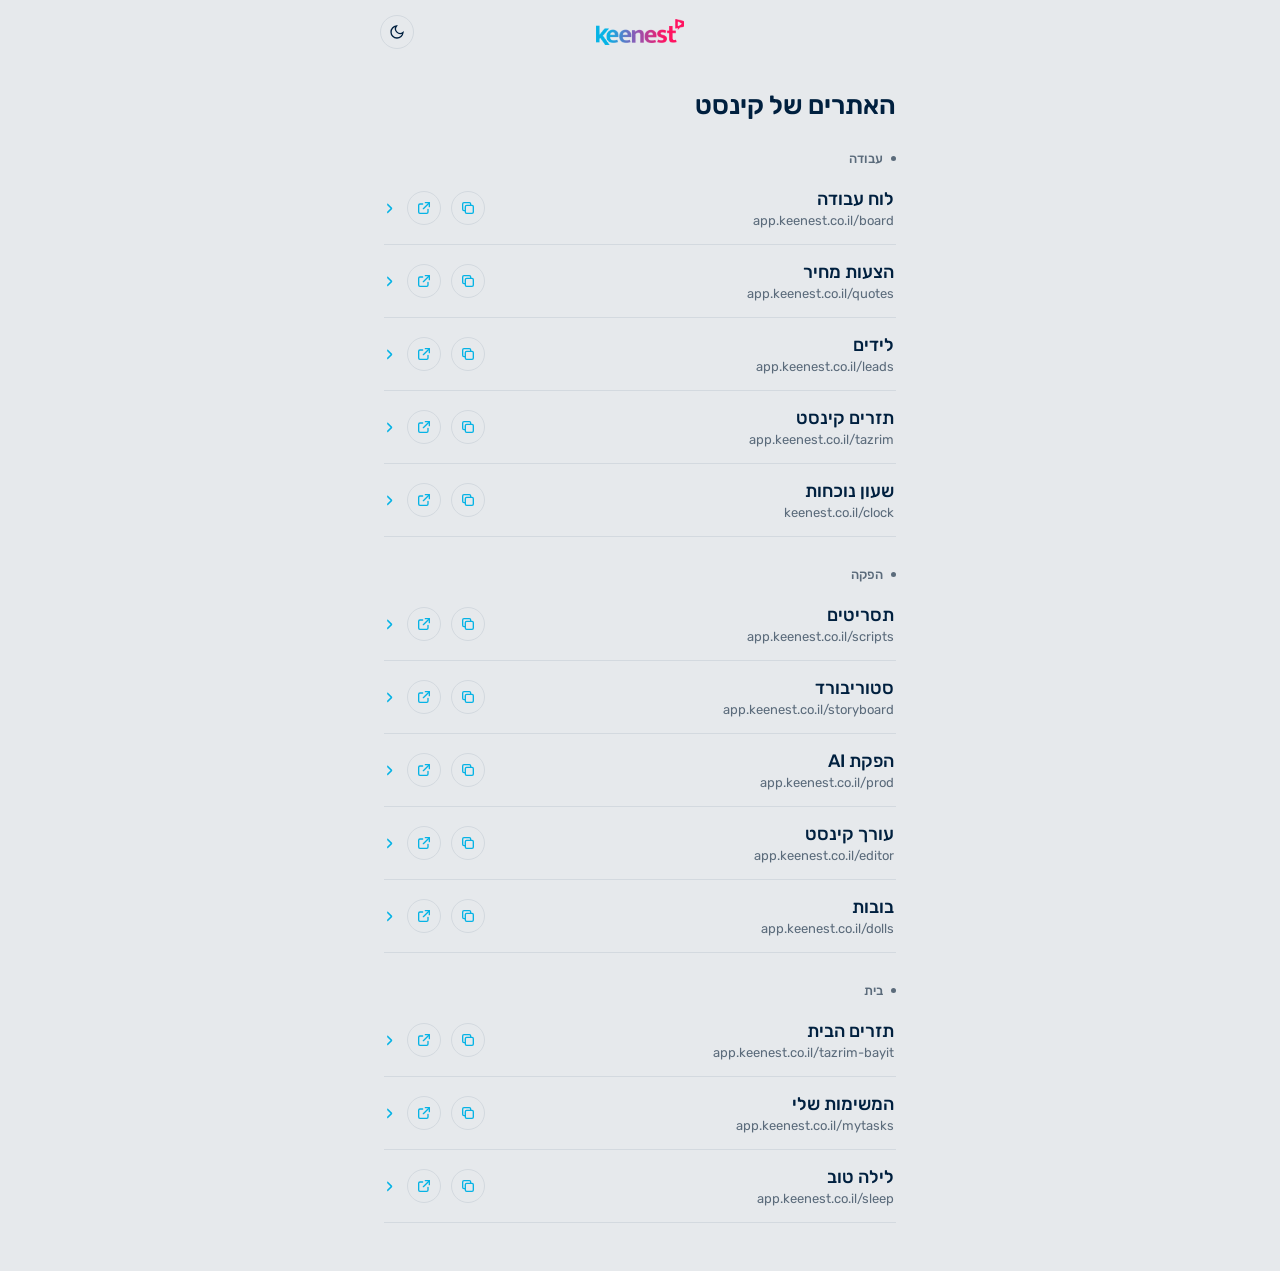
<file: index.html>
<!doctype html><html lang="he" dir="rtl"><head><meta charset="utf-8">
<meta name="viewport" content="width=device-width,initial-scale=1,maximum-scale=1,user-scalable=no,viewport-fit=cover">
<title>Keenest · האתרים</title>
<meta name="apple-mobile-web-app-capable" content="yes"><meta name="mobile-web-app-capable" content="yes">
<meta name="apple-mobile-web-app-title" content="Keenest"><link rel="apple-touch-icon" href="/shared/logo.png">
<link rel="preconnect" href="https://fonts.googleapis.com"><link rel="stylesheet" href="https://fonts.googleapis.com/css2?family=Rubik:wght@400;500;600&display=swap">
<style>
:root{--bg:#E6E9EC;--ink:#00203F;--sub:#5b6b7b;--line:#d3d9df;--blue:#06B3E5;--pink:#FA1664}
[data-theme=dark]{--bg:#0b1622;--ink:#E6E9EC;--sub:#8798a8;--line:#1e3042}
@media (prefers-color-scheme:dark){:root:not([data-theme=light]){--bg:#0b1622;--ink:#E6E9EC;--sub:#8798a8;--line:#1e3042}}
*{box-sizing:border-box;-webkit-tap-highlight-color:transparent}
html{touch-action:manipulation}
body{margin:0;background:var(--bg);color:var(--ink);font-family:Rubik,system-ui,sans-serif;min-height:100vh;padding:env(safe-area-inset-top) 0 40px}
.top{display:flex;align-items:center;justify-content:center;position:relative;height:64px;max-width:560px;margin:0 auto}
.top img{height:26px}
html[data-dark] .top img{filter:brightness(0) invert(1)}
.tg{position:absolute;left:20px;width:34px;height:34px;border-radius:50%;border:1px solid var(--line);background:none;color:var(--ink);display:flex;align-items:center;justify-content:center;cursor:pointer}
main{max-width:560px;margin:0 auto;padding:8px 24px}
h1{font-size:26px;font-weight:600;margin:18px 0 28px}
h2{font-size:13px;font-weight:500;color:var(--sub);margin:30px 0 6px;display:flex;align-items:center;gap:8px}
h2:before{content:"";width:5px;height:5px;border-radius:50%;background:var(--sub)}
a.row,div.row{display:flex;align-items:center;justify-content:space-between;padding:16px 2px;border-bottom:1px solid var(--line);color:inherit;text-decoration:none;transition:background .25s ease}
a.row:active{background:rgba(6,179,229,.08)}
.nm{font-size:18px;font-weight:500}
.ad{font-size:13px;color:var(--sub);margin-top:3px;direction:ltr;text-align:right}
.go{color:var(--blue);font-size:20px}
.soon{font-size:12px;color:var(--sub);border:1px solid var(--line);border-radius:999px;padding:3px 10px}
div.row .nm{color:var(--sub)}
.ic{display:flex;align-items:center;gap:10px}.ic .go{margin-right:4px}
.cp{width:34px;height:34px;border-radius:50%;border:1px solid var(--line);background:none;color:var(--blue);display:flex;align-items:center;justify-content:center;cursor:pointer;padding:0;transition:background .25s ease}
.cp:active{background:rgba(6,179,229,.12)}
.toast{position:fixed;left:50%;bottom:calc(24px + env(safe-area-inset-bottom));transform:translate(-50%,12px);opacity:0;background:#FFF3B8;color:#4a3d00;border-radius:999px;padding:8px 18px;font-size:14px;white-space:nowrap;pointer-events:none;transition:opacity .35s ease,transform .35s ease}
.toast.in{opacity:1;transform:translate(-50%,0)}
</style></head><body>
<header class="top"><button class="tg" id="tg" aria-label="מצב תצוגה"></button><img src="/shared/logo.png" alt="Keenest"></header>
<main><h1>האתרים של קינסט</h1><div id="list"></div></main>
<script>
/* The list of sites. live:true = already on app.keenest.co.il */
const SITES=[
 {g:"עבודה",items:[
  {n:"לוח עבודה",u:"board/",live:true},
  {n:"הצעות מחיר",u:"quotes/",live:true},
  {n:"לידים",u:"leads/",live:true},
  {n:"תזרים קינסט",u:"tazrim/",live:true},
  {n:"שעון נוכחות",u:"https://keenest.co.il/clock/",live:true}]},
 {g:"הפקה",items:[
  {n:"תסריטים",u:"scripts/",live:true},
  {n:"סטוריבורד",u:"storyboard/",live:true},
  {n:"הפקת AI",u:"prod/",live:true},
  {n:"עורך קינסט",u:"editor/",live:true},
  {n:"בובות",u:"dolls/",live:true}]},
 {g:"בית",items:[
  {n:"תזרים הבית",u:"tazrim-bayit/",live:true},
  {n:"המשימות שלי",u:"mytasks/",live:true},
  {n:"לילה טוב",u:"sleep/",live:true}]}
];
const full=u=>u.startsWith("http")?u:"https://app.keenest.co.il/"+u;
const show=u=>full(u).replace(/^https:\/\//,"").replace(/\/$/,"");
/* app.keenest.co.il/team: the same page for the team, without the personal sites */
const TEAM=/^\/team\/?$/.test(location.pathname);
document.getElementById("list").innerHTML=SITES.filter(s=>!(TEAM&&s.g==="בית")).map(s=>`<h2>${s.g}</h2>`+s.items.map(i=>i.live
 ?`<a class="row" href="${full(i.u)}"><div><div class="nm">${i.n}</div><div class="ad">${show(i.u)}</div></div><span class="ic"><button class="cp cpy" data-cp="${full(i.u)}" aria-label="העתקת קישור"><svg width="16" height="16" viewBox="0 0 24 24" fill="none" stroke="currentColor" stroke-width="2" stroke-linecap="round" stroke-linejoin="round"><rect x="8" y="8" width="12" height="12" rx="2"/><path d="M16 8V6a2 2 0 0 0-2-2H6a2 2 0 0 0-2 2v8a2 2 0 0 0 2 2h2"/></svg></button><button class="cp" data-cp="${full(i.u)}" aria-label="פתיחה בכרום"><svg width="16" height="16" viewBox="0 0 24 24" fill="none" stroke="currentColor" stroke-width="2" stroke-linecap="round" stroke-linejoin="round"><path d="M14 4h6v6"/><path d="M20 4l-9 9"/><path d="M18 14v4a2 2 0 0 1-2 2H6a2 2 0 0 1-2-2V8a2 2 0 0 1 2-2h4"/></svg></button><span class="go">‹</span></span></a>`
 :`<div class="row"><div><div class="nm">${i.n}</div><div class="ad">${show(i.u)}</div></div><span class="soon">בקרוב</span></div>`).join("")).join("");
/* copy a site's link (the button sits inside the row, so it must not open the site) */
const toastEl=document.createElement("div");toastEl.className="toast";document.body.appendChild(toastEl);let toastT;
function toast(t){toastEl.textContent=t;toastEl.classList.add("in");clearTimeout(toastT);toastT=setTimeout(()=>toastEl.classList.remove("in"),1800)}
async function copyText(t){try{await navigator.clipboard.writeText(t);return true}catch(e){const a=document.createElement("textarea");a.value=t;a.setAttribute("readonly","");a.style.position="fixed";a.style.opacity="0";document.body.appendChild(a);a.select();let ok=false;try{ok=document.execCommand("copy")}catch(_){}a.remove();return ok}}
document.getElementById("list").addEventListener("click",e=>{const b=e.target.closest(".cp");if(!b)return;e.preventDefault();e.stopPropagation();const u=b.dataset.cp;
  if(b.classList.contains("cpy")){copyText(u).then(ok=>toast(ok?"הקישור הועתק":"לא הצלחתי להעתיק"));return}
  /* open in Chrome (iPhone: googlechromes://). If Chrome didn't take over, copy the link instead */
  let left=false;const gone=()=>{left=true};document.addEventListener("visibilitychange",gone,{once:true});addEventListener("pagehide",gone,{once:true});
  location.href=u.replace(/^https:\/\//,"googlechromes://");
  setTimeout(async()=>{if(left||document.hidden)return;toast(await copyText(u)?"כרום לא נפתח · הקישור הועתק":"כרום לא נפתח")},1200)});
/* light / dark: follows the phone, with a manual switch */
const root=document.documentElement,moon='<svg width="16" height="16" viewBox="0 0 24 24" fill="none" stroke="currentColor" stroke-width="2"><path d="M21 12.8A9 9 0 1 1 11.2 3a7 7 0 0 0 9.8 9.8z"/></svg>',sun='<svg width="16" height="16" viewBox="0 0 24 24" fill="none" stroke="currentColor" stroke-width="2"><circle cx="12" cy="12" r="4"/><path d="M12 2v2M12 20v2M4.9 4.9l1.4 1.4M17.7 17.7l1.4 1.4M2 12h2M20 12h2M4.9 19.1l1.4-1.4M17.7 6.3l1.4-1.4"/></svg>';
function isDark(){const t=root.getAttribute("data-theme");return t?t==="dark":matchMedia("(prefers-color-scheme:dark)").matches}
function paint(){const d=isDark();root.toggleAttribute("data-dark",d);document.getElementById("tg").innerHTML=d?sun:moon}
try{const t=localStorage.getItem("keenest.theme");if(t)root.setAttribute("data-theme",t)}catch(e){}
document.getElementById("tg").onclick=()=>{const n=isDark()?"light":"dark";root.setAttribute("data-theme",n);try{localStorage.setItem("keenest.theme",n)}catch(e){}paint()};
matchMedia("(prefers-color-scheme:dark)").addEventListener("change",paint);paint();
/* no pinch / double-tap zoom */
["gesturestart","gesturechange"].forEach(t=>document.addEventListener(t,e=>e.preventDefault(),{passive:false}));
let lt=0;document.addEventListener("touchend",e=>{const n=Date.now();if(n-lt<300)e.preventDefault();lt=n},{passive:false});
</script></body></html>
</file>
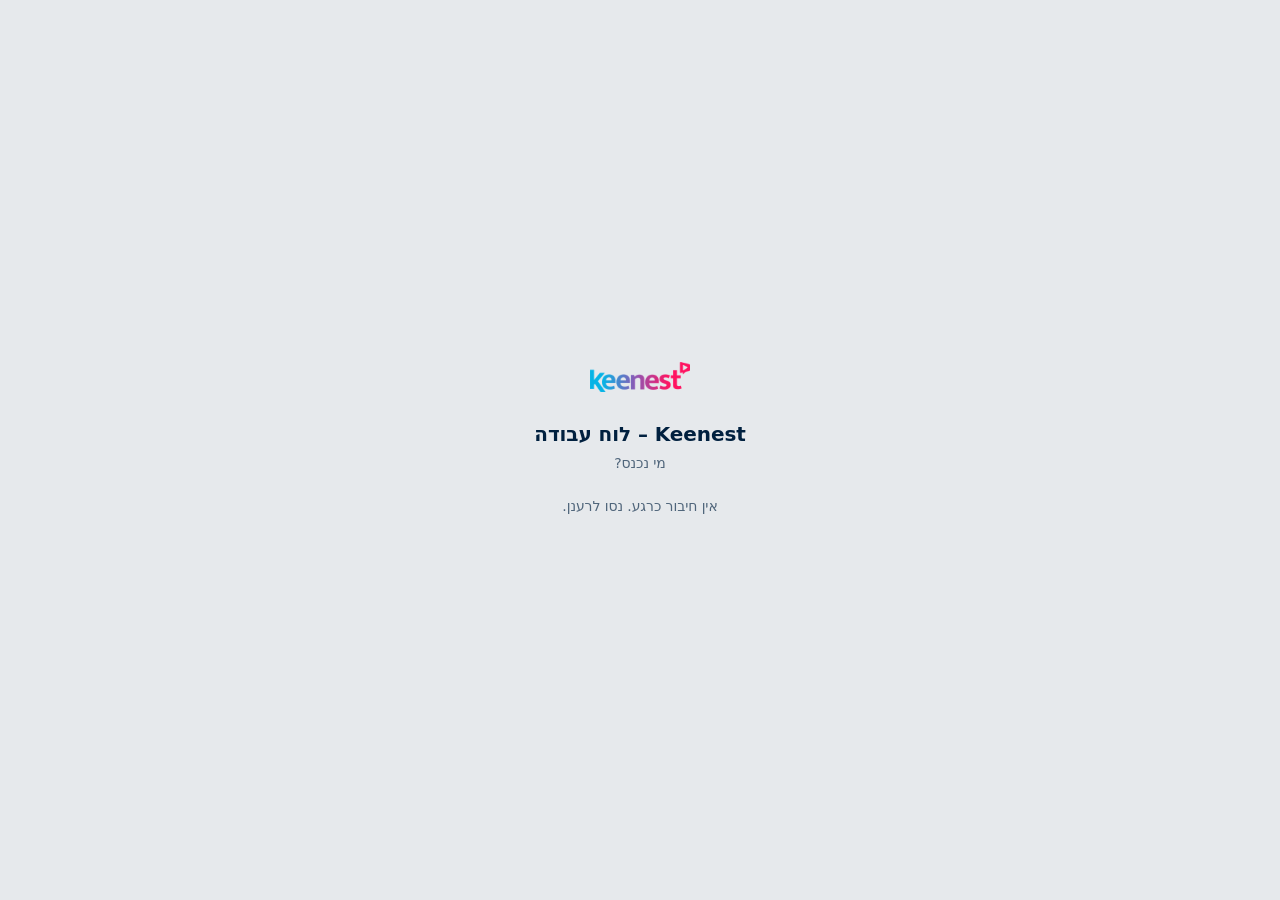
<file: board/index.html>
<!doctype html><html><head><meta charset=utf8><meta name=viewport content="width=device-width,initial-scale=1,maximum-scale=1,user-scalable=no,viewport-fit=cover"><style>:root{color-scheme:light;box-sizing:border-box;padding-top:env(safe-area-inset-top,0px);padding-bottom:env(safe-area-inset-bottom,0px)}html{scroll-padding-top:env(safe-area-inset-top,0px)}body{margin:0;padding:0;font:14px -apple-system,BlinkMacSystemFont,sans-serif;background:#fff;color:#000}img{max-width:100%}[hidden]:not([hidden=until-found i]){display:none!important}</style><title>Keenest – לוח עבודה</title><link rel="manifest" href="manifest.webmanifest?v=2"><meta name="apple-mobile-web-app-capable" content="yes"><meta name="mobile-web-app-capable" content="yes"><meta name="apple-mobile-web-app-status-bar-style" content="black-translucent"><meta name="apple-mobile-web-app-title" content="Keenest – לוח עבודה"><link rel="apple-touch-icon" sizes="180x180" href="icons/apple-180.png?v=1"><link rel="icon" type="image/png" href="icons/icon-192.png?v=1"></head><body><div class="kxsb" aria-hidden="true"></div><div class="kxwash" aria-hidden="true"></div><style id="kx-nav">
html body .nav *,html body .nav *::before,html body .nav *::after,html body nav.tabs *,html body nav.tabs *::before,html body nav.tabs *::after,#navpill,.navpill,.pill{box-shadow:none!important;filter:none!important}
html body .nav,html body nav.tabs{box-shadow:none!important}
.navfade::after{display:none!important}
/* compact bottom nav sized to its buttons + progressive blur behind it (Nov 2026) */
html body .nav,html body nav.tabs{--n:3;left:0!important;right:0!important;width:min(calc(100% - 28px),calc(var(--n) * 92px + 10px))!important;max-width:none!important;margin-inline:auto!important}
html body .nav:has(>button:nth-of-type(4)),html body nav.tabs:has(>button:nth-of-type(4)){--n:4}
html body .nav:has(>button:nth-of-type(5)),html body nav.tabs:has(>button:nth-of-type(5)){--n:5}
html body .nav:not(:has(>button:nth-of-type(3))),html body nav.tabs:not(:has(>button:nth-of-type(3))){--n:2}
html body .nav button,html body nav.tabs button{flex:1 1 0!important;min-width:0!important;width:auto!important}
.navfade{position:fixed;left:0;right:0;bottom:0;height:calc(150px + env(safe-area-inset-bottom,0px));pointer-events:none;z-index:5}
.navfade i{position:absolute;inset:0}
.navfade i:nth-child(1){-webkit-backdrop-filter:blur(1px);backdrop-filter:blur(1px);-webkit-mask:linear-gradient(to bottom,transparent 0%,#000 30%);mask:linear-gradient(to bottom,transparent 0%,#000 30%)}
.navfade i:nth-child(2){-webkit-backdrop-filter:blur(3px);backdrop-filter:blur(3px);-webkit-mask:linear-gradient(to bottom,transparent 25%,#000 55%);mask:linear-gradient(to bottom,transparent 25%,#000 55%)}
.navfade i:nth-child(3){-webkit-backdrop-filter:blur(7px);backdrop-filter:blur(7px);-webkit-mask:linear-gradient(to bottom,transparent 50%,#000 80%);mask:linear-gradient(to bottom,transparent 50%,#000 80%)}
.navfade i:nth-child(4){-webkit-backdrop-filter:blur(14px);backdrop-filter:blur(14px);-webkit-mask:linear-gradient(to bottom,transparent 70%,#000 100%);mask:linear-gradient(to bottom,transparent 70%,#000 100%)}
.navfade::after{content:"";position:absolute;inset:0;background:linear-gradient(to bottom,transparent 30%,color-mix(in srgb,var(--bg,#F8F7F4) 55%,transparent))}
body.innav .navfade,body.nonav .navfade{display:none}
html body nav.tabs{left:auto!important;right:calc(14px + env(safe-area-inset-right,0px))!important;margin:0!important}</style><div class="navfade" aria-hidden="true"><i></i><i></i><i></i><i></i></div>

<meta name="claude:viewport-fit-sides" content="cover">
<link rel="preconnect" href="https://fonts.googleapis.com">
<link rel="stylesheet" href="https://fonts.googleapis.com/css2?family=Heebo:wght@400;500;600;700;800&display=swap">
<style>
/* Layout: sticky top bar with tabs, single working column (max 980px), bottom-sheet editor on phones / centered panel on desktop. */
:root{
  --bg:#f3f4f2; --surface:#ffffff; --sunk:#e8ebe8; --line:#d5dad6;
  --ink:#16201c; --muted:#5d6a64; --accent:#06B3E5; --accent-ink:#04222c; --accent-text:#0784ad;--brand2:#FA1664;--brand2-ink:#ffffff;
  --rec:#d2352b; --amber:#b7791f; --ok:#2f7d4f; --info:#2d5fa0;
  --rec-bg:#fbe7e5; --amber-bg:#fbf0dc; --ok-bg:#e2f2e7; --info-bg:#e3ecf7; --neutral-bg:#eceeec;
  --f-display:"Secular One","Assistant",system-ui,sans-serif;
  --f-body:"Assistant",system-ui,-apple-system,"Segoe UI",Arial,sans-serif;
  --f-data:"IBM Plex Mono",ui-monospace,Menlo,monospace;
  --r:10px;
}
@media (prefers-color-scheme:dark){:root:not([data-theme="light"]){
  --bg:#101614; --surface:#18201d; --sunk:#0c110f; --line:#2a3531; --ink:#e7eeea; --muted:#93a39c;
  --accent:#06B3E5; --accent-ink:#04222c; --accent-text:#3cc8f2;--brand2:#FA1664;--brand2-ink:#ffffff; --rec:#ff6b5f; --amber:#e3a94b; --ok:#6fcb93; --info:#79a7e6;
  --rec-bg:#3a1c19; --amber-bg:#36291a; --ok-bg:#183223; --info-bg:#1a2738; --neutral-bg:#222b28; color-scheme:dark}}
:root[data-theme="dark"]{
  --bg:#101614; --surface:#18201d; --sunk:#0c110f; --line:#2a3531; --ink:#e7eeea; --muted:#93a39c;
  --accent:#06B3E5; --accent-ink:#04222c; --accent-text:#3cc8f2;--brand2:#FA1664;--brand2-ink:#ffffff; --rec:#ff6b5f; --amber:#e3a94b; --ok:#6fcb93; --info:#79a7e6;
  --rec-bg:#3a1c19; --amber-bg:#36291a; --ok-bg:#183223; --info-bg:#1a2738; --neutral-bg:#222b28; color-scheme:dark}
html,body{background:var(--bg);color:var(--ink)}
body{font-family:var(--f-body);font-size:16px;line-height:1.45;direction:rtl}
body::before{content:"";position:fixed;inset:0 0 auto;height:env(safe-area-inset-top,0px);z-index:10;background:var(--surface)}
*{box-sizing:border-box}
button,input,select,textarea{font:inherit;color:inherit}
:focus-visible{outline:2px solid var(--accent);outline-offset:2px}
.wrap{max-width:980px;margin:0 auto;padding-left:max(16px,env(safe-area-inset-left,0px));padding-right:max(16px,env(safe-area-inset-right,0px))}
header.top{position:sticky;top:env(safe-area-inset-top,0px);z-index:5;background:var(--surface);border-bottom:1px solid var(--line)}
.bar{display:flex;align-items:center;gap:12px;padding-block:12px 6px;flex-wrap:wrap}
.brand{font-family:var(--f-display);font-size:22px;letter-spacing:.01em;display:flex;align-items:center;gap:8px}
.tally{width:10px;height:10px;border-radius:50%;background:var(--rec);box-shadow:0 0 0 3px var(--rec-bg)}
.spacer{flex:1}
.who{display:flex;align-items:center;gap:6px;color:var(--muted);font-size:14px}
.who select{background:var(--sunk);border:1px solid var(--line);border-radius:8px;padding:4px 8px}
nav.tabs{display:flex;gap:4px;overflow-x:auto;scrollbar-width:none}
nav.tabs button{background:none;border:0;padding:10px 12px;font-weight:600;color:var(--muted);border-bottom:3px solid transparent;cursor:pointer;white-space:nowrap}
nav.tabs button[aria-selected="true"]{color:var(--ink);border-bottom-color:var(--accent)}
main{padding-block:18px 16px;display:flex;flex-direction:column;gap:22px}
h2{font-family:var(--f-display);font-weight:400;font-size:20px;margin:0;text-wrap:balance}
.sec{display:flex;flex-direction:column;gap:10px}
.sec-h{display:flex;align-items:baseline;gap:10px;flex-wrap:wrap}
.sec-h .count{color:var(--muted);font-family:var(--f-data);font-size:13px}
.tools{display:flex;gap:8px;flex-wrap:wrap;align-items:center}
.tools input[type=search],.tools select{background:var(--surface);border:1px solid var(--line);border-radius:8px;padding:7px 10px;min-width:0}
.tools input[type=search]{flex:1 1 180px}
.chip{border:1px solid var(--line);background:var(--surface);border-radius:999px;padding:5px 12px;font-size:14px;cursor:pointer}
.chip[aria-pressed="true"]{background:var(--accent);color:var(--accent-ink);border-color:var(--accent)}
.btn{border:0;border-radius:8px;padding:9px 14px;font-weight:700;cursor:pointer;background:var(--brand2);color:var(--brand2-ink)}
.btn.ghost{background:var(--sunk);color:var(--ink)}
.btn.danger{background:var(--rec-bg);color:var(--rec)}
.list{background:var(--surface);border:1px solid var(--line);border-radius:var(--r);overflow:hidden}
.row{display:flex;gap:10px;align-items:flex-start;padding:11px 14px;border-top:1px solid var(--line);cursor:pointer}
.row:first-child{border-top:0}
.row:hover{background:var(--sunk)}
.row .main{flex:1;min-width:0}
.row .t{font-weight:600}
.row .sub{color:var(--muted);font-size:14px;display:flex;gap:8px;flex-wrap:wrap;margin-top:2px}
.row.done .t{color:var(--muted);text-decoration:line-through}
.check{flex:none;width:24px;height:24px;border-radius:7px;border:2px solid var(--line);background:var(--surface);cursor:pointer;display:grid;place-items:center;margin-top:1px;padding:0}
.check[data-s="בתהליך"]{border-color:var(--info);background:var(--info-bg)}
.check[data-s="בתהליך"]::after{content:"";width:8px;height:8px;border-radius:50%;background:var(--info)}
.check[data-s="הושלם"]{border-color:var(--ok);background:var(--ok)}
.check[data-s="הושלם"]::after{content:"✓";color:var(--surface);font-weight:700;font-size:14px;line-height:1}
.pill{display:inline-flex;align-items:center;gap:5px;border-radius:999px;padding:1px 9px;font-size:13px;font-weight:600;white-space:nowrap;background:var(--neutral-bg);color:var(--muted)}
.pill.doing{background:var(--info-bg);color:var(--info)}
.pill.done{background:var(--ok-bg);color:var(--ok)}
.pill.client{background:var(--rec-bg);color:var(--rec)}
.pill.us{background:var(--amber-bg);color:var(--amber)}
.pill.today{background:var(--accent);color:var(--accent-ink)}
.pill.late{background:var(--rec-bg);color:var(--rec)}
.date{font-family:var(--f-data);font-size:13px;direction:ltr;unicode-bidi:isolate}
.date.late{color:var(--rec)}
.num{font-family:var(--f-data);font-variant-numeric:tabular-nums;direction:ltr;unicode-bidi:isolate}
.owners{display:inline-flex;gap:3px}
.av{width:22px;height:22px;border-radius:50%;display:inline-grid;place-items:center;font-size:11px;font-weight:700;color:#fff}
.av.r{background:#8b3a8f}.av.z{background:#2f7d4f}.av.a{background:#6b7480}
.kpis{display:grid;grid-template-columns:repeat(auto-fit,minmax(150px,1fr));gap:10px}
.kpi{background:var(--surface);border:1px solid var(--line);border-radius:var(--r);padding:12px 14px}
.kpi .l{color:var(--muted);font-size:13px;letter-spacing:.02em}
.kpi .v{font-family:var(--f-data);font-size:22px;margin-top:2px;direction:ltr;text-align:right}
.kpi.alert .v{color:var(--rec)}
.grid2{display:grid;grid-template-columns:1fr 1fr;gap:22px}
@media (max-width:760px){.grid2{grid-template-columns:1fr}}
.empty{padding:22px;color:var(--muted);text-align:center;background:var(--surface);border:1px dashed var(--line);border-radius:var(--r)}
.tbl-wrap{overflow-x:auto;background:var(--surface);border:1px solid var(--line);border-radius:var(--r)}
table{border-collapse:collapse;width:100%;font-size:15px}
th,td{padding:9px 12px;text-align:right;border-top:1px solid var(--line);white-space:nowrap}
th{font-weight:600;color:var(--muted);font-size:13px;border-top:0;background:var(--sunk);position:sticky;top:0}
tbody tr{cursor:pointer}
tbody tr:hover{background:var(--sunk)}
tfoot td{font-weight:700;background:var(--sunk)}
td.name{white-space:normal;min-width:160px}
.fab{position:fixed;left:calc(18px + env(safe-area-inset-left,0px));bottom:calc(18px + env(safe-area-inset-bottom,0px));z-index:6;border-radius:999px;padding:13px 20px;box-shadow:0 6px 20px rgb(0 0 0 / .18)}
.banner{background:var(--amber-bg);color:var(--amber);border-radius:var(--r);padding:10px 14px;font-weight:600}
/* editor sheet */
.scrim{position:fixed;inset:0;background:rgb(0 0 0 / .4);z-index:20;display:flex;align-items:flex-end;justify-content:center}
.sheet{background:var(--surface);width:100%;max-width:640px;max-height:92vh;overflow:auto;border-radius:16px 16px 0 0;padding:18px max(18px,env(safe-area-inset-right,0px)) calc(18px + env(safe-area-inset-bottom,0px)) max(18px,env(safe-area-inset-left,0px));display:flex;flex-direction:column;gap:14px}
@media (min-width:700px){.scrim{align-items:center}.sheet{border-radius:16px}}
.sheet h3{margin:0;font-family:var(--f-display);font-weight:400;font-size:20px}
.form{display:grid;grid-template-columns:1fr 1fr;gap:12px}
.form .full{grid-column:1/-1}
@media (max-width:480px){.form{grid-template-columns:1fr}}
.fld{display:flex;flex-direction:column;gap:4px;min-width:0}
.fld label,.fld .lbl{font-size:13px;color:var(--muted);font-weight:600}
.fld input,.fld select,.fld textarea{background:var(--bg);border:1px solid var(--line);border-radius:8px;padding:8px 10px;width:100%}
.fld textarea{min-height:70px;resize:vertical}
.fld .opts{display:flex;gap:6px;flex-wrap:wrap}
.fin-box{grid-column:1/-1;border:1px solid var(--line);border-radius:var(--r);padding:12px;display:grid;grid-template-columns:1fr 1fr;gap:12px;background:var(--sunk)}
.fin-box .cap{grid-column:1/-1;font-weight:700;font-size:14px;display:flex;justify-content:space-between}
@media (max-width:480px){.fin-box{grid-template-columns:1fr}}
.actions{display:flex;gap:8px;flex-wrap:wrap}
.actions .spacer{flex:1}
.mini{font-size:14px}
.mini .row{padding:8px 10px}
.toast .undo{margin-inline-start:12px;background:none;border:0;color:var(--bg);font-weight:700;text-decoration:underline;cursor:pointer;padding:0}
.group{background:var(--surface);border:1px solid var(--line);border-radius:14px;overflow:hidden}
.group .row{border-top:1px solid var(--line)}
.ghead{display:flex;justify-content:space-between;align-items:baseline;width:100%;background:var(--sunk);border:0;padding:11px 14px;font-weight:700;font-size:16px;cursor:pointer;text-align:right}
.ghead:not([data-project]){cursor:default}
.gcount{font-weight:500;font-size:13px;color:var(--muted);font-family:var(--f-data)}
h2.h3{font-size:17px}
.fold{display:flex;justify-content:space-between;align-items:center;width:100%;background:none;border:1px dashed var(--line);border-radius:var(--r);padding:10px 14px;color:var(--muted);font-weight:600;cursor:pointer}
.seg{display:grid;grid-template-columns:1fr 1fr;background:var(--sunk);border-radius:10px;padding:3px;max-width:360px}
.seg button{border:0;background:transparent;border-radius:8px;padding:8px;font-weight:600;color:var(--muted);cursor:pointer}
.seg button[aria-selected="true"]{background:var(--surface);color:var(--ink);font-weight:700}
.hint{color:var(--muted);font-size:13px}
.sumwrap{display:flex;justify-content:center;padding-top:18px}.sumwrap .sumbtn{margin:0}
.fsels{margin-inline-start:auto;display:inline-flex;gap:6px;align-self:center}
.fsel{appearance:none;-webkit-appearance:none;border:1px solid var(--line);background:var(--surface) url("data:image/svg+xml,%3Csvg xmlns='http://www.w3.org/2000/svg' width='10' height='6'%3E%3Cpath d='M1 1l4 4 4-4' fill='none' stroke='%235d6a64' stroke-width='1.6'/%3E%3C/svg%3E") no-repeat left 9px center;border-radius:8px;padding:5px 10px 5px 26px;font-size:14px;font-weight:600;color:var(--ink);cursor:pointer;max-width:150px}
.onlyus{align-self:flex-start;display:inline-flex;align-items:center;gap:8px;border:0;background:none;padding:2px 0;font-size:15px;font-weight:600;color:var(--ink);cursor:pointer}
.onlyus .hint{font-weight:400}
.onlyus .sw{flex:none;width:36px;height:22px;border-radius:999px;background:var(--line);position:relative;transition:background .15s}
.onlyus .sw::after{content:"";position:absolute;top:3px;right:3px;width:16px;height:16px;border-radius:50%;background:#fff;box-shadow:0 1px 2px rgb(0 0 0 / .25);transition:right .15s}
.onlyus[aria-checked="true"] .sw{background:var(--accent)}.onlyus[aria-checked="true"] .sw::after{right:17px}
.stsel{flex:none;border:1px solid var(--line);border-radius:999px;padding:4px 8px;font-size:13px;font-weight:600;background:var(--neutral-bg);color:var(--muted);cursor:pointer;max-width:120px}
.stsel.doing{background:var(--info-bg);color:var(--info);border-color:transparent}
.stsel.done{background:var(--ok-bg);color:var(--ok);border-color:transparent}
.row{align-items:center}
.mtag{flex:none;font-size:13px;color:var(--muted);white-space:nowrap}
.mtag.ok{color:var(--ok);font-weight:600}
.amt{display:flex;flex-direction:column;align-items:flex-end;flex:none}
.amt .of{font-size:12px;color:var(--muted)}
.trow{padding:7px 12px;gap:8px}
.trow .t{line-height:1.3}
.trow .sub{margin-top:0;font-size:13px}
.ctrls{display:flex;gap:6px;flex:none;align-items:center}
.stsel.client{background:var(--rec-bg);color:var(--rec);border-color:transparent}
.stsel.us{background:var(--amber-bg);color:var(--amber);border-color:transparent}
.ghead{padding:8px 12px}
.group .row{padding-block:7px}
.tline{display:flex;align-items:center;gap:10px}
.tline .t{flex:1;min-width:0;white-space:nowrap;overflow:hidden;text-overflow:ellipsis}
.tline .tpr{font-weight:400;color:var(--muted);font-size:14px}
.tline .stsel{padding:3px 8px;font-size:12.5px}
.tline{gap:6px}
.tline .owners{flex:none}
@media (max-width:480px){.tline .stsel{max-width:96px;font-size:12px;padding:3px 4px}.tline .av{width:20px;height:20px;font-size:10px}}
.trow .sub{align-items:center;margin-top:3px}
.trow .sub .grow{flex:1}
.trow .sub .stsel{padding:2px 8px;font-size:12px}
.trow .av{width:20px;height:20px;font-size:10px}
.nbar{display:flex;align-items:center;justify-content:space-between;gap:10px;flex-wrap:wrap;background:var(--sunk);border-radius:var(--r);padding:8px 12px;font-size:14px;color:var(--muted)}
.nbar.ok{color:var(--ok)}
.nbar.warn{background:var(--amber-bg);color:var(--amber);font-weight:600}
.nbar .btn{padding:5px 12px;font-size:13px}
html.lock,html.lock body{overflow:hidden;overscroll-behavior:none}
.scrim{overscroll-behavior:contain}
.sheet{overflow-x:hidden;overscroll-behavior:contain;touch-action:pan-y}
.sheet *{max-width:100%}
.fld input,.fld select,.fld textarea{font-size:16px}
.brand img{display:block;height:30px;width:auto;margin-inline-start:auto}
.brand{flex:1}
.btitle{font-family:var(--f-display);font-size:22px;white-space:nowrap}
.bar .spacer{display:none}
.tfoot{display:flex;justify-content:center;padding-block:4px 92px}
.themelink{border:0;background:none;color:var(--muted);font-size:13px;cursor:pointer;padding:6px 10px;text-decoration:underline;text-underline-offset:3px}
.themebtn{flex:none;border:1px solid var(--line);background:var(--sunk);border-radius:999px;width:34px;height:34px;font-size:16px;line-height:1;cursor:pointer;display:grid;place-items:center;padding:0}

.remrow{display:flex;gap:8px}.remrow input{flex:1;min-width:0}.remrow .btn{flex:none;padding:6px 12px}
.bell{flex:none;display:inline-flex;align-items:center;gap:3px;font-size:12px;color:var(--muted);opacity:.55;white-space:nowrap;background:none;border:0;padding:4px;cursor:pointer;border-radius:8px}.bell:hover{background:var(--sunk);opacity:1}.bell.on{color:var(--info);opacity:1;font-weight:600}
a.av.wa,a.wachip{text-decoration:none;color:#fff}a.wachip{color:inherit}
.av.wa{border:0;padding:0;cursor:pointer;font-family:inherit}.av.wa:hover{box-shadow:0 0 0 2px #25D366}
.wachip{display:inline-flex;align-items:center;gap:5px}
a.btn{text-decoration:none;display:inline-flex;align-items:center;gap:6px}
.wabtn{opacity:1;padding:0}.wabtn svg{width:24px!important;height:24px!important;vertical-align:middle!important}
@media (max-width:480px){.wabtn svg{width:22px!important;height:22px!important}}
.wamenu{display:flex;flex-direction:column;gap:6px}
.wam{display:flex;align-items:center;gap:10px;width:100%;background:var(--sunk);border:0;border-radius:10px;padding:10px 12px;font-weight:600;text-decoration:none;color:var(--ink);cursor:pointer;text-align:right}
.wam .hint{margin-inline-start:auto;font-weight:400}
.wam .av{width:28px;height:28px;font-size:13px}.grpav{background:#25D366;font-size:14px!important}
.age{flex:none;font-size:12px;color:var(--muted);white-space:nowrap;font-family:var(--f-data)}.age.old{color:var(--rec);font-weight:700}
.sumbar{background:var(--ok-bg);color:var(--ok);font-weight:700}.sumbar .btn{padding:7px 14px;font-size:14px}
.sumline{display:flex;justify-content:flex-start}.sumline .btn{padding:6px 12px;font-size:13px}
.sumbtn{margin-inline-start:auto;display:inline-flex;align-items:center;gap:6px;border-radius:999px;padding:6px 14px 6px 12px;font-size:14px;font-weight:700;text-decoration:none;background:#25D3661f;color:#1a9e4b;border:1px solid #25D36666;position:relative}
.sumbtn svg{width:18px!important;height:18px!important}
.sumbtn:hover{background:#25D36633}
.sumbtn.due{background:#25D366;color:#fff;border-color:#25D366;box-shadow:0 2px 10px #25D36655}
.sumbtn.due svg path{fill:#fff}
.sumbtn.due::after{content:"";position:absolute;top:-2px;left:-2px;width:10px;height:10px;border-radius:50%;background:var(--rec);border:2px solid var(--bg)}
@media (prefers-color-scheme:dark){:root:not([data-theme="light"]) .sumbtn:not(.due){color:#4fdc85}}
.toast{display:flex;align-items:center;position:fixed;bottom:calc(80px + env(safe-area-inset-bottom,0px));right:50%;transform:translateX(50%);background:var(--ink);color:var(--bg);padding:8px 16px;border-radius:999px;z-index:30;font-weight:600}
@media (prefers-reduced-motion:no-preference){.sheet{animation:up .18s ease-out}@keyframes up{from{transform:translateY(16px);opacity:.6}}}
</style>
<style>
/* ===== Keenest glass (iOS-style), light/dark follows the device setting ===== */
:root{
  --f-display:-apple-system,BlinkMacSystemFont,"SF Pro Display","SF Hebrew","Heebo",system-ui,sans-serif;
  --f-body:-apple-system,BlinkMacSystemFont,"SF Pro Text","SF Hebrew","Heebo",system-ui,sans-serif;
  --f-data:-apple-system,BlinkMacSystemFont,"SF Pro Text","SF Hebrew","Heebo",system-ui,sans-serif;
  --bg:#F1F4F8; --surface:#FFFFFF; --sunk:rgb(15 30 60 / .05); --line:rgb(15 30 60 / .09);
  --ink:#0B1220; --muted:#5C6678; --ink3:#97A0AF; --accent:#06B3E5; --accent-ink:#04222C; --accent-text:#0784AD;
  --rec:#E0243B; --amber:#A85F00; --ok:#1E7A3F; --info:#0784AD;
  --rec-bg:rgb(250 22 100 / .1); --amber-bg:rgb(255 159 10 / .14); --ok-bg:rgb(48 194 90 / .13); --info-bg:rgb(6 179 229 / .12); --neutral-bg:rgb(15 30 60 / .05);
  --glass:rgb(255 255 255 / .58); --glass2:rgb(255 255 255 / .8); --chip:rgb(255 255 255 / .72); --field:rgb(255 255 255 / .85);
  --edge:inset 0 0 0 .5px rgb(255 255 255 / .95),inset 0 1px 0 rgb(255 255 255 / .95);
  --lift:0 10px 30px rgb(15 30 60 / .08); --blur:blur(26px) saturate(180%);
  --tabon:rgb(255 255 255 / .96); --sel-bg:#0B1220; --sel-fg:#FFFFFF; --sheet:rgb(250 251 253 / .9); --scrim:rgb(225 232 240 / .35);
  --glow:radial-gradient(70% 34% at 95% 0%,rgb(6 179 229 / .24),transparent 70%),radial-gradient(60% 30% at 0% 30%,rgb(124 92 255 / .14),transparent 70%),radial-gradient(60% 30% at 100% 64%,rgb(250 22 100 / .09),transparent 70%),radial-gradient(70% 34% at 10% 100%,rgb(6 179 229 / .14),transparent 70%);
  --r:22px;
}
@media (prefers-color-scheme:dark){:root:not([data-theme="light"]){
  --bg:#05070C; --surface:#151922; --sunk:rgb(255 255 255 / .07); --line:rgb(255 255 255 / .09);
  --ink:#F3F6FB; --muted:#A6AFBF; --ink3:#6F7889; --accent-text:#5AD2F7;
  --rec:#FF5A6E; --amber:#FFB340; --ok:#5BE38F; --info:#5AD2F7;
  --rec-bg:rgb(250 22 100 / .2); --amber-bg:rgb(255 159 10 / .18); --ok-bg:rgb(48 194 90 / .18); --info-bg:rgb(6 179 229 / .18); --neutral-bg:rgb(255 255 255 / .07);
  --glass:rgb(255 255 255 / .06); --glass2:rgb(255 255 255 / .07); --chip:rgb(255 255 255 / .08); --field:rgb(255 255 255 / .07);
  --edge:inset 0 0 0 .5px rgb(255 255 255 / .12),inset 0 1px 0 rgb(255 255 255 / .08);
  --lift:0 14px 34px rgb(0 0 0 / .4);
  --tabon:rgb(255 255 255 / .14); --sel-bg:#FFFFFF; --sel-fg:#0B1220; --sheet:rgb(18 21 29 / .92); --scrim:rgb(0 0 0 / .5);
  --glow:radial-gradient(70% 30% at 95% 0%,rgb(6 179 229 / .28),transparent 70%),radial-gradient(60% 28% at 0% 30%,rgb(124 92 255 / .22),transparent 70%),radial-gradient(60% 28% at 100% 66%,rgb(250 22 100 / .14),transparent 70%);
  color-scheme:dark}}
html,body{background:var(--bg);color:var(--ink)}
body{font-family:var(--f-body);-webkit-font-smoothing:antialiased;letter-spacing:-.005em}
.glow{position:fixed;inset:0;z-index:-1;background:var(--glow);pointer-events:none}
body::before{background:var(--bg)}
.num,.date,.kpi .v,.gcount,.sec-h .count,.age{font-variant-numeric:tabular-nums}
svg.i{display:block;flex:none;fill:none;stroke:currentColor;stroke-width:1.6;stroke-linecap:round;stroke-linejoin:round}

/* header */
header.top{background:transparent;border:0}
header.top .wrap{display:flex;flex-direction:column;gap:8px;padding-block:10px 4px}
.bar{padding:8px 10px 8px 16px;gap:10px;border-radius:999px;flex-wrap:nowrap;background:var(--glass);-webkit-backdrop-filter:var(--blur);backdrop-filter:var(--blur);box-shadow:var(--edge),var(--lift)}
.brand{gap:10px}
.btitle{font-family:var(--f-display);font-size:17px;font-weight:600;letter-spacing:-.015em}
.brand img{height:20px}
.me{flex:none;width:30px;height:30px!important;font-size:12px!important}
nav.tabs{display:flex;gap:0;padding:4px;border-radius:999px;background:var(--glass);-webkit-backdrop-filter:var(--blur);backdrop-filter:var(--blur);box-shadow:var(--edge),var(--lift)}
nav.tabs button{flex:1 1 0;min-width:0;height:38px;padding:0 8px;border:0;border-radius:999px;display:flex;align-items:center;justify-content:center;gap:5px;font-size:13.5px;font-weight:500;color:var(--muted)}
nav.tabs button svg.i{width:16px;height:16px}
nav.tabs button[aria-selected="true"]{background:var(--tabon);color:var(--accent-text);font-weight:600;box-shadow:0 2px 12px rgb(6 179 229 / .22),inset 0 0 0 .5px rgb(6 179 229 / .2)}

/* sections */
main{padding-block:18px 16px;gap:26px}
h2{font-family:var(--f-display);font-weight:600;letter-spacing:-.02em}
.sec{gap:14px}
.sec-h{align-items:center;gap:8px;padding:0 4px}
.hgroup{display:flex;flex-direction:column}
.sec-h h2{font-size:30px;line-height:1.05;letter-spacing:-.025em}
.sec-h h2.h3,h2.h3{font-size:20px;letter-spacing:-.015em}
.hdate{font-size:13px;color:var(--muted);margin-top:2px}
.sec-h .count{font-family:var(--f-body);font-size:12px;font-weight:500;color:var(--muted);height:24px;padding:0 9px;border-radius:999px;display:inline-flex;align-items:center;background:var(--chip);box-shadow:var(--edge)}
.fsel{height:32px;border:0;border-radius:999px;background-color:var(--chip);box-shadow:var(--edge);font-size:13px;font-weight:500;padding:0 12px 0 26px}
.tools input[type=search],.tools select{height:40px;border:0;border-radius:999px;padding:0 16px;background:var(--chip);box-shadow:var(--edge)}

/* groups and lists */
.group,.list,.tbl-wrap{border:0;border-radius:var(--r);overflow:hidden;background:var(--glass);-webkit-backdrop-filter:var(--blur);backdrop-filter:var(--blur);box-shadow:var(--edge),var(--lift)}
.group{position:relative;background:linear-gradient(180deg,var(--wash,transparent) 0%,var(--glass) 55%);box-shadow:var(--edge),0 16px 34px -14px var(--cs,rgb(15 30 60 / .18))}
@media (prefers-color-scheme:dark){:root:not([data-theme="light"]) .group{background:linear-gradient(180deg,var(--washd,transparent) 0%,rgb(255 255 255 / .04) 55%)}}
.ghead{display:flex;align-items:center;justify-content:flex-start;gap:11px;width:100%;background:none;border:0;padding:14px 14px 8px;color:var(--ink);font-weight:400;text-align:right}
.tile{flex:none;width:36px;height:36px;border-radius:11px;display:grid;place-items:center;color:#fff;font-size:16px;font-weight:600;background:linear-gradient(145deg,var(--c1),var(--c2));box-shadow:inset 0 1px 0 rgb(255 255 255 / .35),0 4px 12px var(--cs)}
.tile svg.i{width:18px;height:18px;stroke-width:1.8}
.gtx{flex:1;min-width:0;display:flex;flex-direction:column}
.gname{font-size:16px;font-weight:600;letter-spacing:-.01em;color:var(--c3);white-space:nowrap;overflow:hidden;text-overflow:ellipsis}
@media (prefers-color-scheme:dark){:root:not([data-theme="light"]) .gname{color:var(--c4)}}
.gsub{font-size:12px;color:var(--muted)}
.ring{flex:none;position:relative;width:34px;height:34px}
.ring svg{display:block;width:34px;height:34px;transform:rotate(-90deg) scaleY(-1)}
.ring .trk{stroke:var(--sunk);stroke-width:3.2;fill:none}
.ring .val{stroke:var(--c1);stroke-width:3.2;fill:none;stroke-linecap:round}
.ring b{position:absolute;inset:0;display:grid;place-items:center;font-size:10px;font-weight:600;color:var(--muted);direction:ltr}
.row,.group .row,.list .row{position:relative;border-top:0;padding:11px 14px}
.row + .row::before{content:"";position:absolute;top:0;right:14px;left:14px;height:.5px;background:var(--line)}
.ghead + .row::before{display:none}
.row:hover{background:var(--sunk)}
.row .t{font-weight:500;font-size:15px;letter-spacing:-.01em}
.row .sub{color:var(--muted);font-size:13px}
.row.done .t{color:var(--ink3);text-decoration:line-through;text-decoration-color:var(--line)}
.group .row.trow,.list .row.trow,.row.trow{align-items:flex-start;gap:10px;padding:11px 14px}
.trow .main{display:flex;flex-direction:column;gap:7px}
.trow .t{line-height:1.3;overflow:hidden;display:-webkit-box;-webkit-box-orient:vertical;-webkit-line-clamp:2}
.trow .tpr{display:block;font-size:12px;font-weight:400;color:var(--ink3)}
.meta{display:flex;align-items:center;gap:6px;flex-wrap:wrap}
.av,.trow .av{width:24px;height:24px;font-size:11px;font-weight:600;box-shadow:0 0 0 1.5px rgb(255 255 255 / .9)}
@media (prefers-color-scheme:dark){:root:not([data-theme="light"]) .av{box-shadow:0 0 0 1.5px rgb(255 255 255 / .18)}}
.av.r{background:linear-gradient(135deg,#A57BFF,#6C3BEA)}.av.z{background:linear-gradient(135deg,#4CC98A,#1F8A55)}.av.a{background:linear-gradient(135deg,#A9B1BE,#6E7787)}
.bell{width:26px;height:26px;padding:0;justify-content:center;border-radius:50%;opacity:1;color:var(--ink3);background:var(--sunk)}
.bell svg{width:15px;height:15px}
.bell:hover{background:var(--line)}
.bell.on{width:auto;padding:0 10px 0 8px;border-radius:999px;color:var(--accent-text);background:var(--info-bg);font-weight:600}
.wabtn svg,.wabtn svg{width:15px!important;height:15px!important}
@media (max-width:480px){.wabtn svg{width:15px!important;height:15px!important}}
select.stsel,select.stsel.doing,select.stsel.done,select.stsel.client,select.stsel.us{
  -webkit-appearance:none;appearance:none;flex:none;height:28px;max-width:140px;border:0;border-radius:999px;padding:0 22px 0 24px;
  font-size:12.5px;font-weight:500;color:var(--ink);background-color:var(--chip);box-shadow:inset 0 0 0 .5px var(--line);
  background-image:radial-gradient(circle,var(--dot,#A3ABB8) 0 3.5px,transparent 4px),url("data:image/svg+xml,%3Csvg xmlns='http://www.w3.org/2000/svg' width='10' height='6'%3E%3Cpath d='M1 1l4 4 4-4' fill='none' stroke='%2397A0AF' stroke-width='1.5' stroke-linecap='round'/%3E%3C/svg%3E");
  background-repeat:no-repeat;background-size:9px 9px,10px 6px;background-position:right 9px center,left 9px center}
select.stsel.us{--dot:#FF9F0A}select.stsel.client{--dot:#FA1664}select.stsel.done{--dot:#30C25A}select.stsel.doing{--dot:#06B3E5}
@media (max-width:480px){select.stsel{max-width:118px}}

/* buttons, chips, misc */
.btn{height:42px;padding:0 18px;border-radius:999px;font-weight:600;font-size:15px;display:inline-flex;align-items:center;justify-content:center;gap:6px;color:#fff;background:linear-gradient(145deg,#2CC6F2,#0784AD);box-shadow:inset 0 1px 0 rgb(255 255 255 / .35),0 4px 14px rgb(6 179 229 / .3)}
.btn.ghost{color:var(--ink);background:var(--sunk);box-shadow:none}
.btn.danger{color:var(--rec);background:var(--rec-bg);box-shadow:none}
.chip{border:0;height:34px;padding:0 14px;border-radius:999px;display:inline-flex;align-items:center;gap:6px;background:var(--sunk);color:var(--ink)}
.chip[aria-pressed="true"]{background:var(--sel-bg);color:var(--sel-fg);border:0}
.kpi{border:0;border-radius:var(--r);background:var(--glass);-webkit-backdrop-filter:var(--blur);backdrop-filter:var(--blur);box-shadow:var(--edge),var(--lift);padding:14px 16px}
.kpi .l{font-size:13px;color:var(--muted);letter-spacing:0}
.kpi .v{font-family:var(--f-display);font-size:26px;font-weight:600;letter-spacing:-.02em}
.empty{border:0;border-radius:var(--r);background:var(--glass);box-shadow:var(--edge);color:var(--muted)}
.fold{border:0;border-radius:999px;height:44px;background:var(--glass);box-shadow:var(--edge);color:var(--muted);font-weight:500}
.seg{background:var(--sunk);border-radius:999px;padding:3px}
.seg button{border-radius:999px;font-weight:500;height:36px;padding:0 10px}
.seg button[aria-selected="true"]{background:var(--tabon);color:var(--ink);font-weight:600;box-shadow:0 2px 8px rgb(15 30 60 / .1)}
.nbar{border-radius:16px;background:var(--glass);box-shadow:var(--edge)}
.nbar.warn,.banner{background:var(--amber-bg);color:var(--amber);border-radius:16px;box-shadow:none}
th{background:var(--sunk);font-weight:500}
th,td{border-top:.5px solid var(--line)}
.sumwrap{padding-top:6px}
.sumbtn,.sumbtn:hover{height:42px;padding:0 6px 0 16px;gap:8px;border:0;border-radius:999px;font-weight:500;color:var(--ok);background:var(--glass);-webkit-backdrop-filter:var(--blur);backdrop-filter:var(--blur);box-shadow:var(--edge),var(--lift)}
.sumbtn svg{width:30px!important;height:30px!important;padding:7px;border-radius:50%;background:linear-gradient(145deg,#3EE07A,#1FA855);order:-1}
.sumbtn svg path{fill:#fff}
.sumbtn{flex-direction:row}
.sumbtn.due{color:#fff;background:linear-gradient(145deg,#3EE07A,#1FA855);box-shadow:0 6px 18px rgb(37 211 102 / .4)}
.sumbtn.due svg{background:rgb(255 255 255 / .22)}
.wam{border-radius:14px;background:var(--sunk);font-weight:500}
.fab{left:calc(16px + env(safe-area-inset-left,0px));bottom:calc(22px + env(safe-area-inset-bottom,0px));height:52px;padding:0 20px 0 7px;gap:10px;border-radius:999px;font-size:16px;font-weight:600;color:var(--ink);background:var(--glass2);-webkit-backdrop-filter:var(--blur);backdrop-filter:var(--blur);box-shadow:var(--edge),0 14px 34px rgb(15 30 60 / .2)}
@media (prefers-color-scheme:dark){:root:not([data-theme="light"]) .fab{background:rgb(40 46 60 / .62);box-shadow:var(--edge),0 14px 34px rgb(0 0 0 / .5)}}
.fab .plus{width:38px;height:38px;border-radius:50%;display:grid;place-items:center;color:#fff;background:linear-gradient(145deg,#2CC6F2,#0784AD);box-shadow:inset 0 1px 0 rgb(255 255 255 / .4),0 4px 14px rgb(6 179 229 / .5)}
.fab .plus svg.i{width:18px;height:18px;stroke-width:2.2}
.toast{background:rgb(20 24 32 / .86);color:#fff;-webkit-backdrop-filter:blur(20px);backdrop-filter:blur(20px);font-weight:500;padding:10px 18px}
.toast .undo{color:#5AD2F7}
body .toast{background:#FFF0A6!important;color:#00203F!important;font-weight:600;font-size:13.5px;line-height:1.35;border-radius:999px;min-height:38px;padding:8px 18px;width:max-content;max-width:calc(100vw - 32px);box-shadow:0 10px 28px rgb(0 10 25 / .22);-webkit-backdrop-filter:none;backdrop-filter:none;display:flex;align-items:center;justify-content:center;gap:12px;text-align:center;white-space:normal;box-sizing:border-box}
body .toast .undo,body .toast button,body .toast a{font-weight:800;color:#B4570A;text-decoration:none;background:none;border:0;padding:0;margin:0;margin-inline-start:auto;order:2;white-space:nowrap;cursor:pointer;font-size:inherit}

/* sheet */
.scrim{background:var(--scrim);-webkit-backdrop-filter:blur(6px);backdrop-filter:blur(6px)}
.sheet{background:var(--sheet);-webkit-backdrop-filter:blur(30px) saturate(180%);backdrop-filter:blur(30px) saturate(180%);border-radius:30px 30px 0 0;box-shadow:inset 0 .5px 0 rgb(255 255 255 / .6),0 -10px 40px rgb(15 30 60 / .14);padding-top:26px;position:relative}
.sheet::before{content:"";position:absolute;top:8px;right:50%;transform:translateX(50%);width:36px;height:5px;border-radius:3px;background:var(--line)}
@media (min-width:700px){.sheet{border-radius:28px}.sheet::before{display:none}}
.sheet h3{font-family:var(--f-display);font-weight:600;font-size:20px;letter-spacing:-.015em}
.sheet .sec-h h2{font-size:18px}
.fld label,.fld .lbl{font-size:13px;color:var(--muted);font-weight:500;padding-inline:4px}
.fld input,.fld select,.fld textarea{border:0;border-radius:14px;background:var(--field);box-shadow:inset 0 0 0 .5px var(--line);padding:0 14px;min-height:46px}
.fld textarea{padding:12px 14px}
.fld input:focus,.fld select:focus,.fld textarea:focus{outline:none;box-shadow:inset 0 0 0 1.5px var(--accent)}
.fin-box{border:0;border-radius:18px;background:var(--glass2);box-shadow:var(--edge)}
.actions{align-items:center}
.mini .list{box-shadow:var(--edge)}
[hidden]{display:none!important}
</style>

<style>
/* ===== v3: tabs in a floating bottom bar, plain top header, team names on top, no project letter tile ===== */
header.top{position:static}
header.top .wrap{padding-block:12px 0;gap:12px}
.bar{background:none;box-shadow:none;-webkit-backdrop-filter:none;backdrop-filter:none;padding:4px 2px}
.bar .me{display:none!important}
.btitle{font-size:20px;font-weight:700;letter-spacing:-.02em}
.who{display:flex;gap:6px;flex-wrap:wrap;color:inherit;font-size:inherit}
.who[hidden]{display:none}
.who button{height:36px;padding:0 14px 0 6px;border:0;border-radius:999px;display:inline-flex;align-items:center;gap:7px;font-size:14px;font-weight:500;color:var(--ink);background:var(--chip);box-shadow:var(--edge);cursor:pointer}
.who button.all{padding:0 14px}
.who button .av{width:26px;height:26px;font-size:11px;box-shadow:none}
.who button[aria-pressed="true"]{background:var(--sel-bg);color:var(--sel-fg);box-shadow:0 4px 14px rgb(15 30 60 / .18)}
nav.tabs{position:fixed;z-index:7;bottom:calc(14px + env(safe-area-inset-bottom,0px));right:calc(14px + env(safe-area-inset-right,0px));left:calc(14px + 64px + 10px + env(safe-area-inset-left,0px));max-width:560px;margin-inline-start:auto;height:64px;padding:5px;gap:2px;background:var(--glass2);box-shadow:var(--edge),0 12px 34px rgb(15 30 60 / .16)}
nav.tabs button{flex-direction:column;gap:3px;height:54px;font-size:11px;font-weight:500;padding:0 4px}
nav.tabs button svg.i{width:22px;height:22px}
nav.tabs button[aria-selected="true"]{box-shadow:inset 0 0 0 .5px var(--line)}
@media (prefers-color-scheme:dark){:root:not([data-theme="light"]) nav.tabs{background:rgb(36 40 52 / .72);box-shadow:var(--edge),0 12px 34px rgb(0 0 0 / .5)}}
.fab{width:64px;height:64px;padding:0;justify-content:center;font-size:0;gap:0;bottom:calc(14px + env(safe-area-inset-bottom,0px));left:calc(14px + env(safe-area-inset-left,0px))}
.fab .plus{width:50px;height:50px}
.fab .plus svg.i{width:22px;height:22px}
.tfoot{padding-block:4px 110px}
.ghead .tile{display:none}
.ghead{padding:14px 16px 8px}
</style>

<style>
/* explicit dark theme (when the app forces dark) mirrors the system dark rules */
:root[data-theme="dark"]{
  --bg:#05070C; --surface:#151922; --sunk:rgb(255 255 255 / .07); --line:rgb(255 255 255 / .09);
  --ink:#F3F6FB; --muted:#A6AFBF; --ink3:#6F7889; --accent-text:#5AD2F7;
  --rec:#FF5A6E; --amber:#FFB340; --ok:#5BE38F; --info:#5AD2F7;
  --rec-bg:rgb(250 22 100 / .2); --amber-bg:rgb(255 159 10 / .18); --ok-bg:rgb(48 194 90 / .18); --info-bg:rgb(6 179 229 / .18); --neutral-bg:rgb(255 255 255 / .07);
  --glass:rgb(255 255 255 / .06); --glass2:rgb(255 255 255 / .07); --chip:rgb(255 255 255 / .08); --field:rgb(255 255 255 / .07);
  --edge:inset 0 0 0 .5px rgb(255 255 255 / .12),inset 0 1px 0 rgb(255 255 255 / .08);
  --lift:0 14px 34px rgb(0 0 0 / .4);
  --tabon:rgb(255 255 255 / .14); --sel-bg:#FFFFFF; --sel-fg:#0B1220; --sheet:rgb(18 21 29 / .92); --scrim:rgb(0 0 0 / .5);
  --glow:radial-gradient(70% 30% at 95% 0%,rgb(6 179 229 / .28),transparent 70%),radial-gradient(60% 28% at 0% 30%,rgb(124 92 255 / .22),transparent 70%),radial-gradient(60% 28% at 100% 66%,rgb(250 22 100 / .14),transparent 70%);
  color-scheme:dark}
:root[data-theme="dark"] .group{background:linear-gradient(180deg,var(--washd,transparent) 0%,rgb(255 255 255 / .04) 55%)}
:root[data-theme="dark"] .gname{color:var(--c4)}
:root[data-theme="dark"] .av{box-shadow:0 0 0 1.5px rgb(255 255 255 / .18)}
:root[data-theme="dark"] .fab{background:rgb(40 46 60 / .62);box-shadow:var(--edge),0 14px 34px rgb(0 0 0 / .5)}
:root[data-theme="dark"] nav.tabs{background:rgb(36 40 52 / .72);box-shadow:var(--edge),0 12px 34px rgb(0 0 0 / .5)}
</style>

<style>
.toprow{display:flex;align-items:center;gap:8px}
.toprow[hidden],.toprow .themebtn[hidden]{display:none}
.toprow .who{flex:1;min-width:0;flex-wrap:nowrap;gap:6px;overflow-x:auto;scrollbar-width:none;padding:3px 2px;margin:-3px -2px}
.toprow .who::-webkit-scrollbar{display:none}
.toprow .who button{flex:none;height:34px;padding:0;padding-inline-start:5px;padding-inline-end:13px;gap:7px;font-size:13.5px;line-height:1}
.toprow .who button.all{padding-inline:14px}
.toprow .who button .av{width:24px;height:24px}
.toprow .themebtn{flex:none;margin-inline-start:auto;width:38px;height:38px;padding:0;border:0;border-radius:50%;display:grid;place-items:center;color:var(--ink);background:var(--chip);box-shadow:var(--edge),0 4px 14px rgb(15 30 60 / .08);cursor:pointer}
.toprow .themebtn svg{width:18px;height:18px;display:block;fill:none;stroke:currentColor;stroke-width:1.6;stroke-linecap:round;stroke-linejoin:round}
</style>

<style>
/* clear glass: very transparent groups, no colored glow under them, project tint only at the top, stronger backdrop */
.glow{background:radial-gradient(70% 34% at 95% 0%,rgb(6 179 229 / .62),transparent 70%),radial-gradient(60% 30% at 0% 30%,rgb(124 92 255 / .36),transparent 70%),radial-gradient(60% 30% at 100% 64%,rgb(250 22 100 / .23),transparent 70%),radial-gradient(70% 34% at 10% 100%,rgb(6 179 229 / .36),transparent 70%)}
.group,.list{background:linear-gradient(180deg,var(--wash,transparent) 0%,rgb(255 255 255 / .1) 45%);box-shadow:inset 0 0 0 .5px rgb(255 255 255 / .9),inset 0 1px 0 rgb(255 255 255 / .9),0 10px 30px rgb(15 30 60 / .07);-webkit-backdrop-filter:blur(40px) saturate(180%);backdrop-filter:blur(40px) saturate(180%)}
@media (prefers-color-scheme:dark){:root:not([data-theme="light"]) .group,:root:not([data-theme="light"]) .list{background:linear-gradient(180deg,var(--washd,transparent) 0%,rgb(255 255 255 / .015) 45%);box-shadow:inset 0 0 0 .5px rgb(255 255 255 / .12),inset 0 1px 0 rgb(255 255 255 / .1),0 14px 34px rgb(0 0 0 / .35)}}
:root[data-theme="dark"] .group,:root[data-theme="dark"] .list{background:linear-gradient(180deg,var(--washd,transparent) 0%,rgb(255 255 255 / .015) 45%);box-shadow:inset 0 0 0 .5px rgb(255 255 255 / .12),inset 0 1px 0 rgb(255 255 255 / .1),0 14px 34px rgb(0 0 0 / .35)}
</style>

<style>
/* backdrop glow: its own composited layer, so iPhone paints it whole instead of in cut-off tiles */
.glow{z-index:0;inset:auto;top:0;right:0;left:0;height:100vh;height:100lvh;transform:translate3d(0,0,0);will-change:transform;-webkit-backface-visibility:hidden;backface-visibility:hidden;
  background:radial-gradient(circle at 100% 0%,rgb(6 179 229 / .5),transparent 55%),radial-gradient(circle at 0% 32%,rgb(124 92 255 / .3),transparent 50%),radial-gradient(circle at 100% 66%,rgb(250 22 100 / .2),transparent 50%),radial-gradient(circle at 5% 100%,rgb(6 179 229 / .3),transparent 55%)}
main#view,footer.tfoot{position:relative;z-index:1}
header.top{position:relative;z-index:5}
.brand img{height:28px}
.gst{font-weight:600;color:var(--c3)}
:root[data-theme="dark"] .gst{color:var(--c4)}
@media (prefers-color-scheme:dark){:root:not([data-theme="light"]) .gst{color:var(--c4)}}
.glow{display:none}
</style>

<style>
.m-hero{border-radius:26px;padding:18px 18px 16px;display:flex;flex-direction:column;gap:2px;color:#fff;background:radial-gradient(120% 140% at 0% 0%,rgb(255 255 255 / .25),transparent 55%),linear-gradient(135deg,#2CC6F2,#0784AD);box-shadow:0 14px 34px -14px rgb(6 179 229 / .6)}
.m-hero.out{background:radial-gradient(120% 140% at 0% 0%,rgb(255 255 255 / .22),transparent 55%),linear-gradient(135deg,#FF6B9C,#C8104F);box-shadow:0 14px 34px -14px rgb(250 22 100 / .5)}
.m-hero .l{font-size:13px;opacity:.88}.m-hero .v{font-size:38px;font-weight:700;letter-spacing:-.03em;line-height:1.1;direction:ltr;text-align:right;font-variant-numeric:tabular-nums}.m-hero .s{font-size:13px;opacity:.9;margin-top:2px}
.m-row .main{display:flex;flex-direction:column;gap:8px}
.m-top{display:flex;align-items:baseline;gap:8px}.m-top .t{flex:1;min-width:0}
.m-amt{font-weight:600;font-size:15px}
.m-bar{height:6px;border-radius:999px;background:var(--sunk);overflow:hidden;display:flex}.m-bar i{display:block;border-radius:999px;background:linear-gradient(90deg,#2CC6F2,#0784AD)}
.m-sub{display:flex;justify-content:space-between;align-items:center;gap:8px;font-size:12px;color:var(--muted)}
.m-doc{font-size:11.5px;font-weight:600;height:22px;padding:0 9px;border-radius:999px;display:inline-flex;align-items:center;white-space:nowrap}
.m-doc.need{background:rgb(255 159 10 / .16);color:var(--amber)}.m-doc.sent{background:rgb(6 179 229 / .14);color:var(--accent-text)}.m-doc.paid{background:rgb(48 194 90 / .15);color:var(--ok)}.m-doc.none{background:var(--sunk);color:var(--muted)}
.m-state{display:flex;flex-direction:column;gap:10px}
body:has(#fab[hidden]) nav.tabs{left:calc(14px + env(safe-area-inset-left,0px))}
.m-big{display:flex;align-items:baseline;gap:8px;padding:0 4px}.m-big b{font-size:40px;font-weight:700;letter-spacing:-.03em;line-height:1}.m-big span{font-size:15px;color:var(--muted)}
</style>

<style>
/* projects list */
.pj-row{align-items:center!important;gap:10px!important}
.pj-row .t{flex:1;min-width:0;font-size:15.5px}
.pj-amt{flex:none;width:84px;text-align:left;font-size:14.5px;font-weight:600;white-space:nowrap}
.pj-row select.stsel{flex:none;width:112px;max-width:112px}
/* compact centered popups */
.scrim{align-items:center!important;justify-content:center;padding:16px;background:rgb(15 20 30 / .3)}
.sheet{width:100%;max-width:380px;max-height:84vh;border-radius:26px!important;padding:18px 16px 16px!important;gap:12px!important;box-shadow:0 30px 70px rgb(15 30 60 / .3),inset 0 .5px 0 rgb(255 255 255 / .5)!important}
.sheet::before{display:none!important}
.sheet>*{flex-shrink:0}
.sheet h3{font-size:16px!important;text-align:center}
.sheet .form{display:flex;flex-direction:column;gap:0;border-radius:16px;background:var(--field);box-shadow:inset 0 0 0 .5px var(--line);overflow:hidden}
.sheet .form .fld{flex-direction:row;align-items:center;gap:10px;min-height:44px;padding:0 14px;position:relative}
.sheet .form .fld + .fld::before{content:"";position:absolute;top:0;right:14px;left:0;height:.5px;background:var(--line)}
.sheet .form .fld label,.sheet .form .fld .lbl{flex:none;width:76px;font-size:13.5px;font-weight:400;color:var(--muted);padding:0}
.sheet .form .fld input,.sheet .form .fld select,.sheet .form .fld textarea{flex:1;min-width:0;min-height:42px;border:0;border-radius:0;background:none;box-shadow:none;padding:0;text-align:left;font-size:15px;color:var(--ink)}
.sheet .form .fld:first-child label{display:none}
.sheet .form .fld:first-child input{text-align:right;font-size:16px;font-weight:600}
.sheet .form .fld .opts{justify-content:flex-end;flex:1;padding-block:7px}
.sheet .form .fld textarea{min-height:42px;padding-top:11px;text-align:right}
.sheet .form .remrow{flex:1}
.sheet .fin-box{grid-column:auto;margin:0;border-radius:0;background:none;box-shadow:none;padding:0;display:flex;flex-direction:column;gap:0;border-top:6px solid var(--sunk)}
.sheet .fin-box .cap{padding:10px 14px 4px;font-size:12.5px;font-weight:500;color:var(--muted)}
.sheet .fin-box .fld{border-top:.5px solid var(--line)}
.sheet > .fld input,.sheet > .fld textarea{border:0;border-radius:14px;background:var(--field);box-shadow:inset 0 0 0 .5px var(--line);font-size:16px;padding:0 14px;min-height:46px}
.sheet > .fld textarea{padding:12px 14px}
.sheet .actions{gap:8px}.sheet .actions .btn{height:40px;font-size:14.5px;padding:0 18px}
.sheet .chip{height:32px;font-size:13.5px}
.sheet .opts.own{justify-content:center;gap:8px}.sheet .opts.own .chip{height:40px;padding:0 14px 0 6px}.sheet .opts.own .av{width:28px;height:28px;box-shadow:none}
.pick{display:flex;flex-direction:column;border-radius:16px;background:var(--field);box-shadow:inset 0 0 0 .5px var(--line);overflow:hidden;max-height:56vh;overflow-y:auto}
.pick button{display:flex;align-items:center;gap:8px;min-height:46px;padding:0 16px;border:0;background:none;font:inherit;font-size:15px;color:var(--ink);text-align:right;position:relative;cursor:pointer}
.pick button + button::before{content:"";position:absolute;top:0;right:16px;left:0;height:.5px;background:var(--line)}
.pick button span{flex:1}.pick button svg.i{width:18px;height:18px;color:var(--accent-text);stroke-width:2.2}
.pick button[aria-pressed="true"]{font-weight:600}
/* row menu */
.cx-scrim{position:fixed;inset:0;z-index:30;background:rgb(15 20 30 / .25);-webkit-backdrop-filter:blur(14px);backdrop-filter:blur(14px)}
.cx{position:fixed;z-index:31;right:max(16px,env(safe-area-inset-right,0px));left:max(16px,env(safe-area-inset-left,0px));max-width:560px;margin-inline:auto;display:flex;flex-direction:column;gap:10px}
@media (prefers-reduced-motion:no-preference){.cx{animation:cxin .16s ease-out}@keyframes cxin{from{transform:scale(.97);opacity:.5}}}
.cx-card{border-radius:18px;background:var(--surface);box-shadow:0 20px 50px rgb(15 30 60 / .25);overflow:hidden;pointer-events:auto}
.cx-card .row{pointer-events:none}
.cx-menu{align-self:flex-start;width:min(260px,100%);border-radius:16px;background:var(--sheet);-webkit-backdrop-filter:blur(30px) saturate(180%);backdrop-filter:blur(30px) saturate(180%);box-shadow:0 20px 50px rgb(15 30 60 / .28),inset 0 .5px 0 rgb(255 255 255 / .4);overflow:hidden}
.cx-menu button{width:100%;height:46px;border:0;background:none;display:flex;align-items:center;gap:10px;padding:0 14px;font:inherit;font-size:15px;color:var(--ink);position:relative;cursor:pointer;text-align:right}
.cx-menu button:active{background:var(--sunk)}
.cx-menu button+button::before{content:"";position:absolute;top:0;right:0;left:0;height:.5px;background:var(--line)}
.cx-menu button svg.i{width:18px;height:18px;color:var(--muted)}
.cx-menu button .v{margin-inline-start:auto;color:var(--muted);font-size:13px;max-width:110px;white-space:nowrap;overflow:hidden;text-overflow:ellipsis}
.cx-menu button .v.dot{width:7px;height:7px;border-radius:50%;background:var(--accent);min-width:0}
.cx-menu button.del,.cx-menu button.del svg.i{color:var(--rec)}
.cx-menu .sep{height:6px;background:var(--line)}
</style>

<style>
/* ===== Keenest palette: blue #06B3E5 · Core Navy #00203F · Soft Gray #E6E9EC · Graphite #2F2F2F · fuchsia #FA1664 ===== */
:root{
  --k-blue:#06B3E5;--k-navy:#00203F;--k-gray:#E6E9EC;--k-graphite:#2F2F2F;--k-pink:#FA1664;
  --bg:#E6E9EC;--surface:#FFFFFF;--ink:#00203F;--muted:#4D5E73;--ink3:#8592A3;
  --line:rgb(0 32 63 / .11);--sunk:rgb(0 32 63 / .06);
  --accent:#06B3E5;--accent-ink:#00203F;--accent-text:#0480AB;
  --rec:#D80F55;--rec-bg:rgb(250 22 100 / .12);--info:#0480AB;--info-bg:rgb(6 179 229 / .14);
  --glass:rgb(255 255 255 / .66);--glass2:rgb(255 255 255 / .9);--chip:#FFFFFF;--field:#FFFFFF;
  --sel-bg:#00203F;--sel-fg:#FFFFFF;--tabon:#00203F;--tabon-fg:#FFFFFF;--tabon-ic:#06B3E5;
  --sheet:rgb(246 247 249 / .95);
  --btn-bg:#06B3E5;--btn-fg:#00203F;
}
@media (prefers-color-scheme:dark){:root:not([data-theme="light"]){
  --bg:#2F2F2F;--surface:#3A3A3A;--ink:#E6E9EC;--muted:#A9B1BC;--ink3:#7E8792;
  --line:rgb(230 233 236 / .11);--sunk:rgb(230 233 236 / .07);
  --accent-text:#06B3E5;--rec:#FF4D8A;--rec-bg:rgb(250 22 100 / .2);--info:#06B3E5;--info-bg:rgb(6 179 229 / .18);
  --glass:rgb(255 255 255 / .06);--glass2:rgb(70 70 70 / .82);--chip:rgb(255 255 255 / .08);--field:rgb(255 255 255 / .07);
  --sel-bg:#06B3E5;--sel-fg:#00203F;--tabon:#06B3E5;--tabon-fg:#00203F;--tabon-ic:#00203F;
  --sheet:rgb(52 52 52 / .95);color-scheme:dark}}
:root[data-theme="dark"]{
  --bg:#2F2F2F;--surface:#3A3A3A;--ink:#E6E9EC;--muted:#A9B1BC;--ink3:#7E8792;
  --line:rgb(230 233 236 / .11);--sunk:rgb(230 233 236 / .07);
  --accent-text:#06B3E5;--rec:#FF4D8A;--rec-bg:rgb(250 22 100 / .2);--info:#06B3E5;--info-bg:rgb(6 179 229 / .18);
  --glass:rgb(255 255 255 / .06);--glass2:rgb(70 70 70 / .82);--chip:rgb(255 255 255 / .08);--field:rgb(255 255 255 / .07);
  --sel-bg:#06B3E5;--sel-fg:#00203F;--tabon:#06B3E5;--tabon-fg:#00203F;--tabon-ic:#00203F;
  --sheet:rgb(52 52 52 / .95);color-scheme:dark}
html,body{background:var(--bg)}
body::before{background:var(--bg)}
/* bottom bar: selected tab as a solid pill */
nav.tabs button[aria-selected="true"]{background:var(--tabon)!important;color:var(--tabon-fg)!important;box-shadow:0 6px 16px rgb(0 32 63 / .25)!important}
nav.tabs button[aria-selected="true"] svg.i{color:var(--tabon-ic)}
/* buttons */
.btn{background:var(--btn-bg);color:var(--btn-fg);box-shadow:0 6px 16px rgb(6 179 229 / .35)}
.btn.ghost{background:var(--sunk);color:var(--ink);box-shadow:none}
.btn.danger{background:var(--rec-bg);color:var(--rec);box-shadow:none}
.fab .plus{background:var(--k-blue);color:var(--k-navy);box-shadow:0 6px 18px rgb(6 179 229 / .5)}
/* status dots */
select.stsel.us{--dot:#06B3E5}select.stsel.doing{--dot:#06B3E5}select.stsel.client{--dot:#FA1664}
.m-hero{background:radial-gradient(120% 140% at 0% 0%,rgb(255 255 255 / .22),transparent 55%),linear-gradient(135deg,#06B3E5 0%,#00203F 100%);box-shadow:0 14px 34px -14px rgb(0 32 63 / .55)}
.m-hero.out{background:radial-gradient(120% 140% at 0% 0%,rgb(255 255 255 / .2),transparent 55%),linear-gradient(135deg,#FA1664 0%,#00203F 100%);box-shadow:0 14px 34px -14px rgb(250 22 100 / .45)}
.m-bar i{background:#06B3E5}
.m-doc.need{background:rgb(250 22 100 / .12);color:var(--rec)}
.bell.on{background:rgb(6 179 229 / .16);color:var(--accent-text)}
.gname{font-weight:700}
.seg button[aria-selected="true"]{background:var(--sel-bg)!important;color:var(--sel-fg)!important}
</style>

<style>
/* ===== home: logo bar, search, greeting, four counts, summary card, white project cards with a fuchsia band behind ===== */
.pwash{position:absolute;top:0;right:0;left:0;height:420px;z-index:0;pointer-events:none;background:radial-gradient(70% 60% at 85% 8%,rgb(6 179 229 / .22),transparent 70%),radial-gradient(50% 45% at 8% 38%,rgb(250 22 100 / .10),transparent 70%)}
header.top .wrap{gap:10px;padding-block:12px 0}
.hbar{display:flex;justify-content:space-between;align-items:center}
.hbar .hlogo{display:block;height:28px;width:auto}
.rbtn{flex:none;position:relative;width:44px;height:44px;border:0;padding:0;border-radius:50%;display:grid;place-items:center;background:var(--surface);color:var(--ink);box-shadow:0 4px 14px rgb(0 32 63 / .08);cursor:pointer}
.rbtn svg{display:block;width:20px;height:20px;fill:none;stroke:currentColor;stroke-width:1.7;stroke-linecap:round;stroke-linejoin:round}
.rbtn.has::after{content:"";position:absolute;top:9px;left:10px;width:8px;height:8px;border-radius:50%;background:#FA1664;box-shadow:0 0 0 2px var(--surface)}
.home{display:flex;flex-direction:column;gap:14px}
main{gap:14px}
.hsearch{display:flex;align-items:center;gap:10px;height:48px;padding:0 16px;border-radius:999px;background:var(--surface);color:var(--ink3);box-shadow:0 4px 14px rgb(0 32 63 / .05);cursor:text}
.hsearch svg.i{width:19px;height:19px}
.hsearch input{flex:1;min-width:0;height:100%;border:0;background:none;outline:none;font-size:16px;color:var(--ink);-webkit-appearance:none;appearance:none}
.hsearch input::placeholder{color:var(--ink3)}
.hello{text-align:center;margin-top:2px}
.hello small{display:block;font-size:13px;line-height:1.3;color:var(--muted);margin-bottom:-3px}
.hello b{display:block;font-size:27px;font-weight:400;line-height:1.15;letter-spacing:-.02em;color:var(--ink)}
.cells{display:grid;grid-auto-flow:column;grid-auto-columns:minmax(0,1fr)}
.cell{position:relative;border:0;background:none;padding:4px 0;border-radius:0;display:flex;flex-direction:column;align-items:center;gap:1px;color:var(--ink);cursor:pointer;font:inherit;-webkit-tap-highlight-color:transparent}
.cell+.cell::before{content:"";position:absolute;right:0;top:6px;bottom:6px;width:1px;background:var(--line)}
.cell b{font-size:22px;font-weight:800;line-height:1.1;letter-spacing:-.02em}
.cell span{display:inline-flex;align-items:center;gap:4px;font-size:11.5px;color:var(--muted);white-space:nowrap}
.cell .dot{width:6px;height:6px;border-radius:50%;flex:none}
.cell[aria-pressed="true"] b{color:#06B3E5}.cell[aria-pressed="true"] span{color:var(--ink);font-weight:600}
.scard{position:relative;overflow:hidden;border-radius:22px;padding:14px 16px;display:flex;align-items:center;gap:12px;color:#00203F;background:linear-gradient(135deg,#D9F3FC,#BEE9F8)}
.scard .tx{flex:1;min-width:0}
.scard b{display:block;font-size:17px;font-weight:600;line-height:1.2}
.scard p{margin:2px 0 10px;font-size:12.5px;color:#4D5E73}
.scard .sbtn{display:inline-flex;align-items:center;gap:8px;height:34px;padding:0 14px;border:0;border-radius:999px;background:#00203F;color:#fff;font:inherit;font-size:13.5px;font-weight:500;text-decoration:none;cursor:pointer}
.scard .sbtn svg.i{width:15px;height:15px}
.scard.due .sbtn::after{content:"";width:8px;height:8px;border-radius:50%;background:#FA1664}
.scard .art{flex:none;width:118px;height:92px;margin:-6px -6px -14px 0}
.scard .art .pp{fill:#fff}.scard .art .ln{fill:#E6E9EC}.scard .art .bb{fill:#00203F}.scard .art .bt{stroke:#fff}
.wrow{display:flex;gap:6px;flex-wrap:nowrap;overflow-x:auto;scrollbar-width:none;padding:3px 2px;margin:-3px -2px}
.wrow::-webkit-scrollbar{display:none}
.wrow button{flex:none;height:34px;padding:0;padding-inline-start:5px;padding-inline-end:12px;gap:6px;font-size:13px;box-shadow:0 4px 14px rgb(0 32 63 / .06);background:var(--surface)}
.wrow button.all{padding-inline:14px}
.wrow button .av{width:24px;height:24px}
.sh{display:flex;justify-content:space-between;align-items:baseline;padding:0 2px;margin-top:4px}
.sh h3{margin:0;font-size:17px;font-weight:700;letter-spacing:-.01em}
.sh span{font-size:13px;color:var(--muted)}
.sh .clr{border:0;background:none;padding:0;font:inherit;font-size:13px;font-weight:600;color:var(--accent-text);cursor:pointer}
/* project cards */
.group.pg{position:relative;overflow:visible!important;border-radius:20px;margin-top:6px;background:var(--surface)!important;-webkit-backdrop-filter:none!important;backdrop-filter:none!important;box-shadow:0 4px 14px rgb(0 32 63 / .06)!important}
.group.pg .gband{display:none}
.group.pg{margin-top:30px!important}
.group.pg .ghead{position:absolute;top:-30px;right:0;left:0;padding:0 4px!important;width:auto;background:none!important}
.group.pg .gname::before,.sx b::before{content:"";display:inline-block;width:4px;height:15px;border-radius:2px;background:#FA1664;margin-inline-end:8px;vertical-align:-2px}
.group.pg.np .gname::before,.sx.np b::before{background:#A3ABB8}
.group.pg>.row:nth-child(3){border-radius:20px 20px 0 0}
.group.pg .ghead+.row::before{display:none}

.group.pg .gtx{flex-direction:row;align-items:baseline;gap:8px}
.group.pg .gname{flex:none;max-width:62%;font-size:15.5px;font-weight:700;color:var(--ink)!important}
.group.pg .gsub{white-space:nowrap;overflow:hidden;text-overflow:ellipsis}
.group.pg .gst{color:#FA1664!important}
.group.pg>.row:last-child{border-radius:0 0 20px 20px}
/* one-line edit rows */
.row.trow.c,.group .row.trow.c,.list .row.trow.c{align-items:center;gap:10px;padding:9px 14px}
.trow.c .ow{flex:none;display:flex}
.trow.c .ow .owners{gap:0}.trow.c .ow .av+.av{margin-inline-start:-7px}
.trow.c .av{width:24px;height:24px;font-size:11px}
.trow.c .av.nobody{background:var(--sunk);box-shadow:none}
.trow.c .t{flex:1;min-width:0;display:block;font-size:14.5px;line-height:1.3;white-space:nowrap;overflow:hidden;text-overflow:ellipsis;-webkit-line-clamp:unset}
.trow.c .tpr{display:inline;margin-inline-start:6px;font-size:12px;color:var(--ink3)}
.trow.c .rb{flex:none;color:#06B3E5;display:flex}.trow.c .rb svg.i{width:15px;height:15px}
.cx-menu button svg:not(.i){width:18px;height:18px;flex:none}
/* bottom bar in the 3.7 colors */
nav.tabs{background:#FFFFFF!important;box-shadow:0 12px 30px rgb(0 32 63 / .14)!important}
@media (prefers-color-scheme:dark){:root:not([data-theme="light"]) .scard{color:#F2F4F7;background:linear-gradient(135deg,#0B3A5C,#08304F)}}
:root[data-theme="dark"] .scard{color:#F2F4F7;background:linear-gradient(135deg,#0B3A5C,#08304F)}
@media (prefers-color-scheme:dark){:root:not([data-theme="light"]) .scard p{color:#B4BCC7}}
:root[data-theme="dark"] .scard p{color:#B4BCC7}
@media (prefers-color-scheme:dark){:root:not([data-theme="light"]) .scard .sbtn{background:#06B3E5;color:#00203F}}
:root[data-theme="dark"] .scard .sbtn{background:#06B3E5;color:#00203F}
@media (prefers-color-scheme:dark){:root:not([data-theme="light"]) .scard .art .pp{fill:#173F60}}
:root[data-theme="dark"] .scard .art .pp{fill:#173F60}
@media (prefers-color-scheme:dark){:root:not([data-theme="light"]) .scard .art .ln{fill:rgb(255 255 255 / .16)}}
:root[data-theme="dark"] .scard .art .ln{fill:rgb(255 255 255 / .16)}
@media (prefers-color-scheme:dark){:root:not([data-theme="light"]) .scard .art .bb{fill:#06B3E5}}
:root[data-theme="dark"] .scard .art .bb{fill:#06B3E5}
@media (prefers-color-scheme:dark){:root:not([data-theme="light"]) .scard .art .bt{stroke:#00203F}}
:root[data-theme="dark"] .scard .art .bt{stroke:#00203F}
@media (prefers-color-scheme:dark){:root:not([data-theme="light"]) nav.tabs{background:#3A3A3A!important;box-shadow:0 12px 30px rgb(0 0 0 / .5)!important}}
:root[data-theme="dark"] nav.tabs{background:#3A3A3A!important;box-shadow:0 12px 30px rgb(0 0 0 / .5)!important}
@media (prefers-color-scheme:dark){:root:not([data-theme="light"]) .pwash{background:radial-gradient(70% 60% at 85% 8%,rgb(6 179 229 / .26),transparent 70%),radial-gradient(50% 45% at 8% 38%,rgb(250 22 100 / .14),transparent 70%)}}
:root[data-theme="dark"] .pwash{background:radial-gradient(70% 60% at 85% 8%,rgb(6 179 229 / .26),transparent 70%),radial-gradient(50% 45% at 8% 38%,rgb(250 22 100 / .14),transparent 70%)}
@media (prefers-color-scheme:dark){:root:not([data-theme="light"]) .rbtn,.hsearch,.wrow button:not([aria-pressed="true"]){box-shadow:none}}
:root[data-theme="dark"] .rbtn,.hsearch,.wrow button:not([aria-pressed="true"]){box-shadow:none}
</style>

<style>
/* ===== other tabs in the home look ===== */
.msec{display:flex;flex-direction:column;gap:8px}
main#view>.msec+.msec,main#view>.sec{margin-top:6px}
.sx{display:flex;align-items:baseline;gap:8px;padding:0 4px}
.sx b{font-size:15.5px;font-weight:700;color:var(--ink);letter-spacing:-.01em}
.sx span{font-size:12px;color:var(--muted)}
.sx .clr{margin-inline-start:auto;border:0;background:none;padding:0;font:inherit;font-size:13px;font-weight:600;color:var(--accent-text);cursor:pointer}
.list,.tbl-wrap{background:var(--surface)!important;-webkit-backdrop-filter:none!important;backdrop-filter:none!important;border-radius:20px!important;box-shadow:0 4px 14px rgb(0 32 63 / .06)!important}
.empty{background:var(--surface)!important;box-shadow:0 4px 14px rgb(0 32 63 / .05)!important;border-radius:20px!important}
.fold{background:var(--surface)!important;box-shadow:0 4px 14px rgb(0 32 63 / .05)!important;color:var(--ink)!important;font-weight:600!important;height:46px!important;border-radius:16px!important;padding:0 16px!important}
.home .seg{display:grid;grid-template-columns:1fr 1fr;gap:0;max-width:none;width:100%;padding:4px;border-radius:999px;background:var(--surface);box-shadow:0 4px 14px rgb(0 32 63 / .06)}
.home .seg button{height:38px;padding:0;border-radius:999px;background:none;box-shadow:none;color:var(--muted);font-weight:500}
.home .seg button[aria-selected="true"]{color:var(--sel-fg)}
.m-hero{color:#00203F!important;background:linear-gradient(135deg,#D9F3FC,#BEE9F8)!important;box-shadow:none!important;border-radius:22px!important;text-align:center;align-items:center}
.m-hero .v{text-align:center!important;font-weight:800!important}.m-hero .l,.m-hero .s{opacity:1!important;color:#4D5E73!important}
.m-hero.out{background:linear-gradient(135deg,#FDE3EC,#FBCFDE)!important}
.m-bar i{background:#06B3E5!important}
@media (prefers-color-scheme:dark){:root:not([data-theme="light"]) .m-hero{color:#F2F4F7!important;background:linear-gradient(135deg,#0D3D62,#0A2E4B)!important}}
:root[data-theme="dark"] .m-hero{color:#F2F4F7!important;background:linear-gradient(135deg,#0D3D62,#0A2E4B)!important}
@media (prefers-color-scheme:dark){:root:not([data-theme="light"]) .m-hero.out{background:linear-gradient(135deg,#4A1430,#33101F)!important}}
:root[data-theme="dark"] .m-hero.out{background:linear-gradient(135deg,#4A1430,#33101F)!important}
@media (prefers-color-scheme:dark){:root:not([data-theme="light"]) .m-hero .l,:root:not([data-theme="light"]) .m-hero .s{color:#B4BCC7!important}}
:root[data-theme="dark"] .m-hero .l,:root[data-theme="dark"] .m-hero .s{color:#B4BCC7!important}
@media (prefers-color-scheme:dark){:root:not([data-theme="light"]) .list,.tbl-wrap,.empty,.fold,.home .seg button:not([aria-selected="true"]){box-shadow:none!important}}
:root[data-theme="dark"] .list,.tbl-wrap,.empty,.fold,.home .seg button:not([aria-selected="true"]){box-shadow:none!important}
</style>
<style>
.pj2 .main{display:flex;flex-direction:column;gap:8px;min-width:0}
.pj2 .m-top{align-items:center}.pj2 .m-top .t{font-size:15px}
.pj2 .m-sub select.stsel{margin-inline-start:auto;height:26px;font-size:12px;max-width:100px;padding:0 20px 0 22px}.pj2 .m-sub{gap:6px}.pj2 .m-sub .paid{font-size:11.5px}
.pj2 .m-sub .paid{white-space:nowrap;overflow:hidden;text-overflow:ellipsis;direction:ltr}
.m-hero .hp{display:flex;gap:6px;justify-content:center;margin-top:8px}
.hpill{display:inline-flex;align-items:center;gap:6px;height:30px;padding:0 12px;border:0;border-radius:999px;background:rgb(255 255 255 / .75);color:#00203F;font:inherit;font-size:12.5px;font-weight:600;cursor:pointer}
.hpill .dot{width:7px;height:7px;border-radius:50%}
.hpill[aria-pressed="true"]{background:#00203F;color:#fff}
@media (prefers-color-scheme:dark){:root:not([data-theme="light"]) .hpill{background:rgb(255 255 255 / .12);color:#F2F4F7}:root:not([data-theme="light"]) .hpill[aria-pressed="true"]{background:#06B3E5;color:#00203F}}
:root[data-theme="dark"] .hpill{background:rgb(255 255 255 / .12);color:#F2F4F7}:root[data-theme="dark"] .hpill[aria-pressed="true"]{background:#06B3E5;color:#00203F}
</style>
<style>
.pj2 .m-top{align-items:center;gap:10px}.pj2 .m-top .t{flex:1;min-width:0;white-space:nowrap;overflow:hidden;text-overflow:ellipsis;line-height:26px}
.pj2 .m-top select.stsel{flex:none;height:26px;font-size:12px;max-width:120px;padding:0 20px 0 22px}
.pj2 .m-lead{display:inline-flex;align-items:center;gap:8px;min-width:0}.pj2 .m-lead .m-amt{font-size:14px;font-weight:600;color:var(--ink);white-space:nowrap}
.m-hero{position:relative;overflow:hidden}

.nchip{position:absolute;top:10px;left:10px;display:inline-flex;align-items:center;gap:5px;height:24px;padding:0 9px;border:0;border-radius:999px;background:rgb(255 255 255 / .7);color:#4D5E73;font:inherit;font-size:11px;font-weight:500;cursor:pointer}
.nchip svg,.nfoot svg{width:12px;height:12px;fill:none;stroke:currentColor;stroke-width:2;stroke-linecap:round}
.nchip i,.nfoot i{width:6px;height:6px;border-radius:50%;background:#2E9E62}
.nchip.err i,.nfoot.err i{background:#FA1664}.nchip.load i,.nfoot.load i{background:#FFB340}.nchip.off i,.nfoot.off i{background:#A3ABB8}
.nfoot{display:flex;justify-content:center;align-items:center;gap:6px;font-size:12px;color:var(--muted);padding:6px 0 0}
.nfoot button{border:0;background:none;padding:0;font:inherit;font-size:12px;font-weight:600;color:var(--accent-text);cursor:pointer}
.nbtn::after{content:"";position:absolute;top:9px;left:10px;width:8px;height:8px;border-radius:50%;background:#2E9E62;box-shadow:0 0 0 2px var(--surface)}
.nbtn.err::after{background:#FA1664}.nbtn.load::after{background:#FFB340}.nbtn.off::after{background:#A3ABB8}
.hbar{position:relative}#nBtn{position:absolute;left:0;top:0}
@media (prefers-color-scheme:dark){:root:not([data-theme="light"]) .m-hero{background:linear-gradient(135deg,#0D3D62,#0A2E4B)!important}}
:root[data-theme="dark"] .m-hero{background:linear-gradient(135deg,#0D3D62,#0A2E4B)!important}
@media (prefers-color-scheme:dark){:root:not([data-theme="light"]) .m-hero.out{background:linear-gradient(135deg,#4A1430,#33101F)!important}}
:root[data-theme="dark"] .m-hero.out{background:linear-gradient(135deg,#4A1430,#33101F)!important}
@media (prefers-color-scheme:dark){:root:not([data-theme="light"]) .nchip{background:rgb(255 255 255 / .12);color:#B4BCC7}}
:root[data-theme="dark"] .nchip{background:rgb(255 255 255 / .12);color:#B4BCC7}
</style>
<style>
.m-hero{display:grid!important;grid-template-columns:1fr auto;grid-template-areas:"l art" "v art" "s art";align-items:center;text-align:right!important;padding:16px 18px!important;column-gap:8px}
.m-hero .l{grid-area:l}.m-hero .v{grid-area:v;text-align:right!important;font-size:34px!important}.m-hero .s,.m-hero .hp{grid-area:s}
.m-hero .hp{justify-content:flex-start!important;margin-top:8px;grid-column:1;grid-row:3;flex-wrap:nowrap}.m-hero .hpill{white-space:nowrap;height:28px;padding:0 9px;font-size:11.5px;gap:5px}
.m-hero .hart{grid-area:art;grid-row:1/4;width:118px;height:auto;margin:-6px -6px -14px 0;pointer-events:none;align-self:end}
.m-hero .nchip{position:absolute}
.m-hero .cs{fill:#06B3E5}.m-hero .ct{fill:#8FE0F8;stroke:#06B3E5;stroke-width:1.5}.m-hero .cs2{fill:#00203F}.m-hero .ct2{fill:#2C4F75;stroke:#00203F;stroke-width:1.5}.m-hero .sh{fill:#00203F}
.m-hero .pp{fill:#fff}.m-hero .ln{fill:#E6E9EC}.m-hero .b1{fill:#06B3E5}.m-hero .bb{fill:#00203F}.m-hero .bt{stroke:#fff}

@media (prefers-color-scheme:dark){:root:not([data-theme="light"]) .m-hero .pp{fill:#5A2440}}
:root[data-theme="dark"] .m-hero .pp{fill:#5A2440}
@media (prefers-color-scheme:dark){:root:not([data-theme="light"]) .m-hero .ln{fill:rgb(255 255 255 / .2)}}
:root[data-theme="dark"] .m-hero .ln{fill:rgb(255 255 255 / .2)}
@media (prefers-color-scheme:dark){:root:not([data-theme="light"]) .m-hero .bx{fill:#06B3E5}}
:root[data-theme="dark"] .m-hero .bx{fill:#06B3E5}
@media (prefers-color-scheme:dark){:root:not([data-theme="light"]) .m-hero .bxl{stroke:#0480AB}}
:root[data-theme="dark"] .m-hero .bxl{stroke:#0480AB}
@media (prefers-color-scheme:dark){:root:not([data-theme="light"]) .m-hero .cs2{fill:#5B7A99}}
:root[data-theme="dark"] .m-hero .cs2{fill:#5B7A99}
@media (prefers-color-scheme:dark){:root:not([data-theme="light"]) .m-hero .ct2{fill:#8AA5BF;stroke:#5B7A99}}
:root[data-theme="dark"] .m-hero .ct2{fill:#8AA5BF;stroke:#5B7A99}
</style>
<style>
@media (prefers-color-scheme:dark){:root:not([data-theme="light"]) .m-hero .pp{fill:#174566}}
:root[data-theme="dark"] .m-hero .pp{fill:#174566}
@media (prefers-color-scheme:dark){:root:not([data-theme="light"]) .m-hero.out .pp{fill:#5A2440}}
:root[data-theme="dark"] .m-hero.out .pp{fill:#5A2440}
@media (prefers-color-scheme:dark){:root:not([data-theme="light"]) .m-hero .ln{fill:rgb(255 255 255 / .16)}}
:root[data-theme="dark"] .m-hero .ln{fill:rgb(255 255 255 / .16)}
@media (prefers-color-scheme:dark){:root:not([data-theme="light"]) .m-hero .bb{fill:#06B3E5}}
:root[data-theme="dark"] .m-hero .bb{fill:#06B3E5}
@media (prefers-color-scheme:dark){:root:not([data-theme="light"]) .m-hero .bt{stroke:#00203F}}
:root[data-theme="dark"] .m-hero .bt{stroke:#00203F}

/* + button: exactly the bar's height, no glow ring */
.fab,#fab{width:64px!important;height:64px!important;padding:0!important;background:#06B3E5!important;box-shadow:0 12px 30px rgb(0 32 63 / .14)!important;-webkit-backdrop-filter:none!important;backdrop-filter:none!important}
.fab .plus{width:100%!important;height:100%!important;background:none!important;box-shadow:none!important;color:#00203F}
@media (prefers-color-scheme:dark){:root:not([data-theme="light"]) .fab,#fab{box-shadow:0 12px 30px rgb(0 0 0 / .5)!important}}
:root[data-theme="dark"] .fab,#fab{box-shadow:0 12px 30px rgb(0 0 0 / .5)!important}
</style>
<style>
/* no grey flash when tapping a row */
*{-webkit-tap-highlight-color:transparent}
.row:hover,.row:active,.group .row:hover,.list .row:hover,.pick button:active,.cx-menu button:active{background:none!important}
</style>
<style>
.list.sepb{background:none!important;box-shadow:none!important;border-radius:0!important;display:flex;flex-direction:column;gap:10px;overflow:visible!important}
.list.sepb>.row{background:var(--surface);border-radius:18px;box-shadow:0 4px 14px rgb(0 32 63 / .06)}
.list.sepb>.row+.row::before{display:none}
@media (prefers-color-scheme:dark){:root:not([data-theme="light"]) .list.sepb>.row{box-shadow:none}}
:root[data-theme="dark"] .list.sepb>.row{box-shadow:none}
</style>
<style>
/* ===== iOS-style motion ===== */
nav.tabs button{position:relative;z-index:1;background:transparent!important;box-shadow:none!important;transition:color .25s cubic-bezier(.2,.8,.2,1)}
nav.tabs .tabpill{position:absolute;z-index:0;top:5px;bottom:5px;left:0;width:0;border-radius:999px;background:var(--tabon);box-shadow:0 6px 16px rgb(0 32 63 / .25);transition:transform .42s cubic-bezier(.25,1,.5,1),width .42s cubic-bezier(.25,1,.5,1);will-change:transform}
@media (prefers-reduced-motion:no-preference){
  @keyframes kv-l{from{opacity:0;transform:translateX(-22px)}}
  @keyframes kv-r{from{opacity:0;transform:translateX(22px)}}
  @keyframes kv-up{from{opacity:0;transform:translateY(10px)}}
  @keyframes kv-f{from{opacity:.35;transform:translateY(4px)}}
  #view.a-tl>*{animation:kv-l .34s cubic-bezier(.2,.8,.2,1) both}
  #view.a-tr>*{animation:kv-r .34s cubic-bezier(.2,.8,.2,1) both}
  #view.a-load>*{animation:kv-up .5s cubic-bezier(.2,.8,.2,1) both}
  #view.a-flt>*:not(.home){animation:kv-f .26s cubic-bezier(.2,.8,.2,1) both}
  .cell,.wrow button,.seg button,.rbtn,.sbtn,.hpill,.fab,nav.tabs button,.row,.cx-menu button,.pick button,.btn,.chip,.fold,.group.pg .ghead{transition:transform .2s cubic-bezier(.2,.8,.2,1),background-color .2s,color .2s}
  .cell:active,.wrow button:active,.seg button:active,.rbtn:active,.sbtn:active,.hpill:active,.btn:active,.chip:active,.fold:active,nav.tabs button:active{transform:scale(.94)}
  .fab:active{transform:scale(.9)}
  .row:active{transform:scale(.985)}
  @keyframes pop{from{opacity:0;transform:scale(.92)}}
  @keyframes fadein{from{opacity:0}}
  .scrim{animation:fadein .22s ease-out}
  .sheet{animation:pop .32s cubic-bezier(.25,1,.5,1)!important}
  .cx-scrim{animation:fadein .2s ease-out}
  .cx{animation:none!important}
  .cx-card{animation:pop .28s cubic-bezier(.25,1,.5,1)}
  .cx-menu{transform-origin:top right;animation:pop .34s cubic-bezier(.25,1,.5,1) .03s both}
  @keyframes tin{from{opacity:0;transform:translateX(50%) translateY(16px) scale(.96)}}
  .toast{animation:tin .34s cubic-bezier(.25,1,.5,1)}
  .cell b{transition:color .25s}
}
</style>
<style>
/* light: warm white */
:root{--bg:#F8F7F4}
html,body,body::before{background:var(--bg)}
</style>
<style>
/* dark: near-black with a touch of navy */
@media (prefers-color-scheme:dark){:root:not([data-theme="light"]){--bg:#03080F;--surface:#131C27;--sunk:rgb(255 255 255 / .08);--line:rgb(255 255 255 / .1);--chip:#131C27;--field:rgb(255 255 255 / .08);--sheet:rgb(19 28 39 / .96);--ink:#F2F5F8;--muted:#A2ABB6;--ink3:#6F7A87;--glass2:rgb(19 28 39 / .9)}}
:root[data-theme="dark"]{--bg:#03080F;--surface:#131C27;--sunk:rgb(255 255 255 / .08);--line:rgb(255 255 255 / .1);--chip:#131C27;--field:rgb(255 255 255 / .08);--sheet:rgb(19 28 39 / .96);--ink:#F2F5F8;--muted:#A2ABB6;--ink3:#6F7A87;--glass2:rgb(19 28 39 / .9)}
@media (prefers-color-scheme:dark){:root:not([data-theme="light"]) body,:root:not([data-theme="light"]) body::before,:root:not([data-theme="light"]){background:#03080F}}
:root[data-theme="dark"] body,:root[data-theme="dark"] body::before,:root[data-theme="dark"]{background:#03080F}
@media (prefers-color-scheme:dark){:root:not([data-theme="light"]) nav.tabs{background:#131C27!important}}
:root[data-theme="dark"] nav.tabs{background:#131C27!important}
@media (prefers-color-scheme:dark){:root:not([data-theme="light"]) .scard{background:linear-gradient(135deg,#0D3D62,#0A2E4B)}}
:root[data-theme="dark"] .scard{background:linear-gradient(135deg,#0D3D62,#0A2E4B)}
@media (prefers-color-scheme:dark){:root:not([data-theme="light"]) .scard .art .pp{fill:#174566}}
:root[data-theme="dark"] .scard .art .pp{fill:#174566}
@media (prefers-color-scheme:dark){:root:not([data-theme="light"]) .pwash{background:radial-gradient(70% 60% at 85% 8%,rgb(6 179 229 / .24),transparent 70%),radial-gradient(50% 45% at 8% 38%,rgb(250 22 100 / .13),transparent 70%)}}
:root[data-theme="dark"] .pwash{background:radial-gradient(70% 60% at 85% 8%,rgb(6 179 229 / .24),transparent 70%),radial-gradient(50% 45% at 8% 38%,rgb(250 22 100 / .13),transparent 70%)}
</style>
<div class="glow" aria-hidden="true"></div><div class="pwash" aria-hidden="true"></div>
<header class="top">
  <div class="wrap">
    <div class="hbar hb2"><img class="mark" src="[data-uri]" alt="Keenest"><div><div class="kxt">לוח עבודה</div><div class="kxs" id="kxGreet"></div></div><div class="hbl"><button type="button" class="rbtn" id="remBtn" aria-label="התזכורות שלי"><svg viewBox="0 0 24 24" aria-hidden="true"><path d="M6.5 9.5a5.5 5.5 0 0 1 11 0c0 5.5 2 7 2 7h-15s2-1.5 2-7M10.3 20a1.9 1.9 0 0 0 3.4 0"/></svg></button><button type="button" class="rbtn nbtn" id="nBtn" data-nsync hidden></button><button type="button" class="rbtn" id="themeBtn" onclick="toggleTheme()" aria-label="מעבר למצב כהה"></button></div></div>
    <div class="toprow" hidden><div class="who" id="whoSeg" role="group" aria-label="של מי" hidden></div></div>
    <nav class="tabs" id="tabs" role="tablist"></nav>
  </div>
</header>
<main class="wrap" id="view"><div class="empty">טוען נתונים…</div></main>
<footer class="wrap tfoot"></footer>
<button class="btn fab" id="fab" hidden>+ משימה</button>
<div id="sheetHost"></div>

<script>
(()=>{const K="keenest.theme";const root=document.documentElement;
const SUN='<svg viewBox="0 0 24 24" aria-hidden="true"><circle cx="12" cy="12" r="4"/><path d="M12 2.5v2M12 19.5v2M4.6 4.6l1.4 1.4M18 18l1.4 1.4M2.5 12h2M19.5 12h2M4.6 19.4L6 18M18 6l1.4-1.4"/></svg>';
const MOON='<svg viewBox="0 0 24 24" aria-hidden="true"><path d="M20 14.5A8 8 0 0 1 9.5 4a8 8 0 1 0 10.5 10.5z"/></svg>';
const mq=matchMedia("(prefers-color-scheme: dark)");
const eff=()=>root.getAttribute("data-theme")||(mq.matches?"dark":"light");
const upd=()=>{const b=document.getElementById("themeBtn");if(!b)return;const d=eff()==="dark";b.innerHTML=d?SUN:MOON;b.setAttribute("aria-label",d?"מעבר למצב בהיר":"מעבר למצב כהה");b.title=d?"מצב בהיר":"מצב כהה"};
try{const v=localStorage.getItem(K);if(v==="dark"||v==="light")root.setAttribute("data-theme",v)}catch(e){}
window.toggleTheme=()=>{const n=eff()==="dark"?"light":"dark";root.setAttribute("data-theme",n);try{localStorage.setItem(K,n)}catch(e){}upd()};
if(document.readyState==="loading")document.addEventListener("DOMContentLoaded",upd);else setTimeout(upd,0);
mq.addEventListener?.("change",upd);})();
</script>
<script>
/* block pinch / double-tap zoom */
(()=>{const stop=e=>{e.preventDefault()};["gesturestart","gesturechange","gestureend"].forEach(t=>document.addEventListener(t,stop,{passive:false}));
document.addEventListener("touchmove",e=>{if(e.touches&&e.touches.length>1)e.preventDefault()},{passive:false});
let last=0;document.addEventListener("touchend",e=>{const now=Date.now();if(now-last<300&&!e.target.closest("input,textarea,select"))e.preventDefault();last=now},{passive:false});})();
</script>
<script type="text/keenest-app">
const PEOPLE=["רן סופר","צפריר אלבז","עדי אברהם"];
const AV={"רן סופר":["ר","r"],"צפריר אלבז":["צ","z"],"עדי אברהם":["ע","a"]};
const T_ST=["לא התחלתי","בתהליך","הושלם"];
const P_ST=["לא התחיל","בתהליך","הושלם"];
const PAY=["צריך לבקש מקדמה","צריך להוציא דרישה","יצאה דרישת תשלום","צריך להוציא חשבונית","יצאה חשבונית מס","פרוייקט סגור"];
const CREDIT=["","מיידי","שוטף 30","שוטף 45","שוטף 60","שוטף 75","שוטף 90"];
const S={people:{},projects:{},tasks:{},fin:{},suppliers:{},loaded:{p:false,t:false},admin:false,canWrite:true,db:null,tab:"tasks",
  f:{tWho:"",pQ:"",mtab:"in"},open:{}};
const $=s=>document.querySelector(s);
const esc=v=>String(v??"").replace(/[&<>"']/g,c=>({"&":"&amp;","<":"&lt;",">":"&gt;",'"':"&quot;","'":"&#39;"}[c]));
const ls={get(k,d){try{const v=localStorage.getItem(k);return v==null?d:v}catch(e){return d}},set(k,v){try{localStorage.setItem(k,v)}catch(e){}}};
const today=()=>{const d=new Date();return d.getFullYear()+"-"+String(d.getMonth()+1).padStart(2,"0")+"-"+String(d.getDate()).padStart(2,"0")};
const fmtD=s=>{if(!s)return"";const[y,m,d]=s.slice(0,10).split("-");return d+"/"+m+(y!==String(new Date().getFullYear())?"/"+y.slice(2):"")};
const money=n=>(n==null||n==="")?"—":"₪"+Math.round(+n).toLocaleString("he-IL");
const toast=(m,undo)=>{document.querySelectorAll(".toast").forEach(x=>x.remove());const t=document.createElement("div");t.className="toast";t.textContent=m;if(undo){const b=document.createElement("button");b.textContent="ביטול";b.className="undo";b.onclick=()=>{t.remove();undo()};t.appendChild(b)}document.body.appendChild(t);setTimeout(()=>t.remove(),undo?6000:1800)};

/* ---------- tabs ---------- */
function tabs(){const list=[["tasks","עריכות"]];if(S.admin)list.push(["mtasks","משימות"]);list.push(["projects","פרויקטים"]);return list}
let pillAt=null;
function renderTabs(){const nav=$("#tabs");nav.innerHTML=`<span class="tabpill" aria-hidden="true"></span>`+tabs().map(([k,l])=>`<button role="tab" data-tab="${k}" aria-selected="${S.tab===k}">${ICONS[k]||""}<span>${l}</span></button>`).join("");placePill()}
function placePill(){const nav=$("#tabs"),pill=nav&&nav.querySelector(".tabpill"),on=nav&&nav.querySelector('[aria-selected="true"]');if(!pill||!on)return;
  const to={l:on.offsetLeft,w:on.offsetWidth};if(!to.w)return;
  if(pillAt&&!matchMedia("(prefers-reduced-motion: reduce)").matches){pill.style.transition="none";pill.style.transform=`translateX(${pillAt.l}px)`;pill.style.width=pillAt.w+"px";void pill.offsetWidth;pill.style.transition=""}
  pill.style.transform=`translateX(${to.l}px)`;pill.style.width=to.w+"px";pillAt=to}
addEventListener("resize",()=>{pillAt=null;placePill()});
/* the tab bar changes width when the + button shows or hides: keep the pill on its tab */
if(window.ResizeObserver)new ResizeObserver(()=>{pillAt=null;placePill()}).observe($("#tabs"));$("#tabs").addEventListener("transitionend",e=>{if(e.target.id==="tabs"){pillAt=null;placePill()}});
$("#tabs").addEventListener("click",e=>{const b=e.target.closest("[data-tab]");if(!b)return;S.projView=null;S.tab=b.dataset.tab;ls.set("kinst.tab",S.tab);try{history.replaceState(null,"","#"+S.tab)}catch(_){}renderTabs();render()});


/* ---------- glass helpers ---------- */
const IC=p=>`<svg class="i" viewBox="0 0 24 24" aria-hidden="true">${p}</svg>`;
const ICONS={
  tasks:IC('<rect x="3" y="5" width="18" height="14" rx="3.5"/><path d="M10.2 9.3v5.4l4.6-2.7z" fill="currentColor" stroke="none"/>'),
  mtasks:IC('<rect x="3.5" y="3.5" width="17" height="17" rx="5"/><path d="M8.2 12.2l2.6 2.6 5-5.4"/>'),
  projects:IC('<path d="M3.5 7.5a2 2 0 0 1 2-2h4l2 2.2h7a2 2 0 0 1 2 2V17a2 2 0 0 1-2 2h-13a2 2 0 0 1-2-2z"/>'),
  money:IC('<path d="M4 7.5A2.5 2.5 0 0 1 6.5 5h10A2.5 2.5 0 0 1 19 7.5V8"/><rect x="3.5" y="8" width="17" height="11" rx="3"/><circle cx="16" cy="13.5" r="1.2" fill="currentColor" stroke="none"/>'),
  bell:IC('<path d="M6.5 9.5a5.5 5.5 0 0 1 11 0c0 5.5 2 7 2 7h-15s2-1.5 2-7M10.3 20a1.9 1.9 0 0 0 3.4 0"/>'),
  plus:IC('<path d="M12 5v14M5 12h14"/>'),
  tray:IC('<path d="M4 13.5l2.2-7A2 2 0 0 1 8.1 5h7.8a2 2 0 0 1 1.9 1.5l2.2 7V17a2 2 0 0 1-2 2H6a2 2 0 0 1-2-2z"/><path d="M4 13.5h4.5l1 2h5l1-2H20"/>')
};
const PAL=[["#2CC6F2","#0784AD","#066F92","#6BDBFA","6 179 229"],["#9C7BFF","#5B36E0","#4B2BC2","#B9A2FF","124 92 255"],["#FF5C93","#D1105A","#B00D4B","#FF8FB6","250 22 100"],["#FFB340","#E07800","#9A5300","#FFC870","255 159 10"],["#4CD07A","#1F9A50","#1E7A3F","#7BE6A4","48 194 90"],["#5B8CFF","#2F5BE0","#2747B8","#9DB8FF","70 120 255"],["#3FD3C3","#0E9C8C","#0B7A6E","#7EE8DC","20 180 165"]];
const PAL_NONE=["#B3BAC6","#7C8596","#4D5668","#C3CAD6","120 130 150"];
const COLOR_MODE="C";
const openOf=k=>Object.values(S.tasks).filter(t=>!isM(t.id)&&t.status!=="הושלם"&&(t.projectIds||[]).includes(k));
const pstate=k=>{if(!k||k==="_none")return ["",PAL_NONE];const ts=openOf(k);
  if(COLOR_MODE==="A"){if(ts.some(t=>comboOf(t)==="אצלנו"))return ["אצלנו",PAL[0]];if(ts.some(t=>comboOf(t)==="אצל הלקוח"))return ["מחכים ללקוח",PAL[2]];return ["עוד לא התחלנו",PAL_NONE]}
  if(COLOR_MODE==="B"){const d=ts.map(t=>(t.due||"").slice(0,10)).filter(Boolean).sort()[0];if(!d)return ["בלי תאריך",PAL_NONE];const td=today();
    const w=new Date();w.setDate(w.getDate()+7);const wk=w.getFullYear()+"-"+String(w.getMonth()+1).padStart(2,"0")+"-"+String(w.getDate()).padStart(2,"0");
    if(d<td)return ["באיחור",PAL[2]];if(d<=wk)return ["השבוע",PAL[3]];return ["בהמשך",PAL[0]]}
  const st=(S.projects[k]||{}).status;return st==="בתהליך"?["בעבודה",PAL[0]]:st==="הושלם"?["הושלם",PAL[4]]:["עוד לא התחיל",PAL_NONE]};
const pcol=k=>pstate(k)[1];
const pvars=k=>{const c=pcol(k);return `--c1:${c[0]};--c2:${c[1]};--c3:${c[2]};--c4:${c[3]};--cs:rgb(${c[4]} / .42);--wash:rgb(${c[4]} / .24);--washd:rgb(${c[4]} / .2)`};
const ringSvg=(d,t)=>{if(!t)return "";const c=2*Math.PI*14.5,v=d/t;return `<span class="ring" title="${d} מתוך ${t} הושלמו"><svg viewBox="0 0 34 34" aria-hidden="true"><circle class="trk" cx="17" cy="17" r="14.5"/><circle class="val" cx="17" cy="17" r="14.5" stroke-dasharray="${(c*v).toFixed(1)} ${c.toFixed(1)}"/></svg><b>${d}/${t}</b></span>`};
const plural=(n,one,many)=>n===1?one:n+" "+many;
const heDate=()=>{try{return new Date().toLocaleDateString("he-IL",{weekday:"long",day:"numeric",month:"long"})}catch(_){return ""}};
/* ---------- helpers ---------- */
const pname=id=>S.projects[id]?.name||"";
const isLate=t=>t.due&&t.status!=="הושלם"&&t.due.slice(0,10)<today();
const stPill=(s)=>`<span class="pill ${s==="בתהליך"?"doing":s==="הושלם"?"done":""}">${esc(s||"—")}</span>`;
const waOwners=t=>(t.owners&&t.owners.length)?`<span class="owners">${t.owners.map(p=>AV[p]?(u=>u?`<a class="av ${AV[p][1]} wa" href="${esc(u)}" target="_blank" rel="noopener" data-walink title="וואטסאפ ל${esc(p.split(" ")[0])}">${AV[p][0]}</a>`:`<button type="button" class="av ${AV[p][1]} wa" data-wa="${esc(t.id)}" data-wp="${esc(p)}" aria-label="להוסיף מספר וואטסאפ ל${esc(p.split(" ")[0])}">${AV[p][0]}</button>`)(waUrl(t.id,p)):"").join("")}</span>`:"";
const owners=arr=>(arr&&arr.length)?`<span class="owners">${arr.map(p=>AV[p]?`<span class="av ${AV[p][1]}" title="${esc(p)}">${AV[p][0]}</span>`:"").join("")}</span>`:"";
const fin=pid=>S.fin[pid]||{};
const remaining=pid=>{const f=fin(pid);if(f.budget==null)return null;return (+f.budget||0)-(+f.paid||0)};
function sortTasks(a,b){const ad=a.due||"9999",bd=b.due||"9999";return ad<bd?-1:ad>bd?1:(a.createdAt||"")<(b.createdAt||"")?1:-1}
const doneToday=x=>{const d=x.completedAt||x.doneAt;if(!d)return false;const dt=new Date(d);return dt.getFullYear()+"-"+String(dt.getMonth()+1).padStart(2,"0")+"-"+String(dt.getDate()).padStart(2,"0")===today()};
const stCls=s=>s==="בתהליך"?"doing":s==="הושלם"?"done":"";
const statusSel=(attr,id,opts,v)=>`<select class="stsel ${stCls(v)}" ${attr}="${id}" aria-label="סטטוס" ${S.canWrite?"":"disabled"}>${opts.map(o=>`<option ${o===v?"selected":""}>${o}</option>`).join("")}</select>`;
const openTasksOf=pid=>Object.values(S.tasks).filter(t=>!isM(t.id)&&t.status!=="הושלם"&&(t.projectIds||[]).includes(pid));
const allTasksOf=pid=>Object.values(S.tasks).filter(t=>!isM(t.id)&&(t.projectIds||[]).includes(pid));
function taskRow(t,showProject){
  const pr=showProject?(t.projectIds||[]).map(pname).filter(Boolean).join(" · "):"";
  const ra=(myRem(t)||{}).at||"";
  const _r=`<div class="row trow c ${t.status==="הושלם"?"done":""}" data-task="${t.id}"><span class="ow">${owners(t.owners)||'<span class="av nobody"></span>'}</span>${S.openTask===t.id&&S.editName===t.id?`<textarea class="xname" data-xname="${t.id}" rows="1" aria-label="שם">${esc(t.title||"")}</textarea>`:`<span class="t${S.openTask===t.id?" full":""}" title="${esc(t.title||"")}">${esc(t.title||"ללא שם")}${pr?`<span class="tpr">${esc(pr)}</span>`:""}</span>`}${S.openTask===t.id&&S.editName!==t.id&&S.canWrite?`<button type="button" class="xpen" data-xpen="${t.id}" aria-label="עריכת השם"><svg viewBox="0 0 24 24" fill="none" stroke="currentColor" stroke-width="1.9" stroke-linecap="round" stroke-linejoin="round"><path d="M4 20h4L19 9l-4-4L4 16z"/></svg></button>`:""}${ra?`<span class="rb" title="תזכורת ${esc(fmtRem(ra))}">${ICONS.bell}</span>`:""}${comboSel(t)}</div>`;return S.openTask===t.id?`<div class="xwrap">${_r}${taskPanel(t)}</div>`:_r}
function taskPanel(t){const M=isM(t.id);const id=t.id;const me=meName();const list=M?PEOPLE_M:PEOPLE;
  const cur=(t.projectIds||[])[0]||"";const ps=Object.values(S.projects).filter(p=>p.status!=="הושלם"||p.id===cur).sort((a,b)=>(a.name||"").localeCompare(b.name||"","he"));
  const g=grpLink();const ppl=(t.owners||[]).filter(p=>AV[p]&&p!==me);
  const grp=g?`<a class="xwa" href="${esc(g)}" target="_blank" rel="noopener" data-grp="${esc(id)}">${WA_ICON}<span>קבוצה</span></a>`:`<button type="button" class="xwa" data-grpset="${esc(id)}">${WA_ICON}<span>קבוצה</span></button>`;
  const pw=ppl.map(p=>{const u=waUrl(id,p),f=esc(p.split(" ")[0]);return u?`<a class="xwa" href="${esc(u)}" target="_blank" rel="noopener">${WA_ICON}<span>${f}</span></a>`:`<button type="button" class="xwa" data-wa="${esc(id)}" data-wp="${esc(p)}">${WA_ICON}<span>${f}</span></button>`}).join("");
  const ra=(myRem(t)||{}).at||"";
  return `<div class="xpn" data-xp="${id}">
    <div class="xown">${list.map(p=>`<button type="button" data-xown="${esc(p)}" aria-pressed="${(t.owners||[]).includes(p)}"><span class="av ${AV[p][1]}">${AV[p][0]}</span>${esc(p.split(" ")[0])}</button>`).join("")}</div>
    ${M?"":`<select class="xproj" data-xproj="${id}" aria-label="פרויקט"><option value="">ללא פרויקט</option>${ps.map(p=>`<option value="${p.id}" ${p.id===cur?"selected":""}>${esc(p.name)}</option>`).join("")}</select>`}
    <textarea class="xnotes" data-xnotes="${id}" rows="1" placeholder="הערה…" aria-label="הערות">${esc(t.notes||"")}</textarea>
    <div class="xbar"><span class="xwas">${S.admin?grp+pw:""}</span><button type="button" class="xic ${ra?"on":""}" data-cx="rem" aria-label="תזכורת">${ICONS.bell}${ra?`<span>${esc(fmtRem(ra))}</span>`:""}</button><button type="button" class="xic del" data-cx="del" aria-label="מחיקה">${MI.del}<span></span></button></div></div>`}
const ageDays=t=>{if(isM(t.id)||comboOf(t)!=="אצל הלקוח")return null;const d=t.clientSince||t.updatedAt||t.createdAt;if(!d)return null;
  const a=new Date(d),n=new Date();a.setHours(0,0,0,0);n.setHours(0,0,0,0);return Math.max(0,Math.round((n-a)/864e5))};
const ageTag=t=>{const d=ageDays(t);if(d==null)return "";return `<span class="age ${d>=3?"old":""}" title="אצל הלקוח ${d} ימים">${d===0?"היום":d===1?"יום":d+" ימים"}</span>`};
const COMBO=["לא התחלנו","אצלנו","אצל הלקוח","הושלם"];
const M_ST=["לא בוצע","בטיפול","בוצע"];const PEOPLE_M=["רן סופר","צפריר אלבז"];
const mOf=t=>t.status==="הושלם"?"בוצע":t.status==="בתהליך"?"בטיפול":"לא בוצע";
const comboOf=t=>isM(t.id)?mOf(t):t.status==="הושלם"?"הושלם":t.status==="בתהליך"?(t.waitingOn==="לקוח"?"אצל הלקוח":"אצלנו"):"לא התחלנו";
const comboCls={"לא התחלנו":"","אצלנו":"us","אצל הלקוח":"client","הושלם":"done","בתהליך":"doing","לא בוצע":"","בטיפול":"doing","בוצע":"done"};
const STG_IN=["אופליין","תיקונים","אונליין"];
const stageOf=t=>t.status==="הושלם"?"נמסר":t.status==="בתהליך"?(t.waitingOn==="לקוח"?"אצל הלקוח":(STG_IN.includes(t.stage)?t.stage:"אצלנו")):"לא התחלנו";
const stageOpts=t=>{const a=["לא התחלנו","אופליין","אצל הלקוח","תיקונים","אונליין","נמסר"];if(stageOf(t)==="אצלנו")a.splice(1,0,"אצלנו");return a};
const stageCls=v=>v==="נמסר"?"done":v==="אצל הלקוח"?"client":v==="לא התחלנו"?"":"us";
const stageSel=t=>{const v=stageOf(t);return `<select class="stsel ${stageCls(v)}" data-tstage="${t.id}" aria-label="שלב" ${S.canWrite?"":"disabled"}>${stageOpts(t).map(o=>`<option ${o===v?"selected":""}>${o}</option>`).join("")}</select>`};
const stagePatch=(t,v)=>v==="לא התחלנו"?{status:"לא התחלתי"}:v==="נמסר"?{status:"הושלם"}:v==="אצל הלקוח"?{status:"בתהליך",waitingOn:"לקוח"}:v==="אצלנו"?{status:"בתהליך",waitingOn:"קינסט"}:{status:"בתהליך",waitingOn:"קינסט",stage:v};
const comboSel=t=>{if(!isM(t.id))return stageSel(t);const v=comboOf(t);return `<select class="stsel ${comboCls[v]}" data-tcombo="${t.id}" aria-label="מצב המשימה" ${S.canWrite?"":"disabled"}>${(isM(t.id)?M_ST:COMBO).map(o=>`<option ${o===v?"selected":""}>${o}</option>`).join("")}</select>`};
const waitSel=t=>{const v=t.waitingOn||"";const cls=v==="לקוח"?"client":v==="קינסט"?"us":"";
  return `<select class="stsel ${cls}" data-twait="${t.id}" aria-label="למי מחכים" ${S.canWrite?"":"disabled"}>${[["","—"],["קינסט","אצלנו"],["לקוח","מחכים ללקוח"]].map(([val,l])=>`<option value="${val}" ${val===v?"selected":""}>${l}</option>`).join("")}</select>`};
function listSep(rows,msg){return rows.length?`<div class="list sepb">${rows.join("")}</div>`:`<div class="empty">${msg}</div>`}
function listOrEmpty(rows,msg){return rows.length?`<div class="list">${rows.join("")}</div>`:`<div class="empty">${msg}</div>`}
function fold(key,label,count,inner){const open=!!S.open[key];
  return `<div class="sec"><button class="fold" data-fold="${key}" aria-expanded="${open}"><span>${label} · ${count}</span><span class="chev">${open?"▴":"▾"}</span></button>${open?inner:""}</div>`}
const moneyRow=(attr,id,title,sub,amt,red,of)=>`<div class="row" ${attr}="${id}"><div class="main"><div class="t">${esc(title)}</div>${sub?`<div class="sub">${sub}</div>`:""}</div><div class="amt"><span class="num" ${red?'style="color:var(--rec)"':""}>${money(amt)}</span>${of?`<span class="of">מתוך ${money(of)}</span>`:""}</div></div>`;

/* ---------- משימות: מקובץ לפי פרויקט ---------- */
const greet=()=>{const h=new Date().getHours();return h>=5&&h<12?"בוקר טוב":h>=12&&h<15?"צהריים טובים":h>=15&&h<18?"אחר צהריים טובים":h>=18&&h<22?"ערב טוב":"לילה טוב"};
const SUM_ART='<svg class="art" viewBox="0 0 118 92" aria-hidden="true"><g transform="rotate(-8 50 50)"><rect class="pp" x="22" y="14" width="62" height="74" rx="10" opacity=".55"/></g><rect class="pp" x="30" y="8" width="62" height="78" rx="10"/><circle cx="42" cy="24" r="4" fill="#06B3E5"/><rect class="ln" x="50" y="21" width="32" height="6" rx="3"/><circle cx="42" cy="40" r="4" fill="#06B3E5"/><rect class="ln" x="50" y="37" width="24" height="6" rx="3"/><circle cx="42" cy="56" r="4" fill="#FA1664"/><rect class="ln" x="50" y="53" width="28" height="6" rx="3"/><circle cx="42" cy="72" r="4" fill="#A3ABB8"/><rect class="ln" x="50" y="69" width="20" height="6" rx="3"/><path class="bb" d="M84 46h22a10 10 0 0 1 10 10v8a10 10 0 0 1-10 10h-12l-8 7v-7a10 10 0 0 1-10-10v-8a10 10 0 0 1 10-10z"/><path class="bt" d="M90 60l4 4 8-8" fill="none" stroke-width="2.4" stroke-linecap="round" stroke-linejoin="round"/><path d="M14 18l2 5 5 2-5 2-2 5-2-5-5-2 5-2z" fill="#FFBE4D"/><circle cx="104" cy="30" r="3" fill="#06B3E5"/></svg>';
const ARR_L='<svg class="i" viewBox="0 0 24 24" aria-hidden="true"><path d="M19 12H5M11 6l-6 6 6 6"/></svg>';
const SEARCH_I='<svg class="i" viewBox="0 0 24 24" aria-hidden="true"><circle cx="11" cy="11" r="6.5"/><path d="M16 16l4 4"/></svg>';
function sumCard(){const g=grpLink();const n=new Date();const due=!!g&&(n.getHours()*60+n.getMinutes())>=570&&(S.people.g||{}).lastSummary!==today()&&n.getDay()<5;
  const act=g?`<a class="sbtn" href="${esc(g)}" target="_blank" rel="noopener" data-sum>לשלוח${ARR_L}</a>`:`<button type="button" class="sbtn" data-grpset="">לחבר את הקבוצה</button>`;
  return `<div class="scard ${due?"due":""}"><div class="tx"><b>סיכום בוקר לקבוצה</b><p>כל העריכות הפתוחות, בוואטסאפ</p>${act}</div>${SUM_ART}</div>`}
const SORT_I='<svg class="i" viewBox="0 0 24 24" aria-hidden="true"><path d="M4 7h16M7 12h10M10 17h4"/></svg>';
const CHK_I='<svg class="i" viewBox="0 0 24 24" aria-hidden="true"><path d="M5 12.5l4.5 4.5L19 7.5"/></svg>';
const SORTS={t:{project:["פרויקט"],owner:["אחראי"],status:["מצב"],due:["תאריך יעד"]},m:{state:["מצב"],owner:["אחראי"],date:["תאריך"]},
  pa:{pay:["תשלום"],state:["מצב"],name:["שם"],date:["תאריך"]},p:{state:["מצב"],name:["שם"],date:["תאריך"]}};
const SORT_KEY={t:"tSort",m:"mSort",pa:"pSort",p:"pSort"};
const sortBtn=(k,cur)=>`<button type="button" class="sortb" data-sortm="${k}">לפי ${SORTS[k][cur][0]}${SORT_I}</button>`;
function altGroups(arr,mode,kind){
  if(mode==="due"||mode==="date"){const a=[...arr].sort(mode==="due"?sortTasks:(x,y)=>(y.createdAt||"").localeCompare(x.createdAt||""));return `<div class="list">${a.map(t=>taskRow(t,true)).join("")}</div>`}
  const g={};const order=[];
  const put=(k,t)=>{if(!g[k]){g[k]=[];order.push(k)}g[k].push(t)};
  if(mode==="owner")arr.forEach(t=>{const o=(t.owners&&t.owners.length?t.owners:["_"]);o.forEach(p=>put(p,t))});
  else arr.forEach(t=>put(comboOf(t),t));
  let keys=order;
  if(mode==="owner"){const P=kind==="m"?PEOPLE_M:PEOPLE;keys=[...P.filter(p=>g[p]),...order.filter(k=>!P.includes(k)&&k!=="_"),...(g["_"]?["_"]:[])]}
  else{const O=kind==="m"?M_ST:COMBO;keys=O.filter(k=>g[k])}
  return keys.map(k=>{const items=g[k].sort(sortTasks);const nm=k==="_"?"ללא אחראי":mode==="owner"?k.split(" ")[0]:k;
    return `<div class="group pg ${k==="_"?"np":""}"><i class="gband" aria-hidden="true"></i><div class="ghead"><span class="gtx"><span class="gname">${esc(nm)}</span></span></div>${items.map(t=>taskRow(t,true)).join("")}</div>`}).join("")}
function sortMenu(btn){const k=btn.dataset.sortm;const key=SORT_KEY[k];const cur=S.f[key]&&SORTS[k][S.f[key]]?S.f[key]:Object.keys(SORTS[k])[0];
  document.querySelectorAll(".srt-scrim,.srt-menu").forEach(x=>x.remove());
  const sc=document.createElement("div");sc.className="srt-scrim";const m=document.createElement("div");m.className="srt-menu";m.setAttribute("role","menu");
  m.innerHTML='<div class="mhd">מיון</div>'+Object.entries(SORTS[k]).map(([v,[l]])=>`<button type="button" data-sortv="${v}" class="${v===cur?"on":""}"><span class="ck">${v===cur?CHK_I:""}</span>לפי ${l==="תאריך יעד"?l:l}</button>`).join("");
  const r=btn.getBoundingClientRect();m.style.top=(r.bottom+8)+"px";m.style.left=Math.max(16,r.left)+"px";
  document.body.append(sc,m);const close=()=>{sc.remove();m.remove()};sc.onclick=close;
  m.onclick=e=>{const b=e.target.closest("[data-sortv]");if(!b)return;S.f[key]=b.dataset.sortv;ls.set("kinst."+key,S.f[key]);close();render()}}
document.addEventListener("click",e=>{const b=e.target.closest("[data-sortm]");if(b){e.preventDefault();e.stopPropagation();sortMenu(b)}},true);
function vHome(){
  const who=PEOPLE.includes(S.f.tWho)?S.f.tWho:"";const q=(S.f.tQ||"").trim().toLowerCase();
  const hit=t=>!q||(t.title||"").toLowerCase().includes(q)||(t.projectIds||[]).some(p=>pname(p).toLowerCase().includes(q));
  const mine=t=>!who||(t.owners||[]).includes(who);
  let arr=Object.values(S.tasks).filter(t=>t.status!=="הושלם"&&!isM(t.id)&&mine(t)&&hit(t));
  const closed=Object.values(S.tasks).filter(t=>t.status==="הושלם"&&!isM(t.id)&&doneToday(t)&&mine(t)&&hit(t));
  const by=v=>arr.filter(t=>comboOf(t)===v);
  const C=[["us","אצלנו","#06B3E5",by("אצלנו").length],["client","אצל הלקוח","#FA1664",by("אצל הלקוח").length],["none","לא התחלנו","#A3ABB8",by("לא התחלנו").length],["done","נסגרו היום","#2E9E62",closed.length]];
  const tst=["us","client","none","done"].includes(S.f.tSt)?S.f.tSt:"";
  const lab={us:"אצלנו",client:"אצל הלקוח",none:"לא התחלנו"}[tst];if(lab)arr=arr.filter(t=>comboOf(t)===lab);
  const me=meName();const nm=me?me.split(" ")[0]:"";
  const groups={};arr.forEach(t=>{const k=(t.projectIds||[])[0]||"_none";(groups[k]=groups[k]||[]).push(t)});
  const keys=Object.keys(groups).map(k=>({k,items:groups[k].sort(sortTasks)})).sort((a,b)=>{const ad=a.items[0].due||"9999",bd=b.items[0].due||"9999";return ad<bd?-1:ad>bd?1:0});
  const tso=SORTS.t[S.f.tSort]?S.f.tSort:"project";
  const empty=`<div class="empty">${q?"לא נמצאו עריכות לחיפוש הזה.":`אין עריכות ${tst==="us"?"אצלנו":tst==="client"?"אצל הלקוח":tst==="none"?"שעוד לא התחלנו":"פתוחות"}${who?" ל"+esc(who.split(" ")[0]):""}.`}</div>`;
  const body=tst==="done"?(closed.length?`<div class="list">${closed.map(t=>taskRow(t,true)).join("")}</div>`:`<div class="empty">עוד לא נסגרו עריכות היום.</div>`)
    :tso!=="project"&&arr.length?altGroups(arr,tso,"t")
    :keys.length?keys.map(({k,items})=>{const isNone=k==="_none";const total=isNone?0:allTasksOf(k).length;const done=isNone?0:total-openTasksOf(k).length;
      const pn=isNone?"ללא פרויקט":pname(k)||"פרויקט שנמחק";const openN=isNone?items.length:total-done;
      return `<div class="group pg ${isNone?"np":""}"><i class="gband" aria-hidden="true"></i><button class="ghead" ${isNone?"":`data-project="${k}"`}><span class="gtx"><span class="gname">${esc(pn)}</span></span></button>
        ${items.map(t=>taskRow(t,false)).join("")}${!isNone&&S.canWrite?`<button type="button" class="vadd" data-vadd="${k}">${ICONS.plus}סרטון</button>`:""}</div>`}).join(""):empty;
  return `<div class="home">
    <label class="hsearch">${SEARCH_I}<input type="search" id="tQ" placeholder="חיפוש עריכה או פרויקט" value="${esc(S.f.tQ||"")}" autocomplete="off"></label>
    <div class="cells">${C.map(([k,l,c,n])=>`<button type="button" class="cell" data-tst="${k}" aria-pressed="${tst===k}"><b>${n}</b><span><i class="dot" style="background:${c}"></i>${l}</span></button>`).join("")}</div>
    ${S.admin?sumCard():""}
    <div class="wseg" role="group" aria-label="של מי"><button type="button" class="all" data-whoset="" aria-pressed="${!who}">כולם</button>${PEOPLE.map(p=>`<button type="button" data-whoset="${esc(p)}" aria-pressed="${who===p}">${esc(p.split(" ")[0])}</button>`).join("")}</div>
    <div class="sh"><h3>${tst==="done"?"נסגרו היום":"העריכות"}</h3>${tst?`<button type="button" class="clr" data-tst="">הצגת הכל</button>`:""}${tst==="done"?"":sortBtn("t",tso)}</div>
  </div>${body}`}
const cellsHtml=(C,cur,attr)=>`<div class="cells">${C.map(([k,l,c,n])=>`<button type="button" class="cell" ${attr}="${k}" aria-pressed="${cur===k}"><b>${n}</b><span>${c?`<i class="dot" style="background:${c}"></i>`:""}${l}</span></button>`).join("")}</div>`;
const ptitle=(t)=>`<div class="hello"><b>${t}</b></div>`;
const sx=(t,n,np)=>`<div class="sx ${np?"np":""}"><b>${t}</b>${n!=null&&n!==""?`<span>${n}</span>`:""}</div>`;
function vM(){
  const who=PEOPLE_M.includes(S.f.tWho)?S.f.tWho:"";const mine=t=>!who||(t.owners||[]).includes(who);
  const mq=(S.f.mQ||"").trim().toLowerCase();const hitm=t=>!mq||(t.title||"").toLowerCase().includes(mq);
  const open=Object.values(S.tasks).filter(t=>isM(t.id)&&t.status!=="הושלם"&&mine(t)&&hitm(t));
  const doing=open.filter(t=>t.status==="בתהליך"),todo=open.filter(t=>t.status!=="בתהליך");
  const closed=Object.values(S.tasks).filter(t=>isM(t.id)&&t.status==="הושלם"&&doneToday(t)&&mine(t)&&hitm(t));
  const f=["doing","todo","done"].includes(S.f.mSt)?S.f.mSt:"";
  const byNew=(a,b)=>(b.createdAt||"").localeCompare(a.createdAt||"");
  const sec=(t,a,np)=>a.length?`<div class="msec">${sx(t,a.length,np)}<div class="list">${a.sort(byNew).map(x=>taskRow(x,false)).join("")}</div></div>`:"";
  const mso=SORTS.m[S.f.mSort]?S.f.mSort:"state";const pool=f==="doing"?doing:f==="todo"?todo:open;
  const body=f!=="done"&&mso!=="state"&&pool.length?altGroups(pool,mso,"m"):f==="done"?(sec("נסגרו היום",closed)||`<div class="empty">עוד לא נסגרו משימות היום.</div>`)
    :(f!=="todo"?sec("בטיפול",doing):"")+(f!=="doing"?sec("עוד לא בוצעו",todo,1):"")||`<div class="empty">אין משימות פתוחות${who?" ל"+esc(who.split(" ")[0]):""}.</div>`;
  return `<div class="home"><label class="hsearch">${SEARCH_I}<input type="search" id="mQ" placeholder="חיפוש משימה" value="${esc(S.f.mQ||"")}" autocomplete="off"></label>${cellsHtml([["doing","בטיפול","#06B3E5",doing.length],["todo","עוד לא בוצעו","#A3ABB8",todo.length],["done","נסגרו היום","#2E9E62",closed.length]],f,"data-mst")}
    <div class="wseg" role="group" aria-label="של מי"><button type="button" class="all" data-whoset="" aria-pressed="${!who}">כולם</button>${PEOPLE_M.map(p=>`<button type="button" data-whoset="${esc(p)}" aria-pressed="${who===p}">${esc(p.split(" ")[0])}</button>`).join("")}</div>
    <div class="sh"><h3>${f==="done"?"נסגרו היום":"המשימות"}</h3>${f?`<button type="button" class="clr" data-mst="${f}">הצגת הכל</button>`:""}${f==="done"?"":sortBtn("m",mso)}</div></div>${body}`}
function vTasks(kind){
  if(kind!=="m")return vHome();return vM();
  const M=kind==="m";let who=S.f.tWho;if(M&&who&&!PEOPLE_M.includes(who))who="";
  let arr=Object.values(S.tasks).filter(t=>t.status!=="הושלם"&&isM(t.id)===M);
  if(who)arr=arr.filter(t=>(t.owners||[]).includes(who));
  const atUs=t=>comboOf(t)!=="אצל הלקוח";const tst=M?"":(["us","client"].includes(S.f.tSt)?S.f.tSt:"");const nUs=arr.filter(atUs).length,nCl=arr.length-nUs;
  if(tst==="us")arr=arr.filter(atUs);else if(tst==="client")arr=arr.filter(t=>!atUs(t));
  const groups={};
  arr.forEach(t=>{const k=(t.projectIds||[])[0]||"_none";(groups[k]=groups[k]||[]).push(t)});
  const keys=Object.keys(groups).map(k=>({k,items:groups[k].sort(sortTasks)}))
    .sort((a,b)=>{const ad=a.items[0].due||"9999",bd=b.items[0].due||"9999";return ad<bd?-1:ad>bd?1:0});
  const fsel=(attr,lab,opts,v)=>`<select class="fsel ${v?"on":""}" ${attr} aria-label="${lab}">${opts.map(([ov,ol])=>`<option value="${esc(ov)}" ${ov===v?"selected":""}>${esc(ol)}</option>`).join("")}</select>`;
  const chips=(M?"":fsel("data-fst","איפה",[["","הכל · "+(nUs+nCl)],["us","אצלנו · "+nUs],["client","אצל הלקוח · "+nCl]],tst));
  const byNew=(a,b)=>(b.createdAt||"").localeCompare(a.createdAt||"");const mSec=(lab,a)=>a.length?`<div class="m-state"><div class="m-big"><b>${a.length}</b><span>${lab}</span></div><div class="list">${a.sort(byNew).map(t=>taskRow(t,false)).join("")}</div></div>`:"";
  const body=M?(arr.length?mSec("בטיפול",arr.filter(t=>t.status==="בתהליך"))+mSec("עוד לא בוצעו",arr.filter(t=>t.status!=="בתהליך")):`<div class="empty">אין משימות פתוחות.</div>`):keys.length?keys.map(({k,items})=>{
    const isNone=k==="_none";const total=isNone?0:allTasksOf(k).length;const done=isNone?0:total-openTasksOf(k).length;
    const nm=isNone?"ללא פרויקט":pname(k)||"פרויקט שנמחק";const openN=isNone?items.length:total-done;
    return `<div class="group" style="${pvars(k)}"><button class="ghead" ${isNone?"":`data-project="${k}"`}><span class="tile">${isNone?ICONS.tray:esc(Array.from(nm.trim())[0]||"•")}</span><span class="gtx"><span class="gname">${esc(nm)}</span><span class="gsub">${(x=>x?`<b class="gst">${x}</b> · `:"")(pstate(k)[0])}${plural(openN,"פתוחה אחת","פתוחות")}${done?" · "+plural(done,"נסגרה אחת","נסגרו"):""}</span></span></button>
      ${items.map(t=>taskRow(t,false)).join("")}</div>`}).join("")
    :`<div class="empty">אין ${M?"משימות":"עריכות"} פתוחות${tst==="us"?" אצלנו":tst==="client"?" אצל הלקוח":""}${who?" ל"+esc(who.split(" ")[0]):""}.</div>`;
  const noun=M?"משימות":"עריכות";
  return `<div class="sec"><div class="sec-h"><span class="hgroup"><h2>${noun}</h2><span class="hdate">${heDate()}</span></span><span class="fsels">${chips}</span></div>${body}${M||!S.admin?"":(x=>x?`<div class="sumwrap">${x}</div>`:"")(sumBtn())}</div>${closedToday(who,M)}`}
function closedToday(who,M){let d=Object.values(S.tasks).filter(t=>t.status==="הושלם"&&doneToday(t)&&isM(t.id)===!!M);if(who)d=d.filter(t=>(t.owners||[]).includes(who));
  if(!d.length)return "";return `<div class="sec"><div class="sec-h"><h2 class="h3">נסגרו היום</h2><span class="count">${d.length} · ייעלמו בחצות</span></div><div class="list">${d.map(t=>taskRow(t,true)).join("")}</div></div>`}

/* ---------- פרויקטים: רשימה פשוטה ---------- */
function vProjects(){
  const out=S.admin&&S.f.mtab==="out";
  const seg=S.admin?`<div class="seg" role="tablist"><button data-mtab="in" aria-selected="${!out}">פרויקטים</button><button data-mtab="out" aria-selected="${out}">ספקים</button></div>`:"";
  if(out){const A=Object.values(S.suppliers);const sf=["un","pd"].includes(S.f.sSt)?S.f.sSt:"";
    return `<div class="home"><label class="hsearch">${SEARCH_I}<input type="search" id="sQ" placeholder="חיפוש ספק" value="${esc(S.f.sQ||"")}" autocomplete="off"></label>${seg}${cellsHtml([["un","לא שולם","#FA1664",A.filter(x=>!x.paid).length],["pd","שולם","#2E9E62",A.filter(x=>x.paid).length]],sf,"data-sst")}</div>`+vOut()}
  const q=(S.f.pQ||"").toLowerCase();
  let arr=Object.values(S.projects).filter(p=>!kHide.has(p.id));if(q)arr=arr.filter(p=>(p.name||"").toLowerCase().includes(q));
  arr.sort((a,b)=>(b.createdAt||"").localeCompare(a.createdAt||""));
  const pst=p=>fin(p.id).payStatus||"";const rem=p=>remaining(p.id)||0;
  const closedM=p=>pst(p)==="פרוייקט סגור"||(fin(p.id).budget!=null&&rem(p)<=0);
  const row=p=>{const f=fin(p.id);const b=+f.budget||0,pd=+f.paid||0;const st=pst(p);
    if(!S.admin||f.budget==null||f.budget==="")return `<div class="row pj2" data-project="${p.id}"><div class="main"><div class="m-top"><span class="t">${esc(p.name)}</span>${statusSel("data-pstatus",p.id,P_ST,p.status)}</div></div></div>`;
    const paidAll=closedM(p);const pct=b?Math.max(0,Math.min(100,Math.round(pd/b*100))):0;
    const cls=paidAll?"paid":NEED_DOC.includes(st)?"need":SENT.includes(st)?"sent":"none";const lab=paidAll?"שולם":(docLabel(st)||"אין סטטוס תשלום");
    return `<div class="row pj2" data-project="${p.id}"><div class="main"><div class="m-top"><span class="t">${esc(p.name)}</span>${statusSel("data-pstatus",p.id,P_ST,p.status)}</div>
      <div class="m-bar"><i style="width:${pct}%"></i></div>
      <div class="m-sub"><span class="m-lead"><span class="num m-amt">${money(paidAll?b:rem(p))}</span><span class="m-doc ${cls}">${esc(lab)}</span></span><span class="paid">${paidAll?"שולם במלואו":money(pd)+" / "+money(b)}</span></div></div></div>`};
  const G=[["בתהליך","בעבודה","#06B3E5"],["לא התחיל","עוד לא התחיל","#A3ABB8"],["הושלם","הושלם","#2E9E62"]];
  const by=st=>arr.filter(p=>(p.status||"לא התחיל")===st);
  const hasB=p=>fin(p.id).budget!=null&&fin(p.id).budget!=="";
  const PSN=[["dem","להוציא דרישה","צריך להוציא דרישה"],["sd","יצאה דרישה","יצאה דרישת תשלום"],["inv","להוציא חשבונית","צריך להוציא חשבונית"],["si","יצאה חשבונית","יצאה חשבונית מס"],["adv","לבקש מקדמה","צריך לבקש מקדמה"]];
  const M=S.admin?[...PSN.map(([k,l,s])=>[k,l,"",arr.filter(p=>!closedM(p)&&pst(p)===s)]),["none","בלי סטטוס תשלום","",arr.filter(p=>!closedM(p)&&!NEED_DOC.includes(pst(p))&&!SENT.includes(pst(p)))],["paid","שולם","",arr.filter(p=>closedM(p)&&(hasB(p)||pst(p)==="פרוייקט סגור"))]]:[];
  const f=(S.admin?M.map(x=>x[0]):["בתהליך","לא התחיל","הושלם"]).includes(S.f.pSt)?S.f.pSt:"";
  const list=a=>`<div class="list sepb">${a.map(row).join("")}</div>`;
  const sec=([st,l],np)=>{const a=by(st);if(!a.length)return "";
    return st==="הושלם"&&!f&&!q?`<div class="msec">${fold("pdone","הושלמו",a.length,list(a))}</div>`:`<div class="msec">${sx(l,a.length,np)}${list(a)}</div>`};
  const mm=M.find(x=>x[0]===f);
  const msec=([k,l,c,a])=>!a.length?"":k==="paid"&&!f&&!q?`<div class="msec">${fold("ppaid","שולם",a.length,list(a))}</div>`:`<div class="msec">${sx(l,a.length,k==="none")}${list(a)}</div>`;
  const pso=SORTS[S.admin?"pa":"p"][S.f.pSort]?S.f.pSort:(S.admin?"pay":"state");
  const fl=f?(S.admin?(M.find(x=>x[0]===f)||[,,,[]])[3]:by(f)):arr;
  const body=!arr.length?`<div class="empty">${q?"לא נמצא פרויקט בשם הזה.":"אין עדיין פרויקטים."}</div>`
    :pso==="name"||pso==="date"?(fl.length?list([...fl].sort(pso==="name"?(x,y)=>(x.name||"").localeCompare(y.name||"","he"):(x,y)=>(y.createdAt||"").localeCompare(x.createdAt||""))):`<div class="empty">אין פרויקטים כאן.</div>`)
    :S.admin&&pso==="state"?(f?(fl.length?list(fl):`<div class="empty">אין פרויקטים כאן.</div>`):G.map((g,i)=>sec(g,i>0)).join(""))
    :S.admin?(mm?(mm[3].length?msec(mm):`<div class="empty">אין פרויקטים כאן.</div>`):M.map(msec).join(""))
    :f?sec(G.find(g=>g[0]===f),f!=="בתהליך"):G.map((g,i)=>sec(g,i>0)).join("");
  const open=Object.values(S.projects).filter(p=>!closedM(p)).reduce((t,p)=>t+Math.max(0,rem(p)),0);
  const hero=S.admin?`<div class="m-hero"><svg class="hart" viewBox="0 0 118 92" aria-hidden="true"><g transform="rotate(-8 50 50)"><rect class="pp" x="22" y="14" width="62" height="74" rx="10" opacity=".55"/></g><rect class="pp" x="30" y="8" width="62" height="78" rx="10"/><rect x="40" y="52" width="9" height="20" rx="3" class="b1"/><rect x="54" y="40" width="9" height="32" rx="3" class="b1"/><rect x="68" y="26" width="9" height="46" rx="3" fill="#FA1664"/><rect class="ln" x="40" y="16" width="22" height="5" rx="2.5"/><circle cx="90" cy="68" r="15" class="bb"/><path class="bt" d="M84 75V62h5a3 3 0 0 1 3 3v5M96 61v13h-5a3 3 0 0 1-3-3v-5" fill="none" stroke-width="2.2" stroke-linecap="round" stroke-linejoin="round"/><path d="M14 18l2 5 5 2-5 2-2 5-2-5-5-2 5-2z" fill="#FFBE4D"/><circle cx="104" cy="30" r="3" fill="#06B3E5"/></svg>${NV===3?nChip():""}<span class="l">פתוח לגבייה</span><span class="v">${money(open)}</span><span class="s">${(n=>n?plural(n,"פרויקט אחד פתוח לגבייה","פרויקטים פתוחים לגבייה"):"אין כסף פתוח לגבייה")(Object.values(S.projects).filter(p=>!closedM(p)&&rem(p)>0).length)}</span></div>`:"";
  return `<div class="home"><label class="hsearch">${SEARCH_I}<input type="search" id="pQ" placeholder="חיפוש פרויקט" value="${esc(S.f.pQ)}" autocomplete="off"></label>
    ${seg}${S.admin?cellsHtml(M.filter(x=>["dem","sd","inv"].includes(x[0])).map(([k,l,c,a])=>[k,l,c,a.length]),f,"data-pst"):cellsHtml(G.map(([st,l,c])=>[st,l,c,by(st).length]),f,"data-pst")}${hero}
    <div class="sh"><h3>הפרויקטים</h3>${f?`<button type="button" class="clr" data-pst="${f}">הצגת הכל</button>`:""}${sortBtn(S.admin?"pa":"p",pso)}</div></div>${body}${NV===2?nFoot():""}`}

/* ---------- כסף: הכנסות / הוצאות ---------- */
const NEED_DOC=["צריך לבקש מקדמה","צריך להוציא דרישה","צריך להוציא חשבונית"];
const SENT=["יצאה דרישת תשלום","יצאה חשבונית מס"];
const docLabel=s=>({"צריך לבקש מקדמה":"לבקש מקדמה","צריך להוציא דרישה":"להוציא דרישה","צריך להוציא חשבונית":"להוציא חשבונית","יצאה דרישת תשלום":"יצאה דרישה","יצאה חשבונית מס":"יצאה חשבונית"}[s]||s);
function vMoney(){
  if(!S.admin)return `<div class="empty">אין הרשאה לעמוד הזה.</div>`;
  const seg=`<div class="seg" role="tablist"><button data-mtab="in" aria-selected="${S.f.mtab!=="out"}">הכנסות</button><button data-mtab="out" aria-selected="${S.f.mtab==="out"}">הוצאות</button></div>`;
  return `<div class="home">${ptitle("כסף")}${seg}</div>`+(S.f.mtab==="out"?vOut():vIn())}
function vIn(){
  const ps=Object.values(S.projects);
  const st=p=>fin(p.id).payStatus||"";const rem=p=>remaining(p.id)||0;
  const closed=p=>st(p)==="פרוייקט סגור"||(fin(p.id).budget!=null&&rem(p)<=0);
  const need=ps.filter(p=>!closed(p)&&NEED_DOC.includes(st(p))).sort((a,b)=>rem(b)-rem(a));
  const sent=ps.filter(p=>!closed(p)&&SENT.includes(st(p))).sort((a,b)=>rem(b)-rem(a));
  const none=ps.filter(p=>!closed(p)&&!st(p)&&rem(p)>0).sort((a,b)=>rem(b)-rem(a));
  const done=ps.filter(closed);
  const open=[...need,...sent,...none].reduce((s,p)=>s+rem(p),0);
  const r=p=>mRow(p,st(p),rem(p));
  return `<div class="m-hero"><span class="l">פתוח לגבייה</span><span class="v">${money(open)}</span><span class="s">${(n=>n?plural(n,"פרויקט אחד פתוח לגבייה","פרויקטים פתוחים לגבייה"):"אין כסף פתוח לגבייה")([...need,...sent,...none].length)}</span></div>
  <div class="sec">${sx("צריך להוציא דרישה או חשבונית",need.length)}${listOrEmpty(need.map(r),"אין מסמכים להוציא.")}</div>
  <div class="sec">${sx("יצאה דרישה או חשבונית",sent.length)}${listOrEmpty(sent.map(r),"אין.")}</div>
  ${none.length?`<div class="sec">${sx("בלי סטטוס תשלום",none.length,1)}${listOrEmpty(none.map(r),"")}</div>`:""}
  ${fold("indone","שולם ונסגר",done.length,listOrEmpty(done.map(p=>mRow(p,"__paid",0)),"אין."))}`}
function mRow(p,st,rem){const f=fin(p.id);const b=+f.budget||0,pd=+f.paid||0;const pct=b?Math.max(0,Math.min(100,Math.round(pd/b*100))):0;
  const cls=st==="__paid"?"paid":NEED_DOC.includes(st)?"need":SENT.includes(st)?"sent":"none";const lab=st==="__paid"?"שולם":(docLabel(st)||"אין סטטוס תשלום");
  return `<div class="row m-row" data-project="${p.id}"><div class="main"><div class="m-top"><span class="t">${esc(p.name)}</span><span class="num m-amt">${money(st==="__paid"?b:rem)}</span></div>${b?`<div class="m-bar"><i style="width:${pct}%"></i></div>`:""}<div class="m-sub"><span class="m-doc ${cls}">${esc(lab)}</span>${b?`<span>שולם ${money(pd)} מתוך ${money(b)}</span>`:""}</div></div></div>`}
function vOut(){
  const sq=(S.f.sQ||"").trim().toLowerCase();
  const all=Object.values(S.suppliers).filter(x=>!sq||(x.name||"").toLowerCase().includes(sq)||pname(x.projectId).toLowerCase().includes(sq)).sort((a,b)=>(b.createdAt||"").localeCompare(a.createdAt||""));
  const unpaid=all.filter(x=>!x.paid),paid=all.filter(x=>x.paid);const sf=["un","pd"].includes(S.f.sSt)?S.f.sSt:"";
  const sum=unpaid.reduce((s,x)=>s+(+x.amount||0),0);
  const row=x=>`<div class="row" data-supplier="${x.id}"><button class="check" data-paid="${x.id}" data-s="${x.paid?"הושלם":""}" aria-label="${x.paid?"שולם":"סמן כשולם"}"></button>
    <div class="main"><div class="t">${esc(x.name)}</div><div class="sub">${esc(pname(x.projectId))}${x.notes?" · "+esc(x.notes):""}</div></div><span class="num">${money(x.amount)}</span></div>`;
  return `<div class="m-hero out"><svg class="hart" viewBox="0 0 118 92" aria-hidden="true"><g transform="rotate(-8 50 50)"><rect class="pp" x="22" y="14" width="62" height="74" rx="10" opacity=".55"/></g><path class="pp" d="M30 18a10 10 0 0 1 10-10h42a10 10 0 0 1 10 10v68l-6.2-4-6.2 4-6.2-4-6.2 4-6.2-4-6.2 4-6.2-4-6.2 4-6.2-4L30 86z"/><rect class="ln" x="40" y="20" width="30" height="5" rx="2.5"/><rect class="ln" x="40" y="32" width="40" height="5" rx="2.5"/><rect class="ln" x="40" y="44" width="34" height="5" rx="2.5"/><rect x="40" y="60" width="40" height="7" rx="3.5" fill="#FA1664"/><circle cx="90" cy="68" r="15" class="bb"/><path class="bt" d="M83 64.5l7-3.5 7 3.5v7.5l-7 3.5-7-3.5zM83 64.5l7 3.5 7-3.5M90 68v7.5" fill="none" stroke-width="2" stroke-linejoin="round"/><path d="M14 18l2 5 5 2-5 2-2 5-2-5-5-2 5-2z" fill="#06B3E5"/><circle cx="104" cy="30" r="3" fill="#FA1664"/></svg>${NV===3?nChip():""}<span class="l">חייבים לספקים</span><span class="v">${money(sum)}</span><span class="s">${unpaid.length?(unpaid.length===1?"ספק אחד לא שולם":unpaid.length+" ספקים לא שולמו"):"כל הספקים שולמו"}</span></div>
  ${sf!=="pd"?`<div class="sec"><div class="sx"><b>לא שולם</b><span>${unpaid.length}</span><button type="button" class="clr" id="newSupplier">+ ספק</button></div>
    ${listSep(unpaid.map(row),sq?"לא נמצא ספק.":"כל הספקים שולמו.")}</div>`:""}
  ${sf==="pd"?`<div class="sec">${sx("שולם",paid.length)}${listSep(paid.map(row),"אין.")}</div>`:sf===""?fold("outdone","שולם",paid.length,listSep(paid.map(row),"אין.")):""}${NV===2?nFoot():""}`}

function animView(kind,dir){if(matchMedia("(prefers-reduced-motion: reduce)").matches)return;const v=$("#view");
  v.classList.remove("a-tl","a-tr","a-flt","a-load");void v.offsetWidth;
  if(kind==="load")[...v.children].forEach((c,i)=>c.style.animationDelay=Math.min(i,8)*45+"ms");
  v.classList.add(kind==="tab"?(dir>0?"a-tl":"a-tr"):kind==="load"?"a-load":"a-flt");
  clearTimeout(v._at);v._at=setTimeout(()=>{v.classList.remove("a-tl","a-tr","a-flt","a-load");[...v.children].forEach(c=>c.style.animationDelay="")},700)}
let raf=0;function render(){cancelAnimationFrame(raf);raf=requestAnimationFrame(()=>{draw();maybeAskMe()})}
const meName=()=>{const l=ls.get("kinst.me","");if(PEOPLE.includes(l))return l;return S.uid?PEOPLE.find(p=>(S.people[pk(p)]||{}).uid===S.uid)||"":""};
const NAME_KEYS={"רן סופר":["ran","רן","sofer","סופר"],"צפריר אלבז":["tzafrir","tsafrir","zafrir","צפריר","elbaz","אלבז"],"עדי אברהם":["adi","עדי","avraham","abraham","אברהם"]};
function guessMe(){const w=String(S.myName||"").toLowerCase().split(/[\s.\-_]+/).filter(Boolean);if(!w.length)return "";
  const hits=PEOPLE.filter(p=>NAME_KEYS[p].some(k=>w.includes(k)));return hits.length===1?hits[0]:""}
function maybeAskMe(){if(S.askedMe||!S.loaded.pp||!S.loaded.t||!S.canWrite||meName()||$("#sheetHost").innerHTML)return;S.askedMe=true;
  const g=guessMe();if(g){ls.set("kinst.me",g);if(S.uid)write("people/"+pk(g),{...strip(S.people[pk(g)]||{}),uid:S.uid});return}
  openSheet(`<h3>מי אתה?</h3><div class="wamenu">${PEOPLE.map(p=>`<button type="button" class="wam" data-iam="${esc(p)}"><span class="av ${AV[p][1]}">${AV[p][0]}</span><span>${esc(p)}</span></button>`).join("")}</div>`,el=>{
    el.querySelectorAll("[data-iam]").forEach(b=>b.onclick=async()=>{const p=b.dataset.iam,k=pk(p);
      ls.set("kinst.me",p);if(S.uid)await write("people/"+k,{...strip(S.people[k]||{}),uid:S.uid});closeSheet();toast("שלום "+p.split(" ")[0])})})}
function draw(){
  if(S.tab==="money"){S.tab="projects";}
  if(!tabs().some(t=>t[0]===S.tab))S.tab="tasks";
  const v=$("#view");
  if(!S.db){v.innerHTML=`<div class="empty">צריך להיות מחוברים לחשבון Claude כדי לראות ולעדכן את הלוח.</div>`;return}
  if(S.loadErr){v.innerHTML=`<div class="loaderr">לא הצלחתי לטעון את הלוח.<br>בדקו את החיבור ופתחו את הדף מחדש.</div>`;$("#fab").hidden=true;S._shown=false;return}
  if(!S.loaded.p||!S.loaded.t){v.innerHTML=`<div class="empty">טוען נתונים…</div>`;S._shown=false;return}
  const focusId=document.activeElement?.id;const pos=document.activeElement?.selectionStart;
  const ro=S.canWrite?"":`<div class="banner">יש לך הרשאת צפייה בלבד בלוח הזה.</div>`;
  if(S.projView&&!S.projects[S.projView])S.projView=null;
  document.body.classList.toggle("inproj",!!S.projView);
  v.innerHTML=ro+(S.projView?vProjectPage(S.projView):({tasks:()=>vTasks("e"),mtasks:()=>vTasks("m"),projects:vProjects,money:vMoney}[S.tab])());
  {const idx=k=>tabs().findIndex(t=>t[0]===k);let kind=null,dir=0;
    if(!S._shown){S._shown=true;kind="load"}else if(S._lastTab&&S._lastTab!==S.tab){kind="tab";dir=idx(S.tab)-idx(S._lastTab)}else if(S._anim)kind="flt";
    S._anim=null;S._lastTab=S.tab;if(kind)animView(kind,dir)}
  if(focusId){const el=document.getElementById(focusId);if(el){el.focus({preventScroll:true});try{el.setSelectionRange(pos,pos)}catch(_){}}}
  $("#fab").hidden=!S.canWrite;{const fl=S.tab==="mtasks"?"משימה חדשה":S.tab==="projects"&&S.admin?(S.f.mtab==="out"?"ספק חדש":"פרויקט חדש"):"עריכה חדשה";$("#fab").innerHTML=`<span class="plus">${ICONS.plus}</span>`;$("#fab").setAttribute("aria-label",fl);$("#fab").title=fl}
  renderWho();reconcileProjects();
  nHead();{const nb=$("#nBtn");if(nb&&!nb.innerHTML)nb.innerHTML=N_ICON}
  {const rb=$("#remBtn");if(rb)rb.classList.toggle("has",Object.values(S.tasks).some(t=>t.status!=="הושלם"&&myRem(t)))}
  {const me=meName(),ma=$("#meAv");if(ma){ma.hidden=!me;if(me){ma.textContent=AV[me][0];ma.className="me av "+AV[me][1]}}}
  requestAnimationFrame(()=>fitTA($("#view")));
}


function renderWho(){const el=$("#whoSeg");if(!el)return;const on=false;el.hidden=true;
  {const first=S.tab===tabs()[0][0];{const tb=$("#themeBtn"),rb=$("#remBtn");if(tb)tb.style.visibility=first?"":"hidden";if(rb)rb.style.visibility=first||S.tab==="mtasks"?"":"hidden"};el.parentElement.hidden=!on}
  if(!on)return;
  const M=S.tab==="mtasks";const list=M?PEOPLE_M:PEOPLE;const who=list.includes(S.f.tWho)?S.f.tWho:"";
  el.innerHTML=`<button type="button" class="all" data-whoset="" aria-pressed="${!who}">כולם</button>`+list.map(p=>`<button type="button" data-whoset="${esc(p)}" aria-pressed="${who===p}"><span class="av ${AV[p][1]}">${AV[p][0]}</span>${esc(p.split(" ")[0])}</button>`).join("")}
document.getElementById("whoSeg")?.addEventListener("click",e=>{const b=e.target.closest("[data-whoset]");if(!b)return;S.f.tWho=b.dataset.whoset;ls.set("kinst.who",S.f.tWho);render()});

/* ---------- project status follows its tasks ---------- */
const autoPS=pid=>{const ts=Object.values(S.tasks).filter(t=>!isM(t.id)&&(t.projectIds||[]).includes(pid));if(!ts.length)return null;
  if(ts.every(t=>t.status==="הושלם"))return "הושלם";if(ts.some(t=>t.status==="בתהליך"||t.status==="הושלם"))return "בתהליך";return "לא התחיל"};
const psBusy=new Set();
async function syncProj(pid){const p=S.projects[pid];if(!p||psBusy.has(pid))return;const n=autoPS(pid);if(!n||p.status===n)return;
  psBusy.add(pid);const np={...p,status:n,doneAt:n==="הושלם"?(p.doneAt||new Date().toISOString()):null,updatedAt:new Date().toISOString()};
  S.projects[pid]={id:pid,...strip(np)};
  try{if(await write("projects/"+pid,strip(np))&&notionReady()&&isNid(pid))await nUpdate(pid,{"סטטוס":n}).catch(()=>{})}finally{psBusy.delete(pid)}
  render()}
let recT=0;function reconcileProjects(){if(!S.admin||!S.canWrite||!S.db||!S.loaded.p||!S.loaded.t)return;clearTimeout(recT);recT=setTimeout(()=>Object.keys(S.projects).forEach(syncProj),500)}

/* ---------- task menu (tap a row) ---------- */
const MI={
  name:IC('<path d="M4 20h4L19 9l-4-4L4 16z"/>'),
  proj:IC('<path d="M3.5 7.5a2 2 0 0 1 2-2h4l2 2.2h7a2 2 0 0 1 2 2V17a2 2 0 0 1-2 2h-13a2 2 0 0 1-2-2z"/>'),
  own:IC('<circle cx="12" cy="8" r="3.5"/><path d="M5 20a7 7 0 0 1 14 0"/>'),
  notes:IC('<rect x="5" y="4" width="14" height="16" rx="2.5"/><path d="M9 9h6M9 13h6M9 17h3"/>'),
  more:IC('<circle cx="6" cy="12" r="1.3" fill="currentColor" stroke="none"/><circle cx="12" cy="12" r="1.3" fill="currentColor" stroke="none"/><circle cx="18" cy="12" r="1.3" fill="currentColor" stroke="none"/>'),
  del:IC('<path d="M5 7h14M10 7V5h4v2M7 7l.8 11.2A2 2 0 0 0 9.8 20h4.4a2 2 0 0 0 2-1.8L17 7"/>')};
function taskMenu(id,rowEl){const t=S.tasks[id];if(!t)return;if(!S.canWrite){editTask(id);return}
  const M=isM(id);const host=$("#sheetHost");
  const r=rowEl.getBoundingClientRect();const menuH=((M?5:6)+1+(S.admin?1:0))*46+16;const ra=(myRem(t)||{}).at||"";
  let top=r.top;const room=innerHeight-24-menuH-r.height-10;if(top>room)top=Math.max(16,room);
  const ownNames=(t.owners||[]).map(p=>p.split(" ")[0]).join(", ")||"אין";
  host.innerHTML=`<div class="cx-scrim" id="cxs"></div><div class="cx" style="top:${Math.round(top)}px" role="dialog" aria-modal="true" aria-label="פעולות למשימה">
    <div class="cx-card">${rowEl.outerHTML}</div>
    <div class="cx-menu" role="menu">
      <button type="button" role="menuitem" data-cx="name">${MI.name}<span>שינוי שם</span></button>
      ${M?"":`<button type="button" role="menuitem" data-cx="proj">${MI.proj}<span>פרויקט</span><span class="v">${esc(pname((t.projectIds||[])[0])||"ללא")}</span></button>`}
      <button type="button" role="menuitem" data-cx="own">${MI.own}<span>אחראי</span><span class="v">${esc(ownNames)}</span></button>
      <button type="button" role="menuitem" data-cx="notes">${MI.notes}<span>הערות</span>${t.notes?`<span class="v dot"></span>`:""}</button>
      <button type="button" role="menuitem" data-cx="rem">${ICONS.bell}<span>תזכורת</span>${ra?`<span class="v">${esc(fmtRem(ra))}</span>`:""}</button>
      ${S.admin?`<button type="button" role="menuitem" data-cx="wa">${WA_ICON}<span>לשאול מה הסטטוס</span></button>`:""}
      <button type="button" role="menuitem" data-cx="more">${MI.more}<span>כל הפרטים</span></button>
      <div class="sep"></div>
      <button type="button" role="menuitem" class="del" data-cx="del">${MI.del}<span>מחיקה</span></button>
    </div></div>`;
  document.documentElement.classList.add("lock");document.addEventListener("keydown",escKey);
  $("#cxs").onclick=closeSheet;host.querySelector(".cx-card").onclick=closeSheet;
  host.querySelectorAll("[data-cx]").forEach(b=>b.onclick=async()=>{const k=b.dataset.cx;
    if(k==="del"){if(!b.dataset.arm){b.dataset.arm=1;b.querySelector("span").textContent="ללחוץ שוב למחיקה";return}
      closeSheet();await calRemove(t);if(await del(tpath(id)))toast("נמחק");return}
    closeSheet();({name:()=>fieldName(id),proj:()=>fieldProj(id),own:()=>fieldOwn(id),notes:()=>fieldNotes(id),rem:()=>remindSheet(id),wa:()=>waMenu(id),more:()=>editTask(id)})[k]()})}
async function saveTask(id,patch,msg){const t=S.tasks[id];if(!t)return false;const data={...strip(t),...patch,updatedAt:new Date().toISOString()};
  S.tasks[id]={id,...data};render();const ok=await write(tpath(id),data);if(ok)toast(msg||"נשמר");return ok}
function fieldName(id){const t=S.tasks[id];
  openSheet(`<h3>שינוי שם</h3><div class="fld"><input id="f_name" value="${esc(t.title)}" aria-label="שם"></div><div class="actions"><button class="btn" id="f_ok">שמירה</button><button class="btn ghost" id="f_x">ביטול</button></div>`,el=>{
    const i=el.querySelector("#f_name");setTimeout(()=>{i.focus();i.select()},50);el.querySelector("#f_x").onclick=closeSheet;
    const go=async()=>{const v=i.value.trim();if(!v){i.focus();return}closeSheet();if(v!==t.title)await saveTask(id,{title:v})};
    el.querySelector("#f_ok").onclick=go;i.addEventListener("keydown",e=>{if(e.key==="Enter")go()})})}
function fieldProj(id){const t=S.tasks[id];const cur=(t.projectIds||[])[0]||"";
  const ps=Object.values(S.projects).filter(p=>p.status!=="הושלם"||p.id===cur).sort((a,b)=>(a.name||"").localeCompare(b.name||"","he"));
  openSheet(`<h3>פרויקט</h3><div class="pick">${[{id:"",name:"ללא פרויקט"},...ps].map(p=>`<button type="button" data-pid="${p.id}" aria-pressed="${p.id===cur}"><span>${esc(p.name)}</span>${p.id===cur?IC('<path d="M5 12.5l4.5 4.5L19 7.5"/>'):""}</button>`).join("")}</div>`,el=>{
    el.querySelectorAll("[data-pid]").forEach(b=>b.onclick=async()=>{const pid=b.dataset.pid;closeSheet();if(pid===cur)return;const keep=(t.projectIds||[]).slice(1).filter(x=>x!==pid);
      await saveTask(id,{projectIds:pid?[pid,...keep]:keep},"הועבר ל"+(pid?pname(pid):"ללא פרויקט"))})})}
function fieldOwn(id){const t=S.tasks[id];const list=isM(id)?PEOPLE_M:PEOPLE;
  openSheet(`<h3>אחראי</h3><div class="opts own">${list.map(p=>`<button type="button" class="chip" data-own="${esc(p)}" aria-pressed="${(t.owners||[]).includes(p)}"><span class="av ${AV[p][1]}">${AV[p][0]}</span>${esc(p.split(" ")[0])}</button>`).join("")}</div><div class="actions"><button class="btn" id="f_ok">שמירה</button><button class="btn ghost" id="f_x">ביטול</button></div>`,el=>{
    el.querySelectorAll("[data-own]").forEach(b=>b.onclick=()=>b.setAttribute("aria-pressed",b.getAttribute("aria-pressed")!=="true"));
    el.querySelector("#f_x").onclick=closeSheet;
    el.querySelector("#f_ok").onclick=async()=>{const o=[...el.querySelectorAll("[data-own][aria-pressed=true]")].map(b=>b.dataset.own);closeSheet();await saveTask(id,{owners:o})}})}
function fieldNotes(id){const t=S.tasks[id];
  openSheet(`<h3>הערות</h3><div class="fld"><textarea id="f_notes" rows="4" aria-label="הערות">${esc(t.notes||"")}</textarea></div><div class="actions"><button class="btn" id="f_ok">שמירה</button><button class="btn ghost" id="f_x">ביטול</button></div>`,el=>{
    const i=el.querySelector("#f_notes");setTimeout(()=>i.focus(),50);el.querySelector("#f_x").onclick=closeSheet;
    el.querySelector("#f_ok").onclick=async()=>{const v=i.value;closeSheet();if(v!==(t.notes||""))await saveTask(id,{notes:v})}})}
/* ---------- interactions ---------- */
/* open task: any tap outside it only closes it */
document.addEventListener("click",e=>{if(!S.openTask)return;const t=e.target;
  if(t.closest(".xpn")||t.closest(`[data-task="${CSS.escape(S.openTask)}"]`)||t.closest("#sheetHost")||t.closest(".srt-menu,.srt-scrim,.toast"))return;
  e.preventDefault();e.stopPropagation();S.openTask=null;S.editName=null;render()},true);
$("#view").addEventListener("keydown",e=>{if(e.target.matches("textarea.xname")&&e.key==="Enter"){e.preventDefault();e.target.blur()}});
$("#view").addEventListener("input",e=>{if(e.target.matches(".xnotes,textarea.xname,.pgnotes")){e.target.style.height="auto";e.target.style.height=e.target.scrollHeight+"px"}if(e.target.id==="pQ"){S.f.pQ=e.target.value;render()}if(e.target.id==="tQ"){S.f.tQ=e.target.value;render()}if(e.target.id==="mQ"){S.f.mQ=e.target.value;render()}if(e.target.id==="sQ"){S.f.sQ=e.target.value;render()}});
$("#remBtn").addEventListener("click",remList);$("#nBtn").addEventListener("click",()=>notionSync());
function remList(){const list=Object.values(S.tasks).map(t=>({t,r:myRem(t)})).filter(x=>x.r&&x.r.at&&x.t.status!=="הושלם").sort((a,b)=>a.r.at.localeCompare(b.r.at));
  openSheet(`<div class="rhd"><span class="rbi">${ICONS.bell}</span><div class="rm"><b>התזכורות שלי</b><small>${list.length?plural(list.length,"תזכורת אחת","תזכורות"):"אין תזכורות קרובות"}</small></div><button type="button" class="rxx" id="rl_x" aria-label="סגירה"><svg viewBox="0 0 24 24" fill="none" stroke="currentColor" stroke-width="2" stroke-linecap="round"><path d="M6 6l12 12M18 6L6 18"/></svg></button></div>${list.length?`<div class="rlist">${list.map(({t,r})=>`<button type="button" data-rem="${esc(t.id)}"><span class="rt">${esc(t.title||"ללא שם")}</span><span class="rw">${esc(fmtRem(r.at))}</span></button>`).join("")}</div>`:""}`,el=>{
    el.classList.add("rsheet");el.querySelector("#rl_x").onclick=closeSheet;el.querySelectorAll("[data-rem]").forEach(b=>b.onclick=()=>remindSheet(b.dataset.rem))})}
$("#view").addEventListener("click",e=>{
  if(e.target.closest("select"))return;
  const ts=e.target.closest("[data-tst]");if(ts){const v=ts.dataset.tst;S.f.tSt=S.f.tSt===v?"":v;ls.set("kinst.tst",S.f.tSt);S._anim=1;render();return}
  const ss=e.target.closest("[data-sst]");if(ss){const v=ss.dataset.sst;S.f.sSt=S.f.sSt===v?"":v;S._anim=1;render();return}
  const ms=e.target.closest("[data-mst]");if(ms){const v=ms.dataset.mst;S.f.mSt=S.f.mSt===v?"":v;S._anim=1;render();return}
  const ps=e.target.closest("[data-pst]");if(ps){const v=ps.dataset.pst;S.f.pSt=S.f.pSt===v?"":v;S._anim=1;render();return}
  const ws=e.target.closest("[data-whoset]");if(ws){S.f.tWho=ws.dataset.whoset;ls.set("kinst.who",S.f.tWho);S._anim=1;render();return}
  const w=e.target.closest("[data-who]");if(w){S.f.tWho=w.dataset.who;ls.set("kinst.who",w.dataset.who);render();return}
  const fo=e.target.closest("[data-fold]");if(fo){S.open[fo.dataset.fold]=!S.open[fo.dataset.fold];render();return}
  const mt=e.target.closest("[data-mtab]");if(mt){S.f.mtab=mt.dataset.mtab;S._anim=1;render();return}
  const pd=e.target.closest("[data-paid]");if(pd){e.stopPropagation();togglePaid(pd.dataset.paid);return}
  if(e.target.closest("#newProject")){editProject(null);return}
  if(e.target.closest("[data-nsync]")){notionSync();return}
  if(e.target.closest("#newSupplier")){editSupplier(null,"");return}
  if(e.target.closest("[data-walink]"))return;
  const wm=e.target.closest("[data-wamenu]");if(wm){e.stopPropagation();waMenu(wm.dataset.wamenu);return}
  const wa=e.target.closest("[data-wa]");if(wa){e.stopPropagation();waAsk(wa.dataset.wa,wa.dataset.wp);return}
  const rb=e.target.closest("[data-remind]");if(rb){e.stopPropagation();remindSheet(rb.dataset.remind);return}
  const cx=e.target.closest(".xpn [data-cx]");if(cx){const id=cx.closest(".xpn").dataset.xp;const t=S.tasks[id];if(!t)return;const k=cx.dataset.cx;
    if(k==="del"){if(!cx.dataset.arm){cx.dataset.arm=1;cx.classList.add("armed");cx.querySelector("span").textContent="למחוק?";return}
      S.openTask=null;(async()=>{await calRemove(t);if(await del(tpath(id)))toast("נמחק")})();return}
    ({name:()=>fieldName(id),proj:()=>fieldProj(id),own:()=>fieldOwn(id),notes:()=>fieldNotes(id),rem:()=>remindSheet(id),wa:()=>waMenu(id),more:()=>editTask(id)})[k]();return}
  const xo=e.target.closest("[data-xown]");if(xo){const id=xo.closest(".xpn").dataset.xp;const t=S.tasks[id];if(!t)return;const p=xo.dataset.xown;const o=new Set(t.owners||[]);o.has(p)?o.delete(p):o.add(p);saveTask(id,{owners:[...o]});return}
  if(e.target.closest(".xpn"))return;
  const xpn=e.target.closest("[data-xpen]");if(xpn){e.stopPropagation();S.editName=xpn.dataset.xpen;render();setTimeout(()=>{const ta=document.querySelector(`[data-xname="${CSS.escape(S.editName||"")}"]`);if(ta){ta.style.height="auto";ta.style.height=ta.scrollHeight+"px";ta.focus();const n=ta.value.length;ta.setSelectionRange(n,n)}},30);return}
  if(e.target.closest("textarea.xname"))return;
  const t=e.target.closest("[data-task]");if(t){if(!S.canWrite){editTask(t.dataset.task);return}S.openTask=S.openTask===t.dataset.task?null:t.dataset.task;render();return}
  const p=e.target.closest("[data-project]");if(p){editProject(p.dataset.project);return}
  const s=e.target.closest("[data-supplier]");if(s){editSupplier(s.dataset.supplier);return}
});
$("#view").addEventListener("change",e=>{
  const xn=e.target.closest("[data-xname]");if(xn){const v=xn.value.trim();const t=S.tasks[xn.dataset.xname];S.editName=null;if(t&&v&&v!==t.title)saveTask(t.id,{title:v});else render();return}
  const xp=e.target.closest("[data-xproj]");if(xp){const t=S.tasks[xp.dataset.xproj];if(!t)return;const pid=xp.value;const keep=(t.projectIds||[]).slice(1).filter(x=>x!==pid);saveTask(t.id,{projectIds:pid?[pid,...keep]:keep},"הועבר ל"+(pid?pname(pid):"ללא פרויקט"));return}
  const xt=e.target.closest("[data-xnotes]");if(xt){const t=S.tasks[xt.dataset.xnotes];if(t&&xt.value!==(t.notes||""))saveTask(t.id,{notes:xt.value});return}const fw=e.target.closest("[data-fwho]");if(fw){S.f.tWho=fw.value;ls.set("kinst.who",fw.value);render();return}
  const fs=e.target.closest("[data-fst]");if(fs){S.f.tSt=fs.value;ls.set("kinst.tst",fs.value);render();return}
const sg=e.target.closest("[data-tstage]");if(sg){setTaskStage(sg.dataset.tstage,sg.value);return}const cb=e.target.closest("[data-tcombo]");if(cb){setTaskCombo(cb.dataset.tcombo,cb.value);return}const w=e.target.closest("[data-twait]");if(w){setTaskWait(w.dataset.twait,w.value);return}const a=e.target.closest("[data-tstatus]");if(a){setTaskStatus(a.dataset.tstatus,a.value);return}const b=e.target.closest("[data-pstatus]");if(b)setProjectStatus(b.dataset.pstatus,b.value)});
$("#fab").addEventListener("click",()=>{if(S.tab==="projects"&&S.admin&&S.f.mtab==="out"){editSupplier(null,"");return}if(S.tab==="projects"&&S.admin)editProject(null);else editTask(null,null,S.tab==="mtasks"?"m":"e")});

async function write(path,data){
  try{await S.db.doc(path).set(data);return true}
  catch(err){if(err&&err.code==="invalid_argument"){S.canWrite=false;render();toast("אין הרשאה לשמור")}else if(err&&err.code==="quota_exceeded")toast("המאגר מלא – צריך למחוק פריטים ישנים");else toast("השמירה נכשלה, נסו שוב");return false}}
async function del(path){try{await S.db.doc(path).delete();return true}catch(err){toast("המחיקה נכשלה");return false}}
const strip=o=>{const c={...o};delete c.id;delete c._col;return c};
const tpath=k=>String(k).startsWith("m:")?"mtasks/"+String(k).slice(2):"tasks/"+k;
const isM=k=>String(k).startsWith("m:");
async function setTaskStatus(id,n){if(!S.canWrite)return;const t=S.tasks[id];if(!t||t.status===n)return;
  const nt={...t,status:n,completedAt:n==="הושלם"?new Date().toISOString():null,updatedAt:new Date().toISOString()};
  S.tasks[id]={id,...strip(nt)};render();
  if(await write(tpath(id),strip(nt)))
    toast("״"+(t.title||"משימה")+"״ → "+n,async()=>{S.tasks[id]={...t};render();await write(tpath(id),strip({...t,updatedAt:new Date().toISOString()}))})}
async function setTaskCombo(id,v){if(!S.canWrite)return;const t=S.tasks[id];if(!t||comboOf(t)===v)return;
  const patch=v==="לא התחלנו"||v==="לא בוצע"?{status:"לא התחלתי"}:v==="בטיפול"?{status:"בתהליך"}:v==="אצלנו"?{status:"בתהליך",waitingOn:"קינסט"}:v==="אצל הלקוח"?{status:"בתהליך",waitingOn:"לקוח"}:{status:"הושלם"};
  const nt={...t,...patch,completedAt:patch.status==="הושלם"?new Date().toISOString():null,updatedAt:new Date().toISOString()};if(v==="אצל הלקוח")nt.clientSince=new Date().toISOString();
  S.tasks[id]={id,...strip(nt)};render();
  if(await write(tpath(id),strip(nt)))
    toast("״"+(t.title||"משימה")+"״ → "+v,async()=>{S.tasks[id]={...t};render();await write(tpath(id),strip({...t,updatedAt:new Date().toISOString()}))})}
async function setTaskStage(id,v){if(!S.canWrite)return;const t=S.tasks[id];if(!t||stageOf(t)===v)return;
  const nt={...t,...stagePatch(t,v),updatedAt:new Date().toISOString()};nt.completedAt=nt.status==="הושלם"?(t.status==="הושלם"?t.completedAt:new Date().toISOString()):null;
  if(v==="אצל הלקוח"&&stageOf(t)!=="אצל הלקוח")nt.clientSince=new Date().toISOString();
  S.tasks[id]={id,...strip(nt)};render();
  if(await write(tpath(id),strip(nt)))toast("״"+(t.title||"סרטון")+"״ → "+v,async()=>{S.tasks[id]={...t};render();await write(tpath(id),strip({...t,updatedAt:new Date().toISOString()}))})}
async function addEdit(pid,title,open){if(!S.canWrite||!S.db||!pid)return null;const key=S.db.collection("tasks").doc().id;const now=new Date().toISOString();
  const prev=allTasksOf(pid).sort((a,b)=>(b.createdAt||"").localeCompare(a.createdAt||""))[0];
  const data={title,status:"לא התחלתי",projectIds:[pid],owners:prev&&prev.owners?[...prev.owners]:[],notes:"",waitingOn:"",createdAt:now,updatedAt:now};
  S.tasks[key]={id:key,...data};if(open){S.openTask=key;S.editName=key}render();return (await write("tasks/"+key,data))?key:null}
function addVideo(pid){addEdit(pid,"סרטון "+(allTasksOf(pid).length+1),true).then(k=>{if(k)setTimeout(()=>{const ta=document.querySelector(`[data-xname="${CSS.escape(k)}"]`);if(ta){ta.style.height="auto";ta.style.height=ta.scrollHeight+"px";ta.focus();ta.select()}},60)})}
document.addEventListener("click",e=>{const b=e.target.closest("[data-vadd]");if(!b)return;e.preventDefault();e.stopPropagation();addVideo(b.dataset.vadd)},true);
async function setTaskWait(id,v){if(!S.canWrite)return;const t=S.tasks[id];if(!t)return;
  const nt={...t,waitingOn:v,updatedAt:new Date().toISOString()};S.tasks[id]={id,...strip(nt)};render();await write(tpath(id),strip(nt))}
async function setProjectStatus(id,n){if(!S.canWrite)return;const p=S.projects[id];if(!p||p.status===n)return;
  const np={...p,status:n,doneAt:n==="הושלם"?new Date().toISOString():null,updatedAt:new Date().toISOString()};
  S.projects[id]={id,...strip(np)};render();
  if(await write("projects/"+id,strip(np))){
    if(S.admin&&notionReady()&&isNid(id))nUpdate(id,{"סטטוס":n}).catch(e=>toast(nErr(e)));
    toast("״"+(p.name||"פרויקט")+"״ → "+n,async()=>{S.projects[id]={...p};render();await write("projects/"+id,strip({...p,updatedAt:new Date().toISOString()}));if(S.admin&&notionReady()&&isNid(id))nUpdate(id,{"סטטוס":p.status}).catch(()=>{})})}}

async function togglePaid(id){if(!S.canWrite)return;const x=S.suppliers[id];if(!x)return;const n=!x.paid;
  if(!notionReady()){toast("כדי לעדכן ספק צריך חיבור לנושן");return}
  S.suppliers[id]={...x,paid:n};render();
  try{if(isNid(id))await nUpdate(id,{"שולם":n?"__YES__":"__NO__"})}catch(e){S.suppliers[id]={...x};render();toast(nErr(e));return}
  if(await write("suppliers/"+id,strip({...x,paid:n,updatedAt:new Date().toISOString()})))
    toast("״"+x.name+"״ → "+(n?"שולם":"לא שולם"),async()=>{S.suppliers[id]={...x};render();try{if(isNid(id))await nUpdate(id,{"שולם":x.paid?"__YES__":"__NO__"})}catch(e){toast(nErr(e));return}await write("suppliers/"+id,strip({...x,updatedAt:new Date().toISOString()}))})}

/* ---------- editor sheet ---------- */
function fitTA(root){(root||document).querySelectorAll("textarea").forEach(t=>{if(t.offsetParent!==null&&t.scrollHeight>t.clientHeight+1){t.style.height="auto";t.style.height=t.scrollHeight+"px"}})}
function openSheet(html,onMount){
  const host=$("#sheetHost");host.innerHTML=`<div class="scrim" id="scrim"><div class="sheet" role="dialog" aria-modal="true">${html}</div></div>`;
  const sc=$("#scrim");sc.addEventListener("click",e=>{if(e.target===sc)closeSheet()});
  document.documentElement.classList.add("lock");
  sc.querySelectorAll(".form .fld:first-child").forEach(f=>{const l=f.querySelector("label"),i=f.querySelector("input,textarea");if(l&&i&&!i.placeholder)i.placeholder=l.textContent.trim()});document.addEventListener("keydown",escKey);onMount&&onMount(sc);requestAnimationFrame(()=>fitTA(sc));sc.addEventListener("input",e=>{if(e.target.matches("textarea"))fitTA(e.target.parentNode)});
  if(matchMedia("(pointer:fine)").matches){const first=sc.querySelector("input,select,textarea");first&&first.focus({preventScroll:true})}}
function escKey(e){if(e.key==="Escape")closeSheet()}
function closeSheet(){document.documentElement.classList.remove("lock");$("#sheetHost").innerHTML="";document.removeEventListener("keydown",escKey)}
const opt=(arr,v)=>arr.map(o=>`<option value="${esc(o)}" ${o===(v||"")?"selected":""}>${esc(o||"—")}</option>`).join("");
const projOpts=sel=>`<option value="">— ללא —</option>`+Object.values(S.projects).filter(p=>p.status!=="הושלם"||p.id===sel).sort((a,b)=>(a.name||"").localeCompare(b.name||"","he")).map(p=>`<option value="${p.id}" ${p.id===sel?"selected":""}>${esc(p.name)}</option>`).join("");
function deleteBtn(onYes){return el=>{const b=el.querySelector("#delBtn");if(!b)return;b.addEventListener("click",async()=>{if(b.dataset.arm){await onYes();closeSheet()}else{b.dataset.arm=1;b.textContent="ללחוץ שוב למחיקה"}})}}
const dis=()=>S.canWrite?"":"disabled";

function editTask(id,presetProject,kind){
  const M=id?isM(id):kind==="m";const noun=M?"משימה":"עריכה";
  const t=id?S.tasks[id]:{title:"",status:"לא התחלתי",projectIds:presetProject?[presetProject]:[],owners:(x=>x?[x]:[])(meName()||S.f.tWho),notes:"",waitingOn:""};
  if(!t)return;
  openSheet(`<h3>${id?noun:noun+" חדשה"}</h3>
  <form class="form" id="f">
    <div class="fld full"><label for="t_title">${noun}</label><input id="t_title" required value="${esc(t.title)}" ${dis()}></div>
    <div class="fld ${M?"full":""}"><label for="t_combo">מצב</label><select id="t_combo" ${dis()}>${M?opt(M_ST,mOf(t)):opt(stageOpts(t),stageOf(t))}</select></div>
    ${M?"":`<div class="fld"><label for="t_proj">פרויקט</label><select id="t_proj" ${dis()}>${projOpts((t.projectIds||[])[0])}</select></div>`}
    <div class="fld full"><span class="lbl">אחראי</span><div class="opts">${(M?PEOPLE_M:PEOPLE).map((p,i)=>`<button type="button" class="chip" id="t_own${i}" data-own="${esc(p)}" aria-pressed="${(t.owners||[]).includes(p)}" ${dis()}>${esc(p.split(" ")[0])}</button>`).join("")}</div></div>
    ${id&&S.admin?`<div class="fld full"><span class="lbl">לשאול מה הסטטוס</span><div class="opts">${grpChip(id)}${(t.owners||[]).map(p=>(u=>u?`<a class="chip wachip" href="${esc(u)}" target="_blank" rel="noopener">${WA_ICON} ${esc(p.split(" ")[0])}</a>`:`<button type="button" class="chip wachip" data-wa="${esc(id)}" data-wp="${esc(p)}">${WA_ICON} ${esc(p.split(" ")[0])}</button>`)(waUrl(id,p))).join("")}</div></div>`:""}
    <div class="fld full remf"><label for="t_rem">תזכורת</label><div class="remq"><div class="rq" id="t_remq"><button type="button" data-rq="h3" ${dis()}>בעוד 3 שעות</button><button type="button" data-rq="tom" ${dis()}>מחר 10:00</button><button type="button" data-rq="other" ${dis()}>תאריך אחר</button></div><input id="t_rem" type="datetime-local" value="${esc((myRem(t)||{}).at||"")}" ${(myRem(t)||{}).at?"":"hidden"} ${dis()}></div></div>
    <div class="fld full"><label for="t_notes">הערות</label><textarea id="t_notes" rows="2" ${dis()}>${esc(t.notes)}</textarea></div>
  </form>
  <div class="actions">${S.canWrite?`<button class="btn" id="save">שמירה</button>`:""}<button class="btn ghost" id="cancel">סגירה</button><div class="spacer"></div>${id&&S.canWrite?`<button class="btn danger" id="delBtn">מחיקה</button>`:""}</div>`,
  el=>{
    el.querySelectorAll("[data-own]").forEach(b=>b.addEventListener("click",()=>b.setAttribute("aria-pressed",b.getAttribute("aria-pressed")!=="true")));
    el.querySelector("#cancel").onclick=closeSheet;
    {const q=el.querySelector("#t_remq"),at=el.querySelector("#t_rem");if(q&&at){const p=x=>String(x).padStart(2,"0"),loc=d=>`${d.getFullYear()}-${p(d.getMonth()+1)}-${p(d.getDate())}T${p(d.getHours())}:${p(d.getMinutes())}`;
      let mode=at.value?"other":"";const paint=()=>{q.querySelectorAll("[data-rq]").forEach(b=>b.classList.toggle("on",b.dataset.rq===mode));at.hidden=mode!=="other"};paint();
      q.querySelectorAll("[data-rq]").forEach(b=>b.onclick=()=>{const m=b.dataset.rq;if(mode===m){mode="";at.value=""}else{mode=m;const d=new Date();
        if(m==="h3"){d.setHours(d.getHours()+3);d.setMinutes(Math.ceil(d.getMinutes()/15)*15,0,0);at.value=loc(d)}
        else if(m==="tom"){d.setDate(d.getDate()+1);d.setHours(10,0,0,0);at.value=loc(d)}
        else{if(!at.value){d.setDate(d.getDate()+1);d.setHours(10,0,0,0);at.value=loc(d)}}}paint();if(mode==="other")at.focus()})}}
    deleteBtn(async()=>{await calRemove(t);await del(tpath(id))})(el);
    const sv=el.querySelector("#save");sv&&sv.addEventListener("click",async()=>{
      const title=el.querySelector("#t_title").value.trim();if(!title){el.querySelector("#t_title").focus();return}
      const pid=M?"":el.querySelector("#t_proj").value;const keep=M?[]:(t.projectIds||[]).slice(1);
      const v=el.querySelector("#t_combo").value;
      const st=!M?stagePatch(t,v):v==="לא התחלנו"||v==="לא בוצע"?{status:"לא התחלתי"}:v==="בטיפול"?{status:"בתהליך"}:v==="אצלנו"?{status:"בתהליך",waitingOn:"קינסט"}:v==="אצל הלקוח"?{status:"בתהליך",waitingOn:"לקוח"}:{status:"הושלם"};
      const data={...strip(t),title,...st,projectIds:pid?[pid,...keep.filter(x=>x!==pid)]:keep,owners:[...el.querySelectorAll("[data-own][aria-pressed=true]")].map(b=>b.dataset.own),
        notes:el.querySelector("#t_notes").value,updatedAt:new Date().toISOString()};
      if(!id)data.createdAt=new Date().toISOString();
      if(v==="אצל הלקוח"&&comboOf(t)!=="אצל הלקוח")data.clientSince=new Date().toISOString();
      if(data.status!==t.status)data.completedAt=data.status==="הושלם"?new Date().toISOString():null;
      const key=id||(M?"m:":"")+S.db.collection("tasks").doc().id;
      sv.disabled=true;
      let calMsg="";
      const om=myRem(t)||{},na=el.querySelector("#t_rem").value||"";
      if(na!==(om.at||"")||(na&&data.title!==t.title)){let ev=om.event||null;
        try{ev=await calSync(om,na,data)}catch(e){calMsg=calErr(e)}setMyRem(data,na,ev)}
      if(await write(tpath(key),data)){closeSheet();toast(calMsg?"נשמר, אבל "+calMsg:na&&na!==(om.at||"")?"נשמר ונוסף ליומן":"נשמר")}else sv.disabled=false});
  })}

function editProject(id){if(id&&S.projects[id]){S.projView=id;S.ptab="tasks";S.openTask=null;render();scrollTo(0,0);return}
  const p=id?S.projects[id]:{name:"",status:"לא התחיל",endDate:"",notes:""};if(!p)return;
  const f=id?fin(id):{};
  const tasks=id?Object.values(S.tasks).filter(t=>(t.projectIds||[]).includes(id)).sort((a,b)=>(a.status==="הושלם")-(b.status==="הושלם")||sortTasks(a,b)):[];
  const sups=id&&S.admin?Object.values(S.suppliers).filter(x=>x.projectId===id):[];
  const supSum=sups.reduce((s,x)=>s+(+x.amount||0),0);
  const finEdit=S.admin&&S.canWrite?"":"disabled";
  openSheet(`<h3>${id?esc(p.name):"פרויקט חדש"}</h3>
  <form class="form" id="f">
    <div class="fld full"><label for="p_name">שם הפרויקט</label><input id="p_name" value="${esc(p.name)}" ${S.admin?dis():"disabled"}></div>
    <div class="fld full"><label for="p_status">סטטוס</label><select id="p_status" ${dis()}>${opt(P_ST,p.status)}</select></div>
    <div class="fld full"><label for="p_notes">הערות</label><textarea id="p_notes" ${dis()}>${esc(p.notes)}</textarea></div>
    ${S.admin?`<div class="fin-box"><div class="cap"><span>כספים</span>${id&&f.budget!=null?`<span class="num">נשאר ${money(remaining(id))}</span>`:""}</div>
      <div class="fld"><label for="f_budget">תקציב (ללא מע״מ)</label><input id="f_budget" type="number" inputmode="decimal" value="${esc(f.budget??"")}" ${finEdit}></div>
      <div class="fld"><label for="f_paid">כמה שולם</label><input id="f_paid" type="number" inputmode="decimal" value="${esc(f.paid??"")}" ${finEdit}></div>
      <div class="fld"><label for="f_pay">סטטוס תשלום</label><select id="f_pay" ${finEdit}>${opt(["",...PAY],f.payStatus)}</select></div>
      <div class="fld"><label for="f_credit">קרדיט</label><select id="f_credit" ${finEdit}>${opt(CREDIT,f.credit)}</select></div>
      <div class="fld full"><label for="f_notes">הערות כספיות</label><input id="f_notes" value="${esc(f.notes||"")}" ${finEdit}></div></div>`:""}
  </form>
  <div class="actions">${S.canWrite?`<button class="btn" id="save">שמירה</button>`:""}<button class="btn ghost" id="cancel">סגירה</button><div class="spacer"></div>${id&&S.canWrite?`<button class="btn danger" id="delBtn">מחיקת פרויקט</button>`:""}</div>
  ${id?`<div class="sec"><div class="sec-h"><h2>משימות בפרויקט</h2><span class="count">${tasks.length}</span><div class="spacer"></div>${S.canWrite?`<button class="btn ghost" id="addTask">+ משימה</button>`:""}</div>
    <div class="mini">${listOrEmpty(tasks.map(taskRow),"אין עדיין משימות.")}</div></div>`:""}
  ${id&&S.admin?`<div class="sec"><div class="sec-h"><h2>ספקים</h2><span class="count num">${money(supSum)}</span><div class="spacer"></div>${S.canWrite?`<button class="btn ghost" id="addSup">+ ספק</button>`:""}</div>
    <div class="mini">${listOrEmpty(sups.map(x=>`<div class="row" data-sup="${x.id}"><div class="main"><div class="t">${esc(x.name)}</div><div class="sub">${esc(x.notes||"")}</div></div><span class="num">${money(x.amount)}</span>${x.paid?`<span class="pill done">שולם</span>`:`<span class="pill client">לא שולם</span>`}</div>`),"אין ספקים.")}</div></div>`:""}`,
  el=>{
    el.querySelector("#cancel").onclick=closeSheet;
    deleteBtn(async()=>{if(S.admin&&isNid(id)){if(!notionReady()){toast("כדי למחוק פרויקט צריך חיבור לנושן");return}try{await nTrash(id)}catch(e){toast(nErr(e));return}}await del("projects/"+id);if(S.admin)await del("fin/"+id)})(el);
    el.querySelector("#addTask")?.addEventListener("click",()=>editTask(null,id));
    el.querySelector("#addSup")?.addEventListener("click",()=>editSupplier(null,id));
    el.querySelectorAll("[data-task]").forEach(r=>r.addEventListener("click",e=>{if(e.target.closest("select"))return;editTask(r.dataset.task)}));
    el.querySelectorAll("[data-tstatus]").forEach(sel=>sel.addEventListener("change",()=>setTaskStatus(sel.dataset.tstatus,sel.value).then(()=>editProject(id))));
    el.querySelectorAll("[data-tcombo]").forEach(sel=>sel.addEventListener("change",()=>setTaskCombo(sel.dataset.tcombo,sel.value).then(()=>editProject(id))));
    el.querySelectorAll("[data-twait]").forEach(sel=>sel.addEventListener("change",()=>setTaskWait(sel.dataset.twait,sel.value).then(()=>editProject(id))));
    el.querySelectorAll("[data-sup]").forEach(r=>r.addEventListener("click",()=>editSupplier(r.dataset.sup)));
    const sv=el.querySelector("#save");sv&&sv.addEventListener("click",async()=>{
      const name=el.querySelector("#p_name").value.trim();if(!name){el.querySelector("#p_name").focus();return}
      let nid=id||S.db.collection("projects").doc().id;
      const data={...strip(p),name,status:el.querySelector("#p_status").value,endDate:p.endDate||"",notes:el.querySelector("#p_notes").value,updatedAt:new Date().toISOString()};
      if(!id)data.createdAt=new Date().toISOString();
      if(data.status!==p.status)data.doneAt=data.status==="הושלם"?new Date().toISOString():null;
      sv.disabled=true;let fd=null;
      if(S.admin){const num=v=>v===""?null:+v;
        fd={budget:num(el.querySelector("#f_budget").value),paid:num(el.querySelector("#f_paid").value),payStatus:el.querySelector("#f_pay").value,credit:el.querySelector("#f_credit").value,notes:el.querySelector("#f_notes").value};
        if(!notionReady()){toast("כדי לשמור פרויקט צריך חיבור לנושן. בדקו את ההודעה בלשונית כסף.");sv.disabled=false;return}
        try{const oldId=nid;nid=await saveProjectNotion(nid,data,fd);if(id&&oldId!==nid){await write("projects/"+nid,data);await write("fin/"+nid,fd);await rekeyProject(oldId,nid);closeSheet();toast("נשמר");return}}
        catch(e){toast(nErr(e));sv.disabled=false;return}}
      let ok=await write("projects/"+nid,data);
      if(ok&&fd&&!same(finOf(fin(nid)),finOf(fd)))ok=await write("fin/"+nid,finOf(fd));
      if(ok){closeSheet();if(!id&&!allTasksOf(nid).length&&await addEdit(nid,"סרטון 1"))toast("נשמר · נפתחה עריכה");else toast("נשמר")}else sv.disabled=false});
  })}

/* ---------- project page (full screen, tabs: tasks · money · suppliers) ---------- */
const PB_BACK='<svg class="i" viewBox="0 0 24 24" aria-hidden="true"><path d="M9 5l7 7-7 7"/></svg>';
const PB_PLUS='<svg class="i" viewBox="0 0 24 24" aria-hidden="true"><path d="M12 5v14M5 12h14"/></svg>';
function vProjectPage(id){const p=S.projects[id];const f=fin(id);const A=S.admin;const W=S.canWrite;
  const tasks=Object.values(S.tasks).filter(t=>(t.projectIds||[]).includes(id)).sort((a,b)=>(a.status==="הושלם")-(b.status==="הושלם")||sortTasks(a,b));
  const sups=A?Object.values(S.suppliers).filter(x=>x.projectId===id):[];const supSum=sups.reduce((s,x)=>s+(+x.amount||0),0);
  const tab=A&&["money","sup"].includes(S.ptab)?S.ptab:"tasks";
  const rem=remaining(id);const b=+f.budget||0,pd=+f.paid||0;const pct=b?Math.max(0,Math.min(100,Math.round(pd/b*100))):0;
  let body="";
  if(tab==="tasks")body=`${tasks.length?`<div class="list">${tasks.map(t=>taskRow(t,false)).join("")}</div>`:`<div class="empty">אין עדיין משימות בפרויקט.</div>`}${W?`<button type="button" class="pgadd" data-pgadd="task">${PB_PLUS}משימה</button>`:""}`;
  else if(tab==="money")body=`<div class="m-hero pgh"><span class="l">נשאר לגבות</span><span class="v">${money(f.budget==null?null:Math.max(0,rem||0))}</span><span class="s">${f.budget==null?"עוד לא הוזן תקציב":`מתוך ${money(b)} · שולם ${money(pd)}`}</span><div class="m-bar"><i style="width:${pct}%"></i></div></div>
    <div class="pgf">
      <label><span>תקציב (ללא מע״מ)</span><input type="number" inputmode="decimal" data-pgfin="budget" value="${esc(f.budget??"")}" ${W?"":"disabled"}></label>
      <label><span>כמה שולם</span><input type="number" inputmode="decimal" data-pgfin="paid" value="${esc(f.paid??"")}" ${W?"":"disabled"}></label>
      <label class="full"><span>סטטוס תשלום</span><select data-pgfin="payStatus" ${W?"":"disabled"}>${opt(["",...PAY],f.payStatus)}</select></label>
      <label><span>קרדיט</span><select data-pgfin="credit" ${W?"":"disabled"}>${opt(CREDIT,f.credit)}</select></label>
      <label><span>הערות כספיות</span><input data-pgfin="notes" value="${esc(f.notes||"")}" ${W?"":"disabled"}></label></div>`;
  else body=`${sups.length?`<div class="list">${sups.map(x=>`<div class="row" data-supplier="${x.id}"><div class="main"><div class="t">${esc(x.name)}</div>${x.notes?`<div class="sub">${esc(x.notes)}</div>`:""}</div><span class="num pgamt">${money(x.amount)}</span><span class="pill ${x.paid?"done":"client"}">${x.paid?"שולם":"לא שולם"}</span></div>`).join("")}</div>`:`<div class="empty">אין ספקים בפרויקט.</div>`}${W?`<button type="button" class="pgadd" data-pgadd="sup">${PB_PLUS}ספק</button>`:""}`;
  return `<div class="pg">
    <div class="pgbar"><button type="button" class="rbtn" data-pgback aria-label="חזרה">${PB_BACK}</button><span class="pgttl">פרויקט</span>${W?`<button type="button" class="rbtn pgdel" data-pgdel aria-label="מחיקת פרויקט">${MI.del}</button>`:"<span></span>"}</div>
    <input class="pgname" data-pgname value="${esc(p.name||"")}" ${A&&W?"":"disabled"} aria-label="שם הפרויקט">
    <div class="pgtags"><select class="stsel ${stCls(p.status)}" data-pgstatus aria-label="מצב" ${W?"":"disabled"}>${P_ST.map(o=>`<option ${o===(p.status||"לא התחיל")?"selected":""}>${o}</option>`).join("")}</select>${A&&f.payStatus?`<span class="m-doc ${NEED_DOC.includes(f.payStatus)?"need":SENT.includes(f.payStatus)?"sent":"none"}">${esc(docLabel(f.payStatus))}</span>`:""}</div>
    ${A?`<div class="seg pgseg" role="tablist"><button data-ptab="tasks" aria-selected="${tab==="tasks"}">משימות · ${tasks.length}</button><button data-ptab="money" aria-selected="${tab==="money"}">כסף</button><button data-ptab="sup" aria-selected="${tab==="sup"}">ספקים${sups.length?" · "+sups.length:""}</button></div>`:""}
    ${body}
    <div class="sh pgnh"><h3>הערות</h3></div><textarea class="xnotes pgnotes" data-pgnotes rows="1" placeholder="לכתוב הערה…" ${W?"":"disabled"}>${esc(p.notes||"")}</textarea></div>`}
async function pgSave(id,patch){const p=S.projects[id];if(!p)return;const data={...strip(p),...patch,updatedAt:new Date().toISOString()};
  if(patch.status&&patch.status!==p.status)data.doneAt=patch.status==="הושלם"?new Date().toISOString():null;
  if(S.admin&&isNid(id)&&("name" in patch||"status" in patch)){if(!notionReady()){toast("כדי לשמור צריך חיבור לנושן");render();return}try{await nUpdate(id,projProps(data,null))}catch(e){toast(nErr(e));render();return}}
  S.projects[id]={id,...data};if(await write("projects/"+id,data))toast("נשמר");render()}
async function pgFin(id,key,val){const cur=finOf(fin(id));const num=v=>v===""?null:+v;const fd={...cur,[key]:["budget","paid"].includes(key)?num(val):val};if(same(cur,fd))return;
  if(isNid(id)){if(!notionReady()){toast("כדי לשמור כסף צריך חיבור לנושן");render();return}try{await nUpdate(id,projProps(S.projects[id],fd))}catch(e){toast(nErr(e));render();return}}
  S.fin[id]=fd;if(await write("fin/"+id,fd))toast("נשמר");render()}
$("#view").addEventListener("click",e=>{if(!S.projView)return;const id=S.projView;
  if(e.target.closest("[data-pgback]")){e.stopPropagation();S.projView=null;S.openTask=null;render();scrollTo(0,0);return}
  const pt=e.target.closest("[data-ptab]");if(pt){e.stopPropagation();S.ptab=pt.dataset.ptab;S.openTask=null;render();return}
  const ad=e.target.closest("[data-pgadd]");if(ad){e.stopPropagation();ad.dataset.pgadd==="task"?editTask(null,id):editSupplier(null,id);return}
  const dl=e.target.closest("[data-pgdel]");if(dl){e.stopPropagation();if(!dl.dataset.arm){dl.dataset.arm=1;dl.classList.add("armed");toast("ללחוץ שוב כדי למחוק את הפרויקט");setTimeout(()=>{if(dl.isConnected){delete dl.dataset.arm;dl.classList.remove("armed")}},3000);return}
    (async()=>{if(S.admin&&isNid(id)){if(!notionReady()){toast("כדי למחוק פרויקט צריך חיבור לנושן");return}try{await nTrash(id)}catch(err){toast(nErr(err));return}}await del("projects/"+id);if(S.admin)await del("fin/"+id);S.projView=null;render();toast("הפרויקט נמחק")})();return}},true);
$("#view").addEventListener("change",e=>{if(!S.projView)return;const id=S.projView;const t=e.target;
  if(t.matches("[data-pgname]")){const v=t.value.trim();if(v&&v!==S.projects[id].name)pgSave(id,{name:v});return}
  if(t.matches("[data-pgstatus]")){pgSave(id,{status:t.value});return}
  if(t.matches("[data-pgnotes]")){if(t.value!==(S.projects[id].notes||""))pgSave(id,{notes:t.value});return}
  if(t.matches("[data-pgfin]")){pgFin(id,t.dataset.pgfin,t.value);return}});
function editSupplier(id,presetProject){
  if(!S.admin)return;
  const x=id?S.suppliers[id]:{name:"",projectId:presetProject||"",amount:"",paid:false,notes:""};if(!x)return;
  openSheet(`<h3>${id?"עריכת ספק":"ספק חדש"}</h3>
  <form class="form" id="f">
    <div class="fld full"><label for="s_name">שם הספק</label><input id="s_name" value="${esc(x.name)}" ${dis()}></div>
    <div class="fld full"><label for="s_proj">פרויקט</label><select id="s_proj" ${dis()}>${projOpts(x.projectId)}</select></div>
    <div class="fld"><label for="s_amt">סכום</label><input id="s_amt" type="number" inputmode="decimal" value="${esc(x.amount??"")}" ${dis()}></div>
    <div class="fld"><span class="lbl">תשלום</span><div class="opts"><button type="button" class="chip" id="s_paid" aria-pressed="${!!x.paid}" ${dis()}>שולם</button></div></div>
    <div class="fld full"><label for="s_notes">הערות</label><input id="s_notes" value="${esc(x.notes||"")}" ${dis()}></div>
  </form>
  <div class="actions">${S.canWrite?`<button class="btn" id="save">שמירה</button>`:""}<button class="btn ghost" id="cancel">סגירה</button><div class="spacer"></div>${id&&S.canWrite?`<button class="btn danger" id="delBtn">מחיקה</button>`:""}</div>`,
  el=>{
    el.querySelector("#s_paid").addEventListener("click",e=>{const b=e.currentTarget;b.setAttribute("aria-pressed",b.getAttribute("aria-pressed")!=="true")});
    el.querySelector("#cancel").onclick=closeSheet;deleteBtn(async()=>{if(isNid(id)){if(!notionReady()){toast("כדי למחוק ספק צריך חיבור לנושן");return}try{await nTrash(id)}catch(e){toast(nErr(e));return}}await del("suppliers/"+id)})(el);
    const sv=el.querySelector("#save");sv&&sv.addEventListener("click",async()=>{
      const name=el.querySelector("#s_name").value.trim();if(!name){el.querySelector("#s_name").focus();return}
      const a=el.querySelector("#s_amt").value;
      const data={...strip(x),name,projectId:el.querySelector("#s_proj").value,amount:a===""?null:+a,paid:el.querySelector("#s_paid").getAttribute("aria-pressed")==="true",notes:el.querySelector("#s_notes").value,updatedAt:new Date().toISOString()};
      if(!id)data.createdAt=new Date().toISOString();
      if(!notionReady()){toast("כדי לשמור ספק צריך חיבור לנושן. בדקו את ההודעה בלשונית כסף.");return}
      sv.disabled=true;let nid;
      try{nid=await saveSupplierNotion(id||"",data)}catch(e){toast(nErr(e));sv.disabled=false;return}
      if(await write("suppliers/"+nid,data)){if(id&&id!==nid)await del("suppliers/"+id);closeSheet();toast("נשמר")}else sv.disabled=false});
  })}

/* ---------- Notion: כסף, ספקים ופרויקטים חיים מול נושן ---------- */
const NOTION="Notion";
const N_PROJ_DS="30028b36-67ff-807f-bfe0-000ba9c922ed",N_SUP_DS="31c28b36-67ff-8003-b83e-000b05440f31";
const N_PROJ="collection://"+N_PROJ_DS,N_SUP="collection://"+N_SUP_DS;
const NT={q:"notion-query-data-sources",u:"notion-update-page",c:"notion-create-pages",d:"notion-delete-pages"};
const PCOLS=`url, createdTime, "שם הפרויקט", "סטטוס", "סטטוס תשלום", "תקציב (ללא מע״מ)", "כמה שולם", "date:סיום הפרויקט:start", "הערות", "קרדיט"`;
const SCOLS=`url, createdTime, "שם הספק", "פרויקטים", "תקציב", "שולם", "הערות"`;
S.notion={state:"idle",msg:"",at:0};
const isNid=x=>/^[0-9a-f]{32}$/.test(String(x||""));
const pageId=u=>{const m=String(u||"").replace(/-/g,"").match(/[0-9a-f]{32}/g);return m?m[m.length-1]:null};
const jarr=v=>{if(Array.isArray(v))return v;try{const a=JSON.parse(v||"[]");return Array.isArray(a)?a:[]}catch(_){return []}};
const nnum=v=>v===""||v==null||isNaN(+v)?null:+v;
const notionReady=()=>!!S.mcp&&S.notion.state==="ok";
function nErr(e){const c=e&&e.code;
  if(c==="server_not_connected")return "נושן לא מחובר לחשבון ה-Claude שלך. מחברים בהגדרות של Claude, תחת Connectors.";
  if(c==="needs_reauth")return "החיבור לנושן פג. צריך לחבר אותו מחדש בהגדרות של Claude, תחת Connectors.";
  if(c==="not_in_manifest"||c==="approval_required"||c==="consent_required")return "האתר צריך את האישור שלך כדי לגשת לנושן.";
  if(c==="selection_required")return "יש יותר מחיבור נושן אחד. צריך לבחור אחד בחלון שקופץ.";
  if(c==="blocked_by_policy")return "הארגון חוסם את הגישה לנושן מהאתר.";
  if(c==="server_unavailable")return "נושן לא עונה כרגע. נסו שוב בעוד רגע.";
  return "לא הצלחתי לדבר עם נושן. נסו שוב בעוד רגע."}
async function nCall(tool,input){const r=await S.mcp.callTool(NOTION,tool,input,{cache:false});let p=r&&r.payload;
  if(typeof p==="string"){try{p=JSON.parse(p)}catch(_){}}return p}
async function nQuery(url,cols){const p=await nCall(NT.q,{data:{data_source_urls:[url],query:`SELECT ${cols} FROM "${url}" LIMIT 1000`}});
  const rows=p&&(p.results||(p.data&&p.data.results));if(!Array.isArray(rows))throw {code:"bad_shape",message:"תשובה לא צפויה"};return {rows,more:!!(p.has_more)}}
const nUpdate=(id,props)=>nCall(NT.u,{page_id:id,command:"update_properties",properties:props,allow_async:false});
const creditIn=v=>{const c=jarr(v)[0]||"";return c.startsWith("מיידי")?"מיידי":c};
const creditOut=c=>c?[c==="מיידי"?"מיידיֿ":c]:[];
function mapNP(r){return {id:pageId(r.url),name:r["שם הפרויקט"]||"",status:r["סטטוס"]||"לא התחיל",payStatus:r["סטטוס תשלום"]||"",budget:nnum(r["תקציב (ללא מע״מ)"]),paid:nnum(r["כמה שולם"]),
  endDate:String(r["date:סיום הפרויקט:start"]||"").slice(0,10),notes:r["הערות"]||"",credit:creditIn(r["קרדיט"]),createdAt:String(r.createdTime||"").replace(" ","T")}}
function mapNS(r){return {id:pageId(r.url),name:r["שם הספק"]||"",projectId:pageId(jarr(r["פרויקטים"])[0])||"",amount:nnum(r["תקציב"]),paid:r["שולם"]==="__YES__",notes:r["הערות"]||"",createdAt:String(r.createdTime||"").replace(" ","T")}}
const finOf=f=>({budget:nnum(f.budget),paid:nnum(f.paid),payStatus:f.payStatus||"",credit:f.credit||"",notes:f.notes||""});
const supOf=x=>({name:x.name||"",projectId:x.projectId||"",amount:nnum(x.amount),paid:!!x.paid,notes:x.notes||""});
const same=(a,b)=>JSON.stringify(a)===JSON.stringify(b);
function projProps(d,f){const p={"שם הפרויקט":d.name,"סטטוס":d.status||"לא התחיל"};
  if(d.endDate){p["date:סיום הפרויקט:start"]=d.endDate;p["date:סיום הפרויקט:is_datetime"]=0}else p["date:סיום הפרויקט:start"]=null;
  if(f){p["תקציב (ללא מע״מ)"]=f.budget;p["כמה שולם"]=f.paid;p["סטטוס תשלום"]=f.payStatus||null;p["הערות"]=f.notes||"";p["קרדיט"]=creditOut(f.credit)}
  return p}
const supProps=x=>({"שם הספק":x.name,"פרויקטים":isNid(x.projectId)?[x.projectId]:[],"תקציב":x.amount,"שולם":x.paid?"__YES__":"__NO__","הערות":x.notes||""});
/* יוצר דף בנושן ומחזיר את המזהה החדש */
async function nCreate(ds,props,titleKey,url,cols,extra){
  const known=new Set([...Object.keys(S.projects),...Object.keys(S.suppliers),N_PROJ_DS.replace(/-/g,""),N_SUP_DS.replace(/-/g,""),...(extra||[])]);
  const res=await nCall(NT.c,{parent:{type:"data_source_id",data_source_id:ds},pages:[{properties:props}],allow_async:false});
  const ids=[...new Set((JSON.stringify(res||"").match(/[0-9a-f]{8}-?[0-9a-f]{4}-?[0-9a-f]{4}-?[0-9a-f]{4}-?[0-9a-f]{12}/g)||[]).map(x=>x.replace(/-/g,"")))].filter(x=>!known.has(x));
  if(ids.length===1)return ids[0];
  const {rows}=await nQuery(url,cols);
  const c=rows.map(r=>({id:pageId(r.url),t:r[titleKey],at:String(r.createdTime||"")})).filter(r=>r.id&&!known.has(r.id)&&r.t===props[titleKey]).sort((a,b)=>b.at.localeCompare(a.at));
  if(!c.length)throw {code:"bad_shape",message:"הדף נוצר אבל לא מצאתי אותו"};return c[0].id}
/* מעביר פרויקט שנוצר באתר למזהה של נושן */
async function rekeyProject(oldId,newId){
  for(const t of Object.values(S.tasks)){if((t.projectIds||[]).includes(oldId))await write(tpath(t.id),strip({...t,projectIds:t.projectIds.map(x=>x===oldId?newId:x)}))}
  for(const x of Object.values(S.suppliers)){if(x.projectId===oldId){await write("suppliers/"+x.id,strip({...x,projectId:newId}));if(isNid(x.id))await nUpdate(x.id,{"פרויקטים":[newId]})}}
  await del("projects/"+oldId);await del("fin/"+oldId)}
async function saveProjectNotion(pid,data,fd){
  if(isNid(pid)){await nUpdate(pid,projProps(data,fd));return pid}
  return await nCreate(N_PROJ_DS,projProps(data,fd),"שם הפרויקט",N_PROJ,PCOLS)}
async function saveSupplierNotion(sid,x){
  if(isNid(sid)){await nUpdate(sid,supProps(x));return sid}
  return await nCreate(N_SUP_DS,supProps(x),"שם הספק",N_SUP,SCOLS)}
/* ---------- גיבוי עריכות ומשימות לנושן (חד-כיווני: מהאתר לנושן) ---------- */
const N_T_DS="30028b36-67ff-800c-ad56-000b5448e7b3",N_MT_DS="ae515538-aa15-4d78-a0fe-9c761727bf13";
const nUrl=id=>"https://www.notion.so/"+id;
function taskProps(t,M){const p={"המשימה":t.title||"ללא שם","סטטוס":["לא התחלתי","בתהליך","הושלם"].includes(t.status)?t.status:"לא התחלתי",
    "אחראי":(t.owners||[]).filter(x=>PEOPLE.includes(x)),"הערות":t.notes||""};
  if(t.due){p["date:תאריך יעד:start"]=String(t.due).slice(0,10);p["date:תאריך יעד:is_datetime"]=0}else p["date:תאריך יעד:start"]=null;
  if(!M){p["למי מחכים"]=t.status==="בתהליך"&&["קינסט","לקוח"].includes(t.waitingOn)?t.waitingOn:null;p["היום"]=t.today?"__YES__":"__NO__";
    p["פרויקטים"]=(t.projectIds||[]).filter(isNid).map(nUrl)}
  return p}
let bkT=null,bkRun=false,bkAgain=false;
function scheduleBackup(){if(!S.admin||!S.canWrite)return;clearTimeout(bkT);bkT=setTimeout(backupTasks,2500)}
async function backupTasks(){if(!S.admin||!notionReady()||!S.loaded.t||!S.loaded.m||!S.loaded.y)return;if(bkRun){bkAgain=true;return}bkRun=true;
  const allN=()=>Object.values(S.tasks).map(t=>t.nid).filter(Boolean);
  try{
    for(const t of Object.values(S.tasks)){const M=isM(t.id);const props=taskProps(t,M);const sig=JSON.stringify(props);
      let nid=t.nid||(!M&&isNid(t.id)?t.id:"");if(nid&&t.nsig===sig&&t.nid)continue;
      const mk=()=>nCreate(M?N_MT_DS:N_T_DS,props,"המשימה","collection://"+(M?N_MT_DS:N_T_DS),`url, createdTime, "המשימה"`,[...allN(),N_T_DS.replace(/-/g,""),N_MT_DS.replace(/-/g,"")]);
      try{if(nid){try{await nUpdate(nid,props)}catch(e){if(e&&["server_not_connected","needs_reauth","approval_required","consent_required","not_in_manifest","blocked_by_policy"].includes(e.code))throw e;nid=await mk()}}else nid=await mk()}
      catch(e){if(e&&e.code&&e.code!=="bad_shape")throw e;console.warn("backup task",t.id,e);continue}
      const cur=S.tasks[t.id];if(!cur)continue;cur.nid=nid;cur.nsig=sig;await write(tpath(t.id),{...strip(cur),nid,nsig:sig})}
    const live=new Set(allN());const prev=((S.sync||{}).ntasks||{}).nids||[];
    for(const n of prev){if(!live.has(n)){try{await nTrash(n)}catch(_){}}}
    if(JSON.stringify([...live].sort())!==JSON.stringify([...prev].sort()))await write("sync/ntasks",{nids:[...live],at:new Date().toISOString()});
  }catch(e){console.warn("backup",e)}
  bkRun=false;if(bkAgain){bkAgain=false;scheduleBackup()}}
const nTrash=id=>isNid(id)?nCall(NT.d,{page_ids:[id],user_confirmed:true}):Promise.resolve();

/* קורא מנושן ומעדכן את האתר */
async function notionSync(){
  if(!S.admin||!S.mcp||S.notion.state==="loading")return;
  S.notion={...S.notion,state:"loading"};render();
  try{
    const [pq,sq]=await Promise.all([nQuery(N_PROJ,PCOLS),nQuery(N_SUP,SCOLS)]);
    const NP={},NS={};pq.rows.forEach(r=>{const x=mapNP(r);if(x.id)NP[x.id]=x});sq.rows.forEach(r=>{const x=mapNS(r);if(x.id)NS[x.id]=x});
    if(!S.canWrite){S.notion={state:"ok",msg:"",at:Date.now()};render();return}
    // פרויקטים
    for(const x of Object.values(NP)){const p=S.projects[x.id];
      if(!p){await write("projects/"+x.id,{name:x.name,status:x.status,endDate:x.endDate,notes:"",createdAt:x.createdAt||new Date().toISOString()});
        if((x.createdAt||"")>="2026-11-15T19:00"&&!allTasksOf(x.id).length)await addEdit(x.id,"סרטון 1")}
      else{if(p.name!==x.name||(p.endDate||"")!==x.endDate)await write("projects/"+x.id,strip({...p,name:x.name,endDate:x.endDate}));
        if(p.status&&p.status!==x.status)await nUpdate(x.id,{"סטטוס":p.status})}
      const nf=finOf(x);if(!same(finOf(S.fin[x.id]||{}),nf))await write("fin/"+x.id,nf)}
    for(const p of Object.values(S.projects)){if(NP[p.id])continue;
      if(isNid(p.id)){if(!pq.more){await del("projects/"+p.id);await del("fin/"+p.id)}}
      else{const nid=await saveProjectNotion(p.id,p,finOf(S.fin[p.id]||{}));await write("projects/"+nid,strip(p));await write("fin/"+nid,finOf(S.fin[p.id]||{}));await rekeyProject(p.id,nid)}}
    // ספקים
    for(const x of Object.values(NS)){const s=S.suppliers[x.id];
      if(!s||!same(supOf(s),supOf(x)))await write("suppliers/"+x.id,{...(s?strip(s):{}),...supOf(x),createdAt:(s&&s.createdAt)||x.createdAt})}
    for(const s of Object.values(S.suppliers)){if(NS[s.id])continue;
      if(isNid(s.id)){if(!sq.more)await del("suppliers/"+s.id)}
      else{const nid=await saveSupplierNotion(s.id,s);await write("suppliers/"+nid,strip(s));await del("suppliers/"+s.id)}}
    // משימות שנפתחו מהפעמון באתרים האחרים (תסריטים, הצעות…) – נכנסות ל"משימות"
    try{const mrec=(r,n,nid)=>{const who=PEOPLE.find(p=>n.includes(p));return {title:r["המשימה"]||r.title||"תזכורת",status:"לא התחלתי",owners:who?[who]:[],notes:"",due:String(r["date:תאריך יעד:start"]||r.due||"").slice(0,10),createdAt:String(r.createdTime||r.createdAt||"").replace(" ","T")||new Date().toISOString(),...(nid?{nid}:{})}};
      // שתיים שכבר נכנסו בטעות לעריכות – עוברות למשימות
      for(const t of Object.values(S.tasks)){if(isM(t.id)||!String(t.notes||"").startsWith("נוצר מאתר"))continue;
        const k=String(t.id);if(await write("mtasks/"+k,{...mrec(t,String(t.notes)),status:t.status||"לא התחלתי",owners:t.owners||[]}))await del("tasks/"+k)}
      for(const t of Object.values(S.tasks)){if(isM(t.id)&&String(t.notes||"").startsWith("נוצר מאתר"))await write(tpath(t.id),strip({...t,notes:""}))}
      const known=new Set(Object.values(S.tasks).flatMap(t=>[t.nid,String(t.id).replace(/^m:/,"")]).filter(Boolean));
      for(const ds of [N_MT_DS,N_T_DS]){const tu="collection://"+ds;
        const tp=await nCall(NT.q,{data:{data_source_urls:[tu],query:`SELECT url, createdTime, "המשימה", "הערות", "date:תאריך יעד:start" FROM "${tu}" WHERE "הערות" LIKE 'נוצר מאתר%' ORDER BY createdTime DESC LIMIT 100`}});
        const rows=(tp&&(tp.results||(tp.data&&tp.data.results)))||[];
        for(const r of rows){const id=pageId(r.url);if(!id||known.has(id))continue;known.add(id);
          const legacy=ds===N_T_DS;if(await write("mtasks/"+id,mrec(r,String(r["הערות"]||""),legacy?null:id))&&legacy){try{await nTrash(id)}catch(_){}}}}
    }catch(e){console.warn("bell tasks",e)}
    S.notion={state:"ok",msg:"",at:Date.now()};scheduleBackup();
  }catch(e){S.notion={state:"error",msg:nErr(e),code:e&&e.code,at:S.notion.at}}
  render()}
const NV=1;
const nTime=()=>{const d=new Date(S.notion.at||Date.now());return String(d.getHours()).padStart(2,"0")+":"+String(d.getMinutes()).padStart(2,"0")};
const nState=()=>!S.mcp?"off":S.notion.state==="loading"?"load":S.notion.state==="error"?"err":S.notion.state==="ok"?"ok":"off";
const N_ICON='<svg viewBox="0 0 24 24" aria-hidden="true"><path d="M5 4.5h9.5L19 9v10.5H5z"/><path d="M8.5 15.5v-7l5 7v-7"/></svg>';
const R_ICON='<svg viewBox="0 0 24 24" aria-hidden="true"><path d="M19 12a7 7 0 1 1-2.05-4.95M19 4.5V9h-4.5"/></svg>';
function nLabel(){const st=nState();return st==="ok"?"נושן · "+nTime():st==="load"?"מתעדכן מנושן…":st==="err"?(S.notion.msg||"בעיה בחיבור לנושן"):"נושן לא זמין כאן"}
function nChip(){if(!S.admin)return "";const st=nState();return `<button type="button" class="nchip ${st}" data-nsync title="${esc(nLabel())}"><i></i><span>${st==="ok"?"נושן "+nTime():st==="load"?"מתעדכן…":st==="err"?"נושן · לנסות שוב":"נושן לא זמין"}</span>${st==="ok"||st==="err"?R_ICON:""}</button>`}
function nFoot(){if(!S.admin)return "";const st=nState();return `<div class="nfoot ${st}"><i></i><span>${esc(nLabel())}</span>${st==="ok"||st==="err"?`<button type="button" data-nsync>${st==="err"?"לנסות שוב":"רענון"}</button>`:""}</div>`}
function nHead(){const b=$("#nBtn");if(!b)return;const on=S.admin&&S.tab==="projects"&&NV===1;b.hidden=!on;if(!on)return;const st=nState();b.className="rbtn nbtn "+st;b.title=nLabel();b.setAttribute("aria-label",nLabel()+" – רענון")}
function notionBar(){if(!S.admin)return "";
  if(!S.mcp)return `<div class="nbar warn">החיבור לנושן לא זמין כאן. הסכומים מוצגים לפי העדכון האחרון, ואי אפשר לשמור שינויים בכסף.</div>`;
  const n=S.notion;
  if(n.state==="loading")return `<div class="nbar">מתעדכן מנושן…</div>`;
  if(n.state==="error")return `<div class="nbar warn"><span>${esc(n.msg)}</span><button class="btn ghost" data-nsync>${["not_in_manifest","approval_required","consent_required"].includes(n.code)?"אישור גישה לנושן":"לנסות שוב"}</button></div>`;
  if(n.state==="ok"){const d=new Date(n.at);return `<div class="nbar ok"><span>מחובר לנושן · עודכן ${String(d.getHours()).padStart(2,"0")}:${String(d.getMinutes()).padStart(2,"0")}</span><button class="btn ghost" data-nsync>רענון</button></div>`}
  return ""}
function maybeNotion(){if(S.admin&&S.mcp&&!S.notionStarted&&S.loaded.p&&S.loaded.t&&S.loaded.f&&S.loaded.s){S.notionStarted=true;notionSync()}}
document.addEventListener("visibilitychange",()=>{if(document.visibilityState==="visible"&&S.notion.state==="ok"&&Date.now()-S.notion.at>120000)notionSync()});

/* ---------- תזכורות ביומן Google ---------- */
const GCAL="Google Calendar";
const fmtRem=v=>{if(!v)return "";const [d,tm]=v.split("T");const [y,m,dd]=d.split("-");return dd+"/"+m+" "+(tm||"").slice(0,5)};
const addMin=(v,n)=>{const [d,tm]=v.split("T");const [y,m,dd]=d.split("-").map(Number);const [h,mi]=(tm||"09:00").split(":").map(Number);const dt=new Date(y,m-1,dd,h,mi+n);
  const p=x=>String(x).padStart(2,"0");return `${dt.getFullYear()}-${p(dt.getMonth()+1)}-${p(dt.getDate())}T${p(dt.getHours())}:${p(dt.getMinutes())}:00`};
function findId(o){if(!o||typeof o!=="object")return null;if(typeof o.id==="string"&&o.id.length>5)return o.id;if(typeof o.eventId==="string")return o.eventId;
  for(const v of Object.values(o)){const r=findId(v);if(r)return r}return null}
function calErr(e){const c=e&&e.code;
  if(c==="server_not_connected")return "התזכורת לא נוספה ליומן: צריך לחבר את יומן Google בהגדרות של Claude, תחת Connectors.";
  if(c==="needs_reauth")return "התזכורת לא נוספה ליומן: צריך לחבר מחדש את יומן Google.";
  if(c==="not_in_manifest"||c==="approval_required"||c==="consent_required")return "התזכורת לא נוספה ליומן: צריך לאשר לאתר גישה ליומן.";
  if(c==="no_mcp")return "התזכורת לא נוספה ליומן: החיבור ליומן לא זמין כאן.";
  return "התזכורת לא נוספה ליומן."}
const myRemKey=()=>{const m=meName();return m?pk(m):(S.uid||"me")};
const remPast=a=>{const d=new Date(a);return !isNaN(d)&&d.getTime()<Date.now()};
setInterval(()=>{const a=document.activeElement;if(!document.hidden&&!$("#sheetHost").innerHTML&&!(a&&/INPUT|TEXTAREA|SELECT/.test(a.tagName)))render()},60000);
function myRem(t){const r=(t.rems||{})[myRemKey()];if(r)return remPast(r.at)?null:r;
  if(t.remindAt&&!remPast(t.remindAt)&&(!t.remindEvent||t.remindEvent.by===S.uid))return {at:t.remindAt,event:t.remindEvent||null,legacy:1};return null}
function setMyRem(data,at,event){const k=myRemKey();data.rems={...(data.rems||{})};
  if(at)data.rems[k]={at,event:event||null};else delete data.rems[k];
  if(data.remindAt&&(!data.remindEvent||data.remindEvent.by===S.uid)){delete data.remindAt;delete data.remindEvent}}
async function calSync(om,at,data){
  if(!S.mcp)throw {code:"no_mcp"};
  const ev=om&&om.event,mine=!!(ev&&ev.id);data={...data,remindAt:at};
  const proj=(data.projectIds||[]).map(pname).filter(Boolean).join(" · ");
  const summary="⏰ "+data.title+(proj?" · "+proj:"");
  if(!data.remindAt){if(mine)await S.mcp.callTool(GCAL,"delete_event",{eventId:ev.id,notificationLevel:"NONE"},{cache:false});return null}
  const body={summary,startTime:addMin(data.remindAt,0),endTime:addMin(data.remindAt,15),description:"נוצר מלוח העבודה של Keenest",
    useDefaultReminders:false,overrideReminders:[{method:"popup",minutes:0}],availability:"AVAILABILITY_FREE",notificationLevel:"NONE"};
  if(mine){await S.mcp.callTool(GCAL,"update_event",{eventId:ev.id,...body},{cache:false});return ev}
  const r=await S.mcp.callTool(GCAL,"create_event",body,{cache:false});
  let p=r&&r.payload;if(typeof p==="string"){try{p=JSON.parse(p)}catch(_){}}
  const idv=findId(p)||findId(r&&r.structuredContent);return idv?{id:idv,by:S.uid}:null}
/* ---------- וואטסאפ: שאלה על סטטוס ---------- */
const WA_ICON='<svg viewBox="0 0 24 24" width="15" height="15" aria-hidden="true" style="vertical-align:-2px"><path fill="#25D366" d="M12 2a10 10 0 0 0-8.6 15.1L2 22l5-1.3A10 10 0 1 0 12 2Zm5.3 14.1c-.2.6-1.3 1.2-1.8 1.2-.5.1-1 .2-3.3-.7-2.8-1.1-4.5-3.9-4.7-4.1-.1-.2-1.1-1.5-1.1-2.9s.7-2 1-2.3c.2-.3.5-.3.7-.3h.5c.2 0 .4 0 .6.5l.8 2c.1.2.1.4 0 .5l-.3.5-.4.4c-.1.1-.3.3-.1.6.2.3.7 1.2 1.5 1.9 1 .9 1.9 1.2 2.2 1.3.3.1.4.1.6-.1l.8-1c.2-.3.4-.2.6-.1l1.9.9c.3.1.5.2.5.3.1.2.1.8-.1 1.4Z"/></svg>';
const pk=p=>(AV[p]||["","x"])[1];
const waNum=v=>{let d=String(v||"").replace(/\D/g,"");if(d.startsWith("00"))d=d.slice(2);if(d.startsWith("0"))d="972"+d.slice(1);return d.length>=11?d:""};
function waUrl(id,person){const t=S.tasks[id]||{};const ph=waNum((S.people[pk(person)]||{}).phone);if(!ph)return "";
  const proj=(t.projectIds||[]).map(pname).filter(Boolean).join(", ");
  const msg=`היי ${person.split(" ")[0]}, מה הסטטוס של ${proj?proj+" – ":""}${t.title||"המשימה"}?`;
  return `https://wa.me/${ph}?text=${encodeURIComponent(msg)}`}
const grpLink=()=>{const l=String((S.people.g||{}).link||"").trim();return /^https:\/\/chat\.whatsapp\.com\/\w+/.test(l)?l:""};
const waMsg=id=>{const t=S.tasks[id]||{};const proj=(t.projectIds||[]).map(pname).filter(Boolean).join(", ");return `מה הסטטוס של ${proj?proj+" – ":""}${t.title||"המשימה"}?`};
const grpChip=id=>grpLink()?`<a class="chip wachip" href="${esc(grpLink())}" target="_blank" rel="noopener" data-grp="${esc(id)}">${WA_ICON} קבוצה</a>`:`<button type="button" class="chip wachip" data-grpset="${esc(id)}">${WA_ICON} קבוצה</button>`;
function copyText(txt){try{const ta=document.createElement("textarea");ta.value=txt;ta.setAttribute("readonly","");ta.style.cssText="position:fixed;opacity:0;top:0";document.body.appendChild(ta);ta.select();ta.setSelectionRange(0,txt.length);const ok=document.execCommand("copy");ta.remove();if(ok)return true}catch(_){}
  try{navigator.clipboard.writeText(txt);return true}catch(_){return false}}
document.addEventListener("click",e=>{const sm=e.target.closest("[data-sum]");if(sm){const ok=copyText(buildSummary());toast(ok?"הסיכום הועתק – מדביקים בקבוצה":"לא הצלחתי להעתיק");
    if(ok&&S.canWrite)write("people/g",{...strip(S.people.g||{}),lastSummary:today(),lastSummaryAt:new Date().toISOString()});return}
  const g=e.target.closest("[data-grp]");if(g){const ok=copyText(waMsg(g.dataset.grp));toast(ok?"ההודעה הועתקה – מדביקים בקבוצה":"לא הצלחתי להעתיק את ההודעה");return}
  const sw=e.target.closest("#sheetHost [data-wa]");if(sw){e.stopPropagation();waAsk(sw.dataset.wa,sw.dataset.wp);return}
  const gs=e.target.closest("[data-grpset]");if(gs){e.stopPropagation();groupSheet(gs.dataset.grpset)}},true);
function groupSheet(id){
  openSheet(`<h3>קבוצת הוואטסאפ</h3><div class="hint">מדביקים פעם אחת את קישור ההזמנה של הקבוצה (בוואטסאפ: פרטי הקבוצה ← הזמנה באמצעות קישור ← העתקה). ההודעה תועתק אוטומטית ותצטרך רק להדביק אותה בקבוצה.</div>
    <div class="fld"><input id="gl" type="url" inputmode="url" placeholder="https://chat.whatsapp.com/..." value="${esc((S.people.g||{}).link||"")}"></div>
    <div class="actions" id="glAct"><button class="btn" id="gl_save">שמירה</button><div class="spacer"></div><button class="btn ghost" id="gl_x">ביטול</button></div>`,el=>{
    el.querySelector("#gl_x").onclick=closeSheet;
    el.querySelector("#gl_save").onclick=async()=>{const v=el.querySelector("#gl").value.trim();S.people.g={link:v};if(!grpLink()){S.people.g={};toast("זה לא נראה כמו קישור לקבוצה");return}
      if(!await write("people/g",{link:v}))return;
      el.querySelector("#glAct").innerHTML=`<a class="btn" href="${esc(v)}" target="_blank" rel="noopener" data-grp="${esc(id)}" id="gl_go">${WA_ICON} פתיחת הקבוצה</a><div class="spacer"></div><button class="btn ghost" id="gl_x2">סגירה</button>`;
      el.querySelector("#gl_x2").onclick=closeSheet;el.querySelector("#gl_go").addEventListener("click",()=>setTimeout(closeSheet,300))}})}
/* ---------- סיכום בוקר לקבוצה ---------- */
const dkey=d=>{const x=new Date(d);return x.getFullYear()+"-"+String(x.getMonth()+1).padStart(2,"0")+"-"+String(x.getDate()).padStart(2,"0")};
function buildSummary(){
  const E=Object.values(S.tasks).filter(t=>!isM(t.id));const lbl=t=>{const p=(t.projectIds||[]).map(pname).filter(Boolean)[0];return (p?p+" – ":"")+(t.title||"")};
  const days=["ראשון","שני","שלישי","רביעי","חמישי","שישי","שבת"];const n=new Date();
  let m=`📋 סטטוס קינסט – יום ${days[n.getDay()]} ${n.getDate()}/${n.getMonth()+1}\n`;
  const cl=E.filter(t=>comboOf(t)==="אצל הלקוח").sort((a,b)=>(ageDays(b)||0)-(ageDays(a)||0));
  if(cl.length)m+=`\n🔴 אצל הלקוח:\n`+cl.map(t=>"• "+lbl(t)).join("\n")+"\n";
  const us=E.filter(t=>comboOf(t)==="אצלנו"),ns=E.filter(t=>comboOf(t)==="לא התחלנו");
  const byP=arr=>{const o={};arr.forEach(t=>{const ow=(t.owners&&t.owners.length?t.owners:["ללא אחראי"]);ow.forEach(p=>(o[p]=o[p]||[]).push(lbl(t)))});
    return Object.entries(o).map(([p,l])=>`${p.split(" ")[0]}: ${l.join(" · ")}`).join("\n")};
  if(us.length)m+=`\n🟡 אצלנו:\n${byP(us)}\n`;
  if(ns.length)m+=`\n⚪ עוד לא התחלנו:\n${byP(ns)}\n`;
  const since=(S.people.g||{}).lastSummaryAt||new Date(Date.now()-864e5).toISOString();
  const dn=E.filter(t=>t.status==="הושלם"&&(t.completedAt||t.doneAt)&&(t.completedAt||t.doneAt)>since);
  if(dn.length)m+=`\n✅ נסגרו מאז הסיכום הקודם:\n`+dn.map(t=>"• "+lbl(t)).join("\n")+"\n";
  if(!cl.length&&!us.length&&!ns.length)m+="\nאין עריכות פתוחות 🎉\n";
  return m.trim()}
function sumBtn(){const g=grpLink();if(!g)return "";const n=new Date();const due=(n.getHours()*60+n.getMinutes())>=570&&(S.people.g||{}).lastSummary!==today()&&n.getDay()<5;
  return `<a class="sumbtn ${due?"due":""}" href="${esc(g)}" target="_blank" rel="noopener" data-sum title="${due?"סיכום הבוקר עוד לא נשלח":"שליחת סיכום לקבוצה"}">${WA_ICON}<span>לשלוח סיכום לקבוצה</span></a>`}
function waMenu(id){const t=S.tasks[id];if(!t)return;const me=meName();
  const ppl=(t.owners||[]).filter(p=>AV[p]&&p!==me);
  const item=p=>{const u=waUrl(id,p),f=esc(p.split(" ")[0]),av=`<span class="av ${AV[p][1]}">${AV[p][0]}</span>`;
    return u?`<a class="wam" href="${esc(u)}" target="_blank" rel="noopener" data-wclose>${av}<span>${f}</span></a>`:`<button type="button" class="wam" data-wa="${esc(id)}" data-wp="${esc(p)}">${av}<span>${f}</span><span class="hint">להוסיף מספר</span></button>`};
  const g=grpLink();
  openSheet(`<h3>${WA_ICON} מה הסטטוס?</h3><div class="hint">${esc(waMsg(id))}</div>
    <div class="wamenu">${g?`<a class="wam grp" href="${esc(g)}" target="_blank" rel="noopener" data-grp="${esc(id)}" data-wclose><span class="av grpav">👥</span><span>הקבוצה</span><span class="hint">ההודעה תועתק</span></a>`:`<button type="button" class="wam grp" data-grpset="${esc(id)}"><span class="av grpav">👥</span><span>הקבוצה</span><span class="hint">להוסיף קישור</span></button>`}
    ${ppl.map(item).join("")}</div>`,el=>{el.querySelectorAll("[data-wclose]").forEach(a=>a.addEventListener("click",()=>setTimeout(closeSheet,300)))})}
function waAsk(id,person){const u=waUrl(id,person);if(u){const w=window.open(u,"_blank","noopener");if(!w)location.href=u;return}
  phoneSheet(id,person)}
function phoneSheet(id,person){const first=person.split(" ")[0];
  openSheet(`<h3>המספר של ${esc(first)}</h3><div class="hint">צריך להכניס פעם אחת. אחר כך לחיצה על העיגול של ${esc(first)} תפתח וואטסאפ עם שאלה על הסטטוס.</div>
    <div class="fld"><input id="ph" type="tel" inputmode="tel" placeholder="050-0000000" value="${esc((S.people[pk(person)]||{}).phone||"")}"></div>
    <div class="actions" id="phAct"><button class="btn" id="ph_save">שמירה</button><div class="spacer"></div><button class="btn ghost" id="ph_x">ביטול</button></div>`,el=>{
    el.querySelector("#ph_x").onclick=closeSheet;
    el.querySelector("#ph_save").onclick=async()=>{const v=el.querySelector("#ph").value.trim();if(!waNum(v)){toast("המספר לא נראה תקין");return}
      if(!await write("people/"+pk(person),{...strip(S.people[pk(person)]||{}),phone:v}))return;S.people[pk(person)]={...(S.people[pk(person)]||{}),phone:v};
      el.querySelector("#phAct").innerHTML=`<a class="btn" href="${esc(waUrl(id,person))}" target="_blank" rel="noopener" id="ph_go">${WA_ICON} פתיחת וואטסאפ</a><div class="spacer"></div><button class="btn ghost" id="ph_x2">סגירה</button>`;
      el.querySelector("#ph_x2").onclick=closeSheet;el.querySelector("#ph_go").addEventListener("click",()=>setTimeout(closeSheet,300))}})}
function remindSheet(id){const t=S.tasks[id];if(!t)return;const p=x=>String(x).padStart(2,"0");const loc=d=>`${d.getFullYear()}-${p(d.getMonth()+1)}-${p(d.getDate())}T${p(d.getHours())}:${p(d.getMinutes())}`;
  const in3=()=>{const d=new Date();d.setHours(d.getHours()+3);d.setMinutes(Math.ceil(d.getMinutes()/15)*15,0,0);return loc(d)};
  const tom=()=>{const d=new Date();d.setDate(d.getDate()+1);d.setHours(10,0,0,0);return loc(d)};
  const mr=myRem(t)||{};let mode=mr.at?"other":"tom";
  openSheet(`<div class="rhd"><span class="rbi">${ICONS.bell}</span><div class="rm"><b>תזכורת</b><small>${esc(t.title||"")}</small></div><button type="button" class="rxx" id="r_x" aria-label="סגירה"><svg viewBox="0 0 24 24" fill="none" stroke="currentColor" stroke-width="2" stroke-linecap="round"><path d="M6 6l12 12M18 6L6 18"/></svg></button></div>
    <div class="rq"><button type="button" data-rq="h3">בעוד 3 שעות</button><button type="button" data-rq="tom">מחר 10:00</button><button type="button" data-rq="other">תאריך אחר</button></div>
    <input class="rat" id="r_at" type="datetime-local" value="${esc(mr.at||tom())}" aria-label="מתי">
    <button class="rgo" id="r_save">${mr.at?"עדכון התזכורת":"להזכיר לי"}</button>${mr.at?`<button type="button" class="rdel" id="r_del">מחיקת התזכורת</button>`:""}`,el=>{
    el.classList.add("rsheet");const at=el.querySelector("#r_at");
    const paint=()=>{el.querySelectorAll("[data-rq]").forEach(b=>b.classList.toggle("on",b.dataset.rq===mode));at.hidden=mode!=="other"};paint();
    el.querySelectorAll("[data-rq]").forEach(b=>b.onclick=()=>{mode=b.dataset.rq;paint();if(mode==="other")at.focus()});
    el.querySelector("#r_x")?.addEventListener("click",closeSheet);
    const go=async v=>{el.querySelectorAll("button").forEach(b=>b.disabled=true);const data={...strip(t)};let msg="",ev=null;
      try{ev=await calSync(mr,v,data)}catch(e){msg=calErr(e);if(v){el.querySelectorAll("button").forEach(b=>b.disabled=false);toast(msg);return}}
      setMyRem(data,v,ev);
      if(await write(tpath(id),data)){closeSheet();toast(msg||(v?"נוסף ליומן":"התזכורת נמחקה"))}else el.querySelectorAll("button").forEach(b=>b.disabled=false)};
    el.querySelector("#r_save").onclick=()=>{const v=mode==="h3"?in3():mode==="tom"?tom():at.value;if(!v)return;if(new Date(v).getTime()<Date.now()){toast("הזמן שבחרת כבר עבר");return}go(v)};
    el.querySelector("#r_del")?.addEventListener("click",()=>go(""))})}
async function calRemove(t){const ev=t&&(myRem(t)||{}).event;if(!ev||!ev.id||!S.mcp)return;
  try{await S.mcp.callTool(GCAL,"delete_event",{eventId:ev.id,notificationLevel:"NONE"},{cache:false})}catch(_){}}

/* ---------- boot ---------- */
(function(){const h=(location.hash||"").slice(1);S.tab=h||ls.get("kinst.tab","tasks");S.f.tWho=ls.get("kinst.who","");S.f.tSt=ls.get("kinst.tst","");S.f.tSort=ls.get("kinst.tSort","");S.f.mSort=ls.get("kinst.mSort","");S.f.pSort=ls.get("kinst.pSort","")})();
renderTabs();draw();
function sub(col,key,flag){
  S.db.collection(col).onSnapshot(snap=>{const m={};snap.docs.forEach(d=>{if(d.exists)m[d.id]={id:d.id,...d.data()}});S[key]=m;if(flag)S.loaded[flag]=true;render();maybeNotion()},
    err=>{if(flag)S.loaded[flag]=true;if(!S.loadErr&&"ptfs".includes(flag||"-")){S.loadErr=true;toast("בעיה בטעינת הנתונים")}render()})}
S._tk={"":{},"m:":{}};
function subTasks(col,pre,flag){
  S.db.collection(col).onSnapshot(snap=>{const m={};snap.docs.forEach(d=>{if(d.exists)m[pre+d.id]={...d.data(),id:pre+d.id}});S._tk[pre]=m;S.tasks={...S._tk[""],...S._tk["m:"]};S.loaded[flag]=true;render();maybeNotion();scheduleBackup()},
    err=>{S.loaded[flag]=true;if(!S.loadErr){S.loadErr=true;toast("בעיה בטעינת הנתונים")}render()})}
(async()=>{
  if(!window.claude){render();return}
  const [db,user]=await Promise.all([claude.use("db"),claude.use("user")]);
  S.db=db;
  if(user){S.uid=await user.id();try{S.myName=((await user.me())||{}).name||""}catch(_){S.myName=""}S.admin=await user.canEdit();const w=await user.can("data.write");if(w===false)S.canWrite=false}
  renderTabs();
  if(!db){render();return}
  sub("projects","projects","p");sub("people","people","pp");subTasks("tasks","",'t');
  if(S.admin){subTasks("mtasks","m:","m");sub("fin","fin","f");sub("suppliers","suppliers","s");sub("sync","sync","y");maybeNotion()}
  if(S.mcp===undefined){try{S.mcp=await claude.use("mcp")}catch(_){S.mcp=null}maybeNotion()}
  render();
})();
</script>

<style>/* + סרטון at the bottom of each edit group */
.vadd{position:relative;display:flex;align-items:center;gap:6px;width:100%;border:0;background:none;padding:10px 14px 12px;font:inherit;font-size:14px;font-weight:600;color:var(--accent-text);cursor:pointer;text-align:right;border-radius:0 0 20px 20px}
.vadd::before{content:"";position:absolute;top:0;right:14px;left:14px;height:.5px;background:var(--line)}
.vadd svg.i{width:16px;height:16px;stroke-width:2}
</style>
<style>/* small dot before section headings; number row without dots */
.group.pg .gname::before,.sx b::before{width:7px!important;height:7px!important;border-radius:50%!important;vertical-align:2px!important;margin-inline-end:8px}
.cell .dot{display:none!important}
.who button[aria-pressed="true"],.wrow button[aria-pressed="true"]{box-shadow:none!important}.who button .av,.wrow button .av{box-shadow:none!important}
select.stsel,select.stsel.doing,select.stsel.done,select.stsel.client,select.stsel.us{--dot:transparent!important;padding-right:12px!important}
</style>
<style>/* sort control (מיון), identical to the quotes and scripts sites */
.sh{align-items:center}
.sh .sortb{margin-inline-start:auto;display:inline-flex;align-items:center;gap:6px;border:0;background:none;padding:4px 2px;font:inherit;font-size:13px;font-weight:700;color:var(--accent-text);cursor:pointer}
.sh .clr+.sortb{margin-inline-start:12px}.sh .clr{margin-inline-start:auto}
.sh .sortb svg.i{width:17px;height:17px}
.srt-scrim{position:fixed;inset:0;z-index:40}
.srt-menu{position:fixed;z-index:41;width:210px;background:var(--sheet);-webkit-backdrop-filter:blur(30px) saturate(180%);backdrop-filter:blur(30px) saturate(180%);border-radius:18px;box-shadow:0 20px 50px rgb(15 30 60 / .25);overflow:hidden;transform-origin:top left}
@media (prefers-reduced-motion:no-preference){.srt-menu{animation:srtin .2s cubic-bezier(.25,1,.5,1)}@keyframes srtin{from{opacity:0;transform:scale(.92)}}}
.srt-menu .mhd{font-size:11.5px;color:var(--ink3);font-weight:700;padding:10px 14px 6px}
.srt-menu button{display:flex;align-items:center;gap:10px;width:100%;padding:12px 14px;border:0;border-top:.5px solid var(--line);background:none;font:inherit;font-size:14.5px;font-weight:600;color:var(--ink);text-align:right;cursor:pointer}
.srt-menu button.on{color:var(--accent-text)}
.srt-menu .ck{width:18px;display:grid;place-items:center}.srt-menu .ck svg.i{width:16px;height:16px;stroke-width:2.2}
</style>
<style>/* task opens in place: edit everything inside, no second popup */
.row.trow[data-task]{cursor:pointer}
.xwrap{margin:4px 6px;border-radius:18px;background:var(--surface);box-shadow:inset 0 0 0 1.5px var(--accent);overflow:hidden;position:relative}
.xwrap .row::before,.xwrap + .row::before{display:none}
.xwrap .row.trow{background:none}
.xpn{padding:2px 12px 12px;display:flex;flex-direction:column;gap:8px}
.xname,.xproj,.xnotes{width:100%;border:0;border-radius:14px;background:var(--sunk);padding:0 12px;min-height:44px;font:inherit;font-size:16px;color:var(--ink);outline:none}
.xname{font-weight:700}.xname:focus,.xproj:focus,.xnotes:focus{box-shadow:inset 0 0 0 1.5px var(--accent)}
.xproj{-webkit-appearance:none;appearance:none;font-weight:600;background-image:url("data:image/svg+xml,%3Csvg xmlns='http://www.w3.org/2000/svg' width='10' height='6'%3E%3Cpath d='M1 1l4 4 4-4' fill='none' stroke='%2397A0AF' stroke-width='1.5' stroke-linecap='round'/%3E%3C/svg%3E");background-repeat:no-repeat;background-position:left 14px center}
.xnotes{padding:11px 12px;resize:none;line-height:1.45;overflow:hidden}
.xown{display:flex;gap:6px;flex-wrap:wrap}
.xown button{height:34px;padding:0;padding-inline-start:5px;padding-inline-end:13px;line-height:1;border:0;border-radius:999px;display:inline-flex;align-items:center;gap:6px;font:inherit;font-size:13.5px;font-weight:500;color:var(--ink);background:var(--sunk);cursor:pointer}
.xown button .av{width:24px;height:24px;box-shadow:none}
.xown button[aria-pressed="true"]{background:var(--sel-bg);color:var(--sel-fg)}
.xbar{display:flex;align-items:center;gap:6px}.xwas{flex:1;min-width:0;display:flex;gap:6px;overflow-x:auto;scrollbar-width:none}.xwas::-webkit-scrollbar{display:none}.xwa{flex:none}.xic{flex:none}
.xwa{height:36px;padding:0 11px;border:0;border-radius:999px;display:inline-flex;align-items:center;gap:6px;font:inherit;font-size:13.5px;font-weight:600;color:#1a9e4b;background:rgb(37 211 102 / .14);text-decoration:none;cursor:pointer}
.xwa svg{width:16px!important;height:16px!important}
.xic{height:36px;min-width:36px;padding:0 9px;border:0;border-radius:999px;display:inline-flex;align-items:center;justify-content:center;gap:5px;background:var(--sunk);color:var(--ink);font:inherit;font-size:12.5px;font-weight:600;cursor:pointer}
.xic svg,.xic svg.i{width:17px!important;height:17px!important}
.xic span:empty{display:none}.xic.del{width:36px;padding:0}.xic.del.armed{width:auto}
.xic.on{background:rgb(6 179 229 / .14);color:var(--accent-text)}
.xic.del{color:var(--rec)}.xic.del svg.i{color:var(--rec)}.xic.del.armed{background:var(--rec);color:#fff;padding:0 12px}.xic.del.armed svg.i{color:#fff}
</style>
<style>/* project page */
.pg{display:flex;flex-direction:column;gap:12px}
.pgbar{display:grid;grid-template-columns:44px 1fr 44px;align-items:center}.pgttl{text-align:center;font-weight:700;font-size:16px}
.pgbar .rbtn{width:44px;height:44px;border-radius:50%;border:0;display:grid;place-items:center;background:var(--chip);box-shadow:var(--edge);color:var(--ink);cursor:pointer}
.pgbar .rbtn svg.i{width:20px;height:20px}.pgdel{color:var(--rec)!important}.pgdel.armed{background:var(--rec)!important;color:#fff!important}
.pgname{border:1px solid transparent;background:none;border-radius:10px;padding:2px 6px;margin:0 -6px;font:inherit;font-size:24px;font-weight:800;letter-spacing:-.02em;color:var(--ink);outline:none;width:calc(100% + 12px)}
.pgname:focus{background:var(--surface);border-color:var(--accent)}.pgname:disabled{opacity:1}
.pgtags{display:flex;gap:6px;align-items:center;flex-wrap:wrap}
.pgseg{max-width:none;display:flex}.pgseg button{flex:1}
.pgadd{align-self:stretch;height:46px;border:0;border-radius:16px;background:var(--surface);box-shadow:inset 0 0 0 .5px var(--line);display:flex;align-items:center;justify-content:center;gap:6px;font:inherit;font-size:14px;font-weight:700;color:var(--accent-text);cursor:pointer}
.pgadd svg.i{width:17px;height:17px}
.pgh .m-bar{background:rgb(255 255 255 / .3);margin-top:8px}.pgh .m-bar i{background:#fff}
.pgf{background:var(--surface);border-radius:18px;box-shadow:inset 0 0 0 .5px var(--line);display:grid;grid-template-columns:1fr 1fr;gap:10px;padding:12px}
.pgf label{display:flex;flex-direction:column;gap:4px;min-width:0}.pgf label.full{grid-column:1/-1}
.pgf label span{font-size:12px;color:var(--muted);font-weight:600}
.pgf input,.pgf select{width:100%;min-width:0;height:44px;border:0;border-radius:12px;background:var(--sunk);padding:0 12px;font:inherit;font-size:16px;color:var(--ink);outline:none}
.pgf input:focus,.pgf select:focus{box-shadow:inset 0 0 0 1.5px var(--accent)}
.pgamt{font-weight:600;margin-inline:8px}
.pgnh{margin-top:6px}.pgnotes{min-height:52px}
body.inproj header.top{display:none!important}body.inproj main{padding-top:14px}body.inproj #fab{display:none!important}body.inproj nav.tabs{left:calc(14px + env(safe-area-inset-left,0px))}
</style>
<style>/* reminder popup — option B */
.rlist{border-radius:16px;background:var(--sunk);overflow:hidden}
.rlist button{width:100%;display:flex;align-items:center;gap:10px;min-height:48px;padding:0 14px;border:0;background:none;font:inherit;color:var(--ink);text-align:start;position:relative;cursor:pointer}
.rlist button+button::before{content:"";position:absolute;top:0;right:14px;left:14px;height:1px;background:var(--line)}
.rlist .rt{flex:1;min-width:0;font-size:15px;font-weight:600;white-space:nowrap;overflow:hidden;text-overflow:ellipsis}
.rlist .rw{flex:none;font-size:13px;font-weight:700;color:var(--accent-text,#0590B8)}
.rempty{text-align:center;font-size:13.5px;color:var(--muted);padding:6px 0 4px}
.rsheet .sheet{gap:12px!important;box-shadow:0 24px 60px rgb(0 10 25 / .28)!important;background:var(--surface)!important;-webkit-backdrop-filter:none!important;backdrop-filter:none!important;border:0!important}
.rhd{display:flex;align-items:center;gap:10px}
.rbi{width:40px;height:40px;border-radius:13px;background:rgb(6 179 229 / .14);color:#0590B8;display:grid;place-items:center;flex:none}
.rbi svg{width:21px;height:21px}
.rm{flex:1;min-width:0}.rm b{display:block;font-size:16px;font-weight:800;color:var(--ink)}
.rm small{display:block;font-size:12.5px;color:var(--muted);white-space:nowrap;overflow:hidden;text-overflow:ellipsis}
.rxx{width:34px;height:34px;border-radius:50%;border:0;background:var(--sunk);color:var(--ink);display:grid;place-items:center;flex:none;cursor:pointer}
.rxx svg{width:16px;height:16px}
.rq{display:flex;gap:6px}.rq button{flex:1;height:38px;border:0;border-radius:999px;background:var(--sunk);font:inherit;font-size:13px;font-weight:600;color:var(--ink);white-space:nowrap;cursor:pointer}
.rq button.on{background:var(--sel-bg);color:var(--sel-fg)}
.rat{width:100%;height:46px;border:0;border-radius:14px;background:var(--sunk);padding:0 12px;font:inherit;font-size:16px;font-weight:600;color:var(--ink);text-align:center;-webkit-appearance:none;appearance:none;outline:none}
.rgo{width:100%;height:46px;border:0;border-radius:999px;background:var(--sel-bg);color:var(--sel-fg);font:inherit;font-size:15px;font-weight:700;cursor:pointer}
.rdel{background:none;border:0;font:inherit;font-size:13.5px;font-weight:600;color:var(--rec);cursor:pointer;padding:2px;align-self:center}
html.dark .rbi,[data-theme="dark"] .rbi{color:#06B3E5}
@media (prefers-color-scheme:dark){:root:not([data-theme="light"]) .rbi{color:#06B3E5;background:rgb(6 179 229 / .16)}}
</style>
<style>/* open task: full name + pencil, slim notes */
.row.trow .t.full{white-space:normal;overflow:visible;text-overflow:clip;display:block;-webkit-line-clamp:unset}
.xwrap .row.trow{align-items:center!important}
.xpen{width:28px;height:28px;margin-block:-2px;border-radius:50%;border:0;background:var(--sunk);color:var(--ink);display:grid;place-items:center;flex:none;cursor:pointer}
.xpen svg{width:15px;height:15px}
.row.trow textarea.xname{flex:1;min-width:0;min-height:0;height:auto;border:0;border-radius:8px;background:var(--sunk);padding:0 6px;margin:0 -6px;font:inherit;font-size:15px;font-weight:500;letter-spacing:-.01em;line-height:1.35;color:var(--ink);resize:none;overflow:hidden;outline:none;box-shadow:inset 0 0 0 1.5px var(--accent)}
.xpn .xnotes{min-height:40px;padding:9px 12px;font-size:15px}
</style>
<style>.group.pg{gap:0!important}</style>
<style>/* who filter — segmented (option A) */
.wseg{display:flex;background:var(--sunk);border-radius:999px;padding:3px;margin:2px 0 6px}
.wseg button{flex:1;min-width:0;height:34px;border:0;border-radius:999px;background:none;font:inherit;font-size:14px;font-weight:600;color:var(--muted);cursor:pointer;transition:background-color .2s,color .2s}
.wseg button[aria-pressed="true"]{background:var(--surface);color:var(--ink);box-shadow:0 2px 8px rgb(0 10 25 / .12)}
@media (prefers-color-scheme:dark){:root:not([data-theme="light"]) .wseg button[aria-pressed="true"]{background:rgb(255 255 255 / .16)}}
:root[data-theme="dark"] .wseg button[aria-pressed="true"]{background:rgb(255 255 255 / .16)}
/* open task — more compact */
.xpn{gap:7px!important;padding:0 12px 10px!important}
.xown button{height:32px!important;font-size:13px!important}.xown button .av{width:22px!important;height:22px!important}
.xpn .xproj,.xpn .xnotes{min-height:38px!important;height:38px;border-radius:12px!important;font-size:14px!important;font-weight:500!important}
.xpn .xproj{padding:0 12px!important;background-position:left 12px center!important}
.xpn .xnotes{padding:9px 12px!important;line-height:20px!important;height:auto}
.xbar .xwa,.xbar .xic{height:34px!important}.xbar .xic{width:34px!important}
</style>
<style>/* open task: no inset — the blue frame sits on the card edge, nothing moves */
.xwrap{margin:0!important;border-radius:20px!important}
.list>.xwrap,.group>.xwrap{border-radius:20px!important}
</style>

<style>/* bottom bar: stretches smoothly when the + comes and goes */
@media (prefers-reduced-motion:no-preference){
  nav.tabs{transition:left .45s var(--ios-move,cubic-bezier(.25,1,.5,1))}
  #fab{transition:opacity .3s ease,transform .45s var(--ios-move,cubic-bezier(.25,1,.5,1))}
}
body.inproj #fab{display:flex!important;opacity:0;transform:scale(.6)!important;pointer-events:none}
</style>
<style>
/* ===== Keenest dialog language (all popups look like the reminder popup) ===== */
.kd-hd{display:flex;align-items:center;gap:10px;margin:0}
.kd-hd .kd-t{flex:1;min-width:0;text-align:start}
.kd-hd .kd-t>h3{margin:0!important;text-align:start!important;font-size:17px!important;font-weight:800!important;line-height:1.25;display:flex;align-items:center;gap:8px}
.kd-hd .kd-t>.sub,.kd-hd .kd-t>small{display:block;margin:2px 0 0!important;text-align:start!important;font-size:12.5px;opacity:.7}
.kd-x{width:34px;height:34px;border-radius:50%;border:0;display:grid;place-items:center;flex:none;cursor:pointer;background:rgb(127 140 160 / .16);color:inherit;padding:0}
.kd-x svg{width:16px;height:16px}
/* solid card, no glass, no white top line */
.kd .sheet,.pop.kd{background:var(--surface,var(--pop,var(--card)))!important;-webkit-backdrop-filter:none!important;backdrop-filter:none!important;border:0!important;box-shadow:0 24px 60px rgb(0 10 25 / .28)!important}
.kd .sheet::before{display:none!important}
/* buttons: one wide primary; delete as a small red link when there is a primary; otherwise a red pill */
.kd .actions,.pop.kd .btns{display:flex!important;flex-direction:column!important;align-items:stretch!important;gap:8px!important}
.kd .actions .spacer{display:none!important}
.kd .actions .btn:not(.ghost):not(.danger),.pop.kd .btns .bp{width:100%;height:46px;border-radius:999px;font-weight:700;font-size:15px;justify-content:center;order:-1}
.kd .actions .btn:not(.ghost):not(.danger){background:var(--sel-bg)!important;color:var(--sel-fg)!important;border:0!important}
.kd .actions .btn.ghost,.pop.kd .btns .bs{width:100%;height:44px;border-radius:999px;justify-content:center}
.kd .actions.kd-hasp .btn.danger,.pop.kd .btns.kd-hasp :is(.bred,.bs.red){align-self:center;width:auto!important;height:auto!important;background:none!important;box-shadow:none!important;border:0!important;padding:4px 10px!important;font-size:13.5px;font-weight:600}
.kd .actions:not(.kd-hasp) .btn.danger,.pop.kd .btns:not(.kd-hasp) :is(.bred,.bs.red){width:100%;height:46px;border-radius:999px;justify-content:center;font-weight:700}
.kd .form{box-shadow:none!important}
.kd [hidden]{display:none!important}
.kd .actions>*,.pop.kd .btns>*{flex:none!important}
.kd .form input[type=datetime-local],.kd .form input[type=date]{-webkit-appearance:none;appearance:none;min-width:0;max-width:100%;width:100%;box-sizing:border-box}
.kd .form{background:var(--sunk,rgb(127 140 160 / .1))!important}
.kd .form input[type=datetime-local],.kd .form input[type=date]{padding-left:10px!important}
</style>
<script type="text/keenest-app">
/* ===== keep the scroll position when the page re-renders (pressing a button must not jump the page) ===== */
(function(){["render","draw"].forEach(n=>{const f=window[n];if(typeof f!=="function"||f.__ks)return;
  const w=function(){const v=document.getElementById("view");const y=window.scrollY;if(v)v.style.minHeight=v.offsetHeight+"px";
    try{return f.apply(this,arguments)}finally{if(v)v.style.minHeight="";if(Math.abs(window.scrollY-y)>1)window.scrollTo(0,Math.max(0,Math.min(y,document.documentElement.scrollHeight-innerHeight)))}};
  w.__ks=1;window[n]=w})})();
</script>
<script type="text/keenest-app">
/* ===== Keenest dialog language — header with title + X, one wide primary button ===== */
(function(){
  const X='<svg viewBox="0 0 24 24" fill="none" stroke="currentColor" stroke-width="2" stroke-linecap="round"><path d="M6 6l12 12M18 6L6 18"/></svg>';
  const CLOSE=/^\s*(ביטול|סגירה)\s*$/;
  function polish(box,root,close){
    if(!box||box.dataset.kd)return;box.dataset.kd=1;
    if(box.querySelector(".rhd,.bhd")){root.classList.add("kd");return}           // already in the new language
    const h=[...box.children].find(c=>c.tagName==="H3");
    root.classList.add("kd");
    const bar=box.querySelector(".actions,.btns");
    const cancel=bar&&[...bar.querySelectorAll("button")].find(b=>CLOSE.test(b.textContent)&&!b.classList.contains("bp"));
    if(bar){if(bar.querySelector(".bp,.btn:not(.ghost):not(.danger)"))bar.classList.add("kd-hasp")}
    if(h){const hd=document.createElement("div");hd.className="kd-hd";const t=document.createElement("div");t.className="kd-t";
      h.replaceWith(hd);t.appendChild(h);const sub=hd.nextElementSibling;if(sub&&sub.matches("p.sub"))t.appendChild(sub);
      const x=document.createElement("button");x.type="button";x.className="kd-x";x.setAttribute("aria-label","סגירה");x.innerHTML=X;
      x.onclick=()=>cancel?cancel.click():close();hd.append(t,x);
      if(cancel){cancel.hidden=true;if(bar&&![...bar.children].some(c=>!c.hidden&&!c.matches(".spacer")))bar.hidden=true}}
  }
  const wrapFn=(name,after)=>{const f=window[name];if(typeof f!=="function"||f.__kd)return;const w=function(){const r=f.apply(this,arguments);try{after(r)}catch(_){}return r};w.__kd=1;window[name]=w};
  wrapFn("openSheet",()=>{const sc=document.querySelector("#sheetHost .scrim");if(sc)polish(sc.querySelector(".sheet"),sc,()=>window.closeSheet())});
  wrapFn("pop",p=>{const el=p&&p.nodeType?p:document.querySelector("#layer .pop");if(el)polish(el,el,()=>window.closePop())});
})();
</script>
<style>
/* ===== iOS motion layer (shared by all Keenest sites) — per Apple motion principles =====
   critically damped everywhere (no bounce, no overshoot); unhurried; press feedback on touch-down;
   exits mirror entrances; only transform + opacity animate; no fractional centering transforms
   (they make text jump a pixel when an animation ends); selected tabs keep the same font weight. */
:root{--ios-move:cubic-bezier(.22,1,.36,1);--ios-in:cubic-bezier(.4,0,1,1)}
@supports (animation-timing-function:linear(0,1)){:root{
  --ios-move:linear(0,.109,.309,.501,.656,.77,.849,.903,.938,.961,.976,.985,.991,.994,1)}}
html,body{overflow-x:clip}
#view,main{overflow-x:clip}
/* center popups and toasts without translate(-50%) */
.pop{left:0!important;right:0!important;top:0!important;bottom:0!important;margin:auto!important;height:fit-content!important;transform:none!important}
.toast{left:0!important;right:0!important;margin-inline:auto!important;width:max-content;max-width:calc(100vw - 32px);transform:none!important}
.pop,.sheet{will-change:transform,opacity}
/* same weight selected / not selected, so labels never shift */
:is(.wseg,.seg,.dseg,nav.tabs,nav.nav)>:is(button,a){font-weight:600!important}
@media (prefers-reduced-motion:no-preference){
  /* press: sinks on touch-down, settles back slowly, no bounce */
  :where(button,a,.chip,.cell,label.bwr){transition:transform .45s var(--ios-move)}
  :where(button,a,.chip,.cell,label.bwr):active{transform:scale(.97);transition:transform .12s ease-out}
  /* rows: no shrink and no fade (both make text shift by a pixel) — just a soft highlight behind them */
  .row:active,.qc:active,.li:active,.cc1:active,div[data-open]:active{transform:none!important;opacity:1!important}
  :where(.row,div[data-open],.qc,.li,.cc1):not(:has(:is(button,select,input,textarea,a,label):active)):active{background-color:rgb(127 140 160 / .12)!important}
  /* one press depth everywhere (older rules pressed some buttons deeper) */
  :is(button,.cell,.chip,.btn,.rbtn,.sbtn,.hpill,.fold,.pchip,.wc,.go,.go2,.bp,.bs,.pen,.who,.imp,.ai,.ch2,.bsm2):active{transform:scale(.97)!important}
  /* segmented controls and tab bars don't shrink — their pill slides */
  :is(.wseg,.seg,.dseg,nav.tabs,nav.nav)>:is(button,a),:is(.wseg,.seg,.dseg,nav.tabs,nav.nav)>:is(button,a):active{transform:none!important;transition:color .25s!important}
  /* popups: grow in, shrink out the same way */
  .scrim{animation:iosFade .35s ease both}
  .sheet,.cx-card,.pop{animation:iosPopIn .45s var(--ios-move) both!important}
  .ios-ghost{pointer-events:none}
  .ios-ghost .scrim,.ios-ghost .cx-scrim{animation:iosFadeOut .26s ease forwards!important}
  .ios-ghost .sheet,.ios-ghost .cx-card,.ios-ghost .pop{animation:iosPopOut .24s var(--ios-in) forwards!important}
  .ios-ghost .menu,.ios-ghost .srt-menu,.ios-ghost .cx-menu{animation:iosMenuOut .2s var(--ios-in) forwards!important}
  .srt-menu,.menu{transform-origin:top left;animation:iosMenu .38s var(--ios-move) both!important}
  .cx-menu{animation:iosMenu .38s var(--ios-move) both!important}
  .toast{animation:iosToast .45s var(--ios-move) both!important}
  /* open task unfolds under its row */
  .xwrap.ios-open .xpn{animation:iosReveal .42s var(--ios-move) both}
  /* content changes: calm cross-fade with a small drift */
  #view.a-tl>*{animation:iosSlideL .42s var(--ios-move) both!important}
  #view.a-tr>*{animation:iosSlideR .42s var(--ios-move) both!important}
  #view.a-load>*{animation:iosRise .5s var(--ios-move) both!important}
  /* filter change: no fade on the list (a fading layer re-snaps text by a pixel) — rows glide instead */
  #view.a-flt>*{animation:none!important}
  #view.ios-push>*,main.v-in{animation:iosSlideL .45s var(--ios-move) both!important}
  #view.ios-back>*{animation:iosSlideR .45s var(--ios-move) both!important}
  .ios-thumb{position:absolute;z-index:0;pointer-events:none;will-change:transform,width}
  .ios-flip{position:relative;z-index:1;transition:none!important}
  .ios-flip.ios-flip-on{background:transparent!important;box-shadow:none!important}
}
@media (prefers-reduced-motion:reduce){
  .scrim,.sheet,.pop,.menu,.srt-menu,.toast,main.v-in{animation:iosFade .2s ease both!important}
}
@keyframes iosFade{from{opacity:0}}
@keyframes iosFadeOut{to{opacity:0}}
@keyframes iosFadeQ{from{opacity:.55}}
@keyframes iosPopIn{from{opacity:0;transform:scale(.96)}to{opacity:1;transform:none}}
@keyframes iosPopOut{to{opacity:0;transform:scale(.96)}}
@keyframes iosMenu{from{opacity:0;transform:scale(.92)}to{opacity:1;transform:none}}
@keyframes iosMenuOut{to{opacity:0;transform:scale(.92)}}
@keyframes iosToast{from{opacity:0;transform:translateY(12px)}to{opacity:1;transform:none}}
@keyframes iosReveal{from{clip-path:inset(0 0 100% 0)}to{clip-path:inset(0 0 0 0)}} /* unfolds downward; clip-path is painted, not layered, so text never re-snaps */
@keyframes iosSlideL{from{opacity:0;transform:translateX(-10px)}to{opacity:1;transform:none}}
@keyframes iosSlideR{from{opacity:0;transform:translateX(10px)}to{opacity:1;transform:none}}
@keyframes iosRise{from{opacity:0;transform:translateY(8px)}to{opacity:1;transform:none}}
</style>
<script type="text/keenest-app">
/* ===== iOS motion layer (shared by all Keenest sites) ===== */
(function(){
  const RM=matchMedia("(prefers-reduced-motion: reduce)");
  document.addEventListener("touchstart",()=>{},{passive:true}); // :active on iPhone
  // popups leave with a short shrink instead of vanishing
  const ghost=sel=>{if(RM.matches)return;const h=document.querySelector(sel);if(!h||!h.children.length)return;
    const g=document.createElement("div");g.className="ios-ghost";g.setAttribute("aria-hidden","true");
    [...h.children].forEach(c=>g.appendChild(c.cloneNode(true)));document.body.appendChild(g);setTimeout(()=>g.remove(),300)};
  const wrap=(name,sel)=>{const f=window[name];if(typeof f!=="function"||f.__ios)return;const w=function(){ghost(sel);return f.apply(this,arguments)};w.__ios=1;window[name]=w};
  wrap("closePop","#layer");wrap("closeSheet","#sheetHost");
  // sliding selection pill — measured from layout (unaffected by transforms), re-targets from its live spot
  const SEG=".wseg,.seg,.dseg,nav.tabs,nav.nav";
  const ACT='[aria-pressed="true"],[aria-selected="true"],[aria-current="page"],.on,.active';
  const EASE=getComputedStyle(document.documentElement).getPropertyValue("--ios-move").trim()||"cubic-bezier(.25,1,.5,1)";
  const last=new Map();
  const box=el=>({x:el.offsetLeft,y:el.offsetTop,w:el.offsetWidth,h:el.offsetHeight});
  function flip(){
    const seen={};
    document.querySelectorAll(SEG).forEach(c=>{
      const base=c.className.replace(/\s*ios-\S+/g,"");const k=base+"#"+(seen[base]=(seen[base]||0)+1);
      const btns=[...c.children].filter(x=>x.matches("button,a"));const a=btns.find(b=>b.matches(ACT));
      if(!a){last.delete(k);return}
      if(getComputedStyle(c).position==="static")c.style.position="relative";
      const now={i:btns.indexOf(a),...box(a)};const p=last.get(k);last.set(k,now);
      if(RM.matches||!p||p.i===now.i)return;
      let from=p;const run=c.querySelector(".ios-thumb");
      if(run){const r=run.getBoundingClientRect(),cr=c.getBoundingClientRect();from={x:r.left-cr.left-c.clientLeft,y:r.top-cr.top-c.clientTop,w:r.width,h:r.height};run.remove()}
      const cs=getComputedStyle(a);if(cs.backgroundColor==="rgba(0, 0, 0, 0)"&&cs.boxShadow==="none")return;
      const t=document.createElement("span");t.className="ios-thumb";
      Object.assign(t.style,{left:now.x+"px",top:now.y+"px",width:now.w+"px",height:now.h+"px",background:cs.backgroundColor,borderRadius:cs.borderRadius,boxShadow:cs.boxShadow});
      btns.forEach(b=>b.classList.add("ios-flip"));a.classList.add("ios-flip-on");c.insertBefore(t,c.firstChild);
      const an=t.animate([{transform:`translate(${from.x-now.x}px,${from.y-now.y}px)`,width:from.w+"px"},{transform:"translate(0,0)",width:now.w+"px"}],{duration:460,easing:EASE});
      an.onfinish=()=>{if(!t.isConnected)return;t.remove();btns.forEach(b=>b.classList.remove("ios-flip","ios-flip-on"))};
    });
  }

  // rows glide to their new place when the list changes (filter, open/close, sort) instead of jumping
  let rowPos=new Map();
  function glide(){
    const v=document.getElementById("view");const busy=v&&/\b(a-tl|a-tr|a-load|ios-push|ios-back)\b/.test(v.className);
    const rows=document.querySelectorAll(".row.trow[data-task],.xwrap,[data-open]");const next=new Map();
    rows.forEach(r=>{const k=r.matches(".xwrap")?"x:"+(r.querySelector("[data-task]")?.dataset.task||""):(r.dataset.task||r.dataset.open);if(!k)return;
      let cur=0;const ga=r.getAnimations().filter(a=>a.id==="glide");
      if(ga.length){cur=parseFloat(getComputedStyle(r).top)||0;ga.forEach(a=>a.cancel())}
      let top=0;for(let e=r;e;e=e.offsetParent)top+=e.offsetTop;next.set(k,top); // layout position — ignores every transform, incl. parents mid-animation
      if(busy||RM.matches||r.closest(".xwrap")&&!r.matches(".xwrap"))return;
      const old=rowPos.get(k);if(old===undefined&&!ga.length)return;
      const d=(ga.length?top+cur:old)-top;                                   // start from where it is on screen now
      if(Math.abs(d)<1||Math.abs(d)>600)return;
      if(getComputedStyle(r).position==="static")r.style.position="relative";
      // animate "top", not transform: no compositing layer, so text never re-snaps by a pixel when it lands
      const an=r.animate([{top:`${d}px`},{top:"0px"}],{duration:420,easing:EASE});an.id="glide";
    });
    rowPos=next;
  }

  // scrollable segment rows (e.g. many drafts): keep the scroll position across re-renders,
  // then glide just enough to bring the selected item fully into view
  const segScroll=new Map();
  document.addEventListener("scroll",e=>{const c=e.target;if(c&&c.matches&&c.matches(SEG))segScroll.set(c.className.replace(/\s*ios-\S+/g,""),c.scrollLeft)},true);
  function keepSeg(){
    document.querySelectorAll(SEG).forEach(c=>{if(c.scrollWidth<=c.clientWidth+1)return;
      const k=c.className.replace(/\s*ios-\S+/g,"");
      if(!c.__kept){c.__kept=1;if(segScroll.has(k))c.scrollLeft=segScroll.get(k)}
      const a=[...c.children].find(b=>b.matches&&b.matches(ACT));if(!a)return;
      const cr=c.getBoundingClientRect(),ar=a.getBoundingClientRect();let d=0;
      if(ar.left<cr.left+8)d=ar.left-cr.left-8;else if(ar.right>cr.right-8)d=ar.right-cr.right+8;
      if(Math.abs(d)>1)c.scrollBy({left:d,behavior:RM.matches?"auto":"smooth"});
    });
  }
  // open task unfolds; project page pushes in / back
  let openId=null,page;
  function marks(){
    const xw=document.querySelector(".xwrap");const id=xw&&xw.querySelector("[data-task]")?.dataset.task||null;
    if(xw&&id!==openId&&!RM.matches){xw.classList.add("ios-open");setTimeout(()=>xw.classList.remove("ios-open"),500)}openId=id;
    const S_=(typeof S!=="undefined"&&S&&typeof S==="object")?S:null;if(S_){const pv=S_.projView||null;
      if(page!==undefined&&pv!==page&&!RM.matches){const v=document.getElementById("view");if(v){const c=pv?"ios-push":"ios-back";v.classList.remove("ios-push","ios-back");void v.offsetWidth;v.classList.add(c);setTimeout(()=>v.classList.remove(c),520)}}page=pv}
  }
  const run=()=>{try{keepSeg();marks();flip();glide()}catch(_){}};
  // runs right after the DOM changes and before the browser paints, so nothing flashes in its new place first
  new MutationObserver(run).observe(document.body,{childList:true,subtree:true,attributes:true,attributeFilter:["aria-pressed","aria-selected","aria-current"]});
  run();
})();

/* ---------- kSwipe: swipe a row right = delete button, left = duplicate button (option ב) ---------- */
(function(){
const css=`.ksw-w{position:relative;overflow:hidden}
.ksw-w>.ksw-row{position:relative;z-index:1;background:var(--ksw-bg,var(--bg))!important;will-change:transform;margin:0!important;border-top:0!important;border-bottom:0!important;transform-origin:center}
.ksw-a{position:absolute;top:0;bottom:0;display:flex;visibility:hidden}
.ksw-a.kd{left:0}.ksw-a.ku{right:0}
.ksw-a button{width:96px;height:100%;border:0;color:#fff;font:inherit;font-weight:700;font-size:14px;display:flex;flex-direction:column;align-items:center;justify-content:center;gap:4px;padding:0;cursor:pointer}
.ksw-a button svg{width:22px;height:22px}
.ksw-a.kd button{background:#D80F55}
.toast.ksw-t{display:flex;align-items:center;gap:14px}.toast.ksw-t button{border:0;background:none;font:inherit;font-weight:700;color:#0780A6;padding:0;cursor:pointer}.ksw-a.ku button{background:#06B3E5;color:#00203F}`;
const st=document.createElement("style");st.textContent=css;document.head.appendChild(st);
const IC={del:'<svg viewBox="0 0 24 24" fill="none" stroke="currentColor" stroke-width="1.8" stroke-linecap="round" stroke-linejoin="round"><path d="M4 7h16M10 11v6M14 11v6M6 7l1 12a2 2 0 0 0 2 2h6a2 2 0 0 0 2-2l1-12M9 7V4h6v3"/></svg>',
 dup:'<svg viewBox="0 0 24 24" fill="none" stroke="currentColor" stroke-width="1.8" stroke-linecap="round" stroke-linejoin="round"><rect x="8" y="8" width="12" height="12" rx="2.5"/><path d="M16 8V6a2 2 0 0 0-2-2H6a2 2 0 0 0-2 2v8a2 2 0 0 0 2 2h2"/></svg>'};
const BW=96,E="cubic-bezier(.25,.1,.25,1)";
let cur=null; // {w,row,x}
function close(anim=true){if(!cur)return;const c=cur;cur=null;c.row.style.transition=anim?`transform .3s ${E}`:"none";c.row.style.transform="";
  setTimeout(()=>unwrap(c),anim?310:0)}
function unwrap(c){if(!c.w.isConnected)return;if(c.row.parentNode===c.w){c.row.classList.remove("ksw-row");c.row.style.transform="";c.row.style.transition="";c.w.replaceWith(c.row)}}
function wrap(row,o){const w=document.createElement("div");w.className="ksw-w";
  const cs=getComputedStyle(row);w.style.marginTop=cs.marginTop;w.style.marginBottom=cs.marginBottom;w.style.marginInline=cs.marginLeft+" "+cs.marginRight;w.style.borderTop=cs.borderTopWidth+" "+cs.borderTopStyle+" "+cs.borderTopColor;w.style.borderBottom=cs.borderBottomWidth+" "+cs.borderBottomStyle+" "+cs.borderBottomColor;
  row.parentNode.insertBefore(w,row);
  const mk=k=>{const a=document.createElement("div");a.className="ksw-a "+(k==="del"?"kd":"ku");const b=document.createElement("button");b.type="button";b.textContent=k==="del"?"מחיקה":"שכפול";
    b.addEventListener("click",e=>{e.stopPropagation();const id=o.id(row);close(false);(k==="del"?o.onDel:o.onDup)(id,row)});a.appendChild(b);return a};
  if(o.onDel)w.appendChild(mk("del"));if(o.onDup)w.appendChild(mk("dup"));w.appendChild(row);row.classList.add("ksw-row");return w}
window.kSwipe=function(sel,o){
  const ts=document.createElement("style");ts.textContent=sel+"{touch-action:pan-y}";document.head.appendChild(ts);
  o.id=o.id||(r=>r.dataset.id);
  let x0,y0,row=null,lock=null,dx=0,base=0,moved=false;
  const set=(c,x,anim)=>{c.row.style.transition=anim?`transform .3s ${E}`:"none";c.row.style.transform=`translateX(${x}px)`;
    const d=c.w.querySelector(".ksw-a.kd"),u=c.w.querySelector(".ksw-a.ku");if(d)d.style.visibility=x>0?"visible":"hidden";if(u)u.style.visibility=x<0?"visible":"hidden";c.x=x};
  document.addEventListener("pointerdown",e=>{
    moved=false;
    if(e.pointerType==="mouse"&&e.button!==0)return;
    const r=e.target.closest(sel);
    if(cur&&(!r||r!==cur.row)&&!e.target.closest(".ksw-a")){close();}
    if(!r||(o.when&&!o.when(r)))return;
    if(e.target.closest("input,textarea,select,[contenteditable]"))return;
    row=r;x0=e.clientX;y0=e.clientY;lock=null;moved=false;base=cur&&cur.row===r?cur.x:0;},true);
  document.addEventListener("pointermove",e=>{if(!row)return;const mx=e.clientX-x0,my=e.clientY-y0;
    if(lock===null&&(Math.abs(mx)>10||Math.abs(my)>10)){lock=Math.abs(mx)>Math.abs(my)*1.2?"x":"y";
      if(lock==="x"&&!(cur&&cur.row===row)){if(cur)close(false);cur={w:wrap(row,o),row,x:0}}}
    if(lock!=="x")return;moved=true;e.preventDefault();
    if(!o.onDup&&base+mx<0||!o.onDel&&base+mx>0){dx=0}else dx=base+mx;
    const lim=BW*1.25;if(Math.abs(dx)>lim)dx=Math.sign(dx)*(lim+(Math.abs(dx)-lim)*.25);set(cur,dx)},{passive:false});
  const end=()=>{if(moved)setTimeout(()=>moved=false,60);if(!row)return;const r=row;row=null;if(lock!=="x"||!cur||cur.row!==r)return;
    const x=Math.abs(dx)>BW*.5?Math.sign(dx)*BW:0;set(cur,x,true);if(!x)close();dx=0};
  document.addEventListener("pointerup",end,true);document.addEventListener("pointercancel",end,true);
  document.addEventListener("click",e=>{if(moved&&e.target.closest(sel)){e.stopPropagation();e.preventDefault();moved=false}
    else if(cur&&e.target.closest(".ksw-row")===cur.row){e.stopPropagation();e.preventDefault();close()}},true);
  document.addEventListener("touchmove",e=>{if(lock==="x")e.preventDefault()},{passive:false});
};
window.kHide=new Set();
window.kUndo=function(msg,onUndo,onCommit,ms=5000){document.querySelectorAll(".toast").forEach(x=>x.remove());
  const t=document.createElement("div");t.className="toast ksw-t";t.setAttribute("role","status");
  const sp=document.createElement("span");sp.textContent=msg;const b=document.createElement("button");b.type="button";b.textContent="ביטול";
  t.append(sp,b);document.body.appendChild(t);let done=false;
  const fin=u=>{if(done)return;done=true;clearTimeout(tm);t.remove();window.removeEventListener("pagehide",ph);u?onUndo&&onUndo():onCommit&&onCommit()};
  const ph=()=>fin(false);window.addEventListener("pagehide",ph);
  b.onclick=e=>{e.stopPropagation();fin(true)};const tm=setTimeout(()=>fin(false),ms)};
window.kSwipeClose=()=>close(false);
})();

/* ---------- swipe on project rows ---------- */
async function swipeDupProject(id){const p=S.projects[id];if(!p)return;
  const data={...strip(p),name:(p.name||"פרויקט")+" (עותק)",createdAt:new Date().toISOString(),updatedAt:new Date().toISOString(),doneAt:null};delete data.id;
  const f=fin(id);const fd={...finOf(f),paid:null,payStatus:f.budget!=null&&f.budget!==""?"להוציא דרישה":"",credit:""};
  let nid=S.db.collection("projects").doc().id;
  if(S.admin&&notionReady()){try{nid=await saveProjectNotion(nid,data,fd)}catch(e){toast(nErr(e));return}}
  if(await write("projects/"+nid,data)){if(S.admin)await write("fin/"+nid,finOf(fd));render();toast("שוכפל")}}
function swipeDelProject(id){const p=S.projects[id];if(!p)return;
  if(isNid(id)&&!notionReady()){toast("כדי למחוק פרויקט צריך חיבור לנושן");return}
  openSheet(`<h2 class="h3">למחוק את ״${esc(p.name||"פרויקט")}״?</h2>${isNid(id)?`<p class="hint" style="margin:6px 0 16px">הפרויקט יימחק גם מנושן.</p>`:`<div style="height:12px"></div>`}<div class="actions"><button class="btn danger" id="kdOk">מחיקה</button><button class="btn ghost" id="kdX">ביטול</button></div>`,sc=>{
    sc.querySelector("#kdX").onclick=closeSheet;sc.querySelector("#kdOk").onclick=()=>{closeSheet();swipeDelNow(id)}})}
function swipeDelNow(id){const p=S.projects[id];if(!p)return;
  kHide.add(id);render();
  toast(`״${p.name||"פרויקט"}״ נמחק`,()=>{clearTimeout(t);kHide.delete(id);render()});
  const t=setTimeout(async()=>{
    if(isNid(id)){try{await nTrash(id)}catch(e){kHide.delete(id);render();toast(nErr(e));return}}
    await del("projects/"+id);await del("fin/"+id);kHide.delete(id);render()},5000)}
kSwipe(".row.pj2[data-project]",{id:r=>r.dataset.project,when:()=>S.admin&&S.canWrite,onDel:swipeDelProject,onDup:swipeDupProject});
</script>
<style>/* open layout: lists sit on the page background with hairlines; summary cards, search and controls stay boxed (chosen Nov 2026) */
:root{--hl:rgb(127 140 160 / .24)}
.list,.plist,.vlist{background:none!important;box-shadow:none!important;border:0!important;border-radius:0!important;overflow:visible!important;-webkit-backdrop-filter:none!important;backdrop-filter:none!important}
.row+.row{border-top-color:var(--hl)!important}
.list>.row{padding-inline:2px!important}
html body .group.pg{background:none!important;box-shadow:none!important;border:0!important;border-radius:0!important;padding-inline:0!important;-webkit-backdrop-filter:none!important;backdrop-filter:none!important}
html body .group.pg::before,html body .group.pg::after{display:none!important}
.qc,.row.pj2{background:none!important;box-shadow:none!important;border:0!important;border-radius:0!important;padding-inline:2px!important;padding-block:13px!important;-webkit-backdrop-filter:none!important;backdrop-filter:none!important}
.qc+.qc,.row.pj2+.row.pj2{margin-top:-14px!important;border-top:1px solid var(--hl)!important}
.swipe{background:none!important;box-shadow:none!important;border-radius:0!important}
.swipe+.swipe{border-top:1px solid var(--hl)}
.prow{background:var(--bg)!important;box-shadow:none!important;border-radius:0!important;padding-inline:2px!important}
.xbar .xic.del.armed{width:auto!important;padding:0 12px!important}
.loaderr{padding:28px 8px;text-align:center;color:var(--muted);font-size:15px;line-height:1.5}
.list.sepb>.row:not(.pj2){background:none!important;box-shadow:none!important;border-radius:0!important;padding-inline:2px!important;padding-block:13px!important}
.list.sepb>.row:not(.pj2)+.row:not(.pj2){margin-top:-10px!important;border-top:1px solid var(--hl)!important}
.remq{flex:1;min-width:0;display:flex;flex-direction:column;gap:8px}
.remq .rq button{padding:0 6px;font-size:13px;height:36px;min-width:0}
.sheet .form .fld.remf{flex-direction:column;align-items:stretch;gap:8px}
.sheet .form .fld.remf>label{width:auto}
.remq input{width:100%}

/* QA 2026-11: spacing / alignment */
.group.pg>.row.trow,.group.pg>.ksw-w>.row.trow{padding-inline:2px}
.group.pg>.row+.row::before,.list>.row+.row::before{right:0;left:0}
.sx{padding-inline:2px}
.group.pg .ghead{padding:0 2px!important}
.sheet .form .fld.remf{padding-block:11px 12px}
.sheet .form .fld label,.sheet .form .fld .lbl{width:auto;min-width:76px;white-space:nowrap}
select.stsel{padding-left:26px!important}
.sheet .form .fld:has(>textarea){align-items:flex-start}
.sheet .form .fld:has(>textarea)>label{padding-top:13px}
.toast.ksw-t button{color:#B4570A;font-weight:800}
</style>

<script type="application/json" id="keenest-manifest">{"mcp": [{"server": "Notion", "tools": ["notion-query-data-sources", "notion-update-page", "notion-create-pages", "notion-delete-pages"]}, {"server": "Google Calendar", "tools": ["create_event", "update_event", "delete_event"]}]}</script><script>window.KEENEST_APP="board";</script><script src="../shared/supabase.js"></script><script src="../shared/bridge.js?v=8"></script><style id="kx-look">
.hb2{margin-top:11px!important}
header.top{top:auto!important}
html body nav.tabs{background:rgb(255 255 255 / .62)!important;-webkit-backdrop-filter:blur(18px) saturate(1.6)!important;backdrop-filter:blur(18px) saturate(1.6)!important;border:1px solid rgb(255 255 255 / .7)!important}
:root[data-theme="dark"] html body nav.tabs,:root[data-theme="dark"] body nav.tabs{background:rgb(51 73 106 / .62)!important;border-color:rgb(255 255 255 / .08)!important}
@media (prefers-color-scheme:dark){:root:not([data-theme="light"]) body nav.tabs{background:rgb(51 73 106 / .62)!important;border-color:rgb(255 255 255 / .08)!important}}
nav.tabs button{color:#8592A3!important}
:root[data-theme="dark"] nav.tabs button{color:#A3B1C2!important}
@media (prefers-color-scheme:dark){:root:not([data-theme="light"]) nav.tabs button{color:#A3B1C2!important}}
html:root body nav.tabs button[aria-selected="true"],html:root[data-theme] body nav.tabs button[aria-selected="true"]{color:var(--tabon-fg)!important}
html:root body nav.tabs button[aria-selected="true"] svg.i,html:root[data-theme] body nav.tabs button[aria-selected="true"] svg.i{color:var(--tabon-ic)!important}
.kxsb{position:fixed;left:0;right:0;top:-160px;height:160px;background:var(--bg);z-index:60;pointer-events:none}
html body::before{background:var(--bg)!important;-webkit-backdrop-filter:none!important;backdrop-filter:none!important}
.wash,.kxwash{-webkit-mask-image:linear-gradient(to bottom,transparent env(safe-area-inset-top,0px),#000 calc(env(safe-area-inset-top,0px) + 170px))!important;mask-image:linear-gradient(to bottom,transparent env(safe-area-inset-top,0px),#000 calc(env(safe-area-inset-top,0px) + 170px))!important}
.topfade{position:fixed;left:0;right:0;top:0;height:calc(env(safe-area-inset-top,0px) + 26px);pointer-events:none;z-index:18;opacity:0;transition:opacity .3s}
.topfade{display:none!important}
.topfade i{position:absolute;inset:0}
.topfade i:nth-child(1){-webkit-backdrop-filter:blur(2px);backdrop-filter:blur(2px);-webkit-mask:linear-gradient(to top,transparent 0%,#000 45%);mask:linear-gradient(to top,transparent 0%,#000 45%)}
.topfade i:nth-child(2){-webkit-backdrop-filter:blur(6px);backdrop-filter:blur(6px);-webkit-mask:linear-gradient(to top,transparent 30%,#000 70%);mask:linear-gradient(to top,transparent 30%,#000 70%)}
.topfade i:nth-child(3){-webkit-backdrop-filter:blur(14px);backdrop-filter:blur(14px);-webkit-mask:linear-gradient(to top,transparent 55%,#000 90%);mask:linear-gradient(to top,transparent 55%,#000 90%)}
html body{background:transparent!important}
.kxwash{position:fixed;inset:0;pointer-events:none;z-index:-1;overflow:hidden;background:radial-gradient(60% 34% at 10% 6%,var(--kg3),transparent 70%)}
.kxwash::before,.kxwash::after{content:"";position:absolute;border-radius:50%;filter:blur(48px)}
.kxwash::before{width:95%;height:42%;top:-12%;right:-30%;background:radial-gradient(circle,var(--kg1),transparent 66%)}
.kxwash::after{width:90%;height:42%;top:16%;left:-40%;background:radial-gradient(circle,var(--kg2),transparent 66%)}
:root{--kg1:rgb(6 179 229 / .20);--kg2:rgb(250 22 100 / .11);--kg3:rgb(255 190 77 / .26)}
:root[data-theme="dark"]{--kg1:rgb(6 179 229 / .26);--kg2:rgb(250 22 100 / .12);--kg3:rgb(255 255 255 / .05)}
@media (prefers-color-scheme:dark){:root:not([data-theme="light"]){--kg1:rgb(6 179 229 / .26);--kg2:rgb(250 22 100 / .12);--kg3:rgb(255 255 255 / .05)}}

/* Keenest look (Nov 2026) */
:root{--glow:radial-gradient(70% 34% at 95% 0%,rgb(6 179 229 / .22),transparent 70%),radial-gradient(60% 30% at 0% 32%,rgb(250 22 100 / .10),transparent 70%),radial-gradient(60% 30% at 10% 4%,rgb(255 190 77 / .22),transparent 70%)}
@media (prefers-color-scheme:dark){:root:not([data-theme="light"]){--bg:#233552;--surface:#33496A;--sunk:rgb(255 255 255 / .1);--line:rgb(255 255 255 / .14);--chip:#33496A;--field:rgb(255 255 255 / .12);--sheet:rgb(51 73 106 / .96);--muted:#C9D2DD;--ink3:#A3B1C2;--glass:rgb(51 73 106 / .6);--glass2:rgb(51 73 106 / .82);--glow:radial-gradient(70% 34% at 95% 0%,rgb(6 179 229 / .26),transparent 70%),radial-gradient(60% 30% at 0% 32%,rgb(250 22 100 / .12),transparent 70%),radial-gradient(60% 30% at 10% 4%,rgb(255 255 255 / .05),transparent 70%)}:root:not([data-theme="light"]) body,:root:not([data-theme="light"]) body::before,:root:not([data-theme="light"]){background:#233552}}
:root[data-theme="dark"]{--bg:#233552;--surface:#33496A;--sunk:rgb(255 255 255 / .1);--line:rgb(255 255 255 / .14);--chip:#33496A;--field:rgb(255 255 255 / .12);--sheet:rgb(51 73 106 / .96);--muted:#C9D2DD;--ink3:#A3B1C2;--glass:rgb(51 73 106 / .6);--glass2:rgb(51 73 106 / .82);--glow:radial-gradient(70% 34% at 95% 0%,rgb(6 179 229 / .26),transparent 70%),radial-gradient(60% 30% at 0% 32%,rgb(250 22 100 / .12),transparent 70%),radial-gradient(60% 30% at 10% 4%,rgb(255 255 255 / .05),transparent 70%)}
:root[data-theme="dark"] body,:root[data-theme="dark"] body::before,:root[data-theme="dark"]{background:#233552}
.pwash{display:none!important}
.hb2{display:flex;align-items:center;gap:10px;min-height:44px}
.hb2 .hbl{margin-inline-start:auto;display:flex;gap:8px;align-items:center}
.hb2 .mark{height:40px;width:auto;display:block;flex:none}
.hb2 .kxt{font-size:21px;font-weight:700;letter-spacing:-.2px;line-height:1.15;color:var(--ink)}
.hb2 .kxs{font-size:12.5px;font-weight:500}
.hb2 .kxs{color:var(--muted)}
</style><script>(()=>{var MARK="[data-uri]";
function greet(){const h=new Date().getHours();const g=h>=5&&h<12?"בוקר טוב":h>=12&&h<17?"צהריים טובים":h>=17&&h<22?"ערב טוב":"לילה טוב";const nm=String((typeof S!=="undefined"&&S.myName)||window.__kxName||"").trim().split(/\s+/)[0];return nm?g+", "+nm:g}
const set=()=>{const e=document.getElementById("kxGreet");if(e)e.textContent=greet()};set();(async()=>{try{for(let i=0;i<50&&typeof claude==="undefined";i++)await new Promise(r=>setTimeout(r,100));const u=await claude.use("user");const me=u&&u.me?await u.me():null;if(me&&me.name){window.__kxName=me.name;set()}}catch(_){}})();let n=0;const iv=setInterval(()=>{set();if(++n>20)clearInterval(iv)},1000);setInterval(set,600000)})();</script><script>(()=>{const f=()=>document.documentElement.classList.toggle("kx-scrolled",(window.scrollY||document.scrollingElement.scrollTop||0)>4);addEventListener("scroll",f,{passive:true});document.addEventListener("scroll",f,{passive:true,capture:true});f()})();</script><!-- kx-ver --><style>.kxver{position:fixed;left:50%;bottom:calc(96px + env(safe-area-inset-bottom,0px));transform:translate(-50%,8px);max-width:calc(100% - 40px);width:max-content;padding:9px 16px;border-radius:999px;background:#FFF4CF;color:#5A4300;font:500 13px -apple-system,BlinkMacSystemFont,sans-serif;direction:rtl;text-align:center;z-index:9999;opacity:0;pointer-events:none;transition:opacity .3s,transform .3s cubic-bezier(.25,1,.5,1)}.kxver.on{opacity:1;transform:translate(-50%,0)}.hb2 .mark{cursor:pointer}</style><script>window.KX_VER="40";(()=>{const fmt=v=>String(v);let el,t;const show=s=>{if(!el){el=document.createElement("div");el.className="kxver";document.body.appendChild(el)}el.textContent=s;requestAnimationFrame(()=>el.classList.add("on"));clearTimeout(t);t=setTimeout(()=>el.classList.remove("on"),3500)};document.addEventListener("click",async e=>{if(!e.target.closest(".hb2 .mark"))return;const mine="גרסה "+fmt(window.KX_VER);show(mine);try{const r=await fetch(location.pathname+"?v="+Date.now(),{cache:"no-store"});const tx=await r.text();const m=tx.match(/window\.KX_VER="([^"]+)"/);if(m&&m[1]!==window.KX_VER)show(mine+" · יש חדשה יותר ("+fmt(m[1])+") – סגור ופתח מחדש");else if(m)show(mine+" · מעודכנת")}catch(_){}},true)})();</script><style id="kx-honey">
html:root body :is(.fab,#fab,.newq,.scard .sbtn,.fchips button.on),html:root body :is(.fab,#fab,.newq) *,html:root body :is(.fab,#fab)::before,html:root body :is(.fab,#fab)::after{box-shadow:none!important;filter:none!important;text-shadow:none!important}
/* honey = the main action; no honey inside the blue cards */
html:root,html:root[data-theme]{--hx:transparent!important}
html:root body :is(.newq,button#fab.fab,.fab,.scard .sbtn,.fchips button.on){background:#FFBE4D!important;color:#00203F!important}
html:root body :is(.newq,.fab,.scard .sbtn) :is(svg,.plus){color:#00203F!important}
</style></body></html>
</file>
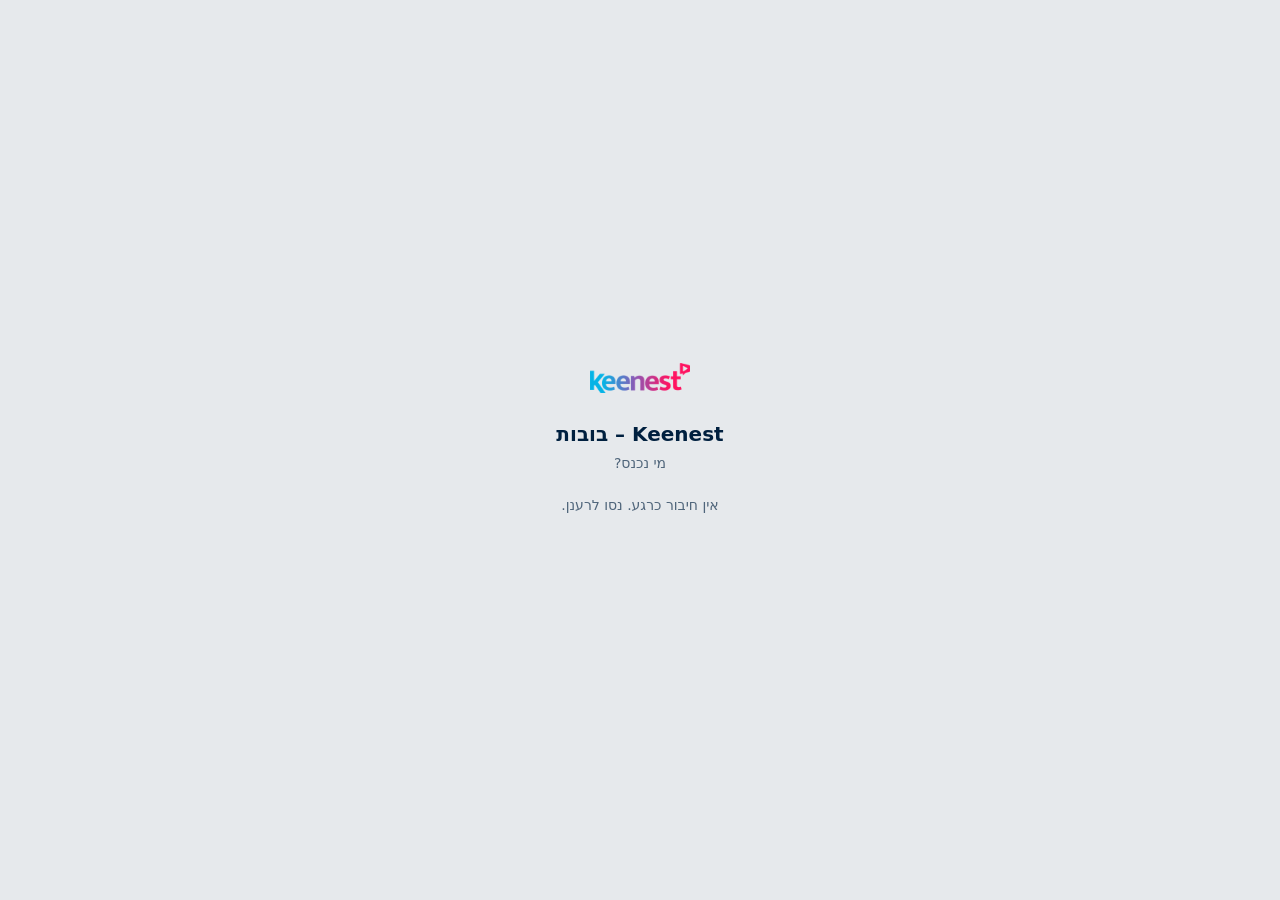
<file: dolls/index.html>
<!doctype html><html lang="he" dir="rtl"><head><meta charset="utf-8">
<meta name="viewport" content="width=device-width,initial-scale=1,maximum-scale=1,user-scalable=no,viewport-fit=cover">
<title>Keenest – בובות</title><link rel="manifest" href="manifest.webmanifest?v=2"><meta name="apple-mobile-web-app-capable" content="yes"><meta name="mobile-web-app-capable" content="yes"><meta name="apple-mobile-web-app-status-bar-style" content="default"><meta name="apple-mobile-web-app-title" content="Keenest – בובות"><link rel="apple-touch-icon" href="../shared/logo.png">
<style>
:root{
  --bg:#F8F7F4;--card:#FFFFFF;--sub:#F2F1EC;--ink:#00203F;--ink2:#4D5E73;--ink3:#8592A3;
  --line:rgb(0 32 63 / .11);--blue:#06B3E5;--navy:#00203F;--fuchsia:#FA1664;
  --on:#00203F;--onfg:#FFFFFF;--chip:rgb(0 32 63 / .06);
  --g1:rgb(6 179 229 / .20);--g2:rgb(250 22 100 / .11);--g3:rgb(255 190 77 / .26);
  --f:-apple-system,BlinkMacSystemFont,"SF Pro Text","SF Hebrew","Heebo",system-ui,sans-serif;
  --ease:cubic-bezier(.32,.72,0,1);
}
:root[data-theme="dark"]{--bg:#233552;--card:#33496A;--sub:#2A3E5B;--ink:#F2F5F8;--ink2:#C9D2DD;--ink3:#A3B1C2;--line:rgb(255 255 255 / .14);--on:#06B3E5;--onfg:#00203F;--chip:rgb(255 255 255 / .08);--g1:rgb(6 179 229 / .26);--g2:rgb(250 22 100 / .12);--g3:rgb(255 255 255 / .07)}
@media (prefers-color-scheme:dark){:root:not([data-theme="light"]){--bg:#233552;--card:#33496A;--sub:#2A3E5B;--ink:#F2F5F8;--ink2:#C9D2DD;--ink3:#A3B1C2;--line:rgb(255 255 255 / .14);--on:#06B3E5;--onfg:#00203F;--chip:rgb(255 255 255 / .08);--g1:rgb(6 179 229 / .26);--g2:rgb(250 22 100 / .12);--g3:rgb(255 255 255 / .07)}}
*{box-sizing:border-box;-webkit-tap-highlight-color:transparent}
html{touch-action:manipulation}
body{margin:0;background:var(--bg);color:var(--ink);font:14px/1.45 var(--f);min-height:100vh;padding:env(safe-area-inset-top) 0 calc(60px + env(safe-area-inset-bottom))}
.wash{position:fixed;inset:0;pointer-events:none;z-index:-1;overflow:hidden;background:radial-gradient(60% 34% at 10% 6%,var(--g3),transparent 70%)}
.wash::before,.wash::after{content:"";position:absolute;border-radius:50%;filter:blur(48px)}
.wash::before{width:95%;height:42%;top:-12%;right:-30%;background:radial-gradient(circle,var(--g1),transparent 66%)}
.wash::after{width:90%;height:42%;top:16%;left:-40%;background:radial-gradient(circle,var(--g2),transparent 66%)}
main{max-width:640px;margin:0 auto;padding:12px 20px}
.hb{display:flex;align-items:center;gap:10px;min-height:44px;margin-top:16px}
.hb .mark{height:40px;width:auto;flex:none}
.hb .tt{font-size:19px;font-weight:700;line-height:1.15}
.hb .st{font-size:12px;color:var(--ink2);font-weight:500}
.rbtn{margin-inline-start:auto;width:36px;height:36px;border-radius:50%;border:1px solid var(--line);background:none;color:var(--ink);display:flex;align-items:center;justify-content:center;cursor:pointer}
.rbtn svg{width:18px;height:18px;fill:none;stroke:currentColor;stroke-width:1.8;stroke-linecap:round;stroke-linejoin:round}
h2{font-size:12.5px;font-weight:600;color:var(--ink2);margin:26px 0 10px;display:flex;align-items:center;gap:8px}
h2::before{content:"";width:5px;height:5px;border-radius:50%;background:var(--ink3)}
.photos{display:flex;gap:10px;flex-wrap:wrap}
.ph{position:relative;width:96px;height:120px;border-radius:16px;overflow:hidden;background:var(--sub)}
.ph img{width:100%;height:100%;object-fit:cover;display:block}
.ph .x{position:absolute;top:6px;left:6px;width:24px;height:24px;border-radius:50%;border:0;background:rgb(0 0 0 / .5);color:#fff;font-size:13px;line-height:24px;cursor:pointer;padding:0}
.ph .up{position:absolute;inset:auto 0 0 0;font-size:11px;text-align:center;padding:4px;background:rgb(0 0 0 / .45);color:#fff}
.ph .up.err{background:var(--fuchsia)}
.add{width:96px;height:120px;border-radius:16px;border:1.5px dashed var(--line);background:none;color:var(--blue);display:flex;flex-direction:column;align-items:center;justify-content:center;gap:4px;font:500 13px var(--f);cursor:pointer;transition:background .3s var(--ease)}
.add:active{background:rgb(6 179 229 / .08)}
.add b{font-size:26px;font-weight:300;line-height:1}
.seg{position:relative;display:flex;background:var(--chip);border-radius:999px;padding:3px;width:max-content;max-width:100%}
.seg button{position:relative;z-index:1;border:0;background:none;font:500 14px var(--f);color:var(--ink2);padding:7px 16px;border-radius:999px;cursor:pointer;transition:color .35s var(--ease)}
.seg button.on{color:var(--onfg)}
.seg .pill{position:absolute;top:3px;bottom:3px;border-radius:999px;background:var(--on);transition:left .4s var(--ease),width .4s var(--ease),opacity .3s}
.note{font-size:12px;color:var(--ink3);margin-top:7px;min-height:17px}
.row{display:flex;gap:10px;align-items:center;flex-wrap:wrap}
select{appearance:none;-webkit-appearance:none;font:500 14px var(--f);color:var(--ink);background:var(--chip) url("data:image/svg+xml,%3Csvg xmlns='http://www.w3.org/2000/svg' viewBox='0 0 24 24' fill='none' stroke='%238592A3' stroke-width='2'%3E%3Cpath d='M6 9l6 6 6-6'/%3E%3C/svg%3E") no-repeat left 10px center/14px;border:0;border-radius:999px;padding:8px 14px 8px 32px;cursor:pointer}
.go{margin-top:22px;width:100%;height:48px;border:0;border-radius:999px;background:var(--blue);color:#fff;font:600 16px var(--f);cursor:pointer;transition:opacity .3s,transform .3s var(--ease)}
.go:disabled{opacity:.45;cursor:default}
.go:active:not(:disabled){transform:scale(.98)}
details{margin-top:14px}
summary{cursor:pointer;color:var(--blue);font-size:13px;list-style:none}
summary::-webkit-details-marker{display:none}
pre{white-space:pre-wrap;direction:ltr;text-align:left;font:12px/1.5 ui-monospace,Menlo,monospace;background:var(--sub);color:var(--ink2);border-radius:14px;padding:14px;margin:10px 0 0;max-height:340px;overflow:auto}
.base{display:flex;align-items:center;gap:10px;margin-top:12px;font-size:12px;color:var(--ink3)}
.base img{width:64px;height:36px;object-fit:cover;border-radius:8px;background:var(--sub)}
.runs{margin-top:4px}
.sw{position:relative;overflow:hidden;border-bottom:1px solid var(--line)}
.sw .acts{position:absolute;inset:0;display:flex;justify-content:space-between;align-items:center;padding:0 10px}
.sw .acts button{width:84px;height:40px;border:0;border-radius:999px;color:#fff;font:600 14px var(--f);cursor:pointer}
.sw .del{background:var(--fuchsia)}.sw .dup{background:var(--blue)}
.run{position:relative;background:var(--bg);padding:16px 0;transition:transform .4s var(--ease)}
.run.drag{transition:none}
.rh{display:flex;align-items:center;gap:10px}
.rh .th{display:flex}
.rh .th img{width:34px;height:34px;border-radius:50%;object-fit:cover;border:2px solid var(--bg);margin-inline-start:-10px;background:var(--sub)}
.rh .th img:first-child{margin-inline-start:0}
.rh .t{font-weight:600;font-size:15px}
.rh .m{font-size:12px;color:var(--ink3)}
.rh .more{margin-inline-start:auto}
.res{display:grid;grid-template-columns:1fr;gap:10px;margin-top:12px}
@media (min-width:560px){.res{grid-template-columns:1fr 1fr}}
.res .cell{aspect-ratio:16/9;border-radius:14px;overflow:hidden;background:var(--sub);position:relative;cursor:zoom-in}
.res img{width:100%;height:100%;object-fit:cover;display:block;opacity:0;transition:opacity .5s}
.res img.ok{opacity:1}
.res .wait{position:absolute;inset:0;display:flex;align-items:center;justify-content:center;font-size:13px;color:var(--ink3)}
.res .wait.bad{color:var(--fuchsia)}
.shim{background:linear-gradient(100deg,var(--sub) 30%,var(--card) 50%,var(--sub) 70%);background-size:300% 100%;animation:sh 1.6s linear infinite}
@keyframes sh{from{background-position:100% 0}to{background-position:-100% 0}}
.empty{color:var(--ink3);font-size:13px;padding:8px 0}
.view{position:fixed;inset:0;z-index:50;background:rgb(0 0 0 / .88);display:flex;flex-direction:column;align-items:center;justify-content:center;padding:20px;opacity:0;transition:opacity .35s var(--ease)}
.view.in{opacity:1}
.view img{max-width:100%;max-height:78vh;border-radius:12px;transform:scale(.96);transition:transform .4s var(--ease)}
.view.in img{transform:none}
.view .vb{display:flex;gap:10px;margin-top:16px}
.view a,.view button{border:0;border-radius:999px;padding:9px 18px;font:600 14px var(--f);background:#fff;color:#00203F;text-decoration:none;cursor:pointer}
.toast{position:fixed;left:50%;bottom:calc(22px + env(safe-area-inset-bottom));transform:translate(-50%,12px);opacity:0;background:#FFF3B8;color:#4a3d00;border-radius:999px;padding:8px 18px;font-size:14px;max-width:calc(100% - 40px);display:flex;gap:12px;align-items:center;transition:opacity .35s var(--ease),transform .35s var(--ease);z-index:60;pointer-events:none}
.toast.in{opacity:1;transform:translate(-50%,0);pointer-events:auto}
.toast button{border:0;background:none;color:#0480AB;font:600 14px var(--f);cursor:pointer;padding:0}
.dlg{position:fixed;inset:0;z-index:70;background:rgb(0 20 40 / .35);display:flex;align-items:center;justify-content:center;padding:24px;opacity:0;transition:opacity .3s}
.dlg.in{opacity:1}
.dlg .bx{background:var(--card);border-radius:22px;padding:22px;width:100%;max-width:320px;text-align:center;transform:scale(.94);transition:transform .35s var(--ease)}
.dlg.in .bx{transform:none}
.dlg p{margin:0 0 18px;font-size:15px}
.dlg .bb{display:flex;gap:10px}
.dlg .bb button{flex:1;height:42px;border:0;border-radius:999px;font:600 15px var(--f);cursor:pointer;background:var(--chip);color:var(--ink)}
.dlg .bb .red{background:var(--fuchsia);color:#fff}
</style></head><body>
<div class="wash"></div>
<main>
  <div class="hb"><img class="mark" id="mark" alt=""><div><div class="tt">בובות</div><div class="st" id="greet"></div></div><button class="rbtn" id="themeBtn" aria-label="מצב תצוגה"></button></div>

  <h2>תמונות של האדם</h2>
  <div class="photos" id="photos"></div>
  <input type="file" id="file" accept="image/*" multiple hidden>

  <h2>מי זה</h2>
  <div class="seg" id="who"></div>
  <div class="note" id="whoNote"></div>

  <h2>מודל</h2>
  <div class="row">
    <select id="model"></select>
    <select id="count"><option value="1">תמונה אחת</option><option value="2" selected>2 תמונות</option><option value="3">3 תמונות</option><option value="4">4 תמונות</option></select>
  </div>
  <div class="base"><img id="baseImg" alt=""><span>גוף הבסיס (תמונה 1) מצורף אוטומטית</span></div>

  <button class="go" id="go" disabled>ליצור דף דמות</button>
  <details id="pdet"><summary>הפרומפט שיישלח</summary><pre id="prompt"></pre></details>

  <h2>דמויות</h2>
  <div class="runs" id="runs"><div class="empty">טוען…</div></div>
</main>
<div class="toast" id="toast"></div>

<script type="text/keenest-app">
const MARK="[data-uri]";
/* ================= the prompt — word for word as Ran wrote it ================= */
const TEMPLATE=`ROLES OF THE IMAGES:
- Image 1 = BASE BODY. The only source for body shape: big head relative to the body, long thin visible neck, narrow shoulders, slim torso, limb length, height and stance. Match its silhouette.
- Images 2, 3 = real photos of the PERSON, the same man from different angles. They are the only source for his head shape, face, eyes, nose, mouth, eyebrows, glasses, hair, skin tone and age. Combine them to understand his true head and face shape. Copy only what is visible; add nothing. Ignore phone interfaces, backgrounds and text. Keep his real age.

STYLE - a Pixar / Disney 3D animated feature film style with a big eyes, Every feature keeps HIS OWN real shape from the photos; the style only simplifies its surface:
- Skin: very smooth, one color, with no pores or wrinkles, on his own face shape.
- Hair: his own hair shape and hairline from the photos, sculpted as bold solid clumps with a sharp hairline.
- Eyebrows: his own eyebrow shape, made thick, solid and uniform.
- Eyes: his own eye shape, enlarged and lively.
.- Crisp clean edges between every part.

LAYOUT 16:9: full-body front view, full-body back view, face close-up. Both full bodies at the same scale on the same ground line. Plain seamless mid-grey backdrop, soft even neutral light.`;

/* the silver base body (faceless mannequin) — Higgsfield job */
const BASE_JOB="f4ec335f-cde3-42db-8e00-87dba1453fb2";
const BASE_URL="https://d8j0ntlcm91z4.cloudfront.net/user_35kE6Lk0NU2Z0dO1p09MV8THQ6E/hf_20261120_063254_f4ec335f-cde3-42db-8e00-87dba1453fb2.png";
const MODELS=[
  {id:"nano_banana_2_1",n:"Nano Banana 2.1",p:{resolution:"2k"}},
  {id:"gpt_image_2_6",n:"GPT Image 2.6",p:{quality:"high"}},
  {id:"kling_image_4_0",n:"Kling 4.0",p:{resolution:"2k"},at:true},
  {id:"seedream_v5_pro",n:"Seedream 5.0 Pro",p:{resolution:"2k"}}
];
const WHO=[["man","גבר"],["woman","אישה"],["boy","ילד"],["girl","ילדה"]];

/* Only the small words change: man → woman/boy/girl, his → her, and the photo numbers. Nothing else. */
function adapt(who,n,atRefs){
  let t=TEMPLATE;
  const nums=Array.from({length:n},(_,i)=>i+2);
  if(n===1){
    t=t.replace("- Images 2, 3 = real photos of the PERSON, the same man from different angles. They are the only source","- Image 2 = a real photo of the PERSON, the man. It is the only source")
       .replace("Combine them to understand","Use it to understand");
  }else if(n!==2){
    t=t.replace("Images 2, 3",`Images ${nums.join(", ")}`);
  }
  if(who!=="man")t=t.replace(/\bman\b/g,who);
  if(who==="woman"||who==="girl")t=t.replace(/\bhis\b/g,"her").replace(/\bHIS\b/g,"HER");
  if(atRefs){ /* Kling reads its references as @image_N */
    t=t.replace(/\bImages ((?:\d+, )*\d+)/g,(m,l)=>l.split(", ").map(x=>"@image_"+x).join(", ")).replace(/\bImage (\d+)/g,"@image_$1");
  }
  return t;
}

/* ================= helpers ================= */
const $=s=>document.querySelector(s);
const esc=s=>String(s==null?"":s).replace(/[&<>"]/g,c=>({"&":"&amp;","<":"&lt;",">":"&gt;",'"':"&quot;"}[c]));
const uid=()=>Math.random().toString(36).slice(2,10)+Date.now().toString(36);
const sleep=ms=>new Promise(r=>setTimeout(r,ms));
const UUID=/[0-9a-f]{8}-[0-9a-f]{4}-[0-9a-f]{4}-[0-9a-f]{4}-[0-9a-f]{12}/gi;
const txtOf=r=>{if(!r)return "";const p=r.payload;const c=(r.content||[]).filter(x=>x&&x.type==="text").map(x=>x.text).join("\n");return (typeof p==="string"?p:JSON.stringify(p||""))+"\n"+c};
let toastT=null;
function toast(msg,undo){const t=$("#toast");t.innerHTML=`<span>${esc(msg)}</span>`+(undo?`<button>ביטול</button>`:"");t.classList.add("in");
  if(undo)t.querySelector("button").onclick=()=>{t.classList.remove("in");undo()};clearTimeout(toastT);toastT=setTimeout(()=>t.classList.remove("in"),undo?5000:3200)}
function confirmBox(msg,yes){return new Promise(res=>{const d=document.createElement("div");d.className="dlg";d.innerHTML=`<div class="bx"><p>${esc(msg)}</p><div class="bb"><button class="no">ביטול</button><button class="red">${esc(yes)}</button></div></div>`;
  document.body.appendChild(d);requestAnimationFrame(()=>d.classList.add("in"));const close=v=>{d.classList.remove("in");setTimeout(()=>d.remove(),300);res(v)};
  d.querySelector(".no").onclick=()=>close(false);d.querySelector(".red").onclick=()=>close(true);d.onclick=e=>{if(e.target===d)close(false)}})}

/* theme: follows the phone, plus a manual toggle */
const I={moon:'<svg viewBox="0 0 24 24"><path d="M20 14.5A8 8 0 0 1 9.5 4 8 8 0 1 0 20 14.5z"/></svg>',sun:'<svg viewBox="0 0 24 24"><circle cx="12" cy="12" r="4"/><path d="M12 2v2M12 20v2M4.9 4.9l1.4 1.4M17.7 17.7l1.4 1.4M2 12h2M20 12h2M4.9 19.1l1.4-1.4M17.7 6.3l1.4-1.4"/></svg>',more:'<svg viewBox="0 0 24 24"><circle cx="5" cy="12" r="1.3"/><circle cx="12" cy="12" r="1.3"/><circle cx="19" cy="12" r="1.3"/></svg>'};
const eff=()=>document.documentElement.getAttribute("data-theme")||(matchMedia("(prefers-color-scheme: dark)").matches?"dark":"light");
$("#themeBtn").innerHTML=eff()==="dark"?I.sun:I.moon;
$("#themeBtn").onclick=()=>{document.documentElement.setAttribute("data-theme",eff()==="dark"?"light":"dark");$("#themeBtn").innerHTML=eff()==="dark"?I.sun:I.moon};
$("#mark").src=MARK;$("#baseImg").src=BASE_URL;

/* ================= state ================= */
const S={photos:[],who:null,whoAuto:false,detecting:false,runs:[],busy:false};
let DB=null,MCP=null,SAMPLE=null;
const hf=async(tool,input)=>{if(!MCP)MCP=await claude.use("mcp");return MCP.callTool("Higgsfield",tool,input)};

/* ---- who segmented control ---- */
function renderWho(){const w=$("#who");w.innerHTML=WHO.map(([k,l])=>`<button data-w="${k}" class="${S.who===k?"on":""}">${l}</button>`).join("")+'<span class="pill"></span>';
  w.querySelectorAll("button").forEach(b=>b.onclick=()=>{S.who=b.dataset.w;S.whoAuto=false;renderWho();renderPrompt()});movePill();
  $("#whoNote").textContent=S.detecting?"מזהה מהתמונה…":S.who&&S.whoAuto?"זוהה אוטומטית מהתמונה":""}
function movePill(){const w=$("#who"),p=w.querySelector(".pill"),on=w.querySelector("button.on");if(!on){p.style.opacity=0;return}p.style.opacity=1;p.style.left=on.offsetLeft+"px";p.style.width=on.offsetWidth+"px"}

/* ---- model select ---- */
$("#model").innerHTML=MODELS.map(m=>`<option value="${m.id}">${m.n}</option>`).join("");
try{const sv=localStorage.getItem("dolls.model");if(sv&&MODELS.some(m=>m.id===sv))$("#model").value=sv;const sc=localStorage.getItem("dolls.count");if(sc)$("#count").value=sc}catch(e){}
$("#model").onchange=()=>{try{localStorage.setItem("dolls.model",$("#model").value)}catch(e){}renderPrompt()};
$("#count").onchange=()=>{try{localStorage.setItem("dolls.count",$("#count").value)}catch(e){}};
const modelOf=()=>MODELS.find(m=>m.id===$("#model").value)||MODELS[0];

/* ---- photos ---- */
function renderPhotos(){const box=$("#photos");
  box.innerHTML=S.photos.map((p,i)=>`<div class="ph"><img src="${p.prev}" alt=""><button class="x" data-i="${i}" aria-label="הסרה">✕</button>${p.state==="up"?'<div class="up">עולה…</div>':p.state==="err"?'<div class="up err">לא עלתה</div>':""}</div>`).join("")+
    (S.photos.length<3?`<button class="add" id="addBtn"><b>+</b>${S.photos.length?"עוד תמונה":"תמונה"}</button>`:"");
  box.querySelectorAll(".x").forEach(b=>b.onclick=()=>{S.photos.splice(+b.dataset.i,1);if(!S.photos.length){S.who=null;S.whoAuto=false}renderAll()});
  const a=$("#addBtn");if(a)a.onclick=()=>$("#file").click()}
$("#file").onchange=async e=>{const files=[...e.target.files].slice(0,3-S.photos.length);e.target.value="";
  const first=!S.photos.length;
  for(const f of files){const blob=await shrink(f,1600,.86);const p={id:uid(),prev:URL.createObjectURL(blob),blob,state:"up"};S.photos.push(p);upload(p)}
  renderAll();if(first||!S.who)detect()};
async function shrink(file,max,q){try{const bm=await createImageBitmap(file);const k=Math.min(1,max/Math.max(bm.width,bm.height));const c=document.createElement("canvas");c.width=Math.round(bm.width*k);c.height=Math.round(bm.height*k);
  const g=c.getContext("2d");g.fillStyle="#fff";g.fillRect(0,0,c.width,c.height);g.drawImage(bm,0,0,c.width,c.height);return await new Promise(r=>c.toBlob(r,"image/jpeg",q))}catch(e){return file}}
/* photo → our storage (public link) → Higgsfield imports it → media_id */
async function upload(p){try{const A=await claude.use("assets");const a=await A.upload(p.blob,{type:"image/jpeg"});p.url=a.url;
    const r=await hf("media_import_url",{url:a.url,type:"image"});const m=(txtOf(r).match(UUID)||[]);if(!m.length)throw new Error("no media id");p.media=m[0];p.state="ok"}
  catch(e){console.error(e);p.state="err";toast(e&&e.code==="worker_offline"?e.message:"תמונה לא עלתה ל-Higgsfield. מסירים ומוסיפים שוב")}
  renderAll()}

/* ---- who is it: Claude looks at the photo ---- */
async function detect(){const p=S.photos[0];if(!p)return;S.detecting=true;renderWho();
  try{if(!SAMPLE)SAMPLE=await claude.use("sample");
    const r=await SAMPLE.json('Look at the photo of the person. Is this a man, a woman, a boy or a girl? (boy/girl = a child or teenager under about 16.) Reply with JSON only: {"who":"man"} — one of man, woman, boy, girl.',{images:[p.blob],modelTier:"quick"});
    const w=String((r&&r.who)||"").toLowerCase();if(WHO.some(x=>x[0]===w)&&(!S.who||S.whoAuto)){S.who=w;S.whoAuto=true}}
  catch(e){console.error(e);toast("לא הצלחתי לזהות לבד. בוחרים למעלה")}
  S.detecting=false;renderWho();renderPrompt()}

function renderPrompt(){const n=Math.max(1,S.photos.length||2);$("#prompt").textContent=adapt(S.who||"man",n,!!modelOf().at);
  const ready=S.photos.length&&S.photos.every(p=>p.state==="ok")&&S.who&&!S.busy;$("#go").disabled=!ready;
  $("#go").textContent=S.busy?"שולח…":S.photos.some(p=>p.state==="up")?"מחכה שהתמונות יעלו…":"ליצור דף דמות"}
function renderAll(){renderPhotos();renderWho();renderPrompt()}

/* ================= generate ================= */
$("#go").onclick=()=>generate({photos:S.photos.map(p=>({url:p.url,media:p.media})),who:S.who,model:modelOf().id,count:+$("#count").value});
async function generate(spec){
  const m=MODELS.find(x=>x.id===spec.model)||MODELS[0];const n=spec.photos.length;
  const prompt=adapt(spec.who,n,!!m.at);
  const params=Object.assign({model:m.id,prompt,aspect_ratio:"16:9",count:spec.count,use_unlim:false,
    medias:[{role:"image_references",value:BASE_JOB}].concat(spec.photos.map(p=>({role:"image_references",value:p.media})))},m.p);
  S.busy=true;renderPrompt();
  try{const r=await hf("generate_image",{params,context:"Doll character sheet from a person's photos for a 3D-printed figure."});
    const t=txtOf(r);const known=new Set([BASE_JOB,...spec.photos.map(p=>p.media)].map(x=>x.toLowerCase()));
    let jobs=[...t.matchAll(/^\s*-\s*([0-9a-f-]{36})/gmi)].map(x=>x[1]);if(!jobs.length)jobs=(t.match(UUID)||[]);
    jobs=[...new Set(jobs.map(x=>x.toLowerCase()))].filter(x=>!known.has(x));
    if(!jobs.length)throw new Error(/insufficient|credit/i.test(t)?"אין מספיק קרדיטים ב-Higgsfield":"Higgsfield לא קיבל את הבקשה");
    const run={id:uid(),at:Date.now(),who:spec.who,model:m.id,count:spec.count,photos:spec.photos,prompt,jobs:jobs.map(j=>({job:j,state:"wait"}))};
    await DB.collection("runs").doc(run.id).set(run);toast("נשלח ל-Higgsfield");
    poll(run.id)}
  catch(e){console.error(e);toast(e&&e.code==="worker_offline"?e.message:(e&&e.message&&e.message.length<80?e.message:"לא הצלחתי לשלוח ל-Higgsfield. נסו שוב"))}
  S.busy=false;renderPrompt()}

/* jobs_wait answers as text: find each job's status and image link */
function parseJobs(t,ids){const out={};const low=t;
  ids.forEach(id=>{const i=low.toLowerCase().indexOf(id);if(i<0)return;let seg=low.slice(i,i+900);
    const next=seg.slice(36).search(UUID);if(next>=0)seg=seg.slice(0,36+next);
    const st=(seg.match(/\b(completed|in_progress|queued|pending|failed|nsfw|error|cancel\w*|ip_detected)\b/i)||[])[1]||"";
    const url=(seg.match(/https:\/\/[^\s",]+\.(?:png|jpe?g|webp)/i)||[])[0]||"";out[id]={st:st.toLowerCase(),url}});return out}
const polling={};
async function poll(id){if(polling[id])return;polling[id]=true;
  try{for(let round=0;round<120;round++){const run=S.runs.find(r=>r.id===id)||(await DB.collection("runs").doc(id).get()).data();if(!run)break;
      const pend=run.jobs.filter(j=>j.state==="wait");if(!pend.length)break;
      let r;try{r=await hf("jobs_wait",{jobs:pend.map((j,i)=>({index:i,job_id:j.job})),timeout_seconds:15})}catch(e){if(e&&e.code==="worker_offline")break;await sleep(5000);continue}
      const got=parseJobs(txtOf(r),pend.map(j=>j.job));let ch=false;
      run.jobs.forEach(j=>{const g=got[j.job];if(!g||j.state!=="wait")return;
        if(g.st==="completed"&&g.url){j.state="done";j.url=g.url;ch=true}
        else if(/fail|nsfw|error|cancel|ip_detected/.test(g.st)){j.state="fail";j.why=g.st==="nsfw"?"נחסם בפילטר של Higgsfield":"Higgsfield לא הצליח";ch=true}});
      if(ch)await DB.collection("runs").doc(id).set(run);
      await sleep(2500)}}
  finally{delete polling[id]}}

/* ================= list of runs ================= */
const fmt=t=>{const d=new Date(t);return d.toLocaleDateString("he-IL",{day:"numeric",month:"numeric"})+" · "+d.toLocaleTimeString("he-IL",{hour:"2-digit",minute:"2-digit"})};
const whoName=w=>(WHO.find(x=>x[0]===w)||[,""])[1];
function renderRuns(){const box=$("#runs");
  if(!S.runs.length){box.innerHTML='<div class="empty">עוד אין דמויות. מעלים תמונה ומתחילים.</div>';return}
  box.innerHTML=S.runs.map(r=>{const m=MODELS.find(x=>x.id===r.model);
    return `<div class="sw" data-id="${r.id}"><div class="acts"><button class="dup" data-dup="${r.id}">שכפול</button><button class="del" data-del="${r.id}">מחיקה</button></div>
    <div class="run"><div class="rh"><span class="th">${(r.photos||[]).map(p=>`<img src="${esc(p.url)}" alt="">`).join("")}</span>
      <div><div class="t">${esc(whoName(r.who))}</div><div class="m">${esc(m?m.n:r.model)} · ${fmt(r.at)}</div></div></div>
      <div class="res">${r.jobs.map(j=>j.state==="done"?`<div class="cell" data-v="${esc(j.url)}"><img src="${esc(j.url)}" alt="" onload="this.classList.add('ok')"></div>`:
        j.state==="fail"?`<div class="cell"><div class="wait bad">${esc(j.why||"נכשל")}</div></div>`:`<div class="cell shim"><div class="wait">יוצר…</div></div>`).join("")}</div></div></div>`}).join("");
  box.querySelectorAll(".cell[data-v]").forEach(c=>c.onclick=()=>view(c.dataset.v));
  box.querySelectorAll("[data-del]").forEach(b=>b.onclick=()=>delRun(b.dataset.del));
  box.querySelectorAll("[data-dup]").forEach(b=>b.onclick=()=>dupRun(b.dataset.dup));
  box.querySelectorAll(".sw").forEach(swipe)}
/* swipe right = delete, swipe left = duplicate (reveals a button to tap) */
function swipe(sw){const el=sw.querySelector(".run");let x0=null,y0=0,dx=0,lock=null;
  const set=v=>{el.style.transform=v?`translateX(${v}px)`:""};
  el.addEventListener("pointerdown",e=>{if(e.target.closest(".cell"))return;x0=e.clientX;y0=e.clientY;dx=0;lock=null});
  el.addEventListener("pointermove",e=>{if(x0==null)return;const mx=e.clientX-x0,my=e.clientY-y0;if(lock==null&&(Math.abs(mx)>8||Math.abs(my)>8))lock=Math.abs(mx)>Math.abs(my);if(!lock)return;
    el.classList.add("drag");dx=Math.max(-110,Math.min(110,mx+(sw.dataset.open?+sw.dataset.open:0)));set(dx)});
  const end=()=>{if(x0==null)return;x0=null;el.classList.remove("drag");if(!lock)return;
    document.querySelectorAll(".sw[data-open]").forEach(o=>{if(o!==sw){delete o.dataset.open;o.querySelector(".run").style.transform=""}});
    if(dx>60){sw.dataset.open=104;set(104)}else if(dx<-60){sw.dataset.open=-104;set(-104)}else{delete sw.dataset.open;set(0)}};
  el.addEventListener("pointerup",end);el.addEventListener("pointercancel",end)}
async function delRun(id){const r=S.runs.find(x=>x.id===id);if(!r)return;if(!(await confirmBox("למחוק את הדמות הזאת?","מחיקה")))return;
  await DB.collection("runs").doc(id).delete();toast("נמחק",async()=>{await DB.collection("runs").doc(id).set(r)})}
function dupRun(id){const r=S.runs.find(x=>x.id===id);if(!r)return;
  if(r.photos.some(p=>!p.media)){toast("חסרות תמונות בדמות הזאת");return}
  document.querySelectorAll(".sw[data-open]").forEach(o=>{delete o.dataset.open;o.querySelector(".run").style.transform=""});
  generate({photos:r.photos,who:r.who,model:r.model,count:r.count||2})}
function view(url){const v=document.createElement("div");v.className="view";v.innerHTML=`<img src="${esc(url)}" alt=""><div class="vb"><a href="${esc(url)}" target="_blank" rel="noopener">פתיחה בגודל מלא</a><button>סגירה</button></div>`;
  document.body.appendChild(v);requestAnimationFrame(()=>v.classList.add("in"));const close=()=>{v.classList.remove("in");setTimeout(()=>v.remove(),350)};v.querySelector("button").onclick=close;v.onclick=e=>{if(e.target===v)close()}}

/* ================= start ================= */
(async()=>{
  try{const me=await (await claude.use("user")).me();const h=new Date().getHours();const g=h>=5&&h<12?"בוקר טוב":h>=12&&h<17?"צהריים טובים":h>=17&&h<22?"ערב טוב":"לילה טוב";
    const nm=String((me&&me.name)||"").trim().split(/\s+/)[0];$("#greet").textContent=nm?g+", "+nm:g}catch(e){}
  renderAll();
  DB=await claude.use("db");
  DB.collection("runs").onSnapshot(s=>{S.runs=s.docs.map(d=>d.data()).filter(Boolean).sort((a,b)=>b.at-a.at);renderRuns();
    S.runs.forEach(r=>{if(r.jobs.some(j=>j.state==="wait")&&Date.now()-r.at<3*3600*1000)poll(r.id)})});
  addEventListener("resize",movePill);
})();
</script>
<script type="application/json" id="keenest-manifest">{"mcp": [{"server": "Higgsfield", "tools": ["media_import_url", "generate_image", "jobs_wait"]}]}</script><script>window.KEENEST_APP="dolls";</script><script src="../shared/supabase.js"></script><script src="../shared/bridge.js?v=8"></script></body></html>
</file>
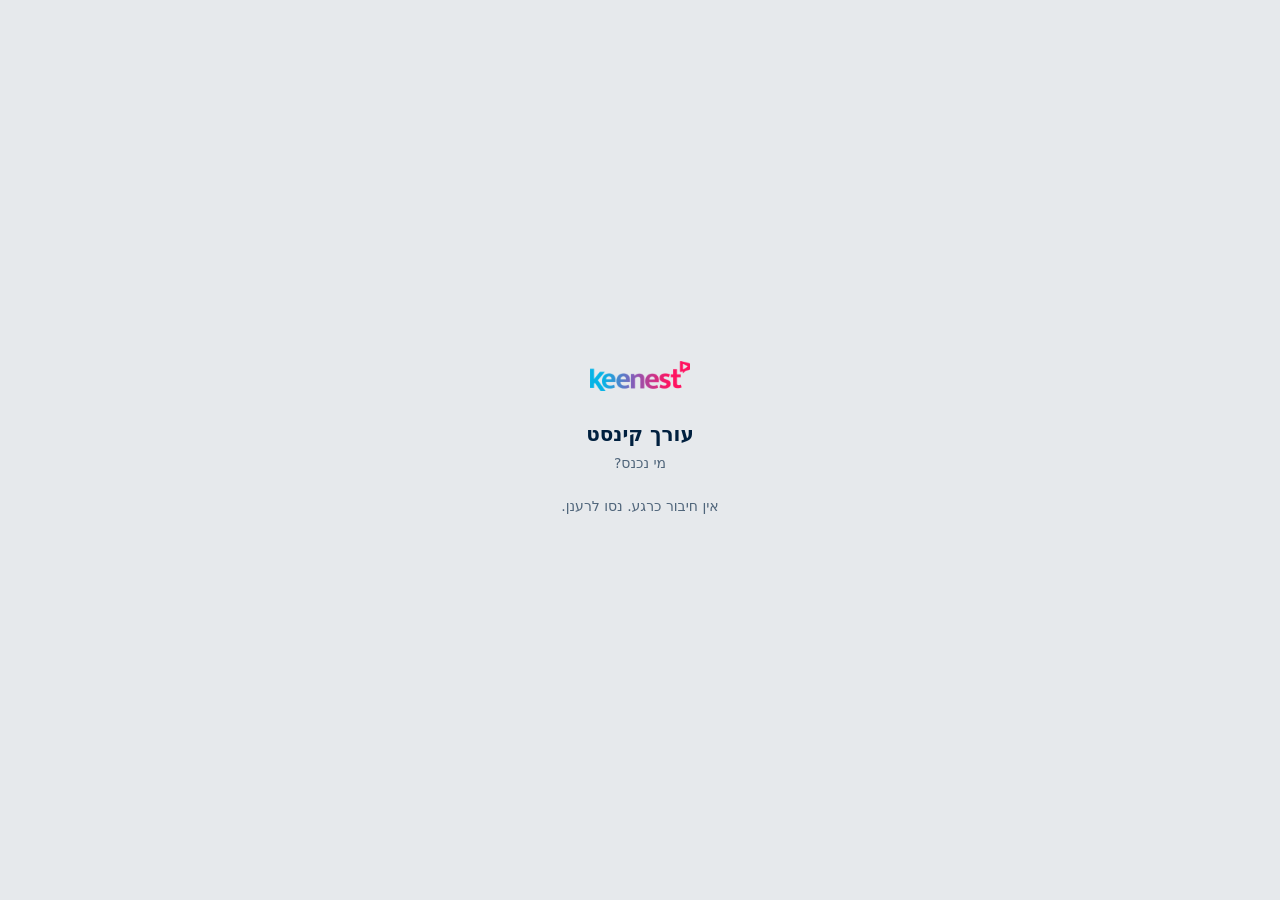
<file: editor/index.html>
<!DOCTYPE html>
<html lang="he" dir="rtl"><head><meta charset="utf-8">
<meta name="viewport" content="width=device-width,initial-scale=1,maximum-scale=1,minimum-scale=1,user-scalable=no,viewport-fit=cover">
<title>עורך קינסט</title><link rel="manifest" href="manifest.webmanifest?v=2"><meta name="apple-mobile-web-app-capable" content="yes"><meta name="mobile-web-app-capable" content="yes"><meta name="apple-mobile-web-app-status-bar-style" content="default"><meta name="apple-mobile-web-app-title" content="עורך קינסט"><link rel="apple-touch-icon" sizes="180x180" href="icons/apple-180.png?v=1"><link rel="icon" type="image/png" href="icons/icon-192.png?v=1">
<style>:root{--bg:#F8F7F4;--ink:#00203F;--ink2:#4D5E73;--ink3:#8592A3;--trk:#E6E9EC;--sf:#FFFFFF;--line:rgb(0 32 63 / .1);
  --cy:#06B3E5;--fx:#FA1664;--navy:#00203F;--onnavy:#FFFFFF;--sh:0 2px 10px rgb(0 32 63 / .08);--toast:#FFF4C2;--toastink:#3B3000;
  --surface:#FFFFFF;--sel-bg:#00203F;--sel-fg:#FFFFFF;--red:#E5484D;
  --f:-apple-system,BlinkMacSystemFont,"SF Pro Text","SF Hebrew","Heebo",system-ui,sans-serif}
@media (prefers-color-scheme:dark){:root:not([data-theme="light"]){--bg:#03080F;--ink:#F2F5F8;--ink2:#A2ABB6;--ink3:#6F7A87;--trk:#18222F;--sf:#111B27;--line:rgb(255 255 255 / .1);--navy:#F2F5F8;--onnavy:#00203F;--sh:0 2px 10px rgb(0 0 0 / .4);--surface:#111B27;--sel-bg:#F2F5F8;--sel-fg:#00203F;color-scheme:dark}}
:root[data-theme="dark"]{--bg:#03080F;--ink:#F2F5F8;--ink2:#A2ABB6;--ink3:#6F7A87;--trk:#18222F;--sf:#111B27;--line:rgb(255 255 255 / .1);--navy:#F2F5F8;--onnavy:#00203F;--sh:0 2px 10px rgb(0 0 0 / .4);--surface:#111B27;--sel-bg:#F2F5F8;--sel-fg:#00203F;color-scheme:dark}
*{box-sizing:border-box;-webkit-tap-highlight-color:transparent}
html,body{margin:0;background:var(--bg);color:var(--ink);-webkit-text-size-adjust:100%;touch-action:manipulation}
body{font-family:var(--f);font-size:15px;line-height:1.5;-webkit-font-smoothing:antialiased;direction:rtl;
  padding:env(safe-area-inset-top,0px) env(safe-area-inset-right,0px) env(safe-area-inset-bottom,0px) env(safe-area-inset-left,0px)}
body::before{content:"";position:fixed;inset:0 0 auto;height:env(safe-area-inset-top,0px);z-index:30;background:var(--bg)}
button{font:inherit;color:inherit;border:0;background:none;padding:0;cursor:pointer}
input,textarea,select{font:inherit;color:var(--ink)}
svg{flex:none}
.app{max-width:560px;margin:0 auto;padding:0 18px 40px}
.tb{display:flex;align-items:center;justify-content:space-between;padding:14px 0 10px;position:sticky;top:env(safe-area-inset-top,0px);background:var(--bg);z-index:20}
.rb{width:44px;height:44px;border-radius:50%;background:var(--sf);box-shadow:var(--sh);display:grid;place-items:center;color:var(--ink);flex:none}
.rb svg{width:20px;height:20px}
.rb.ghost{visibility:hidden}
.logo{font-weight:800;font-size:24px;letter-spacing:-.03em;background:linear-gradient(90deg,#06B3E5 0%,#6A4FD8 55%,#FA1664 100%);-webkit-background-clip:text;background-clip:text;color:transparent;direction:ltr}
.av{width:44px;height:44px;border-radius:50%;background:linear-gradient(140deg,#06B3E5,#00203F);color:#fff;display:grid;place-items:center;font-weight:700;font-size:17px;box-shadow:var(--sh);flex:none}
.ttl{font-weight:700;font-size:16px;white-space:nowrap;overflow:hidden;text-overflow:ellipsis;max-width:60%;text-align:center}
#view{display:flex;flex-direction:column;gap:14px;padding-top:4px}
.hd{font-size:16px;font-weight:700;display:flex;align-items:center;gap:8px;margin:0}
.hd::before{content:"";width:6px;height:6px;border-radius:50%;background:var(--fx);flex:none}
.sec{display:flex;justify-content:space-between;align-items:center;gap:10px;margin-top:6px}
.sort{color:var(--cy);font-size:14px;font-weight:600;display:flex;align-items:center;gap:6px;position:relative}
.sort svg{width:16px;height:16px}
.btn{height:50px;border-radius:16px;background:var(--navy);color:var(--onnavy);display:flex;align-items:center;justify-content:center;gap:8px;font-weight:700;font-size:16px;width:100%}
.btn svg{width:19px;height:19px}
.btn[disabled]{opacity:.45}
.btn2{height:44px;border-radius:999px;background:var(--sf);box-shadow:var(--sh);display:flex;align-items:center;justify-content:center;gap:7px;font-weight:600;font-size:14px;padding-inline:16px;color:var(--ink)}
.btn2 svg{width:17px;height:17px}
.two{display:grid;grid-template-columns:1fr 1fr;gap:10px}
.search{height:44px;border-radius:999px;background:var(--sf);box-shadow:var(--sh);display:flex;align-items:center;gap:8px;padding-inline:16px;color:var(--ink3)}
.search svg{width:18px;height:18px}
.search input{border:0;background:none;outline:none;flex:1;min-width:0;font-size:15px}
.t1{font-weight:650;font-size:15px;white-space:nowrap;overflow:hidden;text-overflow:ellipsis}
.t2{font-size:13px;color:var(--ink2);white-space:nowrap;overflow:hidden;text-overflow:ellipsis}
.wrapt{white-space:normal}
.muted{color:var(--ink2)}
.title{font-size:24px;font-weight:800;letter-spacing:-.02em;line-height:1.25;margin:0}
.hr{height:1px;background:var(--line)}
.empty{color:var(--ink2);text-align:center;padding:28px 10px;font-size:14.5px}

/* editor status */
.mac{display:flex;align-items:center;gap:10px}
.mac .dot{width:9px;height:9px;border-radius:50%;background:var(--ink3);flex:none}
.mac.on .dot{background:var(--cy);animation:pl 2.2s cubic-bezier(.22,1,.36,1) infinite}
@keyframes pl{0%{box-shadow:0 0 0 0 rgb(6 179 229 / .45)}70%{box-shadow:0 0 0 8px rgb(6 179 229 / 0)}100%{box-shadow:0 0 0 0 rgb(6 179 229 / 0)}}
.bar{height:4px;border-radius:4px;background:var(--trk);overflow:hidden}
.bar i{display:block;height:100%;border-radius:4px;background:var(--navy);transition:width .6s cubic-bezier(.22,1,.36,1)}

/* rows */
.list{display:flex;flex-direction:column}
.sw{position:relative;overflow:hidden;border-radius:12px}
.sw .act{position:absolute;top:0;bottom:0;display:flex;align-items:center;padding-inline:6px}
.sw .act.l{left:0}.sw .act.r{right:0}
.sw .act button{height:44px;padding-inline:16px;border-radius:999px;color:#fff;font-weight:700;font-size:14px;min-width:84px}
.sw .act .del{background:var(--red)}
.sw .act .dup{background:var(--cy)}
.it{display:flex;align-items:center;gap:12px;min-width:0;padding-block:9px;background:var(--bg);position:relative;width:100%;text-align:start}
.it .tx{flex:1;min-width:0}
.th{width:76px;height:46px;border-radius:10px;flex:none;position:relative;overflow:hidden;background-size:cover;background-position:center}
.th .d{position:absolute;bottom:3px;left:4px;font-size:10.5px;font-weight:600;color:#fff;background:rgb(0 0 0 / .45);border-radius:5px;padding:0 4px;direction:ltr}
.ring{width:30px;height:30px;flex:none}
.tag{font-size:12.5px;font-weight:650;white-space:nowrap;flex:none}
.tag.good{color:var(--cy)}.tag.maybe,.tag.weak{color:var(--ink3)}.tag.cover,.tag.warn{color:var(--fx)}

/* segmented */
.seg{display:grid;grid-auto-flow:column;grid-auto-columns:1fr;background:var(--trk);border-radius:999px;padding:3px;position:relative}
.seg>button{text-align:center;font-size:14px;font-weight:600;color:var(--ink2);height:38px;border-radius:999px;position:relative;z-index:1}
.seg>button[aria-pressed="true"]{color:var(--ink);background:var(--sf);box-shadow:0 2px 8px rgb(0 32 63 / .12)}
.filters{display:flex;gap:18px;font-size:14px;color:var(--ink3);font-weight:600;white-space:nowrap;overflow-x:auto;scrollbar-width:none}
.filters::-webkit-scrollbar{display:none}
.filters button[aria-pressed="true"]{color:var(--ink)}

/* new project form */
.fld{display:flex;justify-content:space-between;align-items:center;gap:12px;min-height:50px;border-bottom:1px solid var(--line)}
.fld .k{color:var(--ink2);font-size:14.5px;flex:none}
.fld input{border:0;background:none;outline:none;text-align:left;font-weight:600;font-size:15px;flex:1;min-width:0;direction:rtl;text-align:end}
.chips{display:flex;gap:8px;flex-wrap:wrap}
.chip{font-size:13.5px;font-weight:600;padding:8px 14px;border-radius:999px;background:var(--trk);color:var(--ink)}
.chip[aria-pressed="true"]{background:var(--navy);color:var(--onnavy)}
.src{display:flex;align-items:center;gap:12px;padding-block:7px;width:100%;text-align:start}
.src .ic{width:44px;height:44px;border-radius:12px;background:var(--trk);display:grid;place-items:center;flex:none;color:var(--ink)}
.src .ic svg{width:21px;height:21px}
.src[aria-pressed="true"] .ic{background:var(--navy);color:var(--onnavy)}
.src .ck{width:24px;height:24px;border-radius:50%;border:1.6px solid var(--ink3);flex:none;display:grid;place-items:center;color:#fff}
.src[aria-pressed="true"] .ck{border-color:var(--cy);background:var(--cy)}
.src .ck svg{width:14px;height:14px}
.ta{border:0;outline:none;width:100%;min-height:96px;border-radius:16px;background:var(--sf);box-shadow:var(--sh);padding:12px 14px;font-size:15px;line-height:1.55;resize:vertical}
.lbl{font-size:13px;color:var(--ink2);font-weight:600}

/* materials */
.ask{display:flex;align-items:center;gap:9px;font-size:14.5px;font-weight:600;width:100%;text-align:start;padding-block:4px}
.ask .n{min-width:22px;height:22px;border-radius:999px;background:var(--fx);color:#fff;font-size:12px;font-weight:800;display:grid;place-items:center;padding-inline:6px}
.ask .go2{margin-right:auto;color:var(--cy);font-size:13.5px}
.scn{display:flex;flex-direction:column;gap:8px;padding-block:12px;border-bottom:1px solid var(--line);width:100%;text-align:start;background:var(--bg)}
.scn:last-child{border-bottom:0}
.scn .top2{display:flex;justify-content:space-between;align-items:baseline;gap:8px}
.scn .nm{font-weight:700;font-size:15.5px}
.scn .ct{font-size:13px;color:var(--ink2);white-space:nowrap}
.scn .ct b{color:var(--cy);font-weight:700}
.fs{display:grid;grid-template-columns:repeat(5,1fr);gap:4px}
.fs div{aspect-ratio:16/10;border-radius:6px;position:relative;background-size:cover;background-position:center}
.fs div.x{opacity:.35}
.fs div.p::after{content:attr(data-n);position:absolute;inset:0;display:grid;place-items:center;color:#fff;font-size:12px;font-weight:700;background:rgb(0 32 63 / .55);border-radius:6px}

/* player & clip */
.player{border-radius:16px;aspect-ratio:16/9;position:relative;overflow:hidden;background-size:cover;background-position:center;flex:none}
.player video{width:100%;height:100%;display:block;background:#000;object-fit:contain}
.player .pl{position:absolute;inset:0;margin:auto;width:52px;height:52px;border-radius:50%;background:rgb(255 255 255 / .9);display:grid;place-items:center;color:#00203F}
.player .pl svg{width:22px;height:22px;margin-right:-2px}
.player .tc{position:absolute;bottom:8px;right:10px;font-size:12px;font-weight:600;color:#fff;direction:ltr}
.strip{display:grid;grid-template-columns:repeat(4,1fr);gap:5px}
.strip div{aspect-ratio:16/10;border-radius:7px;background-size:cover;background-position:center}
.checks{display:grid;grid-template-columns:1fr 1fr;gap:9px 14px;font-size:14px}
.checks div{display:flex;align-items:center;gap:7px}
.checks svg{width:16px;height:16px}
.checks .ok svg{color:var(--cy)}
.checks .bad{color:var(--fx)}
.why{font-size:14px;color:var(--ink2);line-height:1.55}
.why b{color:var(--ink);font-weight:650}

/* transcript */
.mini-head{display:flex;align-items:center;gap:12px}
.mini-head .th{width:66px;height:40px}
.wave{height:46px;display:flex;align-items:center;gap:2px;direction:ltr}
.wave i{flex:1;border-radius:2px;background:var(--ink3);opacity:.45}
.wave i.on{background:var(--cy);opacity:1}
.lgd{display:flex;gap:16px;font-size:12.5px;color:var(--ink2)}
.lgd span{display:flex;align-items:center;gap:6px}
.lgd i{width:11px;height:6px;border-radius:2px;display:block}
.tr{font-size:15px;line-height:1.75}
.tr button{display:inline;text-align:start;font-size:15px;line-height:1.75;border-radius:4px}
.s-in{color:var(--ink)}
.s-out{color:var(--ink3);text-decoration:line-through;text-decoration-color:rgb(133 146 163 / .55)}
.s-hl{background:linear-gradient(transparent 58%,rgb(250 22 100 / .2) 58%)}
.clipblk{display:flex;flex-direction:column;gap:10px;padding-bottom:16px;border-bottom:1px solid var(--line)}
.clipblk:last-child{border-bottom:0}
.dock{position:sticky;bottom:calc(env(safe-area-inset-bottom,0px) + 12px);display:flex;align-items:center;justify-content:space-between;padding:6px 6px 6px 16px;padding-inline-start:16px;border-radius:999px;background:var(--sf);box-shadow:0 6px 24px rgb(0 32 63 / .14);font-size:14px;z-index:5}
.dock .go{height:40px;border-radius:999px;background:var(--navy);color:var(--onnavy);font-weight:700;display:flex;align-items:center;padding-inline:16px;gap:6px}
.dock .go svg{width:15px;height:15px}

/* cut / notes / export */
.cut{display:flex;gap:12px;align-items:center;padding-block:6px}
.cut .n{width:20px;color:var(--ink3);font-weight:700;font-size:13px;flex:none;text-align:center}
.cut .th{width:60px;height:36px;border-radius:8px}
.cut .tx{flex:1;min-width:0}
.tm{color:var(--ink3);font-size:12.5px;direction:ltr;font-variant-numeric:tabular-nums;unicode-bidi:isolate}
.note{display:flex;gap:12px;font-size:14.5px;align-items:baseline;padding-block:5px}
.note .tm{color:var(--cy);font-weight:650;font-size:14px;flex:none;min-width:34px}
.note .x{flex:1}
.note.done .x{color:var(--ink3);text-decoration:line-through}
.inp{height:46px;border-radius:999px;background:var(--sf);box-shadow:var(--sh);display:flex;align-items:center;padding-inline:16px 6px;gap:8px}
.inp .tmb{color:var(--cy);font-weight:650;font-size:14px;direction:ltr;flex:none}
.inp input{border:0;background:none;outline:none;flex:1;min-width:0;font-size:15px}
.inp .send{width:34px;height:34px;border-radius:50%;background:var(--navy);color:var(--onnavy);display:grid;place-items:center;flex:none}
.inp .send svg{width:16px;height:16px}
.vers{display:flex;gap:8px;overflow-x:auto;scrollbar-width:none}
.vers::-webkit-scrollbar{display:none}
.exp{display:flex;align-items:center;gap:12px;padding-block:12px;border-bottom:1px solid var(--line);width:100%;text-align:start;background:var(--bg)}
.exp>svg{width:23px;height:23px}
.exp .tx{flex:1;min-width:0}
.exp .st{font-size:13px;font-weight:650;color:var(--cy);white-space:nowrap}
.exp .st.w{color:var(--ink3)}

/* popups */
#layer .scrim{position:fixed;inset:0;background:rgb(0 10 25 / .38);z-index:50}
.pop{position:fixed;z-index:51;width:min(440px,calc(100vw - 28px));max-height:calc(100vh - 60px);overflow:auto;border-radius:24px;background:var(--surface);padding:18px;display:flex;flex-direction:column;gap:14px;box-shadow:0 24px 60px rgb(0 10 25 / .28)}
.pop h3{margin:0;font-size:17px;font-weight:800}
.pop .btns{display:flex;flex-direction:column;gap:8px}
.bp{height:46px;border-radius:999px;background:var(--sel-bg);color:var(--sel-fg);font-weight:700;font-size:15px}
.bs{height:44px;border-radius:999px;background:var(--trk);font-weight:600}
.bred{height:46px;border-radius:999px;background:var(--red);color:#fff;font-weight:700;font-size:15px}
.bred.link{background:none;color:var(--red);height:auto;padding:4px 10px;font-size:14px;align-self:center}
.qopt{display:flex;flex-wrap:wrap;gap:8px}
.q{display:flex;flex-direction:column;gap:8px;padding-bottom:14px;border-bottom:1px solid var(--line)}
.q:last-child{border-bottom:0;padding-bottom:0}
.srt-menu{position:absolute;top:calc(100% + 6px);left:0;z-index:40;background:var(--surface);border-radius:16px;box-shadow:0 12px 36px rgb(0 10 25 / .2);padding:6px;min-width:150px;display:flex;flex-direction:column}
.srt-menu button{height:42px;padding-inline:14px;text-align:start;border-radius:10px;font-weight:600;font-size:14.5px;color:var(--ink)}
.srt-menu button[aria-pressed="true"]{color:var(--cy)}
.toast{position:fixed;bottom:calc(env(safe-area-inset-bottom,0px) + 20px);z-index:60;background:var(--toast);color:var(--toastink);border-radius:999px;padding:10px 18px;font-size:14.5px;font-weight:600;display:flex;align-items:center;gap:16px;box-shadow:0 8px 24px rgb(0 10 25 / .18);white-space:nowrap}
.toast button{color:#0A6E92;font-weight:800}
.note-off{font-size:13px;color:var(--ink2);text-align:center}

.cut .tm{text-align:right}

.lenin{display:flex;align-items:center;gap:10px;height:46px;border-radius:999px;background:var(--sf);box-shadow:var(--sh);padding-inline:16px}
.lenin input{border:0;background:none;outline:none;font-size:18px;font-weight:700;width:70px;direction:ltr;text-align:right}
.lenin span{color:var(--ink3);font-size:13px}
.ref{display:flex;align-items:center;gap:6px;border-bottom:1px solid var(--line);background:var(--bg)}
.ref:last-child{border-bottom:0}
.refb{display:flex;align-items:center;gap:12px;flex:1;min-width:0;padding-block:10px;text-align:start}
.ref .ic,.nref .ic{width:42px;height:42px;border-radius:12px;background:var(--trk);display:grid;place-items:center;flex:none;color:var(--ink)}
.ref .ic svg{width:21px;height:21px}
.ref .tx{flex:1;min-width:0}
.ref .take{font-size:12.5px;color:var(--cy);font-weight:650;white-space:nowrap}
.rx{width:32px;height:32px;display:grid;place-items:center;color:var(--ink3);flex:none}
.rx svg{width:15px;height:15px}
.srcs{display:grid;grid-template-columns:1fr 1fr;gap:10px}
.srcs button{display:flex;flex-direction:column;align-items:flex-start;gap:6px;padding:12px 14px;border-radius:16px;background:var(--trk);font-size:14px}
.srcs button svg{width:22px;height:22px}
.srcs button[aria-pressed="true"]{background:var(--navy);color:var(--onnavy)}
.field{height:46px;border-radius:14px;background:var(--trk);display:flex;align-items:center;padding-inline:14px;gap:10px}
.field input{border:0;background:none;outline:none;flex:1;min-width:0;font-size:15px}
.field.tmf input{flex:0 0 70px;direction:ltr;text-align:right;font-weight:700}
.field.tmf span{color:var(--ink3);font-size:13px}
.filepick{cursor:pointer;color:var(--cy);font-weight:650}
.filepick input{display:none}
.inp .att{width:32px;height:32px;border-radius:50%;display:grid;place-items:center;color:var(--ink2);flex:none;margin-inline-start:-8px}
.inp .att svg{width:19px;height:19px}
.nref{display:flex;align-items:center;gap:8px;font-size:13px;color:var(--ink2);margin-top:4px;text-align:start}
.nref .ic{width:26px;height:26px;border-radius:7px}
.nref .ic svg{width:15px;height:15px}
.nref.on{background:var(--sf);box-shadow:var(--sh);border-radius:999px;padding:5px 12px 5px 6px}
.nref.on .x{flex:1;color:var(--ink);font-weight:600}
.nref.on button{width:26px;height:26px;display:grid;place-items:center;color:var(--ink3)}
.nref.on button svg{width:14px;height:14px}
.seg>button{font-size:13.5px}

/* iOS: no zoom on focus */
input,textarea,select,.search input,.inp input,.field input,.fld input,.ta{font-size:16px!important}
.lenin input,.field.tmf input{font-size:18px!important}
*{touch-action:manipulation}

.fld input{text-align:right!important;direction:rtl;font-weight:600}
.fld input::placeholder{color:var(--ink2);font-weight:400}
.bsum{display:flex;flex-direction:column;gap:10px}
.pts{margin:0;padding-inline-start:18px;display:flex;flex-direction:column;gap:5px;font-size:15px;line-height:1.5}
.qs{display:flex;flex-direction:column;gap:4px;font-size:14px;color:var(--fx)}
.okd{display:flex;align-items:center;gap:5px;color:var(--cy);font-size:13.5px;font-weight:650}
.okd svg{width:15px;height:15px}
.inp{height:46px}.inp .send{width:34px;height:34px}

.qlist{display:flex;flex-direction:column;gap:12px}
.qa{display:flex;flex-direction:column;gap:6px}
.qa .qt{font-size:14.5px;color:var(--fx);font-weight:600}
.inp input{border:0;background:none;outline:none;flex:1;min-width:0}

.rw{font-size:11.5px;font-weight:650;color:var(--cy);margin-inline-start:4px}

.s-sug{text-decoration:underline dashed var(--fx);text-decoration-thickness:1.5px;text-underline-offset:5px}
.lgd i.dsh{background:none;border-bottom:2px dashed var(--fx);border-radius:0;height:4px}
.opts{display:flex;flex-direction:column;gap:8px}
.opt{display:flex;align-items:center;gap:12px;min-height:48px;padding:10px 16px;border-radius:16px;background:var(--trk);color:var(--ink);font-size:15px;text-align:start;transition:background .3s cubic-bezier(.22,1,.36,1),color .3s cubic-bezier(.22,1,.36,1)}
.opt i{width:12px;height:12px;border-radius:50%;flex:none}
.opt b{font-weight:650}
.opt span{font-size:12.5px;color:var(--ink2);margin-inline-start:auto}
.opt[aria-pressed="true"]{background:var(--sel-bg);color:var(--sel-fg)}
.opt[aria-pressed="true"] span{color:var(--sel-fg);opacity:.7}
.cut{-webkit-user-select:none;user-select:none;-webkit-touch-callout:none;border-radius:14px;transition:box-shadow .25s,background .25s,transform .25s cubic-bezier(.22,1,.36,1)}
.cut .grip{width:22px;height:22px;color:var(--ink3);flex:none;display:grid;place-items:center}
.cut .grip svg{width:18px;height:18px}
.cut.lift{background:var(--sf);box-shadow:0 10px 30px rgb(0 32 63 / .18);transform:scale(1.02);position:relative;z-index:3}
.stage{display:grid;grid-template-columns:1fr 1fr;gap:4px;padding:3px;border-radius:18px;background:var(--trk)}
.stage button{padding:8px 12px;border-radius:15px;display:flex;flex-direction:column;align-items:flex-start;gap:1px;color:var(--ink);text-align:start}
.stage button b{font-size:14px;font-weight:700}
.stage button span{font-size:11.5px;color:var(--ink2)}
.stage button[aria-pressed="true"]{background:var(--sf);box-shadow:0 2px 8px rgb(0 32 63 / .12)}
.stage button.lk{color:var(--ink3)}
.stage button.lk span{color:var(--ink3)}
.lockbar{display:flex;align-items:center;gap:10px;min-height:48px;padding:6px 6px 6px 14px;padding-inline-start:14px;border-radius:16px;background:rgb(6 179 229 / .1);font-size:13.5px}
.lockbar svg{width:18px;height:18px;color:var(--cy);flex:none}
.lockbar span{flex:1}
.lockbar button{height:36px;border-radius:999px;padding-inline:14px;background:var(--sf);font-weight:650;font-size:13px;color:var(--ink)}
.lyr{display:flex;align-items:center;gap:12px;padding-block:9px;border-bottom:1px solid var(--line);font-size:14.5px}
.lyr:last-child{border-bottom:0}
.lyr b{flex:1;font-weight:600}
.lyr span{font-size:12.5px;color:var(--ink2)}

.cut{cursor:pointer}
.cut.playing{background:rgb(6 179 229 / .1)}
.cut.playing .n{color:var(--cy)}

.take{position:relative;border-radius:16px;overflow:hidden;background:#000;aspect-ratio:16/9;flex:none}
.take video{width:100%;height:100%;display:block;object-fit:contain}
.take .again{position:absolute;inset-inline-start:10px;bottom:10px;width:40px;height:40px;border-radius:50%;background:rgb(0 0 0 / .55);color:#fff;display:grid;place-items:center}
.take .again svg{width:18px;height:18px}

.bstat{display:flex;flex-direction:column;gap:6px;font-size:14px}
.bs1{display:flex;align-items:center;gap:10px;justify-content:space-between}
.bstat .bar{height:6px;border-radius:999px;background:var(--trk);overflow:hidden}
.bstat .bar i{display:block;height:100%;background:var(--cy);border-radius:999px;transition:width .6s cubic-bezier(.22,1,.36,1)}
.bstat .muted{font-size:12.5px}
</style><link rel="stylesheet" href="online-styles.css"></head><body><div class="kxwash" aria-hidden="true"></div>
<div class="app"><header class="tb" id="tb"></header><main id="view"></main></div>
<div id="layer"></div><div id="toast"></div>
<script type="text/keenest-app">/* ===== Keenest editor — control panel. Data lives in the artifact db; the Mac editor reads `requests` and writes everything else. ===== */
var IC={
 moon:'<svg viewBox="0 0 24 24" fill="none" stroke="currentColor" stroke-width="1.8" stroke-linecap="round" stroke-linejoin="round"><path d="M20 14.5A8 8 0 0 1 9.5 4a8 8 0 1 0 10.5 10.5z"/></svg>',
 sun:'<svg viewBox="0 0 24 24" fill="none" stroke="currentColor" stroke-width="1.8" stroke-linecap="round"><circle cx="12" cy="12" r="4"/><path d="M12 2v2M12 20v2M4.9 4.9l1.4 1.4M17.7 17.7l1.4 1.4M2 12h2M20 12h2M4.9 19.1l1.4-1.4M17.7 6.3l1.4-1.4"/></svg>',
 back:'<svg viewBox="0 0 24 24" fill="none" stroke="currentColor" stroke-width="2" stroke-linecap="round" stroke-linejoin="round"><path d="M9 6l6 6-6 6"/></svg>',
 more:'<svg viewBox="0 0 24 24" fill="currentColor"><circle cx="5" cy="12" r="1.8"/><circle cx="12" cy="12" r="1.8"/><circle cx="19" cy="12" r="1.8"/></svg>',
 plus:'<svg viewBox="0 0 24 24" fill="none" stroke="currentColor" stroke-width="2" stroke-linecap="round"><path d="M12 5v14M5 12h14"/></svg>',
 sort:'<svg viewBox="0 0 24 24" fill="none" stroke="currentColor" stroke-width="2" stroke-linecap="round"><path d="M4 7h16M7 12h10M10 17h4"/></svg>',
 srch:'<svg viewBox="0 0 24 24" fill="none" stroke="currentColor" stroke-width="2" stroke-linecap="round"><circle cx="11" cy="11" r="6.5"/><path d="M20 20l-4-4"/></svg>',
 play:'<svg viewBox="0 0 24 24" fill="currentColor"><path d="M7 4.5v15l13-7.5z"/></svg>',
 send:'<svg viewBox="0 0 24 24" fill="none" stroke="currentColor" stroke-width="2.2" stroke-linecap="round" stroke-linejoin="round"><path d="M12 19V5M6 11l6-6 6 6"/></svg>',
 pr:'<svg viewBox="0 0 24 24" fill="none" stroke="currentColor" stroke-width="1.8" stroke-linejoin="round"><rect x="3" y="4" width="18" height="16" rx="3"/><path d="M8 15V9h2.5a1.8 1.8 0 0 1 0 3.6H8M14 15v-4m0 1.2c.6-1 1.5-1.4 2.5-1.2"/></svg>',
 share:'<svg viewBox="0 0 24 24" fill="none" stroke="currentColor" stroke-width="1.8" stroke-linecap="round" stroke-linejoin="round"><path d="M12 15V4M7.5 8.5L12 4l4.5 4.5M5 13v5a2 2 0 0 0 2 2h10a2 2 0 0 0 2-2v-5"/></svg>',
 sd:'<svg viewBox="0 0 24 24" fill="none" stroke="currentColor" stroke-width="1.8" stroke-linejoin="round"><path d="M8 3h9a2 2 0 0 1 2 2v14a2 2 0 0 1-2 2H7a2 2 0 0 1-2-2V7z"/><path d="M10 3v4M13 3v4M16 3v4"/></svg>',
 fold:'<svg viewBox="0 0 24 24" fill="none" stroke="currentColor" stroke-width="1.8" stroke-linejoin="round"><path d="M3 7a2 2 0 0 1 2-2h4l2 2h8a2 2 0 0 1 2 2v8a2 2 0 0 1-2 2H5a2 2 0 0 1-2-2z"/></svg>',
 drv:'<svg viewBox="0 0 24 24" fill="none" stroke="currentColor" stroke-width="1.8" stroke-linejoin="round"><path d="M8.5 4h7l6 10.5-3.5 6h-12L2.5 14.5z"/><path d="M8.5 4l6 10.5H21.5M15.5 4L9.5 14.5 6 20.5M2.5 14.5h12"/></svg>',
 chk:'<svg viewBox="0 0 24 24" fill="none" stroke="currentColor" stroke-width="2.4" stroke-linecap="round" stroke-linejoin="round"><path d="M5 12.5l4.5 4.5L19 7.5"/></svg>',
 x:'<svg viewBox="0 0 24 24" fill="none" stroke="currentColor" stroke-width="2.2" stroke-linecap="round"><path d="M6 6l12 12M18 6L6 18"/></svg>',
 film:'<svg viewBox="0 0 24 24" fill="none" stroke="currentColor" stroke-width="1.8" stroke-linejoin="round"><rect x="3" y="5" width="18" height="14" rx="2.5"/><path d="M10 9.5v5l4-2.5z" fill="currentColor"/></svg>',
 phone:'<svg viewBox="0 0 24 24" fill="none" stroke="currentColor" stroke-width="1.8" stroke-linejoin="round"><rect x="7" y="2.5" width="10" height="19" rx="2.5"/><path d="M11 18.5h2" stroke-linecap="round"/></svg>',
 cc:'<svg viewBox="0 0 24 24" fill="none" stroke="currentColor" stroke-width="1.8" stroke-linejoin="round"><rect x="3" y="5" width="18" height="14" rx="2.5"/><path d="M10.5 10.2a2.2 2.2 0 1 0 0 3.6M16.5 10.2a2.2 2.2 0 1 0 0 3.6" stroke-linecap="round"/></svg>',
 yt:'<svg viewBox="0 0 24 24" fill="none" stroke="currentColor" stroke-width="1.8" stroke-linejoin="round"><rect x="2.5" y="5.5" width="19" height="13" rx="4"/><path d="M10 9.3v5.4l4.6-2.7z" fill="currentColor"/></svg>',
 link:'<svg viewBox="0 0 24 24" fill="none" stroke="currentColor" stroke-width="1.8" stroke-linecap="round"><path d="M10 14a4 4 0 0 0 5.7 0l3-3a4 4 0 0 0-5.7-5.7l-1 1"/><path d="M14 10a4 4 0 0 0-5.7 0l-3 3a4 4 0 0 0 5.7 5.7l1-1"/></svg>',
 clip:'<svg viewBox="0 0 24 24" fill="none" stroke="currentColor" stroke-width="1.8" stroke-linecap="round"><path d="M20 11.5l-7.8 7.8a5 5 0 0 1-7.1-7.1l8.2-8.2a3.3 3.3 0 0 1 4.7 4.7l-8.2 8.2a1.7 1.7 0 0 1-2.4-2.4l7.4-7.4"/></svg>',
 lock:'<svg viewBox="0 0 24 24" fill="none" stroke="currentColor" stroke-width="1.9" stroke-linecap="round"><rect x="5" y="10.5" width="14" height="10" rx="2.5"/><path d="M8.5 10.5V8a3.5 3.5 0 0 1 7 0v2.5"/></svg>',
 grip:'<svg viewBox="0 0 24 24" fill="currentColor"><circle cx="9" cy="6" r="1.6"/><circle cx="15" cy="6" r="1.6"/><circle cx="9" cy="12" r="1.6"/><circle cx="15" cy="12" r="1.6"/><circle cx="9" cy="18" r="1.6"/><circle cx="15" cy="18" r="1.6"/></svg>',
 spark:'<svg viewBox="0 0 24 24" fill="none" stroke="currentColor" stroke-width="1.8" stroke-linejoin="round"><path d="M12 3l1.8 5.2L19 10l-5.2 1.8L12 17l-1.8-5.2L5 10l5.2-1.8z"/></svg>'
};
var GR=['linear-gradient(135deg,#3E5D78,#8FB3C7)','linear-gradient(135deg,#2B2F36,#6B7480)','linear-gradient(135deg,#7A5B3E,#D9B48C)','linear-gradient(135deg,#1F3C55,#4E7C9E)','linear-gradient(135deg,#505A3C,#A7B183)','linear-gradient(135deg,#593A4A,#C08AA0)','linear-gradient(135deg,#1A2433,#3A5068)'];
var GRADE={good:'טוב',cover:'לכסות',maybe:'אפשר',weak:'חלש'};
var ST={waiting:'ממתין לחומרים',ingest:'מעתיק חומרים',transcribing:'מתמלל',analyzing:'מנתח תמונה',building:'בונה רף',ready:'רף מוכן',notes:'ממתין להערות',sent:'נשלח'};

var S={route:'home',projView:null,pid:null,tab:'mat',mode:'scene',group:null,flt:'all',sort:'date',q:'',ver:null,
  projects:[],status:null,loaded:false,offline:false,P:{},nf:{len:'1',ratio:['16:9'],src:['card']}};
var db=null,subs=[];

function esc(s){return String(s==null?'':s).replace(/[&<>"']/g,function(c){return{'&':'&amp;','<':'&lt;','>':'&gt;','"':'&quot;',"'":'&#39;'}[c]})}
var MARK="[data-uri]";
function greet(){const h=new Date().getHours();const g=h>=5&&h<12?"בוקר טוב":h>=12&&h<17?"צהריים טובים":h>=17&&h<22?"ערב טוב":"לילה טוב";const nm=String((typeof S!=="undefined"&&S.myName)||window.__kxName||"").trim().split(/\s+/)[0];return nm?g+", "+nm:g}
(async function(){try{for(var i=0;i<50&&typeof claude==="undefined";i++)await new Promise(function(r){setTimeout(r,100)});var u=await claude.use("user");var me=u&&u.me?await u.me():null;if(me&&me.name){window.__kxName=me.name;try{render()}catch(_){}}}catch(_){}})();
function hsh(s){s=String(s||'');var h=0;for(var i=0;i<s.length;i++)h=(h*31+s.charCodeAt(i))|0;return Math.abs(h)}
function bg(v,key,f){if(v&&typeof v==='object'&&v.u){var q=f==null?1:f;return 'background-image:url(&quot;'+esc(v.u)+'&quot;);background-size:400% '+(v.n*100)+'%;background-position:'+(q*100/3)+'% '+(v.n>1?v.r*100/(v.n-1):0)+'%'}if(typeof v==='string'&&/^(https?:|data:|blob:|\/)/.test(v))return 'background-image:url(&quot;'+esc(v)+'&quot;)';
  var i=typeof v==='number'?v:hsh(key||v);return 'background-image:'+GR[i%GR.length]}
function fmt(sec){if(sec==null||isNaN(sec))return '';sec=Math.round(sec);var m=Math.floor(sec/60),s=sec%60;return m+':'+(s<10?'0':'')+s}
function ago(t){if(!t)return '';var d=(Date.now()-new Date(t).getTime())/60000;if(d<1)return 'עכשיו';if(d<60)return 'לפני '+Math.round(d)+' דק׳';
  if(d<1440){var h=Math.round(d/60);return h===1?'לפני שעה':h===2?'לפני שעתיים':'לפני '+h+' שעות'}
  return new Date(t).toLocaleDateString('he-IL',{day:'numeric',month:'short'})}
function $(s,r){return (r||document).querySelector(s)}
function proj(){return S.projects.find(function(p){return p.id===S.pid})||null}

/* ---------- theme ---------- */
function isDark(){var t=document.documentElement.dataset.theme;return t?t==='dark':matchMedia('(prefers-color-scheme:dark)').matches}
try{var _t=localStorage.getItem('ke-theme');if(_t)document.documentElement.dataset.theme=_t}catch(e){}
function toggleTheme(){document.documentElement.dataset.theme=isDark()?'light':'dark';try{localStorage.setItem('ke-theme',document.documentElement.dataset.theme)}catch(e){}render()}

/* ---------- popups / toast ---------- */
function pop(html){var l=$('#layer');l.innerHTML='<div class="scrim" onclick="closePop()"></div><div class="pop" role="dialog">'+html+'</div>';return $('#layer .pop')}
function closePop(){$('#layer').innerHTML=''}
var tT;function toast(msg,undo){var t=$('#toast');clearTimeout(tT);t.innerHTML='';var d=document.createElement('div');d.className='toast';
  d.innerHTML='<span>'+esc(msg)+'</span>'+(undo?'<button>ביטול</button>':'');if(undo)d.querySelector('button').onclick=function(){undo();t.innerHTML=''};
  t.appendChild(d);tT=setTimeout(function(){t.innerHTML=''},5000)}
function closeMenus(){document.querySelectorAll('.srt-menu').forEach(function(m){m.remove()})}
document.addEventListener('click',function(e){if(!e.target.closest('.srt-menu,.sort,[data-more]'))closeMenus()});

/* ---------- data ---------- */
function err(e){if(e&&e.code==='quota_exceeded')toast('המאגר מלא, צריך למחוק פרויקטים ישנים');else toast('לא נשמר, נסה שוב')}
function W(path,data,mode){if(!db)return Promise.reject();var r=db.doc(path);return (mode==='set'?r.set(data):r.update(data)).catch(function(e){err(e);throw e})}
function req(kind,payload){if(!db)return Promise.resolve(null);var pid=S.pid||null;return db.collection('requests').add({kind:kind,projectId:pid,payload:payload||{},state:'pending',createdAt:new Date().toISOString()}).then(function(r){if(r&&WAKE.indexOf(kind)>=0)wake(kind,r.id,pid);return r}).catch(function(e){err(e);return null})}
/* wake the editor on the Mac right away (runs the scheduled worker now, with the viewer's own connector) */
var TRIG='trig_012RkQH5axMAQGkvLP1Nz1vQ',WAKE=['rebuild','build_cut','export','new_project','material_path','brief_approved','online'];
async function wake(kind,id,pid){if(pid)W('projects/'+pid,{wokeAt:new Date().toISOString()}).catch(function(){});return;var mcp=null;try{mcp=await claude.use('mcp')}catch(_){}if(!mcp)return;
  try{await mcp.callTool('Claude Code Remote','fire_trigger',{trigger_id:TRIG,text:'New request from the site: '+kind+' (requests/'+id+', project '+(pid||'-')+'). Handle it now, then anything else pending.'});
    if(pid)W('projects/'+pid,{wokeAt:new Date().toISOString()}).catch(function(){})}
  catch(e){var c=e&&e.code;
    if(c==='server_not_connected')toast('לא נמצא החיבור Claude Code Remote · העורך יתחיל בבדיקה הבאה');
    else if(c==='needs_reauth')toast('צריך לחבר מחדש את Claude Code Remote בהגדרות');
    else if(c==='approval_required'||c==='not_in_manifest'||c==='consent_required')toast('לא אושר להעיר את העורך · הוא יתחיל בבדיקה הבאה');
    else toast('לא הצלחתי להעיר את העורך עכשיו · הוא יתחיל בבדיקה הבאה')}}

function subscribeHome(){
  var t=setTimeout(function(){if(!S.loaded){S.offline=true;render()}},10000);
  db.collection('projects').onSnapshot(function(s){clearTimeout(t);S.loaded=true;S.offline=false;
    S.projects=s.docs.map(function(d){var o=Object.assign({},d.data());o.id=d.id;return o});render()},function(){clearTimeout(t);S.loaded=true;S.offline=true;render()});
  db.collection('imports').onSnapshot(function(q){q.docs.forEach(function(d){var x=d.data();if(x&&x.state==='pending'&&!importing[d.id])runImport(d.id,x)})},function(){});
  db.doc('editor/status').onSnapshot(function(d){S.status=d.exists?d.data():null;render()},function(){});
}
var importing={};
async function runImport(id,x){importing[id]=1;var ref=db.doc('imports/'+id);
  try{var l=await ref.acquire({holder:'tab-'+Math.random().toString(36).slice(2),ttlMs:120000});if(!l.acquired)return;
    var cur=(await ref.get()).data();if(!cur||cur.state!=='pending')return;
    var ops=await (await fetch(x.url)).json();
    for(var i=0;i<ops.length;i++){var o=ops[i],r=db.doc(o.path);if(o.op==='delete')await r.delete();else if(o.op==='update')await r.update(o.data);else await r.set(o.data)}
    for(var j=0;j<(x.deletes||[]).length;j++)await db.doc(x.deletes[j]).delete();
    await ref.update({state:'done',doneAt:new Date().toISOString(),count:ops.length})}catch(e){importing[id]=0}}
function subscribeProject(pid){
  subs.forEach(function(u){u()});subs=[];S.P={clips:[],sentences:[],versions:[],notes:[],exports:[],questions:[],refs:[],previews:[],_l:{}};
  ['clips','sentences','versions','notes','exports','questions','refs','previews'].forEach(function(c){
    subs.push(db.collection('projects/'+pid+'/'+c).onSnapshot(function(s){
      S.P[c]=s.docs.map(function(d){var o=Object.assign({},d.data());o.id=d.id;return o});S.P._l[c]=1;render()},function(){S.P._l[c]=1;render()}));
  });
}

/* ---------- nav ---------- */
function go(route,o){closeMenus();Object.assign(S,o||{});S.route=route;
  S.projView=route==='home'?null:route==='new'?'new':route==='group'?S.pid+'/g/'+S.group:route==='clip'?S.pid+'/c':S.pid;
  if(route==='project'&&o&&o.pid){subscribeProject(o.pid)}
  render();window.scrollTo(0,0)}
function back(){if(S.route==='group')go('project');else if(S.route==='project'||S.route==='new'){subs.forEach(function(u){u()});subs=[];go('home',{pid:null})}else go('home')}

/* ---------- top bar ---------- */
function topbar(){
  if(S.route==='home')return '<div class="hb2" style="width:100%"><img class="mark" src="'+MARK+'" alt="Keenest"><div><div class="kxt">עורך קינסט</div><div class="kxs">'+esc(greet())+'</div></div><div class="hbl"><button class="rb" onclick="toggleTheme()" aria-label="בהיר או כהה">'+(isDark()?IC.sun:IC.moon)+'</button></div></div>';
  var t=S.route==='new'?'פרויקט חדש':S.route==='group'?'חומרים':onStage(proj())?(OTABS.find(function(x){return x[0]===(S.otab||'style')})||['',''])[1]:(TABS.find(function(x){return x[0]===S.tab})||['',''])[1];
  var more=S.route==='project'?'<button class="rb" data-more onclick="projMenu(this)" aria-label="עוד">'+IC.more+'</button>':'<span class="rb ghost"></span>';
  return '<button class="rb" onclick="back()" aria-label="חזרה">'+IC.back+'</button><span class="ttl">'+t+'</span>'+more;
}

/* ---------- status line ---------- */
function statusLine(){
  var s=S.status;if(!s)return '<div class="mac"><span class="dot"></span><div style="flex:1;min-width:0"><div class="t1" style="font-size:14.5px">העורך עוד לא מחובר</div><div class="t2">ברגע שהמק יתחבר, יופיע כאן מה הוא עושה</div></div></div>';
  var stale=s.updatedAt&&(Date.now()-new Date(s.updatedAt).getTime())>15*60000;
  var on=s.state==='working'&&!stale;
  var l1=stale?'המק לא עונה':s.state==='working'?('העורך עובד'+(s.project?' · '+esc(s.project):'')):'העורך פנוי';
  var l2=stale?'עדכון אחרון '+ago(s.updatedAt):esc(s.label||(s.queue&&s.queue.length?'בתור: '+s.queue.join(', '):'מחכה לעבודה הבאה'));
  return '<div class="mac'+(on?' on':'')+'"><span class="dot"></span><div style="flex:1;min-width:0"><div class="t1" style="font-size:14.5px">'+l1+'</div><div class="t2">'+l2+'</div></div></div>'+
    (on&&s.pct!=null?'<div class="bar"><i style="width:'+Math.max(2,Math.min(100,s.pct))+'%"></i></div>':'');
}
function ring(p){var st=p.status,pct=p.pct;
  if(st==='ready'||st==='notes'||st==='sent')return '<svg class="ring" viewBox="0 0 36 36"><circle cx="18" cy="18" r="14" fill="none" stroke="var(--cy)" stroke-width="3.5"/><path d="M12.5 18.5l3.6 3.4 7.4-7.4" fill="none" stroke="var(--cy)" stroke-width="2.4" stroke-linecap="round" stroke-linejoin="round"/></svg>';
  var a=Math.max(0,Math.min(100,pct||0))*0.88;
  return '<svg class="ring" viewBox="0 0 36 36"><circle cx="18" cy="18" r="14" fill="none" stroke="var(--trk)" stroke-width="3.5"/>'+(a?'<circle cx="18" cy="18" r="14" fill="none" stroke="var(--cy)" stroke-width="3.5" stroke-linecap="round" stroke-dasharray="'+a+' 88" transform="rotate(-90 18 18)"/>':'')+'</svg>'}

/* ---------- 1 · home ---------- */
var SORTS={date:'לפי תאריך',name:'לפי שם',client:'לפי לקוח'};
function vHome(){
  var h=statusLine()+'<button class="btn" onclick="go(\'new\')">'+IC.plus+'פרויקט חדש</button>'+
    '<div class="sec"><h2 class="hd">פרויקטים</h2><button class="sort" onclick="sortMenu(this)">'+SORTS[S.sort]+IC.sort+'</button></div>'+
    '<label class="search">'+IC.srch+'<input id="q" value="'+esc(S.q)+'" placeholder="חיפוש פרויקט או לקוח" autocomplete="off"></label>';
  if(!db)return h+'<div class="empty">'+(S.dbTried?'אין חיבור למאגר. צריך להיות מחובר לחשבון כדי לראות את הפרויקטים.':'מתחבר…')+'</div>';
  if(!S.loaded)return h+'<div class="empty">טוען…</div>';
  var q=S.q.trim(),L=S.projects.filter(function(p){return !p._hidden&&(!q||(p.name+' '+(p.client||'')).indexOf(q)>-1)});
  L.sort(function(a,b){return S.sort==='name'?String(a.name).localeCompare(b.name,'he'):S.sort==='client'?String(a.client||'').localeCompare(b.client||'','he'):String(b.createdAt||'').localeCompare(a.createdAt||'')});
  if(S.offline)h+='<div class="note-off">אין חיבור לנתונים כרגע, ייתכן שזה לא מעודכן</div>';
  if(!L.length)return h+'<div class="empty">'+(q?'לא נמצאו פרויקטים':'עוד אין פרויקטים')+'</div>';
  return h+'<div class="list">'+L.map(function(p){
    return '<div class="sw" data-open="'+esc(p.id)+'"><div class="act l"><button class="del" onclick="askDel(\''+esc(p.id)+'\')">מחיקה</button></div><div class="act r"><button class="dup" onclick="dupProj(\''+esc(p.id)+'\')">שכפול</button></div>'+
      '<button class="it" data-sw onclick="openProj(\''+esc(p.id)+'\')"><div class="th" style="'+bg(p.thumb,p.id)+'"></div><div class="tx"><div class="t1">'+esc(p.name)+'</div><div class="t2">'+esc([p.client,p.statusText||ST[p.status]||''].filter(Boolean).join(' · '))+'</div></div>'+ring(p)+'</button></div>'}).join('')+'</div>';
}
function sortMenu(b){closeMenus();var m=document.createElement('div');m.className='srt-menu';
  m.innerHTML=Object.keys(SORTS).map(function(k){return '<button aria-pressed="'+(S.sort===k)+'" onclick="S.sort=\''+k+'\';closeMenus();render()">'+SORTS[k].replace('לפי ','')+'</button>'}).join('');b.appendChild(m)}
function openProj(id){if(swiped)return;go('project',{pid:id,tab:'mat',group:null,ver:null,flt:'all',stage:null,otab:'style',cat:null,ordDirty:false,trDirty:false})}
function onStage(p){return !!(p&&p.offlineLocked)&&S.stage!=='off'}

/* swipe: right = delete, left = duplicate */
var swiped=false;
(function(){var sx,sy,row,dx,open=null;
  function close(r){if(!r)return;r.style.transition='transform .42s var(--ios-move)';r.style.transform='';}
  document.addEventListener('touchstart',function(e){var b=e.target.closest('[data-sw]');swiped=false;if(!b){if(open&&!e.target.closest('.act')){close(open);open=null}return}
    if(open&&open!==b){close(open);open=null}row=b;sx=e.touches[0].clientX;sy=e.touches[0].clientY;dx=null;row.style.transition='none'},{passive:true});
  document.addEventListener('touchmove',function(e){if(!row)return;var x=e.touches[0].clientX-sx,y=e.touches[0].clientY-sy;
    if(dx===null){if(Math.abs(x)<8&&Math.abs(y)<8)return;if(Math.abs(y)>Math.abs(x)){row=null;return}dx=0}
    dx=Math.max(-110,Math.min(110,x));swiped=true;row.style.transform='translateX('+dx+'px)'},{passive:true});
  document.addEventListener('touchend',function(){if(!row)return;var r=row;row=null;r.style.transition='transform .42s var(--ios-move)';
    if(dx>60){r.style.transform='translateX(100px)';open=r}else if(dx<-60){r.style.transform='translateX(-100px)';open=r}else{r.style.transform='';open=null}
    setTimeout(function(){swiped=false},60)});
})();
function askDel(id){var p=S.projects.find(function(x){return x.id===id});if(!p)return;
  pop('<h3>למחוק את הפרויקט?</h3><p class="sub">'+esc(p.name)+'</p><div class="btns"><button class="bred" onclick="delProj(\''+esc(id)+'\')">מחיקה</button><button class="bs" onclick="closePop()">ביטול</button></div>')}
function delProj(id){closePop();var p=S.projects.find(function(x){return x.id===id});if(!p)return;p._hidden=true;render();
  var done=false,t=setTimeout(function(){done=true;db.doc('projects/'+id).delete().catch(err);req('delete_project',{projectId:id})},5200);
  toast('הפרויקט נמחק',function(){if(done)return;clearTimeout(t);p._hidden=false;render()})}
function dupProj(id){var p=S.projects.find(function(x){return x.id===id});if(!p)return;var c=JSON.parse(JSON.stringify(p));delete c.id;delete c._hidden;
  c.name=p.name+' · עותק';c.createdAt=new Date().toISOString();db.collection('projects').add(c).then(function(r){req('duplicate_project',{from:id,to:r.id})}).catch(err);toast('הפרויקט שוכפל')}
function projMenu(b){closeMenus();var m=document.createElement('div');m.className='srt-menu';
  m.innerHTML='<button onclick="closeMenus();renameProj()">שינוי שם</button><button style="color:var(--red)" onclick="closeMenus();askDel(S.pid);">מחיקה</button>';b.style.position='relative';b.appendChild(m)}
function renameProj(){var p=proj();if(!p)return;pop('<h3>שינוי שם</h3><div class="search" style="background:var(--trk);box-shadow:none"><input id="rn" value="'+esc(p.name)+'"></div><div class="btns"><button class="bp" onclick="doRename()">שמירה</button></div>')}
function doRename(){var v=$('#rn').value.trim();closePop();if(v&&proj()&&v!==proj().name)W('projects/'+S.pid,{name:v})}

/* ---------- 2 · new project ---------- */
var LK=['0.5','1','2','custom'];var LENS={'0.5':'חצי דקה','1':'דקה','2':'2 דקות','custom':'אחר'};
function normTime(v){v=String(v||'').trim().replace(/[^0-9:]/g,'');if(!v)return '';if(v.indexOf(':')<0){var n=+v;return n>=60?Math.floor(n/60)+':'+String(n%60).padStart(2,'0'):'0:'+String(n).padStart(2,'0')}var a=v.split(':');return (+a[0]||0)+':'+String(+a[1]||0).padStart(2,'0')}
var SRCS={card:['sd','כרטיס במק','העורך מזהה את הכרטיסים שמחוברים'],drive:['drv','תיקייה בדרייב','הדרייב של קינסט'],mac:['fold','תיקייה במק','על ה-SSD או בשולחן העבודה']};
function vNew(){var n=S.nf;
  return '<div><div class="fld"><input id="nf-client" placeholder="לקוח" value="'+esc(n.client||'')+'" autocomplete="off"></div>'+
    '<div class="fld"><input id="nf-name" placeholder="שם הפרויקט" value="'+esc(n.name||'')+'" autocomplete="off"></div></div>'+
    '<div class="sec"><h2 class="hd">אורך</h2></div><div class="chips">'+LK.map(function(k){return '<button class="chip" aria-pressed="'+(n.len===k)+'" onclick="S.nf.len=\''+k+'\';keepNf();render()">'+LENS[k]+'</button>'}).join('')+'</div>'+
    (n.len==='custom'?'<label class="lenin"><input id="nf-lenc" inputmode="numeric" value="'+esc(n.lenc||'')+'" placeholder="0:00" onblur="this.value=normTime(this.value)"><span>דקות : שניות</span></label>':'')+
    '<div class="sec"><h2 class="hd">יחס</h2></div><div class="chips">'+['16:9','9:16','1:1'].map(function(k){return '<button class="chip" aria-pressed="'+(n.ratio.indexOf(k)>-1)+'" onclick="tgl(S.nf.ratio,\''+k+'\')">'+k+'</button>'}).join('')+'</div>'+
    '<div class="sec"><h2 class="hd">מאיפה החומר</h2></div><div>'+Object.keys(SRCS).map(function(k){var s=SRCS[k];
      return '<button class="src" aria-pressed="'+(n.src.indexOf(k)>-1)+'" onclick="tgl(S.nf.src,\''+k+'\')"><span class="ic">'+IC[s[0]]+'</span><span style="flex:1;min-width:0"><span class="t1" style="display:block">'+s[1]+'</span><span class="t2" style="display:block">'+s[2]+'</span></span><span class="ck">'+(n.src.indexOf(k)>-1?IC.chk:'')+'</span></button>'}).join('')+
    (n.src.indexOf('drive')>-1||n.src.indexOf('mac')>-1?'<div class="fld"><input id="nf-path" placeholder="שם התיקייה" value="'+esc(n.path||'')+'" autocomplete="off"></div>':'')+'</div>'+
    '<div class="sec"><h2 class="hd">בריף לעורך</h2></div><textarea class="ta" id="nf-brief">'+esc(n.brief||'')+'</textarea>'+
    '<button class="btn" style="margin-top:6px" onclick="createProj()">'+IC.spark+'התחל לעבוד</button>';
}
function keepNf(){['client','name','path','brief','lenc'].forEach(function(k){var e=$('#nf-'+k);if(e)S.nf[k]=e.value})}
function tgl(a,k){keepNf();var i=a.indexOf(k);if(i>-1){if(a.length>1)a.splice(i,1)}else a.push(k);render()}
function createProj(){keepNf();var n=S.nf;if(!n.name||!n.name.trim()){$('#nf-name').focus();toast('צריך שם לפרויקט');return}
  var now=new Date().toISOString();
  if(n.len==='custom'&&!normTime(n.lenc)){$('#nf-lenc').focus();toast('צריך אורך');return}
  var d={name:n.name.trim(),client:(n.client||'').trim(),length:n.len,lengthCustom:n.len==='custom'?normTime(n.lenc):'',ratio:n.ratio.slice(),sources:n.src.slice(),path:(n.path||'').trim(),brief:(n.brief||'').trim(),vtype:n.vtype||'',where:(n.where||[]).slice(),script:n.script||null,status:'waiting',pct:0,createdAt:now};
  db.collection('projects').add(d).then(function(r){req('new_project',Object.assign({projectId:r.id},d));S.nf={len:'1',ratio:['16:9'],src:['card']};
    go('project',{pid:r.id,tab:'brief',group:null});toast('נשלח לעורך')}).catch(err)}

/* ---------- project shell ---------- */
var TABS=[['brief','בריף'],['mat','חומרים'],['tr','תמלול'],['cut','רף'],['exp','ייצוא']];
function vProject(){var p=proj();if(!p)return '<div class="empty">'+(S.loaded?'הפרויקט לא נמצא':'טוען…')+'</div>';
  var meta=[p.client,p.clipsCount?p.clipsCount+' קליפים':'',p.sizeGB?p.sizeGB+'GB':'',p.duration||''].filter(Boolean).join(' · ');
  var h='<div><h1 class="title">'+esc(p.name)+'</h1><div class="t2">'+esc(meta||ST[p.status]||'')+'</div></div>'+
    stagePill(p);
  if(onStage(p))return h+'<div class="seg">'+OTABS.map(function(t){return '<button aria-pressed="'+((S.otab||'style')===t[0])+'" onclick="S.otab=\''+t[0]+'\';S.cat=null;render()">'+t[1]+'</button>'}).join('')+'</div>'+vOnline(p);
  h+='<div class="seg">'+TABS.map(function(t){return '<button aria-pressed="'+(S.tab===t[0])+'" onclick="S.tab=\''+t[0]+'\';render()">'+t[1]+'</button>'}).join('')+'</div>';
  return h+({brief:vBrief,mat:vMat,tr:vTr,cut:vCut,exp:vExp})[S.tab](p);
}
function waitMsg(p,what){var st=S.status,live=st&&st.updatedAt&&(Date.now()-new Date(st.updatedAt).getTime())<15*60000&&st.state==='working';
  return '<div class="empty">'+(p.status==='waiting'||!p.status?('הבקשה נשלחה לעורך ומחכה לו.'+(live?'':'<br>העורך במק עוד לא מתחיל לבד, הוא מתחיל כשמבקשים ממנו בצ\'אט.')):(p.statusText||ST[p.status]||'בעבודה')+'. '+what+' יופיעו כאן כשיהיו מוכנים.')+'</div>'}

/* ---------- brief + references ---------- */
var RK={link:['link','קישור'],file:['film','קובץ'],mac:['fold','תיקייה במק'],drive:['drv','תיקייה בדרייב']};
var TAKES=['קצב','מעברים','כותרות','מבנה','צבע','מוזיקה'];
function refIcon(r){return r.kind==='link'&&/youtu/.test(r.url||'')?IC.yt:IC[(RK[r.kind]||RK.link)[0]]}
var BTRIED={};
function vBrief(p){if(p.brief&&!p.briefSummary&&!BTRIED[p.id]&&!BS.busy){BTRIED[p.id]=1;setTimeout(summarizeBrief,50)}if(p.length&&!LENS[p.length]){p.lengthCustom=p.lengthCustom||(p.length==='long'?'':p.length+':00');p.length='custom'}var R=S.P.refs.slice().sort(function(a,b){return String(a.createdAt).localeCompare(String(b.createdAt))});
  return '<div class="sec"><h2 class="hd">אורך</h2></div><div class="chips">'+LK.map(function(k){return '<button class="chip" aria-pressed="'+(p.length===k)+'" onclick="setLen(\''+k+'\')">'+LENS[k]+'</button>'}).join('')+'</div>'+
    (p.length==='custom'?'<label class="lenin"><input id="b-lenc" inputmode="numeric" value="'+esc(p.lengthCustom||'')+'" placeholder="0:00" onchange="saveLenc(this)"><span>דקות : שניות</span></label>':'')+
    '<div class="sec"><h2 class="hd">יחס</h2></div><div class="chips">'+['16:9','9:16','1:1'].map(function(k){return '<button class="chip" aria-pressed="'+((p.ratio||[]).indexOf(k)>-1)+'" onclick="tglRatio(\''+k+'\')">'+k+'</button>'}).join('')+'</div>'+cvBlock(p)+
    '<div class="sec"><h2 class="hd">איפה החומר</h2></div>'+(!p.path&&(p.sources||[]).some(function(x){return x!=='card'})?'<div class="qs">העורך צריך לדעת איפה החומר</div>':'')+
    '<div class="fld"><input id="b-path" placeholder="שם התיקייה או הנתיב" value="'+esc(p.path||'')+'" autocomplete="off" onchange="savePath(this)"></div>'+
    '<div class="sec"><h2 class="hd">בריף</h2></div><textarea class="ta" id="b-brief" onchange="saveBrief(this)">'+esc(p.brief||'')+'</textarea>'+briefSummaryBlock(p)+
    '<div class="sec"><h2 class="hd">רפרנסים</h2><button class="sort" onclick="refPop(\'project\')">'+IC.plus+'רפרנס</button></div>'+
    (R.length?'<div class="list">'+R.map(function(r){return '<div class="ref" data-open="r-'+esc(r.id)+'"><button class="refb" onclick="openRef(\''+esc(r.id)+'\')"><span class="ic">'+refIcon(r)+'</span><span class="tx"><span class="t1" style="display:block">'+esc(r.title)+'</span><span class="t2" style="display:block">'+esc([RK[r.kind]?RK[r.kind][1]:'',r.sub].filter(Boolean).join(' · '))+'</span></span><span class="take">'+esc((r.take||[]).join(', '))+'</span></button><button class="rx" onclick="delRef(\''+esc(r.id)+'\')" aria-label="מחיקה">'+IC.x+'</button></div>'}).join('')+'</div>':'<div class="empty" style="padding:12px">עוד אין רפרנסים</div>')+
    (p.refSummary?'<div class="sec"><h2 class="hd">מה העורך לקח מהם</h2></div><div class="why">'+esc(p.refSummary)+'</div>':'');
}
function setLen(k){var p=proj();if(!p||p.length===k)return;p.length=k;render();W('projects/'+S.pid,{length:k}).catch(function(){})}
function saveLenc(el){var v=normTime(el.value);el.value=v;if(v)W('projects/'+S.pid,{lengthCustom:v}).catch(function(){})}
function tglRatio(k){var p=proj();if(!p)return;var a=(p.ratio||[]).slice(),i=a.indexOf(k);if(i>-1){if(a.length>1)a.splice(i,1)}else a.push(k);p.ratio=a;render();W('projects/'+S.pid,{ratio:a}).catch(function(){})}
function savePath(el){var v=el.value.trim(),p=proj();if(!p||v===(p.path||''))return;p.path=v;W('projects/'+S.pid,{path:v}).then(function(){req('material_path',{path:v})}).catch(function(){});render()}
function saveBrief(el){var v=el.value.trim(),p=proj();if(!p||v===(p.brief||''))return;p.brief=v;p.briefCorrections=[];
  W('projects/'+S.pid,{brief:v,briefApproved:false,briefCorrections:[]}).then(function(){req('brief_changed',{})}).catch(function(){});if(v)summarizeBrief()}
var BS={busy:false,ans:{},fixText:''};
function briefSummaryBlock(p){
  if(BS.busy)return '<div class="bsum"><div class="sec"><h2 class="hd">ככה הבנתי</h2></div><div class="why">'+(BS.busy==='send'?'מעדכן את הסיכום…':'מסכם…')+'</div></div>';
  var s=p.briefSummary;if(!s||!s.points||!s.points.length)return '';
  var h='<div class="bsum"><div class="sec"><h2 class="hd">ככה הבנתי</h2>'+(p.briefApproved?'<span class="okd">'+IC.chk+'אושר</span>':'')+'</div><ul class="pts">'+s.points.map(function(x){return '<li>'+esc(x)+'</li>'}).join('')+'</ul>';
  if(p.briefApproved)return h+'</div>';
  var Q=s.questions||[];
  if(Q.length)h+='<div class="sec"><h2 class="hd">שאלות</h2></div><div class="qlist">'+Q.map(function(x,i){return '<div class="qa"><div class="qt">'+esc(x)+'</div><div class="inp"><input id="qa-'+i+'" autocomplete="off" placeholder="תשובה" value="'+esc(BS.ans[i]||'')+'" oninput="BS.ans['+i+']=this.value"></div></div>'}).join('')+'</div>';
  h+='<div class="sec"><h2 class="hd">תיקונים</h2></div><div class="inp"><input id="b-fix" autocomplete="off" placeholder="מה לתקן בסיכום" value="'+esc(BS.fixText||'')+'" oninput="BS.fixText=this.value"></div>';
  h+='<button class="btn" onclick="sendBrief()">'+IC.send+'שליחה</button>';
  return h+'</div>'}
async function summarizeBrief(newCorr,approve){var p=proj();if(!p||BS.busy)return;var sm=null;try{sm=await claude.use('sample')}catch(_){}if(!sm){return}
  BS.busy=approve?'send':true;render();
  var corr=(p.briefCorrections||[]).concat(newCorr||[]);
  var prompt='אתה עוזר לעורך וידאו. הבמאי הכתיב בריף בדיבור, ולכן ייתכנו בו שגיאות תמלול, מילים חסרות או משפטים לא גמורים.\n'+
    'הפרויקט: '+(p.name||'')+(p.client?' · לקוח: '+p.client:'')+' · אורך: '+(p.length==='custom'?(p.lengthCustom||''):(LENS[p.length]||''))+' · יחס: '+(p.ratio||[]).join(', ')+'\n\n'+
    'הבריף כפי שהוכתב:\n<<<\n'+(p.brief||'')+'\n>>>\n\n'+
    (corr.length?'תשובות ותיקונים שהבמאי נתן, והם גוברים על הבריף:\n'+corr.map(function(c){return '- '+c}).join('\n')+'\n\n':'')+
    'סכם בעברית פשוטה, בנקודות קצרות, מה הבמאי מבקש מהעורך: קהל, טון וקצב, מה חייב להיכנס, מה להוציא, מבנה, וכל הנחיה אחרת. '+
    'תקן שגיאות תמלול כשהכוונה ברורה. אל תמציא דבר שלא נאמר. '+
    (approve?'הבמאי כבר ענה ואישר, אז אל תשאל שאלות נוספות: החזר רשימת שאלות ריקה.\n':'אם משהו לא ברור או סותר, אל תנחש: הוסף שאלה קצרה.\n')+
    'החזר JSON בלבד בצורה {"points":["..."],"questions":["..."]}. עד 10 נקודות, עד 3 שאלות, בלי הקדמה.';
  try{var r=await sm(prompt,{modelTier:'default',cache:false});var t=(r&&r.text)||'';var m=t.match(/\{[\s\S]*\}/);var j=JSON.parse(m?m[0]:t);
    var out={points:(j.points||[]).map(String).slice(0,10),questions:approve?[]:(j.questions||[]).map(String).slice(0,3),at:new Date().toISOString()};
    p.briefSummary=out;p.briefApproved=!!approve;p.briefCorrections=corr;
    await W('projects/'+S.pid,{briefSummary:out,briefApproved:!!approve,briefCorrections:corr});
    if(approve)req('brief_approved',{summary:out,next:'materials'})}
  catch(e){toast(e&&e.code==='rate_limited'?'רגע, נסה שוב עוד מעט':'לא הצלחתי לסכם')}
  BS.busy=false;render()}
function sendBrief(){var p=proj();if(!p||!p.briefSummary)return;var Q=p.briefSummary.questions||[],add=[];
  Q.forEach(function(q,i){var e=$('#qa-'+i),v=(e?e.value:BS.ans[i]||'').trim();if(v)add.push('שאלה: '+q+' · תשובה: '+v)});
  var f=$('#b-fix'),fv=(f?f.value:BS.fixText||'').trim();if(fv)add.push('תיקון: '+fv);
  BS.ans={};BS.fixText='';
  if(!add.length){p.briefApproved=true;render();W('projects/'+S.pid,{briefApproved:true}).then(function(){req('brief_approved',{summary:p.briefSummary,next:'materials'})}).catch(function(){});toast('הבריף אושר · העורך עובר לחומרים');return}
  summarizeBrief(add,true).then(function(){toast('הבריף אושר · העורך עובר לחומרים')})}
function openRef(id){var r=S.P.refs.find(function(x){return x.id===id});if(!r)return;if(r.url){var a=document.createElement('a');a.href=r.url;a.target='_blank';a.rel='noopener';document.body.appendChild(a);a.click();a.remove()}else toast(r.sub||r.title)}
function delRef(id){var r=S.P.refs.find(function(x){return x.id===id});if(!r)return;var copy=Object.assign({},r);delete copy.id;
  db.doc('projects/'+S.pid+'/refs/'+id).delete().catch(err);toast('הרפרנס נמחק',function(){db.doc('projects/'+S.pid+'/refs/'+id).set(copy).catch(err)})}
var RF={kind:'link',take:[],file:null,ctx:'project'};
function refPop(ctx){RF={kind:'link',take:[],file:null,ctx:ctx};
  pop('<h3>רפרנס חדש</h3><div class="srcs">'+Object.keys(RK).map(function(k){return '<button aria-pressed="'+(k==='link')+'" data-k="'+k+'" onclick="refKind(\''+k+'\')">'+IC[RK[k][0]]+'<b>'+RK[k][1]+'</b></button>'}).join('')+'</div>'+
    '<div class="rff" data-for="link"><div class="field"><input id="rf-url" inputmode="url" autocomplete="off" placeholder="קישור"></div></div>'+
    '<div class="rff" data-for="file" hidden><label class="field filepick"><input type="file" id="rf-file" accept="video/*,image/*,application/pdf" onchange="refFile(this)"><span id="rf-fname">בחירת קובץ</span></label></div>'+
    '<div class="rff" data-for="mac" hidden><div class="field"><input id="rf-mac" autocomplete="off" placeholder="שם התיקייה או הנתיב"></div></div>'+
    '<div class="rff" data-for="drive" hidden><div class="field"><input id="rf-drive" autocomplete="off" placeholder="שם התיקייה או קישור"></div></div>'+
    '<div class="field"><input id="rf-title" autocomplete="off" placeholder="שם הרפרנס"></div>'+
    (ctx==='note'?'<div class="field tmf"><input id="rf-at" inputmode="numeric" autocomplete="off" placeholder="0:00" onblur="this.value=normTime(this.value)"><span>מאיזה רגע ברפרנס</span></div>':'')+
    '<div class="lbl">מה לקחת ממנו</div><div class="chips">'+TAKES.map(function(t,i){return '<button class="chip" aria-pressed="false" onclick="tglTake(this,'+i+')">'+t+'</button>'}).join('')+'</div>'+
    '<div class="btns"><button class="bp" id="rf-go" onclick="addRef()">הוספה</button></div>')}
function refKind(k){RF.kind=k;document.querySelectorAll('#layer .srcs button').forEach(function(b){b.setAttribute('aria-pressed',String(b.dataset.k===k))});
  document.querySelectorAll('#layer .rff').forEach(function(f){f.hidden=f.dataset.for!==k})}
function tglTake(b,i){var t=TAKES[i],j=RF.take.indexOf(t);if(j>-1)RF.take.splice(j,1);else RF.take.push(t);b.setAttribute('aria-pressed',String(j<0))}
function refFile(el){var f=el.files&&el.files[0];RF.file=f||null;$('#rf-fname').textContent=f?f.name:'בחירת קובץ';var t=$('#rf-title');if(f&&t&&!t.value)t.value=f.name.replace(/\.[^.]+$/,'')}
async function addRef(){var k=RF.kind,v=function(id){var e=$('#'+id);return e?e.value.trim():''};var r={kind:k,take:RF.take.slice(),createdAt:new Date().toISOString()};
  if(k==='link'){var u=v('rf-url');if(!u){toast('צריך קישור');return}if(!/^https?:\/\//.test(u))u='https://'+u;r.url=u;try{r.sub=new URL(u).hostname.replace(/^www\./,'')}catch(_){r.sub=u}}
  else if(k==='mac'){r.path=v('rf-mac');if(!r.path){toast('צריך שם תיקייה');return}r.sub=r.path}
  else if(k==='drive'){var d=v('rf-drive');if(!d){toast('צריך שם תיקייה');return}if(/^https?:/.test(d))r.url=d;r.path=d;r.sub=/^https?:/.test(d)?'דרייב':d}
  else{if(!RF.file){toast('צריך לבחור קובץ');return}if(RF.file.size>20*1024*1024){toast('הקובץ גדול מדי, אפשר לשים אותו בתיקייה במק');return}
    var A=null;try{A=await claude.use('assets')}catch(_){}if(!A){toast('אין אפשרות להעלות מכאן');return}
    var go=$('#rf-go');if(go){go.disabled=true;go.textContent='מעלה…'}
    try{var up=await A.upload(RF.file);r.assetId=up.id;r.url='/_blob/'+up.id;r.sub=RF.file.name}catch(e){if(go){go.disabled=false;go.textContent='הוספה'}toast('ההעלאה נכשלה');return}}
  r.title=v('rf-title')||(k==='link'?r.sub:k==='file'?RF.file.name:r.path);
  if(RF.ctx==='note'){r.at=normTime(v('rf-at'));S.noteRef=r;closePop();render();var n=$('#nt');if(n)n.focus();return}
  db.collection('projects/'+S.pid+'/refs').add(r).then(function(){req('reference_added',r)}).catch(err);closePop();toast('הרפרנס נוסף')}

/* ---------- 3 · materials ---------- */
function groups(){var key=S.mode==='scene'?'scene':'type',m={},order=[];
  S.P.clips.forEach(function(c){var k=c[key]||'אחר';if(!m[k]){m[k]=[];order.push(k)}m[k].push(c)});
  order.sort(function(a,b){var oa=m[a][0][key+'Order'],ob=m[b][0][key+'Order'];return (oa==null?999:oa)-(ob==null?999:ob)});
  return order.map(function(k){return {name:k,clips:m[k]}})}
function frames(cs){var L=cs.slice().sort(function(a,b){return rank(a)-rank(b)}),shown=L.slice(0,5);
  return '<div class="fs">'+shown.map(function(c,i){var more=i===4&&L.length>5;return '<div class="'+(c.grade==='weak'?'x':'')+(more?' p':'')+'" '+(more?'data-n="+'+(L.length-4)+'"':'')+' style="'+bg(c.thumb,c.id)+'"></div>'}).join('')+'</div>'}
function rank(c){return {good:0,cover:1,maybe:2,weak:3}[c.grade]==null?2:{good:0,cover:1,maybe:2,weak:3}[c.grade]}
function openQs(){return S.P.questions.filter(function(q){return !q.answer})}
function vMat(p){if(!S.P.clips.length)return S.P._l.clips?(p.brief&&!p.briefApproved?'<div class="empty">העורך יתחיל לעבוד על החומרים אחרי שתאשר את הבריף.</div>':waitMsg(p,'החומרים')):'<div class="empty">טוען…</div>';
  var qs=openQs(),G=groups();S._G=G;
  return '<div class="seg"><button aria-pressed="'+(S.mode==='scene')+'" onclick="S.mode=\'scene\';render()">לפי סצנה</button><button aria-pressed="'+(S.mode==='type')+'" onclick="S.mode=\'type\';render()">לפי סוג חומר</button></div>'+
    (qs.length?'<button class="ask" onclick="showQs()"><span class="n">'+qs.length+'</span>'+(qs.length===1?'דבר אחד שהעורך רוצה שתבדוק':'דברים שהעורך רוצה שתבדוק')+'<span class="go2">לבדיקה</span></button>':'')+
    '<div class="list">'+G.map(function(g,gi){var good=g.clips.filter(function(c){return c.grade==='good'||c.grade==='cover'}).length,sub=g.clips[0][(S.mode==='scene'?'scene':'type')+'Note']||'';
      return '<button class="scn" data-open="g-'+esc(g.name)+'" onclick="openGroup('+gi+')"><span class="top2"><span class="nm">'+esc(g.name)+'</span><span class="ct"><b>'+good+' טובים</b> · '+g.clips.length+' קליפים</span></span>'+frames(g.clips)+(sub?'<span class="t2">'+esc(sub)+'</span>':'')+'</button>'}).join('')+'</div>'+(p.materialsApproved||S.P.versions.length?'':'<button class="btn" onclick="approveMat()">'+IC.spark+'החומרים מאושרים · בנה רף</button>');
}
var FL=[['all','הכל'],['good','טובים'],['maybe','אפשר'],['weak','חלשים']];
function openGroup(i){var g=S._G&&S._G[i];if(g)go('group',{group:g.name,flt:'all'})}
function approveMat(){var p=proj();if(!p)return;p.materialsApproved=true;render();W('projects/'+S.pid,{materialsApproved:true,status:'building',statusText:'בונה רף 1'}).then(function(){req('build_cut',{version:1})}).catch(function(){});toast('העורך בונה את הרף')}
function vGroup(){var key=S.mode==='scene'?'scene':'type',cs=S.P.clips.filter(function(c){return (c[key]||'אחר')===S.group});
  var cnt=function(f){return f==='all'?cs.length:cs.filter(function(c){return f==='good'?(c.grade==='good'||c.grade==='cover'):c.grade===f}).length};
  var L=cs.filter(function(c){return S.flt==='all'||(S.flt==='good'?(c.grade==='good'||c.grade==='cover'):c.grade===S.flt)}).sort(function(a,b){return rank(a)-rank(b)});
  var tot=cs.reduce(function(s,c){return s+(c.dur||0)},0);
  return '<div><h1 class="title">'+esc(S.group)+'</h1><div class="t2">'+cs.length+' קליפים · '+cnt('good')+' טובים'+(tot?' · '+fmt(tot)+' דקות':'')+'</div></div>'+
    '<div class="filters">'+FL.map(function(f){return '<button aria-pressed="'+(S.flt===f[0])+'" onclick="S.flt=\''+f[0]+'\';render()">'+f[1]+' '+cnt(f[0])+'</button>'}).join('')+'</div>'+
    '<div class="list">'+L.map(function(c){return '<button class="it" data-open="c-'+esc(c.id)+'" onclick="clipPop(\''+esc(c.id)+'\')"><div class="th" style="'+bg(c.thumb,c.id)+'">'+(c.dur?'<span class="d">'+fmt(c.dur)+'</span>':'')+'</div><div class="tx"><div class="t1">'+esc(c.title||c.name)+'</div><div class="t2">'+esc(c.desc||'')+'</div></div><span class="tag '+esc(c.grade)+'">'+(GRADE[c.grade]||'')+'</span></button>'}).join('')+'</div>';
}
var CHK={focus:'פוקוס',sound:'סאונד נקי',exposure:'חשיפה',stability:'יציבות'};
function clipPop(id){var c=S.P.clips.find(function(x){return x.id===id});if(!c)return;
  var spr=c.thumb&&typeof c.thumb==='object',fr=spr?[0,1,2,3]:(c.frames&&c.frames.length?c.frames:[0,1,2,3]).slice(0,4);
  var ck=c.checks||{};
  pop('<h3>'+esc(c.title||c.name)+'</h3><p class="sub">'+esc([c.name,c.dur?fmt(c.dur):''].filter(Boolean).join(' · '))+'</p>'+
    (c.preview?'<div class="player"><video src="'+esc(c.preview)+'" controls playsinline preload="metadata"></video></div>':'<div class="player" style="'+bg(c.thumb,c.id)+'"></div>')+
    '<div class="strip">'+fr.map(function(f,i){return '<div style="'+(spr?bg(c.thumb,null,i):bg(f,c.id+i))+'"></div>'}).join('')+'</div>'+
    (c.about?'<h2 class="hd">מה יש בו</h2><div class="why">'+esc(c.about)+'</div>':'')+
    (Object.keys(ck).length?'<h2 class="hd">בדיקות</h2><div class="checks">'+Object.keys(CHK).filter(function(k){return k in ck}).map(function(k){var v=ck[k],ok=v===true||(v&&v.ok);
      return '<div class="'+(ok?'ok':'bad')+'">'+(ok?IC.chk:IC.x)+CHK[k]+(!ok&&v&&v.note?' · '+esc(v.note):'')+'</div>'}).join('')+'</div>':'')+
    (c.verdict?'<h2 class="hd">ההחלטה</h2><div class="why">'+esc(c.verdict)+'</div>':'')+
    '<div class="seg">'+['good','cover','maybe','weak'].map(function(g){return '<button aria-pressed="'+(c.grade===g)+'" onclick="setGrade(\''+esc(c.id)+'\',\''+g+'\')">'+GRADE[g]+'</button>'}).join('')+'</div>');
}
function setGrade(id,g){var c=S.P.clips.find(function(x){return x.id===id});if(!c||c.grade===g)return;
  W('projects/'+S.pid+'/clips/'+id,{grade:g,gradeBy:'ran'}).then(function(){clipPop(id)});
  document.querySelectorAll('#layer .seg button').forEach(function(b){b.setAttribute('aria-pressed',String(b.textContent===GRADE[g]))})}
function showQs(){var qs=openQs();if(!qs.length){closePop();return}
  pop('<h3>העורך שואל</h3>'+qs.map(function(q){return '<div class="q"><div class="t1 wrapt">'+esc(q.title)+'</div>'+(q.text?'<div class="why">'+esc(q.text)+'</div>':'')+
    '<div class="qopt">'+(q.options||['כן','לא']).map(function(o,i){return '<button class="chip" onclick="answer(\''+esc(q.id)+'\','+i+')">'+esc(o)+'</button>'}).join('')+'</div></div>'}).join(''))}
function answer(qid,i){var q=S.P.questions.find(function(x){return x.id===qid});if(!q)return;var a=(q.options||['כן','לא'])[i];
  q.answer=a;W('projects/'+S.pid+'/questions/'+qid,{answer:a,answeredAt:new Date().toISOString()}).then(function(){req('answer',{questionId:qid,answer:a})});
  if(openQs().length)showQs();else{closePop();toast('התשובות נשלחו לעורך')}render()}

/* ---------- 4 · transcript ---------- */
function wave(id,sents){var n=46,out='',seed=hsh(id)%97;var tot=sents.reduce(function(s,x){return Math.max(s,(x.end||0))},0)||1;
  for(var i=0;i<n;i++){var h=20+Math.round(70*Math.abs(Math.sin(i*.7+seed)*Math.cos(i*.23+seed/9)));var t=i/n*tot;
    var on=sents.some(function(s){return s.inCut&&t>=(s.start||0)&&t<(s.end||0)});out+='<i class="'+(on?'on':'')+'" style="height:'+h+'%"></i>'}
  return '<div class="wave">'+out+'</div>'}
function vTr(p){var SS=S.P.sentences;if(!SS.length)return S.P._l.sentences?waitMsg(p,'התמלולים'):'<div class="empty">טוען…</div>';
  var by={},ord=[];SS.slice().sort(function(a,b){return (a.order||0)-(b.order||0)}).forEach(function(s){if(!by[s.clip]){by[s.clip]=[];ord.push(s.clip)}by[s.clip].push(s)});
  var inN=SS.filter(function(s){return s.inCut}).length;
  return '<div class="lgd"><span><i style="background:var(--cy)"></i>בפנים</span><span><i style="background:var(--fx)"></i>עם כיסוי</span>'+(cvMode()==='suggest'?'<span><i class="dsh"></i>העורך מציע לכסות</span>':'')+'</div>'+
    '<div class="list">'+ord.map(function(cid){var L=by[cid],c=S.P.clips.find(function(x){return x.id===cid||x.name===cid})||{};
      return '<div class="clipblk"><div class="mini-head"><div class="th" style="'+bg(c.thumb,cid)+'"></div><div style="flex:1;min-width:0"><div class="t1">'+esc(L[0].speaker||c.title||cid)+'</div><div class="t2">'+esc(c.name||cid)+(c.dur?' · <span dir="ltr">'+fmt(c.dur)+'</span>':'')+'</div></div>'+
        (c.id?'<button class="rb" style="width:40px;height:40px" onclick="clipPop(\''+esc(c.id)+'\')" aria-label="לצפות">'+IC.play+'</button>':'')+'</div>'+
        wave(cid,L)+'<div class="tr">'+L.map(function(s){var P=pieces(s),st=pst(s,P.length);return P.map(function(t,i){return trPiece(s,t,i,st[i])}).join('')}).join('')+'</div></div>'}).join('')+'</div>'+
    (function(){var q=pend(p);return q.tr?'<div class="dock"><span class="muted">'+q.text+' · יחכו לרף הבא</span><button class="go" onclick="S.tab=\'cut\';render();window.scrollTo(0,0)">לרף</button></div>':''})();
}
function stamp(s){s.editedAt=new Date().toISOString();return s.editedAt}
function pend(p){var v=curVer(),since=v&&v.createdAt||'';
  var tr=S.P.sentences.filter(function(s){return s.editedAt&&(!since||s.editedAt>since)}).length;
  var ord=!!(v&&p&&p.cutOrder&&p.cutOrder.version===v.n&&p.cutOrder.order.some(function(x,i){return x!==i}));
  var nt=v?S.P.notes.filter(function(x){return !x.layer&&(x.forVersion||0)===(v.n||0)&&!x.done}).length:0;
  var parts=[];if(tr)parts.push(tr===1?'שינוי אחד בתמלול':tr+' שינויים בתמלול');if(ord)parts.push('סדר חדש');if(nt)parts.push(nt===1?'הערה אחת':nt+' הערות');
  return {tr:tr,ord:ord,nt:nt,n:tr+(ord?1:0)+nt,text:parts.join(' · ')}}
function pieces(s){var m=String(s.text||'').match(/[^.,?!،]+[.,?!،]*/g)||[s.text||''];return m.map(function(x){return x.trim()}).filter(Boolean)}
function pstate(s,n){var a=Array.isArray(s.parts)&&s.parts.length===n?s.parts.slice():null;if(!a){a=[];for(var i=0;i<n;i++)a.push(!!s.inCut)}return a}
function tglPiece(id,i){var s=S.P.sentences.find(function(x){return x.id===id});if(!s)return;var n=pieces(s).length,a=pstate(s,n);a[i]=!a[i];
  s.parts=a;s.inCut=a.some(Boolean);S.trDirty=true;render();W('projects/'+S.pid+'/sentences/'+id,{parts:a,inCut:s.inCut,editedBy:'ran',editedAt:stamp(s)}).catch(function(){})}
function tglSent(id){var s=S.P.sentences.find(function(x){return x.id===id});if(!s)return;s.inCut=!s.inCut;S.trDirty=true;render();
  W('projects/'+S.pid+'/sentences/'+id,{inCut:s.inCut,editedBy:'ran',editedAt:stamp(s)}).catch(function(){})}

/* ---------- 5+6 · rough cut + notes ---------- */
function curVer(){var V=S.P.versions.slice().sort(function(a,b){return (b.n||0)-(a.n||0)});return V.find(function(v){return v.id===S.ver})||V[0]||null}
function vCut(p){var V=S.P.versions.slice().sort(function(a,b){return (b.n||0)-(a.n||0)});
  if(!V.length)return S.P._l.versions?(!p.materialsApproved?'<div class="empty">הרף ייבנה אחרי שתאשר את החומרים.</div>':waitMsg(p,'הרפים')):'<div class="empty">טוען…</div>';
  var v=curVer(),cuts=v.cuts||[],N=S.P.notes.filter(function(x){return !x.layer&&(x.forVersion||0)===(v.n||0)}).sort(function(a,b){return (a.t||0)-(b.t||0)});
  var h=(v.video?'<div class="player"><video id="vid" src="'+esc(v.video)+'" controls playsinline preload="metadata"'+(v.poster?' poster="'+esc(v.poster)+'"':'')+'></video></div>':
      '<div class="player" style="'+bg(v.poster||p.thumb,p.id)+'"><span class="tc">'+(v.dur?fmt(v.dur):'')+'</span></div>')+
    (V.length>1?'<div class="vers">'+V.map(function(x){return '<button class="chip" aria-pressed="'+(x.id===v.id)+'" onclick="S.ver=\''+esc(x.id)+'\';render()">רף '+esc(x.n)+'</button>'}).join('')+'</div>':'')+
    '<div class="sec"><h2 class="hd">רף '+esc(v.n)+'</h2><span class="t2">'+[v.dur?fmt(v.dur):'',cuts.length?cuts.length+' חיתוכים':'',ago(v.createdAt)].filter(Boolean).join(' · ')+'</span></div>'+
    (v.summary?'<div class="why">'+esc(v.summary)+'</div>':'')+
    '<div class="list cuts">'+cutOrder(v).map(function(ci,i){var c=cuts[ci]||{};return '<div class="cut'+(PC===ci?' playing':'')+'" data-i="'+ci+'" onclick="playCut('+ci+')"><span class="n">'+(i+1)+'</span><div class="th" style="'+bg(c.thumb,(c.clip||'')+i)+'"></div><div class="tx"><div class="t1" style="font-size:14.5px">'+esc(c.title)+'</div><div class="tm">'+fmt(c.start)+'–'+fmt(c.end)+'</div></div>'+(c.cover?'<span class="tag cover">כוסה</span>':'')+'<span class="grip">'+IC.grip+'</span></div>'}).join('')+'</div>'+

    '<div class="sec"><h2 class="hd">הערות לרף הבא</h2><span class="t2">'+(N.length||'')+'</span></div>'+
    '<div class="list">'+N.map(function(x){return '<div class="note'+(x.done?' done':'')+'" data-open="n-'+esc(x.id)+'"><span class="tm">'+(x.t!=null?fmt(x.t):'')+'</span><span class="x">'+esc(RAWV[x.id]&&x.raw?x.raw:x.text)+(x.raw?' <button class="rw" onclick="RAWV[\''+esc(x.id)+'\']=!RAWV[\''+esc(x.id)+'\'];render()">'+(RAWV[x.id]?'המקור':'נוסח מחדש')+'</button>':'')+(x.ref?'<button class="nref" onclick="openNoteRef(\''+esc(x.id)+'\')"><span class="ic">'+refIcon(x.ref)+'</span><span>'+esc(x.ref.title+(x.ref.at?' · מ-'+x.ref.at:''))+'</span></button>':'')+'</span><button class="tag maybe" onclick="delNote(\''+esc(x.id)+'\')" aria-label="מחיקה">'+'<svg viewBox="0 0 24 24" width="16" height="16" fill="none" stroke="currentColor" stroke-width="2" stroke-linecap="round"><path d="M6 6l12 12M18 6L6 18"/></svg></button></div>'}).join('')+'</div>'+
    (S.noteRef?'<div class="nref on"><span class="ic">'+refIcon(S.noteRef)+'</span><span class="x">'+esc(S.noteRef.title+(S.noteRef.at?' · מ-'+S.noteRef.at:''))+'</span><button onclick="S.noteRef=null;render()" aria-label="הסרה">'+IC.x+'</button></div>':'')+
    '<div class="inp"><button class="att" onclick="refPop(\'note\')" aria-label="רפרנס">'+IC.clip+'</button><span class="tmb" id="ntm"></span><input id="nt" placeholder="הערה חדשה" autocomplete="off" onfocus="markTime()" onkeydown="if(event.key===\'Enter\')addNote()"><button class="send" onclick="addNote()" aria-label="שליחה">'+IC.send+'</button></div>'+
    (p.offlineLocked?'<div class="lockbar">'+IC.lock+'<span>האופליין נעול על רף '+esc(p.offlineLocked.version)+'.</span><button onclick="askUnlock()">פתיחה</button></div>':
    (function(){var q=pend(p),busy=p.status==='building';return (busy?buildLine(p,(v.n||0)+1):q.n?'<div class="why">ייכנס לרף '+((v.n||0)+1)+': '+q.text+'.</div>':'')+
      '<button class="btn" onclick="rebuild()"'+(q.n&&!busy?'':' disabled')+'>'+IC.spark+'בנה רף '+((v.n||0)+1)+'</button>'})()+
    '<button class="btn2" onclick="askLock()">'+IC.lock+'נעל אופליין · עבור לאונליין</button>');
  return h;
}
var noteT=null,QN=['קצר יותר','קצב מהיר יותר','יותר אווירה','פחות דיבור'];
function markTime(){var vd=$('#vid');noteT=vd&&vd.currentTime>0?vd.currentTime:null;var e=$('#ntm');if(e)e.textContent=noteT!=null?fmt(noteT):''}
function addNote(txt){var v=curVer();if(!v)return;var inp=$('#nt'),t=txt||(inp&&inp.value.trim());if(!t)return;if(!txt)markTime();
  var nd={text:t,t:txt?null:noteT,forVersion:v.n||0,createdAt:new Date().toISOString()};if(S.noteRef&&!txt){nd.ref=S.noteRef;S.noteRef=null}
  db.collection('projects/'+S.pid+'/notes').add(nd).then(function(r){cleanNote(r.id,nd.text)}).catch(err);if(!txt)render();
  if(inp&&!txt)inp.value='';noteT=null}
function openNoteRef(id){var n=S.P.notes.find(function(x){return x.id===id});if(n&&n.ref&&n.ref.url){var a=document.createElement('a');a.href=n.ref.url;a.target='_blank';a.rel='noopener';document.body.appendChild(a);a.click();a.remove()}else if(n&&n.ref)toast(n.ref.sub||n.ref.title)}
async function cleanNote(id,raw){var sm=null;try{sm=await claude.use('sample')}catch(_){}if(!sm)return;
  try{var r=await sm('הבמאי הכתיב בדיבור הערה לעורך וידאו על רף. נסח אותה מחדש בעברית ברורה וקצרה, תקן שגיאות תמלול כשהכוונה ברורה, ואל תוסיף שום דבר שלא נאמר. החזר רק את ההערה המנוסחת, בלי הקדמה ובלי מרכאות.\n\nההערה:\n'+raw,{modelTier:'quick',cache:false});
    var t=String((r&&r.text)||'').trim().replace(/^["״']+|["״']+$/g,'');if(t&&t!==raw)await W('projects/'+S.pid+'/notes/'+id,{text:t,raw:raw})}catch(_){}}
var RAWV={};
function delNote(id){var n=S.P.notes.find(function(x){return x.id===id});if(!n)return;
  db.doc('projects/'+S.pid+'/notes/'+id).delete().catch(err);var copy=Object.assign({},n);delete copy.id;
  toast('ההערה נמחקה',function(){db.doc('projects/'+S.pid+'/notes/'+id).set(copy).catch(err)})}
function ago(iso){var m=Math.round((Date.now()-new Date(iso))/60000);return m<1?'עכשיו':m===1?'לפני דקה':m<60?'לפני '+m+' דק׳':'לפני '+Math.round(m/60)+' שע׳'}
function buildLine(p,n){var q=p.buildState!=='working',pct=Math.max(0,Math.min(100,p.pct||0)),left=p.eta?Math.max(1,Math.round((new Date(p.eta)-Date.now())/60000)):0;
  return '<div class="bstat"><div class="bs1"><b>'+(q?'רף '+n+' ממתין לעורך':esc(p.statusText||'העורך בונה רף '+n))+'</b><button class="rw" onclick="cancelBuild()">ביטול</button></div>'+
    (q?'<span class="muted">נשלח '+ago(p.queuedAt||p.updatedAt||new Date().toISOString())+(p.wokeAt&&p.queuedAt&&p.wokeAt>=p.queuedAt?' · העורך הוער, מתחיל עוד רגע':' · העורך עוד לא התחיל')+'</span>':
      '<div class="bar"><i style="width:'+pct+'%"></i></div><span class="muted">'+pct+'%'+(left?' · נשאר בערך '+left+' דק׳':'')+'</span>')+'</div>'}
setInterval(function(){if(S.route==='project'&&proj()&&proj().status==='building')render()},30000);
function cancelBuild(){var p=proj(),v=curVer();if(!p)return;var id=p.buildReq;p.status='ready';p.statusText=v?'רף '+v.n+' מוכן':'';render();
  W('projects/'+S.pid,{status:'ready',statusText:p.statusText,buildReq:null}).catch(function(){});
  if(id)W('requests/'+id,{state:'cancelled'}).catch(function(){});toast('הבנייה בוטלה · השינויים נשמרו')}
function rebuild(){var v=curVer(),pp=proj();if(pp&&pp.offlineLocked){toast('האופליין נעול');return}var pl={fromVersion:v?v.n:0};if(v&&pp&&pp.cutOrder&&pp.cutOrder.version===v.n)pl.order=pp.cutOrder.order;var pid=S.pid;req('rebuild',pl).then(function(r){if(r&&r.id)W('projects/'+pid,{buildReq:r.id}).catch(function(){})});S.trDirty=false;S.ordDirty=false;W('projects/'+S.pid,{status:'building',buildState:'queued',queuedAt:new Date().toISOString(),pct:0,eta:null,statusText:'רף '+((v?v.n:0)+1)+' ממתין לעורך'}).catch(function(){});
  toast('העורך בונה רף '+((v?v.n:0)+1));render()}

/* ---------- 7 · export ---------- */
var EXK=[['xml','pr','פרמייר · XML','נפתח כטיימליין על הקבצים המקוריים'],['client','film','וידאו ללקוח','1080p · עם סימן מים "טיוטה"'],['vertical','phone','גרסה לאינסטגרם','9:16'],['square','phone','גרסה ריבועית','1:1'],['srt','cc','כתוביות','SRT בעברית'],['srt_en','cc','כתוביות באנגלית','SRT מתורגם'],['cover','film','קאבר','16:9 ליוטיוב · 4:5 לאינסטגרם'],['drive','share','שליחה ללקוח בדרייב','תיקייה עם כל הקבצים וקישור'],['folder','drv','תיקייה בדרייב','']];
function vExp(p){var v=curVer();if(!v)return S.P._l.versions?waitMsg(p,'הקבצים לייצוא'):'<div class="empty">טוען…</div>';
  var E=S.P.exports.filter(function(e){return (e.version||0)===(v.n||0)||e.kind==='folder'});
  return '<div class="sec"><h2 class="hd">רף '+esc(v.n)+(v.dur?' · '+fmt(v.dur):'')+'</h2></div><div class="list">'+EXK.map(function(k){var e=E.find(function(x){return x.kind===k[0]})||{};
    var st=e.state==='ready'?(e.url?'פתח':'מוכן'):e.state==='working'?'בונה…':e.state==='requested'?'ביקשת':(k[0]==='folder'?'':'בקש');
    var sub=e.sub||(k[0]==='folder'?(p.driveFolder||'נפתחת כשהעורך מתחיל'):k[3]);
    return '<button class="exp" data-open="e-'+k[0]+'" onclick="expTap(\''+k[0]+'\')">'+IC[k[1]]+'<span class="tx"><span class="t1" style="display:block">'+k[2]+'</span><span class="t2" style="display:block">'+esc(sub)+'</span></span><span class="st'+(e.state==='ready'?'':' w')+'">'+st+'</span></button>'}).join('')+'</div>'+
    '<div class="two" style="margin-top:6px"><button class="btn2" onclick="expTap(\'client\',1)">'+IC.share+'שלח ללקוח</button><button class="btn2" onclick="expTap(\'xml\')">'+IC.pr+'XML לפרמייר</button></div>';
}
async function saveFile(url,kind,v,send){var D=null;try{D=await claude.use('downloads')}catch(_){}if(!D){toast('אין אפשרות לשמור קובץ מכאן');return}
  var p=proj(),ext=kind==='xml'?'.xml':kind==='srt'?'.srt':'.mp4',name=((p&&p.name)||'עריכה')+' - רף '+(v?v.n:1)+(kind==='xml'?'':kind==='vertical'?' (אנכי)':' (טיוטה)')+ext;
  toast('מכין את הקובץ…');
  try{var b=await (await fetch(url)).blob();await D.save({filename:name.replace(/[\/:*?"<>|]/g,'-'),data:b});toast(send?'הקובץ נשמר · אפשר לשלוח אותו ללקוח':'הקובץ נשמר')}
  catch(e){toast(e&&/declin|cancel|abort/i.test(String(e.code||e.message))?'השמירה בוטלה':'השמירה נכשלה')}}
function expTap(kind,send){var v=curVer();var e=S.P.exports.find(function(x){return x.kind===kind&&((x.version||0)===(v?v.n:0)||kind==='folder')});
  if(e&&e.url){saveFile(e.url,kind,v,send);return}
  if(kind==='folder'&&!e)return;
  if(e&&(e.state==='requested'||e.state==='working')){toast('העורך כבר עובד על זה');return}
  var id=kind+'-'+(v?v.n:0);db.doc('projects/'+S.pid+'/exports/'+id).set({kind:kind,version:v?v.n:0,state:'requested',requestedAt:new Date().toISOString()}).catch(err);
  req('export',{kind:kind,version:v?v.n:0,share:!!send});toast(send?'העורך מכין קישור ללקוח':'נשלח לעורך')}

/* ---------- render ---------- */
/* ---------- cover decisions (per clause) ---------- */
var CVM=[['suggest','העורך מציע, אני מאשר','ברירת מחדל'],['auto','העורך מכסה לבד','איפה שצריך'],['none','בלי כיסויים','רק כשאסמן']];
var PSO=[['in','בפנים','רואים את הדובר','var(--cy)'],['cv','בפנים עם כיסוי','שומעים, רואים אווירה','var(--fx)'],['out','בחוץ','לא נכנס לרף','var(--ink3)']];
function cvMode(){var p=proj();return (p&&p.coverMode)||'suggest'}
function pst(s,n){var b=pstate(s,n),d=Array.isArray(s.pst)&&s.pst.length===n?s.pst:[],m=cvMode(),out=[];
  for(var i=0;i<n;i++){var k=d[i];if(!k){k=!b[i]?'out':(s.cover&&m==='auto')?'cv':'in'}
    out.push({k:k,sug:!d[i]&&k==='in'&&!!s.cover&&m==='suggest'})}return out}
function trPiece(s,t,i,o){return '<button class="'+(o.k==='out'?'s-out':'s-in')+(o.k==='cv'?' s-hl':'')+(o.sug?' s-sug':'')+'" onclick="pieceOpts(\''+esc(s.id)+'\','+i+')">'+esc(t)+'</button> '}
var TK=null;
function takeRange(s,P,i){var c=(S.P.clips||[]).find(function(x){return x.id===s.clip}),px=c&&c.proxy;if(!px||!px.urls||s.start==null)return null;
  var tot=P.join('').length||1,before=P.slice(0,i).join('').length,len=P[i].length,d=(s.end||s.start)-s.start;
  var a=s.start+d*before/tot,b=s.start+d*(before+len)/tot;
  if(Array.isArray(s.pt)&&s.pt[i]){a=s.pt[i][0];b=s.pt[i][1]}
  var t0=Math.max(0,a-0.5),t1=b+1.2,k=Math.min(px.urls.length-1,Math.floor(t0/px.chunk)),base=k*px.chunk;
  return {url:px.urls[k],t0:t0-base,t1:Math.min(t1-base,px.chunk)}}
function playTake(){var v=$('#pv'),tk=TK;if(!v||!tk)return;var go=function(){try{v.currentTime=tk.t0}catch(_){}var p=v.play();if(p&&p.catch)p.catch(function(){})};
  v.ontimeupdate=function(){if(v.currentTime>=tk.t1)v.pause()};
  if(v.getAttribute('src')!==tk.url){v.src=tk.url;v.addEventListener('loadedmetadata',go,{once:true});v.load()}else go()}
function pieceOpts(id,i){var s=S.P.sentences.find(function(x){return x.id===id});if(!s)return;var P=pieces(s),o=pst(s,P.length)[i];
  var tk=takeRange(s,P,i);pop((tk?'<div class="take"><video id="pv" playsinline preload="auto"></video><button class="again" onclick="playTake()" aria-label="שוב">'+IC.play+'</button></div>':'')+'<h3>״'+esc(P[i])+'״</h3>'+(o.sug?'<p class="sub">העורך מציע לכסות'+(s.coverWhy?': '+esc(s.coverWhy):'')+'</p>':'')+
    '<div class="opts">'+PSO.map(function(x){return '<button class="opt" aria-pressed="'+(o.k===x[0]&&!o.sug)+'" onclick="setPiece(\''+esc(id)+'\','+i+',\''+x[0]+'\')"><i style="background:'+x[3]+'"></i><b>'+x[1]+'</b><span>'+x[2]+'</span></button>'}).join('')+'</div>');TK=tk;if(tk)playTake()}
function setPiece(id,i,k){closePop();var s=S.P.sentences.find(function(x){return x.id===id});if(!s)return;var n=pieces(s).length,cur=pst(s,n);
  var d=Array.isArray(s.pst)&&s.pst.length===n?s.pst.slice():cur.map(function(){return null});d[i]=k;
  var parts=cur.map(function(o,j){return (d[j]||o.k)!=='out'});s.pst=d;s.parts=parts;s.inCut=parts.some(Boolean);S.trDirty=true;render();
  W('projects/'+S.pid+'/sentences/'+id,{pst:d,parts:parts,inCut:s.inCut,editedBy:'ran',editedAt:stamp(s)}).catch(function(){})}
function setCvMode(k){var p=proj();if(!p||p.coverMode===k)return;p.coverMode=k;render();W('projects/'+S.pid,{coverMode:k}).catch(function(){})}
function cvBlock(p){var m=p.coverMode||'suggest';
  return '<div class="sec"><h2 class="hd">כיסויים</h2></div><div class="opts">'+CVM.map(function(x){return '<button class="opt" aria-pressed="'+(m===x[0])+'" onclick="setCvMode(\''+x[0]+'\')"><b>'+x[1]+'</b><span>'+x[2]+'</span></button>'}).join('')+'</div>'}

/* ---------- reorder cuts (long-press drag) ---------- */
function cutOrder(v){var p=proj(),o=p&&p.cutOrder,n=(v.cuts||[]).length;
  if(o&&o.version===v.n&&Array.isArray(o.order)&&o.order.length===n)return o.order.slice();var a=[];for(var i=0;i<n;i++)a.push(i);return a}
var DR=null,DRJ=0,PC=null;
function markPlaying(){[].forEach.call(document.querySelectorAll('.cut[data-i]'),function(r){r.classList.toggle('playing',+r.getAttribute('data-i')===PC)})}
function playCut(ci){if(Date.now()-DRJ<500)return;var vd=$('#vid'),v=curVer(),c=v&&(v.cuts||[])[ci];if(!c)return;
  if(!vd){toast('לרף הזה עוד אין וידאו');return}
  if(PC===ci&&!vd.paused){vd.pause();PC=null;markPlaying();return}
  PC=ci;markPlaying();var go=function(){try{vd.currentTime=c.start||0}catch(_){}var pr=vd.play();if(pr&&pr.catch)pr.catch(function(){})};
  vd.ontimeupdate=function(){if(PC===ci&&vd.currentTime>=(c.end||0)-0.05){vd.pause();PC=null;markPlaying()}};
  vd.onpause=function(){if(PC===ci&&vd.currentTime<(c.end||0)-0.1){PC=null;markPlaying()}};
  if(vd.readyState>=1)go();else{vd.addEventListener('loadedmetadata',go,{once:true});vd.load()}}
function drStart(e){var row=e.target.closest&&e.target.closest('.cut[data-i]');if(!row||DR)return;var pt=e.touches?e.touches[0]:e;
  DR={row:row,y0:pt.clientY,y:pt.clientY,on:false,t:setTimeout(function(){if(!DR)return;DR.on=true;row.classList.add('lift');try{navigator.vibrate&&navigator.vibrate(8)}catch(_){}},380)}}
function drMove(e){if(!DR)return;var pt=e.touches?e.touches[0]:e;DR.y=pt.clientY;
  if(!DR.on){if(Math.abs(DR.y-DR.y0)>8){clearTimeout(DR.t);DR=null}return}
  e.preventDefault();var row=DR.row,list=row.parentNode,sib=[].slice.call(list.children);
  var prev=row.previousElementSibling,next=row.nextElementSibling;
  if(prev&&DR.y<prev.getBoundingClientRect().top+prev.offsetHeight/2)list.insertBefore(row,prev);
  else if(next&&DR.y>next.getBoundingClientRect().top+next.offsetHeight/2)list.insertBefore(next,row);
  [].slice.call(list.children).forEach(function(r,j){var n=r.querySelector('.n');if(n)n.textContent=j+1})}
function drEnd(){if(!DR)return;clearTimeout(DR.t);var d=DR;DR=null;if(!d.on)return;DRJ=Date.now();d.row.classList.remove('lift');
  var v=curVer();if(!v)return;var base=cutOrder(v),ord=[].slice.call(d.row.parentNode.querySelectorAll('.cut[data-i]')).map(function(r){return +r.getAttribute('data-i')});
  if(ord.join()===base.join())return;var p=proj();p.cutOrder={version:v.n,order:ord};S.ordDirty=true;
  W('projects/'+S.pid,{cutOrder:p.cutOrder}).catch(function(){});render()}
document.addEventListener('touchstart',drStart,{passive:true});document.addEventListener('touchmove',drMove,{passive:false});
document.addEventListener('touchend',drEnd);document.addEventListener('touchcancel',drEnd);
document.addEventListener('mousedown',drStart);document.addEventListener('mousemove',drMove);document.addEventListener('mouseup',drEnd);

/* ---------- offline / online ---------- */
var OTABS=[['style','סגנון'],['subs','כתוביות'],['sound','סאונד'],['color','צבע'],['exp','ייצוא']];
var OL={sound:'אפקטים ומיקס',titles:'כותרות',music:'מוזיקה',color:'תיקון צבע'};
function stagePill(p){var L=p.offlineLocked,on=S.stage==='on'&&L;
  return '<div class="stage"><button aria-pressed="'+!on+'" onclick="setStage(\'off\')"><b>אופליין</b><span>'+(L?'רף '+esc(L.version)+' · נעול':'סיפור, סדר, חיתוכים')+'</span></button>'+
    '<button aria-pressed="'+!!on+'"'+(L?'':' class="lk"')+' onclick="setStage(\'on\')"><b>אונליין</b><span>'+(L?'גרסה '+esc((p.online&&p.online.n)||1):'נפתח אחרי נעילה')+'</span></button></div>'}
function setStage(k){var p=proj();if(k==='on'&&!(p&&p.offlineLocked)){toast('נועלים קודם את האופליין');return}if(S.stage===k)return;S.stage=k;render()}
function askLock(){var v=curVer();if(!v)return;pop('<h3>לנעול את האופליין על רף '+esc(v.n)+'?</h3><p class="sub">החיתוכים לא ישתנו באונליין. אפשר לפתוח שוב בכל רגע.</p><div class="btns"><button class="bp" onclick="doLock()">נעילה</button><button class="bs" onclick="closePop()">ביטול</button></div>')}
function doLock(){closePop();var v=curVer(),p=proj();if(!v||!p)return;p.offlineLocked={version:v.n,at:new Date().toISOString()};S.stage='on';S.otab='style';render();
  W('projects/'+S.pid,{offlineLocked:p.offlineLocked}).catch(function(){});req('online',{fromVersion:v.n});toast('האופליין ננעל על רף '+v.n)}
function askUnlock(){pop('<h3>לפתוח את האופליין?</h3><p class="sub">אחרי שינוי ברף, האונליין יתעדכן לפי הרף החדש.</p><div class="btns"><button class="bp" onclick="doUnlock()">פתיחה</button><button class="bs" onclick="closePop()">ביטול</button></div>')}
function doUnlock(){closePop();var p=proj();if(!p)return;p.offlineLocked=null;S.stage='off';S.tab='cut';render();W('projects/'+S.pid,{offlineLocked:null}).catch(function(){})}
function vOnline(p){var t=S.otab||'style';if(t==='exp')return vExp(p);if(t==='style')return vStyle(p);if(t==='subs')return vSubs(p);
  var o=p.online||{},L=p.offlineLocked,lv=S.P.versions.find(function(v){return v.n===L.version})||curVer()||{},vid=o.video||lv.video,items=((o.layers||{})[t])||[];
  var N=S.P.notes.filter(function(x){return x.layer===t}).sort(function(a,b){return String(a.createdAt).localeCompare(String(b.createdAt))});
  return (vid?'<div class="player"><video id="vid" src="'+esc(vid)+'" controls playsinline preload="metadata"></video></div>':'<div class="player" style="'+bg(lv.poster||p.thumb,p.id)+'"></div>')+
    '<div class="lockbar">'+IC.lock+'<span>החיתוכים נעולים על רף '+esc(L.version)+'.</span><button onclick="askUnlock()">פתח אופליין</button></div>'+
    (!o.video?'<div class="why">העורך עוד לא בנה אונליין. מה שתכתוב כאן יחכה לו.</div>':'')+
    '<div class="sec"><h2 class="hd">'+OL[t]+'</h2><span class="t2">'+(items.length||'')+'</span></div>'+
    (items.length?'<div class="list">'+items.map(function(x){return '<div class="lyr"><b>'+esc(x.title)+'</b><span dir="ltr">'+(x.start!=null?fmt(x.start)+(x.end!=null?'–'+fmt(x.end):''):esc(x.sub||''))+'</span></div>'}).join('')+'</div>':'')+
    (N.length?'<div class="list">'+N.map(function(x){return '<div class="note"><span class="x">'+esc(RAWV[x.id]&&x.raw?x.raw:x.text)+(x.raw?' <button class="rw" onclick="RAWV[\''+esc(x.id)+'\']=!RAWV[\''+esc(x.id)+'\'];render()">'+(RAWV[x.id]?'המקור':'נוסח מחדש')+'</button>':'')+'</span><button class="tag maybe" onclick="delNote(\''+esc(x.id)+'\')" aria-label="מחיקה">'+IC.x+'</button></div>'}).join('')+'</div>':'')+
    '<div class="inp"><input id="ont" placeholder="הערה על '+OL[t]+'" autocomplete="off" onkeydown="if(event.key===\'Enter\')addONote()"><button class="send" onclick="addONote()" aria-label="שליחה">'+IC.send+'</button></div>'}
function addONote(){var i=$('#ont'),t=i&&i.value.trim(),p=proj();if(!t||!p)return;var nd={text:t,layer:S.otab||'sound',forVersion:p.offlineLocked?p.offlineLocked.version:0,createdAt:new Date().toISOString()};
  i.value='';db.collection('projects/'+S.pid+'/notes').add(nd).then(function(r){cleanNote(r.id,t)}).catch(err)}

function render(){
  var focus=document.activeElement&&document.activeElement.id,sel=focus&&document.activeElement.selectionStart;
  if(S.route==='new')keepNf();
  $('#tb').innerHTML=topbar();
  var html=S.route==='home'?vHome():S.route==='new'?vNew():S.route==='group'?vGroup():vProject();
  var v=$('#view');if(v.__h!==html){v.innerHTML=html;v.__h=html}
  if(focus){var e=document.getElementById(focus);if(e){e.focus();try{e.setSelectionRange(sel,sel)}catch(_){}}}
  var q=$('#q');if(q&&!q.__b){q.__b=1;q.addEventListener('input',function(){S.q=q.value;render()})}
}
render();
(async function(){try{db=await claude.use('db')}catch(e){db=null}S.dbTried=true;if(db){subscribeHome();if(window.subscribeGlobal)subscribeGlobal()}render()})();
matchMedia('(prefers-color-scheme:dark)').addEventListener('change',render);
/* no pinch / double-tap zoom (iOS ignores user-scalable in some views) */
['gesturestart','gesturechange','gestureend'].forEach(function(t){document.addEventListener(t,function(e){e.preventDefault()},{passive:false})});
</script><script type="text/keenest-app">/* ---------- online · styles (Envato), client card, captions, run ---------- */
var STRIG='trig_01Wqb6uc6kPHQQgmaTVhQYVp';
var CATS=[['open','פתיח וסגיר','opener'],['lower','לואר ת׳רדס','lower thirds'],['titles','כותרות וטיפוגרפיה','kinetic typography'],['trans','מעברים','transitions'],
 ['music','מוזיקה','music'],['sfx','סאונד אפקטים','sound effects'],['frame','מסגרת קבועה','logo corner'],['info','אינפוגרפיקה','infographics'],['split','מסך מפוצל','split screen'],
 ['look','לוק וטקסטורה','film look'],['speed','ספיד ראמפ ופריז','freeze frame'],['cam','תנועת מצלמה','camera shake'],['hand','ציור יד וסטיקרים','hand drawn'],['chap','כרטיסי פרקים','chapter titles'],
 ['end','מסך סיום','end screen'],['device','הדמיות מכשירים וצ׳אט','phone mockup'],['photo','סטילס מונפשים','photo animation'],['map','מפות ומסלולים','map animation'],['viz','ויזואלייזר סאונד','audio visualizer'],['bg','רקעים וטקסטורות','backgrounds']];
var RUNS=[['clean','ניקוי קול'],['music','מוזיקה'],['sfx','סאונד אפקטים'],['mix','מיקס'],['gfx','גרפיקה'],['color','צבע']];
var G2={searches:[],bank:{},clients:{},gl:false};
function catName(k){var c=CATS.find(function(x){return x[0]===k});return c?c[1]:k}
function cid(p){return p&&p.client?'c'+hsh(p.client.trim()):null}
function ccard(p){var k=cid(p);return k?G2.clients[k]||null:null}
function subscribeGlobal(){if(G2.gl||!db)return;G2.gl=true;
  db.collection('styleSearches').orderBy('createdAt','desc').limit(80).onSnapshot(function(s){G2.searches=s.docs.map(function(d){var o=Object.assign({},d.data());o.id=d.id;return o});render()},function(){});
  db.collection('bank').onSnapshot(function(s){var o={};s.docs.forEach(function(d){o[d.id]=d.data()});G2.bank=o;render()},function(){});
  db.doc('config/captions').onSnapshot(function(d){G2.capDef=d.exists?d.data():null},function(){});
  db.collection('clients').onSnapshot(function(s){var o={};s.docs.forEach(function(d){o[d.id]=d.data()});G2.clients=o;render()},function(){});}
async function wakeStyles(id){return;var mcp=null;try{mcp=await claude.use('mcp')}catch(_){}if(!mcp)return;
  try{await mcp.callTool('Claude Code Remote','fire_trigger',{trigger_id:STRIG,text:'New style search on the editor site: styleSearches/'+id})}catch(e){}}
function card2(it,key){var inB=!!G2.bank[it.eid];
  return '<button class="sit" onclick="stylePop(\''+esc(key)+'\',\''+esc(it.eid)+'\')"><span class="sth">'+(it.preview?'<video src="'+esc(it.preview)+'" autoplay muted loop playsinline preload="metadata"></video>':'<span class="sph">'+esc(it.title)+'</span>')+(inB?'<span class="sin">'+IC.chk+'</span>':'')+'</span>'+
    '<span class="snm">'+esc(it.title)+'</span><span class="sds">'+esc(it.desc||it.author||'')+'</span></button>'}
function findItem(eid){var b=G2.bank[eid];if(b)return b;for(var i=0;i<G2.searches.length;i++){var it=(G2.searches[i].items||[]).find(function(x){return x.eid===eid});if(it)return it}
  var p=proj();if(p&&p.styles){for(var k in p.styles)if(p.styles[k]&&p.styles[k].eid===eid)return p.styles[k]}var R=p&&p.online&&p.online.reco;if(R){for(var j in R)if(R[j]&&R[j].eid===eid)return R[j]}return null}

function vStyle(p){if(S.cat)return vCat(p,S.cat);
  var cc=ccard(p),st=p.styles||{},reco=(p.online&&p.online.reco)||{},run=S.run||(S.run={steps:['clean','music','sfx','mix'],secs:15});
  var h='',o=p.online||{};
  if(o.video)h+='<div class="sec"><h2 class="hd">אונליין '+esc(o.n||1)+'</h2>'+(o.runAt?'<span class="t2">'+ago(o.runAt)+'</span>':'')+'</div><div class="player"><video src="'+esc(o.video)+'" controls playsinline preload="metadata"></video></div>'+
    (o.done&&o.done.length?'<div class="why">'+esc(o.done.join(' · '))+'</div>':'');
  if(o.paused)h+='<div class="lockbar">'+IC.play+'<span>העורך עצר אחרי '+esc(o.paused)+'. אפשר להקשיב ולהמשיך.</span><button onclick="contRun()">להמשיך</button></div>';
  if(p.client){var n=cc&&cc.styles?Object.keys(cc.styles).length:0;
    h+='<div class="sec"><h2 class="hd">כרטיס לקוח</h2></div><div class="ccard"><label class="clogo">'+(cc&&cc.logo?'<img src="'+esc(cc.logo)+'" alt="">':IC.plus)+'<input type="file" accept="image/*" onchange="upLogo(this)"></label>'+
      '<div class="tx"><div class="t1">'+esc(p.client)+'</div><div class="t2">'+(cc&&cc.logo?'לוגו שמור':'בלי לוגו')+' · '+(n?n+' סגנונות שמורים':'עוד אין סגנונות')+'</div></div>'+
      (n&&Object.keys(st).length<n?'<button class="go3" onclick="applyCard()">להחיל</button>':'')+'</div>'}
  h+='<div class="sec"><h2 class="hd">הרצה</h2></div><div class="chips">'+RUNS.map(function(r){return '<button class="chip" aria-pressed="'+(run.steps.indexOf(r[0])>-1)+'" onclick="tglRun(\''+r[0]+'\')">'+r[1]+'</button>'}).join('')+'</div>'+
    '<div class="sec"><h2 class="hd">עוצמה סופית</h2></div><div class="chips">'+LOUD.map(function(l){return '<button class="chip" aria-pressed="'+(curLoud(p)===l[0])+'" onclick="S.run.loud=\''+l[0]+'\';render()">'+l[1]+'</button>'}).join('')+'</div>'+
    '<div class="chips"><button class="chip" aria-pressed="'+!!run.pause+'" onclick="S.run.pause=!S.run.pause;render()">לעצור אחרי כל שלב להקשבה</button></div>'+
    '<div class="two"><div class="seg"><button aria-pressed="'+(run.secs===10)+'" onclick="S.run.secs=10;render()">טיוטה 10 שנ׳</button><button aria-pressed="'+(run.secs===15)+'" onclick="S.run.secs=15;render()">15 שנ׳</button></div>'+
    '<button class="btn2" onclick="runOnline(1)">'+IC.spark+'טיוטה קצרה</button></div><button class="btn" onclick="runOnline(0)"'+(run.steps.length?'':' disabled')+'>'+IC.spark+'הרצה מלאה</button>'+
    (p.online&&p.online.runText?'<div class="why">'+esc(p.online.runText)+'</div>':'');
  var rk=Object.keys(reco).filter(function(k){return !st[k]&&reco[k]&&reco[k].eid});
  h+='<div class="two"><button class="btn2" onclick="askReco()">'+IC.spark+(p.online&&p.online.recoState==='working'?'העורך בוחר…':'שהעורך יציע')+'</button>'+
    '<button class="btn2" onclick="acceptAll()"'+(rk.length?'':' disabled')+'>'+IC.chk+'לאשר '+(rk.length?rk.length+' הצעות':'הצעות')+'</button></div>'+
    (p.online&&p.online.recoText?'<div class="why">'+esc(p.online.recoText)+'</div>':'');
  h+='<div class="sec"><h2 class="hd">קטגוריות</h2><span class="t2">'+Object.keys(st).length+' נבחרו</span></div><div class="list">'+CATS.map(function(c){var s=st[c[0]],r=reco[c[0]];
    return '<button class="it crow" data-open="cat-'+c[0]+'" onclick="S.cat=\''+c[0]+'\';render();window.scrollTo(0,0)"><div class="tx"><div class="t1">'+c[1]+'</div><div class="t2">'+(s?'<b class="cyt">'+esc(s.title)+'</b>':r?'העורך מציע: '+esc(r.title):'לא נבחר')+'</div></div>'+(s&&s.preview?'<video class="cth" src="'+esc(s.preview)+'" autoplay muted loop playsinline preload="metadata"></video>':'')+'</button>'}).join('')+'</div>';
  return h}
function tglRun(k){var a=S.run.steps,i=a.indexOf(k);if(i>-1)a.splice(i,1);else a.push(k);render()}
function runOnline(short){var p=proj();if(!p)return;var r=S.run;if(!r.steps.length){toast('צריך לסמן לפחות שלב אחד');return}
  var pl={steps:r.steps.slice(),preview:short?r.secs:0,styles:p.styles||{},loud:curLoud(p),pause:!!r.pause};
  W('projects/'+S.pid,{online:{runText:(short?'טיוטה של '+r.secs+' שניות':'הרצה מלאה')+' ממתינה לעורך: '+r.steps.map(function(k){return (RUNS.find(function(x){return x[0]===k})||['',''])[1]}).join(', ')}}).catch(function(){});
  req('online_run',pl).then(function(r){if(r&&r.id&&typeof wake==='function')wake('online_run',r.id,S.pid)});toast(short?'העורך מכין טיוטה של '+r.secs+' שניות':'העורך מריץ את השלבים')}
async function upLogo(el){var f=el.files&&el.files[0],p=proj();if(!f||!p)return;var A=null;try{A=await claude.use('assets')}catch(_){}if(!A){toast('אין אפשרות להעלות מכאן');return}
  toast('מעלה את הלוגו…');try{var up=await A.upload(f);var k=cid(p),cur=G2.clients[k];var d={logo:'/_blob/'+up.id,name:p.client};
    if(cur)await db.doc('clients/'+k).update(d);else await db.doc('clients/'+k).set(Object.assign({styles:{},createdAt:new Date().toISOString()},d));toast('הלוגו נשמר בכרטיס')}catch(e){toast('ההעלאה נכשלה')}}
function applyCard(){var p=proj(),cc=ccard(p);if(!p||!cc||!cc.styles)return;var st=Object.assign({},cc.styles,p.styles||{});p.styles=st;render();
  W('projects/'+S.pid,{styles:st,captionStyle:Object.assign({},cc.captions||{},p.captionStyle||{})}).catch(function(){});toast('הסגנונות של הלקוח הוחלו')}

function vCat(p,key){var c=CATS.find(function(x){return x[0]===key})||[key,key,''],s=(p.styles||{})[key],r=((p.online&&p.online.reco)||{})[key];
  var pv=S.P.previews&&S.P.previews.find(function(x){return x.id===key});
  var srch=G2.searches.filter(function(x){return x.cat===key&&x.pid===S.pid})[0];
  var bank=Object.keys(G2.bank).map(function(k){return G2.bank[k]}).filter(function(b){return b.cat===key}).sort(function(a,b){return (b.addedAt||0)-(a.addedAt||0)});
  var h='<button class="bk" onclick="S.cat=null;render()">'+IC.back+'כל הקטגוריות</button><h1 class="title">'+c[1]+'</h1>';
  if(s)h+='<div class="sec"><h2 class="hd">נבחר לסרטון</h2></div>'+(s.preview?'<div class="player"><video src="'+esc(s.preview)+'" autoplay muted loop playsinline controls></video></div>':'')+
    '<div class="t1">'+esc(s.title)+'</div>'+(s.desc?'<div class="why">'+esc(s.desc)+'</div>':'')+
    (pv&&pv.video?'<div class="sec"><h2 class="hd">טיוטה מהחומר שלך</h2></div><div class="player"><video src="'+esc(pv.video)+'" controls playsinline preload="metadata"></video></div>':pv?'<div class="why">'+(pv.state==='working'?esc(pv.statusText||'העורך מכין טיוטה של '+(pv.secs||15)+' שניות'):pv.state==='failed'?esc(pv.error||'הטיוטה נכשלה'):'טיוטה של '+esc(pv.secs||15)+' שניות ממתינה לעורך')+'</div>':'')+
    '<div class="two"><button class="btn2" onclick="askPreview(\''+key+'\',10)">'+IC.play+'טיוטה 10 שנ׳</button><button class="btn2" onclick="askPreview(\''+key+'\',15)">'+IC.play+'טיוטה 15 שנ׳</button></div>'+
    (/^(music|sfx)$/.test(key)?(s.full?'<div class="why">הקובץ המלא הורד מאינבטו · נשמר במק</div>':s.fullState==='requested'?'<div class="why">ההורדה ממתינה לעורך · תגיע בקשת אישור לטלפון</div>':'<button class="btn2" onclick="askFull(\''+key+'\')">'+IC.share+'להוריד את הקובץ המלא מאינבטו</button>'):'');
  if(r&&!s)h+='<div class="sec"><h2 class="hd">העורך מציע</h2></div>'+(r.preview?'<div class="player"><video src="'+esc(r.preview)+'" autoplay muted loop playsinline controls></video></div>':'')+
    '<div class="t1" style="direction:ltr;text-align:right">'+esc(r.title)+'</div>'+(r.why?'<div class="why">'+esc(r.why)+'</div>':'')+
    (r.eid?'<div class="two"><button class="btn2" onclick="takeReco(\''+key+'\')">'+IC.chk+'לבחור</button><button class="btn2" onclick="takeReco(\''+key+'\',10)">'+IC.play+'לבחור וטיוטה 10 שנ׳</button></div>':'');
  h+='<div class="sec"><h2 class="hd">חיפוש באינבטו</h2></div><div class="inp"><input id="sq" autocomplete="off" placeholder="מה מחפשים ל'+esc(c[1])+'" onkeydown="if(event.key===\'Enter\')styleSearch(\''+key+'\')"><button class="send" onclick="styleSearch(\''+key+'\')" aria-label="חיפוש">'+IC.send+'</button></div>';
  if(srch){var work=srch.state!=='done'&&srch.state!=='failed';
    h+='<div class="t2">'+esc(srch.q)+' · '+esc(work?(srch.statusText||'ממתין למנוע'):srch.state==='failed'?(srch.error||'נכשל'):(srch.items||[]).length+' תוצאות')+'</div>'+
      (work?'<div class="bar"><i style="width:'+Math.max(4,Math.min(100,srch.pct||4))+'%"></i></div>':'')+
      '<div class="sgrid">'+(srch.items||[]).map(function(it){return card2(it,key)}).join('')+'</div>'}
  if(bank.length)h+='<div class="sec"><h2 class="hd">בבנק</h2><span class="t2">'+bank.length+'</span></div><div class="sgrid">'+bank.map(function(it){return card2(it,key)}).join('')+'</div>';
  return h}
function styleSearch(key){var e=$('#sq'),q=e&&e.value.trim();if(!q||!db)return;var c=CATS.find(function(x){return x[0]===key});var id='s'+Date.now();
  var d={q:q,cat:key,catName:c?c[1]:key,catHint:c?c[2]:'',kind:key==='music'?'music':key==='sfx'?'sound-effects':'video-templates',pid:S.pid,state:'pending',statusText:'ממתין למנוע',pct:2,createdAt:Date.now(),items:[]};
  e.value='';db.doc('styleSearches/'+id).set(d).then(function(){wakeStyles(id)}).catch(err);G2.searches.unshift(Object.assign({id:id},d));render()}
function stylePop(key,eid){var it=findItem(eid);if(!it)return;var b=G2.bank[eid],p=proj(),chosen=p&&p.styles&&p.styles[key]&&p.styles[key].eid===eid,isA=/^(music|sfx)$/.test(key);
  var el=pop('<h3 style="direction:ltr">'+esc(it.title)+'</h3><p class="sub">'+esc([it.author,it.len].filter(Boolean).join(' · '))+'</p>'+
    (it.preview?(isA&&!/\.mp4/.test(it.preview)?'<audio src="'+esc(it.preview)+'" controls style="width:100%"></audio>':'<div class="player"><video src="'+esc(it.preview)+'" autoplay muted loop playsinline controls></video></div>'):'')+
    (it.desc?'<div class="why">'+esc(it.desc)+'</div>':'')+(it.url?'<a class="sort" href="'+esc(it.url)+'" target="_blank" rel="noopener">לפתוח באינבטו</a>':'')+
    (b?'<h2 class="hd">ההערות שלך</h2>'+((b.notes||[]).map(function(n){return '<div class="note"><span class="x">'+esc(n.t)+'</span></div>'}).join(''))+'<div class="inp"><input id="bn" autocomplete="off" placeholder="הערה על הסגנון"><button class="send" onclick="bankNote(\''+esc(eid)+'\')" aria-label="הוספה">'+IC.send+'</button></div>':'')+
    '<div class="btns"><button class="bp" onclick="chooseStyle(\''+key+'\',\''+esc(eid)+'\')">'+(chosen?'נבחר לסרטון ✓':'לבחור לסרטון')+'</button>'+
    (b?'<button class="bred link" onclick="unbank(\''+esc(eid)+'\')">להוציא מהבנק</button>':'<button class="bs" onclick="tobank(\''+key+'\',\''+esc(eid)+'\')">לשמור בבנק</button>')+'</div>')}
function chooseStyle(key,eid){var it=findItem(eid),p=proj();if(!it||!p)return;closePop();var v={eid:it.eid,title:it.title,author:it.author||'',desc:it.desc||'',preview:it.preview||'',url:it.url||'',src:it.src||''};
  p.styles=Object.assign({},p.styles||{});p.styles[key]=v;render();var o={};o[key]=v;
  W('projects/'+S.pid,{styles:o}).catch(function(){});
  var k=cid(p);if(k){var cur=G2.clients[k];(cur?db.doc('clients/'+k).update({styles:o}):db.doc('clients/'+k).set({name:p.client,styles:o,createdAt:new Date().toISOString()})).catch(function(){})}
  toast('נבחר ל'+catName(key))}
function askPreview(key,secs){var p=proj(),s=p&&p.styles&&p.styles[key];if(!s)return;
  db.doc('projects/'+S.pid+'/previews/'+key).set({cat:key,eid:s.eid,secs:secs,state:'requested',requestedAt:new Date().toISOString()}).catch(err);
  req('style_preview',{cat:key,secs:secs,style:s}).then(function(r){if(r&&r.id&&typeof wake==='function')wake('style_preview',r.id,S.pid)});toast('העורך מכין טיוטה של '+secs+' שניות')}
function tobank(key,eid){var it=findItem(eid);if(!it)return;var d={eid:it.eid,cat:key,title:it.title||'',author:it.author||'',len:it.len||'',desc:it.desc||'',preview:it.preview||'',url:it.url||'',src:it.src||'',addedAt:Date.now(),notes:[]};
  G2.bank[eid]=d;db.doc('bank/'+eid).set(d).catch(err);stylePop(key,eid);toast('נשמר בבנק')}
function unbank(eid){var b=G2.bank[eid];if(!b)return;closePop();delete G2.bank[eid];render();db.doc('bank/'+eid).delete().catch(err);
  toast('הוצא מהבנק',function(){db.doc('bank/'+eid).set(b).catch(err)})}
function bankNote(eid){var e=$('#bn'),t=e&&e.value.trim(),b=G2.bank[eid];if(!t||!b)return;var n=(b.notes||[]).concat([{t:t,at:Date.now()}]);b.notes=n;
  db.doc('bank/'+eid).update({notes:n}).catch(err);stylePop(b.cat,eid)}

/* ---------- captions: live editor on a real frame ---------- */
var FONTS=['Heebo','Rubik','Assistant','Secular One','Varela Round','Suez One','Frank Ruhl Libre','Karantina','Amatic SC','Alef','Noto Sans Hebrew','IBM Plex Sans Hebrew','Bellefair','David Libre','Miriam Libre','Fredoka'];
var CAPDEF={font:'Heebo',size:5.2,weight:700,color:'#FFFFFF',stroke:0,strokeColor:'#000000',shadow:true,box:'none',boxColor:'#000000',y:82};
var SW=['#FFFFFF','#F4EA3D','#06B3E5','#FA1664','#00203F','#000000'];
var FW={'Heebo':'400;700;900','Rubik':'400;700;900','Assistant':'400;700;800','Noto Sans Hebrew':'400;700;900','IBM Plex Sans Hebrew':'400;700','Frank Ruhl Libre':'400;700;900','David Libre':'400;700','Miriam Libre':'400;700','Fredoka':'400;700','Amatic SC':'400;700','Karantina':'400;700','Alef':'400;700'};
function loadFonts(){if(document.getElementById('gf-he'))return;var l=document.createElement('link');l.id='gf-he';l.rel='stylesheet';
  l.href='https://fonts.googleapis.com/css2?'+FONTS.map(function(f){return 'family='+f.replace(/ /g,'+')+(FW[f]?':wght@'+FW[f]:'')}).join('&')+'&display=swap';
  document.head.appendChild(l)}
function capFmt(){return S.capf||'16:9'}
function capStyle(p){var f=capFmt();S.cap=S.cap||{};if(!S.cap[f]){var cc=ccard(p);S.cap[f]=Object.assign({},CAPDEF,f!=='16:9'?{size:4.2,y:70}:{},(G2.capDef&&G2.capDef[f])||{},(cc&&cc.captions&&cc.captions[f])||{},(p.captionStyle&&p.captionStyle[f])||{})}return S.cap[f]}
function capLine(){var L=S.P.sentences.filter(function(s){return s.inCut&&s.text&&s.text.length>18&&s.text.length<70});return (L[0]&&L[0].text)||'ככה ייראו הכתוביות על הסרטון שלך'}
function vSubs(p){loadFonts();var f=capFmt(),c=capStyle(p),L=p.offlineLocked,lv=S.P.versions.find(function(v){return v.n===(L&&L.version)})||curVer()||{},vid=lv.video;
  var ar=f==='16:9'?'16/9':f==='9:16'?'9/16':'1/1';
  return '<div class="seg">'+['16:9','9:16','1:1'].map(function(k){return '<button aria-pressed="'+(f===k)+'" onclick="S.capf=\''+k+'\';render()">'+k+'</button>'}).join('')+'</div>'+
    '<div class="capbox" id="capbox" style="aspect-ratio:'+ar+';'+bg(lv.poster||p.thumb,p.id)+'">'+(vid?'<video src="'+esc(vid)+'#t=4" muted playsinline preload="metadata"></video>':'')+'<div class="capt" id="capt"><span>'+esc(capLine())+'</span></div></div>'+
    '<div class="sec"><h2 class="hd">גופן</h2></div><div class="frow">'+FONTS.map(function(n){return '<button class="chip" style="font-family:\''+n+'\'" aria-pressed="'+(c.font===n)+'" onclick="capSet(\'font\',\''+n+'\',1)">'+n.split(' ')[0]+' אבג</button>'}).join('')+'</div>'+
    capSlider('גודל','size',2.5,10,0.1)+capSlider('גובה על המסך','y',8,94,1)+
    '<div class="sec"><h2 class="hd">עובי</h2></div><div class="chips">'+[[400,'רגיל'],[700,'בולט'],[900,'שחור']].map(function(w){return '<button class="chip" aria-pressed="'+(c.weight===w[0])+'" onclick="capSet(\'weight\','+w[0]+',1)">'+w[1]+'</button>'}).join('')+'</div>'+
    '<div class="sec"><h2 class="hd">צבע</h2></div>'+swatches('color',c.color)+
    '<div class="sec"><h2 class="hd">קו מתאר</h2></div><div class="chips">'+[[0,'בלי'],[1,'דק'],[2,'בינוני'],[3.5,'עבה']].map(function(w){return '<button class="chip" aria-pressed="'+(c.stroke===w[0])+'" onclick="capSet(\'stroke\','+w[0]+',1)">'+w[1]+'</button>'}).join('')+'</div>'+(c.stroke?swatches('strokeColor',c.strokeColor):'')+
    '<div class="sec"><h2 class="hd">צל ורקע</h2></div><div class="chips"><button class="chip" aria-pressed="'+!!c.shadow+'" onclick="capSet(\'shadow\','+(!c.shadow)+',1)">צל</button>'+
      [['none','בלי רקע'],['box','מסגרת'],['bar','פס']].map(function(b){return '<button class="chip" aria-pressed="'+(c.box===b[0])+'" onclick="capSet(\'box\',\''+b[0]+'\',1)">'+b[1]+'</button>'}).join('')+'</div>'+(c.box!=='none'?swatches('boxColor',c.boxColor):'')+
    '<div class="why">'+esc(capSummary(c))+'</div>'+
    '<button class="btn" onclick="saveCap()">'+IC.chk+'שמירה'+(p.client?' גם בכרטיס של '+esc(p.client):'')+'</button>'+
    '<button class="btn2" onclick="saveCapDefault()">שמירה כברירת מחדל לכל הפרויקטים</button>'}
function capSummary(c){return [c.font,'גודל '+(+c.size).toFixed(1)+'%','גובה '+Math.round(c.y)+'%',c.weight===900?'שחור':c.weight===700?'בולט':'רגיל',c.stroke?'קו מתאר':'',c.shadow?'צל':'',c.box==='box'?'מסגרת':c.box==='bar'?'פס':''].filter(Boolean).join(' · ')}
function saveCapDefault(){if(!db)return;var f=capFmt(),o={};o[f]=Object.assign({},S.cap[f]);G2.capDef=Object.assign({},G2.capDef||{},o);
  db.doc('config/captions').get().then(function(d){return d.exists?db.doc('config/captions').update(o):db.doc('config/captions').set(o)}).then(function(){toast('נשמר כברירת מחדל ל-'+f)}).catch(err)}
function capVal(k,v){return k==='size'?(+v).toFixed(1)+'% מגובה המסך':Math.round(v)+'% מלמעלה'}
function capSlider(lbl,k,a,b,st){var c=S.cap[capFmt()];return '<div class="sec"><h2 class="hd">'+lbl+'</h2><span class="t2 capv" id="cv-'+k+'">'+capVal(k,c[k])+'</span></div><input class="rng" type="range" min="'+a+'" max="'+b+'" step="'+st+'" value="'+c[k]+'" oninput="capSet(\''+k+'\',+this.value)">'}
function swatches(k,cur){return '<div class="chips">'+SW.map(function(col){return '<button class="sw2'+(cur===col?' on':'')+'" style="background:'+col+'" onclick="capSet(\''+k+'\',\''+col+'\',1)" aria-label="'+col+'"></button>'}).join('')+'</div>'}
function capSet(k,v,re){var c=S.cap[capFmt()];c[k]=v;var e=document.getElementById('cv-'+k);if(e)e.textContent=capVal(k,v);if(re)render();else applyCap()}
function applyCap(){var sm=document.querySelector('#view .why');var bx0=$('#capbox');if(bx0&&sm&&S.cap&&S.cap[capFmt()]&&sm.previousElementSibling&&sm.nextElementSibling&&sm.nextElementSibling.classList.contains('btn'))sm.textContent=capSummary(S.cap[capFmt()]);var box=$('#capbox'),t=$('#capt');if(!box||!t)return;var c=S.cap[capFmt()],H=box.clientHeight,sp=t.firstChild,px=H*c.size/100;
  t.style.top=c.y+'%';sp.style.fontFamily="'"+c.font+"',Heebo,sans-serif";sp.style.fontSize=px+'px';sp.style.fontWeight=c.weight;sp.style.color=c.color;
  sp.style.webkitTextStroke=c.stroke?(c.stroke*px/40)+'px '+c.strokeColor:'0';sp.style.paintOrder='stroke fill';
  sp.style.textShadow=c.shadow?'0 '+(px*.06)+'px '+(px*.18)+'px rgb(0 0 0 / .7)':'none';
  sp.style.background=c.box==='none'?'none':c.boxColor+(c.box==='box'?'D9':'B3');sp.style.padding=c.box==='none'?'0':(px*.12)+'px '+(px*.35)+'px';
  sp.style.borderRadius=c.box==='box'?(px*.18)+'px':'0';t.style.left=c.box==='bar'?'0':'6%';t.style.right=c.box==='bar'?'0':'6%';sp.style.display=c.box==='bar'?'block':'inline';
  sp.style.boxDecorationBreak='clone';sp.style.webkitBoxDecorationBreak='clone'}
function saveCap(){var p=proj();if(!p)return;var f=capFmt(),c=Object.assign({},S.cap[f]),o={};o[f]=c;p.captionStyle=Object.assign({},p.captionStyle||{},o);
  W('projects/'+S.pid,{captionStyle:o}).catch(function(){});
  var k=cid(p);if(k){var cur=G2.clients[k];(cur?db.doc('clients/'+k).update({captions:o}):db.doc('clients/'+k).set({name:p.client,styles:{},captions:o,createdAt:new Date().toISOString()})).catch(function(){})}
  toast('סגנון הכתוביות נשמר ל-'+f)}
new MutationObserver(function(){if($('#capt'))applyCap()}).observe(document.getElementById('view'),{childList:true});
window.addEventListener('resize',applyCap);
if(document.fonts&&document.fonts.addEventListener)document.fonts.addEventListener('loadingdone',applyCap);

/* ---------- editor's own style suggestions ---------- */
function recoItem(key){var p=proj(),r=p&&p.online&&p.online.reco&&p.online.reco[key];return r&&r.eid?r:null}
function setStyle(key,v){var p=proj();p.styles=Object.assign({},p.styles||{});p.styles[key]=v;var o={};o[key]=v;
  W('projects/'+S.pid,{styles:o}).catch(function(){});
  var k=cid(p);if(k){var cur=G2.clients[k];(cur?db.doc('clients/'+k).update({styles:o}):db.doc('clients/'+k).set({name:p.client,styles:o,createdAt:new Date().toISOString()})).catch(function(){})}}
function takeReco(key,secs){var r=recoItem(key);if(!r)return;setStyle(key,{eid:r.eid,title:r.title,author:r.author||'',desc:r.desc||'',preview:r.preview||'',url:r.url||'',src:r.src||''});render();
  if(secs)askPreview(key,secs);else toast('נבחר ל'+catName(key))}
function acceptAll(){var p=proj();if(!p)return;var R=(p.online&&p.online.reco)||{},n=0,st=p.styles||{};
  var o={};Object.keys(R).forEach(function(k){var r=R[k];if(r&&r.eid&&!st[k]){o[k]={eid:r.eid,title:r.title,author:r.author||'',desc:r.desc||'',preview:r.preview||'',url:r.url||'',src:r.src||''};n++}});
  if(!n)return;p.styles=Object.assign({},st,o);render();W('projects/'+S.pid,{styles:o}).catch(function(){});
  var k=cid(p);if(k){var cur=G2.clients[k];(cur?db.doc('clients/'+k).update({styles:o}):db.doc('clients/'+k).set({name:p.client,styles:o,createdAt:new Date().toISOString()})).catch(function(){})}
  toast(n+' הצעות אושרו')}
function askReco(){var p=proj();if(!p)return;if(p.online&&p.online.recoState==='working'){toast('העורך כבר בוחר');return}
  p.online=Object.assign({},p.online||{},{recoState:'working',recoText:'העורך צופה ברף ובוחר סגנונות'});render();
  W('projects/'+S.pid,{online:{recoState:'working',recoText:'העורך צופה ברף ובוחר סגנונות'}}).catch(function(){});
  req('recommend',{fromVersion:p.offlineLocked?p.offlineLocked.version:null}).then(function(r){if(r&&r.id&&typeof wake==='function')wake('recommend',r.id,S.pid)});
  toast('העורך צופה ברף ובוחר סגנונות')}

/* ---------- client notes (pasted from WhatsApp / mail, with timecodes) ---------- */
function clientNotes(){return (S.P.notes||[]).filter(function(x){return x.layer==='client'}).sort(function(a,b){return (a.t==null?1e9:a.t)-(b.t==null?1e9:b.t)})}
function clientNotesBlock(p){var N=clientNotes(),open=N.filter(function(x){return !x.done});
  return '<div class="sec"><h2 class="hd">הערות מהלקוח</h2><span class="t2">'+(open.length||'')+'</span></div>'+
    (N.length?'<div class="list">'+N.map(function(x){return '<div class="note'+(x.done?' done':'')+'" data-open="cn-'+esc(x.id)+'"><span class="tm">'+(x.t!=null?fmt(x.t):'')+'</span><span class="x">'+esc(x.text)+'</span><button class="tag maybe" onclick="delNote(\''+esc(x.id)+'\')" aria-label="מחיקה">'+IC.x+'</button></div>'}).join('')+'</div>':'')+
    '<textarea class="ta" id="cn-in" placeholder="ההודעה של הלקוח"></textarea>'+
    '<div class="two"><button class="btn2" onclick="parseClient()" id="cn-go">'+IC.spark+'לפרק להערות</button><button class="btn2" onclick="clientFix()"'+(open.length?'':' disabled')+'>'+IC.spark+'לתקן לפי ההערות</button></div>'}
function tsec(s){if(s==null||s==='')return null;var m=String(s).match(/(\d+):(\d{1,2})(?::(\d{1,2}))?/);if(!m)return isNaN(+s)?null:+s;return m[3]!=null?(+m[1])*3600+(+m[2])*60+(+m[3]):(+m[1])*60+(+m[2])}
async function parseClient(){var e=$('#cn-in'),raw=e&&e.value.trim(),v=curVer();if(!raw||!v)return;var b=$('#cn-go');if(b){b.disabled=true;b.textContent='מפרק…'}
  var sm=null;try{sm=await claude.use('sample')}catch(_){}var items=null;
  if(sm){try{var r=await sm('לקוח שלח הערות על סרטון (בוואטסאפ או במייל). פרק את ההודעה להערות נפרדות וברורות לעורך וידאו, בעברית קצרה. אם יש זמן בסרטון (כמו 0:12 או "בשנייה 40") שים אותו בשדה t בפורמט m:ss, אחרת null. אל תמציא הערות. החזר JSON בלבד: [{"t":"0:12","text":"..."}]\n\nההודעה:\n'+raw,{modelTier:'default',cache:false});
    var t=(r&&r.text)||'',m=t.match(/\[[\s\S]*\]/);items=JSON.parse(m?m[0]:t)}catch(_){items=null}}
  if(!items)items=raw.split(/\n+/).map(function(l){var m=l.match(/(\d+:\d{2})/);return {t:m?m[1]:null,text:l.replace(/(\d+:\d{2})/,'').trim()}}).filter(function(x){return x.text});
  var now=new Date().toISOString();for(var i=0;i<items.length;i++){var it=items[i];if(!it||!it.text)continue;
    await db.collection('projects/'+S.pid+'/notes').add({text:String(it.text),t:tsec(it.t),layer:'client',from:'client',raw:raw,forVersion:v.n||0,createdAt:now}).catch(err)}
  if(e)e.value='';toast(items.length+' הערות נוספו')}
function clientFix(){var v=curVer(),p=proj();if(!v||!p)return;var n=clientNotes().filter(function(x){return !x.done}).length;if(!n)return;
  req('client_fix',{version:v.n,online:!!p.offlineLocked}).then(function(r){if(r&&r.id&&typeof wake==='function')wake('client_fix',r.id,S.pid)});
  toast('העורך מתקן לפי '+n+' הערות')}
(function(){if(typeof vExp!=='function'||vExp.__cn)return;var f=vExp;window.vExp=function(p){var h=f(p);return curVer()?h+clientNotesBlock(p):h};window.vExp.__cn=1})();

function askFull(key){var p=proj(),s=p&&p.styles&&p.styles[key];if(!s)return;s.fullState='requested';render();var o={};o[key]={fullState:'requested'};
  W('projects/'+S.pid,{styles:o}).catch(function(){});
  req('envato_download',{cat:key,style:s}).then(function(r){if(r&&r.id&&typeof wake==='function')wake('envato_download',r.id,S.pid)});toast('העורך יוריד את הקובץ המלא')}

/* ---------- video type, where it will be shown, script ---------- */
var VTYPES=[['interview','ראיון'],['podcast','פודקאסט'],['brand','תדמית'],['reel','רילס'],['narrative','עלילתי']];
var WHERE=[['social','רשתות'],['youtube','יוטיוב'],['web','אתר'],['event','כנס / מסך'],['tv','טלוויזיה']];
function typeBlock(o,ctx){var vt=o.vtype||'',wh=o.where||[],sc=o.script;
  return '<div class="sec"><h2 class="hd">סוג הסרטון</h2></div><div class="chips">'+VTYPES.map(function(t){return '<button class="chip" aria-pressed="'+(vt===t[0])+'" onclick="setVT(\''+ctx+'\',\''+t[0]+'\')">'+t[1]+'</button>'}).join('')+'</div>'+
    '<div class="sec"><h2 class="hd">איפה יוצג</h2></div><div class="chips">'+WHERE.map(function(t){return '<button class="chip" aria-pressed="'+(wh.indexOf(t[0])>-1)+'" onclick="tglWhere(\''+ctx+'\',\''+t[0]+'\')">'+t[1]+'</button>'}).join('')+'</div>'+
    '<div class="sec"><h2 class="hd">תסריט</h2>'+(sc?'<button class="sort" onclick="rmScript(\''+ctx+'\')">'+IC.x+'</button>':'')+'</div>'+
    (vt==='narrative'&&!sc?'<div class="qs">חסר תסריט</div>':'')+
    (sc?'<div class="ref"><a class="refb" href="'+esc(sc.url)+'" target="_blank" rel="noopener"><span class="ic">'+IC.film+'</span><span class="tx"><span class="t1" style="display:block">'+esc(sc.name)+'</span></span></a></div>':
      '<label class="field filepick"><input type="file" accept=".pdf,.doc,.docx,.txt,.fdx,.rtf,application/pdf,text/plain" onchange="upScript(this,\''+ctx+'\')"><span>בחירת קובץ</span></label>')}
function tgtOf(ctx){return ctx==='nf'?S.nf:proj()}
function saveT(ctx,o){if(ctx==='nf'){if(typeof keepNf==='function')keepNf();Object.assign(S.nf,o);render();return}var p=proj();if(!p)return;Object.assign(p,o);render();W('projects/'+S.pid,o).catch(function(){})}
function setVT(ctx,k){var o=tgtOf(ctx);saveT(ctx,{vtype:o&&o.vtype===k?'':k})}
function tglWhere(ctx,k){var o=tgtOf(ctx),a=((o&&o.where)||[]).slice(),i=a.indexOf(k);if(i>-1)a.splice(i,1);else a.push(k);saveT(ctx,{where:a})}
function rmScript(ctx){saveT(ctx,{script:null})}
async function upScript(el,ctx){var f=el.files&&el.files[0];if(!f)return;if(f.size>20*1024*1024){toast('הקובץ גדול מדי');return}var A=null;try{A=await claude.use('assets')}catch(_){}if(!A){toast('אין אפשרות להעלות מכאן');return}
  toast('מעלה את התסריט…');try{var up=await A.upload(f);saveT(ctx,{script:{name:f.name,url:'/_blob/'+up.id,at:new Date().toISOString()}});if(ctx!=='nf')req('script_added',{});toast('התסריט נשמר')}catch(e){toast('ההעלאה נכשלה')}}
(function(){
  if(typeof vNew==='function'&&!vNew.__t){var f=vNew;window.vNew=function(){var h=f(),k='<div class="sec"><h2 class="hd">בריף לעורך</h2>',i=h.indexOf(k);return i>-1?h.slice(0,i)+typeBlock(S.nf,'nf')+h.slice(i):h};window.vNew.__t=1}
  if(typeof vBrief==='function'&&!vBrief.__t){var g=vBrief;window.vBrief=function(p){var h=g(p),k='<div class="sec"><h2 class="hd">בריף</h2>',i=h.indexOf(k);return i>-1?h.slice(0,i)+typeBlock(p,'p')+h.slice(i):h};window.vBrief.__t=1}
})();

/* loudness target per platform; default from where the video will be shown */
var LOUD=[['social','רשתות · ‎-14'],['youtube','יוטיוב · ‎-14'],['web','אתר · ‎-16'],['tv','טלוויזיה · ‎-23']];
function curLoud(p){if(S.run&&S.run.loud)return S.run.loud;var w=(p&&p.where)||[];return w.indexOf('tv')>-1?'tv':w.indexOf('youtube')>-1?'youtube':(w.indexOf('web')>-1||w.indexOf('event')>-1)&&w.indexOf('social')<0?'web':'social'}
function contRun(){var p=proj();if(!p)return;p.online=Object.assign({},p.online,{paused:null});render();W('projects/'+S.pid,{online:{paused:null}}).catch(function(){});
  req('online_continue',{}).then(function(r){if(r&&r.id&&typeof wake==='function')wake('online_continue',r.id,S.pid)});toast('העורך ממשיך')}

/* ---------- export: several formats at once + subtitle languages ---------- */
var FMTS=[['16:9','client'],['9:16','vertical'],['1:1','square']];
var LANGS=[['en','אנגלית'],['ar','ערבית'],['ru','רוסית'],['fr','צרפתית'],['es','ספרדית']];
function multiBlock(p){var v=curVer();if(!v)return '';S.mf=S.mf||((p.ratio&&p.ratio.length)?p.ratio.slice():['16:9']);S.ml=S.ml||[];
  var ex=(S.P.exports||[]).filter(function(e){return e.kind==='srt_tr'&&(e.version||0)===(v.n||0)});
  return '<div class="sec"><h2 class="hd">כמה פורמטים בבת אחת</h2></div><div class="chips">'+FMTS.map(function(f){return '<button class="chip" aria-pressed="'+(S.mf.indexOf(f[0])>-1)+'" onclick="tglArr(S.mf,\''+f[0]+'\')">'+f[0]+'</button>'}).join('')+'</div>'+
    '<button class="btn2" onclick="multiExp()"'+(S.mf.length?'':' disabled')+'>'+IC.share+'להוציא '+S.mf.length+' פורמטים</button>'+
    '<div class="sec"><h2 class="hd">כתוביות בשפות</h2></div><div class="chips">'+LANGS.map(function(l){var e=ex.find(function(x){return x.lang===l[0]})||(l[0]==='en'&&(S.P.exports||[]).find(function(x){return x.kind==='srt_en'&&(x.version||0)===(v.n||0)}));
      return '<button class="chip" aria-pressed="'+(S.ml.indexOf(l[0])>-1)+'" onclick="'+(e&&e.url?'expOpen(\''+esc(e.url)+'\',\''+l[0]+'\')':'tglArr(S.ml,\''+l[0]+'\')')+'">'+l[1]+(e?(e.state==='ready'?' ✓':' …'):'')+'</button>'}).join('')+'</div>'+
    (S.ml.length?'<button class="btn2" onclick="langExp()">'+IC.cc+'לתרגם ל-'+S.ml.length+' שפות</button>':'')}
function tglArr(a,k){var i=a.indexOf(k);if(i>-1)a.splice(i,1);else a.push(k);render()}
function multiExp(){var v=curVer();if(!v)return;var n=0;S.mf.forEach(function(f){var k=(FMTS.find(function(x){return x[0]===f})||[])[1];if(!k)return;
  var e=(S.P.exports||[]).find(function(x){return x.kind===k&&(x.version||0)===(v.n||0)});if(e&&(e.state==='ready'||e.state==='requested'||e.state==='working'))return;
  db.doc('projects/'+S.pid+'/exports/'+k+'-'+(v.n||0)).set({kind:k,version:v.n||0,state:'requested',requestedAt:new Date().toISOString()}).catch(err);n++});
  if(!n){toast('כל הפורמטים כבר קיימים או בעבודה');return}
  req('export',{kind:'multi',formats:S.mf.slice(),version:v.n||0});toast('העורך מוציא '+n+' פורמטים')}
function langExp(){var v=curVer();if(!v||!S.ml.length)return;S.ml.forEach(function(l){
  db.doc('projects/'+S.pid+'/exports/srt_'+l+'-'+(v.n||0)).set({kind:'srt_tr',lang:l,version:v.n||0,state:'requested',requestedAt:new Date().toISOString()}).catch(err)});
  req('export',{kind:'srt_tr',langs:S.ml.slice(),version:v.n||0});toast('העורך מתרגם');S.ml=[];render()}
function expOpen(url,lang){var v=curVer();if(typeof saveFile==='function')saveFile(url,'srt',v);else window.open(url)}
(function(){if(typeof vExp!=='function'||vExp.__mf)return;var f=vExp;window.vExp=function(p){var h=f(p);return curVer()?h+multiBlock(p):h};window.vExp.__mf=1})();
</script><script type="text/keenest-app">if(typeof db!=='undefined'&&db&&window.subscribeGlobal)subscribeGlobal();</script>
<style>/* ===== Keenest dialog language (all popups look like the reminder popup) ===== */
.kd-hd{display:flex;align-items:center;gap:10px;margin:0}
.kd-hd .kd-t{flex:1;min-width:0;text-align:start}
.kd-hd .kd-t>h3{margin:0!important;text-align:start!important;font-size:17px!important;font-weight:800!important;line-height:1.25;display:flex;align-items:center;gap:8px}
.kd-hd .kd-t>.sub,.kd-hd .kd-t>small{display:block;margin:2px 0 0!important;text-align:start!important;font-size:12.5px;opacity:.7}
.kd-x{width:34px;height:34px;border-radius:50%;border:0;display:grid;place-items:center;flex:none;cursor:pointer;background:rgb(127 140 160 / .16);color:inherit;padding:0}
.kd-x svg{width:16px;height:16px}
/* solid card, no glass, no white top line */
.kd .sheet,.pop.kd{background:var(--surface,var(--pop,var(--card)))!important;-webkit-backdrop-filter:none!important;backdrop-filter:none!important;border:0!important;box-shadow:0 24px 60px rgb(0 10 25 / .28)!important}
.kd .sheet::before{display:none!important}
/* buttons: one wide primary; delete as a small red link when there is a primary; otherwise a red pill */
.kd .actions,.pop.kd .btns{display:flex!important;flex-direction:column!important;align-items:stretch!important;gap:8px!important}
.kd .actions .spacer{display:none!important}
.kd .actions .btn:not(.ghost):not(.danger),.pop.kd .btns .bp{width:100%;height:46px;border-radius:999px;font-weight:700;font-size:15px;justify-content:center;order:-1}
.kd .actions .btn:not(.ghost):not(.danger){background:var(--sel-bg)!important;color:var(--sel-fg)!important;border:0!important}
.kd .actions .btn.ghost,.pop.kd .btns .bs{width:100%;height:44px;border-radius:999px;justify-content:center}
.kd .actions.kd-hasp .btn.danger,.pop.kd .btns.kd-hasp :is(.bred,.bs.red){align-self:center;width:auto!important;height:auto!important;background:none!important;box-shadow:none!important;border:0!important;padding:4px 10px!important;font-size:13.5px;font-weight:600}
.kd .actions:not(.kd-hasp) .btn.danger,.pop.kd .btns:not(.kd-hasp) :is(.bred,.bs.red){width:100%;height:46px;border-radius:999px;justify-content:center;font-weight:700}
.kd [hidden]{display:none!important}
.kd .actions>*,.pop.kd .btns>*{flex:none!important}
.kd .form{box-shadow:none!important;background:var(--sunk,rgb(127 140 160 / .1))!important}
.kd .form input[type=datetime-local],.kd .form input[type=date]{-webkit-appearance:none;appearance:none;min-width:0;max-width:100%;width:100%;box-sizing:border-box;padding-left:10px!important}
</style><script type="text/keenest-app">/* ===== Keenest dialog language — header with title + X, one wide primary button ===== */
(function(){
  const X='<svg viewBox="0 0 24 24" fill="none" stroke="currentColor" stroke-width="2" stroke-linecap="round"><path d="M6 6l12 12M18 6L6 18"/></svg>';
  const CLOSE=/^\s*(ביטול|סגירה)\s*$/;
  function polish(box,root,close){
    if(!box||box.dataset.kd)return;box.dataset.kd=1;
    if(box.querySelector(".rhd,.bhd")){root.classList.add("kd");return}           // already in the new language
    const h=[...box.children].find(c=>c.tagName==="H3");
    root.classList.add("kd");
    const bar=box.querySelector(".actions,.btns");
    const cancel=bar&&[...bar.querySelectorAll("button")].find(b=>CLOSE.test(b.textContent)&&!b.classList.contains("bp"));
    if(bar){if(bar.querySelector(".bp,.btn:not(.ghost):not(.danger)"))bar.classList.add("kd-hasp")}
    if(h){const hd=document.createElement("div");hd.className="kd-hd";const t=document.createElement("div");t.className="kd-t";
      h.replaceWith(hd);t.appendChild(h);const sub=hd.nextElementSibling;if(sub&&sub.matches("p.sub"))t.appendChild(sub);
      const x=document.createElement("button");x.type="button";x.className="kd-x";x.setAttribute("aria-label","סגירה");x.innerHTML=X;
      x.onclick=()=>cancel?cancel.click():close();hd.append(t,x);
      if(cancel){cancel.hidden=true;if(bar&&![...bar.children].some(c=>!c.hidden&&!c.matches(".spacer")))bar.hidden=true}}
  }
  const wrapFn=(name,after)=>{const f=window[name];if(typeof f!=="function"||f.__kd)return;const w=function(){const r=f.apply(this,arguments);try{after(r)}catch(_){}return r};w.__kd=1;window[name]=w};
  wrapFn("openSheet",()=>{const sc=document.querySelector("#sheetHost .scrim");if(sc)polish(sc.querySelector(".sheet"),sc,()=>window.closeSheet())});
  wrapFn("pop",p=>{const el=p&&p.nodeType?p:document.querySelector("#layer .pop");if(el)polish(el,el,()=>window.closePop())});
})();
</script>
<style>/* ===== iOS motion layer (shared by all Keenest sites) — per Apple motion principles =====
   critically damped everywhere (no bounce, no overshoot); unhurried; press feedback on touch-down;
   exits mirror entrances; only transform + opacity animate; no fractional centering transforms
   (they make text jump a pixel when an animation ends); selected tabs keep the same font weight. */
:root{--ios-move:cubic-bezier(.22,1,.36,1);--ios-in:cubic-bezier(.4,0,1,1)}
@supports (animation-timing-function:linear(0,1)){:root{
  --ios-move:linear(0,.109,.309,.501,.656,.77,.849,.903,.938,.961,.976,.985,.991,.994,1)}}
html,body{overflow-x:clip}
#view,main{overflow-x:clip}
/* center popups and toasts without translate(-50%) */
.pop{left:0!important;right:0!important;top:0!important;bottom:0!important;margin:auto!important;height:fit-content!important;transform:none!important}
.toast{left:0!important;right:0!important;margin-inline:auto!important;width:max-content;max-width:calc(100vw - 32px);transform:none!important}
.pop,.sheet{will-change:transform,opacity}
/* same weight selected / not selected, so labels never shift */
:is(.wseg,.seg,.dseg,nav.tabs,nav.nav)>:is(button,a){font-weight:600!important}
@media (prefers-reduced-motion:no-preference){
  /* press: sinks on touch-down, settles back slowly, no bounce */
  :where(button,a,.chip,.cell,label.bwr){transition:transform .45s var(--ios-move)}
  :where(button,a,.chip,.cell,label.bwr):active{transform:scale(.97);transition:transform .12s ease-out}
  /* rows: no shrink and no fade (both make text shift by a pixel) — just a soft highlight behind them */
  .row:active,.qc:active,.li:active,.cc1:active,div[data-open]:active{transform:none!important;opacity:1!important}
  :where(.row,div[data-open],.qc,.li,.cc1):not(:has(:is(button,select,input,textarea,a,label):active)):active{background-color:rgb(127 140 160 / .12)!important}
  /* one press depth everywhere (older rules pressed some buttons deeper) */
  :is(button,.cell,.chip,.btn,.rbtn,.sbtn,.hpill,.fold,.pchip,.wc,.go,.go2,.bp,.bs,.pen,.who,.imp,.ai,.ch2,.bsm2):active{transform:scale(.97)!important}
  /* segmented controls and tab bars don't shrink — their pill slides */
  :is(.wseg,.seg,.dseg,nav.tabs,nav.nav)>:is(button,a),:is(.wseg,.seg,.dseg,nav.tabs,nav.nav)>:is(button,a):active{transform:none!important;transition:color .25s!important}
  /* popups: grow in, shrink out the same way */
  .scrim{animation:iosFade .35s ease both}
  .sheet,.cx-card,.pop{animation:iosPopIn .45s var(--ios-move) both!important}
  .ios-ghost{pointer-events:none}
  .ios-ghost .scrim,.ios-ghost .cx-scrim{animation:iosFadeOut .26s ease forwards!important}
  .ios-ghost .sheet,.ios-ghost .cx-card,.ios-ghost .pop{animation:iosPopOut .24s var(--ios-in) forwards!important}
  .ios-ghost .menu,.ios-ghost .srt-menu,.ios-ghost .cx-menu{animation:iosMenuOut .2s var(--ios-in) forwards!important}
  .srt-menu,.menu{transform-origin:top left;animation:iosMenu .38s var(--ios-move) both!important}
  .cx-menu{animation:iosMenu .38s var(--ios-move) both!important}
  .toast{animation:iosToast .45s var(--ios-move) both!important}
  /* open task unfolds under its row */
  .xwrap.ios-open .xpn{animation:iosReveal .42s var(--ios-move) both}
  /* content changes: calm cross-fade with a small drift */
  #view.a-tl>*{animation:iosSlideL .42s var(--ios-move) both!important}
  #view.a-tr>*{animation:iosSlideR .42s var(--ios-move) both!important}
  #view.a-load>*{animation:iosRise .5s var(--ios-move) both!important}
  /* filter change: no fade on the list (a fading layer re-snaps text by a pixel) — rows glide instead */
  #view.a-flt>*{animation:none!important}
  #view.ios-push>*,main.v-in{animation:iosSlideL .45s var(--ios-move) both!important}
  #view.ios-back>*{animation:iosSlideR .45s var(--ios-move) both!important}
  .ios-thumb{position:absolute;z-index:0;pointer-events:none;will-change:transform,width}
  .ios-flip{position:relative;z-index:1;transition:none!important}
  .ios-flip.ios-flip-on{background:transparent!important;box-shadow:none!important}
}
@media (prefers-reduced-motion:reduce){
  .scrim,.sheet,.pop,.menu,.srt-menu,.toast,main.v-in{animation:iosFade .2s ease both!important}
}
@keyframes iosFade{from{opacity:0}}
@keyframes iosFadeOut{to{opacity:0}}
@keyframes iosPopIn{from{opacity:0;transform:scale(.96)}to{opacity:1;transform:none}}
@keyframes iosPopOut{to{opacity:0;transform:scale(.96)}}
@keyframes iosMenu{from{opacity:0;transform:scale(.92)}to{opacity:1;transform:none}}
@keyframes iosMenuOut{to{opacity:0;transform:scale(.92)}}
@keyframes iosToast{from{opacity:0;transform:translateY(12px)}to{opacity:1;transform:none}}
@keyframes iosReveal{from{clip-path:inset(0 0 100% 0)}to{clip-path:inset(0 0 0 0)}} /* unfolds downward; clip-path is painted, not layered, so text never re-snaps */
@keyframes iosSlideL{from{opacity:0;transform:translateX(-10px)}to{opacity:1;transform:none}}
@keyframes iosSlideR{from{opacity:0;transform:translateX(10px)}to{opacity:1;transform:none}}
@keyframes iosRise{from{opacity:0;transform:translateY(8px)}to{opacity:1;transform:none}}
</style><script type="text/keenest-app">/* ===== iOS motion layer (shared by all Keenest sites) ===== */
(function(){
  const RM=matchMedia("(prefers-reduced-motion: reduce)");
  document.addEventListener("touchstart",()=>{},{passive:true}); // :active on iPhone
  // popups leave with a short shrink instead of vanishing
  const ghost=sel=>{if(RM.matches)return;const h=document.querySelector(sel);if(!h||!h.children.length)return;
    const g=document.createElement("div");g.className="ios-ghost";g.setAttribute("aria-hidden","true");
    [...h.children].forEach(c=>g.appendChild(c.cloneNode(true)));document.body.appendChild(g);setTimeout(()=>g.remove(),300)};
  const wrap=(name,sel)=>{const f=window[name];if(typeof f!=="function"||f.__ios)return;const w=function(){ghost(sel);return f.apply(this,arguments)};w.__ios=1;window[name]=w};
  wrap("closePop","#layer");wrap("closeSheet","#sheetHost");
  // sliding selection pill — measured from layout (unaffected by transforms), re-targets from its live spot
  const SEG=".wseg,.seg,.dseg,nav.tabs,nav.nav";
  const ACT='[aria-pressed="true"],[aria-selected="true"],[aria-current="page"],.on,.active';
  const EASE=getComputedStyle(document.documentElement).getPropertyValue("--ios-move").trim()||"cubic-bezier(.25,1,.5,1)";
  const last=new Map();
  const box=el=>({x:el.offsetLeft,y:el.offsetTop,w:el.offsetWidth,h:el.offsetHeight});
  function flip(){
    const seen={};
    document.querySelectorAll(SEG).forEach(c=>{
      const base=c.className.replace(/\s*ios-\S+/g,"");const k=base+"#"+(seen[base]=(seen[base]||0)+1);
      const btns=[...c.children].filter(x=>x.matches("button,a"));const a=btns.find(b=>b.matches(ACT));
      if(!a){last.delete(k);return}
      if(getComputedStyle(c).position==="static")c.style.position="relative";
      const now={i:btns.indexOf(a),...box(a)};const p=last.get(k);last.set(k,now);
      if(RM.matches||!p||p.i===now.i)return;
      let from=p;const run=c.querySelector(".ios-thumb");
      if(run){const r=run.getBoundingClientRect(),cr=c.getBoundingClientRect();from={x:r.left-cr.left-c.clientLeft,y:r.top-cr.top-c.clientTop,w:r.width,h:r.height};run.remove()}
      const cs=getComputedStyle(a);if(cs.backgroundColor==="rgba(0, 0, 0, 0)"&&cs.boxShadow==="none")return;
      const t=document.createElement("span");t.className="ios-thumb";
      Object.assign(t.style,{left:now.x+"px",top:now.y+"px",width:now.w+"px",height:now.h+"px",background:cs.backgroundColor,borderRadius:cs.borderRadius,boxShadow:cs.boxShadow});
      btns.forEach(b=>b.classList.add("ios-flip"));a.classList.add("ios-flip-on");c.insertBefore(t,c.firstChild);
      const an=t.animate([{transform:`translate(${from.x-now.x}px,${from.y-now.y}px)`,width:from.w+"px"},{transform:"translate(0,0)",width:now.w+"px"}],{duration:460,easing:EASE});
      an.onfinish=()=>{if(!t.isConnected)return;t.remove();btns.forEach(b=>b.classList.remove("ios-flip","ios-flip-on"))};
    });
  }

  // rows glide to their new place when the list changes (filter, open/close, sort) instead of jumping
  let rowPos=new Map();
  function glide(){
    const v=document.getElementById("view");const busy=v&&/\b(a-tl|a-tr|a-load|ios-push|ios-back)\b/.test(v.className);
    const rows=document.querySelectorAll(".row.trow[data-task],.xwrap,[data-open]");const next=new Map();
    rows.forEach(r=>{const k=r.matches(".xwrap")?"x:"+(r.querySelector("[data-task]")?.dataset.task||""):(r.dataset.task||r.dataset.open);if(!k)return;
      let cur=0;const ga=r.getAnimations().filter(a=>a.id==="glide");
      if(ga.length){cur=parseFloat(getComputedStyle(r).top)||0;ga.forEach(a=>a.cancel())}
      let top=0;for(let e=r;e;e=e.offsetParent)top+=e.offsetTop;next.set(k,top); // layout position — ignores every transform, incl. parents mid-animation
      if(busy||RM.matches||r.closest(".xwrap")&&!r.matches(".xwrap"))return;
      const old=rowPos.get(k);if(old===undefined&&!ga.length)return;
      const d=(ga.length?top+cur:old)-top;                                   // start from where it is on screen now
      if(Math.abs(d)<1||Math.abs(d)>600)return;
      if(getComputedStyle(r).position==="static")r.style.position="relative";
      // animate "top", not transform: no compositing layer, so text never re-snaps by a pixel when it lands
      const an=r.animate([{top:`${d}px`},{top:"0px"}],{duration:420,easing:EASE});an.id="glide";
    });
    rowPos=next;
  }

  // scrollable segment rows (e.g. many drafts): keep the scroll position across re-renders,
  // then glide just enough to bring the selected item fully into view
  const segScroll=new Map();
  document.addEventListener("scroll",e=>{const c=e.target;if(c&&c.matches&&c.matches(SEG))segScroll.set(c.className.replace(/\s*ios-\S+/g,""),c.scrollLeft)},true);
  function keepSeg(){
    document.querySelectorAll(SEG).forEach(c=>{if(c.scrollWidth<=c.clientWidth+1)return;
      const k=c.className.replace(/\s*ios-\S+/g,"");
      if(!c.__kept){c.__kept=1;if(segScroll.has(k))c.scrollLeft=segScroll.get(k)}
      const a=[...c.children].find(b=>b.matches&&b.matches(ACT));if(!a)return;
      const cr=c.getBoundingClientRect(),ar=a.getBoundingClientRect();let d=0;
      if(ar.left<cr.left+8)d=ar.left-cr.left-8;else if(ar.right>cr.right-8)d=ar.right-cr.right+8;
      if(Math.abs(d)>1)c.scrollBy({left:d,behavior:RM.matches?"auto":"smooth"});
    });
  }
  // open task unfolds; project page pushes in / back
  let openId=null,page;
  function marks(){
    const xw=document.querySelector(".xwrap");const id=xw&&xw.querySelector("[data-task]")?.dataset.task||null;
    if(xw&&id!==openId&&!RM.matches){xw.classList.add("ios-open");setTimeout(()=>xw.classList.remove("ios-open"),500)}openId=id;
    const S_=(typeof S!=="undefined"&&S&&typeof S==="object")?S:null;if(S_){const pv=S_.projView||null;
      if(page!==undefined&&pv!==page&&!RM.matches){const v=document.getElementById("view");if(v){const c=pv?"ios-push":"ios-back";v.classList.remove("ios-push","ios-back");void v.offsetWidth;v.classList.add(c);setTimeout(()=>v.classList.remove(c),520)}}page=pv}
  }
  const run=()=>{try{keepSeg();marks();flip();glide()}catch(_){}};
  // runs right after the DOM changes and before the browser paints, so nothing flashes in its new place first
  new MutationObserver(run).observe(document.body,{childList:true,subtree:true,attributes:true,attributeFilter:["aria-pressed","aria-selected","aria-current"]});
  run();
})();
</script>
<script type="application/json" id="keenest-manifest">{"mcp": []}</script><script>window.KEENEST_APP="editor";</script><script src="../shared/supabase.js"></script><script src="../shared/bridge.js?v=8"></script><style id="kx-look">
.hb2{margin-top:11px!important}
.wash,.kxwash{-webkit-mask-image:linear-gradient(to bottom,transparent env(safe-area-inset-top,0px),#000 calc(env(safe-area-inset-top,0px) + 170px));mask-image:linear-gradient(to bottom,transparent env(safe-area-inset-top,0px),#000 calc(env(safe-area-inset-top,0px) + 170px))}
html body::before{background:transparent!important;-webkit-backdrop-filter:blur(18px) saturate(1.4);backdrop-filter:blur(18px) saturate(1.4)}
/* Keenest look (Nov 2026) */
:root{--g1:rgb(6 179 229 / .20);--g2:rgb(250 22 100 / .11);--g3:rgb(255 190 77 / .26)}
@media (prefers-color-scheme:dark){:root:not([data-theme="light"]){--bg:#233552;--sf:#33496A;--surface:#33496A;--trk:#3B5276;--ink2:#C9D2DD;--ink3:#A3B1C2;--line:rgb(255 255 255 / .14);--g1:rgb(6 179 229 / .26);--g2:rgb(250 22 100 / .12);--g3:rgb(255 255 255 / .05)}}
[data-theme="dark"]{--bg:#233552;--sf:#33496A;--surface:#33496A;--trk:#3B5276;--ink2:#C9D2DD;--ink3:#A3B1C2;--line:rgb(255 255 255 / .14);--g1:rgb(6 179 229 / .26);--g2:rgb(250 22 100 / .12);--g3:rgb(255 255 255 / .05)}
.kxwash{position:fixed;inset:0;pointer-events:none;z-index:-1;overflow:hidden;background:radial-gradient(60% 34% at 10% 6%,var(--g3),transparent 70%)}
.kxwash::before,.kxwash::after{content:"";position:absolute;border-radius:50%;filter:blur(48px)}
.kxwash::before{width:95%;height:42%;top:-12%;right:-30%;background:radial-gradient(circle,var(--g1),transparent 66%)}
.kxwash::after{width:90%;height:42%;top:16%;left:-40%;background:radial-gradient(circle,var(--g2),transparent 66%)}
html,body{background:var(--bg)}body{background:transparent!important}.tb{background:transparent!important;-webkit-backdrop-filter:blur(14px);backdrop-filter:blur(14px)}
.hb2{display:flex;align-items:center;gap:10px;min-height:44px}
.hb2 .hbl{margin-inline-start:auto;display:flex;gap:8px;align-items:center}
.hb2 .mark{height:40px;width:auto;display:block;flex:none}
.hb2 .kxt{font-size:21px;font-weight:700;letter-spacing:-.2px;line-height:1.15;color:var(--ink)}
.hb2 .kxs{font-size:12.5px;font-weight:500}
.hb2 .kxs{color:var(--ink2)}.tb.hb2wrap{justify-content:flex-start}
</style><!-- kx theme-color --><script>(()=>{let m=document.querySelector('meta[name="theme-color"]');if(!m){m=document.createElement("meta");m.name="theme-color";document.head.appendChild(m)}const set=()=>{const c=getComputedStyle(document.documentElement).backgroundColor;if(c&&c!=="rgba(0, 0, 0, 0)")m.setAttribute("content",c)};set();new MutationObserver(()=>setTimeout(set,30)).observe(document.documentElement,{attributes:true,attributeFilter:["data-theme","class"]});matchMedia("(prefers-color-scheme: dark)").addEventListener("change",()=>setTimeout(set,30));addEventListener("pageshow",set)})();</script><!-- kx-ver --><style>.kxver{position:fixed;left:50%;bottom:calc(96px + env(safe-area-inset-bottom,0px));transform:translate(-50%,8px);max-width:calc(100% - 40px);width:max-content;padding:9px 16px;border-radius:999px;background:#FFF4CF;color:#5A4300;font:500 13px -apple-system,BlinkMacSystemFont,sans-serif;direction:rtl;text-align:center;z-index:9999;opacity:0;pointer-events:none;transition:opacity .3s,transform .3s cubic-bezier(.25,1,.5,1)}.kxver.on{opacity:1;transform:translate(-50%,0)}.hb2 .mark{cursor:pointer}</style><script>window.KX_VER="40";(()=>{const fmt=v=>String(v);let el,t;const show=s=>{if(!el){el=document.createElement("div");el.className="kxver";document.body.appendChild(el)}el.textContent=s;requestAnimationFrame(()=>el.classList.add("on"));clearTimeout(t);t=setTimeout(()=>el.classList.remove("on"),3500)};document.addEventListener("click",async e=>{if(!e.target.closest(".hb2 .mark"))return;const mine="גרסה "+fmt(window.KX_VER);show(mine);try{const r=await fetch(location.pathname+"?v="+Date.now(),{cache:"no-store"});const tx=await r.text();const m=tx.match(/window\.KX_VER="([^"]+)"/);if(m&&m[1]!==window.KX_VER)show(mine+" · יש חדשה יותר ("+fmt(m[1])+") – סגור ופתח מחדש");else if(m)show(mine+" · מעודכנת")}catch(_){}},true)})();</script><style id="kx-honey">
html:root body :is(.fab,#fab,.newq,.scard .sbtn,.fchips button.on),html:root body :is(.fab,#fab,.newq) *,html:root body :is(.fab,#fab)::before,html:root body :is(.fab,#fab)::after{box-shadow:none!important;filter:none!important;text-shadow:none!important}
/* honey = the main action; no honey inside the blue cards */
html:root,html:root[data-theme]{--hx:transparent!important}
html:root body :is(.newq,button#fab.fab,.fab,.scard .sbtn,.fchips button.on){background:#FFBE4D!important;color:#00203F!important}
html:root body :is(.newq,.fab,.scard .sbtn) :is(svg,.plus){color:#00203F!important}
</style></body></html>
</file>
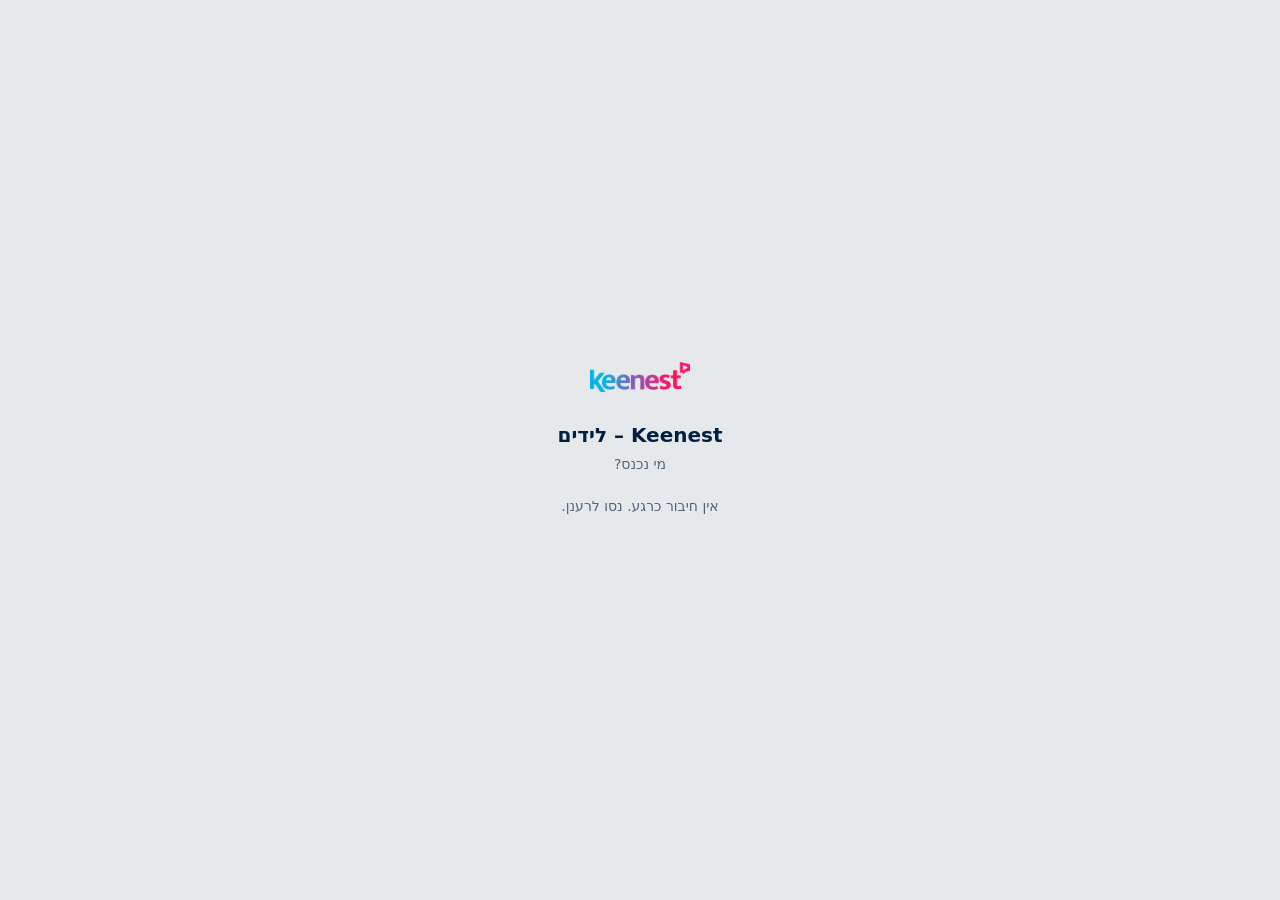
<file: leads/index.html>
<!doctype html><html><head><meta charset=utf8><meta name=viewport content="width=device-width,initial-scale=1,viewport-fit=cover"><style>:root{color-scheme:light;box-sizing:border-box;padding-top:env(safe-area-inset-top,0px);padding-bottom:env(safe-area-inset-bottom,0px)}html{scroll-padding-top:env(safe-area-inset-top,0px)}body{margin:0;padding:0;font:14px -apple-system,BlinkMacSystemFont,sans-serif;background:#fff;color:#000}img{max-width:100%}[hidden]:not([hidden=until-found i]){display:none!important}</style><title>Keenest – לידים</title><link rel="manifest" href="manifest.webmanifest?v=2"><meta name="apple-mobile-web-app-capable" content="yes"><meta name="mobile-web-app-capable" content="yes"><meta name="apple-mobile-web-app-status-bar-style" content="default"><meta name="apple-mobile-web-app-title" content="Keenest – לידים"><link rel="apple-touch-icon" sizes="180x180" href="icons/apple-180.png?v=2"><link rel="icon" type="image/png" href="icons/icon-192.png?v=2"></head><body><style id="kx-nav">
html body .nav button:not(.on){color:#8592A3!important}
html:root[data-theme="dark"] body .nav button:not(.on){color:#A3B1C2!important}
@media (prefers-color-scheme:dark){html:root:not([data-theme="light"]) body .nav button:not(.on){color:#A3B1C2!important}}
html:root[data-theme="dark"] body .nav button.on{background:#06B3E5!important;color:#00203F!important}
html:root[data-theme="dark"] body .nav button.on svg.i{color:#00203F!important}
@media (prefers-color-scheme:dark){html:root:not([data-theme="light"]) body .nav button.on{background:#06B3E5!important;color:#00203F!important}html:root:not([data-theme="light"]) body .nav button.on svg.i{color:#00203F!important}}
html body .nav *,html body .nav *::before,html body .nav *::after,html body nav.tabs *,html body nav.tabs *::before,html body nav.tabs *::after,#navpill,.navpill,.pill{box-shadow:none!important;filter:none!important}
html body .nav,html body nav.tabs{box-shadow:none!important}
.navfade::after{display:none!important}
/* compact bottom nav sized to its buttons + progressive blur behind it (Nov 2026) */
html body .nav,html body nav.tabs{--n:3;left:0!important;right:0!important;width:min(calc(100% - 28px),calc(var(--n) * 92px + 10px))!important;max-width:none!important;margin-inline:auto!important}
html body .nav:has(>button:nth-of-type(4)),html body nav.tabs:has(>button:nth-of-type(4)){--n:4}
html body .nav:has(>button:nth-of-type(5)),html body nav.tabs:has(>button:nth-of-type(5)){--n:5}
html body .nav:not(:has(>button:nth-of-type(3))),html body nav.tabs:not(:has(>button:nth-of-type(3))){--n:2}
html body .nav button,html body nav.tabs button{flex:1 1 0!important;min-width:0!important;width:auto!important}
.navfade{position:fixed;left:0;right:0;bottom:0;height:calc(150px + env(safe-area-inset-bottom,0px));pointer-events:none;z-index:19}
.navfade i{position:absolute;inset:0}
.navfade i:nth-child(1){-webkit-backdrop-filter:blur(1px);backdrop-filter:blur(1px);-webkit-mask:linear-gradient(to bottom,transparent 0%,#000 30%);mask:linear-gradient(to bottom,transparent 0%,#000 30%)}
.navfade i:nth-child(2){-webkit-backdrop-filter:blur(3px);backdrop-filter:blur(3px);-webkit-mask:linear-gradient(to bottom,transparent 25%,#000 55%);mask:linear-gradient(to bottom,transparent 25%,#000 55%)}
.navfade i:nth-child(3){-webkit-backdrop-filter:blur(7px);backdrop-filter:blur(7px);-webkit-mask:linear-gradient(to bottom,transparent 50%,#000 80%);mask:linear-gradient(to bottom,transparent 50%,#000 80%)}
.navfade i:nth-child(4){-webkit-backdrop-filter:blur(14px);backdrop-filter:blur(14px);-webkit-mask:linear-gradient(to bottom,transparent 70%,#000 100%);mask:linear-gradient(to bottom,transparent 70%,#000 100%)}
.navfade::after{content:"";position:absolute;inset:0;background:linear-gradient(to bottom,transparent 30%,color-mix(in srgb,var(--bg,#F8F7F4) 55%,transparent))}
body.innav .navfade,body.nonav .navfade{display:none}
</style><div class="navfade" aria-hidden="true"><i></i><i></i><i></i><i></i></div>

<meta name="claude:viewport-fit-sides" content="cover">
<meta name="viewport" content="width=device-width,initial-scale=1,maximum-scale=1,user-scalable=no,viewport-fit=cover">
<style>
/* Keenest – לידים · אותה שפה כמו לוח העבודה, הסטוריבורד והצעות המחיר */
:root{
  --bg:#F8F7F4;--card:#FFFFFF;--sub:#F2F1EC;--ink:#00203F;--ink2:#4D5E73;--ink3:#8592A3;
  --line:rgb(0 32 63 / .1);--sh:0 4px 14px rgb(0 32 63 / .06);--trk:#E6E9EC;
  --blue:#06B3E5;--fuchsia:#FA1664;--bb:#00203F;--bt:#FFFFFF;--sun1:#D9F3FC;--sun2:#BEE9F8;
  --pop:#FFFFFF;--navsh:0 12px 30px rgb(0 32 63 / .14);--pill:#00203F;--pillt:#FFFFFF;--seg-on:#FFFFFF;
  --sent:#0480AB;--sent-bg:rgb(6 179 229 / .14);--hot:#D80F55;--hot-bg:rgb(250 22 100 / .12);
  --won:#1E7A3F;--won-bg:rgb(46 158 98 / .14);--gray:#4D5E73;--gray-bg:rgb(0 32 63 / .06);
  --tag:#FFFFFF;--hline:rgb(0 32 63 / .1);
  --wash1:rgb(6 179 229 / .18);--wash2:rgb(250 22 100 / .08);
  --f:-apple-system,BlinkMacSystemFont,"SF Pro Text","SF Hebrew","Heebo",system-ui,sans-serif;
}
@media (prefers-color-scheme:dark){:root:not([data-theme="light"]){
  --bg:#03080F;--card:#131C27;--sub:#18222F;--ink:#F2F5F8;--ink2:#A2ABB6;--ink3:#6F7A87;
  --line:rgb(255 255 255 / .1);--sh:none;--trk:rgb(255 255 255 / .1);--bb:#06B3E5;--bt:#00203F;--sun1:#0D3D62;--sun2:#0A2E4B;
  --pop:#18222F;--navsh:0 12px 30px rgb(0 0 0 / .5);--pill:#1E2A38;--pillt:#F2F5F8;--seg-on:#1E2A38;
  --sent:#5FD3F5;--sent-bg:rgb(6 179 229 / .16);--hot:#FF6A9C;--hot-bg:rgb(250 22 100 / .16);
  --won:#6FDB9C;--won-bg:rgb(46 158 98 / .18);--gray:#A2ABB6;--gray-bg:rgb(255 255 255 / .08);
  --tag:rgb(255 255 255 / .1);--hline:rgb(255 255 255 / .14);--wash1:rgb(6 179 229 / .2);--wash2:rgb(250 22 100 / .1);color-scheme:dark}}
:root[data-theme="dark"]{
  --bg:#03080F;--card:#131C27;--sub:#18222F;--ink:#F2F5F8;--ink2:#A2ABB6;--ink3:#6F7A87;
  --line:rgb(255 255 255 / .1);--sh:none;--trk:rgb(255 255 255 / .1);--bb:#06B3E5;--bt:#00203F;--sun1:#0D3D62;--sun2:#0A2E4B;
  --pop:#18222F;--navsh:0 12px 30px rgb(0 0 0 / .5);--pill:#1E2A38;--pillt:#F2F5F8;--seg-on:#1E2A38;
  --sent:#5FD3F5;--sent-bg:rgb(6 179 229 / .16);--hot:#FF6A9C;--hot-bg:rgb(250 22 100 / .16);
  --won:#6FDB9C;--won-bg:rgb(46 158 98 / .18);--gray:#A2ABB6;--gray-bg:rgb(255 255 255 / .08);
  --tag:rgb(255 255 255 / .1);--hline:rgb(255 255 255 / .14);--wash1:rgb(6 179 229 / .2);--wash2:rgb(250 22 100 / .1);color-scheme:dark}
*{box-sizing:border-box}
html,body{background:var(--bg);color:var(--ink);touch-action:manipulation;-webkit-text-size-adjust:100%;text-size-adjust:100%}
body{font-family:var(--f);font-size:15px;line-height:1.45;direction:rtl;-webkit-font-smoothing:antialiased;-webkit-tap-highlight-color:transparent;
  padding-left:max(16px,env(safe-area-inset-left,0px));padding-right:max(16px,env(safe-area-inset-right,0px))}
body::before{content:"";position:fixed;inset:0 0 auto;height:env(safe-area-inset-top,0px);z-index:10;background:var(--bg)}
button,input,select,textarea{font:inherit;color:inherit}
input,select,textarea{font-size:16px}
button{border:0;background:none;padding:0;cursor:pointer}
:focus-visible{outline:2px solid var(--blue);outline-offset:2px}
svg.i{display:block;flex:none;fill:none;stroke:currentColor;stroke-width:1.7;stroke-linecap:round;stroke-linejoin:round;width:20px;height:20px}
.num{font-variant-numeric:tabular-nums;direction:ltr;unicode-bidi:isolate}
.wash{position:fixed;top:0;right:0;left:0;height:420px;pointer-events:none;z-index:-1;
  background:radial-gradient(70% 60% at 85% 8%,var(--wash1),transparent 70%),radial-gradient(50% 45% at 8% 38%,var(--wash2),transparent 70%)}
#view{max-width:640px;margin:0 auto;padding-block:16px 120px;display:flex;flex-direction:column;gap:14px}

/* top */
.hbar{display:grid;grid-template-columns:44px 1fr 44px;align-items:center}
.logo{height:28px;width:94px;justify-self:center;background:url([data-uri]) center/contain no-repeat}
.rbtn{width:44px;height:44px;border-radius:50%;background:var(--card);display:grid;place-items:center;box-shadow:var(--sh);color:var(--ink)}
.ibar{display:grid;grid-template-columns:44px 1fr 44px;align-items:center;text-align:center}
.ibar .st b{display:block;font-size:14px}.ibar .st span{font-size:11px;color:var(--ink3)}
.cl{width:18px;height:18px;flex:none;display:inline-block;background:url([data-uri]) center/contain no-repeat}

/* search pill */
.search{display:flex;align-items:center;gap:10px;height:48px;padding:0 16px;border-radius:999px;background:var(--card);color:var(--ink3);box-shadow:var(--sh)}
.search input{flex:1;min-width:0;border:0;background:none;outline:none;color:var(--ink)}
.search input::placeholder{color:var(--ink3)}
.search svg.i{width:19px;height:19px}
.search .clr{color:var(--ink3)}

/* hero */
.lhero{border-radius:22px;padding:16px 16px 16px 14px;background:linear-gradient(135deg,var(--sun1),var(--sun2));display:grid;grid-template-columns:minmax(0,1fr) 112px;gap:12px;align-items:center}
.lhero .tx{display:flex;flex-direction:column;align-items:flex-start;min-width:0;text-align:right}
.lhero .l{font-size:12.5px;color:var(--ink2)}
.lhero .s{font-size:12.5px;color:var(--ink2);margin-top:5px}
.jt{font-size:20px;font-weight:800;letter-spacing:-.015em;line-height:1.25;margin-top:3px}
.jtags{display:flex;gap:6px;margin-top:8px;flex-wrap:wrap}
.jtags span{font-size:12px;font-weight:700;padding:3px 10px;border-radius:999px;background:var(--tag)}
.pgb{display:block;width:100%;height:6px;border-radius:999px;background:var(--hline);margin-top:10px;overflow:hidden}
.pgb i{display:block;height:100%;border-radius:999px;background:var(--blue)}
.art{position:relative;height:76px}
.art .bk,.art .fr{position:absolute;inset:6px 4px;border-radius:12px}
.art .bk{background:var(--card);opacity:.55;transform:rotate(6deg)}
.art .fr{background:var(--card);box-shadow:0 8px 20px rgb(0 32 63 / .15);transform:rotate(-3deg);display:flex;flex-direction:column;justify-content:center;gap:6px;padding:0 12px}
.art .ci{width:26px;height:26px;border-radius:50%;background:var(--blue);color:#FFFFFF;display:grid;place-items:center}
.art .ci svg.i{width:15px;height:15px}
.art i{display:block;height:5px;border-radius:9px;background:var(--trk);width:80%}.art i.sh{width:52%}

/* section title + sort */
.sx{display:flex;align-items:center;gap:8px;padding:0 4px;margin-top:2px;position:relative}
.sx b{font-size:15.5px;font-weight:700}
.sx b::before{content:"";display:inline-block;width:7px;height:7px;border-radius:50%;background:var(--fuchsia);margin-inline-end:8px;vertical-align:2px}
.sx .cnt{font-size:12.5px;color:var(--ink3)}
.sortb{margin-inline-start:auto;display:inline-flex;align-items:center;gap:6px;font-size:13px;font-weight:700;color:var(--sent);padding:4px 2px}
.sortb svg.i{width:17px;height:17px}
.srt-menu{position:absolute;z-index:30;left:0;top:30px;min-width:170px;background:var(--pop);border-radius:14px;box-shadow:0 14px 34px rgb(0 10 25 / .22);padding:6px}
.srt-menu .mt{font-size:11.5px;color:var(--ink3);padding:4px 10px 6px}
.srt-menu button{display:flex;width:100%;align-items:center;justify-content:space-between;gap:10px;padding:9px 10px;border-radius:9px;font-size:14px;text-align:right}
.srt-menu button.on{font-weight:700}
.srt-menu button .ck{color:var(--sent)}

/* lists */
.list{background:var(--card);border-radius:20px;box-shadow:var(--sh);overflow:hidden}
.row{display:flex;align-items:center;gap:10px;padding:11px 14px;width:100%;text-align:right;cursor:pointer}
.row+.row{border-top:1px solid var(--line)}
.row .tx{flex:1;min-width:0}
.row .tx b{display:block;font-size:14.5px;font-weight:700;white-space:nowrap;overflow:hidden;text-overflow:ellipsis}
.row .tx span{display:block;font-size:12px;color:var(--ink2);white-space:nowrap;overflow:hidden;text-overflow:ellipsis}
.row .rt{display:flex;align-items:center;gap:8px;flex:none}
.row .age{font-size:11.5px;color:var(--ink3)}
.row .age.dt{font-size:12px;font-weight:600}.row .age.dt.t{color:var(--sent)}
.bars{display:inline-flex;gap:2px;align-items:flex-end;height:12px;flex:none}
.bars i{width:4px;border-radius:2px;background:var(--trk)}.bars i:nth-child(1){height:5px}.bars i:nth-child(2){height:7px}.bars i:nth-child(3){height:9px}.bars i:nth-child(4){height:12px}
.bars i.on{background:var(--fuchsia)}
.chip{white-space:nowrap;flex:none;display:inline-flex;align-items:center;gap:5px;height:22px;padding:0 9px;border-radius:999px;font-size:11.5px;font-weight:600}
.c-sig{background:var(--sent-bg);color:var(--sent)}.c-hot{background:var(--hot-bg);color:var(--hot)}
.c-won{background:var(--won-bg);color:var(--won)}.c-gray{background:var(--gray-bg);color:var(--gray)}
.empty{padding:22px 18px;color:var(--ink2);text-align:center;background:var(--card);border-radius:18px;box-shadow:var(--sh);font-size:14px}
.empty b{display:block;color:var(--ink);font-size:15px;margin-bottom:4px}

/* buttons */
.btn{min-height:44px;border-radius:999px;padding:0 18px;background:var(--bb);color:var(--bt);font-weight:700;font-size:14.5px;display:inline-flex;align-items:center;justify-content:center;gap:7px;white-space:nowrap}
.btn.wide{width:100%;min-height:48px;border-radius:16px;font-size:15px}
.btn.g{background:var(--trk);color:var(--ink)}
.btn.ai{background:var(--sent-bg);color:var(--sent)}
.btn.f1{flex:1;min-width:0}
.btn:disabled{opacity:.55;cursor:default}
.circ{width:46px;height:46px;border-radius:50%;background:var(--trk);color:var(--ink);display:grid;place-items:center;flex:none}
.acts{display:flex;gap:8px}
a.btn{text-decoration:none}

/* search page */
.ttl1{font-size:26px;font-weight:800;letter-spacing:-.02em;margin:2px 2px 0}
.ask{background:var(--card);border-radius:24px;box-shadow:var(--sh);padding:16px;display:flex;flex-direction:column;gap:12px}
.ask .q{font-size:20px;font-weight:800;letter-spacing:-.01em}
.ask textarea{min-height:78px;resize:none;border:0;border-radius:16px;background:var(--sub);padding:12px 14px;line-height:1.45;outline:none;width:100%}
.ask textarea::placeholder{color:var(--ink3)}
.chips{display:flex;flex-wrap:wrap;gap:6px}
.chips button{font-size:12.5px;font-weight:600;padding:6px 11px;border-radius:999px;background:var(--trk);color:var(--ink)}
.tiles{display:grid;grid-template-columns:1fr 1fr;gap:10px}
.tile{background:var(--card);border-radius:18px;box-shadow:var(--sh);padding:12px 14px;display:flex;flex-direction:column;gap:6px;text-align:right}
.tile .ic{width:34px;height:34px;border-radius:11px;background:var(--sent-bg);color:var(--sent);display:grid;place-items:center}
.tile b{font-size:14px}.tile span{font-size:11.5px;color:var(--ink2);line-height:1.35}
.tile.big{grid-column:1/-1;flex-direction:row;align-items:center;gap:12px;background:var(--bb);color:var(--bt)}
.tile.big span{color:inherit;opacity:.78}
.tile.big .ic{background:rgb(255 255 255 / .16);color:inherit;flex:none}
.tile.big .tx{display:flex;flex-direction:column;gap:2px;min-width:0}
.tile.big .go{margin-inline-start:auto;flex:none;opacity:.9}
.tile.big:disabled{opacity:.75;cursor:default}
.tile.on{outline:2px solid var(--blue);outline-offset:-2px}
.idl{display:flex;align-items:center;gap:6px;font-size:11.5px;font-weight:700;color:var(--ink3);margin-bottom:-4px}
.idl i{width:6px;height:6px;border-radius:50%;background:var(--fuchsia)}
.chips.ideas button{background:var(--sent-bg);color:var(--sent)}
.chips.g2{display:flex;flex-direction:column;gap:6px}
.chips.g2 .r2{display:flex;gap:6px}
.chips.g2 button{white-space:nowrap;overflow:hidden;text-overflow:ellipsis;min-width:0;flex:0 1 auto}
.tcard{background:var(--card);border-radius:20px;box-shadow:var(--sh);padding:14px;display:flex;flex-direction:column;gap:12px;border:1px solid var(--sent-bg)}
.tcard .tsub{font-size:13.5px;color:var(--ink2);line-height:1.5}
.tcard .tf label{display:block;font-size:12px;font-weight:700;color:var(--ink2);margin-bottom:6px}
.tcard .tf input{width:100%;height:44px;border:0;border-radius:12px;background:var(--sub);padding:0 12px;outline:none}
.tcard .tf input::placeholder{color:var(--ink3)}
.tcard .opts{display:flex;flex-wrap:wrap;gap:6px}
.tcard .opts button{font-size:13px;font-weight:600;padding:7px 12px;border-radius:999px;background:var(--trk)}
.tcard .opts button.on{background:var(--bb);color:var(--bt)}
.tcard .get{background:var(--sub);border-radius:14px;padding:10px 12px;font-size:12.5px;color:var(--ink2);line-height:1.5}
.tcard .get b{color:var(--ink)}
.st-wait{color:var(--ink3)}
.spin{width:14px;height:14px;border-radius:50%;border:2px solid var(--sent-bg);border-top-color:var(--sent);animation:spin 1s linear infinite;flex:none}
@keyframes spin{to{transform:rotate(360deg)}}
.note{font-size:12.5px;color:var(--ink2);line-height:1.5}

/* lead page */
.ttl{font-size:24px;font-weight:800;letter-spacing:-.02em;margin:2px 2px 0;line-height:1.2;text-wrap:balance}
.mt{font-size:12.5px;color:var(--ink2);margin:-8px 2px 0}
.ttl.cl2{display:-webkit-box;-webkit-box-orient:vertical;-webkit-line-clamp:2;line-clamp:2;overflow:hidden;text-wrap:wrap}
.qfull{font-size:15px;line-height:1.55;color:var(--ink);margin:0 2px;white-space:pre-line}
.seg{display:flex;background:var(--trk);border-radius:999px;padding:3px;gap:2px}
.seg button{flex:1;text-align:center;font-size:13px;font-weight:600;padding:8px 4px;border-radius:999px;color:var(--ink2)}
.seg button.on{background:var(--seg-on);color:var(--ink);box-shadow:var(--sh)}
.seg .sn{font-size:11.5px;color:var(--ink3);margin-inline-start:5px;font-variant-numeric:tabular-nums}
.fchips{display:flex;gap:6px;flex-wrap:wrap;margin-top:-4px}
.fchips button{height:30px;padding:0 12px;border-radius:999px;font-size:12.5px;font-weight:600;background:var(--trk);color:var(--ink)}
.fchips button.on{background:var(--pill);color:var(--pillt)}
.mobt{font-size:11px;font-weight:700;color:var(--sent)}
.mail{background:var(--sub);border-radius:14px;padding:10px 12px;font-size:13.5px;line-height:1.55;white-space:pre-line}
.mail .su{display:block;font-weight:800;margin-bottom:6px;white-space:normal}
.mail .su small{font-weight:600;color:var(--ink3);font-size:11.5px;margin-inline-end:5px}
.card{background:var(--card);border-radius:20px;box-shadow:var(--sh);padding:14px 16px}
.chead{display:flex;align-items:center;gap:8px;font-size:14px;font-weight:700;margin-bottom:6px}
.chead.mute{font-size:12.5px;font-weight:600;color:var(--ink3);margin-bottom:2px}
.chead .ed{margin-inline-start:auto;font-size:12.5px;color:var(--sent);font-weight:700}
.body{font-size:14px;line-height:1.55;white-space:pre-wrap}
.quote{background:var(--sub);border-radius:14px;padding:10px 12px;font-size:13.5px;line-height:1.55;white-space:pre-wrap}
.contact{display:flex;align-items:center;gap:10px}
.contact .av{width:38px;height:38px;border-radius:50%;background:var(--sent-bg);color:var(--sent);display:grid;place-items:center;font-weight:800;font-size:13px;flex:none}
.contact .tx{flex:1;min-width:0}.contact b{display:block;font-size:14px}.contact span{font-size:12.5px;color:var(--ink2)}
.contact .tx>span{display:block}.contact .tx>b{font-size:16px}.contact .tx .src{font-size:12px;color:var(--ink3);overflow:hidden;text-overflow:ellipsis;white-space:nowrap}
.copy .st{min-width:0;display:flex;flex-direction:column;text-align:right}
.srcd summary{list-style:none;cursor:pointer}.srcd summary::-webkit-details-marker{display:none}
.srcd summary b{color:var(--sent);font-weight:700}.srcd[open] summary b{display:none}
.srcd .src{white-space:normal!important}
.srcfull{font-size:12px;color:var(--ink2);line-height:1.5;margin-top:4px;background:var(--sub);border-radius:10px;padding:8px 10px}
.copy .st .v{overflow:hidden;text-overflow:ellipsis;white-space:nowrap}
.copy .sub{font-size:11px;font-weight:600;color:var(--ink3)}
.copy .lbl{font-size:12.5px;font-weight:600;color:var(--ink2);white-space:normal;line-height:1.35}
.copy .unv{font-size:11px;font-weight:700;padding:2px 7px;border-radius:999px;background:var(--trk);color:var(--ink2);white-space:nowrap;flex:none}
.copy .c{white-space:nowrap;flex:none}
.imp{margin-top:10px;background:#FFF4CC;color:#5C4500;border-radius:12px;padding:8px 12px;font-size:12.5px;line-height:1.45}
@media (prefers-color-scheme:dark){:root:not([data-theme="light"]) .imp{background:rgb(255 214 90 / .14);color:#FFDC7A}}
:root[data-theme="dark"] .imp{background:rgb(255 214 90 / .14);color:#FFDC7A}
.imp b{font-weight:800}
.enrw{width:100%;margin-top:10px;min-height:44px;border-radius:14px}
.cdate{font-size:11px;color:var(--ink3);margin-top:7px;text-align:center}
.copy{display:flex;align-items:center;gap:8px;background:var(--sub);border-radius:12px;padding:8px 12px;margin-top:8px;font-weight:700;width:100%;text-align:right}
.copy .v{user-select:all}
.copy .c{margin-inline-start:auto;font-size:12.5px;color:var(--sent)}
.bot{display:flex;gap:6px;flex-wrap:wrap;margin-top:8px}
.ta{width:100%;min-height:70px;border:0;border-radius:12px;background:var(--sub);padding:10px 12px;line-height:1.5;resize:vertical;outline:none}
.flag{display:flex;align-items:center;gap:8px;background:var(--won-bg);color:var(--won);border-radius:14px;padding:10px 12px;font-size:13.5px;font-weight:600}
.src a{color:var(--sent);font-size:12.5px;word-break:break-all}

/* stage path */
.steps{display:flex;background:var(--card);border-radius:16px;box-shadow:var(--sh);padding:22px 6px 9px}
.steps button{flex:1;display:flex;flex-direction:column;align-items:center;gap:6px;font-size:12px;color:var(--ink3);position:relative;padding:2px 0}
.steps button i{width:14px;height:14px;border-radius:50%;background:var(--trk);position:relative;z-index:1;transition:background .3s,box-shadow .3s}
.steps button.done i{background:var(--blue)}
.steps button.on i{background:var(--blue);box-shadow:0 0 0 5px var(--sent-bg)}
.steps button.on{color:var(--ink);font-weight:600}
.steps button+button::before{content:"";position:absolute;top:8px;left:50%;width:100%;height:2px;background:var(--trk)}
.steps button.done+button::before{background:var(--blue)}
.outs{display:flex;gap:6px;justify-content:center;flex-wrap:wrap}
.outs button{font-size:12.5px;font-weight:600;padding:6px 12px;border-radius:999px;background:var(--trk);color:var(--ink)}
.outs button.on{background:var(--bb);color:var(--bt)}
.grp{display:flex;align-items:center;gap:8px;padding:0 4px;font-size:13px;font-weight:700;color:var(--ink2)}
.grp .n{font-weight:500;color:var(--ink3)}
/* frames */
.frames{display:flex;flex-direction:column;gap:10px;margin-top:10px}
.frames a,.frames .fph{display:block;border-radius:14px;overflow:hidden;background:var(--sub)}
.frames .fph{aspect-ratio:16/9}
.frames img{width:100%;height:auto;display:block}
.frames .fph{display:grid;place-items:center;font-size:12px;color:var(--ink2);gap:6px;text-align:center;padding:6px}
.pop .opts button:disabled{opacity:.4}
.bp:disabled{opacity:.4;cursor:default}
.pop .hint{font-size:12px;color:var(--ink3)}
/* journal */
.seg .tcnt{font-size:11.5px;color:var(--ink3);margin-inline-start:5px;font-weight:600}
.nextbox{display:flex;align-items:center;gap:8px;background:var(--hot-bg);color:var(--hot);border-radius:14px;padding:10px 12px;font-size:13.5px;font-weight:600;width:100%;text-align:right}
.compose{background:var(--card);border-radius:18px;box-shadow:var(--sh);padding:12px;display:flex;flex-direction:column;gap:10px}
.compose textarea{min-height:64px;border:0;border-radius:12px;background:var(--sub);padding:11px 12px;outline:none;resize:none;line-height:1.45;width:100%}
.crow{display:flex;gap:8px;align-items:center}
.when{font-size:13px;color:var(--sent);font-weight:700;display:inline-flex;align-items:center;gap:5px}
.when svg.i{width:17px;height:17px}
.wx{color:var(--ink3)}.wx svg.i{width:16px;height:16px}
.tl{position:relative;padding-inline-start:22px;display:flex;flex-direction:column;gap:14px;margin-top:4px}
.tl::before{content:"";position:absolute;right:6px;top:6px;bottom:6px;width:2px;background:var(--trk)}
.ev{position:relative}
.ev::before{content:"";position:absolute;right:-21px;top:4px;width:12px;height:12px;border-radius:50%;background:var(--card);border:2px solid var(--blue);box-sizing:border-box}
.ev.sys::before{background:var(--blue)}
.ev.nx::before{border-color:var(--fuchsia)}
.ev .h{font-size:11.5px;color:var(--ink3)}
.ev .h b{color:var(--ink2);font-size:12px}
.ev .h .nxl{color:var(--hot)}
.ev .b{font-size:13px;color:var(--ink2);margin-top:2px}
.card2{display:block;width:100%;text-align:right;background:var(--card);border-radius:14px;box-shadow:var(--sh);padding:9px 12px;margin-top:4px;font-size:14px;line-height:1.5;white-space:pre-wrap}
.fw{position:relative}
.fdel{position:absolute;top:8px;left:8px;width:32px;height:32px;border-radius:50%;background:rgb(0 10 25 / .55);color:#FFFFFF;display:grid;place-items:center}
.fdel svg.i{width:16px;height:16px}
.rx{width:30px;height:30px;border-radius:50%;display:grid;place-items:center;color:var(--ink3);flex:none;margin-inline-start:2px}
.rx svg.i{width:15px;height:15px}
.rmopt{display:flex;flex-direction:column}
.rmopt>button{display:flex;align-items:center;gap:10px;padding:12px 4px;font-size:15px;text-align:right;width:100%}
.rmopt>button+button,.rmopt>.rs+button{border-top:1px solid var(--line)}
.rmopt>button i{width:20px;height:20px;border-radius:50%;border:2px solid var(--trk);flex:none;box-sizing:border-box}
.rmopt>button.on i{border:6px solid var(--blue)}
.rs{display:flex;flex-wrap:wrap;gap:6px;padding:0 30px 10px 0}
.rs button{font-size:12.5px;font-weight:600;padding:6px 11px;border-radius:999px;background:var(--trk)}
.rs button.on{background:var(--bb);color:var(--bt)}
/* nav */
.nav{position:fixed;z-index:20;bottom:calc(14px + env(safe-area-inset-bottom,0px));right:calc(14px + env(safe-area-inset-right,0px));left:calc(14px + env(safe-area-inset-left,0px));
  max-width:420px;margin-inline:auto;height:64px;padding:5px;border-radius:999px;background:var(--card);display:flex;gap:2px;box-shadow:var(--navsh)}
.nav button{flex:1;display:flex;flex-direction:column;align-items:center;justify-content:center;gap:2px;border-radius:999px;font-size:11px;color:var(--ink2)}
.nav button svg.i{width:21px;height:21px}
.nav button.on{background:var(--pill);color:var(--pillt)}
.nav button.on svg.i{color:var(--blue)}
body.inpage .nav{display:none}

/* popups */
#layer:empty{display:none}
.scrim{position:fixed;inset:0;z-index:40;background:rgb(0 10 25 / .38)}
.pop{position:fixed;z-index:41;width:min(440px,calc(100vw - 32px));max-height:calc(100dvh - 60px);overflow:auto;background:var(--pop);border-radius:24px;padding:18px;display:flex;flex-direction:column;gap:12px;color:var(--ink)}
.pop h3{margin:0;font-size:17px;font-weight:800}
.pop .fld{display:flex;flex-direction:column;gap:6px}
.pop label{font-size:12.5px;font-weight:700;color:var(--ink2)}
.pop input,.pop textarea{border:0;border-radius:12px;background:var(--sub);padding:11px 12px;outline:none;width:100%}
.pop textarea{min-height:80px;resize:vertical;line-height:1.45}
.pop .opts{display:flex;flex-wrap:wrap;gap:6px}
.pop .opts button{font-size:13px;font-weight:600;padding:7px 12px;border-radius:999px;background:var(--trk)}
.pop .opts button.on{background:var(--bb);color:var(--bt)}
.btns{display:flex;flex-direction:column;gap:8px}
.bp{height:46px;border-radius:999px;background:var(--bb);color:var(--bt);font-weight:700;font-size:15px}
.bs{height:44px;border-radius:999px;background:var(--trk);font-weight:700}
.bred{color:var(--hot);font-weight:600}
.mlist{display:flex;flex-direction:column}
.mlist button{display:flex;align-items:center;gap:10px;padding:12px 4px;font-size:15px;text-align:right;border-radius:10px}
.mlist button+button{border-top:1px solid var(--line)}
.mlist button.red{color:var(--hot)}
.toast{position:fixed;z-index:50;bottom:calc(92px + env(safe-area-inset-bottom,0px));background:#FFF0A6;color:#00203F;font-weight:600;font-size:13.5px;line-height:1.35;min-height:38px;padding:8px 18px;border-radius:999px;display:flex;align-items:center;gap:14px;box-sizing:border-box;box-shadow:0 10px 28px rgb(0 10 25 / .22)}
.toast u,.toast button{text-decoration:none;font-weight:800;color:#B4570A;flex:none}
.res-body{font-size:14px;line-height:1.6}
.askc .chips{margin-top:8px}
.askc .arow{display:flex;align-items:center;gap:8px;margin-top:10px}
.askc .arow .note{display:inline-flex;align-items:center;gap:5px}
.askc .arow .note svg.i{width:15px;height:15px}
.qa1{border-top:1px solid var(--line);padding-top:10px;margin-top:12px}
.qa1 .qt{font-size:12.5px;font-weight:700;color:var(--ink2)}
.qa1 .qt span{font-weight:500;color:var(--ink3)}
.qa1 .at{margin-top:4px}
.qa1 .at.res-body p:last-child{margin-bottom:0}
.qa1 .wt{display:flex;align-items:center;gap:8px;margin-top:5px;font-size:13px;color:var(--ink2)}
.qa1 .qsrc{display:flex;gap:6px;flex-wrap:wrap;margin-top:6px}
.qa1 .qsrc a{font-size:11.5px;font-weight:600;color:var(--sent);background:var(--sent-bg);padding:3px 9px;border-radius:999px;text-decoration:none;max-width:100%;overflow:hidden;text-overflow:ellipsis;white-space:nowrap}
.askmore{display:block;margin-top:10px;font-size:12.5px;font-weight:700;color:var(--sent)}
.res-body h4{margin:12px 0 4px;font-size:14.5px}
.res-body p{margin:0 0 6px}
.res-body ul{margin:0 0 6px;padding-inline-start:18px}
</style>

<div class="wash" aria-hidden="true"></div>
<div id="view"></div>
<nav class="nav" id="nav" aria-label="ניווט"></nav>
<div id="layer"></div>

<script type="text/keenest-app">
const ic=p=>`<svg class="i" viewBox="0 0 24 24" aria-hidden="true">${p}</svg>`;
const I={
  moon:ic('<path d="M20 14.5A8 8 0 0 1 9.5 4a8 8 0 1 0 10.5 10.5z"/>'),
  sun:ic('<circle cx="12" cy="12" r="4"/><path d="M12 2.5v2M12 19.5v2M2.5 12h2M19.5 12h2M5.3 5.3l1.4 1.4M17.3 17.3l1.4 1.4M5.3 18.7l1.4-1.4M17.3 6.7l1.4-1.4"/>'),
  search:ic('<circle cx="11" cy="11" r="6.5"/><path d="m20 20-4.2-4.2"/>'),
  sort:ic('<path d="M4 7h16M7 12h10M10 17h4"/>'),
  phone:ic('<path d="M6.5 3.5h3l1.5 4-2 1.3a11 11 0 0 0 6.2 6.2l1.3-2 4 1.5v3a2 2 0 0 1-2 2A16.5 16.5 0 0 1 4.5 5.5a2 2 0 0 1 2-2z"/>'),
  msg:ic('<path d="M4 19.5 5.3 16A8 8 0 1 1 8 18.7z"/>'),
  mail:ic('<rect x="3.5" y="5.5" width="17" height="13" rx="2.5"/><path d="m4.5 7 7.5 6 7.5-6"/>'),
  home:ic('<path d="M4 11 12 4l8 7v8.5a.5.5 0 0 1-.5.5H15v-6H9v6H4.5a.5.5 0 0 1-.5-.5z"/>'),
  list:ic('<path d="M9 6h11M9 12h11M9 18h11M4.5 6h.01M4.5 12h.01M4.5 18h.01"/>'),
  person:ic('<circle cx="12" cy="8" r="4"/><path d="M4.5 20a7.5 7.5 0 0 1 15 0"/>'),
  doc:ic('<path d="M7 3.5h7l4 4V20a.5.5 0 0 1-.5.5h-10A.5.5 0 0 1 7 20z"/><path d="M14 3.5V8h4M9.5 12.5h5M9.5 16h5"/>'),
  build:ic('<path d="M4 20.5h16M6 20.5V6l7-2.5v17M13 9h5v11.5M9 8.5h1M9 12h1M9 15.5h1"/>'),
  more:ic('<circle cx="6" cy="12" r=".6"/><circle cx="12" cy="12" r=".6"/><circle cx="18" cy="12" r=".6"/>'),
  back:ic('<path d="m9 6 6 6-6 6"/>'),
  film:ic('<rect x="3.5" y="5.5" width="17" height="13" rx="2.5"/><path d="m10 9.5 4.5 2.5-4.5 2.5z"/>'),
  copy:ic('<rect x="8" y="8" width="11.5" height="11.5" rx="2.5"/><path d="M15.5 8V6a1.5 1.5 0 0 0-1.5-1.5H6A1.5 1.5 0 0 0 4.5 6v8A1.5 1.5 0 0 0 6 15.5h2"/>'),
  x:ic('<path d="M7 7l10 10M17 7 7 17"/>'),
  clock:ic('<circle cx="12" cy="12" r="8"/><path d="M12 8v4l2.5 2"/>'),
  globe:ic('<circle cx="12" cy="12" r="8"/><path d="M4 12h16M12 4c2.5 2.5 2.5 13.5 0 16M12 4c-2.5 2.5-2.5 13.5 0 16"/>'),
  check:ic('<path d="m5 12.5 4.5 4.5L19 7.5"/>'),
  cam:ic('<rect x="3.5" y="3.5" width="17" height="17" rx="5"/><circle cx="12" cy="12" r="4"/><circle cx="17" cy="7" r=".6"/>'),
  user:ic('<circle cx="12" cy="8.5" r="3.5"/><path d="M5 20a7 7 0 0 1 14 0"/>'),
  board:ic('<rect x="3.5" y="4.5" width="17" height="15" rx="2.5"/><path d="M9 4.5v15M15 4.5v15"/>'),
  link:ic('<path d="M10 14a4 4 0 0 0 5.7 0l3-3a4 4 0 0 0-5.7-5.7L12 6.3"/><path d="M14 10a4 4 0 0 0-5.7 0l-3 3a4 4 0 0 0 5.7 5.7l1-1"/>'),
};
const CL='<i class="cl" aria-hidden="true"></i>';
const esc=s=>String(s??"").replace(/[&<>"']/g,c=>({"&":"&amp;","<":"&lt;",">":"&gt;",'"':"&quot;","'":"&#39;"}[c]));
const MARK="[data-uri]";
function greet(){const h=new Date().getHours();const g=h>=5&&h<12?"בוקר טוב":h>=12&&h<17?"צהריים טובים":h>=17&&h<22?"ערב טוב":"לילה טוב";const nm=String((typeof S!=="undefined"&&S.myName)||"").trim().split(/\s+/)[0];return nm?g+", "+nm:g}
(async()=>{try{for(let i=0;i<40&&typeof claude==="undefined";i++)await new Promise(r=>setTimeout(r,100));const u=await claude.use("user");const me=u&&u.me?await u.me():null;if(me&&me.name&&typeof S!=="undefined"&&!S.myName){S.myName=me.name;try{render()}catch(_){}}}catch(_){}})();
const TRIGGER_NAME="Keenest לידים – חיפוש";
const STAGES={new:["c-gray","חדש"],called:["c-sig","התקשרתי"],meeting:["c-won","פגישה"],quote:["c-hot","הצעה"],board:["c-won","להעביר ללוח"],noanswer:["c-gray","לא ענו"],irrelevant:["c-gray","לא רלוונטי"],won:["c-won","נסגר"],dropped:["c-gray","ירד מהרשימה"]};
const OPEN=["called","meeting","quote"];
const STAGE_ORDER={quote:0,meeting:1,called:2,new:3,board:4,noanswer:5,won:6,irrelevant:7};
const S={view:"home",lead:null,req:null,projView:null,q:"",leads:[],reqs:[],loaded:false,db:null,user:null,mcp:null,sample:null,me:null,
  names:{},ltab:"info",logDraft:"",logNext:null,sortNew:"created",sortOpen:"updated",sortAll:"updated",htab:"work",mobOnly:false,menu:null,askText:"",busy:false};
try{const v=localStorage.getItem("kl-sort");if(v)Object.assign(S,JSON.parse(v))}catch(_){}
["sortNew","sortAll"].forEach(k=>{if(S[k]==="heat")S[k]="created"});
try{if(!localStorage.getItem("kl-v2")){S.sortOpen="updated";localStorage.setItem("kl-v2","1")}const hv=JSON.parse(localStorage.getItem("kl-home")||"{}");if(hv.htab)S.htab=hv.htab;if(hv.mobOnly)S.mobOnly=true}catch(_){}
const saveHome=()=>{try{localStorage.setItem("kl-home",JSON.stringify({htab:S.htab,mobOnly:S.mobOnly}))}catch(_){}};
const saveSort=()=>{try{localStorage.setItem("kl-sort",JSON.stringify({sortNew:S.sortNew,sortOpen:S.sortOpen,sortAll:S.sortAll}))}catch(_){}};

/* theme */
const eff=()=>document.documentElement.dataset.theme||(matchMedia("(prefers-color-scheme: dark)").matches?"dark":"light");
try{const t=localStorage.getItem("kl-theme");if(t)document.documentElement.dataset.theme=t}catch(_){}
function toggleTheme(){const n=eff()==="dark"?"light":"dark";document.documentElement.dataset.theme=n;try{localStorage.setItem("kl-theme",n)}catch(_){}render()}

/* helpers */
const now=()=>Date.now();
const isStuck=r=>(r.status==="pending"||r.status==="running")&&now()-(r.updatedAt||r.createdAt||0)>3600e3;
const isBusy=r=>(r.status==="pending"||r.status==="running")&&!isStuck(r);
const dayStart=()=>{const d=new Date();d.setHours(0,0,0,0);return d.getTime()};
function age(ts){if(!ts)return"";const d=new Date(ts),t=dayStart();if(ts>=t)return"היום";if(ts>=t-864e5)return"אתמול";return d.getDate()+"/"+(d.getMonth()+1)}
const bars=n=>`<span class="bars" aria-label="חום ${n||0} מתוך 4">${[1,2,3,4].map(k=>`<i class="${k<=(n||0)?"on":""}"></i>`).join("")}</span>`;
const chip=s=>{const v=STAGES[s]||STAGES.new;return `<span class="chip ${v[0]}">${v[1]}</span>`};
const initials=n=>String(n||"").trim().split(/\s+/).slice(0,2).map(w=>w[0]).join("״")||"?";
function toast(t,undo){document.querySelectorAll(".toast").forEach(x=>x.remove());const el=document.createElement("div");el.className="toast";const sp=document.createElement("span");sp.textContent=t;el.appendChild(sp);
  if(undo){const b=document.createElement("button");b.textContent="ביטול";b.onclick=()=>{el.remove();undo()};el.appendChild(b)}
  document.body.appendChild(el);setTimeout(()=>el.remove(),undo?6000:2200)}
async function copyText(t){try{await navigator.clipboard.writeText(t);toast("הועתק")}catch(_){toast("סמן והעתק ידנית")}}
const phoneDigits=p=>String(p||"").replace(/[^\d+]/g,"");
function waLink(p,text){let d=phoneDigits(p).replace(/^\+/,"");if(d.startsWith("0"))d="972"+d.slice(1);return d?`https://wa.me/${d}?text=${encodeURIComponent(text||"")}`:`https://wa.me/?text=${encodeURIComponent(text||"")}`}
const isMobile=p=>/^0?5\d/.test(phoneDigits(p).replace(/^\+?972/,"0"));
const NOTPERS=/וואטסאפ|whatsapp|מוקד|שירות|קו עסקי|מכירות של|מרכזי|הזמנות/i;
const hasMob=l=>{const c=l.contact||{};return isMobile(c.phone)||(Array.isArray(c.phones)&&c.phones.some(p=>p&&isMobile(p.phone)&&!NOTPERS.test(p.label||"")))};

/* data views */
const L=()=>S.leads.filter(l=>l.stage!=="found");
const newLeads=()=>L().filter(l=>(l.stage||"new")==="new");
const openLeads=()=>L().filter(l=>OPEN.includes(l.stage));
function sorted(arr,how){const a=[...arr];
  if(how==="deadline")a.sort((x,y)=>(dlTs(x)??9e15)-(dlTs(y)??9e15)||(y.createdAt||0)-(x.createdAt||0));
  else if(how==="name")a.sort((x,y)=>String(x.name).localeCompare(String(y.name),"he"));
  else if(how==="stage")a.sort((x,y)=>(STAGE_ORDER[x.stage]??9)-(STAGE_ORDER[y.stage]??9)||(y.updatedAt||0)-(x.updatedAt||0));
  else if(how==="created")a.sort((x,y)=>(y.createdAt||0)-(x.createdAt||0));
  else a.sort((x,y)=>(y.updatedAt||y.createdAt||0)-(x.updatedAt||x.createdAt||0));
  return a}
const SORTS={deadline:"לפי תאריך סיום",created:"לפי תאריך",updated:"לפי עדכון",name:"לפי שם",stage:"לפי שלב"};

function rowHTML(l,mode){
  const sub=l.nextAt&&l.stage!=="found"?`<span style="color:var(--hot)">לחזור ${whenTxt(l.nextAt)}</span>`:[l.signal,l.area].filter(Boolean).map(esc).join(" · ");
  const rt=mode==="grp"?`<span class="age">${age(l.updatedAt||l.createdAt)}</span>${dlChip(l)}`:mode==="stage"?chip(l.stage):mode==="all"?`<span class="age">${age(l.updatedAt||l.createdAt)}</span>${chip(l.stage||"new")}`:`${dlChip(l)}<span class="age dt${(l.createdAt||0)>=dayStart()?" t":""}">${dayLbl(l.createdAt)}</span>`;
  if(mode==="home"||mode==="stage")return `<div class="row" role="button" tabindex="0" data-open="${esc(l.id)}"><span class="tx"><b>${esc(l.name)}</b><span>${sub||"&nbsp;"}</span></span><span class="rt">${hasMob(l)?`<span class="mobt">נייד</span>`:""}${rt}<button class="rx" data-rm="${esc(l.id)}" aria-label="להוריד מהרשימה">${I.x}</button></span></div>`;
  return `<button class="row" data-open="${esc(l.id)}"><span class="tx"><b>${esc(l.name)}</b><span>${sub||"&nbsp;"}</span></span><span class="rt">${rt}</span></button>`}
function dayLbl(ts){if(!ts)return "";const s=dayStart();if(ts>=s)return "היום";if(ts>=s-864e5)return "אתמול";const d=new Date(ts);return d.getDate()+"."+(d.getMonth()+1)}
function dlTs(l){if(!l.deadline)return null;const t=typeof l.deadline==="number"?l.deadline:Date.parse(l.deadline);return isNaN(t)?null:t}
function dlChip(l){const t=dlTs(l);if(t==null)return "";const d=new Date(t),days=Math.ceil((t-dayStart())/864e5);
  const txt=days<0?"המכרז נסגר":days===0?"נסגר היום":days===1?"נסגר מחר":`עד ${d.getDate()}/${d.getMonth()+1}`;
  return `<span class="chip ${days<0?"c-gray":days<=7?"c-hot":"c-sig"}">${txt}</span>`}
const sortBtn=(key,opts)=>`<button class="sortb" data-sort="${key}">${SORTS[S[key]]} ${I.sort}</button>${S.menu===key?`<div class="srt-menu" role="menu"><div class="mt">מיון</div>${opts.map(o=>`<button data-sv="${key}:${o}" class="${S[key]===o?"on":""}">${SORTS[o]}${S[key]===o?`<span class="ck">✓</span>`:""}</button>`).join("")}</div>`:""}`;

/* ---------- screens ---------- */
function hbar(){return `<div class="hbar hb2"><img class="mark" src="${MARK}" alt="Keenest"><div><div class="kxt">לידים</div><div class="kxs">${esc(greet())}</div></div><div class="hbl"><button class="rbtn" id="themeBtn" aria-label="בהיר / כהה">${eff()==="dark"?I.sun:I.moon}</button></div></div>`}
function searchPill(){return `<label class="search">${I.search}<input id="q" type="search" placeholder="חיפוש עסק, אדם או תחום" value="${esc(S.q)}" autocomplete="off">${S.q?`<button class="clr" id="qClr" aria-label="ניקוי">${I.x}</button>`:""}</label>`}
function emptyState(){return `<div class="empty"><b>עוד אין לידים</b>רשימת הבוקר מגיעה בימים א׳–ה׳ ב-9:00.</div>`}

function vHome(){
  const nw=newLeads(),op=openLeads();const ts=dayStart();
  const today=L().filter(l=>(l.createdAt||0)>=ts&&l.origin==="morning");
  const handled=today.filter(l=>l.stage&&l.stage!=="new").length;
  const upd=S.leads.filter(l=>l.origin==="morning").reduce((m,l)=>Math.max(m,l.createdAt||0),0);
  const updTxt=upd?(upd>=ts?"עודכן היום "+new Date(upd).toLocaleTimeString("he-IL",{hour:"2-digit",minute:"2-digit"}):"עודכן "+age(upd)):"רשימה ראשונה ב-9:00";
  const pct=today.length?Math.round(handled/today.length*100):0;
  const pend=!S.loaded||S.loadErr;
  let h=hbar()+`<div class="lhero"><div class="tx"><span class="l">הבוקר${pend?"":" · "+updTxt}</span>
    <span class="jt">${pend?`<span class="num">–</span> לידים`:nw.length+op.length===1?`ליד פעיל <span class="num">אחד</span>`:`<span class="num">${nw.length+op.length}</span> לידים פעילים`}</span>
    <span class="jtags" ${pend?"hidden":""}><span>${nw.length===1?"חדש אחד":nw.length+" חדשים"}</span><span>${op.length===1?"פתוח אחד":op.length+" פתוחים"}</span></span>
    <span class="pgb"><i style="width:${pct}%"></i></span><span class="s">${pend?"טוען…":today.length?`${handled} מתוך ${today.length} של הבוקר טופלו`:"אין עדיין לידים מהבוקר"}</span></div>
    <div class="art" aria-hidden="true"><span class="bk"></span><span class="fr"><span class="ci">${I.phone}</span><i></i><i class="sh"></i></span></div></div>`+searchPill();
  if(S.q)return h+qResults();
  if(!S.loaded)return h+`<div class="empty">טוען…</div>`;
  if(S.loadErr)return h+`<div class="empty">לא הצלחתי לטעון את הלידים. בדקו את החיבור ונסו לרענן.</div>`;
  if(!L().length)return h+emptyState();
  const work=S.htab!=="new",mf=a=>S.mobOnly?a.filter(hasMob):a,src=work?op:nw,list=mf(src),nMob=src.filter(hasMob).length;
  h+=`<div class="seg" role="tablist" aria-label="רשימה"><button data-htab="work" class="${work?"on":""}" aria-pressed="${work}">בטיפול<span class="sn">${op.length}</span></button><button data-htab="new" class="${work?"":"on"}" aria-pressed="${!work}">חדשים<span class="sn">${nw.length}</span></button></div>
   <div class="fchips"><button data-mob="0" class="${S.mobOnly?"":"on"}">הכל</button><button data-mob="1" class="${S.mobOnly?"on":""}">עם נייד · <span class="num">${nMob}</span></button></div>`;
  if(work){h+=`<div class="sx"><b>בטיפול</b><span class="cnt">${list.length}</span>${sortBtn("sortOpen",["updated","stage","name"])}</div>`;
    h+=list.length?`<div class="list">${sorted(list,S.sortOpen).map(l=>rowHTML(l,"stage")).join("")}</div>`:`<div class="empty">${S.mobOnly?"אין לידים בטיפול עם נייד.":"אין לידים בטיפול כרגע."}</div>`}
  else{h+=`<div class="sx"><b>חדשים</b><span class="cnt">${list.length}</span>${sortBtn("sortNew",["created","deadline","name"])}</div>`;
    h+=list.length?`<div class="list">${sorted(list,S.sortNew).map(l=>rowHTML(l,"home")).join("")}</div>`:`<div class="empty">${S.mobOnly?"אין לידים חדשים עם נייד.":"אין לידים חדשים כרגע."}</div>`}
  return h}

function qResults(){const q=S.q.trim().toLowerCase();
  const m=L().filter(l=>[l.name,l.area,l.signal,l.cat,l.contact?.name].some(v=>String(v||"").toLowerCase().includes(q)));
  return `${m.length?`<div class="list">${m.slice(0,30).map(l=>rowHTML(l,"all")).join("")}</div>`:`<div class="empty">אין ברשימה ליד שמתאים ל"${esc(S.q)}".</div>`}
  <button class="btn wide g" id="qWeb">${CL}לחפש ברשת: ${esc(S.q)}</button>`}

const TOOLS=[
 {k:"person",ic:I.person,t:"מחקר על אדם",s:"מה עשה לאחרונה, ואיך מגיעים אליו"},
 {k:"tenders",ic:I.doc,t:"מכרזים",s:"מכרזי וידאו פתוחים"},
 {k:"newco",ic:I.build,t:"חברות חדשות",s:"נפתחו לאחרונה"},
 {k:"similar",ic:I.film,t:"עוד כמו…",s:"דומים ללקוחות שסגרנו"}];
const REQ_ST={pending:["c-gray","ממתין"],running:["c-sig","בעבודה"],done:["c-won","מוכן"],error:["c-hot","נכשל"]};
function reqTitle(r){return r.type==="person"?`מחקר: ${r.person||r.query}`:r.type==="enrich"?`השלמת פרטים: ${r.query}`:r.type==="ask"?`שאלה: ${r.query}`:r.query}
const TOOLD={
 tenders:{sub:"מכרזים ציבוריים פתוחים להפקת וידאו – עיריות, משרדי ממשלה וחברות ציבוריות – שעוד אפשר להגיש אליהם.",
  f:[["איזה הפקות",["הכל","סרטון תדמית","סרטוני הדרכה","אנימציה","תוכן לרשתות"]],["מי מפרסם",["הכל","עיריות ומועצות","משרדי ממשלה","חברות ציבוריות"]],["הגשה עד",["הכל","השבועיים הקרובים","החודש הקרוב"]]],
  free:"משהו ספציפי?",get:"עד 8 מכרזים פתוחים, לכל אחד – תאריך הגשה, מה מבקשים, איש קשר וקישור למסמכים."},
 newco:{sub:"עסקים שנפתחו או השיקו לאחרונה – סניף, מותג או חברה חדשה – ועוד אין להם סרטון.",
  f:[["תחום",["הכל","מסעדנות","קמעונאות","בריאות","הייטק","נדל\"ן","מלונאות"]],["אזור",["כל הארץ","מרכז","שרון","צפון","דרום","ירושלים"]],["נפתחו ב",["חודש אחרון","3 חודשים"]]],
  free:"לדייק?",get:"עד 8 עסקים חדשים, עם מה נפתח ומתי, מי מנהל השיווק או הבעלים, וטלפון."},
 similar:{sub:"עסקים שדומים ללקוח שכבר סגרנו – אותו תחום, גודל או סגנון – כדי לפנות אליהם עם דוגמה מוכנה.",
  f:[["דומים ל",null],["במה דומים",["אותו תחום","אותו גודל","אותו אזור"]]],
  free:"או כתבו שם של לקוח",get:"עד 8 עסקים דומים, ולכל אחד פתיח שמזכיר את העבודה שעשינו ללקוח הדומה."},
 person:{sub:"מה אדם מסוים עשה בחודשים האחרונים ואיך מגיעים אליו – לפני שיחה או לפני ליהוק לפרסומת.",
  f:[["בשביל מה",["הכנה לשיחה","ליהוק לפרסומת","איך מגיעים אליו"]]],name:true,
  free:"עוד פרטים (לא חובה): חברה, תפקיד…",get:"סיכום קצר – מה עשה לאחרונה, פרסומות ומותגים, ומי הנציג או הדרך להגיע אליו."}};
function toolOpts(k,fi){const d=TOOLD[k].f[fi][1];if(d)return d;
  const won=[...new Set(S.leads.filter(l=>l.stage==="won").map(l=>l.name))].slice(0,5);return won.length?won:["לקוחות שסגרנו"]}
function toolSel(k,fi){S.tf=S.tf||{};return (S.tf[k]||{})[fi]||0}
function toolCard(k){const d=TOOLD[k];S.tfree=S.tfree||{};
  return `<div class="tcard" id="tcard"><div class="tsub">${d.sub}</div>
   ${d.name?`<div class="tf"><label for="tName">שם</label><input id="tName" value="${esc(S.tname||"")}"></div>`:""}
   ${d.f.map(([l],fi)=>`<div class="tf"><label>${l}</label><div class="opts">${toolOpts(k,fi).map((o,oi)=>`<button data-tf="${k}|${fi}|${oi}" class="${toolSel(k,fi)===oi?"on":""}">${esc(o)}</button>`).join("")}</div></div>`).join("")}
   <div class="tf"><input id="tFree" placeholder="${esc(d.free)}" value="${esc(S.tfree[k]||"")}"></div>
   <div class="get"><b>מה תקבל:</b> ${d.get}</div>
   <button class="btn wide" id="toolGo" ${S.busy?"disabled":""}>${CL}לחפש</button></div>`}
async function runTool(k){const d=TOOLD[k];const v=fi=>toolOpts(k,fi)[toolSel(k,fi)];const free=(S.tfree?.[k]||"").trim();
  let data;
  if(k==="person"){const n=(S.tname||"").trim();if(!n){toast("כתבו שם");return}data={type:"person",person:n,query:n,purpose:v(0),details:free}}
  else if(k==="tenders"){const a=v(0),b=v(1),c=v(2);data={type:k,query:`מכרזים פתוחים להפקת ${a==="הכל"?"סרטוני וידאו (תדמית, הדרכה, אנימציה, תוכן לרשתות)":a}${b!=="הכל"?` – של ${b}`:""}${c!=="הכל"?`, עם הגשה ב${c}`:""}${free?`. ${free}`:""}`}}
  else if(k==="newco"){const a=v(0),b=v(1),c=v(2);data={type:k,query:`עסקים ${a==="הכל"?"":"בתחום "+a+" "}שנפתחו או השיקו ב${c}${b!=="כל הארץ"?` באזור ${b}`:""} ועוד אין להם סרטון${free?`. ${free}`:""}`}}
  else{const a=free||v(0),b=v(1);data={type:k,query:`עסקים דומים ל${a} (${b})`}}
  S.busy=true;render();const id=await newRequest(data);S.busy=false;
  if(id){S.tool=null;S.tname="";if(S.tfree)S.tfree[k]="";go("req",{req:id})}else render()}
function vSearch(){
  let h=hbar()+`<div class="ttl1">חיפוש</div>
  <div class="ask"><div class="q">את מי מחפשים היום?</div>
   <textarea id="askT" >${esc(S.askText)}</textarea>
   ${(()=>{const fresh=S.ideas&&S.ideas.items&&S.ideas.items.length&&(now()-(S.ideas.at||0)<4*864e5);
     const items=fresh?S.ideas.items.slice(0,6):["מכרזים פתוחים להפקת וידאו","חברות שגייסו כסף החודש","מגייסים מנהל/ת שיווק","מפרסמים בלי וידאו","רשתות עם סניפים חדשים","מנהלי שיווק חדשים"];
     return `${fresh?`<div class="idl"><i></i>רעיונות להיום · מתעדכן כל בוקר</div>`:""}<div class="chips g2${fresh?" ideas":""}">${items.reduce((a,c,i)=>(i%2?a[a.length-1].push(c):a.push([c]),a),[]).map(r=>`<div class="r2">${r.map(c=>`<button data-chip="${esc(c)}" title="${esc(c)}">${esc(c)}</button>`).join("")}</div>`).join("")}</div>`})()}
   <button class="btn wide" id="askGo" ${S.busy?"disabled":""}>${CL}לחפש עם Claude</button></div>
  <div class="sx"><b>כלים</b></div>
  <div class="tiles">${(()=>{const run=S.reqs.find(r=>r.type==="more"&&isBusy(r));
    return `<button class="tile big" id="moreGo" ${run?"disabled":""}><span class="ic">${run?'<span class="spin"></span>':I.list}</span><span class="tx"><b>עוד 5 לידים להיום</b><span>${run?"מחפש עכשיו – הלידים ייכנסו ל\"חדשים\"":"נבדקים כמו רשימת הבוקר · מוכן תוך 10–15 דקות"}</span></span>${run?"":`<span class="go">${ic('<path d="m15 6-6 6 6 6"/>')}</span>`}</button>`})()}${TOOLS.map(t=>`<button class="tile${S.tool===t.k?" on":""}" data-tool="${t.k}" aria-expanded="${S.tool===t.k}"><span class="ic">${t.ic}</span><b>${t.t}</b><span>${t.s}</span></button>`).join("")}</div>${S.tool?toolCard(S.tool):""}`;
  const byNew=(a,b)=>(b.createdAt||0)-(a.createdAt||0);
  const ppl=S.reqs.filter(r=>r.type==="person").sort(byNew);
  if(ppl.length)h+=`<div class="sx"><b>אנשים</b><span class="cnt">${ppl.length}</span></div><div class="list">${ppl.map(r=>{const st=isStuck(r)?["c-gray","לא התחיל"]:(REQ_ST[r.status]||REQ_ST.pending);
    return `<button class="row" data-req="${esc(r.id)}"><span class="tx"><b>${esc(r.person||r.query)}</b><span>${esc(r.purpose||"מחקר")} · ${age(r.updatedAt||r.createdAt)}</span></span><span class="rt">${r.status==="running"&&!isStuck(r)?'<span class="spin" aria-hidden="true"></span>':""}${r.status==="done"?"":`<span class="chip ${st[0]}">${st[1]}</span>`}</span></button>`}).join("")}</div>`;
  const rs=S.reqs.filter(r=>r.type!=="person"&&r.type!=="enrich"&&r.type!=="ask").sort(byNew).slice(0,15);
  if(rs.length){h+=`<div class="sx"><b>חיפושים אחרונים</b></div><div class="list">${rs.map(r=>{const st=REQ_ST[r.status]||REQ_ST.pending;
    const n=r.type==="person"?"":S.leads.filter(l=>l.reqId===r.id).length;
    return `<button class="row" data-req="${esc(r.id)}"><span class="tx"><b>${esc(reqTitle(r))}</b><span>${age(r.createdAt)}${n?` · ${n} תוצאות`:""}${r.status==="pending"&&r.fired===false&&!isStuck(r)?" · יורץ בבדיקה הבאה":""}</span></span><span class="rt">${isStuck(r)?'<span class="chip c-gray">לא התחיל</span>':`${r.status==="running"?'<span class="spin" aria-hidden="true"></span>':""}<span class="chip ${st[0]}">${st[1]}</span>`}</span></button>`}).join("")}</div>`}
  return h}

function vReq(){const r=S.reqs.find(x=>x.id===S.req);if(!r){S.view="search";return vSearch()}
  const st=isStuck(r)?["c-gray","לא התחיל"]:(REQ_ST[r.status]||REQ_ST.pending);
  let h=`<div class="ibar"><button class="rbtn" id="back" aria-label="חזרה">${I.back}</button><div class="st"><b>${r.type==="person"?"מחקר על אדם":r.type==="ask"?"שאלה":r.type==="enrich"?"השלמת פרטים":"תוצאות חיפוש"}</b><span>${st[1]}</span></div><button class="rbtn" id="reqMore" aria-label="עוד">${I.more}</button></div>
  <div class="ttl${r.type==="ask"?" cl2":""}">${esc(reqTitle(r))}</div><div class="mt">${age(r.createdAt)}${r.purpose?" · "+esc(r.purpose):""}</div>${r.type==="ask"?`<div class="qfull" hidden>${esc(r.query||"")}</div>`:""}`;
  if(isStuck(r))return h+`<div class="empty"><b>החיפוש לא התחיל</b>נשלחה ${whenTxt(r.createdAt)}.<br><button class="btn" data-rre="${esc(r.id)}" style="margin-top:12px">לנסות שוב</button></div>`;
  if(r.status==="pending"||r.status==="running")return h+`<div class="empty"><b>${r.status==="running"?"Claude מחפש עכשיו":"ממתין להתחלה"}</b>${r.fired===false?"החיפוש יתחיל בבדיקה הבאה.":"זה לוקח כמה דקות."}</div>`;
  if(r.status==="error")return h+`<div class="empty"><b>החיפוש לא הצליח</b>${r.error?esc(r.error)+"<br>":""}<button class="btn" data-rre="${esc(r.id)}" style="margin-top:12px">לנסות שוב</button></div>`;
  if(r.summary)h+=`<div class="card"><div class="chead">${CL}${r.type==="person"?"מה מצאתי":"סיכום"}</div><div class="res-body">${md(r.summary)}</div></div>`;
  const res=S.leads.filter(l=>l.reqId===r.id);
  if(res.length){const nf=res.filter(l=>l.stage==="found");
    h+=`<div class="sx"><b>נמצאו</b><span class="cnt">${res.length}</span></div><div class="list">${res.map(l=>`<div class="row" data-open="${esc(l.id)}"><span class="tx"><b>${esc(l.name)}</b><span>${esc([l.signal,l.area].filter(Boolean).join(" · "))}</span></span><span class="rt">${l.stage==="found"?`<button class="chip c-sig" data-add="${esc(l.id)}">+ לרשימה</button>`:`<span class="chip c-won">✓ ברשימה</span>`}</span></div>`).join("")}</div>`;
    if(nf.length>1)h+=`<button class="btn wide g" id="addAll">להוסיף את כולם (${nf.length})</button>`}
  else if((r.type==="enrich"||r.type==="ask")&&r.leadId)h+=`<button class="btn wide g" data-open="${esc(r.leadId)}">לפתוח את הליד</button>`;
  else if(r.type!=="person")h+=`<div class="empty">לא נמצאו עסקים חדשים. ${r.skipped?`${esc(r.skipped)} כבר היו ברשימה.`:""}</div>`;
  if(r.type==="person")h+=`<button class="btn wide g" id="reqRefresh">${CL}לרענן את המחקר</button>`;
  if(r.sources?.length)h+=`<div class="card src"><div class="chead">מקורות</div>${r.sources.slice(0,8).map(s=>`<div><a href="${esc(s.url)}" target="_blank" rel="noopener">${esc(s.title||s.url)}</a></div>`).join("")}</div>`;
  return h}

/* tiny, safe markdown for Claude's summaries (headings, bullets, bold, links) */
function md(t){const lines=String(t||"").split(/\n/);let out="",ul=false;
  const inl=s=>esc(s).replace(/\*\*(.+?)\*\*/g,"<b>$1</b>").replace(/\[([^\]]+)\]\((https?:[^)\s]+)\)/g,'<a href="$2" target="_blank" rel="noopener">$1</a>');
  for(const ln of lines){const m=ln.match(/^\s*[-*•]\s+(.*)/);
    if(m){if(!ul){out+="<ul>";ul=true}out+=`<li>${inl(m[1])}</li>`;continue}
    if(ul){out+="</ul>";ul=false}
    const hd=ln.match(/^#{1,4}\s+(.*)/);if(hd){out+=`<h4>${inl(hd[1])}</h4>`;continue}
    if(ln.trim())out+=`<p>${inl(ln)}</p>`}
  if(ul)out+="</ul>";return out}

function vAll(){const all=L();let h=hbar()+`<div class="ttl1">כל הלידים</div>`+searchPill()+`<button class="btn wide" id="newLead">+ ליד חדש</button>`;
  if(S.q)return h+qResults();
  if(!S.loaded)return h+`<div class="empty">טוען…</div>`;
  if(S.loadErr)return h+`<div class="empty">לא הצלחתי לטעון את הלידים. בדקו את החיבור ונסו לרענן.</div>`;
  if(!all.length)return h+emptyState();
  if(S.sortAll==="stage")S.sortAll="updated";
  h+=`<div class="sx"><b>הכל</b><span class="cnt">${all.length}</span>${sortBtn("sortAll",["updated","created","deadline","name"])}</div>`;
  const G=["new","called","meeting","quote","board","noanswer","won","irrelevant","dropped"];
  for(const g of G){const r=all.filter(l=>(l.stage||"new")===g);if(!r.length)continue;
    h+=`<div class="grp">${g==="new"?"חדשים":STAGES[g][1]} <span class="n">${r.length}</span></div><div class="list">${sorted(r,S.sortAll).map(l=>rowHTML(l,"grp")).join("")}</div>`}
  return h}

function vLead(){const l=S.leads.find(x=>x.id===S.lead);if(!l){S.view="home";S.projView=null;return vHome()}
  const c=l.contact||{};const st=l.stage||"new";
  let h=`<div class="ibar"><button class="rbtn" id="back" aria-label="חזרה">${I.back}</button><div class="st"><b>ליד</b><span id="saved">נשמר</span></div><button class="rbtn" id="leadMore" aria-label="עוד">${I.more}</button></div>
  <button class="ttl" id="editTitle" style="text-align:right">${esc(l.name)}</button>
  <div class="mt">${esc([l.cat,l.area].filter(Boolean).join(" · "))}${l.createdAt?" · נמצא "+age(l.createdAt):""}</div>`;
  if(S.reqs.some(r=>r.type==="enrich"&&r.leadId===l.id&&isBusy(r)))h+=`<div class="note" style="display:flex;align-items:center;gap:8px;padding:0 2px"><span class="spin"></span>Claude משלים פרטים – כמה דקות</div>`;
  if(st==="found")h+=`<button class="btn wide" data-add="${esc(l.id)}">+ להוסיף לרשימה</button>`;
  else if(["irrelevant","won","noanswer","dropped"].includes(st))h+=`<div class="flag${st==="won"?"":" off"}">${chip(st)}${(st==="irrelevant"||st==="dropped")&&l.reason?esc(l.reason):""}${st==="won"&&l.toBoard?(l.movedToBoard?"הועבר ללוח העבודה":"יעבור ללוח העבודה בבוקר"):""}<button class="chip c-gray" id="reopen" style="margin-inline-start:auto">להחזיר</button></div>`;
  else if(st==="board")h+=`<div class="flag">${chip(st)}${l.movedToBoard?"הועבר ללוח העבודה":"יעבור ללוח העבודה בבוקר"}<button class="chip c-gray" id="reopen" style="margin-inline-start:auto">להחזיר</button></div>`;
  else{const P=["new","called","meeting","quote"],pi=P.indexOf(st);
    h+=`<div class="steps" role="group" aria-label="שלב">${P.map((k,i)=>`<button data-stage="${k}" class="${i<pi?"done":i===pi?"on":""}" aria-pressed="${i===pi}"><i></i>${STAGES[k][1]}</button>`).join("")}</div>
`}
  if(l.nextAt&&st!=="found")h+=`<button class="nextbox" id="nextBox">${I.clock}<span>לחזור ${whenTxt(l.nextAt)}${l.nextText?" – "+esc(l.nextText):""}</span></button>`;
  if(st!=="found"){const n=(l.log||[]).length+(l.notes?1:0);
    h+=`<div class="seg" role="tablist" aria-label="תצוגה"><button data-ltab="info" class="${S.ltab!=="log"?"on":""}" aria-pressed="${S.ltab!=="log"}">פרטים</button><button data-ltab="log" class="${S.ltab==="log"?"on":""}" aria-pressed="${S.ltab==="log"}">יומן${n?`<span class="tcnt">${n}</span>`:""}</button></div>`;
    if(S.ltab==="log")return h+vLog(l)}
  if(l.why||l.signal)h+=`<div class="card"><div class="chead">${CL}למה עכשיו</div><div class="body">${esc(l.why||"")}</div>
    <div class="bot">${(l.signals||[l.signal]).filter(Boolean).map((s,i)=>`<span class="chip ${i?"c-sig":"c-hot"}">${esc(s)}</span>`).join("")}${dlChip(l)}</div></div>`;
  h+=contactCard(l);
  h+=`<div class="card"><div class="chead">פתיח לשיחה<button class="ed" id="editOpener">עריכה</button></div>
    ${l.opener?`<div class="quote">${esc(l.opener)}</div>`:`<div class="note">עוד אין פתיח.</div>`}
    <div class="acts" style="margin-top:10px"><a class="btn ai f1" href="${esc(waLink(c.phone&&isMobile(c.phone)?c.phone:"",l.wa||l.opener))}" target="_blank" rel="noopener">${I.msg}וואטסאפ</a><button class="btn ai f1" id="rewrite" ${S.sample?"":"hidden"}>${CL}לכתוב מחדש</button></div></div>`;
  if(l.email&&(l.email.body||l.email.subject))h+=mailCard(l);
  else if(S.sample)h+=`<div class="card"><div class="chead">מייל</div><button class="btn ai wide" id="genMail" style="margin-top:4px">${CL}לכתוב מייל</button></div>`;
  {const fr=l.frames||[];
   h+=`<div class="card"><div class="chead">${I.film}רעיון לסרטון<button class="ed" id="editIdea">עריכה</button></div>${l.idea?`<div class="body">${esc(l.idea)}</div>`:`<div class="note">עוד אין רעיון.</div>`}
    ${fr.length?`<div class="frames">${fr.map(f=>f.state==="pending"?`<div class="fph"><span class="spin"></span>מצייר…</div>`:f.state==="failed"?`<div class="fph">לא הצליח</div>`:`<div class="fw"><a href="${esc(f.url||"#")}" target="_blank" rel="noopener">${f.thumb?`<img src="${f.thumb}" alt="פריים לרעיון">`:`<span class="fph">לפתוח את התמונה</span>`}</a><button class="fdel" data-fdel="${esc(f.job)}" aria-label="למחוק פריים">${I.x}</button></div>`).join("")}</div>`:""}
    <div class="acts" style="margin-top:10px"><button class="btn ai f1" id="ideaNew" ${S.sample?"":"hidden"}>${CL}רעיון חדש</button><button class="btn g f1" id="frameBtn" ${S.mcp?"":"disabled"}>פריים ב-Higgsfield</button></div></div>`;
   if(fr.some(f=>f.state==="pending"))ensureFramePoll(l.id)}
  if(st!=="found")h+=askCard(l);
  if(l.sources?.length)h+=`<div class="card src"><div class="chead">מקורות</div>${l.sources.slice(0,6).map(s=>`<div><a href="${esc(s.url||s)}" target="_blank" rel="noopener">${esc(s.title||s.url||s)}</a></div>`).join("")}</div>`;
  return h}

const SOCN={instagram:"אינסטגרם",facebook:"פייסבוק"};
function dm(ts){if(!ts)return"";const d=new Date(ts);return d.getDate()+"."+(d.getMonth()+1)}
function shortSrc(t){const o=String(t||"").trim();const m=o.match(/^[^.;\n]{1,70}/);const r=(m?m[0]:o.slice(0,70)).trim();return r.length<o.length?r+"…":r}
function gmailLink(to,su,body){return "https://mail.google.com/mail/?view=cm&fs=1"+(to?"&to="+encodeURIComponent(to):"")+"&su="+encodeURIComponent(su||"")+"&body="+encodeURIComponent(body||"")}
function mailCard(l){const m=l.email||{},to=(l.contact||{}).email||"";
  return `<div class="card"><div class="chead">מייל<button class="ed" id="editMail">עריכה</button></div>
   <div class="mail">${m.subject?`<span class="su"><small>נושא</small>${esc(m.subject)}</span>`:""}${esc(m.body||"")}</div>
   <div class="acts" style="margin-top:10px"><button class="btn ai f1" id="mailCopy">${I.copy}העתקה</button><a class="btn ai f1" href="${esc(gmailLink(to,m.subject,m.body))}" target="_blank" rel="noopener">${I.mail}Gmail</a></div></div>`}
function srcLine(c){const full=String(c.more||c.source||"").trim();if(!full)return "";const sh=c.source?shortSrc(c.source):"פרטים נוספים";
  if(full===sh)return `<span class="src">מקור: ${esc(sh)}</span>`;
  return `<details class="srcd"><summary><span class="src">מקור: ${esc(sh.replace(/…$/,""))}&nbsp;<b style="white-space:nowrap">· עוד</b></span></summary><div class="srcfull">${esc(full)}</div></details>`}
function contactCard(l){const c=l.contact||{},ad=c.added||{},base=l.createdAt;
  const busy=S.reqs.some(r=>r.type==="enrich"&&r.leadId===l.id&&isBusy(r));
  const sub=k=>{const t=ad[k]||(["phone","email","website"].includes(k)?base:0);return t?`<span class="sub">נוסף ${dm(t)}</span>`:""};
  const row=(tag,attr,ic,v,k,act,x="")=>`<${tag} class="copy" ${attr}>${ic}<span class="st"><span class="v">${v}</span>${sub(k)}</span>${x}<span class="c" style="margin-inline-start:auto">${act}</span></${tag}>`;
  let h=`<div class="card"><div class="chead mute">איש קשר<button class="ed" id="editContact">עריכה</button></div>`;
  h+=c.name||c.role?`<div class="contact"><div class="tx"><b>${esc(c.name||"—")}</b>${c.role?`<span>${esc(c.role)}</span>`:""}${srcLine(c)}</div></div>`:`<div class="note">עוד אין איש קשר.</div>`;
  if(c.phone)h+=row("button",`data-copy="${esc(c.phone)}"`,I.phone,`<span class="num">${esc(c.phone)}</span>`,"phone","העתקה");
  for(const p of (Array.isArray(c.phones)?c.phones:[]).slice(0,3))if(p&&p.phone)h+=`<button class="copy" data-copy="${esc(p.phone)}">${I.phone}<span class="st"><span class="v"><span class="num">${esc(p.phone)}</span></span>${p.label?`<span class="lbl">${esc(p.label)}</span>`:""}${p.at?`<span class="sub">נוסף ${dm(p.at)}</span>`:""}</span><span class="c" style="margin-inline-start:auto">העתקה</span></button>`;
  if(c.email)h+=row("button",`data-copy="${esc(c.email)}"`,I.mail,esc(c.email),"email","העתקה");
  if(l.website)h+=row("a",`href="${esc(l.website)}" target="_blank" rel="noopener" style="text-decoration:none;color:inherit"`,I.link,`<span style="font-weight:600;font-size:13px">${esc(l.website.replace(/^https?:\/\/(www\.)?/,""))}</span>`,"website","לאתר");
  for(const s2 of socList(c)){const k=s2.net;if(!ad[k]&&s2.at)ad[k]=s2.at;
    h+=row("a",`href="${esc(s2.url)}" target="_blank" rel="noopener" style="text-decoration:none;color:inherit" title="${esc(s2.why||"")}"`,k==="instagram"?I.cam:I.user,k==="instagram"?`<span dir="ltr">${esc(s2.handle||"אינסטגרם")}</span>`:esc(s2.handle||"פייסבוק"),k,"לפתוח",s2.verified?"":`<span class="unv">לא מאומת</span>`)}
  if(c.important)h+=`<div class="imp"><b>חשוב:</b> ${esc(c.important)}</div>`;
  const last=Math.max(c.updatedAt||0,...Object.values(ad).map(Number).filter(Boolean),0);
  h+=`<button class="btn ai enrw" id="enrichBtn" ${busy?"disabled":""}>${busy?`<span class="spin"></span>Claude משלים פרטים…`:`${CL}להשלים פרטים עם Claude`}</button>`;
  if(last&&last>(base||0)+6e4)h+=`<div class="cdate">עודכן לאחרונה ${dm(last)}</div>`;
  return h+`</div>`}
function socList(c){return (Array.isArray(c.social)?c.social:[]).filter(s=>s&&SOCN[s.net]&&/^https:\/\/(www\.|m\.)?(instagram|facebook)\.com\//i.test(s.url||"")).slice(0,2)}
const ASKQ=["יש להם סרטונים?","מי המתחרים?","קמפיין אחרון","מי עוד בשיווק?"];
function askCard(l){if(!(l.askq&&l.askq.length))genAskQ(l);const asks=S.reqs.filter(r=>r.type==="ask"&&r.leadId===l.id).sort((a,b)=>(b.createdAt||0)-(a.createdAt||0));
  const all=S.askAll===l.id,shown=all?asks:asks.slice(0,2);
  let h=`<div class="card askc"><div class="chead">${CL}לשאול את Claude</div>
   <textarea class="ta" id="askL" rows="2" placeholder="מה עוד לבדוק על העסק?">${esc(S.askL||"")}</textarea>
   <div class="chips">${(l.askq&&l.askq.length?l.askq:ASKQ).map(q=>`<button data-askq="${esc(q)}">${esc(q)}</button>`).join("")}</div>
   <div class="arow"><span class="note">${I.globe}מחפש ברשת · 2–5 דקות</span><button class="btn" id="askLGo" style="margin-inline-start:auto;min-height:40px" ${S.askBusy?"disabled":""}>${S.askBusy?"חושב…":"לשאול"}</button></div>`;
  for(const r of shown){const busy=isBusy(r),stuck=isStuck(r);
    h+=`<div class="qa1"><div class="qt">${esc(r.query)} <span>· ${age(r.createdAt)}</span></div>
     ${busy?`<div class="wt"><span class="spin"></span>Claude מחפש ברשת…</div>`:stuck?`<div class="wt">החיפוש לא התחיל. <button data-rre="${esc(r.id)}" style="color:var(--sent);font-weight:700;font-size:inherit">לנסות שוב</button></div>`:r.status==="error"?`<div class="wt">לא הצלחתי לבדוק: ${esc(r.error||"")}</div>`:`<div class="at res-body">${md(r.summary||"")}</div>`}
     ${!busy&&r.sources?.length?`<div class="qsrc">${r.sources.slice(0,4).map(s=>`<a href="${esc(s.url||"")}" target="_blank" rel="noopener">${esc(s.title||s.url||"")}</a>`).join("")}</div>`:""}</div>`}
  if(asks.length>2)h+=`<button class="askmore" id="askAll">${all?"להסתיר שאלות ישנות":`לכל השאלות (${asks.length}) ›`}</button>`;
  return h+`</div>`}
const askqTried=new Set();
async function genAskQ(l){if(!S.sample||!S.db||askqTried.has(l.id))return;askqTried.add(l.id);
  const c=l.contact||{};
  const prompt=`צפריר מ-Keenest (חברת הפקת וידאו בוטיק – הפקות צילום מלאות בלוקיישן (צוות, צילום, בימוי ועריכה) לסרטוני תדמית, פרסומות ותוכן לרשתות, וגם וידאו ב-AI כשזה מתאים (מהיר וזול יותר). לא כל רעיון הוא AI – תתאים לעסק: צילום אמיתי, AI או שילוב) מתכונן לפנות לעסק הזה:
${l.name} (${[l.cat,l.area].filter(Boolean).join(", ")})${l.website?" · "+l.website:""}
איש קשר: ${[c.name,c.role].filter(Boolean).join(" · ")||"לא ידוע"}
למה עכשיו: ${l.why||l.signal||""}

הצע 4 שאלות קצרות שכדאי לו לבדוק ברשת על העסק הזה במיוחד לפני השיחה – מה שיעזור לו למכור סרטון (למשל: מה רץ אצלם עכשיו, מתחרים ספציפיים בתחום שלהם, אירוע קרוב, מי מחליט, איזה סרטונים עשו). כל שאלה עד 5 מילים, בעברית, מותאמת לעסק ולתחום שלו – לא שאלות כלליות.
החזר רק מערך JSON של 4 מחרוזות.`;
  try{const r=await S.sample(prompt,{cache:false});const m=(r.text||"").match(/\[[\s\S]*\]/);if(!m)return;
    const arr=JSON.parse(m[0]).filter(x=>typeof x==="string"&&x.trim()).map(x=>x.trim().slice(0,40)).slice(0,4);
    if(arr.length<2)return;const ll=S.leads.find(x=>x.id===l.id);if(ll)ll.askq=arr;render();
    await S.db.doc("leads/"+l.id).update({askq:arr})}catch(_){}}
async function askLead(q){const l=S.leads.find(x=>x.id===S.lead);if(!l||!q)return;
  if(!S.db){toast("אין חיבור לנתונים");return}
  S.askBusy=true;render();let quick=null;
  if(S.sample){const c=l.contact||{};
    const ctx=`עסק: ${l.name} (${[l.cat,l.area].filter(Boolean).join(", ")})${l.website?" · "+l.website:""}
איש קשר: ${[c.name,c.role,c.phone,c.email].filter(Boolean).join(" · ")||"לא ידוע"}
למה עכשיו: ${l.why||l.signal||""}
סימנים: ${(l.signals||[]).join(", ")}
רעיון לסרטון: ${l.idea||""}
פתיח: ${l.opener||""}
יומן: ${(l.log||[]).filter(x=>x.t==="note").slice(-5).map(x=>x.text).join(" | ")}
שאלות קודמות: ${S.reqs.filter(r=>r.type==="ask"&&r.leadId===l.id&&r.summary).slice(-3).map(r=>r.query+" → "+r.summary.slice(0,300)).join(" | ")}`;
    const prompt=`אתה עוזר של צפריר מ-Keenest (חברת הפקת וידאו בוטיק – הפקות צילום מלאות בלוקיישן (צוות, צילום, בימוי ועריכה) לסרטוני תדמית, פרסומות ותוכן לרשתות, וגם וידאו ב-AI כשזה מתאים (מהיר וזול יותר). לא כל רעיון הוא AI – תתאים לעסק: צילום אמיתי, AI או שילוב) שמכין פנייה לליד. הנה מה שידוע על הליד:
${ctx}

השאלה של צפריר: ${q}

אם אפשר לענות טוב רק ממה שכתוב כאן או מידע כללי (ניסוח, עצה איך לפנות, סיכום, רעיון) – ענה בעברית, קצר וענייני, עד 6 שורות, אפשר עם נקודות "- ".
אם השאלה דורשת מידע עדכני על העסק מהרשת (סרטונים קיימים, מתחרים, קמפיינים, אנשים, מספרים, חדשות) – החזר בדיוק את המילה WEB ותו לא.`;
    try{const r=await S.sample(prompt,{cache:false});const t=(r.text||"").trim();if(t&&!/^WEB\b/i.test(t))quick=t}catch(_){}}
  if(quick){try{await S.db.collection("requests").doc().set({type:"ask",query:q,leadId:l.id,status:"done",summary:quick,mode:"quick",createdAt:now(),updatedAt:now(),by:S.me||null})}catch(_){toast("לא הצלחתי לשמור")}}
  else{const id=await newRequest({type:"ask",query:q,leadId:l.id,leadName:l.name});if(id)toast("Claude בודק ברשת – כמה דקות")}
  S.askBusy=false;S.askL="";render()}

/* ---------- render ---------- */
function navHTML(){const tabs=[["home","היום",I.home],["search","חיפוש",I.search],["all","כל הלידים",I.list]];
  return tabs.map(([k,t,s])=>`<button data-nav="${k}" class="${S.view===k?"on":""}" aria-pressed="${S.view===k}">${s}${t}</button>`).join("")}
function render(){
  const v=document.getElementById("view");
  const fa=document.activeElement,fid=fa&&fa.id,sel=fa&&fa.selectionStart;
  const inpage=S.view==="lead"||S.view==="req";
  document.body.classList.toggle("inpage",inpage);
  v.innerHTML=S.view==="search"?vSearch():S.view==="all"?vAll():S.view==="lead"?vLead():S.view==="req"?vReq():vHome();
  document.getElementById("nav").innerHTML=navHTML();
  fitQ();
  if(fid){const el=document.getElementById(fid);if(el&&(el.tagName==="INPUT"||el.tagName==="TEXTAREA")){el.focus({preventScroll:true});try{el.setSelectionRange(sel,sel)}catch(_){}}}
}
function fitQ(){const q=document.querySelector("#view .qfull"),t=document.querySelector("#view .ttl.cl2");if(q&&t)q.hidden=!(t.scrollHeight>t.clientHeight+2)}
addEventListener("resize",fitQ);
function go(view,extra){S.menu=null;Object.assign(S,{view},extra||{});S.projView=(view==="lead"?"L:"+S.lead:view==="req"?"R:"+S.req:null);render();window.scrollTo(0,0)}

/* ---------- popups ---------- */
function pop(html){const l=document.getElementById("layer");l.innerHTML=`<div class="scrim" data-close></div><div class="pop" role="dialog" aria-modal="true">${html}</div>`;return l.querySelector(".pop")}
function closePop(){document.getElementById("layer").innerHTML=""}

/* ---------- data ---------- */
async function saveLead(id,patch){const l=S.leads.find(x=>x.id===id);
  if(l&&patch.stage&&!patch.log&&patch.stage!==(l.stage||"new")&&l.stage!=="found")patch={...patch,log:[...(l.log||[]),{t:"stage",text:`${STAGES[l.stage||"new"][1]} ← ${STAGES[patch.stage][1]}`,by:S.me||null,at:now()}]};
  if(l)Object.assign(l,patch);render();
  if(!S.db){toast("אין חיבור לנתונים");return}
  try{await S.db.doc("leads/"+id).update({...patch,updatedAt:now()})}catch(e){toast(e?.code==="invalid_argument"?"אין הרשאה לשמור":"השמירה נכשלה")}}
async function newRequest(data){
  if(!S.db){toast("אין חיבור לנתונים");return null}
  const ref=S.db.collection("requests").doc();const doc={...data,status:"pending",createdAt:now(),by:S.me||null};
  try{await ref.set(doc)}catch(e){toast("לא הצלחתי לשמור את הבקשה");return null}
  S.reqs.push({id:ref.id,...doc});
  const fired=await fireSearch(ref.id);
  try{await ref.update({fired})}catch(_){}
  return ref.id}
async function fireSearch(reqId){return true /* the office Mac picks up pending requests within a minute */}

/* ---------- events ---------- */
document.addEventListener("click",async e=>{
  const t=e.target.closest("button,a,[data-open],[data-close]");if(!t)return;
  if(t.matches("[data-close]")||t.matches(".kd-x")){closePop();return}
  if(S.menu&&!t.closest(".srt-menu")&&!t.matches("[data-sort]")){S.menu=null;render();}
  if(t.id==="themeBtn")return toggleTheme();
  if(t.dataset.nav)return go(t.dataset.nav,{q:""});
  if(t.dataset.sort){S.menu=S.menu===t.dataset.sort?null:t.dataset.sort;return render()}
  if(t.dataset.sv){const [k,v]=t.dataset.sv.split(":");S[k]=v;S.menu=null;saveSort();return render()}
  if(t.dataset.add){e.stopPropagation();return saveLead(t.dataset.add,{stage:"new",origin:"search",createdAt:now()}).then(()=>toast("נוסף לרשימה"))}
  if(t.dataset.rm){e.stopPropagation();return removePop(t.dataset.rm)}
  if(t.dataset.open&&!e.target.closest("[data-add]"))return go("lead",{ltab:"info",logDraft:"",logNext:null,lead:t.dataset.open,backTo:S.view==="lead"?S.backTo:S.view});
  if(t.dataset.req)return go("req",{req:t.dataset.req});
  if(t.id==="back"){return go(S.view==="req"?"search":(S.backTo||"home"))}
  if(t.id==="qClr"){S.q="";return render()}
  if(t.id==="qWeb"){S.askText=S.q;S.q="";return go("search")}
  if(t.dataset.chip){S.askText=t.dataset.chip;render();return}
  if(t.id==="askGo"){const q=(document.getElementById("askT").value||"").trim();if(!q){toast("כתבו מה לחפש");return}
    S.busy=true;render();const id=await newRequest({type:"search",query:q});S.busy=false;if(id){S.askText="";go("req",{req:id})}else render();return}
  if(t.dataset.tool){S.tool=S.tool===t.dataset.tool?null:t.dataset.tool;render();if(S.tool)setTimeout(()=>document.getElementById("tcard")?.scrollIntoView({behavior:"smooth",block:"nearest"}),60);return}
  if(t.dataset.tf){const [k,fi,oi]=t.dataset.tf.split("|");S.tf=S.tf||{};S.tf[k]={...(S.tf[k]||{}),[fi]:+oi};return render()}
  if(t.id==="toolGo")return runTool(S.tool);
  if(t.id==="moreGo"){if(S.reqs.some(r=>r.type==="more"&&isBusy(r)))return;t.disabled=true;
    const id=await newRequest({type:"more",count:5,query:"עוד 5 לידים להיום"});if(id)toast("מחפש עוד 5 – הם ייכנסו ל\"חדשים\"");render();return}
  if(t.dataset.stage){const l=S.leads.find(x=>x.id===S.lead);if(l&&l.stage!==t.dataset.stage)saveLead(l.id,{stage:t.dataset.stage});return}
  if(t.dataset.out){const l=S.leads.find(x=>x.id===S.lead);if(!l)return;const k=t.dataset.out;
    if(l.stage===k)return saveLead(l.id,{stage:"new",reason:null});
    if(k==="irrelevant")return askIrrelevant(l);
    return saveLead(l.id,{stage:k})}
  if(t.dataset.copy)return copyText(t.dataset.copy);
  if(t.id==="newLead")return newLeadPop();
  if(t.id==="frameBtn")return framePop();
  if(t.dataset.fdel)return delFrame(t.dataset.fdel);
  if(t.id==="editIdea")return editField("idea","רעיון לסרטון",true);
  if(t.id==="ideaNew")return ideaPop();
  if(t.dataset.ltab){S.ltab=t.dataset.ltab;return render()}
  if(t.dataset.htab){S.htab=t.dataset.htab;saveHome();return render()}
  if(t.dataset.mob){S.mobOnly=t.dataset.mob==="1";saveHome();return render()}
  if(t.dataset.askq){S.askL=t.dataset.askq;render();const el=document.getElementById("askL");if(el)el.focus();return}
  if(t.id==="askLGo"){const q=(document.getElementById("askL")?.value||"").trim();if(!q){toast("כתבו שאלה");return}return askLead(q)}
  if(t.id==="askAll"){S.askAll=S.askAll===S.lead?null:S.lead;return render()}
  if(t.id==="whenBtn")return whenPop();
  if(t.id==="whenClr"){S.logNext=null;return render()}
  if(t.id==="logAdd")return addLog();
  if(t.dataset.logi)return editLog(+t.dataset.logi);
  if(t.id==="nextBox"){S.ltab="log";return render()}
  if(t.id==="reopen")return saveLead(S.lead,{stage:"called",reason:null});
  if(t.id==="toBoard")return saveLead(S.lead,{stage:"board",toBoard:true}).then(()=>toast("סומן להעברה ללוח"));
  if(t.id==="leadMore")return leadMenu();
  if(t.id==="editTitle")return editField("name","שם העסק",false);
  if(t.id==="editOpener")return editOpener();
  if(t.id==="editContact")return editContact();
  if(t.id==="mailCopy"){const l=S.leads.find(x=>x.id===S.lead);const m=(l&&l.email)||{};return copyText((m.subject?m.subject+"\n\n":"")+(m.body||""))}
  if(t.id==="editMail")return editMail();
  if(t.id==="genMail")return genMail(t);
  if(t.id==="enrichBtn"){const l=S.leads.find(x=>x.id===S.lead);if(!l)return;t.disabled=true;newRequest({type:"enrich",query:l.name,leadId:l.id}).then(id=>{if(id)toast("Claude משלים פרטים – כמה דקות");render()});return}
  if(t.id==="rewrite")return rewrite();
  if(t.id==="addAll"){const r=S.reqs.find(x=>x.id===S.req);for(const l of S.leads.filter(l=>l.reqId===r.id&&l.stage==="found"))await saveLead(l.id,{stage:"new",origin:"search",createdAt:now()});toast("נוספו לרשימה");return}
  if(t.id==="reqMore")return reqMenu();
  if(t.dataset.rre||t.id==="reqRetry"||t.id==="reqRefresh"){const r=S.reqs.find(x=>x.id===(t.dataset.rre||S.req));if(!r||!S.db)return;t.disabled=true;
    try{await S.db.doc("requests/"+r.id).update({status:"pending",error:null,updatedAt:now()});Object.assign(r,{status:"pending"});render();const f=await fireSearch(r.id);await S.db.doc("requests/"+r.id).update({fired:f})}catch(_){toast("לא הצלחתי להתחיל")}return}
});
document.addEventListener("input",e=>{
  if(e.target.id==="q"){S.q=e.target.value;render()}
  if(e.target.id==="askT")S.askText=e.target.value;
  if(e.target.id==="askL")S.askL=e.target.value;
  if(e.target.id==="tName")S.tname=e.target.value;
  if(e.target.id==="tFree"){S.tfree=S.tfree||{};S.tfree[S.tool]=e.target.value}
  if(e.target.id==="logT")S.logDraft=e.target.value;
});
let notesT;document.addEventListener("input",e=>{if(e.target.id!=="notes")return;const v=e.target.value,id=S.lead;
  const l=S.leads.find(x=>x.id===id);if(l)l.notes=v;clearTimeout(notesT);notesT=setTimeout(()=>{if(S.db)S.db.doc("leads/"+id).update({notes:v,updatedAt:now()}).catch(()=>toast("השמירה נכשלה"))},800)});
document.addEventListener("keydown",e=>{if(e.key==="Escape"&&document.getElementById("layer").children.length)closePop()});

function toolPop(k){
  if(k==="person"){let purpose="הכנה לשיחה";
    const p=pop(`<h3>מחקר על אדם</h3><p class="sub">מה עשה לאחרונה, ואיך מגיעים אליו</p>
      <div class="fld"><label for="pName">שם</label><input id="pName"></div>
      <div class="fld"><label>בשביל מה</label><div class="opts">${["ליהוק לפרסומת","הכנה לשיחה","איך מגיעים אליו"].map(o=>`<button data-po="${o}" class="${o===purpose?"on":""}">${o}</button>`).join("")}</div></div>
      <div class="fld"><label for="pMore">עוד פרטים (לא חובה)</label><input id="pMore" placeholder="חברה, תפקיד, לאיזו פרסומת…"></div>
      <div class="btns"><button class="bp" id="pGo">לחקור</button></div>`);
    p.addEventListener("click",async ev=>{const o=ev.target.closest("[data-po]");if(o){purpose=o.dataset.po;p.querySelectorAll("[data-po]").forEach(b=>b.classList.toggle("on",b===o));return}
      if(ev.target.id==="pGo"){const n=p.querySelector("#pName").value.trim();if(!n){toast("כתבו שם");return}
        ev.target.disabled=true;const id=await newRequest({type:"person",person:n,query:n,purpose,details:p.querySelector("#pMore").value.trim()});closePop();if(id)go("req",{req:id})}});
    setTimeout(()=>p.querySelector("#pName")?.focus(),50);return}
  const q={tenders:"מכרזים פתוחים להפקת סרטוני וידאו, תדמית, הדרכה או אנימציה בישראל",newco:"חברות ועסקים שנפתחו בישראל בחודש האחרון ועשויים לצטרך סרטון תדמית",similar:"עסקים דומים ללקוחות שכבר סגרנו איתם"}[k];
  const p=pop(`<h3>${TOOLS.find(t=>t.k===k).t}</h3><div class="fld"><label for="tQ">מה בדיוק</label><textarea id="tQ">${esc(q)}</textarea></div><div class="btns"><button class="bp" id="tGo">לחפש</button></div>`);
  p.addEventListener("click",async ev=>{if(ev.target.id!=="tGo")return;ev.target.disabled=true;const id=await newRequest({type:k,query:p.querySelector("#tQ").value.trim()||q});closePop();if(id)go("req",{req:id})})}

function askIrrelevant(l){const q=pop(`<h3>למה לא רלוונטי?</h3><div class="opts">${["יש להם סוכנות","לא מתאים לנו","קטן מדי","לקוח קיים"].map(o=>`<button data-r="${o}">${o}</button>`).join("")}</div><div class="fld"><label for="rT">אחר</label><input id="rT"></div><div class="btns"><button class="bp" id="rGo">לסמן</button></div>`);
  q.addEventListener("click",e2=>{const r=e2.target.closest("[data-r]");if(r){q.querySelector("#rT").value=r.dataset.r;q.querySelectorAll("[data-r]").forEach(b=>b.classList.toggle("on",b===r));return}
    if(e2.target.id==="rGo"){saveLead(l.id,{stage:"irrelevant",reason:q.querySelector("#rT").value.trim()||null});closePop()}})}
function leadMenu(){const l=S.leads.find(x=>x.id===S.lead);if(!l)return;
  const p=pop(`<h3>${esc(l.name)}</h3><div class="mlist">
    <button data-m="irrelevant">${I.x}לא רלוונטי</button><button data-m="won">${I.check}נסגר – הפך ללקוח</button><button data-m="enrich">${CL}להשלים פרטים עם Claude</button><button data-m="edit">${I.doc}עריכת פרטים</button><button data-m="del" class="red">מחיקה</button></div>`);
  p.addEventListener("click",async ev=>{const b=ev.target.closest("[data-m]");if(!b)return;const m=b.dataset.m;
    if(m==="del"){const q=pop(`<h3>למחוק את ${esc(l.name)}?</h3><p class="sub">הליד יימחק לגמרי.</p><div class="btns"><button class="bred bs red" id="dGo" style="height:46px;background:var(--hot-bg)">למחוק</button></div>`);
      q.addEventListener("click",async e2=>{if(e2.target.id!=="dGo")return;closePop();S.leads=S.leads.filter(x=>x.id!==l.id);go("home");try{await S.db.doc("leads/"+l.id).delete()}catch(_){toast("המחיקה נכשלה")}});return}
    if(m==="irrelevant"){return askIrrelevant(l)}
    if(m==="won"){closePop();return saveLead(l.id,{stage:"won",toBoard:true}).then(()=>toast("מזל טוב! סומן כלקוח ויעבור ללוח העבודה"))}
    if(m==="enrich"){closePop();const id=await newRequest({type:"enrich",query:l.name,leadId:l.id});if(id)toast("Claude משלים פרטים – כמה דקות");return}
    closePop();editDetails()})}
function newLeadPop(){
  const p=pop(`<h3>ליד חדש</h3>
   <div class="fld"><label for="n1">שם העסק</label><input id="n1"></div>
   <div class="fld"><label for="n2">אזור</label><input id="n2"></div>
   <div class="fld"><label for="n3">איש קשר</label><input id="n3" placeholder="שם ותפקיד"></div>
   <div class="fld"><label for="n4">טלפון</label><input id="n4" inputmode="tel" dir="ltr"></div>
   <div class="fld"><label for="n5">איך הגיע / מה ידוע</label><textarea id="n5"></textarea></div>
   <div class="opts"><button id="nEnr" class="on" aria-pressed="true">${CL}ש-Claude ישלים את השאר</button></div>
   <div class="btns"><button class="bp" id="nGo">להוסיף</button></div>`);
  let enr=true;
  p.addEventListener("click",async e=>{if(e.target.closest("#nEnr")){enr=!enr;const b=p.querySelector("#nEnr");b.classList.toggle("on",enr);b.setAttribute("aria-pressed",enr);return}
    if(e.target.id!=="nGo")return;const v=k=>p.querySelector(k).value.trim();const name=v("#n1");if(!name){toast("כתבו שם עסק");return}
    if(!S.db){toast("אין חיבור לנתונים");return}
    e.target.disabled=true;const [cn,...cr]=v("#n3").split(/[,·–-]/);
    const doc={name,area:v("#n2"),notes:v("#n5"),stage:"new",origin:"manual",heat:2,createdAt:now(),updatedAt:now(),by:S.me||null,
      contact:{name:(cn||"").trim(),role:cr.join(" ").trim(),phone:v("#n4"),email:"",source:"ידני"}};
    const ref=S.db.collection("leads").doc();
    try{await ref.set(doc)}catch(_){toast("השמירה נכשלה");e.target.disabled=false;return}
    S.leads.push({id:ref.id,...doc});closePop();go("lead",{lead:ref.id,backTo:S.view});
    if(enr)newRequest({type:"enrich",query:name,leadId:ref.id}).then(id=>{if(id)toast("Claude משלים פרטים – כמה דקות")})})}
function editField(f,label,multi){const l=S.leads.find(x=>x.id===S.lead);
  const p=pop(`<h3>${label}</h3><div class="fld">${multi?`<textarea id="eV">${esc(l[f]||"")}</textarea>`:`<input id="eV" value="${esc(l[f]||"")}">`}</div><div class="btns"><button class="bp" id="eGo">שמירה</button></div>`);
  p.addEventListener("click",e=>{if(e.target.id==="eGo"){saveLead(l.id,{[f]:p.querySelector("#eV").value.trim()});closePop()}})}
function editDetails(){const l=S.leads.find(x=>x.id===S.lead);
  const p=pop(`<h3>עריכת פרטים</h3>
   <div class="fld"><label for="d1">שם העסק</label><input id="d1" value="${esc(l.name||"")}"></div>
   <div class="fld"><label for="d2">תחום</label><input id="d2" value="${esc(l.cat||"")}"></div>
   <div class="fld"><label for="d3">אזור</label><input id="d3" value="${esc(l.area||"")}"></div>
   <div class="fld"><label for="d4">אתר</label><input id="d4" value="${esc(l.website||"")}" dir="ltr"></div>
   <div class="fld"><label for="d5">תאריך סיום (למכרז)</label><input id="d5" type="date" value="${dlTs(l)!=null?new Date(dlTs(l)).toISOString().slice(0,10):""}"></div>
   <div class="btns"><button class="bp" id="dGo">שמירה</button></div>`);
  p.addEventListener("click",e=>{if(e.target.id!=="dGo")return;const v=k=>p.querySelector(k).value.trim();
    saveLead(l.id,{name:v("#d1")||l.name,cat:v("#d2"),area:v("#d3"),website:v("#d4"),deadline:v("#d5")||null});closePop()})}
function editContact(){const l=S.leads.find(x=>x.id===S.lead);const c=l.contact||{};
  const p=pop(`<h3>איש קשר</h3>
   <div class="fld"><label for="c1">שם</label><input id="c1" value="${esc(c.name||"")}"></div>
   <div class="fld"><label for="c2">תפקיד</label><input id="c2" value="${esc(c.role||"")}"></div>
   <div class="fld"><label for="c3">טלפון</label><input id="c3" value="${esc(c.phone||"")}" inputmode="tel" dir="ltr"></div>
   <div class="fld"><label for="c4">מייל</label><input id="c4" value="${esc(c.email||"")}" inputmode="email" dir="ltr"></div>
   <div class="btns"><button class="bp" id="cGo">שמירה</button></div>`);
  p.addEventListener("click",e=>{if(e.target.id!=="cGo")return;const v=k=>p.querySelector(k).value.trim();
    const nv={name:v("#c1"),role:v("#c2"),phone:v("#c3"),email:v("#c4")},ad={...(c.added||{})},now=Date.now();
    for(const k of ["phone","email"])if(nv[k]&&nv[k]!==(c[k]||""))ad[k]=now;
    saveLead(l.id,{contact:{...c,...nv,added:ad,source:c.source||"ידני"}});closePop()})}
const MAIL_TPL=`נושא: [שם פרטי], כמה רעיונות לסרטונים ל[שם החברה]

היי [שם פרטי],
כאן צפריר מ-Keenest, הפקות תוכן ווידאו.

ראיתי ש[מה שקרה אצלם לאחרונה]. בדיוק ברגעים כאלה סרטון טוב עושה את ההבדל.

הכנו בשבילכם כמה רעיונות ממש מדליקים – [רעיון אחד במשפט]. אנחנו עושים גם הפקות צילום מלאות וגם סרטונים ב-AI, שמגיעים מהר ובתקציב נוח.

אשמח לפגישת היכרות קצרה של 20 דקות, בלי שום התחייבות, להציג לך את הרעיונות. מתי נוח לך השבוע?

תודה,
צפריר אלבז
Keenest – הפקות תוכן ווידאו`;
async function genMail(btn){const l=S.leads.find(x=>x.id===S.lead);if(!S.sample||!l)return;btn.disabled=true;btn.innerHTML='<span class="spin"></span>כותב…';
  const c=l.contact||{};
  const prompt=`כתוב מייל פנייה ראשונה בעברית מצפריר מ-Keenest (חברת הפקת וידאו בוטיק: הפקות צילום מלאות וגם וידאו ב-AI) למקבל ההחלטות בשיווק. כתוב לפי התבנית, אבל בניסוח טבעי ומותאם לעסק, לא העתקה מילה במילה. תמלא את מה שבסוגריים לפי הפרטים. אם אין שם פרטי – "היי," בלבד. אל תמציא עובדות שלא מופיעות בפרטים. בלי סימני markdown.
התבנית:
${MAIL_TPL}
הפרטים:
העסק: ${l.name} (${[l.cat,l.area].filter(Boolean).join(", ")})
איש קשר: ${c.name||"לא ידוע"} ${c.role||""}
מה קרה לאחרונה: ${l.why||l.signal||""}
רעיון לסרטון: ${l.idea||""}
החזר JSON בלבד: {"subject":"...","body":"..."}`;
  try{const r=await S.sample.json(prompt,{modelTier:"default",cache:false});if(!r||!r.body)throw 0;
    saveLead(l.id,{email:{subject:String(r.subject||"").trim(),body:String(r.body).trim()}})}
  catch(e){toast("לא הצלחתי לכתוב מייל");render()}}
function editMail(){const l=S.leads.find(x=>x.id===S.lead);const m=l.email||{};
  const p=pop(`<h3>מייל</h3>
   <div class="fld"><label for="m1">נושא</label><input id="m1" value="${esc(m.subject||"")}"></div>
   <div class="fld"><label for="m2">תוכן</label><textarea id="m2" style="min-height:220px">${esc(m.body||"")}</textarea></div>
   <div class="btns"><button class="bp" id="mGo">שמירה</button></div>`);
  p.addEventListener("click",e=>{if(e.target.id!=="mGo")return;saveLead(l.id,{email:{subject:p.querySelector("#m1").value.trim(),body:p.querySelector("#m2").value.trim()}});closePop()})}
function editOpener(){const l=S.leads.find(x=>x.id===S.lead);
  const p=pop(`<h3>פתיח לשיחה</h3><div class="fld"><label for="o1">לשיחה בטלפון</label><textarea id="o1">${esc(l.opener||"")}</textarea></div>
   <div class="fld"><label for="o2">הודעת וואטסאפ</label><textarea id="o2">${esc(l.wa||"")}</textarea></div><div class="btns"><button class="bp" id="oGo">שמירה</button></div>`);
  p.addEventListener("click",e=>{if(e.target.id!=="oGo")return;saveLead(l.id,{opener:p.querySelector("#o1").value.trim(),wa:p.querySelector("#o2").value.trim()});closePop()})}

async function rewrite(){const l=S.leads.find(x=>x.id===S.lead);if(!S.sample||!l)return;let tone="קליל";
  const p=pop(`<h3>${CL}לכתוב מחדש</h3><div class="fld"><label>סגנון</label><div class="opts">${["קליל","מקצועי","קצר יותר","עם רעיון לסרטון"].map(o=>`<button data-t="${o}" class="${o===tone?"on":""}">${o}</button>`).join("")}</div></div>
   <div class="fld"><label for="rwX">מה עוד להגיד (לא חובה)</label><input id="rwX"></div>
   <div class="quote" id="rwOut" hidden></div><div class="btns"><button class="bp" id="rwGo">לכתוב</button><button class="bs" id="rwSave" hidden>לשמור את זה</button></div>`);
  let out="";
  p.addEventListener("click",async e=>{const b=e.target.closest("[data-t]");if(b){tone=b.dataset.t;p.querySelectorAll("[data-t]").forEach(x=>x.classList.toggle("on",x===b));return}
    if(e.target.id==="rwSave"){saveLead(l.id,{opener:out,wa:out});closePop();return}
    if(e.target.id!=="rwGo")return;const go_=e.target;go_.disabled=true;go_.textContent="כותב…";const o=p.querySelector("#rwOut");o.hidden=false;o.textContent="";
    const prompt=`אתה כותב פתיח קצר בעברית לשיחת טלפון או וואטסאפ ראשונה של צפריר מ-Keenest – חברת הפקת וידאו בוטיק – הפקות צילום מלאות בלוקיישן (צוות, צילום, בימוי ועריכה) לסרטוני תדמית, פרסומות ותוכן לרשתות, וגם וידאו ב-AI כשזה מתאים (מהיר וזול יותר). לא כל רעיון הוא AI – תתאים לעסק: צילום אמיתי, AI או שילוב. סגנון: ${tone}. 2–4 משפטים, בגוף ראשון, בלי אימוג'י, בלי הבטחות שאי אפשר לעמוד בהן.
העסק: ${l.name} (${[l.cat,l.area].filter(Boolean).join(", ")})
איש קשר: ${l.contact?.name||"לא ידוע"} ${l.contact?.role||""}
למה עכשיו: ${l.why||l.signal||""}
רעיון לסרטון: ${l.idea||""}
${p.querySelector("#rwX").value.trim()?"עוד: "+p.querySelector("#rwX").value.trim():""}
החזר רק את טקסט הפתיח.`;
    try{const r=await S.sample(prompt,{cache:false,onText:({text})=>{o.textContent=text}});out=(r.text||"").trim();o.textContent=out;p.querySelector("#rwSave").hidden=false}
    catch(err){o.textContent=err?.code==="not_granted"?"אין הרשאה לשאול את Claude מהאתר.":"לא הצלחתי לכתוב עכשיו. נסו שוב."}
    go_.disabled=false;go_.textContent="שוב"})}

function reqMenu(){const r=S.reqs.find(x=>x.id===S.req);if(!r)return;
  const p=pop(`<h3>${esc(reqTitle(r))}</h3><div class="mlist"><button data-m="again">${CL}להריץ שוב</button><button data-m="del" class="red">למחוק את החיפוש</button></div>`);
  p.addEventListener("click",async e=>{const b=e.target.closest("[data-m]");if(!b)return;closePop();
    if(b.dataset.m==="again"){const {id,status,createdAt,summary,sources,error,fired,...rest}=r;const nid=await newRequest(rest);if(nid)go("req",{req:nid})}
    else{S.reqs=S.reqs.filter(x=>x.id!==r.id);go("search");try{await S.db.doc("requests/"+r.id).delete()}catch(_){}}})}

/* ---------- remove from list ---------- */
function removePop(id){const l=S.leads.find(x=>x.id===id);if(!l)return;let k=null,reason="";
  const RS=["יש להם סוכנות","לא מתאים לנו","קטן מדי","לקוח קיים"];
  const p=pop(`<h3>למה להוריד?</h3><p class="sub">${esc(l.name)}</p><div class="rmopt">
   <button data-k="irrelevant"><i></i>לא רלוונטי</button><div class="rs" id="rsBox" hidden>${RS.map(r=>`<button data-r="${r}">${r}</button>`).join("")}</div>
   <button data-k="won"><i></i>הפך ללקוח<small style="margin-inline-start:auto;font-size:12px;color:var(--ink3)">עובר ללוח העבודה</small></button><button data-k="dropped"><i></i>אחר</button></div>
   <div class="fld" id="otherBox" hidden><input id="rmT" placeholder="למה? (לא חובה)"></div>
   <div class="btns"><button class="bp" id="rmGo" disabled>להוריד מהרשימה</button></div>`);
  p.addEventListener("click",e=>{const b=e.target.closest("button");if(!b)return;
    if(b.dataset.k){k=b.dataset.k;p.querySelectorAll("[data-k]").forEach(x=>x.classList.toggle("on",x===b));p.querySelector("#rsBox").hidden=k!=="irrelevant";p.querySelector("#otherBox").hidden=!(k==="irrelevant"||k==="dropped");p.querySelector("#rmGo").disabled=false;return}
    if(b.dataset.r){reason=b.dataset.r;p.querySelectorAll("[data-r]").forEach(x=>x.classList.toggle("on",x===b));p.querySelector("#rmT").value=reason;return}
    if(b.id==="rmGo"&&k){const why=p.querySelector("#rmT").value.trim()||null;closePop();
      const prev={stage:l.stage||"new",reason:l.reason??null,toBoard:l.toBoard??null,log:[...(l.log||[])]};
      const patch={stage:k,reason:why};if(k==="won")patch.toBoard=true;
      saveLead(l.id,patch);const msg=k==="won"?"מזל טוב! סומן כלקוח ויעבור ללוח העבודה":`ירד מהרשימה`;
      toast(msg,()=>saveLead(l.id,prev))}})}

/* ---------- journal ---------- */
const hm=ts=>new Date(ts).toLocaleTimeString("he-IL",{hour:"2-digit",minute:"2-digit"});
function whenTxt(ts){const d=new Date(ts),t=dayStart();const day=ts>=t&&ts<t+864e5?"היום":ts>=t+864e5&&ts<t+1728e5?"מחר":ts>=t-864e5&&ts<t?"אתמול":`ב-${d.getDate()}/${d.getMonth()+1}`;return `${day} ב-${hm(ts)}`}
const stamp=ts=>`${age(ts)} ${hm(ts)}`;
const nameOf=id=>id&&S.names[id]?S.names[id]:"";
function logEntries(l){const out=(l.log||[]).map((e,i)=>({...e,i}));
  if(l.notes)out.push({t:"note",text:l.notes,at:l.updatedAt||l.createdAt,legacy:true});
  const o=l.origin==="morning"?"נמצא ברשימת הבוקר":l.origin==="search"?"נמצא בחיפוש":l.origin==="manual"?"נוסף ידנית":"";
  if(o&&l.createdAt)out.push({t:"sys",text:o,at:l.createdAt,by:l.origin==="manual"?l.by:null});
  return out.sort((a,b)=>(b.at||0)-(a.at||0))}
function vLog(l){const es=logEntries(l);resolveNames(es.map(e=>e.by).filter(Boolean));
  let h=`<div class="compose"><textarea id="logT" placeholder="מה קרה?">${esc(S.logDraft||"")}</textarea>
   <div class="crow"><button class="when" id="whenBtn">${I.clock}${S.logNext?`לחזור ${whenTxt(S.logNext)}`:"מתי לחזור"}</button>${S.logNext?`<button class="wx" id="whenClr" aria-label="בלי תזכורת">${I.x}</button>`:""}<button class="btn" id="logAdd" style="margin-inline-start:auto;min-height:40px">להוסיף</button></div></div>`;
  if(!es.length)return h+`<div class="empty">עוד אין כלום ביומן.</div>`;
  h+=`<div class="tl">${es.map(e=>{const who=nameOf(e.by);
    if(e.t==="note")return `<div class="ev${e.next?" nx":""}"><div class="h">${who?`<b>${esc(who)}</b> · `:""}${stamp(e.at)}${e.next?` · <b class="nxl">לחזור ${whenTxt(e.next)}</b>`:""}</div><button class="card2" ${e.legacy?"":`data-logi="${e.i}"`}>${esc(e.text)}</button></div>`;
    return `<div class="ev sys"><div class="h">${who?`<b>${esc(who)}</b> · `:""}${stamp(e.at)}</div><div class="b">${e.t==="stage"?"השלב השתנה: ":""}${esc(e.text)}</div></div>`}).join("")}</div>`;
  return h}
async function resolveNames(ids){if(!S.user||!S.user.profiles)return;const need=[...new Set(ids)].filter(id=>!(id in S.names));if(!need.length)return;
  need.forEach(id=>S.names[id]="");try{const ps=await S.user.profiles(need);let ch=false;for(const id of need){const n=ps&&ps[id]&&ps[id].name;if(n){S.names[id]=n.split(" ")[0];ch=true}}if(ch)render()}catch(_){}}
function whenPop(){let v=S.logNext||null;const d=new Date();const in3=Date.now()+3*36e5;const tm=new Date(d.getFullYear(),d.getMonth(),d.getDate()+1,10,0).getTime();
  const p=pop(`<h3>מתי לחזור</h3><div class="opts"><button data-w="${in3}">בעוד 3 שעות</button><button data-w="${tm}">מחר 10:00</button><button data-w="x">תאריך אחר</button></div>
   <div class="fld" id="wOther" hidden><input id="wDt" type="datetime-local"></div><div class="btns"><button class="bp" id="wGo">אישור</button></div>`);
  p.addEventListener("click",e=>{const b=e.target.closest("[data-w]");if(b){p.querySelectorAll("[data-w]").forEach(x=>x.classList.toggle("on",x===b));
      if(b.dataset.w==="x"){p.querySelector("#wOther").hidden=false;v=null}else{p.querySelector("#wOther").hidden=true;v=+b.dataset.w}return}
    if(e.target.id==="wGo"){const dt=p.querySelector("#wDt").value;if(!p.querySelector("#wOther").hidden&&dt)v=new Date(dt).getTime();if(!v){toast("בחרו מתי");return}S.logNext=v;closePop();render()}})}
async function addLog(){const l=S.leads.find(x=>x.id===S.lead);const ta=document.getElementById("logT");const text=(ta&&ta.value||"").trim();
  if(!l||!text){toast("כתבו מה קרה");return}
  const e={t:"note",text,by:S.me||null,at:now()};if(S.logNext)e.next=S.logNext;
  const patch={log:[...(l.log||[]),e]};if(S.logNext){patch.nextAt=S.logNext;patch.nextText=text.slice(0,80)}
  S.logDraft="";S.logNext=null;await saveLead(l.id,patch)}
function editLog(i){const l=S.leads.find(x=>x.id===S.lead);const e=l&&(l.log||[])[i];if(!e)return;
  const p=pop(`<h3>רשומה ביומן</h3><div class="fld"><textarea id="leT">${esc(e.text)}</textarea></div><div class="btns"><button class="bp" id="leGo">שמירה</button><button class="bred" id="leDel">מחיקה</button></div>`);
  p.addEventListener("click",ev=>{if(ev.target.id==="leGo"){const log=(l.log||[]).map((x,k)=>k===i?{...x,text:p.querySelector("#leT").value.trim()||x.text}:x);saveLead(l.id,{log});closePop()}
    if(ev.target.id==="leDel"){const log=(l.log||[]).filter((_,k)=>k!==i);const patch={log};if(e.next&&l.nextAt===e.next){patch.nextAt=null;patch.nextText=null}saveLead(l.id,patch);closePop()}})}

function delFrame(job){const l=S.leads.find(x=>x.id===S.lead);if(!l)return;
  const p=pop(`<h3>למחוק את הפריים?</h3><p class="sub">הוא יימחק מהליד. ב-Higgsfield הוא נשאר.</p><div class="btns"><button class="bred bs red" id="fdGo" style="height:46px;background:var(--hot-bg)">למחוק</button></div>`);
  p.addEventListener("click",e=>{if(e.target.id!=="fdGo")return;closePop();saveLead(l.id,{frames:(l.frames||[]).filter(f=>f.job!==job)})})}
function ideaPop(){const l=S.leads.find(x=>x.id===S.lead);if(!l||!S.sample)return;let out="";
  const p=pop(`<h3>${CL}רעיון חדש לסרטון</h3><div class="fld"><label for="iX">כיוון (לא חובה)</label><input id="iX"></div>
   <div class="quote" id="iOut" hidden></div><div class="btns"><button class="bp" id="iGo">לכתוב רעיון</button><button class="bs" id="iSave" hidden>לשמור את הרעיון</button></div>`);
  p.addEventListener("click",async e=>{if(e.target.id==="iSave"){saveLead(l.id,{idea:out});closePop();return}
    if(e.target.id!=="iGo")return;const b=e.target;b.disabled=true;b.textContent="כותב…";const o=p.querySelector("#iOut");o.hidden=false;o.textContent="";
    const prompt=`אתה במאי בחברת Keenest – חברת הפקת וידאו בוטיק – הפקות צילום מלאות בלוקיישן (צוות, צילום, בימוי ועריכה) לסרטוני תדמית, פרסומות ותוכן לרשתות, וגם וידאו ב-AI כשזה מתאים (מהיר וזול יותר). לא כל רעיון הוא AI – תתאים לעסק: צילום אמיתי, AI או שילוב. כתוב רעיון אחד לסרטון עבור העסק הזה, שצפריר יוכל להציע בשיחה הראשונה. 2–3 משפטים בעברית: מה רואים, הטון, אורך/פורמט, ואם זה צילום אמיתי, AI או שילוב. רעיון קונקרטי וויזואלי, לא כללי.
העסק: ${l.name} (${[l.cat,l.area].filter(Boolean).join(", ")})
למה עכשיו: ${l.why||l.signal||""}
הרעיון הקודם (לא לחזור עליו): ${l.idea||"אין"}
${p.querySelector("#iX").value.trim()?"כיוון: "+p.querySelector("#iX").value.trim():""}
החזר רק את הרעיון.`;
    try{const r=await S.sample(prompt,{cache:false,onText:({text})=>{o.textContent=text}});out=(r.text||"").trim();o.textContent=out;p.querySelector("#iSave").hidden=false}
    catch(err){o.textContent=err?.code==="not_granted"?"אין הרשאה לשאול את Claude מהאתר.":"לא הצלחתי לכתוב עכשיו. נסו שוב."}
    b.disabled=false;b.textContent="רעיון אחר"})}

/* ---------- Higgsfield frame ---------- */
const HF="Higgsfield";
const hfErr=e=>{const c=e&&e.code;
  return c==="server_not_connected"||c==="selection_required"?"צריך לחבר את Higgsfield ב-Claude Code במחשב במשרד.":
    c==="needs_reauth"?"החיבור ל-Higgsfield פג במחשב במשרד.":
    c==="not_in_manifest"||c==="approval_required"||c==="not_granted"?"צריך לאשר לדף להשתמש ב-Higgsfield (בחלון שקופץ).":
    c==="tool_error"?("Higgsfield החזיר שגיאה: "+String(e.message||"").slice(0,140)):
    c==="server_unavailable"?"Higgsfield לא זמין כרגע. נסו שוב בעוד רגע.":"לא הצלחתי לדבר עם Higgsfield."};
async function hf(tool,input){if(!S.mcp)throw {code:"not_granted"};return await S.mcp.callTool(HF,tool,input,{cache:false})}
const asObj=p=>{if(typeof p==="string"){try{return JSON.parse(p)}catch(_){return p}}return p};
function findJobs(x,out=[]){if(Array.isArray(x))x.forEach(y=>findJobs(y,out));else if(x&&typeof x==="object"){if(x.job_id||x.jobId)out.push(x);else Object.values(x).forEach(y=>findJobs(y,out))}return out}
function jobsFrom(r){let js=findJobs(asObj(r&&r.payload));
  if(!js.length){const t=((r&&r.content)||[]).filter(c=>c.type==="text").map(c=>c.text).join("\n");const re=/"?index"?\s*[:=]\s*(\d+)[\s\S]*?"?job_id"?\s*[:=]\s*"?([0-9a-f]{8}-[0-9a-f-]{27})/gi;let m;while((m=re.exec(t)))js.push({index:+m[1],job_id:m[2]})}
  return js.map(j=>({index:+j.index,job_id:j.job_id||j.jobId,status:j.status,url:j.result_url||j.url||(j.results&&j.results.rawUrl)||"",error:j.error||j.message||""}))}
const MODELS=[
 {id:"nano_banana_pro",n:"Nano Banana Pro",key:"resolution",opts:["1k","2k","4k"]},
 {id:"nano_banana_2_1",n:"Nano Banana 2.1",key:"resolution",opts:["1k","2k","4k"]},
 {id:"gpt_image_2_5",n:"GPT Image 2.5",key:"resolution",opts:["1k","2k","4k"],q:["low","medium","high","xhigh","max"]}];
const QN={low:"נמוכה",medium:"בינונית",high:"גבוהה",xhigh:"גבוהה מאוד",max:"מקסימום"};
function framePop(){const l=S.leads.find(x=>x.id===S.lead);if(!l)return;
  const sel={m:null,r:null,q:null,a:null};
  const p=pop(`<h3>פריים ב-Higgsfield</h3><p class="sub">${esc(l.name)}</p>
   <div class="fld"><label for="fp">פרומפט</label><textarea id="fp" dir="ltr" style="min-height:120px">${esc(l.idea||"")}</textarea><span class="hint" id="fpH">${S.sample?"Claude כותב פרומפט באנגלית…":""}</span></div>
   <div class="fld"><label>מודל</label><div class="opts" id="fM">${MODELS.map(m=>`<button data-fm="${m.id}">${m.n}</button>`).join("")}</div></div>
   <div class="fld" id="fRw" hidden><label>רזולוציה</label><div class="opts" id="fR"></div></div>
   <div class="fld" id="fQw" hidden><label>איכות</label><div class="opts" id="fQ">${["low","medium","high","xhigh","max"].map(q=>`<button data-fq="${q}">${QN[q]}</button>`).join("")}</div></div>
   <div class="fld"><label>יחס</label><div class="opts" id="fA">${["16:9","9:16","1:1","4:5"].map(a=>`<button data-fa="${a}">${a}</button>`).join("")}</div></div>
   <div class="btns"><button class="bp" id="fGo" disabled>ליצור פריים</button></div>`);
  const ok=()=>{const m=MODELS.find(x=>x.id===sel.m);p.querySelector("#fGo").disabled=!(m&&sel.r&&sel.a&&(!m.q||sel.q)&&p.querySelector("#fp").value.trim())};
  const mark=(box,attr,v)=>p.querySelectorAll(`#${box} [${attr}]`).forEach(b=>b.classList.toggle("on",b.getAttribute(attr)===v));
  p.addEventListener("input",ok);
  p.addEventListener("click",e=>{const b=e.target.closest("button");if(!b)return;
    if(b.dataset.fm){sel.m=b.dataset.fm;sel.r=null;sel.q=null;mark("fM","data-fm",sel.m);const m=MODELS.find(x=>x.id===sel.m);
      p.querySelector("#fRw").hidden=false;p.querySelector("#fR").innerHTML=m.opts.map(o=>`<button data-fr="${o}">${o}</button>`).join("");
      p.querySelector("#fQw").hidden=!m.q;mark("fQ","data-fq","")}
    if(b.dataset.fr){sel.r=b.dataset.fr;mark("fR","data-fr",sel.r)}
    if(b.dataset.fq){sel.q=b.dataset.fq;mark("fQ","data-fq",sel.q)}
    if(b.dataset.fa){sel.a=b.dataset.fa;mark("fA","data-fa",sel.a)}
    if(b.id==="fGo"){const m=MODELS.find(x=>x.id===sel.m);const params={model:m.id,prompt:p.querySelector("#fp").value.trim(),aspect_ratio:sel.a,count:1,use_unlim:false};params[m.key]=sel.r;if(m.q)params.quality=sel.q;
      closePop();startFrame(l.id,params);return}
    ok()});
  if(S.sample){const prompt=`Write ONE English image-generation prompt (Nano Banana / cinematic still) that visualizes this brand-video idea as a single key frame for a sales pitch. Business: ${l.name} (${[l.cat,l.area].filter(Boolean).join(", ")}). Idea (Hebrew): ${l.idea||l.why||""}.
Rules: start with shot size and camera angle; describe subject, setting, action, lighting and lens in plain concrete words; cinematic, photorealistic, premium commercial look; no text, no logos, no brand names; 60–110 words. Return only the prompt.`;
    S.sample(prompt,{modelTier:"quick"}).then(r=>{const ta=p.querySelector("#fp");if(ta&&r&&r.text){ta.value=r.text.trim();p.querySelector("#fpH").textContent="";ok()}}).catch(()=>{const h=p.querySelector("#fpH");if(h)h.textContent=""})}}
async function startFrame(id,params){const l=S.leads.find(x=>x.id===id);if(!l)return;toast("שולח ל-Higgsfield…");
  let job=null;try{const r=await hf("generate_image_batch",{requests:[{index:0,params}],context:"Key frame to pitch a video idea to a potential client"});const j=jobsFrom(r)[0];
    if(!j||!j.job_id)throw {code:"tool_error",message:(j&&j.error)||"לא התקבלה עבודה"};job=j.job_id}
  catch(e){toast(hfErr(e));return}
  const frames=[...(l.frames||[]),{job,state:"pending",model:params.model,at:now()}].slice(-4);
  await saveLead(id,{frames});ensureFramePoll(id)}
const FPOLL={};
function ensureFramePoll(id){if(FPOLL[id]||!S.mcp)return;FPOLL[id]=(async()=>{try{for(let round=0;round<80;round++){
    const l=S.leads.find(x=>x.id===id);if(!l)break;const pend=(l.frames||[]).filter(f=>f.state==="pending");if(!pend.length)break;
    let res;try{res=await hf("jobs_wait",{jobs:pend.map((f,i)=>({index:i,job_id:f.job})),timeout_seconds:15})}catch(e){if(e&&e.retryable){await new Promise(r=>setTimeout(r,4000));continue}throw e}
    const js=jobsFrom(res);let changed=false;const frames=(l.frames||[]).map(f=>({...f}));
    for(const f of frames){if(f.state!=="pending")continue;const j=js.find(x=>x.job_id===f.job);if(!j)continue;const st=String(j.status||"").toLowerCase();
      if(st==="completed"&&j.url){f.url=j.url;f.state="done";f.thumb=await thumbOf(j.url);changed=true}
      else if(/fail|error|cancel|nsfw|reject/.test(st)){f.state="failed";changed=true}}
    if(changed)await saveLead(id,{frames});
    await new Promise(r=>setTimeout(r,1500))}}catch(e){toast(hfErr(e))}finally{delete FPOLL[id]}})()}
async function thumbOf(url){const q=u=>"'"+String(u).replace(/'/g,"'\\''")+"'";const f="lf_"+Math.random().toString(36).slice(2,8);
  try{const r=await hf("sandbox_exec",{command:`curl -sfL -o ${f}.png ${q(url)} && convert ${f}.png -resize '640x640>' -quality 72 ${f}.jpg && rm -f ${f}.png`,image_paths:[f+".jpg"],timeout_seconds:60});
    const im=(r.content||[]).find(c=>c.type==="image"&&c.data);return im?`data:${im.mimeType||"image/jpeg"};base64,${im.data}`:""}catch(_){return ""}}

/* ---------- boot ---------- */
render();
(async()=>{
  const db=await window.claude?.use?.("db");S.db=db;
  if(!db){S.loaded=true;render();return}
  const user=await window.claude?.use?.("user");S.user=user;try{S.me=user?await user.id():null}catch(_){}
  db.collection("leads").onSnapshot(snap=>{S.leads=snap.docs.map(d=>({id:d.id,...d.data()}));S.loaded=true;S.loadErr=false;render()},()=>{S.loaded=true;S.loadErr=true;render();toast("לא הצלחתי לטעון את הלידים")});
  db.collection("requests").onSnapshot(snap=>{S.reqs=snap.docs.map(d=>({id:d.id,...d.data()}));render()},()=>{});
  db.collection("meta").onSnapshot(snap=>{const d=snap.docs.find(x=>x.id==="ideas");S.ideas=d?d.data():null;if(S.view==="search")render()},()=>{});
})();
(async()=>{S.mcp=await window.claude?.use?.("mcp")})();
(async()=>{S.sample=await window.claude?.use?.("sample");if(S.view==="lead")render()})();
/* keep scroll when re-rendering */
(function(){const f=window.render;const w=function(){const v=document.getElementById("view");const y=window.scrollY;if(v)v.style.minHeight=v.offsetHeight+"px";
  try{return f.apply(this,arguments)}finally{if(v)v.style.minHeight="";if(Math.abs(window.scrollY-y)>1)window.scrollTo(0,Math.max(0,Math.min(y,document.documentElement.scrollHeight-innerHeight)))}};window.render=w;render=w})();
</script>
<style>
/* ===== Keenest dialog language (all popups look like the reminder popup) ===== */
.kd-hd{display:flex;align-items:center;gap:10px;margin:0}
.kd-hd .kd-t{flex:1;min-width:0;text-align:start}
.kd-hd .kd-t>h3{margin:0!important;text-align:start!important;font-size:17px!important;font-weight:800!important;line-height:1.25;display:flex;align-items:center;gap:8px}
.kd-hd .kd-t>.sub,.kd-hd .kd-t>small{display:block;margin:2px 0 0!important;text-align:start!important;font-size:12.5px;opacity:.7}
.kd-x{width:34px;height:34px;border-radius:50%;border:0;display:grid;place-items:center;flex:none;cursor:pointer;background:rgb(127 140 160 / .16);color:inherit;padding:0}
.kd-x svg{width:16px;height:16px}
/* solid card, no glass, no white top line */
.kd .sheet,.pop.kd{background:var(--surface,var(--pop,var(--card)))!important;-webkit-backdrop-filter:none!important;backdrop-filter:none!important;border:0!important;box-shadow:0 24px 60px rgb(0 10 25 / .28)!important}
.kd .sheet::before{display:none!important}
/* buttons: one wide primary; delete as a small red link when there is a primary; otherwise a red pill */
.kd .actions,.pop.kd .btns{display:flex!important;flex-direction:column!important;align-items:stretch!important;gap:8px!important}
.kd .actions .spacer{display:none!important}
.kd .actions .btn:not(.ghost):not(.danger),.pop.kd .btns .bp{width:100%;height:46px;border-radius:999px;font-weight:700;font-size:15px;justify-content:center;order:-1}
.kd .actions .btn:not(.ghost):not(.danger){background:var(--sel-bg)!important;color:var(--sel-fg)!important;border:0!important}
.kd .actions .btn.ghost,.pop.kd .btns .bs{width:100%;height:44px;border-radius:999px;justify-content:center}
.kd .actions.kd-hasp .btn.danger,.pop.kd .btns.kd-hasp :is(.bred,.bs.red){align-self:center;width:auto!important;height:auto!important;background:none!important;box-shadow:none!important;border:0!important;padding:4px 10px!important;font-size:13.5px;font-weight:600}
.kd .actions:not(.kd-hasp) .btn.danger,.pop.kd .btns:not(.kd-hasp) :is(.bred,.bs.red){width:100%;height:46px;border-radius:999px;justify-content:center;font-weight:700}
.kd [hidden]{display:none!important}
.kd .actions>*,.pop.kd .btns>*{flex:none!important}
.kd .form{box-shadow:none!important;background:var(--sunk,rgb(127 140 160 / .1))!important}
.kd .form input[type=datetime-local],.kd .form input[type=date]{-webkit-appearance:none;appearance:none;min-width:0;max-width:100%;width:100%;box-sizing:border-box;padding-left:10px!important}
</style>
<script type="text/keenest-app">
/* ===== Keenest dialog language — header with title + X, one wide primary button ===== */
(function(){
  const X='<svg viewBox="0 0 24 24" fill="none" stroke="currentColor" stroke-width="2" stroke-linecap="round"><path d="M6 6l12 12M18 6L6 18"/></svg>';
  const CLOSE=/^\s*(ביטול|סגירה)\s*$/;
  function polish(box,root,close){
    if(!box||box.dataset.kd)return;box.dataset.kd=1;
    if(box.querySelector(".rhd,.bhd")){root.classList.add("kd");return}           // already in the new language
    const h=[...box.children].find(c=>c.tagName==="H3");
    root.classList.add("kd");
    const bar=box.querySelector(".actions,.btns");
    const cancel=bar&&[...bar.querySelectorAll("button")].find(b=>CLOSE.test(b.textContent)&&!b.classList.contains("bp"));
    if(bar){if(bar.querySelector(".bp,.btn:not(.ghost):not(.danger)"))bar.classList.add("kd-hasp")}
    if(h){const hd=document.createElement("div");hd.className="kd-hd";const t=document.createElement("div");t.className="kd-t";
      h.replaceWith(hd);t.appendChild(h);const sub=hd.nextElementSibling;if(sub&&sub.matches("p.sub"))t.appendChild(sub);
      const x=document.createElement("button");x.type="button";x.className="kd-x";x.setAttribute("aria-label","סגירה");x.innerHTML=X;
      x.onclick=()=>cancel?cancel.click():close();hd.append(t,x);
      if(cancel){cancel.hidden=true;if(bar&&![...bar.children].some(c=>!c.hidden&&!c.matches(".spacer")))bar.hidden=true}}
  }
  const wrapFn=(name,after)=>{const f=window[name];if(typeof f!=="function"||f.__kd)return;const w=function(){const r=f.apply(this,arguments);try{after(r)}catch(_){}return r};w.__kd=1;window[name]=w};
  wrapFn("openSheet",()=>{const sc=document.querySelector("#sheetHost .scrim");if(sc)polish(sc.querySelector(".sheet"),sc,()=>window.closeSheet())});
  wrapFn("pop",p=>{const el=p&&p.nodeType?p:document.querySelector("#layer .pop");if(el)polish(el,el,()=>window.closePop())});
})();
</script>
<style>
/* ===== iOS motion layer (shared by all Keenest sites) — per Apple motion principles =====
   critically damped everywhere (no bounce, no overshoot); unhurried; press feedback on touch-down;
   exits mirror entrances; only transform + opacity animate; no fractional centering transforms
   (they make text jump a pixel when an animation ends); selected tabs keep the same font weight. */
:root{--ios-move:cubic-bezier(.22,1,.36,1);--ios-in:cubic-bezier(.4,0,1,1)}
@supports (animation-timing-function:linear(0,1)){:root{
  --ios-move:linear(0,.109,.309,.501,.656,.77,.849,.903,.938,.961,.976,.985,.991,.994,1)}}
html,body{overflow-x:clip}
#view,main{overflow-x:clip}
/* center popups and toasts without translate(-50%) */
.pop{left:0!important;right:0!important;top:0!important;bottom:0!important;margin:auto!important;height:fit-content!important;transform:none!important}
.toast{left:0!important;right:0!important;margin-inline:auto!important;width:max-content;max-width:calc(100vw - 32px);transform:none!important}
.pop,.sheet{will-change:transform,opacity}
/* same weight selected / not selected, so labels never shift */
:is(.wseg,.seg,.dseg,nav.tabs,nav.nav)>:is(button,a){font-weight:600!important}
@media (prefers-reduced-motion:no-preference){
  /* press: sinks on touch-down, settles back slowly, no bounce */
  :where(button,a,.chip,.cell,label.bwr){transition:transform .45s var(--ios-move)}
  :where(button,a,.chip,.cell,label.bwr):active{transform:scale(.97);transition:transform .12s ease-out}
  /* rows: no shrink and no fade (both make text shift by a pixel) — just a soft highlight behind them */
  .row:active,.qc:active,.li:active,.cc1:active,div[data-open]:active{transform:none!important;opacity:1!important}
  :where(.row,div[data-open],.qc,.li,.cc1):not(:has(:is(button,select,input,textarea,a,label):active)):active{background-color:rgb(127 140 160 / .12)!important}
  /* one press depth everywhere (older rules pressed some buttons deeper) */
  :is(button,.cell,.chip,.btn,.rbtn,.sbtn,.hpill,.fold,.pchip,.wc,.go,.go2,.bp,.bs,.pen,.who,.imp,.ai,.ch2,.bsm2):active{transform:scale(.97)!important}
  /* segmented controls and tab bars don't shrink — their pill slides */
  :is(.wseg,.seg,.dseg,nav.tabs,nav.nav)>:is(button,a),:is(.wseg,.seg,.dseg,nav.tabs,nav.nav)>:is(button,a):active{transform:none!important;transition:color .25s!important}
  /* popups: grow in, shrink out the same way */
  .scrim{animation:iosFade .35s ease both}
  .sheet,.cx-card,.pop{animation:iosPopIn .45s var(--ios-move) both!important}
  .ios-ghost{pointer-events:none}
  .ios-ghost .scrim,.ios-ghost .cx-scrim{animation:iosFadeOut .26s ease forwards!important}
  .ios-ghost .sheet,.ios-ghost .cx-card,.ios-ghost .pop{animation:iosPopOut .24s var(--ios-in) forwards!important}
  .ios-ghost .menu,.ios-ghost .srt-menu,.ios-ghost .cx-menu{animation:iosMenuOut .2s var(--ios-in) forwards!important}
  .srt-menu,.menu{transform-origin:top left;animation:iosMenu .38s var(--ios-move) both!important}
  .cx-menu{animation:iosMenu .38s var(--ios-move) both!important}
  .toast{animation:iosToast .45s var(--ios-move) both!important}
  /* open task unfolds under its row */
  .xwrap.ios-open .xpn{animation:iosReveal .42s var(--ios-move) both}
  /* content changes: calm cross-fade with a small drift */
  #view.a-tl>*{animation:iosSlideL .42s var(--ios-move) both!important}
  #view.a-tr>*{animation:iosSlideR .42s var(--ios-move) both!important}
  #view.a-load>*{animation:iosRise .5s var(--ios-move) both!important}
  /* filter change: no fade on the list (a fading layer re-snaps text by a pixel) — rows glide instead */
  #view.a-flt>*{animation:none!important}
  #view.ios-push>*,main.v-in{animation:iosSlideL .45s var(--ios-move) both!important}
  #view.ios-back>*{animation:iosSlideR .45s var(--ios-move) both!important}
  .ios-thumb{position:absolute;z-index:0;pointer-events:none;will-change:transform,width}
  .ios-flip{position:relative;z-index:1;transition:none!important}
  .ios-flip.ios-flip-on{background:transparent!important;box-shadow:none!important}
}
@media (prefers-reduced-motion:reduce){
  .scrim,.sheet,.pop,.menu,.srt-menu,.toast,main.v-in{animation:iosFade .2s ease both!important}
}
@keyframes iosFade{from{opacity:0}}
@keyframes iosFadeOut{to{opacity:0}}
@keyframes iosPopIn{from{opacity:0;transform:scale(.96)}to{opacity:1;transform:none}}
@keyframes iosPopOut{to{opacity:0;transform:scale(.96)}}
@keyframes iosMenu{from{opacity:0;transform:scale(.92)}to{opacity:1;transform:none}}
@keyframes iosMenuOut{to{opacity:0;transform:scale(.92)}}
@keyframes iosToast{from{opacity:0;transform:translateY(12px)}to{opacity:1;transform:none}}
@keyframes iosReveal{from{clip-path:inset(0 0 100% 0)}to{clip-path:inset(0 0 0 0)}} /* unfolds downward; clip-path is painted, not layered, so text never re-snaps */
@keyframes iosSlideL{from{opacity:0;transform:translateX(-10px)}to{opacity:1;transform:none}}
@keyframes iosSlideR{from{opacity:0;transform:translateX(10px)}to{opacity:1;transform:none}}
@keyframes iosRise{from{opacity:0;transform:translateY(8px)}to{opacity:1;transform:none}}
</style>
<script type="text/keenest-app">
/* ===== iOS motion layer (shared by all Keenest sites) ===== */
(function(){
  const RM=matchMedia("(prefers-reduced-motion: reduce)");
  document.addEventListener("touchstart",()=>{},{passive:true}); // :active on iPhone
  // popups leave with a short shrink instead of vanishing
  const ghost=sel=>{if(RM.matches)return;const h=document.querySelector(sel);if(!h||!h.children.length)return;
    const g=document.createElement("div");g.className="ios-ghost";g.setAttribute("aria-hidden","true");
    [...h.children].forEach(c=>g.appendChild(c.cloneNode(true)));document.body.appendChild(g);setTimeout(()=>g.remove(),300)};
  const wrap=(name,sel)=>{const f=window[name];if(typeof f!=="function"||f.__ios)return;const w=function(){ghost(sel);return f.apply(this,arguments)};w.__ios=1;window[name]=w};
  wrap("closePop","#layer");wrap("closeSheet","#sheetHost");
  // sliding selection pill — measured from layout (unaffected by transforms), re-targets from its live spot
  const SEG=".wseg,.seg,.dseg,nav.tabs,nav.nav";
  const ACT='[aria-pressed="true"],[aria-selected="true"],[aria-current="page"],.on,.active';
  const EASE=getComputedStyle(document.documentElement).getPropertyValue("--ios-move").trim()||"cubic-bezier(.25,1,.5,1)";
  const last=new Map();
  const box=el=>({x:el.offsetLeft,y:el.offsetTop,w:el.offsetWidth,h:el.offsetHeight});
  function flip(){
    const seen={};
    document.querySelectorAll(SEG).forEach(c=>{
      const base=c.className.replace(/\s*ios-\S+/g,"");const k=base+"#"+(seen[base]=(seen[base]||0)+1);
      const btns=[...c.children].filter(x=>x.matches("button,a"));const a=btns.find(b=>b.matches(ACT));
      if(!a){last.delete(k);return}
      if(getComputedStyle(c).position==="static")c.style.position="relative";
      const now={i:btns.indexOf(a),...box(a)};const p=last.get(k);last.set(k,now);
      if(RM.matches||!p||p.i===now.i)return;
      let from=p;const run=c.querySelector(".ios-thumb");
      if(run){const r=run.getBoundingClientRect(),cr=c.getBoundingClientRect();from={x:r.left-cr.left-c.clientLeft,y:r.top-cr.top-c.clientTop,w:r.width,h:r.height};run.remove()}
      const cs=getComputedStyle(a);if(cs.backgroundColor==="rgba(0, 0, 0, 0)"&&cs.boxShadow==="none")return;
      const t=document.createElement("span");t.className="ios-thumb";
      Object.assign(t.style,{left:now.x+"px",top:now.y+"px",width:now.w+"px",height:now.h+"px",background:cs.backgroundColor,borderRadius:cs.borderRadius,boxShadow:cs.boxShadow});
      btns.forEach(b=>b.classList.add("ios-flip"));a.classList.add("ios-flip-on");c.insertBefore(t,c.firstChild);
      const an=t.animate([{transform:`translate(${from.x-now.x}px,${from.y-now.y}px)`,width:from.w+"px"},{transform:"translate(0,0)",width:now.w+"px"}],{duration:460,easing:EASE});
      an.onfinish=()=>{if(!t.isConnected)return;t.remove();btns.forEach(b=>b.classList.remove("ios-flip","ios-flip-on"))};
    });
  }

  // rows glide to their new place when the list changes (filter, open/close, sort) instead of jumping
  let rowPos=new Map();
  function glide(){
    const v=document.getElementById("view");const busy=v&&/\b(a-tl|a-tr|a-load|ios-push|ios-back)\b/.test(v.className);
    const rows=document.querySelectorAll(".row.trow[data-task],.xwrap,[data-open]");const next=new Map();
    rows.forEach(r=>{const k=r.matches(".xwrap")?"x:"+(r.querySelector("[data-task]")?.dataset.task||""):(r.dataset.task||r.dataset.open);if(!k)return;
      let cur=0;const ga=r.getAnimations().filter(a=>a.id==="glide");
      if(ga.length){cur=parseFloat(getComputedStyle(r).top)||0;ga.forEach(a=>a.cancel())}
      let top=0;for(let e=r;e;e=e.offsetParent)top+=e.offsetTop;next.set(k,top); // layout position — ignores every transform, incl. parents mid-animation
      if(busy||RM.matches||r.closest(".xwrap")&&!r.matches(".xwrap"))return;
      const old=rowPos.get(k);if(old===undefined&&!ga.length)return;
      const d=(ga.length?top+cur:old)-top;                                   // start from where it is on screen now
      if(Math.abs(d)<1||Math.abs(d)>600)return;
      if(getComputedStyle(r).position==="static")r.style.position="relative";
      // animate "top", not transform: no compositing layer, so text never re-snaps by a pixel when it lands
      const an=r.animate([{top:`${d}px`},{top:"0px"}],{duration:420,easing:EASE});an.id="glide";
    });
    rowPos=next;
  }

  // scrollable segment rows (e.g. many drafts): keep the scroll position across re-renders,
  // then glide just enough to bring the selected item fully into view
  const segScroll=new Map();
  document.addEventListener("scroll",e=>{const c=e.target;if(c&&c.matches&&c.matches(SEG))segScroll.set(c.className.replace(/\s*ios-\S+/g,""),c.scrollLeft)},true);
  function keepSeg(){
    document.querySelectorAll(SEG).forEach(c=>{if(c.scrollWidth<=c.clientWidth+1)return;
      const k=c.className.replace(/\s*ios-\S+/g,"");
      if(!c.__kept){c.__kept=1;if(segScroll.has(k))c.scrollLeft=segScroll.get(k)}
      const a=[...c.children].find(b=>b.matches&&b.matches(ACT));if(!a)return;
      const cr=c.getBoundingClientRect(),ar=a.getBoundingClientRect();let d=0;
      if(ar.left<cr.left+8)d=ar.left-cr.left-8;else if(ar.right>cr.right-8)d=ar.right-cr.right+8;
      if(Math.abs(d)>1)c.scrollBy({left:d,behavior:RM.matches?"auto":"smooth"});
    });
  }
  // open task unfolds; project page pushes in / back
  let openId=null,page;
  function marks(){
    const xw=document.querySelector(".xwrap");const id=xw&&xw.querySelector("[data-task]")?.dataset.task||null;
    if(xw&&id!==openId&&!RM.matches){xw.classList.add("ios-open");setTimeout(()=>xw.classList.remove("ios-open"),500)}openId=id;
    const S_=(typeof S!=="undefined"&&S&&typeof S==="object")?S:null;if(S_){const pv=S_.projView||null;
      if(page!==undefined&&pv!==page&&!RM.matches){const v=document.getElementById("view");if(v){const c=pv?"ios-push":"ios-back";v.classList.remove("ios-push","ios-back");void v.offsetWidth;v.classList.add(c);setTimeout(()=>v.classList.remove(c),520)}}page=pv}
  }
  const run=()=>{try{keepSeg();marks();flip();glide()}catch(_){}};
  // runs right after the DOM changes and before the browser paints, so nothing flashes in its new place first
  new MutationObserver(run).observe(document.body,{childList:true,subtree:true,attributes:true,attributeFilter:["aria-pressed","aria-selected","aria-current"]});
  run();
})();
</script>
<script type="text/keenest-app">
/* textareas open to the height of their text */
(function(){const fit=t=>{if(!t.isConnected||!t.value)return;const mh=parseFloat(getComputedStyle(t).minHeight)||0;t.style.height="auto";t.style.height=Math.max(mh,t.scrollHeight+2)+"px"};
 document.addEventListener("input",e=>{if(e.target.tagName==="TEXTAREA")fit(e.target)});
 new MutationObserver(()=>document.querySelectorAll("textarea").forEach(t=>{if(t.__fitv!==t.value){t.__fitv=t.value;fit(t)}})).observe(document.body,{childList:true,subtree:true});
})();
</script>
<style>/* open layout: lists sit on the page background with hairlines; summary cards, search and controls stay boxed (chosen Nov 2026) */
:root{--hl:rgb(127 140 160 / .24)}
.list,.plist,.vlist{background:none!important;box-shadow:none!important;border:0!important;border-radius:0!important;overflow:visible!important;-webkit-backdrop-filter:none!important;backdrop-filter:none!important}
.row+.row{border-top-color:var(--hl)!important}
.list>.row{padding-inline:2px!important}
html body .group.pg{background:none!important;box-shadow:none!important;border:0!important;border-radius:0!important;padding-inline:0!important;-webkit-backdrop-filter:none!important;backdrop-filter:none!important}
html body .group.pg::before,html body .group.pg::after{display:none!important}
.qc,.row.pj2{background:none!important;box-shadow:none!important;border:0!important;border-radius:0!important;padding-inline:2px!important;padding-block:13px!important;-webkit-backdrop-filter:none!important;backdrop-filter:none!important}
.qc+.qc,.row.pj2+.row.pj2{margin-top:-14px!important;border-top:1px solid var(--hl)!important}
.swipe{background:none!important;box-shadow:none!important;border-radius:0!important}
.swipe+.swipe{border-top:1px solid var(--hl)}
.prow{background:var(--bg)!important;box-shadow:none!important;border-radius:0!important;padding-inline:2px!important}
</style>

<style>
/* design QA (Nov 2026): alignment + spacing */
@media (prefers-color-scheme:dark){:root:not([data-theme="light"]){--sub:#0F1823}}
:root[data-theme="dark"]{--sub:#0F1823}
.sx,.grp{padding-inline:2px}
.grp+.list{margin-top:-6px}
.frames .fph{align-content:center}
.flag.off{background:var(--gray-bg);color:var(--ink2)}
.pop .opts button{display:inline-flex;align-items:center;gap:6px}
.pop .opts button .cl{width:16px;height:16px}
.mlist button.red:not(:has(svg)){padding-inline-start:34px}
.pop .opts button{padding:7px 11px}
.contact .srcd summary b{display:inline;font-size:inherit}
</style>

<script type="application/json" id="keenest-manifest">{"mcp": [{"server": "Higgsfield", "tools": ["generate_image_batch", "jobs_wait", "sandbox_exec"]}]}</script><script>window.KEENEST_APP="leads";</script><script src="../shared/supabase.js"></script><script src="../shared/bridge.js?v=8"></script><style id="kx-look">
.hb2{margin-top:11px!important}
.wash,.kxwash{-webkit-mask-image:linear-gradient(to bottom,transparent env(safe-area-inset-top,0px),#000 calc(env(safe-area-inset-top,0px) + 170px));mask-image:linear-gradient(to bottom,transparent env(safe-area-inset-top,0px),#000 calc(env(safe-area-inset-top,0px) + 170px))}
html body::before{background:transparent!important;-webkit-backdrop-filter:blur(18px) saturate(1.4);backdrop-filter:blur(18px) saturate(1.4)}
html body{background:transparent!important}
/* Keenest look (Nov 2026): lighter navy dark mode, static soft lights, honey accent, title with Keenest mark */
:root{--honey:#FFBE4D;--g1:rgb(6 179 229 / .20);--g2:rgb(250 22 100 / .11);--g3:rgb(255 190 77 / .26);--hx:rgb(255 190 77 / .30);--hny-bg:rgb(255 190 77 / .26);--hny-t:#8A5800;--navbg:rgb(255 255 255 / .62)}
@media (prefers-color-scheme:dark){:root:not([data-theme="light"]){--bg:#233552;--card:#33496A;--sub:#2A3E5B;--ink2:#C9D2DD;--ink3:#A3B1C2;--line:rgb(255 255 255 / .14);--trk:rgb(255 255 255 / .16);--sun1:#215E86;--sun2:#1D4C74;--pp:#1F5A80;--ln:rgb(255 255 255 / .2);--pop:#38506E;--pill:#3B5276;--seg-on:#3B5276;--g1:rgb(6 179 229 / .26);--g2:rgb(250 22 100 / .12);--g3:rgb(255 255 255 / .05);--hx:rgb(255 255 255 / .05);--hny-bg:rgb(255 190 77 / .18);--hny-t:#FFBE4D;--navbg:rgb(51 73 106 / .62)}}
:root[data-theme="dark"]{--bg:#233552;--card:#33496A;--sub:#2A3E5B;--ink2:#C9D2DD;--ink3:#A3B1C2;--line:rgb(255 255 255 / .14);--trk:rgb(255 255 255 / .16);--sun1:#215E86;--sun2:#1D4C74;--pp:#1F5A80;--ln:rgb(255 255 255 / .2);--pop:#38506E;--pill:#3B5276;--seg-on:#3B5276;--g1:rgb(6 179 229 / .26);--g2:rgb(250 22 100 / .12);--g3:rgb(255 255 255 / .05);--hx:rgb(255 255 255 / .05);--hny-bg:rgb(255 190 77 / .18);--hny-t:#FFBE4D;--navbg:rgb(51 73 106 / .62)}
.wash{position:fixed!important;inset:0!important;height:auto!important;pointer-events:none;z-index:-1;overflow:hidden;background:radial-gradient(60% 34% at 10% 6%,var(--g3),transparent 70%)!important}
.wash::before,.wash::after{content:"";position:absolute;border-radius:50%;filter:blur(48px)}
.wash::before{width:95%;height:42%;top:-12%;right:-30%;background:radial-gradient(circle,var(--g1),transparent 66%)}
.wash::after{width:90%;height:42%;top:16%;left:-40%;background:radial-gradient(circle,var(--g2),transparent 66%)}
.hero,.lhero{background:radial-gradient(70% 90% at 0% 100%,var(--hx),transparent 70%),linear-gradient(135deg,var(--sun1),var(--sun2))!important}
.spark i.on{background:var(--honey)!important}
.vtag{background:var(--hny-bg)!important;color:var(--hny-t)!important}
.hb2{display:flex;align-items:center;gap:10px;min-height:44px}
.hb2 .hbl{margin-inline-start:auto;display:flex;gap:8px;align-items:center}
.hb2 .mark{height:40px;width:auto;display:block;flex:none}
.hb2 .kxt{font-size:21px;font-weight:700;letter-spacing:-.2px;line-height:1.15;color:var(--ink)}
.hb2 .kxs{font-size:12.5px;color:var(--ink2);font-weight:500}
.nav{background:var(--navbg)!important;-webkit-backdrop-filter:blur(18px) saturate(1.6);backdrop-filter:blur(18px) saturate(1.6);border:1px solid light-dark(rgb(255 255 255 / .7),rgb(255 255 255 / .08))}
:root[data-theme="dark"] .search{background:#3B5276;box-shadow:inset 0 0 0 1px rgb(255 255 255 / .12)}
@media (prefers-color-scheme:dark){:root:not([data-theme="light"]) .search{background:#3B5276;box-shadow:inset 0 0 0 1px rgb(255 255 255 / .12)}}
</style><!-- kx theme-color --><script>(()=>{let m=document.querySelector('meta[name="theme-color"]');if(!m){m=document.createElement("meta");m.name="theme-color";document.head.appendChild(m)}const set=()=>{const c=getComputedStyle(document.documentElement).backgroundColor;if(c&&c!=="rgba(0, 0, 0, 0)")m.setAttribute("content",c)};set();new MutationObserver(()=>setTimeout(set,30)).observe(document.documentElement,{attributes:true,attributeFilter:["data-theme","class"]});matchMedia("(prefers-color-scheme: dark)").addEventListener("change",()=>setTimeout(set,30));addEventListener("pageshow",set)})();</script><!-- kx-ver --><style>.kxver{position:fixed;left:50%;bottom:calc(96px + env(safe-area-inset-bottom,0px));transform:translate(-50%,8px);max-width:calc(100% - 40px);width:max-content;padding:9px 16px;border-radius:999px;background:#FFF4CF;color:#5A4300;font:500 13px -apple-system,BlinkMacSystemFont,sans-serif;direction:rtl;text-align:center;z-index:9999;opacity:0;pointer-events:none;transition:opacity .3s,transform .3s cubic-bezier(.25,1,.5,1)}.kxver.on{opacity:1;transform:translate(-50%,0)}.hb2 .mark{cursor:pointer}</style><script>window.KX_VER="40";(()=>{const fmt=v=>String(v);let el,t;const show=s=>{if(!el){el=document.createElement("div");el.className="kxver";document.body.appendChild(el)}el.textContent=s;requestAnimationFrame(()=>el.classList.add("on"));clearTimeout(t);t=setTimeout(()=>el.classList.remove("on"),3500)};document.addEventListener("click",async e=>{if(!e.target.closest(".hb2 .mark"))return;const mine="גרסה "+fmt(window.KX_VER);show(mine);try{const r=await fetch(location.pathname+"?v="+Date.now(),{cache:"no-store"});const tx=await r.text();const m=tx.match(/window\.KX_VER="([^"]+)"/);if(m&&m[1]!==window.KX_VER)show(mine+" · יש חדשה יותר ("+fmt(m[1])+") – סגור ופתח מחדש");else if(m)show(mine+" · מעודכנת")}catch(_){}},true)})();</script><style id="kx-honey">
html:root body :is(.fab,#fab,.newq,.scard .sbtn,.fchips button.on),html:root body :is(.fab,#fab,.newq) *,html:root body :is(.fab,#fab)::before,html:root body :is(.fab,#fab)::after{box-shadow:none!important;filter:none!important;text-shadow:none!important}
/* honey = the main action; no honey inside the blue cards */
html:root,html:root[data-theme]{--hx:transparent!important}
html:root body :is(.newq,button#fab.fab,.fab,.scard .sbtn,.fchips button.on){background:#FFBE4D!important;color:#00203F!important}
html:root body :is(.newq,.fab,.scard .sbtn) :is(svg,.plus){color:#00203F!important}
</style></body></html>
</file>
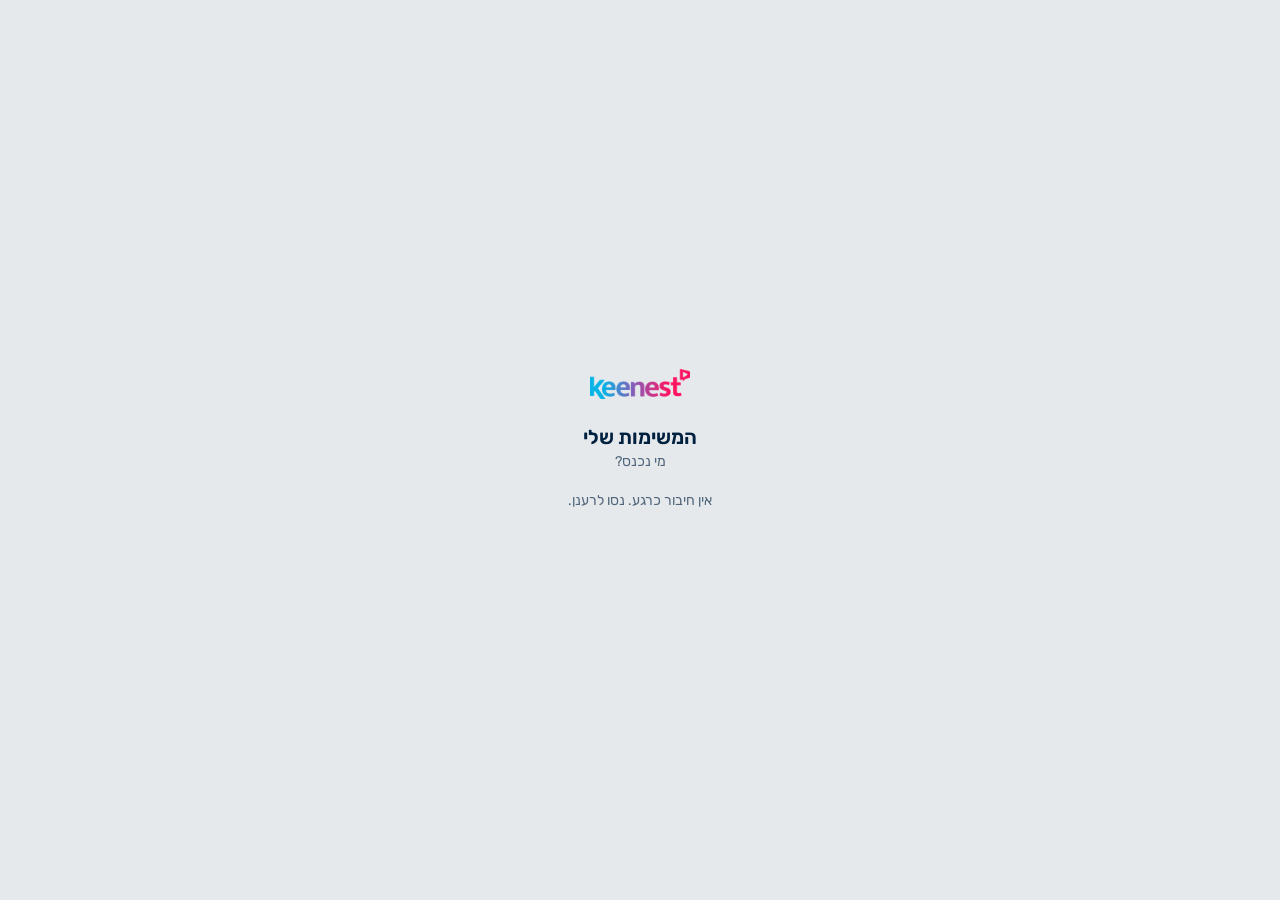
<file: mytasks/index.html>
<!DOCTYPE html>
<html class="v6" lang="he" dir="rtl">
<head>
<meta charset="utf-8">
<meta name="viewport" content="width=device-width,initial-scale=1,maximum-scale=1,user-scalable=no,viewport-fit=cover">
<title>המשימות שלי</title><link rel="manifest" href="manifest.webmanifest?v=2"><meta name="apple-mobile-web-app-capable" content="yes"><meta name="mobile-web-app-capable" content="yes"><meta name="apple-mobile-web-app-status-bar-style" content="default"><meta name="apple-mobile-web-app-title" content="המשימות שלי"><link rel="apple-touch-icon" sizes="180x180" href="icons/apple-180.png?v=1"><link rel="icon" type="image/png" href="icons/icon-192.png?v=1">
<link rel="preconnect" href="https://fonts.googleapis.com">
<link rel="stylesheet" href="https://fonts.googleapis.com/css2?family=Rubik:wght@300;400;500;600;700&display=swap">
<style>
:root{
  --blue:#06B3E5;--navy:#00203F;--gray:#E6E9EC;--graphite:#2F2F2F;--fuchsia:#FA1664;
  --bg:#F6F7F9;--surface:#FFFFFF;--text:#00203F;--muted:#6B7A8C;--line:rgb(0 32 63 / .08);
  --sunk:rgb(0 32 63 / .05);--sel-bg:#00203F;--sel-fg:#fff;--seg-bg:rgb(0 32 63 / .06);--seg-on:#FFFFFF;
  --me:#00203F;--me-fg:#fff;
}
@media (prefers-color-scheme:dark){:root:not([data-theme=light]){
  --bg:#0B1724;--surface:#132435;--text:#EEF2F6;--muted:#8DA0B3;--line:rgb(255 255 255 / .08);
  --sunk:rgb(255 255 255 / .06);--sel-bg:#06B3E5;--sel-fg:#00203F;--seg-bg:rgb(255 255 255 / .07);--seg-on:#22384D;--me:#22384D;--me-fg:#EEF2F6}}
:root[data-theme=dark]{
  --bg:#0B1724;--surface:#132435;--text:#EEF2F6;--muted:#8DA0B3;--line:rgb(255 255 255 / .08);
  --sunk:rgb(255 255 255 / .06);--sel-bg:#06B3E5;--sel-fg:#00203F;--seg-bg:rgb(255 255 255 / .07);--seg-on:#22384D;--me:#22384D;--me-fg:#EEF2F6}
*{box-sizing:border-box;-webkit-tap-highlight-color:transparent}
[hidden]{display:none!important}
html,body{margin:0;background:var(--bg);color:var(--text);font-family:Heebo,system-ui,sans-serif;touch-action:manipulation}
body{padding:calc(env(safe-area-inset-top) + 14px) 18px calc(env(safe-area-inset-bottom) + 90px);max-width:640px;margin:0 auto;transition:background .3s,color .3s}
body.chat{padding-bottom:calc(env(safe-area-inset-bottom) + 120px)}
button{font:inherit;color:inherit;background:none;border:0;padding:0;cursor:pointer}
input,textarea,select{font:inherit;color:var(--text)}

/* top bar */
.top{display:flex;align-items:center;gap:12px;height:44px;margin-bottom:14px}
.top .ttl{flex:1;min-width:0}
.top h1{margin:0;font-size:24px;font-weight:800;line-height:1.1;white-space:nowrap;overflow:hidden;text-overflow:ellipsis}
.top .date{font-size:13px;color:var(--muted);margin-top:2px}
.rnd,.back{width:44px;height:44px;border-radius:50%;display:grid;place-items:center;background:var(--sunk);flex:none}
.rnd svg,.back svg{width:20px;height:20px}

/* segmented */
.seg{display:flex;background:var(--seg-bg);border-radius:999px;padding:4px;height:44px;margin-bottom:14px}
.seg>button{flex:1;border-radius:999px;font-size:15px;font-weight:600;color:var(--muted)}
.seg>button[aria-pressed=true]{background:var(--seg-on);color:var(--text);box-shadow:0 1px 4px rgb(0 20 40 / .1)}

/* summary */
.sum{display:flex;align-items:baseline;gap:8px;margin:4px 2px 14px}
.sum b{font-size:40px;font-weight:800;line-height:1;color:var(--blue)}
.sum span{font-size:15px;color:var(--muted)}
.sum i{font-style:normal;font-size:13px;color:var(--muted);margin-inline-start:auto}

/* section headings */
.sh{display:flex;align-items:center;gap:8px;margin:22px 2px 6px;min-height:24px}
.sh h2{margin:0;font-size:13px;font-weight:700;color:var(--muted);display:flex;align-items:center;gap:7px;flex:1;min-width:0}
.sh h2::before{content:"";width:5px;height:5px;border-radius:50%;background:var(--muted);opacity:.8;flex:none}
.srtw{position:relative;max-width:62%;display:flex}
.srt{display:flex;align-items:center;gap:6px;color:var(--blue);font-size:13px;font-weight:600;min-width:0}
.srt>span{white-space:nowrap;overflow:hidden;text-overflow:ellipsis}
.srt svg{width:16px;height:16px;flex:none}
.lnk{color:var(--blue);font-size:13px;font-weight:600}

/* rows */
.list{position:relative}
.row{position:relative;border-bottom:1px solid var(--line);overflow:hidden}
.xwrap .row:active{background:none!important}
.row:last-child{border-bottom:0}
.sw{position:relative;z-index:1;display:flex;align-items:center;gap:12px;min-height:58px;padding:8px 2px;background:var(--bg);touch-action:pan-y}
.swbg{position:absolute;inset:0;display:flex;justify-content:space-between;align-items:stretch;z-index:0}
.swbg button{width:88px;font-size:14px;font-weight:700;color:#fff}
.swbg .sw-dup{background:var(--blue)}
.swbg .sw-del{background:var(--fuchsia)}
.ck{width:26px;height:26px;border-radius:50%;border:2px solid rgb(127 140 160 / .55);flex:none;display:grid;place-items:center;transition:background .25s,border-color .25s}
.ck svg{width:14px;height:14px;opacity:0;color:#fff}
.ck.on{background:var(--blue);border-color:var(--blue)}.ck.on svg{opacity:1}
.ck.drop{border-style:dashed}
.tx{flex:1;min-width:0;cursor:pointer}
.t1{font-size:16px;font-weight:500;line-height:1.35}
.done .t1,.dropped .t1{color:var(--muted);text-decoration:line-through;text-decoration-color:rgb(127 140 160 / .6)}
.t2{font-size:12.5px;color:var(--muted);margin-top:2px;white-space:nowrap;overflow:hidden;text-overflow:ellipsis}
.t2 .late{color:var(--fuchsia);font-weight:600}
.t2 .fut{color:var(--blue);font-weight:600}
.when{width:26px;height:26px;display:grid;place-items:center;flex:none;color:rgb(127 140 160 / .6)}
.when svg{width:20px;height:20px}
.when.on{color:var(--blue)}

/* inline task panel */
.xwrap{border-bottom:1px solid var(--line)}
.xwrap:last-child{border-bottom:0}
.xwrap>.row{border-bottom:0}
.xpn{padding:2px 2px 16px 40px}
[dir=rtl] .xpn{padding:2px 40px 16px 2px}
.chips{display:flex;gap:8px;flex-wrap:wrap}
.chp{height:40px;padding:0 14px;border-radius:999px;background:var(--sunk);font-size:14.5px;font-weight:600;display:flex;align-items:center;gap:6px}
.chp small{font-size:11.5px;color:var(--muted);font-weight:500}
.chp.on{background:var(--blue);color:#00203F}.chp.on small{color:#00203F}
.nd{display:flex;align-items:center;height:40px;border-radius:999px;background:var(--sunk);padding:0 4px 0 12px}
[dir=rtl] .nd{padding:0 12px 0 4px}
.nd span{font-size:14.5px;font-weight:600;white-space:nowrap}
.nd input{width:44px;height:32px;border:0;border-radius:999px;background:var(--bg);text-align:center;font-size:16px;outline:none;margin:0 6px}
.nd button{height:32px;padding:0 12px;border-radius:999px;background:var(--sel-bg);color:var(--sel-fg);font-size:13.5px;font-weight:700}
.ask{display:flex;gap:8px;margin-top:12px}
.ask input{flex:1;min-width:0;height:44px;border:0;border-radius:22px;background:var(--sunk);padding:0 16px;font-size:16px;outline:none}
.ask button{width:44px;height:44px;border-radius:50%;background:var(--sel-bg);color:var(--sel-fg);display:grid;place-items:center;flex:none}
.ask button svg{width:20px;height:20px}
.ask button:disabled{opacity:.4}
.xa{font-size:14.5px;line-height:1.5;margin-top:10px;white-space:pre-wrap}
.xa.wait{color:var(--muted)}
.xl{display:flex;gap:18px;margin-top:12px;font-size:13.5px;font-weight:600}
.xl button{color:var(--muted)}
.xl button.x{color:var(--fuchsia)}
.icons{display:flex;gap:8px;flex:none}
.icons .rnd.on{background:var(--sel-bg);color:var(--sel-fg)}

/* option-1 row */
.ring{width:22px;height:22px;border-radius:50%;border:1.5px solid rgb(127 140 160 / .32);flex:none;display:grid;place-items:center;transition:background .3s,border-color .3s}
.ring svg{width:12px;height:12px;color:#fff;opacity:0;transition:opacity .2s}
.done .ring{background:var(--blue);border-color:var(--blue)}.done .ring svg{opacity:1}
.dropped .ring{border-style:dashed}
.sw{align-items:flex-start!important}
.sw .ring{margin-top:2px}
.ic{display:flex;gap:2px;align-self:flex-end;margin-bottom:-4px;flex:none}
.ic button{width:30px;height:30px;border-radius:50%;display:grid;place-items:center;color:rgb(127 140 160 / .75);transition:background .25s,color .25s}
.ic button svg{width:17px;height:17px}
.ic button.on{background:var(--sunk);color:var(--blue)}
.ic .spk{color:#D97757}.ic .spk.on{color:#D97757}
.advl{display:flex;align-items:center;gap:6px;width:100%;padding:0 34px 10px 2px;font-size:13px;font-weight:600;color:#C2603F;text-align:start;position:relative;z-index:1;background:var(--bg)}
.advl .s svg{width:12px;height:12px;display:block}
.advl .a{flex:1;min-width:0;white-space:nowrap;overflow:hidden;text-overflow:ellipsis}
.advl>svg{width:13px;height:13px;transition:transform .3s;color:var(--muted)}
.advl.on>svg{transform:rotate(-90deg)}
.pvhost{position:relative;z-index:6}
.pvw{position:relative;height:0}
.pv{position:absolute;left:2px;top:-10px;z-index:8;background:var(--surface);border-radius:16px;box-shadow:0 12px 34px rgb(0 10 25 / .22);padding:10px;display:flex;flex-direction:column;gap:8px;min-width:250px;max-width:calc(100% - 4px);transform-origin:top left;animation:iosMenu .38s var(--ios-move,ease) both}
.pv .q{font-size:12.5px;font-weight:700;color:var(--muted);padding:0 4px}
.pv .chp{height:38px}
.pv .nd{height:38px;gap:6px}
.pv .nd input{margin:0}
.pvl{display:flex;gap:16px;padding:2px 4px 0;font-size:13px;font-weight:600}
.pvl button{color:var(--muted)}.pvl button.x{color:var(--fuchsia)}
.xpn{padding:0 34px 14px 2px!important}
.advb{margin-top:8px;height:36px;padding:0 14px;border-radius:999px;background:rgb(217 119 87 / .12);color:#C2603F;font-weight:700;font-size:13.5px;display:inline-flex;align-items:center;gap:6px}
.advb svg{width:14px;height:14px}
.draft{background:var(--sunk);border-radius:14px;padding:11px 13px;font-size:14px;line-height:1.55;white-space:pre-wrap}
.th{display:flex;align-items:baseline;gap:8px;margin:24px 2px 2px}
.thn{font-size:15px;font-weight:800;color:var(--text);text-align:start}
.thc{font-size:11.5px;color:var(--muted);font-weight:500}
.nb{font-style:normal;display:inline-grid;place-items:center;min-width:18px;height:18px;padding:0 5px;border-radius:999px;background:var(--fuchsia);color:#fff;font-size:11px;font-weight:700;margin-inline-start:4px;vertical-align:1px}
.sgr{display:flex;align-items:center;gap:8px;padding:10px 2px;border-bottom:1px solid var(--line)}
.sgr:last-child{border-bottom:0}
.sgr button{height:34px;padding:0 13px;border-radius:999px;font-size:13px;font-weight:700;flex:none}
.sgr .sa{background:var(--sel-bg);color:var(--sel-fg)}.sgr .sb{background:var(--sunk);color:var(--muted)}

/* topic rows */
.tp{display:flex;align-items:center;gap:12px;min-height:56px;padding:8px 2px;border-bottom:1px solid var(--line);cursor:pointer;border-radius:10px;transition:background-color .2s}
.tp:last-child{border-bottom:0}
.tp .nm{flex:1;min-width:0;font-size:16px;font-weight:600;white-space:nowrap;overflow:hidden;text-overflow:ellipsis}
.tp .ct{font-size:14px;font-weight:700;color:var(--blue);min-width:22px;text-align:center}
.tp .ct.zero{color:var(--muted);font-weight:500}
.tp .chev{width:16px;height:16px;color:var(--muted);flex:none}

/* wide buttons */
.wide{display:flex;align-items:center;justify-content:center;gap:6px;width:100%;height:44px;border-radius:999px;background:var(--sel-bg);color:var(--sel-fg);font-size:15px;font-weight:700;margin:4px 0 0}
.wide.soft{background:var(--sunk);color:var(--text)}
.fold{display:flex;align-items:center;gap:6px;color:var(--muted);font-size:13px;font-weight:600;margin:22px 2px 6px;height:24px}
.fold svg{width:14px;height:14px;transition:transform .3s}
.fold.open svg{transform:rotate(-90deg)}
.empty{color:var(--muted);font-size:15px;padding:14px 2px}
.note{color:var(--muted);font-size:14px;line-height:1.5;margin:-4px 2px 10px;white-space:pre-wrap}

/* menu */
.menu{position:absolute;top:28px;left:0;z-index:20;background:var(--surface);border-radius:14px;box-shadow:0 12px 34px rgb(0 10 25 / .22);padding:6px;min-width:200px;max-width:280px;max-height:60vh;overflow:auto}
.menu button{display:block;width:100%;text-align:right;direction:rtl;padding:10px 12px;border-radius:9px;font-size:14.5px;font-weight:500;color:var(--text);white-space:nowrap;overflow:hidden;text-overflow:ellipsis}
.menu button.cat{font-weight:700}
.menu button.sub{padding-inline-start:24px;color:var(--muted)}
.menu button.on{color:var(--blue);font-weight:700}
.menu hr{border:0;border-top:1px solid var(--line);margin:4px 6px}

/* popup */
#layer .scrim{position:fixed;inset:0;background:rgb(0 10 25 / .4);z-index:50}
.pop{position:fixed;z-index:51;width:min(420px,calc(100vw - 32px));background:var(--surface);border-radius:22px;padding:18px;display:flex;flex-direction:column;gap:14px;max-height:calc(100vh - 60px);overflow:auto}
.pop h3{margin:0;font-size:17px;font-weight:800}
.fld{display:flex;flex-direction:column;gap:6px}
.fld label{font-size:12.5px;color:var(--muted);font-weight:600}
.fld textarea,.fld input,.fld select{width:100%;border:0;border-radius:14px;background:var(--sunk);padding:12px 14px;font-size:16px;outline:none;resize:none}
.fld select{-webkit-appearance:none;appearance:none;height:46px;padding:0 14px}
.btns{display:flex;gap:8px}
.bp{background:var(--sel-bg);color:var(--sel-fg)}
.bs{background:var(--sunk)}
.bred{color:var(--fuchsia)}
.btns:not(.kd-hasp) .bred{background:var(--fuchsia);color:#fff}
/* when picker */
.opts{display:grid;grid-template-columns:1fr 1fr;gap:8px}
.opt{height:48px;border-radius:14px;background:var(--sunk);display:flex;flex-direction:column;align-items:center;justify-content:center;font-size:15px;font-weight:600;line-height:1.15}
.opt small{font-size:11.5px;color:var(--muted);font-weight:500}
.opt.on{background:var(--blue);color:#00203F}.opt.on small{color:#00203F}
.dd{display:flex;gap:8px;align-items:center}
.dd input{flex:1;min-width:0;height:48px;border:0;border-radius:14px;background:var(--sunk);padding:0 14px;font-size:16px;outline:none}
.dd button{height:48px;padding:0 18px;border-radius:14px;background:var(--sel-bg);color:var(--sel-fg);font-weight:700;font-size:15px;flex:none}
.plain{display:flex;gap:8px}
.plain button{flex:1;height:44px;border-radius:999px;font-size:14.5px;font-weight:600;background:var(--sunk)}
.plain button.x{color:var(--fuchsia)}

/* chat */
.msgs{display:flex;flex-direction:column;gap:14px;margin-top:6px}
.me{align-self:flex-start;max-width:85%;background:var(--me);color:var(--me-fg);padding:10px 14px;border-radius:18px;font-size:15.5px;line-height:1.45;white-space:pre-wrap}
.ai{align-self:stretch;font-size:15.5px;line-height:1.55;white-space:pre-wrap}
.ai.wait{color:var(--muted)}
.chg{margin-top:10px;border-top:1px solid var(--line)}
.chg div{display:flex;gap:10px;padding:9px 2px;border-bottom:1px solid var(--line);font-size:14.5px;line-height:1.4}
.chg div b{flex:none;width:18px;text-align:center;color:var(--blue);font-weight:800}
.chg div b.r{color:var(--fuchsia)}
.chg div span{flex:1;min-width:0}
.chg div em{font-style:normal;color:var(--muted);font-size:12.5px;display:block}
.chgb{display:flex;gap:8px;margin-top:10px}
.chgb .wide{margin:0;flex:1}
.chgb .no{flex:none;padding:0 18px;height:44px;border-radius:999px;background:var(--sunk);font-weight:600}
.applied{margin-top:8px;font-size:13px;color:var(--blue);font-weight:700}
#composer{position:fixed;left:0;right:0;bottom:0;z-index:30;background:var(--bg);padding:10px 18px calc(env(safe-area-inset-bottom) + 12px);border-top:1px solid var(--line)}
#composer .in{max-width:604px;margin:0 auto;display:flex;align-items:flex-end;gap:8px}
#composer textarea{flex:1;min-width:0;min-height:44px;max-height:140px;border:0;border-radius:22px;background:var(--sunk);padding:11px 16px;font-size:16px;line-height:22px;outline:none;resize:none;display:block}
#composer button{width:44px;height:44px;border-radius:50%;display:grid;place-items:center;flex:none}
#composer .send{background:var(--sel-bg);color:var(--sel-fg)}
#composer .send:disabled{opacity:.4}
#composer .mic{background:var(--sunk)}
#composer .mic.on{background:var(--fuchsia);color:#fff}
#composer svg{width:20px;height:20px}

/* toast */
.toast{position:fixed;bottom:calc(env(safe-area-inset-bottom) + 22px);z-index:60;background:#FFF0A6;color:#00203F;border-radius:999px;padding:11px 20px;font-size:14.5px;font-weight:600;display:flex;align-items:center;gap:14px;box-shadow:0 8px 24px rgb(0 10 25 / .18);white-space:nowrap}
body.chat .toast{bottom:calc(env(safe-area-inset-bottom) + 84px)}
.toast button{color:#0590B8;font-weight:800}
/* ===== look: direction 5 — clean light blue ===== */
:root{
  --bg:#F4F9FC;--bg2:#E6F3FA;--surface:#FFFFFF;--text:#16222E;--muted:#7A8896;--line:#E8EEF3;--sunk:#F0F4F7;
  --blue:#2B9FD9;--blue2:#58B8EA;--blueD:#1B6E9E;--soft:#E3F2FA;--chip:#F0F4F7;--chip-line:#E3EAF0;
  --sel-bg:#16222E;--sel-fg:#fff;--me:#2B9FD9;--me-fg:#fff;--shadow:0 6px 18px rgb(30 120 180 / .07);
  --grad:linear-gradient(160deg,#5EC0EE,#2B93D1);--font:"Rubik",system-ui,-apple-system,"Segoe UI",Arial,sans-serif;
}
@media (prefers-color-scheme:dark){:root:not([data-theme=light]){
  --bg:#0D1620;--bg2:#10202D;--surface:#16222E;--text:#EAF2F8;--muted:#8FA2B3;--line:#22313F;--sunk:#1C2B39;
  --soft:#16384D;--chip:#1C2B39;--chip-line:#273849;--sel-bg:#58B8EA;--sel-fg:#0D1620;--shadow:0 6px 18px rgb(0 0 0 / .3);--blueD:#8BD3F5}}
:root[data-theme=dark]{
  --bg:#0D1620;--bg2:#10202D;--surface:#16222E;--text:#EAF2F8;--muted:#8FA2B3;--line:#22313F;--sunk:#1C2B39;
  --soft:#16384D;--chip:#1C2B39;--chip-line:#273849;--sel-bg:#58B8EA;--sel-fg:#0D1620;--shadow:0 6px 18px rgb(0 0 0 / .3);--blueD:#8BD3F5}
html,body{font-family:var(--font);height:100%;overflow:hidden;overscroll-behavior:none}
body{padding:0!important;max-width:none!important;margin:0;background:linear-gradient(180deg,var(--bg2) 0%,var(--bg) 35%,var(--bg))}
input,textarea,select,button{font-family:var(--font)}
.shell{height:100vh;height:100dvh;display:flex;flex-direction:column}
#paper{flex:1;min-height:0;overflow-y:auto;-webkit-overflow-scrolling:touch;overscroll-behavior:contain;scrollbar-width:none;padding:calc(env(safe-area-inset-top,0px) + 14px) 0 calc(env(safe-area-inset-bottom,0px) + 110px)}
#paper::-webkit-scrollbar{display:none}
body.chat #paper{padding-bottom:calc(env(safe-area-inset-bottom,0px) + 190px)}
.col{max-width:560px;margin:0 auto;padding:0 16px}
#view{padding:0}
.f1{flex:1;min-width:0}
/* top */
.tp{display:flex;align-items:center;gap:10px;background:rgb(255 255 255 / .7);border-radius:24px;padding:8px 10px;box-shadow:var(--shadow)}
:root[data-theme=dark] .tp{background:rgb(255 255 255 / .05)}
@media (prefers-color-scheme:dark){:root:not([data-theme=light]) .tp{background:rgb(255 255 255 / .05)}}
.tp .av{width:44px;height:44px;border-radius:50%;background:var(--grad);color:#fff;display:grid;place-items:center;font-weight:600;font-size:17px;flex:none}
.tp .l1{font-size:12.5px;color:var(--muted)}.tp .l2{font-size:16px;font-weight:500}
.tp .rb{width:44px;height:44px;border-radius:50%;background:var(--surface);display:grid;place-items:center;box-shadow:0 4px 12px rgb(30 120 180 / .1);flex:none;color:var(--text)}
.tp .rb svg{width:19px;height:19px}
/* summary + search */
.rem{margin-top:14px;border-radius:26px;background:linear-gradient(180deg,#D6EDF9,#E7F4FB);padding:14px}
:root[data-theme=dark] .rem{background:linear-gradient(180deg,#14324A,#12293B)}
@media (prefers-color-scheme:dark){:root:not([data-theme=light]) .rem{background:linear-gradient(180deg,#14324A,#12293B)}}
.rrow{display:flex;align-items:center;gap:10px;margin-bottom:12px}
.rrow .em{font-size:26px}
.rrow b{font-size:16px;font-weight:500;display:block}.rrow small{font-size:12.5px;color:var(--muted)}
.dg{display:flex;gap:4px;direction:ltr;align-items:center}
.dg span{min-width:26px;height:34px;padding:0 4px;border-radius:9px;background:var(--surface);display:grid;place-items:center;font-size:17px;font-weight:500}
.dg .sl{background:none;min-width:8px;color:var(--muted)}
.sr{height:50px;border-radius:16px;background:var(--surface);display:flex;align-items:center;gap:10px;padding:0 6px 0 14px;box-shadow:0 4px 14px rgb(30 120 180 / .06);color:var(--muted)}
.sr>svg{width:19px;height:19px;flex:none}
.sr input{flex:1;min-width:0;border:0;background:none;outline:none;font-size:16px;color:var(--text);height:100%}
.sr .fb{width:38px;height:38px;border-radius:12px;background:var(--soft);display:grid;place-items:center;color:var(--blue)}
.sr .fb.on{background:var(--blue);color:#fff}
.sr .fb svg{width:19px;height:19px}
.srtw{position:relative}
.menu{top:46px;left:0}
.menu .mc{font-size:11.5px;color:var(--muted);font-weight:600;padding:8px 12px 2px}
.chips{display:flex;gap:8px;margin-top:12px;overflow-x:auto;scrollbar-width:none}
.chips::-webkit-scrollbar{display:none}
.chips button{flex:none;height:40px;padding:0 16px;border-radius:14px;background:var(--surface);font-size:14.5px;color:var(--muted)}
.chips button.on{background:linear-gradient(180deg,var(--blue2),var(--blue));color:#fff}
.fnote{display:inline-flex;align-items:center;gap:6px;margin-top:10px;font-size:13px;color:var(--blueD);background:var(--surface);border-radius:999px;padding:4px 6px 4px 12px}
.fnote button{width:22px;height:22px;display:grid;place-items:center}.fnote svg{width:14px;height:14px}
/* headings */
.hd{display:flex;align-items:center;justify-content:space-between;margin:22px 4px 10px}
.hd b{font-size:16px;font-weight:500}.hd span{font-size:13px;color:var(--muted)}
.hd .lk{color:var(--blue);font-size:13.5px}
.cat{font-size:12.5px;color:var(--muted);margin:16px 4px 8px}
/* cards */
.list{display:flex;flex-direction:column;gap:10px}
.row{position:relative;border-radius:22px;overflow:hidden;border:0!important}
.post,.xwrap.post{background:var(--surface);box-shadow:var(--shadow)}
.xwrap{border-radius:22px;overflow:hidden;border:0!important}
.xwrap>.row{border-radius:0}
.sw{position:relative;z-index:1;background:inherit;padding:14px!important;display:block!important;min-height:0!important}
.post .sw,.xwrap.post .sw{background:var(--surface)}
.swbg button{width:88px}
.swbg{border-radius:22px;overflow:hidden}
.rr{display:flex;align-items:flex-start;gap:12px}
.ring{width:24px;height:24px;border-radius:50%;border:1.5px solid #C6D6E2;flex:none;display:grid;place-items:center;margin-top:1px;transition:background .3s,border-color .3s}
.ring svg{width:12px;height:12px;color:#fff;opacity:0}
.done .ring{background:var(--blue);border-color:var(--blue)}.done .ring svg{opacity:1}
.dropped .ring{border-style:dashed}
.tx{flex:1;min-width:0;cursor:pointer}
.t1{font-size:16px;font-weight:500;line-height:1.35}
.done .t1,.dropped .t1{opacity:.45;text-decoration:line-through}
.t3{font-size:13px;opacity:.85;margin-top:3px;line-height:1.45}
.tg{display:flex;gap:6px;flex-wrap:wrap;margin:10px 0 0 0;padding-inline-start:36px}
.tg span{font-size:12px;padding:4px 10px;border-radius:999px;background:var(--chip);color:var(--muted)}
.tg .late{background:#FDE7EE;color:#D1245C}
.tg .fut{background:var(--soft);color:var(--blueD)}
.tg .adv{background:#FCEBE3;color:#C2603F}
:root[data-theme=dark] .tg .late{background:#3E1B27;color:#FF9DB9}:root[data-theme=dark] .tg .adv{background:#3A2418;color:#F3B497}
@media (prefers-color-scheme:dark){:root:not([data-theme=light]) .tg .late{background:#3E1B27;color:#FF9DB9}:root:not([data-theme=light]) .tg .adv{background:#3A2418;color:#F3B497}}
/* featured blue card */
.rec,.xwrap.rec{background:var(--grad);color:#fff;box-shadow:0 14px 30px rgb(40 150 210 / .3)}
.rec .sw,.xwrap.rec .sw{background:transparent}
.fh{display:flex;align-items:center;gap:10px;margin-bottom:12px}
.fh .lg{width:44px;height:44px;border-radius:50%;background:#fff;color:var(--blue);display:grid;place-items:center;flex:none}
.fh .lg svg{width:20px;height:20px}
.fh b{display:block;font-size:15px;font-weight:500}.fh small{font-size:12.5px;opacity:.85}
.rec .t1,.xwrap.rec .t1{font-size:19px}
.rec .ring,.xwrap.rec .ring{border-color:rgb(255 255 255 / .7)}
.rec.done .ring,.xwrap.rec.done .ring{background:#fff}.rec.done .ring svg{color:var(--blue)}
.fa{display:flex;align-items:flex-end;justify-content:space-between;gap:8px;margin-top:4px}
.fa .tg{padding:0}.rec .tg span{background:rgb(255 255 255 / .22)!important;color:#fff!important}
.go{display:inline-flex;align-items:center;gap:4px;font-size:14px;font-weight:500;color:#fff;flex:none;margin-inline-start:auto}
.go svg{width:16px;height:16px}
/* detail */
.xpn{padding:0 14px 16px 14px!important}
.xwrap.rec .xpn{color:#fff}
.note{font-size:14px;line-height:1.55;margin:0 0 10px}
.lbl{font-size:11.5px;font-weight:600;opacity:.75;margin:12px 0 6px;display:flex;align-items:center;gap:5px}
.lbl svg{width:12px;height:12px;color:#D97757}
.xwrap.rec .lbl svg{color:#fff}
.draft{background:var(--sunk);border-radius:16px;padding:11px 13px;font-size:14px;line-height:1.55;white-space:pre-wrap}
.xwrap.rec .draft{background:rgb(255 255 255 / .18)}
.xa{font-size:14px;line-height:1.5;margin-top:6px;white-space:pre-wrap}
.xa.wait{opacity:.6}
.mini{display:flex;gap:14px;margin-top:8px}
.mini button{display:flex;align-items:center;gap:4px;font-size:13px;opacity:.7}
.mini svg{width:14px;height:14px}
.ask{display:flex;gap:8px;margin-top:12px}
.ask input{flex:1;min-width:0;height:46px;border:0;border-radius:23px;background:var(--sunk);padding:0 16px;font-size:16px;outline:none;color:var(--text)}
.xwrap.rec .ask input{background:rgb(255 255 255 / .92);color:#16222E}
.ask button{width:46px;height:46px;border-radius:50%;background:var(--grad);color:#fff;display:grid;place-items:center;flex:none}
.xwrap.rec .ask button{background:#fff;color:var(--blue)}
.ask button svg{width:20px;height:20px}.ask button:disabled{opacity:.4}
.acts{display:flex;gap:6px;flex-wrap:wrap;margin-top:12px}
.acts button{height:36px;padding:0 13px;border-radius:12px;background:var(--chip);font-size:13.5px;font-weight:500;display:flex;align-items:center;gap:6px;color:var(--text)}
.acts button svg{width:15px;height:15px}
.acts .sp{background:#FCEBE3;color:#C2603F}.acts .x{color:#D1245C;background:none}
.acts button.on{background:var(--soft);color:var(--blueD)}
.xwrap.rec .acts button{background:rgb(255 255 255 / .2);color:#fff}.xwrap.rec .acts .x{background:none;color:#fff;opacity:.8}
.ppw{margin-top:12px}
.ppw .q{font-size:12.5px;font-weight:600;opacity:.75;margin-bottom:6px}
.chips2{display:flex;gap:6px;flex-wrap:wrap}
.chp{height:38px;padding:0 14px;border-radius:12px;background:var(--soft);color:var(--blueD);font-size:14px;font-weight:500}
.xwrap.rec .chp{background:#fff;color:var(--blue)}
.nd{display:flex;align-items:center;gap:6px;height:38px;border-radius:12px;background:var(--soft);padding:0 4px 0 12px;font-size:14px;font-weight:500;color:var(--blueD);border:0}
[dir=rtl] .nd{padding:0 12px 0 4px}
.xwrap.rec .nd{background:#fff;color:var(--blue)}
.nd input{width:44px;height:30px;border:0;border-radius:9px;background:var(--surface);text-align:center;font-size:16px;outline:none;color:var(--text);margin:0}
.nd button{height:30px;padding:0 11px;border-radius:9px;background:var(--blue);color:#fff;font-size:13px;font-weight:600}
.lnk2{font-size:13px;opacity:.75;margin-top:8px}
.chg{margin-top:8px}
.chg div{display:flex;gap:8px;padding:7px 0;font-size:13.5px;border-bottom:1px solid var(--line)}
.chg div b{width:14px;text-align:center;color:var(--blue)}.chg div b.r{color:#D1245C}
.chg div em{font-style:normal;opacity:.65;font-size:12px;display:block}
.chgb{display:flex;gap:8px;margin-top:10px}
.chgb .wide{flex:1;height:42px;border-radius:14px;background:var(--grad);color:#fff;font-weight:500;margin:0}
.xwrap.rec .chgb .wide{background:#fff;color:var(--blue)}
.chgb .no{height:42px;padding:0 16px;border-radius:14px;background:var(--chip);color:var(--text)}
/* topics */
.tps{display:flex;flex-direction:column;gap:8px}
.tpc{display:flex;align-items:center;gap:8px;background:var(--surface);border-radius:20px;padding:6px 6px 6px 14px;box-shadow:var(--shadow)}
[dir=rtl] .tpc{padding:6px 14px 6px 6px}
.tpc .f1{text-align:start;padding:8px 0}
.tpc b{display:block;font-size:15.5px;font-weight:500}.tpc small{font-size:12.5px;color:var(--muted)}
.tpc .ed{width:40px;height:40px;border-radius:12px;background:var(--chip);display:grid;place-items:center;color:var(--muted)}
.tpc .ed svg{width:17px;height:17px}
.wide{height:52px;border-radius:16px;font-weight:500}
.wide.soft{background:var(--surface);color:var(--blue);border:0;box-shadow:var(--shadow)}
/* suggestions + chat */
.sgr{display:flex;align-items:center;gap:8px;background:var(--surface);border-radius:20px;padding:12px 14px;box-shadow:var(--shadow)}
.sgr .t1{font-size:15px}.sgr .t2{font-size:12px;color:var(--muted);margin-top:2px}
.sgr button{height:34px;padding:0 13px;border-radius:11px;font-size:13px;font-weight:600;flex:none}
.sgr .sa{background:var(--blue);color:#fff}.sgr .sb{background:var(--chip);color:var(--muted)}
.msgs{display:flex;flex-direction:column;gap:12px}
.me{align-self:flex-start;max-width:85%;background:var(--grad);color:#fff;padding:10px 14px;border-radius:18px;font-size:15px;line-height:1.45;white-space:pre-wrap}
.ai{background:var(--surface);border-radius:20px;padding:12px 14px;font-size:15px;line-height:1.55;white-space:pre-wrap;box-shadow:var(--shadow)}
.ai.wait{color:var(--muted)}
.applied{margin-top:8px;font-size:13px;color:var(--blue);font-weight:600}
#composer{bottom:calc(env(safe-area-inset-bottom,0px) + 88px)!important;background:transparent!important;border:0!important;padding:0 16px!important}
#composer textarea{background:var(--surface)!important;box-shadow:var(--shadow);border-radius:24px!important}
#composer .send{background:var(--grad)!important;color:#fff!important}
/* empty, fold */
.empty{color:var(--muted);font-size:15px;padding:16px 4px}
.fold{display:flex;align-items:center;gap:6px;color:var(--muted);font-size:13.5px;margin:22px 4px 10px}
.fold svg{width:14px;height:14px;transition:transform .3s}.fold.open svg{transform:rotate(-90deg)}
.chips{flex-wrap:nowrap!important}
.rec .sw,.xwrap.rec .sw{background:var(--grad)!important}
.xwrap.rec>.row .sw{background:transparent!important}
.hd[class*=tc-] b{padding:5px 13px;border-radius:999px;background:var(--chip);font-size:14.5px}
/* bottom nav */
.bnav{position:fixed;left:0;right:0;bottom:0;z-index:30;height:calc(82px + env(safe-area-inset-bottom,0px));padding-bottom:env(safe-area-inset-bottom,0px);display:flex;align-items:center;justify-content:space-around;background:linear-gradient(180deg,rgb(230 244 251 / .7),#E2F1FA);-webkit-backdrop-filter:blur(14px);backdrop-filter:blur(14px)}
:root[data-theme=dark] .bnav{background:linear-gradient(180deg,rgb(16 32 45 / .7),#10202D)}
@media (prefers-color-scheme:dark){:root:not([data-theme=light]) .bnav{background:linear-gradient(180deg,rgb(16 32 45 / .7),#10202D)}}
.bnav>button{position:relative;display:flex;flex-direction:column;align-items:center;gap:3px;font-size:11.5px;color:var(--muted);width:60px;font-weight:500!important}
.bnav>button svg{width:22px;height:22px}
.bnav>button.on{color:var(--blueD)}
.bnav .nb{position:absolute;top:-4px;right:12px;font-style:normal;min-width:17px;height:17px;border-radius:999px;background:#FA1664;color:#fff;font-size:10.5px;display:grid;place-items:center;padding:0 4px}
.bnav .hx{width:62px;height:62px;border-radius:22px;background:var(--grad);color:#fff;display:grid;place-items:center;box-shadow:0 10px 24px rgb(40 150 210 / .45);transform:rotate(45deg) translateY(-12px);flex:none}
.bnav .hx span{transform:rotate(-45deg);display:grid}
.bnav .hx svg{width:26px;height:26px}
.toast{bottom:calc(env(safe-area-inset-bottom,0px) + 98px)!important}
body.chat .toast{bottom:calc(env(safe-area-inset-bottom,0px) + 160px)!important}
/* ===== features ===== */
.hero{margin-top:14px}
.hero .rem{margin-top:0;border-radius:26px 26px 0 0;padding:18px 18px 16px;position:relative;z-index:1}
.hero .rrow{margin:0;min-height:44px}
.hero .rrow b{font-size:21px;font-weight:600;letter-spacing:-.2px}
.hero .rrow small{display:block;margin-top:2px;font-size:13px}
.rb2{width:44px;height:44px;border-radius:50%;background:rgb(255 255 255 / .55);display:grid;place-items:center;color:inherit;flex:none}
.rb2 svg{width:19px;height:19px}
.hero .sr{height:44px;box-shadow:none;background:rgb(255 255 255 / .75);padding:0 4px 0 14px}
.sx{width:36px;height:36px;border-radius:50%;display:grid;place-items:center;color:var(--muted)}.sx svg{width:16px;height:16px}
.milk2{display:flex;align-items:center;gap:8px;padding:10px 10px;border-radius:0 0 26px 26px;background:rgb(255 255 255 / .5);-webkit-backdrop-filter:blur(16px);backdrop-filter:blur(16px);box-shadow:0 10px 24px rgb(120 100 40 / .08);border:1px solid rgb(255 255 255 / .6);border-top:0}
.mseg{flex:1;display:flex;gap:4px;background:rgb(255 255 255 / .55);border-radius:16px;padding:4px;position:relative}
.mseg>button{flex:1;height:38px;border-radius:12px;font-size:14.5px;color:var(--muted);position:relative;z-index:1}
.mseg>button.on{background:var(--surface);color:var(--text);box-shadow:0 2px 8px rgb(0 0 0 / .08)}
.milk2 .fb{width:46px;height:46px;border-radius:16px;background:rgb(255 255 255 / .55);display:grid;place-items:center;color:var(--text)}
.milk2 .fb.on{background:var(--text);color:var(--surface)}.milk2 .fb svg{width:19px;height:19px}
/* topic tab on cards */
.tpx{display:none}
html[data-tv=a] .post .tpx{display:block;margin:-14px -14px 12px;padding:7px 16px;font-size:12.5px;font-weight:600;border-radius:22px 22px 0 0}
html[data-tv=b] .list{gap:34px}html[data-tv=b] .list{padding-top:24px}
html[data-tv=b] .post,html[data-tv=b] .xwrap.post,html[data-tv=b] .xwrap.post>.row{overflow:visible}
html[data-tv=b] .post .sw{border-radius:22px 0 22px 22px}
html[data-tv=b] .post .tpx{display:block;position:absolute;top:-26px;right:0;height:26px;padding:0 16px;line-height:28px;font-size:12.5px;font-weight:600;border-radius:14px 14px 0 0;background:var(--surface)!important}
html[data-tv=b] .post .tpx::before{content:"";position:absolute;bottom:0;left:-14px;width:14px;height:14px;background:radial-gradient(circle at 0 0,transparent 14px,var(--surface) 14.5px)}
html[data-tv=c] .list{gap:12px}
html[data-tv=c] .post .rr{padding-inline-start:0}
html[data-tv=c] .post .tpx{display:inline-flex;margin:0 0 10px;padding:0;font-size:12.5px;font-weight:600;background:none!important;align-items:center;gap:8px}
html[data-tv=c] .post .tpx::before{content:"";width:18px;height:2px;border-radius:2px;background:currentColor;opacity:.6}

.xwrap .swbg{display:none!important}

.tp .sy.spin svg{animation:spn 1.6s linear infinite}@keyframes spn{to{transform:rotate(-360deg)}}
.tp .l1{margin-top:1px}
.swap{height:32px;padding:0 13px;border-radius:999px;background:rgb(255 255 255 / .55);font-size:13px;font-weight:500;color:inherit;flex:none}
.why{display:flex;align-items:flex-start;gap:6px;font-size:13.5px;margin-top:6px;line-height:1.4;opacity:.85}.why .cl{width:14px;height:14px;margin-top:2px}
.nudge{background:rgb(242 107 58 / .1);border-radius:16px;padding:2px 12px 12px;margin-bottom:6px}
.nudge .acts{margin-top:6px}
.steps{display:flex;flex-direction:column;gap:2px}
.stp{display:flex;align-items:center;gap:10px;text-align:start;padding:7px 0;font-size:14.5px;color:inherit;width:100%}
.stp .ring{width:20px;height:20px;margin:0}.stp.done .f1{opacity:.45;text-decoration:line-through}
.tg .wt{background:#E8E3F5!important;color:#4B3A8C!important}:root[data-theme=dark] .tg .wt{background:#2E2650!important;color:#CFC4FF!important}@media (prefers-color-scheme:dark){:root:not([data-theme=light]) .tg .wt{background:#2E2650!important;color:#CFC4FF!important}}
.frow{display:flex;gap:8px;align-items:stretch}.frow textarea{flex:1;min-width:0}
.fmic{width:52px;border-radius:14px;background:var(--chip);display:grid;place-items:center;color:var(--text);flex:none}
.fmic svg{width:22px;height:22px}.fmic.on{background:#F26B3A;color:#fff}
.fai{font-size:12.5px;color:var(--muted);min-height:0;margin-top:4px}.fai:empty{display:none}
.pop.busy #fT{opacity:.5}
.wseg2{display:flex;gap:6px;background:var(--chip);border-radius:14px;padding:4px}
.wseg2 button{flex:1;height:36px;border-radius:10px;font-size:14px;color:var(--muted)}
.wseg2 button[aria-pressed=true]{background:var(--surface);color:var(--text);box-shadow:0 2px 6px rgb(0 0 0 / .08)}
.acts .cl{width:15px;height:15px}

/* stacked card behind (d = milky, e = tinted) */
html[data-tv=d] .list,html[data-tv=e] .list{gap:40px;padding-top:28px}
html[data-tv=d] .post,html[data-tv=e] .post,html[data-tv=d] .xwrap.post,html[data-tv=e] .xwrap.post,html[data-tv=d] .xwrap.post>.row,html[data-tv=e] .xwrap.post>.row{overflow:visible}
html[data-tv=d] .post .sw,html[data-tv=e] .post .sw,html[data-tv=d] .xwrap.post .sw,html[data-tv=e] .xwrap.post .sw{border-radius:22px}
html[data-tv=d] .xwrap.post,html[data-tv=e] .xwrap.post{border-radius:22px}
html[data-tv=d] .tpx,html[data-tv=e] .tpx{display:block;position:absolute;left:0;right:0;top:-28px;height:80px;border-radius:22px;padding:6px 18px 0;font-size:12.5px;font-weight:600;z-index:0;pointer-events:none;-webkit-backdrop-filter:blur(14px);backdrop-filter:blur(14px)}
html[data-tv=d] .tpx{background:rgb(255 255 255 / .45)!important;border:1px solid rgb(255 255 255 / .7);box-shadow:0 6px 18px rgb(120 100 40 / .06)}
html[data-tv=e] .tpx.tc-k{background:rgb(140 205 232 / .45)!important}html[data-tv=e] .tpx.tc-p{background:rgb(240 208 100 / .45)!important}
html[data-tv=d] .post .sw,html[data-tv=e] .post .sw{position:relative;z-index:1}
html[data-tv=d] .swbg,html[data-tv=e] .swbg{z-index:0;inset:2px!important}
:root[data-theme=dark][data-tv=d] .tpx{background:rgb(255 255 255 / .07)!important;border-color:rgb(255 255 255 / .1)}
:root[data-theme=dark][data-tv=e] .tpx.tc-k{background:rgb(60 130 160 / .35)!important}
:root[data-theme=dark][data-tv=e] .tpx.tc-p{background:rgb(150 120 30 / .35)!important}
@media (prefers-color-scheme:dark){:root:not([data-theme=light])[data-tv=d] .tpx{background:rgb(255 255 255 / .07)!important;border-color:rgb(255 255 255 / .1)}
:root:not([data-theme=light])[data-tv=e] .tpx.tc-k{background:rgb(60 130 160 / .35)!important}
:root:not([data-theme=light])[data-tv=e] .tpx.tc-p{background:rgb(150 120 30 / .35)!important}}
/* hero/tab colors */
.tpx.tc-k{background:#A7DAEE;color:#0B4A63}.tpx.tc-p{background:#F4D873;color:#5E4800}
html[data-tv=b] .tpx.tc-k,html[data-tv=c] .tpx.tc-k{color:#0B6E92}html[data-tv=b] .tpx.tc-p,html[data-tv=c] .tpx.tc-p{color:#8A6A00}
:root[data-theme=dark] .milk2{background:rgb(255 255 255 / .06);border-color:rgb(255 255 255 / .08);box-shadow:none}
:root[data-theme=dark] .mseg,:root[data-theme=dark] .milk2 .fb,:root[data-theme=dark] .rb2{background:rgb(255 255 255 / .08)}
:root[data-theme=dark] .hero .sr{background:rgb(255 255 255 / .1)}
:root[data-theme=dark] .tpx.tc-k{background:#1E4A5C;color:#A7DAEE}
:root[data-theme=dark] .tpx.tc-p{background:#4A3F12;color:#F4D873}
:root[data-theme=dark][data-tv=b] .tpx.tc-k,:root[data-theme=dark][data-tv=c] .tpx.tc-k{color:#A7DAEE}
:root[data-theme=dark][data-tv=b] .tpx.tc-p,:root[data-theme=dark][data-tv=c] .tpx.tc-p{color:#F4D873}
@media (prefers-color-scheme:dark){:root:not([data-theme=light]) .milk2{background:rgb(255 255 255 / .06);border-color:rgb(255 255 255 / .08);box-shadow:none}
:root:not([data-theme=light]) .mseg,:root:not([data-theme=light]) .milk2 .fb,:root:not([data-theme=light]) .rb2{background:rgb(255 255 255 / .08)}
:root:not([data-theme=light]) .hero .sr{background:rgb(255 255 255 / .1)}
:root:not([data-theme=light]) .tpx.tc-k{background:#1E4A5C;color:#A7DAEE}
:root:not([data-theme=light]) .tpx.tc-p{background:#4A3F12;color:#F4D873}
:root:not([data-theme=light])[data-tv=b] .tpx.tc-k,:root:not([data-theme=light])[data-tv=c] .tpx.tc-k{color:#A7DAEE}
:root:not([data-theme=light])[data-tv=b] .tpx.tc-p,:root:not([data-theme=light])[data-tv=c] .tpx.tc-p{color:#F4D873}}
/* ===== palette 2 + yellow wash ===== */
:root{--bg:#FBF3DC;--text:#121820;--muted:#7E8791;--blue:#0F1A26;--blueD:#0F1A26;--soft:#DCE1E7;--chip:#EEEAE0;--sunk:#EEEAE0;--surface:#fff;--grad:#9ED6EC;--sel-bg:#121820;--sel-fg:#fff}
body{background:#FBF3DC!important;color:#121820}
.tp{background:rgb(255 255 255 / .75)!important}
.rem{background:#B4E2AE!important;color:#0F1A26}.rem small{color:#0F1A26;opacity:.75}
.dg span{background:rgb(255 255 255 / .85)!important;color:#121820}
.bnav{background:rgb(255 251 238 / .92)!important}
.chips button{background:rgb(255 255 255 / .85)!important}
.chips .ch-all.on{background:#0F1A26!important;color:#fff!important}
.tg .tc-k{background:#A7DAEE!important;color:#0B4A63!important}.chips .ch-k.on,.hd.tc-k b{background:#A7DAEE!important;color:#0B4A63!important}.tg .tc-p{background:#F4D873!important;color:#5E4800!important}.chips .ch-p.on,.hd.tc-p b{background:#F4D873!important;color:#5E4800!important}.tg .tc-h{background:#B4E2AE!important;color:#245E1F!important}.chips .ch-h.on,.hd.tc-h b{background:#B4E2AE!important;color:#245E1F!important}.tg .tc-s{background:#FFBFA3!important;color:#A63C12!important}.chips .ch-s.on,.hd.tc-s b{background:#FFBFA3!important;color:#A63C12!important}
.rec,.xwrap.rec,.rec .sw,.xwrap.rec .sw{background:#9ED6EC!important;color:#0F1A26!important;box-shadow:0 12px 26px rgb(60 150 190 / .25)!important}
.xwrap.rec>.row .sw{background:transparent!important}
.rec .go,.xwrap.rec .xpn{color:#0F1A26!important}
.rec .tg span{background:rgb(255 255 255 / .38)!important;color:#0F1A26!important}
.rec .ring{border-color:#0F1A26!important;opacity:.75}
.fh .lg{background:#fff!important;color:#0F1A26!important}
.bnav .hx{background:#0F1A26!important;color:#fff!important;box-shadow:0 10px 24px rgb(15 26 38 / .35)!important}
.tp .av{background:#0F1A26!important;color:#fff!important}
.ring{border-color:#BFC6CE!important}.done .ring{background:#0F1A26!important;border-color:#0F1A26!important}
.ask button,.chgb .wide,.me,.nd button,.sgr .sa{background:#0F1A26!important;color:#fff!important}
.sr .fb,.chp,.nd{background:#DCE1E7!important;color:#0F1A26!important}
.hd .lk,.bnav>button.on{color:#0F1A26!important}
.tg .late{background:#FFC4AA!important;color:#C2410C!important}
.tg .adv,.acts .sp{background:#F4D873!important;color:#5E4800!important}
.bnav .nb{background:#F26B3A!important}
body{background:radial-gradient(120% 70% at 85% 0%,#FFE48A 0%,transparent 60%),radial-gradient(90% 60% at 0% 45%,#FFEDB0 0%,transparent 62%),linear-gradient(180deg,#FFF6D8,#FBF0D2)!important;background-attachment:fixed!important}

:root[data-theme=dark]{--bg:#0E141B;--text:#EAF0F5;--muted:#8E9AA6;--blue:#9ED6EC;--blueD:#9ED6EC;--soft:#22303C;--chip:#1D2731;--sunk:#1D2731;--surface:#17202A;--grad:#1E5269;--sel-bg:#EAF0F5;--sel-fg:#0E141B}
:root[data-theme=dark] body{background:#0E141B!important;color:#EAF0F5}
:root[data-theme=dark] .tp{background:rgb(255 255 255 / .75)!important}
:root[data-theme=dark] .rem{background:#1F4A2C!important;color:#EAF0F5}
:root[data-theme=dark] .rem small{color:#EAF0F5;opacity:.75}
:root[data-theme=dark] .dg span{background:rgb(255 255 255 / .85)!important;color:#EAF0F5}
:root[data-theme=dark] .bnav{background:rgb(20 26 32 / .92)!important}
:root[data-theme=dark] .chips button{background:rgb(255 255 255 / .85)!important}
:root[data-theme=dark] .chips .ch-all.on{background:#9ED6EC!important;color:#0F1A26!important}
:root[data-theme=dark] .tg .tc-k{background:#1E4A5C!important;color:#A7DAEE!important}
:root[data-theme=dark] .chips .ch-k.on,:root[data-theme=dark] .hd.tc-k b{background:#1E4A5C!important;color:#A7DAEE!important}
:root[data-theme=dark] .tg .tc-p{background:#4A3F12!important;color:#F4D873!important}
:root[data-theme=dark] .chips .ch-p.on,:root[data-theme=dark] .hd.tc-p b{background:#4A3F12!important;color:#F4D873!important}
:root[data-theme=dark] .tg .tc-h{background:#1F4A2C!important;color:#B4E2AE!important}
:root[data-theme=dark] .chips .ch-h.on,:root[data-theme=dark] .hd.tc-h b{background:#1F4A2C!important;color:#B4E2AE!important}
:root[data-theme=dark] .tg .tc-s{background:#4F2A1C!important;color:#FFBFA3!important}
:root[data-theme=dark] .chips .ch-s.on,:root[data-theme=dark] .hd.tc-s b{background:#4F2A1C!important;color:#FFBFA3!important}
:root[data-theme=dark] .rec,:root[data-theme=dark] .xwrap.rec,:root[data-theme=dark] .rec .sw,:root[data-theme=dark] .xwrap.rec .sw{background:#1E5269!important;color:#EAF6FB!important;box-shadow:0 12px 26px rgb(0 0 0 / .35)!important}
:root[data-theme=dark] .xwrap.rec>.row .sw{background:transparent!important}
:root[data-theme=dark] .rec .go,:root[data-theme=dark] .xwrap.rec .xpn{color:#EAF6FB!important}
:root[data-theme=dark] .rec .tg span{background:rgb(255 255 255 / .38)!important;color:#EAF6FB!important}
:root[data-theme=dark] .rec .ring{border-color:#EAF6FB!important;opacity:.75}
:root[data-theme=dark] .fh .lg{background:#fff!important;color:#1E5269!important}
:root[data-theme=dark] .bnav .hx{background:#9ED6EC!important;color:#0F1A26!important;box-shadow:0 10px 24px rgb(0 0 0 / .4)!important}
:root[data-theme=dark] .tp .av{background:#9ED6EC!important;color:#0F1A26!important}
:root[data-theme=dark] .ring{border-color:#4A5866!important}
:root[data-theme=dark] .done .ring{background:#9ED6EC!important;border-color:#9ED6EC!important}
:root[data-theme=dark] .ask button,:root[data-theme=dark] .chgb .wide,:root[data-theme=dark] .me,:root[data-theme=dark] .nd button,:root[data-theme=dark] .sgr .sa{background:#9ED6EC!important;color:#0F1A26!important}
:root[data-theme=dark] .sr .fb,:root[data-theme=dark] .chp,:root[data-theme=dark] .nd{background:#22303C!important;color:#9ED6EC!important}
:root[data-theme=dark] .hd .lk,:root[data-theme=dark] .bnav>button.on{color:#9ED6EC!important}
:root[data-theme=dark] .tg .late{background:#4F2A1C!important;color:#FFB08F!important}
:root[data-theme=dark] .tg .adv,:root[data-theme=dark] .acts .sp{background:#4A3F12!important;color:#F4D873!important}
:root[data-theme=dark] .bnav .nb{background:#F26B3A!important}
:root[data-theme=dark] body{background:radial-gradient(120% 70% at 85% 0%,#3A3014 0%,transparent 60%),linear-gradient(180deg,#141A20,#0E141B)!important;background-attachment:fixed!important}
:root[data-theme=dark] .tp{background:rgb(255 255 255 / .06)!important}
:root[data-theme=dark] .dg span{background:rgb(255 255 255 / .1)!important}
:root[data-theme=dark] .chips button{background:rgb(255 255 255 / .08)!important}
@media (prefers-color-scheme:dark){
:root:not([data-theme=light]){--bg:#0E141B;--text:#EAF0F5;--muted:#8E9AA6;--blue:#9ED6EC;--blueD:#9ED6EC;--soft:#22303C;--chip:#1D2731;--sunk:#1D2731;--surface:#17202A;--grad:#1E5269;--sel-bg:#EAF0F5;--sel-fg:#0E141B}
:root:not([data-theme=light]) body{background:#0E141B!important;color:#EAF0F5}
:root:not([data-theme=light]) .tp{background:rgb(255 255 255 / .75)!important}
:root:not([data-theme=light]) .rem{background:#1F4A2C!important;color:#EAF0F5}
:root:not([data-theme=light]) .rem small{color:#EAF0F5;opacity:.75}
:root:not([data-theme=light]) .dg span{background:rgb(255 255 255 / .85)!important;color:#EAF0F5}
:root:not([data-theme=light]) .bnav{background:rgb(20 26 32 / .92)!important}
:root:not([data-theme=light]) .chips button{background:rgb(255 255 255 / .85)!important}
:root:not([data-theme=light]) .chips .ch-all.on{background:#9ED6EC!important;color:#0F1A26!important}
:root:not([data-theme=light]) .tg .tc-k{background:#1E4A5C!important;color:#A7DAEE!important}
:root:not([data-theme=light]) .chips .ch-k.on,:root:not([data-theme=light]) .hd.tc-k b{background:#1E4A5C!important;color:#A7DAEE!important}
:root:not([data-theme=light]) .tg .tc-p{background:#4A3F12!important;color:#F4D873!important}
:root:not([data-theme=light]) .chips .ch-p.on,:root:not([data-theme=light]) .hd.tc-p b{background:#4A3F12!important;color:#F4D873!important}
:root:not([data-theme=light]) .tg .tc-h{background:#1F4A2C!important;color:#B4E2AE!important}
:root:not([data-theme=light]) .chips .ch-h.on,:root:not([data-theme=light]) .hd.tc-h b{background:#1F4A2C!important;color:#B4E2AE!important}
:root:not([data-theme=light]) .tg .tc-s{background:#4F2A1C!important;color:#FFBFA3!important}
:root:not([data-theme=light]) .chips .ch-s.on,:root:not([data-theme=light]) .hd.tc-s b{background:#4F2A1C!important;color:#FFBFA3!important}
:root:not([data-theme=light]) .rec,:root:not([data-theme=light]) .xwrap.rec,:root:not([data-theme=light]) .rec .sw,:root:not([data-theme=light]) .xwrap.rec .sw{background:#1E5269!important;color:#EAF6FB!important;box-shadow:0 12px 26px rgb(0 0 0 / .35)!important}
:root:not([data-theme=light]) .xwrap.rec>.row .sw{background:transparent!important}
:root:not([data-theme=light]) .rec .go,:root:not([data-theme=light]) .xwrap.rec .xpn{color:#EAF6FB!important}
:root:not([data-theme=light]) .rec .tg span{background:rgb(255 255 255 / .38)!important;color:#EAF6FB!important}
:root:not([data-theme=light]) .rec .ring{border-color:#EAF6FB!important;opacity:.75}
:root:not([data-theme=light]) .fh .lg{background:#fff!important;color:#1E5269!important}
:root:not([data-theme=light]) .bnav .hx{background:#9ED6EC!important;color:#0F1A26!important;box-shadow:0 10px 24px rgb(0 0 0 / .4)!important}
:root:not([data-theme=light]) .tp .av{background:#9ED6EC!important;color:#0F1A26!important}
:root:not([data-theme=light]) .ring{border-color:#4A5866!important}
:root:not([data-theme=light]) .done .ring{background:#9ED6EC!important;border-color:#9ED6EC!important}
:root:not([data-theme=light]) .ask button,:root:not([data-theme=light]) .chgb .wide,:root:not([data-theme=light]) .me,:root:not([data-theme=light]) .nd button,:root:not([data-theme=light]) .sgr .sa{background:#9ED6EC!important;color:#0F1A26!important}
:root:not([data-theme=light]) .sr .fb,:root:not([data-theme=light]) .chp,:root:not([data-theme=light]) .nd{background:#22303C!important;color:#9ED6EC!important}
:root:not([data-theme=light]) .hd .lk,:root:not([data-theme=light]) .bnav>button.on{color:#9ED6EC!important}
:root:not([data-theme=light]) .tg .late{background:#4F2A1C!important;color:#FFB08F!important}
:root:not([data-theme=light]) .tg .adv,:root:not([data-theme=light]) .acts .sp{background:#4A3F12!important;color:#F4D873!important}
:root:not([data-theme=light]) .bnav .nb{background:#F26B3A!important}
:root:not([data-theme=light]) body{background:radial-gradient(120% 70% at 85% 0%,#3A3014 0%,transparent 60%),linear-gradient(180deg,#141A20,#0E141B)!important;background-attachment:fixed!important}
:root:not([data-theme=light]) .tp{background:rgb(255 255 255 / .06)!important}
:root:not([data-theme=light]) .dg span{background:rgb(255 255 255 / .1)!important}
:root:not([data-theme=light]) .chips button{background:rgb(255 255 255 / .08)!important}
}
.cl{display:block;flex:none;object-fit:contain}
.bnav>button .cl{width:22px;height:22px}.lbl .cl{width:13px;height:13px}.acts .cl{width:15px;height:15px}.mini .cl{width:14px;height:14px}

/* ===== glass (g) ===== */
html[data-tv=g] body{background:radial-gradient(70% 45% at 90% 2%,#FFDF73 0%,transparent 70%),radial-gradient(60% 40% at 0% 38%,#BFE3F2 0%,transparent 72%),radial-gradient(70% 45% at 100% 78%,#F8CDB6 0%,transparent 70%),radial-gradient(60% 40% at 0% 100%,#FFE7A3 0%,transparent 70%),linear-gradient(180deg,#FBF1D6,#F7EEDB)!important;background-attachment:fixed!important}
html[data-tv=g] .row:not(.swiping) .swbg{opacity:0}
html[data-tv=g] .row.swiping .sw{background:var(--surface)!important}
html[data-tv=g] .post,html[data-tv=g] .xwrap.post{background:rgb(255 255 255 / .5)!important;-webkit-backdrop-filter:blur(26px) saturate(1.7);backdrop-filter:blur(26px) saturate(1.7);border:1px solid rgb(255 255 255 / .85)!important;box-shadow:inset 0 1px 0 rgb(255 255 255 / .95),inset 0 -1px 0 rgb(255 255 255 / .35),0 14px 34px rgb(80 64 20 / .10)!important;border-radius:24px}
html[data-tv=g] .post .sw,html[data-tv=g] .xwrap.post .sw{background:transparent!important;border-radius:24px}
html[data-tv=g] .rec,html[data-tv=g] .xwrap.rec,html[data-tv=g] .rec .sw{background:linear-gradient(160deg,rgb(170 222 242 / .82),rgb(120 196 228 / .78))!important;-webkit-backdrop-filter:blur(26px) saturate(1.6);backdrop-filter:blur(26px) saturate(1.6);border:1px solid rgb(255 255 255 / .75)!important;box-shadow:inset 0 1px 0 rgb(255 255 255 / .9),0 18px 40px rgb(40 140 190 / .25)!important;border-radius:26px}
html[data-tv=g] .xwrap.rec>.row .sw{background:transparent!important}
/* back card with the topic */
html[data-tv=g] .list{gap:38px;padding-top:26px}
html[data-tv=g] .post,html[data-tv=g] .xwrap.post,html[data-tv=g] .xwrap.post>.row{overflow:visible}
html[data-tv=g] .tpx{display:block;position:absolute;left:14px;right:14px;top:-25px;height:60px;clip-path:inset(-2px -2px 34px -2px);border-radius:20px;padding:5px 16px 0;font-size:12.5px;font-weight:600;z-index:-1;pointer-events:none;background:rgb(255 255 255 / .38)!important;border:1px solid rgb(255 255 255 / .75);-webkit-backdrop-filter:blur(18px);backdrop-filter:blur(18px);box-shadow:inset 0 1px 0 rgb(255 255 255 / .9)}
html[data-tv=g] .tpx.tc-k{color:#0B6E92}html[data-tv=g] .tpx.tc-p{color:#8A6A00}
html[data-tv=g] .post>.sw,html[data-tv=g] .post .sw{position:relative;z-index:1}
/* hero: one green glass block, the selector floats inside */
html[data-tv=g] .hero{border-radius:28px;background:linear-gradient(180deg,rgb(170 222 162 / .85),rgb(196 232 186 / .62))!important;-webkit-backdrop-filter:blur(24px) saturate(1.5);backdrop-filter:blur(24px) saturate(1.5);border:1px solid rgb(255 255 255 / .7);box-shadow:inset 0 1px 0 rgb(255 255 255 / .8),0 16px 36px rgb(60 120 50 / .14);padding:4px 0 12px}
html[data-tv=g] .hero .rem{background:none!important;border-radius:0;padding:14px 16px 12px}
html[data-tv=g] .milk2{background:none;border:0;box-shadow:none;-webkit-backdrop-filter:none;backdrop-filter:none;padding:0 12px;border-radius:0}
html[data-tv=g] .mseg{background:rgb(255 255 255 / .38);border:1px solid rgb(255 255 255 / .6);border-radius:18px}
html[data-tv=g] .mseg>button.on{background:rgb(255 255 255 / .92)}
html[data-tv=g] .milk2 .fb,html[data-tv=g] .rb2{background:rgb(255 255 255 / .45);border:1px solid rgb(255 255 255 / .6)}
html[data-tv=g] .tp{background:rgb(255 255 255 / .45)!important;-webkit-backdrop-filter:blur(22px);backdrop-filter:blur(22px);border:1px solid rgb(255 255 255 / .8);box-shadow:inset 0 1px 0 #fff,0 10px 26px rgb(80 64 20 / .08)}
html[data-tv=g] .tp .rb{background:rgb(255 255 255 / .7)}
/* floating glass tab bar */
html[data-tv=g] .bnav{left:14px;right:14px;bottom:calc(env(safe-area-inset-bottom,0px) + 12px);height:70px;padding:0 6px;border-radius:35px;background:rgb(255 255 255 / .55)!important;-webkit-backdrop-filter:blur(28px) saturate(1.8);backdrop-filter:blur(28px) saturate(1.8);border:1px solid rgb(255 255 255 / .85);box-shadow:inset 0 1px 0 #fff,0 18px 40px rgb(60 50 20 / .16)}
html[data-tv=g] .bnav .hx{width:56px;height:56px;border-radius:50%;transform:none;box-shadow:0 8px 20px rgb(15 26 38 / .3)}
html[data-tv=g] .bnav .hx span{transform:none}
html[data-tv=g] #paper{padding-bottom:calc(env(safe-area-inset-bottom,0px) + 120px)}
html[data-tv=g] .toast{bottom:calc(env(safe-area-inset-bottom,0px) + 96px)!important}
html[data-tv=g] .ai,html[data-tv=g] .sgr,html[data-tv=g] .tpc{background:rgb(255 255 255 / .5);-webkit-backdrop-filter:blur(22px);backdrop-filter:blur(22px);border:1px solid rgb(255 255 255 / .8)}
:root[data-theme=dark][data-tv=g] body{background:radial-gradient(70% 45% at 90% 2%,#4A3B10 0%,transparent 70%),radial-gradient(60% 40% at 0% 38%,#13344A 0%,transparent 72%),radial-gradient(70% 45% at 100% 78%,#4A2A1C 0%,transparent 70%),linear-gradient(180deg,#121820,#0D1218)!important;background-attachment:fixed!important}
:root[data-theme=dark][data-tv=g] .post,:root[data-theme=dark][data-tv=g] .xwrap.post{background:rgb(40 52 64 / .45)!important;border-color:rgb(255 255 255 / .12)!important;box-shadow:inset 0 1px 0 rgb(255 255 255 / .12),0 14px 34px rgb(0 0 0 / .35)!important}
:root[data-theme=dark][data-tv=g] .rec,:root[data-theme=dark][data-tv=g] .xwrap.rec,:root[data-theme=dark][data-tv=g] .rec .sw{background:linear-gradient(160deg,rgb(30 82 105 / .8),rgb(22 62 82 / .78))!important;border-color:rgb(255 255 255 / .14)!important;box-shadow:inset 0 1px 0 rgb(255 255 255 / .14),0 18px 40px rgb(0 0 0 / .4)!important}
:root[data-theme=dark][data-tv=g] .tpx{background:rgb(255 255 255 / .07)!important;border-color:rgb(255 255 255 / .12);box-shadow:none}
:root[data-theme=dark][data-tv=g] .tpx.tc-k{color:#A7DAEE}
:root[data-theme=dark][data-tv=g] .tpx.tc-p{color:#F4D873}
:root[data-theme=dark][data-tv=g] .hero{background:linear-gradient(180deg,rgb(31 74 44 / .85),rgb(28 60 40 / .6))!important;border-color:rgb(255 255 255 / .12);box-shadow:inset 0 1px 0 rgb(255 255 255 / .12),0 16px 36px rgb(0 0 0 / .35)}
:root[data-theme=dark][data-tv=g] .mseg,:root[data-theme=dark][data-tv=g] .milk2 .fb,:root[data-theme=dark][data-tv=g] .rb2{background:rgb(255 255 255 / .08);border-color:rgb(255 255 255 / .12)}
:root[data-theme=dark][data-tv=g] .mseg>button.on{background:rgb(255 255 255 / .16)}
:root[data-theme=dark][data-tv=g] .tp,:root[data-theme=dark][data-tv=g] .bnav,:root[data-theme=dark][data-tv=g] .ai,:root[data-theme=dark][data-tv=g] .sgr,:root[data-theme=dark][data-tv=g] .tpc{background:rgb(40 52 64 / .5)!important;border-color:rgb(255 255 255 / .12);box-shadow:inset 0 1px 0 rgb(255 255 255 / .1),0 14px 34px rgb(0 0 0 / .35)}
:root[data-theme=dark][data-tv=g] .tp .rb{background:rgb(255 255 255 / .1)}
@media (prefers-color-scheme:dark){:root:not([data-theme=light])[data-tv=g] body{background:radial-gradient(70% 45% at 90% 2%,#4A3B10 0%,transparent 70%),radial-gradient(60% 40% at 0% 38%,#13344A 0%,transparent 72%),radial-gradient(70% 45% at 100% 78%,#4A2A1C 0%,transparent 70%),linear-gradient(180deg,#121820,#0D1218)!important;background-attachment:fixed!important}
:root:not([data-theme=light])[data-tv=g] .post,:root:not([data-theme=light])[data-tv=g] .xwrap.post{background:rgb(40 52 64 / .45)!important;border-color:rgb(255 255 255 / .12)!important;box-shadow:inset 0 1px 0 rgb(255 255 255 / .12),0 14px 34px rgb(0 0 0 / .35)!important}
:root:not([data-theme=light])[data-tv=g] .rec,:root:not([data-theme=light])[data-tv=g] .xwrap.rec,:root:not([data-theme=light])[data-tv=g] .rec .sw{background:linear-gradient(160deg,rgb(30 82 105 / .8),rgb(22 62 82 / .78))!important;border-color:rgb(255 255 255 / .14)!important;box-shadow:inset 0 1px 0 rgb(255 255 255 / .14),0 18px 40px rgb(0 0 0 / .4)!important}
:root:not([data-theme=light])[data-tv=g] .tpx{background:rgb(255 255 255 / .07)!important;border-color:rgb(255 255 255 / .12);box-shadow:none}
:root:not([data-theme=light])[data-tv=g] .tpx.tc-k{color:#A7DAEE}
:root:not([data-theme=light])[data-tv=g] .tpx.tc-p{color:#F4D873}
:root:not([data-theme=light])[data-tv=g] .hero{background:linear-gradient(180deg,rgb(31 74 44 / .85),rgb(28 60 40 / .6))!important;border-color:rgb(255 255 255 / .12);box-shadow:inset 0 1px 0 rgb(255 255 255 / .12),0 16px 36px rgb(0 0 0 / .35)}
:root:not([data-theme=light])[data-tv=g] .mseg,:root:not([data-theme=light])[data-tv=g] .milk2 .fb,:root:not([data-theme=light])[data-tv=g] .rb2{background:rgb(255 255 255 / .08);border-color:rgb(255 255 255 / .12)}
:root:not([data-theme=light])[data-tv=g] .mseg>button.on{background:rgb(255 255 255 / .16)}
:root:not([data-theme=light])[data-tv=g] .tp,:root:not([data-theme=light])[data-tv=g] .bnav,:root:not([data-theme=light])[data-tv=g] .ai,:root:not([data-theme=light])[data-tv=g] .sgr,:root:not([data-theme=light])[data-tv=g] .tpc{background:rgb(40 52 64 / .5)!important;border-color:rgb(255 255 255 / .12);box-shadow:inset 0 1px 0 rgb(255 255 255 / .1),0 14px 34px rgb(0 0 0 / .35)}
:root:not([data-theme=light])[data-tv=g] .tp .rb{background:rgb(255 255 255 / .1)}}

/* ===== round 2: alignment + no frame + back-card options ===== */
.tp{padding:8px!important;gap:8px!important}
.tp .rb{width:44px!important;height:44px!important}
.tpc2{text-align:center}.tpc2 .l2{font-size:16.5px;font-weight:600}.tpc2 .l1{font-size:12.5px}
.hero .rem{padding:16px 16px 12px!important}
.hero .rrow{align-items:center;gap:12px;min-height:44px}
.hero .rrow .f1{display:flex;flex-direction:column;justify-content:center;min-height:44px}
.hero .rb2,.hero .milk2 .fb{width:44px!important;height:44px!important;border-radius:22px!important;box-sizing:border-box}
.hero .sr{height:44px!important;border-radius:22px!important;box-sizing:border-box}
.hero .milk2{padding:0 12px!important;gap:8px}
.hero .mseg{height:44px;box-sizing:border-box;padding:3px!important;border-radius:22px!important;align-items:stretch}
.hero .mseg>button{height:auto!important;border-radius:19px!important}
.hero .mseg{margin:0!important}.hero .srtw{display:flex;height:44px;align-self:center}.hero .milk2{align-items:center!important}.hero .milk2 .fb{margin:0!important}
html[data-tv=g] .hero{padding:0 0 12px!important}
/* cards: no frame line, only the top glint */
html[data-tv=g] .post,html[data-tv=g] .xwrap.post{border:0!important;box-shadow:inset 0 1px 0 rgb(255 255 255 / .9),0 14px 34px rgb(80 64 20 / .09)!important}
/* back card: full width, milky */
html[data-tv=g] .tpx{left:0!important;right:0!important;top:-30px!important;height:64px!important;border-radius:24px!important;padding:7px 18px 0!important;clip-path:inset(-2px -2px 32px -2px)!important;border:0!important}
html[data-bk=m1] .tpx{background:rgb(255 255 255 / .62)!important;-webkit-backdrop-filter:blur(30px) saturate(1.4)!important;backdrop-filter:blur(30px) saturate(1.4)!important;box-shadow:inset 0 1px 0 #fff,0 -4px 16px rgb(255 255 255 / .5)!important}
html[data-bk=m2] .tpx{background:linear-gradient(180deg,rgb(255 255 255 / .85),rgb(255 255 255 / .45))!important;-webkit-backdrop-filter:blur(30px) saturate(1.5)!important;backdrop-filter:blur(30px) saturate(1.5)!important;box-shadow:inset 0 1px 0 #fff,inset 0 8px 14px rgb(255 255 255 / .6)!important}
html[data-bk=m3].tpx,html[data-bk=m3] .tpx.tc-k{background:linear-gradient(180deg,rgb(214 238 248 / .9),rgb(214 238 248 / .55))!important}
html[data-bk=m3] .tpx.tc-p{background:linear-gradient(180deg,rgb(250 234 176 / .9),rgb(250 234 176 / .55))!important}
html[data-bk=m3] .tpx{-webkit-backdrop-filter:blur(30px)!important;backdrop-filter:blur(30px)!important;box-shadow:inset 0 1px 0 #fff!important}
html[data-bk=m4] .tpx{top:-26px!important;height:60px!important;clip-path:inset(-2px -2px 32px -2px)!important;background:rgb(255 255 255 / .55)!important;-webkit-backdrop-filter:blur(34px)!important;backdrop-filter:blur(34px)!important;box-shadow:inset 0 1px 0 #fff!important;padding:5px 18px 0!important;font-size:12px!important;letter-spacing:.2px;text-align:center}
:root[data-theme=dark][data-bk=m1] .tpx,:root[data-theme=dark][data-bk=m4] .tpx{background:rgb(255 255 255 / .1)!important;box-shadow:inset 0 1px 0 rgb(255 255 255 / .18)!important}
:root[data-theme=dark][data-bk=m2] .tpx{background:linear-gradient(180deg,rgb(255 255 255 / .16),rgb(255 255 255 / .05))!important;box-shadow:inset 0 1px 0 rgb(255 255 255 / .2)!important}
:root[data-theme=dark][data-bk=m3] .tpx.tc-k{background:linear-gradient(180deg,rgb(60 130 160 / .45),rgb(60 130 160 / .2))!important}
:root[data-theme=dark][data-bk=m3] .tpx.tc-p{background:linear-gradient(180deg,rgb(150 120 30 / .45),rgb(150 120 30 / .2))!important}
:root[data-theme=dark][data-tv=g] .post,:root[data-theme=dark][data-tv=g] .xwrap.post{box-shadow:inset 0 1px 0 rgb(255 255 255 / .12),0 14px 34px rgb(0 0 0 / .35)!important}
@media (prefers-color-scheme:dark){:root:not([data-theme=light])[data-bk=m1] .tpx,:root:not([data-theme=light])[data-bk=m4] .tpx{background:rgb(255 255 255 / .1)!important;box-shadow:inset 0 1px 0 rgb(255 255 255 / .18)!important}
:root:not([data-theme=light])[data-bk=m2] .tpx{background:linear-gradient(180deg,rgb(255 255 255 / .16),rgb(255 255 255 / .05))!important;box-shadow:inset 0 1px 0 rgb(255 255 255 / .2)!important}
:root:not([data-theme=light])[data-bk=m3] .tpx.tc-k{background:linear-gradient(180deg,rgb(60 130 160 / .45),rgb(60 130 160 / .2))!important}
:root:not([data-theme=light])[data-bk=m3] .tpx.tc-p{background:linear-gradient(180deg,rgb(150 120 30 / .45),rgb(150 120 30 / .2))!important}
:root:not([data-theme=light])[data-tv=g] .post,:root:not([data-theme=light])[data-tv=g] .xwrap.post{box-shadow:inset 0 1px 0 rgb(255 255 255 / .12),0 14px 34px rgb(0 0 0 / .35)!important}}

/* ===== round 3: plain header, compact rows ===== */
html[data-tv=g] .tpx{display:none!important}
html[data-tv=g] .list{gap:10px!important;padding-top:0!important}
html[data-tv=g] .tp{background:none!important;border:0!important;box-shadow:none!important;-webkit-backdrop-filter:none!important;backdrop-filter:none!important;padding:4px 0!important}
html[data-tv=g] .tpc2 .l2{font-size:20px;font-weight:600;letter-spacing:-.2px}
html[data-tv=g] .tp .rb{background:rgb(255 255 255 / .6)!important;-webkit-backdrop-filter:blur(20px);backdrop-filter:blur(20px);box-shadow:inset 0 1px 0 #fff,0 6px 16px rgb(80 64 20 / .08)!important}
html[data-tv=g] .post .sw{padding:12px 14px!important}
html[data-tv=g] .post .rr{align-items:center}
html[data-tv=g] .post .t1{font-size:15.5px}
html[data-tv=g] .rr>.tg{margin:0!important;padding:0!important;flex:none;max-width:34%;flex-direction:column;align-items:flex-end;gap:4px}
html[data-tv=g] .rr>.tg span{font-size:11.5px;padding:3px 9px}
:root[data-theme=dark][data-tv=g] .tp .rb{background:rgb(255 255 255 / .1)!important;box-shadow:inset 0 1px 0 rgb(255 255 255 / .14)!important}
@media (prefers-color-scheme:dark){:root:not([data-theme=light])[data-tv=g] .tp .rb{background:rgb(255 255 255 / .1)!important;box-shadow:inset 0 1px 0 rgb(255 255 255 / .14)!important}}
/* ===== v6 look (direction ג) ===== */
html.v6{--v-glass:rgb(255 255 255 / .62);--v-glass2:rgb(255 255 255 / .55);--v-sh:rgb(30 90 130 / .10);--v-text:#121A24;--v-muted:#6B7684;--v-a1:#7FCBEA;--v-a2:#1F5D80;--v-ug:linear-gradient(135deg,#0F1A26,#1F3B55);--v-ugsh:rgb(15 26 38 / .35);--v-ugt:#0F1A26;--v-lk:#1F6E95;--v-ring:#B8C6D2;--v-late:#C2410C;--v-rbg:#FFF6EA;
  --v-bg:radial-gradient(60% 40% at 90% 8%,#CDEAF6,transparent 70%),radial-gradient(60% 40% at 0% 55%,#FFF0C8,transparent 70%),radial-gradient(60% 35% at 100% 95%,#DCEFF8,transparent 70%),linear-gradient(180deg,#EEF5F9,#FAF6EC)}
html.v6[data-theme=dark]{--v-glass:rgb(34 46 58 / .6);--v-glass2:rgb(255 255 255 / .07);--v-sh:rgb(0 0 0 / .35);--v-text:#EAF1F7;--v-muted:#8E9BA8;--v-a2:#7FCBEA;--v-ug:linear-gradient(135deg,#1F5D80,#174560);--v-ugsh:rgb(0 0 0 / .45);--v-ugt:#174560;--v-lk:#8FD3F0;--v-ring:#4F5E6C;--v-late:#FFA37A;--v-rbg:#1D2A36;
  --v-bg:radial-gradient(60% 40% at 90% 8%,#163648,transparent 70%),radial-gradient(60% 40% at 0% 55%,#3A3014,transparent 70%),linear-gradient(180deg,#111921,#0C1117)}
@media (prefers-color-scheme:dark){html.v6:not([data-theme=light]){--v-glass:rgb(34 46 58 / .6);--v-glass2:rgb(255 255 255 / .07);--v-sh:rgb(0 0 0 / .35);--v-text:#EAF1F7;--v-muted:#8E9BA8;--v-a2:#7FCBEA;--v-ug:linear-gradient(135deg,#1F5D80,#174560);--v-ugsh:rgb(0 0 0 / .45);--v-ugt:#174560;--v-lk:#8FD3F0;--v-ring:#4F5E6C;--v-late:#FFA37A;--v-rbg:#1D2A36;
  --v-bg:radial-gradient(60% 40% at 90% 8%,#163648,transparent 70%),radial-gradient(60% 40% at 0% 55%,#3A3014,transparent 70%),linear-gradient(180deg,#111921,#0C1117)}}
html.v6 body{background:var(--v-bg)!important;background-attachment:fixed!important;color:var(--v-text)!important;font-family:-apple-system,"SF Pro Text","Rubik",system-ui,sans-serif}
html.v6 #paper{padding:calc(env(safe-area-inset-top,0px) + 10px) 0 calc(env(safe-area-inset-bottom,0px) + 120px)!important}
html.v6 .col{padding:0 18px}
html.v6 .rb{width:44px;height:44px;border-radius:50%;display:grid;place-items:center;flex:none;background:var(--v-glass);-webkit-backdrop-filter:blur(20px);backdrop-filter:blur(20px);box-shadow:inset 0 1px 0 rgb(255 255 255 / .7),0 8px 20px var(--v-sh);color:var(--v-text)}
html.v6 .rb svg{width:20px;height:20px}html.v6 .rb.spin svg{animation:spn 1.6s linear infinite}
html.v6 .hdr2{display:flex;align-items:center;gap:12px;margin:8px 0 14px;min-height:44px}
html.v6 .hdr2 h1{font-size:26px;font-weight:700;margin:0;letter-spacing:-.4px}html.v6 .hdr2 p{margin:2px 0 0;font-size:13.5px;color:var(--v-muted)}
html.v6 .hdr2.home{display:block;position:relative;padding-top:52px;margin-top:4px}
html.v6 .hdr2.home .rb{position:absolute;top:0;left:0}
html.v6 .hdr2.home .gm{font-size:14px;color:var(--v-muted)}html.v6 .hdr2.home h1{font-size:30px;margin:2px 0 4px}
/* tiles */
html.v6 .tiles{display:grid;grid-template-columns:1fr 1fr;gap:10px;margin-top:18px}
html.v6 .tile{display:block;text-align:start;border-radius:22px;padding:14px 14px 12px;background:var(--v-glass);-webkit-backdrop-filter:blur(24px);backdrop-filter:blur(24px);box-shadow:inset 0 1px 0 rgb(255 255 255 / .7),0 10px 26px var(--v-sh);color:var(--v-text)}
html.v6 .tr2{display:flex;align-items:center;justify-content:space-between;gap:8px;min-height:38px}
html.v6 .tile b{font-size:26px;font-weight:700;letter-spacing:-.5px}html.v6 .tile b em{font-style:normal;font-size:15px;font-weight:500;color:var(--v-muted)}
html.v6 .tile small{display:block;margin-top:8px;font-size:12.5px;color:var(--v-muted);line-height:1.35}
html.v6 .ti{width:36px;height:36px;border-radius:50%;display:grid;place-items:center;color:#fff;flex:none}html.v6 .ti svg{width:18px;height:18px}
html.v6 .c1{background:linear-gradient(135deg,#7FCBEA,#1F5D80)}html.v6 .c6{background:linear-gradient(135deg,#FFB547,#F07A1B)}
html.v6 .fz .fzb{font-size:19px}html.v6 .fz.on{background:linear-gradient(135deg,rgb(255 181 71 / .32),rgb(240 122 27 / .22)),var(--v-glass)}
html.v6 .tm{font-variant-numeric:tabular-nums;font-size:24px!important}
html.v6 .ring3{width:38px;height:38px;border-radius:50%;display:grid;place-items:center;color:#F07A1B;flex:none;background:radial-gradient(closest-side,var(--v-rbg) 76%,transparent 77% 100%),conic-gradient(#F07A1B calc(var(--p)*1%),rgb(240 122 27 / .18) 0)}html.v6 .ring3 svg{width:17px;height:17px}
/* urgent */
html.v6 .ug,html.v6 .xwrap.ug{position:relative;margin-top:16px;border-radius:26px!important;color:#fff!important;background:var(--v-ug)!important;box-shadow:0 18px 36px var(--v-ugsh)!important;overflow:hidden;border:0!important}
html.v6 .ug .sw,html.v6 .xwrap.ug .sw{background:transparent!important;padding:16px 18px 16px!important;position:relative}
html.v6 .xwrap.ug>.row{border-radius:0!important;background:transparent!important;box-shadow:none!important}
html.v6 .ug .mt{position:absolute;left:-30px;top:-10px;width:170px;height:120px;background:radial-gradient(closest-side,rgb(255 255 255 / .2),transparent);pointer-events:none}
html.v6 .ut{display:flex;align-items:center;gap:8px;font-size:13px;opacity:.95}
html.v6 .ui{width:26px;height:26px;border-radius:50%;background:#fff;display:grid;place-items:center}html.v6 .ui .cl{width:15px;height:15px}
html.v6 .uh{display:flex;align-items:flex-start;gap:10px;margin:10px 0 4px 56px}
html.v6 .uh h2{font-size:20px;font-weight:700;line-height:1.25;margin:0;cursor:pointer}
html.v6 .ug .ring{border-color:rgb(255 255 255 / .75)!important;margin-top:1px;width:24px;height:24px;flex:none}
html.v6 .ug p{margin:0 34px 12px 56px;font-size:13.5px;opacity:.85}
html.v6 .go{position:absolute;left:16px;top:50%;margin-top:-22px;width:44px;height:44px;border-radius:50%;background:#fff;color:var(--v-ugt);display:grid;place-items:center}html.v6 .go svg{width:20px;height:20px}
html.v6 .xwrap.ug .go{top:16px;margin-top:0;transform:rotate(-90deg)}
html.v6 .ua{display:flex;gap:8px;flex-wrap:wrap}
html.v6 .ub{display:inline-flex;align-items:center;gap:6px;height:36px;padding:0 14px;border-radius:18px;background:#fff;color:var(--v-ugt);font-size:14px;font-weight:600}
html.v6 .ub svg{width:16px;height:16px}html.v6 .ub .cl{width:15px;height:15px}html.v6 .ub.o{background:rgb(255 255 255 / .18);color:#fff}html.v6 .ub:disabled{opacity:.7}
html.v6 .xwrap.ug .xpn{padding:0 18px 18px!important;color:#fff}
/* section + seg */
html.v6 .sh{display:flex;justify-content:space-between;align-items:baseline;margin:22px 4px 10px}html.v6 .sh b{font-size:19px;font-weight:700}html.v6 .sh span{font-size:13px;color:var(--v-muted)}
html.v6 .segrow{display:flex;gap:8px;align-items:center;margin-bottom:10px}
html.v6 .mseg{flex:1;display:flex;gap:4px;padding:4px;border-radius:22px;background:var(--v-glass2);height:44px;box-sizing:border-box;margin:0!important;position:relative;-webkit-backdrop-filter:blur(20px);backdrop-filter:blur(20px)}
html.v6 .mseg>button{flex:1;border-radius:18px;font-size:14px;color:var(--v-muted);height:auto!important;position:relative;z-index:1}
html.v6 .mseg>button.on{background:var(--v-glass)!important;color:var(--v-text);box-shadow:0 2px 8px rgb(0 0 0 / .06)}
html.v6 .segrow .fb{width:44px;height:44px;border-radius:22px;display:grid;place-items:center;background:var(--v-glass2);color:var(--v-text)}html.v6 .segrow .fb.on{background:var(--v-text);color:var(--v-glass)}html.v6 .segrow .fb svg{width:19px;height:19px}
html.v6 .srtw{position:relative;display:flex}
/* rows */
html.v6 .list{display:flex;flex-direction:column;gap:9px}
html.v6 .post,html.v6 .xwrap.post{border-radius:22px!important;background:var(--v-glass)!important;-webkit-backdrop-filter:blur(24px);backdrop-filter:blur(24px);box-shadow:inset 0 1px 0 rgb(255 255 255 / .7),0 10px 24px var(--v-sh)!important;border:0!important;overflow:hidden}
html.v6 .post .sw,html.v6 .xwrap.post .sw{background:transparent!important;padding:13px 14px!important}
html.v6 .xwrap.post>.row{background:transparent!important;box-shadow:none!important}
html.v6 .row:not(.swiping) .swbg{opacity:0}html.v6 .row.swiping .sw{background:var(--surface)!important}
html.v6 .rr{display:flex;align-items:center;gap:12px}
html.v6 .post .ring{width:26px;height:26px;border:1.6px solid var(--v-ring);margin:0}
html.v6 .done .ring{background:var(--v-a2)!important;border-color:var(--v-a2)!important}
html.v6 .t1{font-size:15px;font-weight:500;line-height:1.35}html.v6 .t2{font-size:12.5px;color:var(--v-muted);margin-top:2px;line-height:1.4}
html.v6 .t2 .lt{color:var(--v-late)}
html.v6 .cmark{flex:none;display:grid;place-items:center;width:28px;height:28px}html.v6 .cmark .cl{width:18px;height:18px}
html.v6 .post .xpn{padding:0 14px 14px!important}
html.v6 .fold{color:var(--v-muted)}
html.v6 .empty{color:var(--v-muted)}
html.v6 .sbox{display:flex;align-items:center;gap:10px;height:50px;padding:0 6px 0 16px;border-radius:25px;background:var(--v-glass);-webkit-backdrop-filter:blur(24px);backdrop-filter:blur(24px);box-shadow:inset 0 1px 0 rgb(255 255 255 / .7),0 10px 24px var(--v-sh);color:var(--v-muted)}
html.v6 .sbox svg{width:19px;height:19px;flex:none}html.v6 .sbox input{flex:1;min-width:0;border:0;background:none;outline:none;font-size:16px;color:var(--v-text);height:100%}
html.v6 .sx{width:38px;height:38px;border-radius:50%;display:grid;place-items:center}html.v6 .sx svg{width:16px;height:16px}
/* chat + topics on glass */
html.v6 .ai,html.v6 .sgr,html.v6 .tpc{background:var(--v-glass)!important;-webkit-backdrop-filter:blur(24px);backdrop-filter:blur(24px);box-shadow:inset 0 1px 0 rgb(255 255 255 / .7),0 10px 24px var(--v-sh)!important;border:0!important}
html.v6 .me{background:var(--v-ug)!important}
html.v6 #composer{bottom:calc(env(safe-area-inset-bottom,0px) + 96px)!important}
/* floating nav */
html.v6 .bnav{left:14px!important;right:14px!important;bottom:calc(env(safe-area-inset-bottom,0px) + 14px)!important;height:72px!important;padding:0 4px!important;border-radius:36px!important;background:var(--v-glass)!important;-webkit-backdrop-filter:blur(28px) saturate(1.6)!important;backdrop-filter:blur(28px) saturate(1.6)!important;box-shadow:inset 0 1px 0 rgb(255 255 255 / .7),0 16px 36px var(--v-sh)!important;border:0!important;justify-content:space-around}
html.v6 .bnav>button{display:flex;flex-direction:column;align-items:center;gap:3px;font-size:11.5px;color:var(--v-muted)!important;width:58px;font-weight:500!important;background:none!important}
html.v6 .bnav .ni{position:relative;width:42px;height:30px;border-radius:15px;display:grid;place-items:center}
html.v6 .bnav .ni svg{width:21px;height:21px}html.v6 .bnav .ni .cl{width:21px;height:21px}
html.v6 .bnav>button.on{color:var(--v-lk)!important;font-weight:600!important}html.v6 .bnav>button.on .ni{background:var(--v-glass2)}
html.v6 .bnav .nb{position:absolute;top:-5px;right:0;min-width:17px;height:17px;border-radius:9px;background:#F26B3A;color:#fff;font-size:10.5px;font-style:normal;display:grid;place-items:center;padding:0 4px}
html.v6 .bnav .hx{width:60px!important;height:60px!important;border-radius:50%!important;background:var(--v-ug)!important;color:#fff!important;display:grid!important;place-items:center;transform:none!important;margin-top:-28px;box-shadow:0 10px 22px var(--v-ugsh)!important}
html.v6 .bnav .hx svg{width:26px;height:26px}
html.v6 .toast{bottom:calc(env(safe-area-inset-bottom,0px) + 100px)!important}
html.v6 .ug .sw,html.v6 .xwrap.ug .sw,html.v6 .xwrap.ug .xpn{color:#fff!important;box-shadow:none!important}
html.v6 .ug .ring{opacity:1!important;border-color:rgb(255 255 255 / .75)!important}html.v6 .ug .sw .go.go.go{color:#0F1A26!important;opacity:1!important}
html.v6 .hdr2.home .sy2{left:auto;right:0}html.v6 .dt2{position:absolute;top:9px;right:10px;width:8px;height:8px;border-radius:50%;background:#F26B3A}
html.v6 .bnav{left:96px!important;right:14px!important}
html.v6 .bnav>button{width:72px}
.fab2{position:fixed;z-index:31;left:14px;bottom:calc(env(safe-area-inset-bottom,0px) + 14px);width:72px;height:72px;border-radius:50%;border:0;display:grid;place-items:center;color:#fff;background:linear-gradient(135deg,#0F1A26,#1F3B55);box-shadow:inset 0 1px 0 rgb(255 255 255 / .18),0 14px 30px rgb(15 26 38 / .35);cursor:pointer}
.fab2 svg{width:28px;height:28px}
html.v6[data-theme=dark] .fab2{background:linear-gradient(135deg,#1F5D80,#174560)}
@media (prefers-color-scheme:dark){html.v6:not([data-theme=light]) .fab2{background:linear-gradient(135deg,#1F5D80,#174560)}}
body.chat .fab2{display:none}
/* ===== round: no bottom shadows, fade under nav, full focus ===== */
html.v6 .tile,html.v6 .post,html.v6 .xwrap.post,html.v6 .sbox,html.v6 .ai,html.v6 .sgr,html.v6 .tpc,html.v6 .rb{box-shadow:inset 0 1px 0 rgb(255 255 255 / .7)!important}
html.v6 .ug,html.v6 .xwrap.ug{box-shadow:none!important}
html.v6 body::after{content:"";position:fixed;left:0;right:0;bottom:0;height:150px;z-index:29;pointer-events:none;-webkit-backdrop-filter:blur(8px);backdrop-filter:blur(8px);-webkit-mask-image:linear-gradient(180deg,transparent,#000 55%);mask-image:linear-gradient(180deg,transparent,#000 55%);background:linear-gradient(180deg,transparent,var(--v-fade) 70%)}
html.v6{--v-fade:rgb(246 244 236 / .9)}html.v6[data-theme=dark]{--v-fade:rgb(12 17 23 / .92)}
@media (prefers-color-scheme:dark){html.v6:not([data-theme=light]){--v-fade:rgb(12 17 23 / .92)}}
html.v6 .bnav{background:rgb(255 255 255 / .8)!important;box-shadow:inset 0 1px 0 #fff,0 6px 20px rgb(30 60 90 / .1)!important}
html.v6[data-theme=dark] .bnav{background:rgb(30 40 52 / .85)!important;box-shadow:inset 0 1px 0 rgb(255 255 255 / .1)!important}
@media (prefers-color-scheme:dark){html.v6:not([data-theme=light]) .bnav{background:rgb(30 40 52 / .85)!important;box-shadow:inset 0 1px 0 rgb(255 255 255 / .1)!important}}
.fab2{box-shadow:inset 0 1px 0 rgb(255 255 255 / .18),0 6px 16px rgb(15 26 38 / .25)!important}
#fzx{position:fixed;inset:0;z-index:60;display:flex;flex-direction:column;background:radial-gradient(60% 40% at 90% 8%,#CDEAF6,transparent 70%),radial-gradient(60% 40% at 0% 60%,#FFF0C8,transparent 70%),linear-gradient(180deg,#EEF5F9,#FAF6EC);color:#121A24;animation:iosFade .35s ease both}
html[data-theme=dark] #fzx{background:radial-gradient(60% 40% at 90% 8%,#163648,transparent 70%),linear-gradient(180deg,#111921,#0C1117);color:#EAF1F7}
@media (prefers-color-scheme:dark){html:not([data-theme=light]) #fzx{background:radial-gradient(60% 40% at 90% 8%,#163648,transparent 70%),linear-gradient(180deg,#111921,#0C1117);color:#EAF1F7}}
.fzin{flex:1;overflow:auto;padding:calc(env(safe-area-inset-top,0px) + 14px) 22px 20px;display:flex;flex-direction:column;align-items:center;text-align:center;max-width:520px;width:100%;margin:0 auto}
.fztop{display:flex;align-items:center;width:100%}.fztop .sp{flex:1}
.fzmin{width:44px;height:44px;border-radius:50%;display:grid;place-items:center;background:rgb(255 255 255 / .65);color:inherit}.fzmin svg{width:22px;height:22px}
.fzpill{font-size:13px;font-weight:600;padding:9px 14px;border-radius:18px;background:rgb(255 255 255 / .65)}
html[data-theme=dark] .fzmin,html[data-theme=dark] .fzpill{background:rgb(255 255 255 / .1)}
@media (prefers-color-scheme:dark){html:not([data-theme=light]) .fzmin,html:not([data-theme=light]) .fzpill{background:rgb(255 255 255 / .1)}}
.fzrw{position:relative;margin:22px 0 8px;display:grid;place-items:center}.fzrg{display:block;max-width:70vw;height:auto}
.fzrc{position:absolute;inset:0;display:flex;flex-direction:column;align-items:center;justify-content:center}
.fzrc b{font-size:58px;font-weight:300;letter-spacing:-1px;font-variant-numeric:tabular-nums}.fzrc small{font-size:13px;opacity:.6}
.fztt{font-size:23px;font-weight:700;line-height:1.3;margin-top:10px}.fztp{font-size:13.5px;opacity:.6;margin-top:4px}
.fzc{width:100%;text-align:start;margin-top:16px;padding:12px 14px;border-radius:20px;background:rgb(255 255 255 / .6);box-shadow:inset 0 1px 0 #fff}
html[data-theme=dark] .fzc{background:rgb(255 255 255 / .07);box-shadow:inset 0 1px 0 rgb(255 255 255 / .1)}
@media (prefers-color-scheme:dark){html:not([data-theme=light]) .fzc{background:rgb(255 255 255 / .07);box-shadow:inset 0 1px 0 rgb(255 255 255 / .1)}}
.fzc .lbl{display:flex;align-items:center;gap:7px;font-size:13px;opacity:.85;margin:0 0 6px}.fzc .cl{width:15px;height:15px}
.fzc p{margin:0;font-size:15px;line-height:1.55;white-space:pre-wrap}.fzc .nx{font-size:13px;opacity:.6;margin-top:8px}
.fst{display:flex;align-items:center;gap:10px;width:100%;text-align:start;padding:9px 6px;border-radius:12px;font-size:15px;color:inherit;opacity:.6}
.fst i{width:20px;height:20px;border-radius:50%;border:1.6px solid #B8C6D2;display:grid;place-items:center;flex:none;color:transparent}.fst i svg{width:12px;height:12px}
.fst.dn{text-decoration:line-through}.fst.dn i{background:#1F5D80;border-color:#1F5D80;color:#fff}.fst.cur{opacity:1;font-weight:600;background:rgb(127 203 234 / .16)}
.fzbt{display:flex;align-items:center;gap:12px;padding:12px 22px calc(env(safe-area-inset-bottom,0px) + 22px);max-width:520px;width:100%;margin:0 auto}
.fzbt .b1{flex:1;height:58px;border-radius:29px;display:flex;align-items:center;justify-content:center;gap:8px;font-size:17px;font-weight:600;background:linear-gradient(135deg,#0F1A26,#1F3B55);color:#fff}.fzbt .b1 svg{width:20px;height:20px}
.fzbt .b2{width:58px;height:58px;border-radius:50%;display:grid;place-items:center;font-size:16px;font-weight:600;background:rgb(255 255 255 / .75);color:inherit}.fzbt .b2 svg{width:20px;height:20px}
html[data-theme=dark] .fzbt .b2{background:rgb(255 255 255 / .1)}html[data-theme=dark] .fzbt .b1{background:#fff;color:#0F1A26}
@media (prefers-color-scheme:dark){html:not([data-theme=light]) .fzbt .b2{background:rgb(255 255 255 / .1)}html:not([data-theme=light]) .fzbt .b1{background:#fff;color:#0F1A26}}
body.fzon{overflow:hidden}body.fzon .bnav,body.fzon .fab2{visibility:hidden}
#fzmini{position:fixed;z-index:32;left:0;right:0;margin:0 auto;width:max-content;bottom:calc(env(safe-area-inset-bottom,0px) + 98px);display:flex;align-items:center;gap:10px;max-width:calc(100vw - 40px);padding:6px 16px 6px 8px;border-radius:24px;background:linear-gradient(135deg,rgb(255 181 71 / .35),rgb(240 122 27 / .25)),rgb(255 255 255 / .92);-webkit-backdrop-filter:blur(20px);backdrop-filter:blur(20px);color:#121A24;font:inherit;border:0}
#fzmini .ti{width:32px;height:32px}#fzmini b{font-variant-numeric:tabular-nums;font-size:16px}#fzmini .f1{font-size:13px;opacity:.7;white-space:nowrap;overflow:hidden;text-overflow:ellipsis;max-width:180px}
/* ===== v7 ===== */
html.v6 .bnav{display:none!important}
html.v6 .fab2{width:64px;height:64px;bottom:calc(env(safe-area-inset-bottom,0px) + 20px)}
html.v6 #fzmini{bottom:calc(env(safe-area-inset-bottom,0px) + 30px)}
html.v6 .hdr2 .bk{order:-1}
.sug{display:flex;align-items:center;gap:10px;width:100%;margin-top:12px;padding:12px 14px;border-radius:18px;background:rgb(255 181 71 / .2);font-size:14px;text-align:start;color:inherit}.sug .sa{font-size:13px;color:var(--v-lk);font-weight:600}.sug .cl{width:18px;height:18px}
.ug2{position:relative;margin-top:16px;border-radius:26px;padding:16px 18px;color:#fff;background:var(--v-ug);overflow:hidden}
.ug2 .mt{position:absolute;left:-30px;top:-10px;width:170px;height:120px;background:radial-gradient(closest-side,rgb(255 255 255 / .2),transparent);pointer-events:none}
.ug2 h2{font-size:20px;font-weight:700;line-height:1.25;margin:10px 0 4px;cursor:pointer}.ug2 p{margin:0 0 12px;font-size:13.5px;opacity:.85}
.ug2 .ub svg{width:16px;height:16px}
html.v6 .segrow{margin-top:20px}html.v6 .segrow .fb{background:var(--v-glass2);flex:none}html.v6 .segrow .fb.on{background:var(--v-text);color:var(--v-rbg)}
html.v6 .mseg>button{font-size:13.5px}
.nudge2{font-size:13px;color:var(--v-late);margin-bottom:8px}
.cbx2{border-radius:16px;padding:12px 14px;background:rgb(31 93 128 / .07);margin-bottom:10px}
html.v6[data-theme=dark] .cbx2{background:rgb(255 255 255 / .06)}@media (prefers-color-scheme:dark){html.v6:not([data-theme=light]) .cbx2{background:rgb(255 255 255 / .06)}}
.lb2{display:flex;align-items:center;gap:6px;font-size:12.5px;color:var(--v-muted);margin-bottom:6px}.lb2 .cl{width:14px;height:14px}
.draft2{font-size:14px;line-height:1.55;white-space:pre-wrap;display:-webkit-box;-webkit-line-clamp:3;-webkit-box-orient:vertical;overflow:hidden}.draft2.full{display:block}
.mr2{font-size:13px;color:var(--v-lk);font-weight:600;margin-top:6px}.nx2{font-size:13px;color:var(--v-muted);margin-top:8px}
.cba{display:flex;gap:14px;flex-wrap:wrap;margin-top:10px}.cba button{display:flex;align-items:center;gap:5px;font-size:13px;color:var(--v-muted)}.cba button svg{width:15px;height:15px}.cba button:disabled{opacity:.5}
.cba.big{gap:8px;margin-top:4px}.cba.big button{height:38px;padding:0 14px;border-radius:19px;background:var(--v-glass);color:var(--v-text);font-weight:600;font-size:13.5px}
.icb2{display:flex;justify-content:space-between;margin-top:12px}
.icb2 button{display:flex;flex-direction:column;align-items:center;gap:5px;font-size:11.5px;width:60px;color:var(--v-text);opacity:.85}
.icb2 span{width:46px;height:46px;border-radius:50%;background:rgb(31 93 128 / .08);display:grid;place-items:center}.icb2 svg{width:19px;height:19px}
html.v6[data-theme=dark] .icb2 span{background:rgb(255 255 255 / .08)}@media (prefers-color-scheme:dark){html.v6:not([data-theme=light]) .icb2 span{background:rgb(255 255 255 / .08)}}
.icb2 button.on span{background:var(--v-text);color:var(--v-rbg)}.icb2 .rd{color:var(--v-late)}
html.v6 .post .xpn .ask{margin-top:4px}
html.v6 .fnote{margin:0 0 10px}
.wtabs{display:flex;gap:22px;margin:4px 6px 12px;border-bottom:1px solid rgb(127 140 160 / .18)}
.wtabs button{position:relative;padding:8px 0 10px;font-size:15px;color:var(--v-muted);font-weight:500}
.wtabs button i{font-style:normal;font-size:12px;margin-inline-start:5px;opacity:.7}
.wtabs button.on{color:var(--v-text);font-weight:600}.wtabs button.on::after{content:"";position:absolute;left:0;right:0;bottom:-1px;height:2.5px;border-radius:2px;background:var(--v-text)}
.tps2{display:flex;flex-wrap:wrap;gap:8px;margin-top:12px;max-height:50vh;overflow:auto}
.tps2 button{height:38px;padding:0 14px;border-radius:19px;background:rgb(127 140 160 / .12);font-size:14px;display:flex;align-items:center;gap:6px;color:inherit}
.tps2 button i{font-style:normal;font-size:12px;opacity:.55}.tps2 button.on{background:#0F1A26;color:#fff}
.lnk4{display:block;margin:16px auto 0;font-size:13.5px;color:#1F6E95;font-weight:600}
.icb2 .gap2{flex:0 0 10px}
html.v6 .tile .tr2{flex-direction:row-reverse}
html.v6 .tile b.frac{font-variant-numeric:tabular-nums;direction:ltr;unicode-bidi:isolate}
html.v6 .tile b.frac em{font-size:inherit!important;font-weight:400!important;color:var(--v-muted);margin-left:1px}
.fztr1{stroke:rgb(255 255 255 / .8)}.fztr2{stroke:rgb(31 93 128 / .07)}
html[data-theme=dark] .fztr1{stroke:rgb(255 255 255 / .05)}html[data-theme=dark] .fztr2{stroke:rgb(0 0 0 / .25)}
@media (prefers-color-scheme:dark){html:not([data-theme=light]) .fztr1{stroke:rgb(255 255 255 / .05)}html:not([data-theme=light]) .fztr2{stroke:rgb(0 0 0 / .25)}}
/* focus sheet */
.fzw .lb{font-size:13px;opacity:.6;margin:14px 2px 8px}
.fzw .pks{display:flex;flex-direction:column;gap:6px;max-height:34vh;overflow:auto}
.fzw .pk{display:flex;align-items:center;gap:12px;padding:11px 12px;border-radius:16px;background:rgb(127 140 160 / .1);text-align:start;width:100%;color:inherit}
.fzw .pk b{display:block;font-size:14.5px;font-weight:500}.fzw .pk small{display:block;font-size:12px;opacity:.55}
.fzw .rd{width:20px;height:20px;border-radius:50%;border:1.6px solid #B8C6D2;flex:none;box-sizing:border-box}
.fzw .pk.on{box-shadow:inset 0 0 0 1.5px #7FCBEA;background:rgb(127 203 234 / .14)}.fzw .pk.on .rd{border:6px solid #1F5D80}
.fzw .rec2{display:flex;align-items:center;gap:8px;font-size:13.5px;padding:10px 12px;border-radius:14px;background:rgb(255 181 71 / .14);margin-bottom:10px}.fzw .rec2 .cl{width:16px;height:16px}
.fzw .tch{display:flex;gap:6px}.fzw .tch button,.fzw .tch .ot{flex:1;height:44px;border-radius:14px;background:rgb(127 140 160 / .12);font-size:16px;font-weight:600;color:inherit}
.fzw .tch button.on{background:#0F1A26;color:#fff}
.fzw .tch .ot{display:flex}.fzw .tch .ot input{width:100%;border:0;background:none;text-align:center;font-size:15px;color:inherit;outline:none}
.fzw .fzgo{width:100%;height:50px;border-radius:25px;margin-top:16px;background:linear-gradient(135deg,#0F1A26,#1F3B55);color:#fff;font-size:16px;font-weight:600}
</style>
</head>
<body>
<div class="shell">
  <div id="paper"><div class="col">
    
    <div id="app"></div>
  </div></div>
  <nav class="bnav" id="bnav"></nav>
</div>
<div id="composer" hidden><div class="in">
  <textarea id="cIn" rows="1" aria-label="הודעה לקלוד"></textarea>
  <button class="mic" id="cMic" hidden aria-label="הכתבה"></button>
  <button class="send" id="cSend" aria-label="שליחה"></button>
</div></div>
<div id="layer"></div>

<script type="text/keenest-app">
const IC={
  moon:'<svg viewBox="0 0 24 24" fill="none" stroke="currentColor" stroke-width="2" stroke-linecap="round" stroke-linejoin="round"><path d="M20 14.5A8 8 0 0 1 9.5 4a8 8 0 1 0 10.5 10.5z"/></svg>',
  sunI:'<svg viewBox="0 0 24 24" fill="none" stroke="currentColor" stroke-width="2" stroke-linecap="round"><circle cx="12" cy="12" r="4"/><path d="M12 2v2M12 20v2M4.9 4.9l1.4 1.4M17.7 17.7l1.4 1.4M2 12h2M20 12h2M4.9 19.1l1.4-1.4M17.7 6.3l1.4-1.4"/></svg>',
  check:'<svg viewBox="0 0 24 24" fill="none" stroke="currentColor" stroke-width="3.2" stroke-linecap="round" stroke-linejoin="round"><path d="M5 12.5l4.5 4.5L19 7.5"/></svg>',
  cal:'<svg viewBox="0 0 24 24" fill="none" stroke="currentColor" stroke-width="2" stroke-linecap="round" stroke-linejoin="round"><rect x="3.5" y="5" width="17" height="15" rx="3"/><path d="M8 3v4M16 3v4M3.5 10h17"/></svg>',
  starOn:'<svg viewBox="0 0 24 24" fill="currentColor" stroke="currentColor" stroke-width="2" stroke-linecap="round"><circle cx="12" cy="12" r="4.2"/><path fill="none" d="M12 2.5v2M12 19.5v2M2.5 12h2M19.5 12h2M5.3 5.3l1.4 1.4M17.3 17.3l1.4 1.4M5.3 18.7l1.4-1.4M17.3 6.7l1.4-1.4"/></svg>',
  back:'<svg viewBox="0 0 24 24" fill="none" stroke="currentColor" stroke-width="2.2" stroke-linecap="round" stroke-linejoin="round"><path d="M9 6l6 6-6 6"/></svg>',
  chev:'<svg viewBox="0 0 24 24" fill="none" stroke="currentColor" stroke-width="2.2" stroke-linecap="round" stroke-linejoin="round"><path d="M15 6l-6 6 6 6"/></svg>',
  sort:'<svg viewBox="0 0 24 24" fill="none" stroke="currentColor" stroke-width="2.2" stroke-linecap="round"><path d="M4 7h16M7 12h10M10 17h4"/></svg>',
  pen:'<svg viewBox="0 0 24 24" fill="none" stroke="currentColor" stroke-width="2" stroke-linecap="round" stroke-linejoin="round"><path d="M4 20h4L19 9l-4-4L4 16v4z"/></svg>',
  send:'<svg viewBox="0 0 24 24" fill="none" stroke="currentColor" stroke-width="2.4" stroke-linecap="round" stroke-linejoin="round"><path d="M12 19V5M6 11l6-6 6 6"/></svg>',
  list:'<svg viewBox="0 0 24 24" fill="none" stroke="currentColor" stroke-width="2" stroke-linecap="round" stroke-linejoin="round"><rect x="3.5" y="4" width="7" height="7" rx="2"/><rect x="13.5" y="4" width="7" height="7" rx="2"/><rect x="3.5" y="14" width="7" height="7" rx="2"/><rect x="13.5" y="14" width="7" height="7" rx="2"/></svg>',
  spark:'<svg viewBox="0 0 24 24" fill="none" stroke="currentColor" stroke-width="2" stroke-linecap="round" stroke-linejoin="round"><path d="M12 3c.6 4.2 2.8 6.4 7 7-4.2.6-6.4 2.8-7 7-.6-4.2-2.8-6.4-7-7 4.2-.6 6.4-2.8 7-7z"/><path d="M19 16.5c.25 1.5 1 2.25 2.5 2.5-1.5.25-2.25 1-2.5 2.5-.25-1.5-1-2.25-2.5-2.5 1.5-.25 2.25-1 2.5-2.5z"/></svg>',
  mic:'<svg viewBox="0 0 24 24" fill="none" stroke="currentColor" stroke-width="2" stroke-linecap="round" stroke-linejoin="round"><rect x="9" y="3" width="6" height="11" rx="3"/><path d="M5.5 11a6.5 6.5 0 0 0 13 0M12 17.5V21"/></svg>'
};
const CATS=['קינסט · לקוחות','קינסט · אתרים וכלים','קינסט · משרד','פרויקטים שלי','בית ומשפחה','סידורים'];
const S={chip:'all',q:'',tab:'today',advBusy:{},sugs:[],checkReq:0,open:null,rowAI:{},rowDraft:{},sort:'cat',menu:null,fold:{},flt:{k:'all'},topics:[],tasks:[],loaded:{t:0,k:0},offline:false,
  chat:[],busy:false};
let db=null,sample=null,dict=null;
const esc=s=>String(s??'').replace(/[&<>"']/g,c=>({'&':'&amp;','<':'&lt;','>':'&gt;','"':'&quot;',"'":'&#39;'}[c]));
const ds=d=>d.getFullYear()+'-'+String(d.getMonth()+1).padStart(2,'0')+'-'+String(d.getDate()).padStart(2,'0');
const today=()=>ds(new Date());
const addDays=n=>{const d=new Date();d.setDate(d.getDate()+n);return ds(d)};
const DOW=['א׳','ב׳','ג׳','ד׳','ה׳','ו׳','ש׳'];
const fmtDay=d=>{const [y,m,dd]=d.split('-');return +dd+'.'+(+m)};
const dayLabel=d=>{if(d===today())return 'היום';if(d===addDays(1))return 'מחר';const dt=new Date(d+'T12:00');return 'יום '+DOW[dt.getDay()]+' '+fmtDay(d)};
const topicName=id=>(S.topics.find(t=>t.id===id)||{}).name||'';
const active=t=>!t.done&&!t.dropped;
const openOf=id=>S.tasks.filter(t=>t.topic===id&&active(t));
const isToday=t=>!!(t.day&&t.day<=today());

/* ---------- theme ---------- */
function curTheme(){const a=document.documentElement.dataset.theme;if(a)return a;return matchMedia('(prefers-color-scheme: dark)').matches?'dark':'light'}
try{const t=localStorage.getItem('kt-theme');if(t)document.documentElement.dataset.theme=t}catch(_){}
function toggleTheme(){const n=curTheme()==='dark'?'light':'dark';document.documentElement.dataset.theme=n;try{localStorage.setItem('kt-theme',n)}catch(_){}render()}

/* ---------- render ---------- */
const CLOGO='[data-uri]';
const SPK='<img class="cl" src="'+CLOGO+'" alt="">';
const SV=d=>`<svg viewBox="0 0 24 24" fill="none" stroke="currentColor" stroke-width="2" stroke-linecap="round" stroke-linejoin="round">${d}</svg>`;
const K={clk:SV('<circle cx="12" cy="12" r="8.5"/><path d="M12 7.5V12l3 2"/>'),srch:SV('<circle cx="11" cy="11" r="6.5"/><path d="M20 20l-4-4"/>'),
 flt:SV('<path d="M4 7h10M18 7h2M4 17h2M10 17h10"/><circle cx="16" cy="7" r="2"/><circle cx="8" cy="17" r="2"/>'),
 home:SV('<path d="M3.5 10.5 12 4l8.5 6.5"/><path d="M5.5 9v10.5h13V9"/>'),list:SV('<path d="M8 6h12M8 12h12M8 18h12M4 6h.01M4 12h.01M4 18h.01"/>'),
 grid:SV('<rect x="4" y="4" width="7" height="7" rx="2"/><rect x="13" y="4" width="7" height="7" rx="2"/><rect x="4" y="13" width="7" height="7" rx="2"/><rect x="13" y="13" width="7" height="7" rx="2"/>'),
 plus:SV('<path d="M12 5v14M5 12h14"/>'),arr:SV('<path d="M7 17L17 7M9 7h8v8"/>'),pen:SV('<path d="M4 20h4L19 9l-4-4L4 16v4z"/>'),
 hour:SV('<path d="M7 3.5h10M7 20.5h10M8 3.5c0 5 8 5 8 8.5s-8 3.5-8 8.5M16 3.5c0 5-8 5-8 8.5s8 3.5 8 8.5"/>'),sync:SV('<path d="M20 12a8 8 0 0 1-14.3 4.9M4 12a8 8 0 0 1 14.3-4.9"/><path d="M18.5 3v4.2h-4.2M5.5 21v-4.2h4.2"/>'),x:SV('<path d="M6 6l12 12M18 6L6 18"/>'),copy:SV('<rect x="8" y="8" width="12" height="12" rx="3"/><path d="M16 8V6a2 2 0 0 0-2-2H6a2 2 0 0 0-2 2v8a2 2 0 0 0 2 2h2"/>')};
function catKey(id){const c=S.topics.find(x=>x.id===id)?.cat||'';for(const k in chipCats)if(chipCats[k].includes(c))return k;return 'p'}
const CHIPS=[['all','הכל'],['k','עבודה'],['p','אישי']];
const chipCats={k:[CATS[0],CATS[1],CATS[2]],p:[CATS[3],CATS[4],CATS[5]]};
const ago=d=>Math.round((new Date(today()+'T12:00')-new Date(d+'T12:00'))/864e5);
const waiting=t=>active(t)&&!!t.wait;
function metaChips(t,showTopic){
  const td=today(),c=[];
  if(t.wait){const n=ago(t.wait.since||td);c.push(`<span class="wt${n>=3?' late':''}">מחכה ל${esc(t.wait.who)}${n?' · '+(n===1?'מאתמול':n+' ימים'):''}</span>`)}
  else if(t.day&&t.day<td&&active(t)){const n=ago(t.day);c.push(`<span class="late">${n===1?'מאתמול':'כבר '+n+' ימים'}</span>`)}
  if((t.pc||0)>=3&&active(t))c.push(`<span class="late">נדחתה ${t.pc} פעמים</span>`);
  if(t.steps&&t.steps.length){const d=t.steps.filter(s=>s.done).length;c.push(`<span>${d}/${t.steps.length} צעדים</span>`)}
  if(S.advBusy[t.id])c.push(`<span class="adv">קלוד עובד…</span>`);else if(t.adv)c.push(`<span class="adv">${esc(t.adv.title||'קלוד הכין')}</span>`);
  if(S.splitBusy&&S.splitBusy[t.id])c.push(`<span class="adv">מפרק לצעדים…</span>`);
  if(t.dropped)c.push('<span>לא רלוונטית</span>');
  return c.length?`<div class="tg">${c.join('')}</div>`:'';
}
function card(t,showTopic,feat){
  const open=S.open&&S.open.id===t.id;
  const cls=(feat?' rec':' post')+(t.done?' done':t.dropped?' dropped':'');
  const why=feat&&S.focus&&S.focus.id===t.id&&S.focus.day===today()&&S.focus.why?S.focus.why:'';
  let h=`<div class="row trow${open?'':cls}" data-task="${t.id}">${t.topic&&!feat?`<div class="tpx tc-${catKey(t.topic)}"><span>${esc(topicName(t.topic))}</span></div>`:''}
    <div class="swbg"><button class="sw-dup" data-dup="${t.id}">שכפול</button><button class="sw-del" data-del="${t.id}">מחיקה</button></div>
    <div class="sw">${feat?`<div class="fh"><span class="lg">${K.grid}</span><div class="f1"><b>${esc(topicName(t.topic)||'משימה')}</b><small>הדבר הבא לעשות</small></div>${!open&&S.todayCount>1?`<button class="swap" data-swap="${t.id}">החלף</button>`:''}</div>`:''}
      <div class="rr"><button class="ring" data-ck="${t.id}" aria-label="בוצע">${IC.check}</button>
      <div class="tx" data-tog="${t.id}"><div class="t1">${esc(t.text)}</div>${why&&!open?`<div class="why">${SPK}<span>${esc(why)}</span></div>`:''}</div>${feat?'':metaChips(t,showTopic)}</div>
      ${feat&&!open?`<div class="fa">${metaChips(t,false)}<button class="go" data-tog="${t.id}">פרטים ${K.arr}</button></div>`:''}
    </div></div>`;
  if(!open)return h;
  return `<div class="xwrap${cls}">${h}<div class="xpn">${detail(t)}</div></div>`;
}
function detail(t){
  let h='';
  if(t.note)h+=`<div class="note">${esc(t.note)}</div>`;
  if((t.pc||0)>=3&&active(t)&&!t.wait)h+=`<div class="nudge"><div class="lbl">${SPK}נדחתה כבר ${t.pc} פעמים. מה עושים איתה?</div><div class="acts">${sample&&!(t.steps&&t.steps.length)?`<button data-split="${t.id}">לפרק לצעדים</button>`:''}<button data-pp="${t.id}">${K.clk}לקבוע זמן</button><button class="x" data-dropit="${t.id}">לוותר עליה</button></div></div>`;
  if(t.steps&&t.steps.length)h+=`<div class="lbl">${SPK}צעדים</div><div class="steps">${t.steps.map((s,i)=>`<button class="stp${s.done?' done':''}" data-step="${t.id}" data-i="${i}"><span class="ring">${IC.check}</span><span class="f1">${esc(s.text)}</span></button>`).join('')}</div>`;
  if(t.adv&&!S.advBusy[t.id])h+=`<div class="lbl">${SPK}${esc(t.adv.title||'קלוד הכין')}</div><div class="draft">${esc(t.adv.body||'')}</div>${t.adv.next?`<div class="xa">${esc(t.adv.next)}</div>`:''}<div class="mini"><button data-advcopy="${t.id}">${K.copy}העתקה</button><button data-adv="${t.id}">${SPK}שוב</button><button data-advdel="${t.id}">${K.x}הסרה</button></div>`;
  const a=S.rowAI[t.id];
  if(a){h+=`<div class="lbl">${SPK}קלוד</div><div class="xa${a.busy?' wait':''}">${esc(a.busy?'חושב…':a.reply)}</div>`;
    if(a.ops&&a.ops.length){h+=`<div class="chg">${a.ops.map(o=>{const [ic,c]=OPICON[o.type]||['•',''];return `<div><b class="${c}">${ic}</b><span>${opLine(o)}</span></div>`}).join('')}</div>`;
      if(a.state==='pending')h+=`<div class="chgb"><button class="wide" data-rapply="${t.id}">לעדכן</button><button class="no" data-rskip="${t.id}">לא</button></div>`}}
  if(sample&&active(t))h+=`<div class="ask"><input id="ask-${t.id}" data-askin="${t.id}" value="${esc(S.rowDraft[t.id]||'')}" placeholder="לקלוד: מה השתנה במשימה?" enterkeyhint="send"><button data-ask="${t.id}" aria-label="שליחה"${a&&a.busy?' disabled':''}>${IC.send}</button></div>`;
  if(active(t)){
    if(S.open.pp){h+=`<div class="ppw"><div class="q">לכמה זמן?</div><div class="chips2">${isToday(t)?'':`<button class="chp" data-pd="0" data-id="${t.id}">להיום</button>`}<button class="chp" data-pd="1" data-id="${t.id}">מחר</button><button class="chp" data-pd="7" data-id="${t.id}">עוד שבוע</button><div class="nd"><span>עוד</span><input id="nd-${t.id}" type="number" inputmode="numeric" min="1" max="365"><span>ימים</span><button data-pdn="${t.id}">דחייה</button></div></div>${t.day?`<button class="lnk2" data-pdnone="${t.id}">בלי זמן</button>`:''}</div>`}
    if(S.open.wt){h+=`<div class="ppw"><div class="q">למי מחכים?</div><div class="ask" style="margin-top:0"><input id="wt-${t.id}" data-wtin="${t.id}" enterkeyhint="done"><button data-wtok="${t.id}" aria-label="סימון">${IC.check}</button></div></div>`}
    h+=`<div class="acts">${sample&&!t.adv&&!S.advBusy[t.id]?`<button class="sp" data-adv="${t.id}">${SPK}קדם לי</button>`:''}${sample&&!(t.steps&&t.steps.length)&&!(S.splitBusy||{})[t.id]?`<button class="sp" data-split="${t.id}">${SPK}פרק לצעדים</button>`:''}<button class="${S.open.pp?'on':''}" data-pp="${t.id}">${K.clk}דחייה</button>${t.wait?`<button class="on" data-unwait="${t.id}">חזרו אליי</button>`:`<button class="${S.open.wt?'on':''}" data-wait="${t.id}">${K.hour}מחכה ל…</button>`}<button data-editfull="${t.id}">${K.pen}עריכה</button><button class="x" data-dropit="${t.id}">לא רלוונטית</button></div>`;
  }else h+=`<div class="acts"><button data-editfull="${t.id}">${K.pen}עריכה</button></div>`;
  return h;
}
function pickFeat(list){
  const f=S.focus;if(f&&f.day===today()){const t=list.find(x=>x.id===f.id);if(t)return t}
  return list[0];
}
function viewToday(){
  const td=today();
  const allToday=S.tasks.filter(t=>active(t)&&!t.wait&&t.day&&t.day<=td);
  const doneToday=S.tasks.filter(t=>t.done&&t.doneAt&&new Date(t.doneAt).toDateString()===new Date().toDateString());
  const wts=S.tasks.filter(waiting).filter(matchFlt).sort((a,b)=>(a.wait.since||'')<(b.wait.since||'')?-1:1);
  const late=allToday.filter(t=>t.day<td).length;
  const list=allToday.filter(matchFlt).sort((a,b)=>(a.day<b.day?-1:a.day>b.day?1:a.created-b.created));
  S.todayCount=list.length;
  const tot=allToday.length+doneToday.length,dn=doneToday.length;
  const pad=n=>String(n).split('');
  const sub=[wts.length?wts.length+' מחכות לאחרים':'',dn?dn+' בוצעו היום':''].filter(Boolean).join(' · ');
  let h=searchBlock(allToday.length===1?'משימה אחת להיום':allToday.length?allToday.length+' משימות להיום':'אין משימות להיום',sub);
  const feat=list.length?pickFeat(list):null,rest=list.filter(t=>t!==feat);
  if(feat){h+=`<div class="hd"><b>עכשיו</b></div>${card(feat,true,true)}`}
  if(rest.length)h+=`<div class="hd"><b>עוד להיום</b><span>${rest.length}</span></div><div class="list">${rest.map(t=>card(t,true,false)).join('')}</div>`;
  if(!list.length)h+=`<div class="empty">${allToday.length?'אין משימות שמתאימות לסינון':'אין משימות להיום'}</div>`;
  if(wts.length){const due=wts.some(t=>ago(t.wait.since||td)>=3);const op=S.fold.wait??due;
    h+=`<button class="fold${op?' open':''}" data-fold="wait">${IC.chev}מחכה לאחרים · ${wts.length}${due?' · כדאי לבדוק':''}</button>`;
    if(op)h+=`<div class="list">${wts.map(t=>card(t,true,false)).join('')}</div>`}
  if(doneToday.length){h+=`<button class="fold${S.fold.done?' open':''}" data-fold="done">${IC.chev}בוצעו היום · ${doneToday.length}</button>`;
    if(S.fold.done)h+=`<div class="list">${doneToday.map(t=>card(t,true,false)).join('')}</div>`}
  return h;
}
function viewRest(){
  const td=today(),tm=addDays(1),wk=addDays(7);
  const all=S.tasks.filter(t=>active(t)&&!t.wait&&(!t.day||t.day>td)&&matchFlt(t));
  let h=searchBlock(all.length===1?'משימה אחת בהמשך':all.length+' משימות בהמשך','');
  const sortT=(a,b)=>((a.day||'')<(b.day||'')?-1:(a.day||'')>(b.day||'')?1:a.created-b.created);
  const G=[['מחר',t=>t.day===tm],['השבוע',t=>t.day&&t.day>tm&&t.day<=wk],['אחר כך',t=>t.day&&t.day>wk],['בלי זמן',t=>!t.day]];
  let any=false;
  G.forEach(([n,f])=>{const ts=all.filter(f).sort(sortT);if(!ts.length)return;any=true;
    h+=`<div class="hd"><b>${n}</b><span>${ts.length}</span></div><div class="list">${ts.map(t=>card(t,true,false)).join('')}</div>`});
  if(!any)h+=`<div class="empty">אין משימות שמתאימות</div>`;
  if(S.flt.k==='topic'){const drop=S.tasks.filter(t=>t.topic===S.flt.v&&t.dropped&&!t.done);
    if(drop.length){h+=`<button class="fold${S.fold.drop?' open':''}" data-fold="drop">${IC.chev}לא רלוונטיות · ${drop.length}</button>`;if(S.fold.drop)h+=`<div class="list">${drop.map(t=>card(t,true,false)).join('')}</div>`}}
  return h;
}

function matchFlt(t){
  const tp=S.topics.find(x=>x.id===t.topic);
  if(S.chip!=='all'&&!(chipCats[S.chip]||[]).includes(tp?.cat||''))return false;
  if(S.flt.k==='topic'&&t.topic!==S.flt.v)return false;
  const q=(S.q||'').trim();if(q&&!(t.text+' '+(t.note||'')+' '+(tp?.name||'')).includes(q))return false;
  return true}
function fltMenu(){
  let h=`<button data-flt="all" class="${S.flt.k==='all'?'on':''}">כל הנושאים</button><hr>`;
  CATS.forEach(c=>{const ts=S.topics.filter(t=>(t.cat||CATS[3])===c);if(!ts.length)return;
    h+=`<div class="mc">${esc(c)}</div>`+ts.sort((a,b)=>(a.order??99)-(b.order??99)).map(t=>`<button class="${S.flt.k==='topic'&&S.flt.v===t.id?'on':''}" data-flt="topic" data-v="${t.id}">${esc(t.name)}</button>`).join('')});
  return `<div class="menu">${h}</div>`;
}
function searchBlock(title,sub){
  const srch=S.sOpen||S.q;
  return `<div class="hero"><div class="rem">${srch?`<div class="sr">${K.srch}<input id="q" value="${esc(S.q||'')}" placeholder="מילה לחיפוש" enterkeyhint="search"><button class="sx" data-sclose aria-label="סגירה">${K.x}</button></div>`
    :`<div class="rrow"><div class="f1"><b>${title}</b>${sub?`<small>${sub}</small>`:''}</div><button class="rb2" data-sopen aria-label="חיפוש">${K.srch}</button></div>`}</div>
  <div class="milk2"><div class="seg mseg">${CHIPS.map(([k,v])=>`<button class="${S.chip===k?'on':''}" data-chip="${k}">${v}</button>`).join('')}</div><div class="srtw"><button class="fb${S.flt.k==='topic'?' on':''}" data-menu="flt" aria-label="סינון לפי נושא">${K.flt}</button>${S.menu==='flt'?fltMenu():''}</div></div></div>
  ${S.flt.k==='topic'?`<div class="fnote">${esc(topicName(S.flt.v))}<button data-flt="all">${K.x}</button></div>`:''}`;
}
function viewTopics(){
  let h=`<div class="hd" style="margin-top:6px"><b>נושאים</b><span>${S.topics.length}</span></div>`;
  CATS.forEach(c=>{const ts=S.topics.filter(t=>(t.cat||CATS[3])===c).sort((a,b)=>(a.order??99)-(b.order??99));if(!ts.length)return;
    h+=`<div class="cat">${esc(c)}</div><div class="tps">${ts.map(t=>{const n=openOf(t.id).length;return `<div class="tpc"><button class="f1" data-opentp="${t.id}"><b>${esc(t.name)}</b><small>${n?n+' פתוחות':'אין משימות פתוחות'}</small></button><button class="ed" data-edittopic="${t.id}" aria-label="עריכה">${K.pen}</button></div>`}).join('')}</div>`});
  return h+`<button class="wide soft" style="margin-top:22px" data-newtopic>+ נושא חדש</button>`;
}
const OPICON={add:['+',''],update:['✎',''],postpone:['→',''],done:['✓',''],drop:['✕','r'],addTopic:['+',''],wait:['⧗',''],step:['+','']};
function opLine(o){
  const t=o.id&&S.tasks.find(x=>x.id===o.id);const old=t?esc(t.text):'';
  const tn=o.topic?(S.topics.find(x=>x.id===o.topic)?.name||(o._newTopicName)||''):'';
  switch(o.type){
    case 'addTopic':return `נושא חדש: ${esc(o.name)}<em>${esc(o.cat||'')}</em>`;
    case 'add':return `${esc(o.text)}<em>${[tn&&esc(tn),o.day?dayLabel(resolveDay(o.day)):''].filter(Boolean).join(' · ')||'משימה חדשה'}</em>`;
    case 'update':return `${esc(o.text||old)}<em>${o.text&&o.text!==t?.text?'במקום: '+old:'עדכון'}${o.note?' · הערה: '+esc(o.note):''}</em>`;
    case 'postpone':return `${old}<em>${o.day?'ל'+dayLabel(resolveDay(o.day)):'בלי תאריך'}</em>`;
    case 'done':return `${old}<em>בוצעה</em>`;
    case 'drop':return `${old}<em>לא רלוונטית</em>`;
    case 'wait':return `${old}<em>מחכה ל${esc(o.who||'')}</em>`;
    case 'step':return `${esc(o.text)}<em>צעד חדש</em>`;
  }return '';
}
function viewChat(){
  const sug=S.sugs.filter(s=>s.status==='new').sort((a,b)=>(a.created||0)-(b.created||0));
  let h=`<div class="hd" style="margin-top:6px"><b>הצעות מהצ'אטים</b><button class="lk" data-checknow>${S.syncing?'בודק…':'בדוק עכשיו'}</button></div>`;
  h+=sug.length?`<div class="list">${sug.map(s=>`<div class="sgr"><div class="f1"><div class="t1">${esc(s.text)}</div><div class="t2">${esc([topicName(s.topic)||s.topicName||'',s.why||''].filter(Boolean).join(' · '))}</div></div><button class="sa" data-sgadd="${s.id}">להוסיף</button><button class="sb" data-sgno="${s.id}">לא</button></div>`).join('')}</div>`:`<div class="empty">אין הצעות חדשות</div>`;
  if(!sample)return h+`<div class="empty">${S.sampleChecked?'השיחה עם קלוד לא זמינה בתצוגה הזו':'מתחבר…'}</div>`;
  h+=`<div class="hd"><b>שיחה עם קלוד</b>${S.chat.length?'<button class="lk" data-newchat>שיחה חדשה</button>':''}</div><div class="msgs">`;
  S.chat.forEach((m,i)=>{
    if(m.role==='user'){h+=`<div class="me">${esc(m.content)}</div>`;return}
    h+=`<div class="ai${m.wait?' wait':''}">${esc(m.content)}`;
    if(m.ops&&m.ops.length){
      h+=`<div class="chg">${m.ops.map(o=>{const [ic,c]=OPICON[o.type]||['•',''];return `<div><b class="${c}">${ic}</b><span>${opLine(o)}</span></div>`}).join('')}</div>`;
      if(m.state==='pending')h+=`<div class="chgb"><button class="wide" data-apply="${i}">לעדכן</button><button class="no" data-skip="${i}">לא</button></div>`;
      else if(m.state==='applied')h+=`<div class="applied">עודכן</div>`;
      else if(m.state==='skipped')h+=`<div class="applied" style="color:var(--muted)">לא עודכן</div>`;
    }
    h+=`</div>`;
  });
  return h+`</div>`;
}
function setView(c){const v=document.getElementById('view');if(!v)return;v.classList.remove('a-tl','a-tr','a-load','a-flt');void v.offsetWidth;v.classList.add(c);setTimeout(()=>v.classList.remove(c),520)}
function render(){
  const app=document.getElementById('app'),paper=document.getElementById('paper');
  document.getElementById('hD').textContent=syncLine();const sy=document.getElementById('syn');sy.innerHTML=K.sync;sy.classList.toggle('spin',!!S.checkReq);
  document.getElementById('thm').innerHTML=curTheme()==='dark'?IC.sunI:IC.moon;
  const nS=S.sugs.filter(s=>s.status==='new').length;
  const nav=document.getElementById('bnav');
  const it=(k,ic,l)=>`<button data-tab="${k}" class="${S.tab===k?'on':''}">${ic}<span>${l}</span>${k==='claude'&&nS?`<i class="nb">${nS}</i>`:''}</button>`;
  const navH=it('today',K.home,'היום')+it('rest',K.list,'הכל')+`<button class="hx" data-new="" aria-label="משימה חדשה"><span>${K.plus}</span></button>`+it('claude',SPK,'קלוד')+it('topics',K.grid,'נושאים');
  if(nav.dataset.h!==navH){nav.innerHTML=navH;nav.dataset.h=navH}
  let body;
  if(!(S.loaded.t&&S.loaded.k))body=S.offline?`<div class="empty">אין חיבור לשמירה כרגע</div>`:`<div class="empty">טוען…</div>`;
  else body=S.tab==='today'?viewToday():S.tab==='rest'?viewRest():S.tab==='claude'?viewChat():viewTopics();
  const ae=document.activeElement,fid=ae&&ae.id&&app.contains(ae)?ae.id:null,sel=fid&&ae.selectionStart!=null?[ae.selectionStart,ae.selectionEnd]:null;
  const st=paper.scrollTop;
  app.innerHTML=`<div id="view">${body}</div>`;
  paper.scrollTop=st;
  if(fid){const n=document.getElementById(fid);if(n){n.focus({preventScroll:true});if(sel)try{n.setSelectionRange(sel[0],sel[1])}catch(_){}}}
  const chat=S.tab==='claude'&&!!sample;
  document.getElementById('composer').hidden=!chat;document.body.classList.toggle('chat',chat);
}

/* ---------- advance ("קדם לי") ---------- */
async function advance(id,quiet){
  const t=S.tasks.find(x=>x.id===id);if(!t||!sample||S.advBusy[id])return;
  S.advBusy[id]=1;if(t.adv){await upd(id,{adv:null})}if(!quiet)S.open=null;render();
  const prompt=`אתה עוזר של רן (במאי, שותף בחברת ההפקות קינסט בקריית אונו). יש לו משימה ברשימה, והוא ביקש: "קדם לי את זה" — תעשה עכשיו את החלק שאפשר לעשות בלעדיו, כדי שיישאר לו כמה שפחות.
המשימה: ${t.text}
נושא: ${topicName(t.topic)||'-'}${t.note?'\nהערה: '+t.note:''}
מה לעשות לפי סוג המשימה:
- הודעה/פנייה/שאלה למישהו → טיוטה מוכנה לשליחה בעברית טבעית וקצרה, בגוף ראשון של רן.
- קנייה → מה בדיוק לקנות, מה לבדוק לפני, ואיפה כדאי לחפש (אין לך גישה לאינטרנט עכשיו — אל תמציא מחירים או קישורים).
- החלטה → סיכום קצר של האפשרויות והמלצה אחת.
- כל השאר → רשימת צעדים קונקרטיים וקצרה, הכי מוכנה לביצוע שאפשר.
החזר רק JSON: {"title":"2-4 מילים שמתארות מה הכנת, למשל: טיוטת וואטסאפ","body":"התוכן עצמו","next":"משפט אחד: מה נשאר לרן לעשות"}`;
  try{const r=await sample.json(prompt,{cache:false});delete S.advBusy[id];
    await upd(id,{adv:{title:String(r?.title||'קלוד הכין').slice(0,60),body:String(r?.body||''),next:String(r?.next||''),at:Date.now()}});
    if(!quiet)S.open={id};render();}
  catch(e){delete S.advBusy[id];render();if(!quiet)toast(e.code==='rate_limited'?'יותר מדי בקשות כרגע':(e.code==='not_granted'||e.code==='sampling_disabled')?'אין הרשאה לקלוד כאן':'קלוד לא הצליח הפעם')}
}

/* ---------- steps / focus / voice ---------- */
const sErr=e=>toast(e&&e.code==='rate_limited'?'יותר מדי בקשות כרגע':(e&&(e.code==='not_granted'||e.code==='sampling_disabled'))?'אין הרשאה לקלוד כאן':'קלוד לא הצליח הפעם');
async function split(id){
  const t=S.tasks.find(x=>x.id===id);if(!t||!sample)return;S.splitBusy=S.splitBusy||{};if(S.splitBusy[id])return;
  S.splitBusy[id]=1;render();
  const prompt=`רן (במאי, שותף בחברת ההפקות קינסט) תקוע עם משימה${(t.pc||0)>=3?' שנדחתה כבר '+t.pc+' פעמים':''}. פרק אותה ל־3 עד 5 צעדים קטנים וקונקרטיים, כל צעד משהו שאפשר לעשות ב־15 דקות או פחות. הצעד הראשון הכי קל.
המשימה: ${t.text}
נושא: ${topicName(t.topic)||'-'}${t.note?'\nהערה: '+t.note:''}${t.adv?'\nמה שכבר הוכן: '+t.adv.title:''}
החזר רק JSON: {"steps":["צעד קצר בעברית","..."]}`;
  try{const r=await sample.json(prompt,{cache:false});delete S.splitBusy[id];
    const steps=(Array.isArray(r?.steps)?r.steps:[]).map(s=>String(s).trim()).filter(Boolean).slice(0,6).map(text=>({text,done:false}));
    if(!steps.length){render();toast('קלוד לא הצליח לפרק');return}
    S.open={id};await upd(id,{steps});}
  catch(e){delete S.splitBusy[id];render();sErr(e)}
}
async function toggleStep(id,i){const t=S.tasks.find(x=>x.id===id);if(!t||!t.steps)return;
  const steps=t.steps.map((s,j)=>j===i?{...s,done:!s.done}:s);await upd(id,{steps});
  if(steps.every(s=>s.done)&&active(t))toast('כל הצעדים בוצעו',null,'לסמן כבוצעה',()=>upd(id,{done:true,doneAt:Date.now()}))}
async function setFocus(id,why,by){S.focus={id,why:why||'',day:today(),by:by||'ran',at:Date.now()};render();try{await db.doc('meta/focus').set(S.focus)}catch(_){}}
function swapFocus(id){const td=today();
  const list=S.tasks.filter(t=>active(t)&&!t.wait&&t.day&&t.day<=td).filter(matchFlt).sort((a,b)=>(a.day<b.day?-1:a.day>b.day?1:a.created-b.created));
  if(list.length<2)return;const i=list.findIndex(t=>t.id===id);const n=list[(i+1)%list.length];setFocus(n.id,'','ran')}
async function autoFocus(){
  if(S.focusTried||!sample||!S.loaded.k||!S.focusLoaded)return;
  const td=today();if(S.focus&&S.focus.day===td)return;
  const list=S.tasks.filter(t=>active(t)&&!t.wait&&t.day&&t.day<=td);if(!list.length)return;
  S.focusTried=1;
  if(list.length===1){await setFocus(list[0].id,'','auto');return}
  const rows=list.map(t=>`- id:${t.id} | ${t.text} | נושא: ${topicName(t.topic)||'-'}${t.day<td?' | מחכה כבר '+ago(t.day)+' ימים':''}${t.pc?' | נדחתה '+t.pc+' פעמים':''}${t.note?' | הערה: '+t.note:''}`).join('\n');
  const prompt=`אלה המשימות של רן (במאי, שותף בחברת ההפקות קינסט) להיום. בחר משימה אחת שהכי כדאי שיעשה עכשיו: מה שתוקע אחרים או לקוח, מה שיש לו מועד, או מה שנגרר הכי הרבה. כתוב למה, במשפט קצר אחד בעברית פשוטה (עד 12 מילים).
${rows}
החזר רק JSON: {"id":"...","why":"..."}`;
  try{const r=await sample.json(prompt,{cache:false});const t=list.find(x=>x.id===r?.id)||list[0];await setFocus(t.id,String(r?.why||'').slice(0,120),'claude');
    if(!t.adv)advance(t.id,true)}catch(_){}
}
function syncLine(){
  const n=S.sugs.filter(s=>s.status==='new').length;
  if(S.checkReq)return 'הצ\'אטים ייבדקו בריצה הבאה';
  if(n)return n===1?'הצעה חדשה מהצ\'אטים':n+' הצעות חדשות מהצ\'אטים';
  const at=S.lastCheck&&S.lastCheck.at;if(!at)return 'עוד לא נבדקו צ\'אטים';
  const d=new Date(at),t=d.toLocaleTimeString('he-IL',{hour:'2-digit',minute:'2-digit'});
  return ds(d)===today()?'נבדק היום ב־'+t:ds(d)===addDays(-1)?'נבדק אתמול ב־'+t:'נבדק ב־'+fmtDay(ds(d));
}
const WHEN=[['today','היום'],['tomorrow','מחר'],['week','השבוע'],['none','בלי זמן']];
const whenDay=w=>w==='today'?today():w==='tomorrow'?addDays(1):w==='week'?addDays(5):null;
async function tidy(p){
  const ta=p.querySelector('#fT');const raw=ta.value.trim();if(!raw||!sample)return;
  p.classList.add('busy');const st=p.querySelector('#fAI');if(st)st.textContent='קלוד מסדר…';
  const tps=S.topics.map(t=>`- id:${t.id} | ${t.name}`).join('\n');
  const prompt=`רן הכתיב משימה בקול. נסח אותה כמשימה קצרה וברורה בעברית (פועל בהתחלה), בחר נושא מהרשימה אם מתאים, והחלט מתי: today (היום), tomorrow (מחר), week (השבוע), none (בלי זמן). כל פרט נוסף שאמר (שם, מספר, מקום) הולך להערה.
מה שהוכתב: ${raw}
נושאים:
${tps}
החזר רק JSON: {"text":"...","topic":"id או ריק","when":"today|tomorrow|week|none","note":"..."}`;
  try{const r=await sample.json(prompt,{cache:false});
    if(r?.text)ta.value=String(r.text);
    if(r?.topic&&S.topics.some(t=>t.id===r.topic))p.querySelector('#fP').value=r.topic;
    if(r?.note&&!p.querySelector('#fN').value.trim())p.querySelector('#fN').value=String(r.note);
    if(WHEN.some(w=>w[0]===r?.when))setWhen(p,r.when);
    if(st)st.textContent='קלוד סידר';}
  catch(e){if(st)st.textContent='';sErr(e)}
  p.classList.remove('busy');
}
function setWhen(p,w){p.dataset.when=w;p.querySelectorAll('[data-when]').forEach(b=>b.setAttribute('aria-pressed',b.dataset.when===w?'true':'false'))}
let dictTarget=null;

/* ---------- data ---------- */
async function initDb(){
  const to=setTimeout(()=>{if(!(S.loaded.t&&S.loaded.k)){S.offline=true;render()}},10000);
  try{db=await claude.use('db')}catch(_){db=null}
  if(!db){S.offline=true;render();return}
  const map=s=>s.docs.map(d=>({id:d.id,...d.data()}));
  db.collection('topics').onSnapshot(s=>{S.topics=map(s);S.loaded.t=1;if(S.loaded.k)clearTimeout(to);S.offline=false;render()},()=>{S.offline=true;render()});
  db.collection('suggestions').onSnapshot(s=>{S.sugs=map(s);render()},()=>{});
  db.doc('meta/focus').onSnapshot(d=>{S.focus=d.exists?d.data():null;S.focusLoaded=1;render();autoFocus()},()=>{S.focusLoaded=1});
  db.doc('meta/lastCheck').onSnapshot(d=>{S.lastCheck=d.exists?d.data():null;render()},()=>{});
  db.doc('requests/check').onSnapshot(d=>{S.checkReq=d.exists&&d.data().status==='new'?1:0;render()},()=>{});
  db.collection('tasks').onSnapshot(s=>{S.tasks=map(s);S.loaded.k=1;if(S.loaded.t)clearTimeout(to);S.offline=false;render();autoFocus()},()=>{S.offline=true;render()});
}
async function initClaude(){
  try{sample=await claude.use('sample')}catch(_){sample=null}
  S.sampleChecked=true;autoFocus();
  try{dict=await claude.use('dictation')}catch(_){dict=null}
  if(dict){const mic=document.getElementById('cMic');mic.hidden=false;mic.innerHTML=IC.mic;
    dict.onFinal(({text})=>{if(typeof dictTarget==='string'&&dictTarget.startsWith('ask:')){const k=dictTarget.slice(4);const i=document.getElementById('ask-'+k);if(i){i.value=(i.value?i.value+' ':'')+text.trim();S.rowDraft[k]=i.value}return}if(dictTarget){const p=document.querySelector('#layer .pop');const b=p&&(p.querySelector('#fT')||p.querySelector('#nB'));if(b){b.value=(b.value?b.value+' ':'')+text.trim();b.dispatchEvent(new Event('input'))}return}const b=document.getElementById('cIn');b.value=(b.value?b.value:text.replace(/^\s+/,''))+(b.value?text:'');grow()});
    dict.onState(({state})=>{const on=state!=='idle';document.querySelectorAll('[data-askmic]').forEach(b=>b.classList.toggle('on',on&&dictTarget==='ask:'+b.dataset.askmic));if(dictTarget){const p=document.querySelector('#layer .pop');const fm=p&&p.querySelector('#fM');if(fm)fm.classList.toggle('on',on);if(!on&&state==='idle'){const was=dictTarget;dictTarget=null;if(p&&was==='form')tidy(p)}return}mic.classList.toggle('on',on)});
    mic.onclick=()=>{if(dict.active()){dict.stop().catch(()=>{})}else dict.start().catch(e=>{if(e.code==='not_granted'||e.code==='unavailable')mic.hidden=true})}}
  render();
}
const strip=o=>{const c={...o};delete c.id;return c};
async function upd(id,patch){const t=S.tasks.find(x=>x.id===id);if(t)Object.assign(t,patch);render();try{await db.collection('tasks').doc(id).update(patch)}catch(e){toast('השמירה נכשלה')}}
async function addTask(data){const ref=db.collection('tasks').doc();const body={text:'',topic:'',day:null,done:false,doneAt:null,dropped:false,created:Date.now(),note:'',...data};S.tasks.push({id:ref.id,...body});render();try{await ref.set(body)}catch(e){toast('השמירה נכשלה')}return ref.id}
async function addTopic(data){const ref=db.collection('topics').doc();const body={order:99,note:'',...data};S.topics.push({id:ref.id,...body});render();await ref.set(body);return ref.id}
async function delTask(id){const t=S.tasks.find(x=>x.id===id);if(!t)return;const body=strip(t);S.tasks=S.tasks.filter(x=>x.id!==id);render();
  try{await db.collection('tasks').doc(id).delete()}catch(e){}
  toast('המשימה נמחקה',async()=>{S.tasks.push({id,...body});render();await db.collection('tasks').doc(id).set(body)})}

/* ---------- popups ---------- */
function pop(html){const l=document.getElementById('layer');l.innerHTML=`<div class="scrim" data-scrim></div><div class="pop">${html}</div>`;return l.querySelector('.pop')}
function closePop(){document.getElementById('layer').innerHTML=''}
let tTimer;
function toast(msg,undo,lbl,act){if(act)undo=act;document.querySelectorAll('.toast').forEach(t=>t.remove());clearTimeout(tTimer);
  const t=document.createElement('div');t.className='toast';t.innerHTML=`<span>${esc(msg)}</span>${undo?'<button>'+esc(lbl||'ביטול')+'</button>':''}`;
  if(undo)t.querySelector('button').onclick=()=>{t.remove();undo()};document.body.appendChild(t);tTimer=setTimeout(()=>t.remove(),4500)}
function topicOptions(sel){const byCat=CATS.map(c=>{const ts=S.topics.filter(t=>(t.cat||CATS[3])===c);return ts.length?`<optgroup label="${esc(c)}">${ts.map(t=>`<option value="${t.id}"${t.id===sel?' selected':''}>${esc(t.name)}</option>`).join('')}</optgroup>`:''}).join('');
  return `<option value=""${sel?'':' selected'}>בלי נושא</option>`+byCat}
function whenPop(id){
  const t=S.tasks.find(x=>x.id===id);if(!t)return;const was={day:t.day||null};
  const opt=(k,lbl,d)=>`<button class="opt${t.day===d?' on':''}" data-d="${k}">${lbl}<small>${d?fmtDay(d):''}</small></button>`;
  const p=pop(`<h3>מתי?</h3><p class="sub">${esc(t.text)}</p>
    <div class="opts">${opt('0','היום',today())}${opt('1','מחר',addDays(1))}${opt('2','בעוד יומיים',addDays(2))}${opt('7','בעוד שבוע',addDays(7))}</div>
    <div class="fld"><label>בעוד כמה ימים</label><div class="dd"><input id="wN" type="number" inputmode="numeric" min="1" max="365"><button id="wGo">דחייה</button></div></div>
    <div class="plain">${t.day?'<button id="wNone">בלי תאריך</button>':''}<button class="x" id="wDrop">לא רלוונטית</button></div>
    <div class="btns"><button class="bs" id="wC">ביטול</button></div>`);
  const set=async d=>{closePop();if(d===t.day)return;await upd(id,{day:d});
    toast(d?(d===today()?'נוספה להיום':'נדחתה ל'+dayLabel(d)):'הוסר הזמן',()=>upd(id,was2))};
  p.querySelectorAll('[data-d]').forEach(b=>b.onclick=()=>set(addDays(+b.dataset.d)));
  p.querySelector('#wGo').onclick=()=>{const n=parseInt(p.querySelector('#wN').value,10);if(!(n>0)){p.querySelector('#wN').focus();return}set(addDays(n))};
  const nn=p.querySelector('#wNone');if(nn)nn.onclick=()=>set(null);
  p.querySelector('#wDrop').onclick=async()=>{closePop();await upd(id,{dropped:true,droppedAt:Date.now()});toast('סומנה כלא רלוונטית',()=>upd(id,{dropped:false,droppedAt:null}))};
  p.querySelector('#wC').onclick=closePop;
}
function taskForm(t,isNew){
  const p=pop(`<h3>${isNew?'משימה חדשה':'עריכת משימה'}</h3>
    <div class="fld"><label>משימה</label><div class="frow"><textarea id="fT" rows="2">${esc(t.text||'')}</textarea>${isNew&&dict?`<button class="fmic" id="fM" aria-label="הכתבה">${IC.mic}</button>`:''}</div>${isNew?'<div class="fai" id="fAI"></div>':''}</div>
    ${isNew?`<div class="fld"><label>מתי</label><div class="seg wseg2">${WHEN.map(([k,v])=>`<button type="button" data-when="${k}">${v}</button>`).join('')}</div></div>`:''}
    <div class="fld"><label>נושא</label><select id="fP">${topicOptions(t.topic)}</select></div>
    <div class="fld"><label>הערה</label><textarea id="fN" rows="2">${esc(t.note||'')}</textarea></div>
    <div class="btns"><button class="bp" id="fS">${isNew?'הוספה':'שמירה'}</button>${!isNew&&t.dropped?'<button class="bs" id="fR">להחזיר לרשימה</button>':''}${isNew?'':'<button class="bred" id="fX">מחיקת משימה</button>'}<button class="bs" id="fC">ביטול</button></div>`);
  p.querySelector('#fC').onclick=()=>{if(dictTarget&&dict)dict.stop().catch(()=>{});dictTarget=null;closePop()};
  if(isNew){setWhen(p,t.day?'today':(S.tab==='today'?'today':'none'));p.querySelectorAll('[data-when]').forEach(b=>b.onclick=()=>setWhen(p,b.dataset.when));
    const fm=p.querySelector('#fM');if(fm)fm.onclick=()=>{if(dict.active()){dict.stop().catch(()=>{})}else{dictTarget='form';dict.start().catch(()=>{dictTarget=null})}};
    if(!fm)setTimeout(()=>p.querySelector('#fT').focus(),60)}
  p.querySelector('#fS').onclick=async()=>{const text=p.querySelector('#fT').value.trim();if(!text){p.querySelector('#fT').focus();return}
    const data={text,topic:p.querySelector('#fP').value,note:p.querySelector('#fN').value.trim()};
    closePop();if(dict&&dict.active())dict.stop().catch(()=>{});dictTarget=null;if(isNew)await addTask({...data,day:whenDay(p.dataset.when)});else await upd(t.id,data)};
  const r=p.querySelector('#fR');if(r)r.onclick=()=>{closePop();upd(t.id,{dropped:false,droppedAt:null})};
  const x=p.querySelector('#fX');if(x)x.onclick=()=>{closePop();confirmDel(t.id)};
}
function confirmDel(id){const t=S.tasks.find(x=>x.id===id);if(!t)return;
  const p=pop(`<h3>למחוק את המשימה?</h3><p class="sub">${esc(t.text)}</p><div class="btns"><button class="bred" id="cD">מחיקה</button><button class="bs" id="cC">ביטול</button></div>`);
  p.querySelector('#cC').onclick=closePop;p.querySelector('#cD').onclick=()=>{closePop();delTask(id)}}
function topicForm(tp){
  const isNew=!tp;tp=tp||{name:'',cat:CATS[3],note:''};
  const n=isNew?0:S.tasks.filter(t=>t.topic===tp.id).length;
  const p=pop(`<h3>${isNew?'נושא חדש':'עריכת נושא'}</h3>
    <div class="fld"><label>שם</label><input id="gN" value="${esc(tp.name)}"></div>
    <div class="fld"><label>קטגוריה</label><select id="gC">${CATS.map(c=>`<option${c===(tp.cat||CATS[3])?' selected':''}>${esc(c)}</option>`).join('')}</select></div>
    <div class="fld"><label>תיאור</label><textarea id="gD" rows="3">${esc(tp.note||'')}</textarea></div>
    <div class="btns"><button class="bp" id="gS">${isNew?'הוספה':'שמירה'}</button>${isNew?'':'<button class="bred" id="gX">מחיקת נושא</button>'}<button class="bs" id="gK">ביטול</button></div>`);
  p.querySelector('#gK').onclick=closePop;
  if(isNew)setTimeout(()=>p.querySelector('#gN').focus(),60);
  p.querySelector('#gS').onclick=async()=>{const name=p.querySelector('#gN').value.trim();if(!name)return;
    const data={name,cat:p.querySelector('#gC').value,note:p.querySelector('#gD').value.trim()};closePop();
    if(isNew)await addTopic(data);
    else{Object.assign(S.topics.find(t=>t.id===tp.id),data);render();await db.collection('topics').doc(tp.id).update(data)}};
  const x=p.querySelector('#gX');if(x)x.onclick=()=>{
    const q=pop(`<h3>למחוק את הנושא?</h3><p class="sub">${n?`${n} המשימות שלו יישארו בלי נושא`:esc(tp.name)}</p><div class="btns"><button class="bred" id="qD">מחיקה</button><button class="bs" id="qC">ביטול</button></div>`);
    q.querySelector('#qC').onclick=closePop;
    q.querySelector('#qD').onclick=async()=>{closePop();const body=strip(tp);const ids=S.tasks.filter(t=>t.topic===tp.id).map(t=>t.id);
      S.topics=S.topics.filter(t=>t.id!==tp.id);S.stack=S.stack.filter(x=>!(x.p==='topic'&&x.id===tp.id));if(S.flt.k==='topic'&&S.flt.v===tp.id)S.flt={k:'all'};render();
      await db.collection('topics').doc(tp.id).delete();for(const i of ids)await upd(i,{topic:''});
      toast('הנושא נמחק',async()=>{await db.collection('topics').doc(tp.id).set(body);for(const i of ids)await upd(i,{topic:tp.id})})}};
}

/* ---------- Claude ---------- */
function resolveDay(d){if(d==null||d==='')return null;if(d==='today')return today();if(d==='tomorrow')return addDays(1);
  if(typeof d==='number')return addDays(d);if(/^\+\d+$/.test(d))return addDays(+d.slice(1));if(/^\d{4}-\d{2}-\d{2}$/.test(d))return d;return null}
function dataBlock(){
  const td=today();
  const tps=S.topics.map(t=>`${t.id} | ${t.name} | ${t.cat||''}${t.note?' | '+t.note:''}`).join('\n');
  const open=S.tasks.filter(active).map(t=>`${t.id} | ${t.text} | נושא:${t.topic||'-'} | יום:${t.day||'-'}${t.note?' | הערה:'+t.note:''}${t.log&&t.log.length?' | עדכון אחרון:'+t.log[t.log.length-1].text:''}`).join('\n');
  const rec=S.tasks.filter(t=>!active(t)&&((t.doneAt||t.droppedAt||0)>Date.now()-14*864e5)).map(t=>`${t.id} | ${t.text} | ${t.done?'בוצעה':'לא רלוונטית'}`).join('\n');
  return `התאריך היום: ${td} (יום ${DOW[new Date().getDay()]})\n\nנושאים (id | שם | קטגוריה | תיאור):\n${tps||'-'}\n\nמשימות פתוחות (id | טקסט | נושא | יום):\n${open||'-'}\n\nנסגרו לאחרונה:\n${rec||'-'}`;
}
const RULES=`אתה העוזר של רן בתוך האתר "המשימות שלי" — רשימת המשימות האישית שלו (במאי, שותף בחברת ההפקות קינסט). רן מדבר איתך בעברית, לפעמים בהכתבה קולית לא מסודרת.
התפקיד: להבין מה השתנה ולהציע עדכונים לרשימה — לעדכן משימה קיימת לפי החלטה חדשה, לפצל, להוסיף משימות שחסרות, לדחות, לסמן כבוצעה או כלא רלוונטית, ולפתוח נושא חדש רק אם אין נושא מתאים.
כללים:
- משימה = פעולה אחת שאפשר לסמן עליה "בוצע", מנוסחת קצר בשם פועל ("להזמין...", "לבדוק..."). מחשבות ורקע הולכים ל"note".
- התאם למשימות הקיימות לפי ה-id שלהן. אל תמציא משימות שרן לא ביקש או שלא נובעות ישירות ממה שאמר.
- אם לא ברור למה הוא מתכוון — שאל שאלה אחת קצרה ב-reply והשאר ops ריק.
- reply: משפט או שניים בעברית פשוטה, בלי רשימות. אל תחזור על השינויים עצמם — הם מוצגים לו בנפרד.
- קטגוריות אפשריות לנושא חדש: ${CATS.join(' / ')}.
החזר רק JSON בצורה:
{"reply":"...","ops":[
 {"type":"add","text":"...","topic":"<id של נושא או key של נושא חדש>","day":"today|tomorrow|+3|YYYY-MM-DD|null","note":"..."},
 {"type":"update","id":"...","text":"(אופציונלי)","note":"(אופציונלי)","topic":"(אופציונלי)"},
 {"type":"postpone","id":"...","day":"tomorrow|+3|YYYY-MM-DD|null"},
 {"type":"done","id":"..."},
 {"type":"drop","id":"..."},
 {"type":"addTopic","key":"new1","name":"...","cat":"..."},
 {"type":"wait","id":"...","who":"למי או למה מחכים"},
 {"type":"step","id":"...","text":"צעד קצר"}
]}`;
function cleanOps(ops){
  if(!Array.isArray(ops))return [];
  const keys={};
  ops.forEach(o=>{if(o&&o.type==='addTopic'&&o.key&&o.name)keys[o.key]=String(o.name)});
  return ops.filter(o=>{if(!o||!OPICON[o.type])return false;
    if(o.type==='step'&&!o.text)return false;if(['update','postpone','done','drop','wait','step'].includes(o.type))return S.tasks.some(t=>t.id===o.id);
    if(o.type==='add'){if(!o.text)return false;if(o.topic&&!S.topics.some(t=>t.id===o.topic)){if(keys[o.topic])o._newTopicName=keys[o.topic];else o.topic=''}return true}
    if(o.type==='addTopic')return !!o.name;return false});
}
async function sendChat(){
  const box=document.getElementById('cIn');const msg=box.value.trim();if(!msg||S.busy)return;
  if(dict&&dict.active())await dict.stop().catch(()=>{});
  box.value='';grow();S.busy=true;updSend();
  const hist=S.chat.filter(m=>!m.wait).slice(-10).map(m=>({role:m.role,content:m.content}));
  S.chat.push({role:'user',content:msg});const wait={role:'assistant',content:'חושב…',wait:true};S.chat.push(wait);render();scrollEnd();
  const input=[{role:'user',content:RULES},...hist,{role:'user',content:`מצב הרשימה עכשיו:\n${dataBlock()}\n\nההודעה של רן:\n${msg}`}];
  try{
    const r=await sample.json(input,{cache:false});
    wait.wait=false;wait.content=String(r?.reply||'').trim()||'הנה מה שאני מציע:';
    wait.ops=cleanOps(r?.ops);wait.state=wait.ops.length?'pending':null;
  }catch(e){
    wait.wait=false;
    wait.content=e.code==='not_granted'||e.code==='sampling_disabled'?'אין לי הרשאה לענות כאן.':e.code==='rate_limited'?'יותר מדי בקשות כרגע. נסה שוב עוד רגע.':'משהו השתבש. נסה לשלוח שוב.';
    if(e.code==='not_granted'||e.code==='sampling_disabled')wait.content+='';
  }
  S.busy=false;updSend();saveChat();render();scrollEnd();
}
async function askRow(id){
  const t=S.tasks.find(x=>x.id===id);const inp=document.getElementById('ask-'+id);const msg=(inp?inp.value:S.rowDraft[id]||'').trim();
  if(!t||!msg||S.rowAI[id]?.busy)return;
  S.rowDraft[id]='';
  const log=[...(t.log||[]),{at:Date.now(),text:msg}];await upd(id,{log});
  if(!sample){render();return}
  const a={busy:true};S.rowAI[id]=a;render();
  const hist=log.slice(-6).map(l=>`${new Date(l.at).toISOString().slice(0,10)} ${l.by==='c'?'קלוד':'רן'}: ${l.text}`).join('\n');
  const input=`${RULES}\n\nמצב הרשימה עכשיו:\n${dataBlock()}\n\nרן כתב עדכון או שאלה על משימה אחת: ${t.id} | ${t.text}${t.note?' | הערה: '+t.note:''}${t.wait?' | מחכה ל'+t.wait.who:''}${t.steps&&t.steps.length?' | צעדים: '+t.steps.map(x=>(x.done?'[בוצע] ':'[ ] ')+x.text).join('; '):''}\nיומן העדכונים של המשימה (האחרון בסוף):\n${hist}\n\nאם זה עדכון התקדמות, המשימה לא נגמרה אלא אם הוא אומר במפורש שסיים. התאם אותה לפי העדכון: postpone ליום שבו כדאי לבדוק שוב, wait אם מחכים למישהו או למשלוח, step לצעד הבא שנשאר. reply: משפט אחד קצר שאומר מה עדכנת, או תשובה לשאלה. העדף לשנות רק את המשימה הזו; הוסף משימות חדשות רק אם הוא מבקש.`;
  try{const r=await sample.json(input,{cache:false});a.busy=false;const reply=String(r?.reply||'').trim();const ops=cleanOps(r?.ops);
    const auto=ops.filter(o=>o.id===id&&(['postpone','wait','step'].includes(o.type)||(o.type==='update'&&!o.text)));const rest=ops.filter(o=>!auto.includes(o));
    if(auto.length)await runOps(auto);
    const t2=S.tasks.find(x=>x.id===id);
    if(reply&&t2)await upd(id,{log:[...(t2.log||[]),{at:Date.now(),text:reply,by:'c'}]});
    if(rest.length){a.reply='';a.ops=rest;a.state='pending'}else delete S.rowAI[id];
  }catch(e){a.busy=false;a.reply=e.code==='rate_limited'?'יותר מדי בקשות כרגע. נסה שוב עוד רגע.':(e.code==='not_granted'||e.code==='sampling_disabled')?'אין לי הרשאה לענות כאן.':'משהו השתבש. העדכון נשמר.'}
  render();
}
async function runOps(ops){
  const keyMap={};
  for(const o of ops.filter(o=>o.type==='addTopic'))keyMap[o.key]=await addTopic({name:String(o.name),cat:CATS.includes(o.cat)?o.cat:CATS[3]});
  for(const o of ops){
    const tp=o.topic?(keyMap[o.topic]||(S.topics.some(t=>t.id===o.topic)?o.topic:'')):undefined;
    if(o.type==='add')await addTask({text:String(o.text),topic:tp||'',day:resolveDay(o.day),note:String(o.note||'')});
    else if(o.type==='update'){const p={};if(o.text)p.text=String(o.text);if(o.note!=null&&o.note!=='')p.note=String(o.note);if(tp)p.topic=tp;if(Object.keys(p).length)await upd(o.id,p)}
    else if(o.type==='postpone')await upd(o.id,{day:resolveDay(o.day)});
    else if(o.type==='done')await upd(o.id,{done:true,doneAt:Date.now()});
    else if(o.type==='drop')await upd(o.id,{dropped:true,droppedAt:Date.now()});
    else if(o.type==='wait')await upd(o.id,{wait:{who:String(o.who||'משהו'),since:today()}});
    else if(o.type==='step'){const t=S.tasks.find(x=>x.id===o.id);if(t)await upd(o.id,{steps:[...(t.steps||[]),{text:String(o.text),done:false}]})}
  }
}
async function applyOps(i){
  const m=S.chat[i];if(!m||m.state!=='pending')return;m.state='busy';
  try{
    await runOps(m.ops);
    m.state='applied';
  }catch(e){m.state='pending';toast('העדכון נכשל')}
  saveChat();render();
}
function saveChat(){try{localStorage.setItem('kt-chat',JSON.stringify(S.chat.filter(m=>!m.wait).slice(-40)))}catch(_){}}
try{const c=JSON.parse(localStorage.getItem('kt-chat')||'[]');if(Array.isArray(c))S.chat=c.map(m=>m.state==='busy'?{...m,state:'pending'}:m)}catch(_){}
function scrollEnd(){requestAnimationFrame(()=>{const p=document.getElementById('paper');p.scrollTo({top:p.scrollHeight,behavior:'smooth'})})}
function grow(){const b=document.getElementById('cIn');b.style.height='44px';b.style.height=Math.min(140,b.scrollHeight)+'px';updSend()}
function updSend(){document.getElementById('cSend').disabled=S.busy||!document.getElementById('cIn').value.trim()}
document.getElementById('cSend').innerHTML=IC.send;
document.getElementById('cSend').onclick=sendChat;
document.getElementById('cIn').addEventListener('input',grow);
document.getElementById('cIn').addEventListener('keydown',e=>{if(e.key==='Enter'&&!e.shiftKey&&!/Mobi|iPhone|Android/.test(navigator.userAgent)){e.preventDefault();sendChat()}});

async function waitSet(id){const i=document.getElementById('wt-'+id);const who=(i&&i.value||'').trim();if(!who){i&&i.focus();return}S.open=null;await upd(id,{wait:{who,since:today()}});toast('עברה ל"מחכה לאחרים"',()=>upd(id,{wait:null}))}
async function postpone(id,d){const t=S.tasks.find(x=>x.id===id);if(!t)return;const was={day:t.day||null};S.open=null;
  if(d===t.day){render();return}const pc=t.pc||0;const was2={day:t.day||null,pc};await upd(id,{day:d,pc:d&&d>today()?pc+1:pc});
  toast(d?(d===today()?'נוספה להיום':d===addDays(1)?'נדחתה למחר':'נדחתה ב־'+Math.round((new Date(d+'T12:00')-new Date(today()+'T12:00'))/864e5)+' ימים'):'הוסר התאריך',()=>upd(id,was))}
document.addEventListener('input',e=>{if(e.target.id==='q'){S.q=e.target.value;S.open=null;render();return}const id=e.target.dataset&&e.target.dataset.askin;if(id)S.rowDraft[id]=e.target.value});
document.addEventListener('keydown',e=>{if(e.target.dataset&&e.target.dataset.wtin&&e.key==='Enter'){e.preventDefault();waitSet(e.target.dataset.wtin);return}const id=e.target.dataset&&e.target.dataset.askin;if(id&&e.key==='Enter'){e.preventDefault();askRow(id)}
  if(e.target.id&&e.target.id.startsWith('nd-')&&e.key==='Enter'){e.preventDefault();const n=parseInt(e.target.value,10);if(n>0)postpone(e.target.id.slice(3),addDays(n))}});
/* ---------- swipe ---------- */
let sw=null,openSw=null;
const unSw=el=>setTimeout(()=>{if(!el.style.transform)el.parentElement&&el.parentElement.classList.remove('swiping')},420);
function closeSwipe(){if(openSw){openSw.style.transition='transform .4s var(--ios-move)';openSw.style.transform='';unSw(openSw);openSw=null}}
document.addEventListener('pointerdown',e=>{
  const s=e.target.closest('.sw');
  if(openSw&&(!s||s!==openSw)&&!e.target.closest('.swbg')){closeSwipe()}
  if(!s)return;sw={el:s,x:e.clientX,y:e.clientY,base:s===openSw?(parseFloat((s.style.transform.match(/-?[\d.]+/)||[0])[0])||0):0,on:false,id:e.pointerId};
});
document.addEventListener('pointermove',e=>{if(!sw||e.pointerId!==sw.id)return;const dx=e.clientX-sw.x,dy=e.clientY-sw.y;
  if(!sw.on){if(Math.abs(dx)>10&&Math.abs(dx)>Math.abs(dy)*1.3){sw.on=true;sw.el.style.transition='none';sw.el.parentElement.classList.add('swiping')}else if(Math.abs(dy)>10){sw=null;return}else return}
  let v=Math.max(-104,Math.min(104,sw.base+dx));sw.el.style.transform=`translateX(${v}px)`});
const endSw=e=>{if(!sw)return;const s=sw;sw=null;if(!s.on)return;
  const v=parseFloat((s.el.style.transform.match(/-?[\d.]+/)||[0])[0])||0;s.el.style.transition='transform .4s var(--ios-move)';
  if(Math.abs(v)>44){s.el.style.transform=`translateX(${v>0?88:-88}px)`;openSw=s.el}else{s.el.style.transform='';unSw(s.el);if(openSw===s.el)openSw=null}
  s.el.dataset.swiped='1';setTimeout(()=>delete s.el.dataset.swiped,60)};
document.addEventListener('pointerup',endSw);document.addEventListener('pointercancel',endSw);

/* ---------- clicks ---------- */
document.addEventListener('click',async e=>{
  if(e.target.closest('#composer,#layer .pop'))return;
  const g=(a)=>{const el=e.target.closest('['+a+']');return el?el.getAttribute(a)??'':null};
  if(e.target.closest('.sw')?.dataset.swiped)return;
  if(e.target.closest('[data-scrim]')){closePop();return}
  if(g('data-thm')!==null){toggleTheme();return}
  let v;
  if((v=g('data-tab'))!==null&&v!==S.tab){if(v!=='search')S.q='';const order=['today','rest','claude','search','topics'];const dir=order.indexOf(v)>order.indexOf(S.tab)?'a-tl':'a-tr';S.tab=v;S.menu=null;S.fold={};S.open=null;render();document.getElementById('paper').scrollTop=0;setView(dir);if(v==='claude')scrollEnd();return}
  if((v=g('data-flt'))!==null){S.flt=v==='all'?{k:'all'}:{k:v,v:e.target.closest('[data-v]').dataset.v};S.menu=null;render();return}
  if((v=g('data-menu'))!==null){S.menu=S.menu===v?null:v;render();return}
  if(S.menu){S.menu=null;render()}
  if(e.target.closest('.xpn input,.sr input'))return;
  if((v=g('data-chip'))!==null){S.chip=v;S.open=null;render();return}
  if((v=g('data-opentp'))!==null){S.tab='rest';S.flt={k:'topic',v};S.chip='all';S.q='';S.open=null;render();document.getElementById('paper').scrollTop=0;setView('a-tr');return}
  if((v=g('data-fold'))!==null){S.fold[v]=!S.fold[v];render();return}
  if(g('data-newtopic')!==null){topicForm(null);return}
  if((v=g('data-edittopic'))!==null){topicForm(S.topics.find(t=>t.id===v));return}
  if(g('data-newchat')!==null){S.chat=[];saveChat();render();return}
  if((v=g('data-apply'))!==null){applyOps(+v);return}
  if((v=g('data-skip'))!==null){const m=S.chat[+v];if(m){m.state='skipped';saveChat();render()}return}
  if(g('data-checknow')!==null){syncNow();return}
  if((v=g('data-sgadd'))!==null){const s=S.sugs.find(x=>x.id===v);if(!s)return;s.status='added';render();
    let tp=s.topic&&S.topics.some(x=>x.id===s.topic)?s.topic:'';if(!tp&&s.topicName)tp=await addTopic({name:s.topicName,cat:CATS.includes(s.cat)?s.cat:CATS[3]});
    await addTask({text:s.text,topic:tp,day:s.day==='today'?today():null,note:s.note||''});await db.doc('suggestions/'+v).update({status:'added'});return}
  if((v=g('data-sgno'))!==null){const s=S.sugs.find(x=>x.id===v);if(s){s.status='rejected';render();await db.doc('suggestions/'+v).update({status:'rejected'})}return}
  if((v=g('data-new'))!==null){taskForm({topic:v||(S.flt.k==='topic'?S.flt.v:''),day:S.tab==='today'?today():null},true);return}
  if((v=g('data-del'))!==null){closeSwipe();confirmDel(v);return}
  if((v=g('data-dup'))!==null){closeSwipe();const t=S.tasks.find(x=>x.id===v);if(t){await addTask({...strip(t),done:false,doneAt:null,dropped:false,adv:null,created:Date.now()});toast('המשימה שוכפלה')}return}
  if(openSw){closeSwipe();return}
  if((v=g('data-ck'))!==null){const t=S.tasks.find(x=>x.id===v);if(!t)return;
    if(t.dropped){await upd(v,{dropped:false,droppedAt:null});return}
    const was={done:t.done,doneAt:t.doneAt||null};S.open=null;
    await upd(v,t.done?{done:false,doneAt:null}:{done:true,doneAt:Date.now()});if(!was.done)toast('בוצע',()=>upd(v,was));return}
  const tog=(id,mode)=>{S.open=S.open&&S.open.id===id&&S.open.mode===mode?null:{id,mode};render();if(S.open&&mode==='ai')setTimeout(()=>document.getElementById('ask-'+id)?.focus({preventScroll:true}),80)};
  if((v=g('data-ai'))!==null){tog(v,'ai');return}
  if(g('data-sopen')!==null){S.sOpen=1;render();setTimeout(()=>document.getElementById('q')?.focus(),50);return}
  if(g('data-sclose')!==null){S.sOpen=0;S.q='';render();return}
  if((v=g('data-swap'))!==null){swapFocus(v);return}
  if((v=g('data-split'))!==null){split(v);return}
  if((v=g('data-step'))!==null){toggleStep(v,+e.target.closest('[data-i]').dataset.i);return}
  if((v=g('data-wait'))!==null){if(S.open&&S.open.id===v){S.open.wt=!S.open.wt;S.open.pp=false}else S.open={id:v,wt:true};render();setTimeout(()=>document.getElementById('wt-'+v)?.focus({preventScroll:true}),80);return}
  if((v=g('data-wtok'))!==null){waitSet(v);return}
  if((v=g('data-unwait'))!==null){const t=S.tasks.find(x=>x.id===v);const was=t&&t.wait;await upd(v,{wait:null,day:today()});toast('חזרה להיום',()=>upd(v,{wait:was}));return}
  if((v=g('data-tog'))!==null){S.open=S.open&&S.open.id===v?null:{id:v};render();return}
  if((v=g('data-pp'))!==null){if(S.open&&S.open.id===v){S.open.pp=!S.open.pp;S.open.wt=false}else S.open={id:v,pp:true};render();return}
  if((v=g('data-advt'))!==null){if(!S.advBusy[v])tog(v,'adv');return}
  if((v=g('data-adv'))!==null){advance(v);return}
  if((v=g('data-advcopy'))!==null){const t=S.tasks.find(x=>x.id===v);try{await navigator.clipboard.writeText(t.adv.body);toast('הועתק')}catch(_){toast('לא הצלחתי להעתיק')}return}
  if((v=g('data-advdel'))!==null){S.open=null;await upd(v,{adv:null});return}
  if((v=g('data-pd'))!==null){const id=e.target.closest('[data-id]').dataset.id;postpone(id,addDays(+v));return}
  if((v=g('data-pdn'))!==null){const n=parseInt(document.getElementById('nd-'+v)?.value,10);if(!(n>0)){document.getElementById('nd-'+v)?.focus();return}postpone(v,addDays(n));return}
  if((v=g('data-pdnone'))!==null){postpone(v,null);return}
  if((v=g('data-dropit'))!==null){S.open=null;await upd(v,{dropped:true,droppedAt:Date.now()});toast('סומנה כלא רלוונטית',()=>upd(v,{dropped:false,droppedAt:null}));return}
  if((v=g('data-ask'))!==null){askRow(v);return}
  if((v=g('data-rapply'))!==null){const a=S.rowAI[v];if(a&&a.state==='pending'){a.state='busy';try{await runOps(a.ops);delete S.rowAI[v];S.open=null;toast('עודכן')}catch(_){a.state='pending';toast('העדכון נכשל')}render()}return}
  if((v=g('data-rskip'))!==null){delete S.rowAI[v];render();return}
  if((v=g('data-edit'))!==null){const t=S.tasks.find(x=>x.id===v);if(t)taskForm(t,false);return}
  if(S.open&&!e.target.closest('.xwrap')){S.open=null;render()}
});
matchMedia('(prefers-color-scheme: dark)').addEventListener('change',render);
document.addEventListener('gesturestart',e=>e.preventDefault());
let lastTouch=0;document.addEventListener('touchend',e=>{const n=Date.now();if(n-lastTouch<300&&!e.target.closest('input,textarea,select,button'))e.preventDefault();lastTouch=n},{passive:false});
/* ===== v6: home in direction ג + focus timer ===== */
const greet=()=>{const h=new Date().getHours();return h<5?'לילה טוב':h<12?'בוקר טוב':h<17?'צהריים טובים':h<22?'ערב טוב':'לילה טוב'};
const CLI=()=>`<img class="cl" src="${CLOGO}" alt="">`;
const K2={chev:SV('<path d="M15 6l-6 6 6 6"/>'),timer:SV('<circle cx="12" cy="13" r="7.5"/><path d="M12 9.5V13l2.2 1.6M10 3h4M12 3v2.5"/>'),
  done:'<svg viewBox="0 0 24 24" fill="none" stroke="currentColor" stroke-width="3" stroke-linecap="round" stroke-linejoin="round"><path d="M5 12.5l4.5 4.5L19 7.5"/></svg>',
  srch:SV('<circle cx="11" cy="11" r="6.5"/><path d="M20 20l-4-4"/>'),back:SV('<path d="M9 6l6 6-6 6"/>')};
function subLine(t,showTopic){
  const td=today(),p=[];
  if(showTopic&&t.topic)p.push(esc(topicName(t.topic)));
  if(t.wait){const n=ago(t.wait.since||td);p.push('מחכה ל'+esc(t.wait.who)+(n?' · '+(n===1?'מאתמול':n+' ימים'):''))}
  else if(t.day&&t.day<td&&active(t)){const n=ago(t.day);p.push(`<span class="lt">${n===1?'מאתמול':'כבר '+n+' ימים'}</span>`)}
  if((t.pc||0)>=3&&active(t))p.push(`<span class="lt">נדחתה ${t.pc} פעמים</span>`);
  if(t.steps&&t.steps.length)p.push(t.steps.filter(s=>s.done).length+'/'+t.steps.length+' צעדים');
  if(S.advBusy[t.id])p.push('קלוד עובד…');
  if(S.splitBusy&&S.splitBusy[t.id])p.push('מפרק לצעדים…');
  if(t.dropped)p.push('לא רלוונטית');
  const lu=active(t)&&t.log&&t.log.filter(l=>l.by!=='c').pop();
  return (p.length?`<div class="t2">${p.join(' · ')}</div>`:'')+(lu?`<div class="lu">${K3.pen}<span>${esc(lu.text)}</span><em>${luWhen(lu.at)}</em></div>`:'');
}
function card(t,showTopic,feat){
  if(feat)return urgentCard(t);
  const open=S.open&&S.open.id===t.id;
  const cls=' post'+(t.done?' done':t.dropped?' dropped':'');
  const h=`<div class="row trow${open?'':cls}" data-task="${t.id}">
    <div class="swbg"><button class="sw-dup" data-dup="${t.id}">שכפול</button><button class="sw-del" data-del="${t.id}">מחיקה</button></div>
    <div class="sw"><div class="rr"><button class="ring" data-ck="${t.id}" aria-label="בוצע">${IC.check}</button>
      <div class="tx" data-tog="${t.id}"><div class="t1">${esc(t.text)}</div>${subLine(t,showTopic)}</div>${t.adv&&!S.advBusy[t.id]?`<span class="cmark" data-tog="${t.id}">${CLI()}</span>`:''}</div></div></div>`;
  if(!open)return h;
  return `<div class="xwrap${cls}">${h}<div class="xpn">${detail(t)}</div></div>`;
}
function urgentCard(t){
  const open=S.open&&S.open.id===t.id;
  const why=S.focus&&S.focus.id===t.id&&S.focus.day===today()&&S.focus.why?S.focus.why:'';
  const fzOn=S.fz&&S.fz.id===t.id;
  const h=`<div class="row trow${open?'':' ug rec'}" data-task="${t.id}"><div class="sw">
    <div class="ut"><span class="ui">${CLI()}</span><span>הכי דחוף עכשיו</span></div>
    <div class="uh"><button class="ring" data-ck="${t.id}" aria-label="בוצע">${IC.check}</button><h2 data-tog="${t.id}">${esc(t.text)}</h2></div>
    ${why?`<p>${esc(why)}</p>`:(t.topic?`<p>${esc(topicName(t.topic))}</p>`:'')}
    ${open?'':`<div class="ua">${sample&&!t.adv?`<button class="ub" data-adv="${t.id}"${S.advBusy[t.id]?' disabled':''}>${CLI()}${S.advBusy[t.id]?'קלוד עובד…':'קדם לי'}</button>`:t.adv?`<button class="ub" data-tog="${t.id}">${CLI()}מה קלוד הכין</button>`:''}<button class="ub o" data-fzopen="${t.id}">${K2.timer}${fzOn?'בפוקוס':'פוקוס'}</button>${S.todayCount>1?`<button class="ub o" data-swap="${t.id}">החלף</button>`:''}</div>`}
    <button class="go" data-tog="${t.id}" aria-label="פתיחה">${K2.chev}</button><div class="mt"></div></div></div>`;
  if(!open)return h;
  return `<div class="xwrap ug rec">${h}<div class="xpn">${detail(t)}</div></div>`;
}
function hdr(title,sub,extra,back){return `<div class="hdr2">${back?`<button class="rb" data-tab="${back}" aria-label="חזרה">${K2.back}</button>`:''}<div class="f1"><h1>${title}</h1>${sub?`<p>${sub}</p>`:''}</div>${extra||''}</div>`}
function fzTile(){
  if(S.fz){const left=Math.max(0,S.fz.end-Date.now()),p=Math.round(100*left/(S.fz.dur*60000));
    return `<button class="tile fz on" data-fzrun><div class="tr2"><span class="ring3" id="fzR" style="--p:${p}">${K2.timer}</span><b class="tm" id="fzT">${fmtLeft(left)}</b></div><small>${esc(S.fz.text)}</small></button>`}
  return `<button class="tile fz" data-fzopen=""><div class="tr2"><span class="ti c6">${K2.timer}</span><b class="fzb">פוקוס</b></div><small>בוחרים משימה, קלוד מציע זמן</small></button>`;
}
const fmtLeft=ms=>{const s=Math.ceil(ms/1000);return Math.floor(s/60)+':'+String(s%60).padStart(2,'0')};
function segRow(withFilter){
  return `<div class="segrow"><div class="seg mseg">${CHIPS.map(([k,v])=>`<button class="${S.chip===k?'on':''}" data-chip="${k}">${v}</button>`).join('')}</div>${withFilter?`<div class="srtw"><button class="fb${S.flt.k==='topic'?' on':''}" data-menu="flt" aria-label="סינון לפי נושא">${K.flt}</button>${S.menu==='flt'?fltMenu():''}</div>`:''}</div>
  ${S.flt.k==='topic'?`<div class="fnote">${esc(topicName(S.flt.v))}<button data-flt="all">${K.x}</button></div>`:''}`;
}
function viewToday(){
  const td=today();
  const allToday=S.tasks.filter(t=>active(t)&&!t.wait&&t.day&&t.day<=td);
  const doneToday=S.tasks.filter(t=>t.done&&t.doneAt&&new Date(t.doneAt).toDateString()===new Date().toDateString());
  const wts=S.tasks.filter(waiting).filter(matchFlt).sort((a,b)=>(a.wait.since||'')<(b.wait.since||'')?-1:1);
  const list=allToday.filter(matchFlt).sort((a,b)=>(a.day<b.day?-1:a.day>b.day?1:a.created-b.created));
  S.todayCount=list.length;
  const tot=allToday.length+doneToday.length,dn=doneToday.length;
  const dt=new Date().toLocaleDateString('he-IL',{weekday:'long',day:'numeric',month:'long'});
  let h=`<div class="hdr2 home"><button class="rb" data-thm aria-label="מצב תצוגה">${curTheme()==='dark'?IC.sunI:IC.moon}</button><button class="rb sy2${S.syncing?' spin':''}" data-checknow aria-label="בדיקת צ\'אטים">${K.sync}${S.sugs.some(s=>s.status==='new')?'<i class="dt2"></i>':''}</button><div class="gm">${greet()}</div><h1>שלום, רן 👋</h1><p>${dt}</p></div>
  <div class="tiles"><div class="tile"><div class="tr2"><span class="ti c1">${K2.done}</span><b class="frac">${dn}<em>/${tot}</em></b></div><small>בוצעו היום</small></div>${fzTile()}</div>`;
  const allFeat=allToday.length?pickFeat(allToday.slice().sort((a,b)=>(a.day<b.day?-1:a.day>b.day?1:a.created-b.created))):null;
  const feat=allFeat&&list.includes(allFeat)?allFeat:(S.chip==='all'&&S.flt.k==='all'?allFeat:null);
  if(feat)h+=urgentCard(feat);
  const rest=list.filter(t=>t!==feat);
  h+=`<div class="sh"><b>עוד להיום</b><span>${rest.length||''}</span></div>${segRow(false)}`;
  h+=rest.length?`<div class="list">${rest.map(t=>card(t,true,false)).join('')}</div>`:`<div class="empty">${allToday.length>1||!feat?'אין משימות שמתאימות':'רק המשימה הדחופה נשארה'}</div>`;
  if(wts.length){const due=wts.some(t=>ago(t.wait.since||td)>=3);const op=S.fold.wait??due;
    h+=`<button class="fold${op?' open':''}" data-fold="wait">${IC.chev}מחכה לאחרים · ${wts.length}${due?' · כדאי לבדוק':''}</button>`;
    if(op)h+=`<div class="list">${wts.map(t=>card(t,true,false)).join('')}</div>`}
  if(doneToday.length){h+=`<button class="fold${S.fold.done?' open':''}" data-fold="done">${IC.chev}בוצעו היום · ${doneToday.length}</button>`;
    if(S.fold.done)h+=`<div class="list">${doneToday.map(t=>card(t,true,false)).join('')}</div>`}
  return h;
}
function viewRest(){
  const td=today(),tm=addDays(1),wk=addDays(7);
  const all=S.tasks.filter(t=>active(t)&&!t.wait&&(!t.day||t.day>td)&&matchFlt(t));
  let h=hdr('הכל',all.length===1?'משימה אחת בהמשך':all.length+' משימות בהמשך',`<button class="rb" data-tab="search" aria-label="חיפוש">${K2.srch}</button><button class="rb" data-tab="topics" aria-label="נושאים">${K.grid}</button>`)+segRow(true);
  const sortT=(a,b)=>((a.day||'')<(b.day||'')?-1:(a.day||'')>(b.day||'')?1:a.created-b.created);
  const G=[['מחר',t=>t.day===tm],['השבוע',t=>t.day&&t.day>tm&&t.day<=wk],['אחר כך',t=>t.day&&t.day>wk],['בלי זמן',t=>!t.day]];
  let any=false;
  G.forEach(([n,f])=>{const ts=all.filter(f).sort(sortT);if(!ts.length)return;any=true;
    h+=`<div class="sh"><b>${n}</b><span>${ts.length}</span></div><div class="list">${ts.map(t=>card(t,true,false)).join('')}</div>`});
  if(!any)h+=`<div class="empty">אין משימות שמתאימות</div>`;
  if(S.flt.k==='topic'){const drop=S.tasks.filter(t=>t.topic===S.flt.v&&t.dropped&&!t.done);
    if(drop.length){h+=`<button class="fold${S.fold.drop?' open':''}" data-fold="drop">${IC.chev}לא רלוונטיות · ${drop.length}</button>`;if(S.fold.drop)h+=`<div class="list">${drop.map(t=>card(t,true,false)).join('')}</div>`}}
  return h;
}
function viewSearch(){
  const q=(S.q||'').trim();
  let h=hdr('חיפוש','','','today')+`<div class="sbox">${K2.srch}<input id="q" value="${esc(S.q||'')}" placeholder="מילה לחיפוש" enterkeyhint="search">${q?`<button class="sx" data-sclose aria-label="ניקוי">${K.x}</button>`:''}</div>`;
  if(!q)return h;
  const hit=S.tasks.filter(t=>!t.done&&(t.text+' '+(t.note||'')+' '+topicName(t.topic)).includes(q));
  const dn=S.tasks.filter(t=>t.done&&(t.text+' '+(t.note||'')+' '+topicName(t.topic)).includes(q)).slice(0,10);
  h+=hit.length?`<div class="sh"><b>פתוחות</b><span>${hit.length}</span></div><div class="list">${hit.map(t=>card(t,true,false)).join('')}</div>`:`<div class="empty">לא נמצאו משימות</div>`;
  if(dn.length)h+=`<div class="sh"><b>בוצעו</b><span>${dn.length}</span></div><div class="list">${dn.map(t=>card(t,true,false)).join('')}</div>`;
  return h;
}
const _viewChat=viewChat,_viewTopics=viewTopics;
function render(){
  const app=document.getElementById('app'),paper=document.getElementById('paper');
  const nS=S.sugs.filter(s=>s.status==='new').length;
  const nav=document.getElementById('bnav');
  const it=(k,ic,l)=>`<button data-tab="${k}" class="${S.tab===k||(k==='rest'&&(S.tab==='topics'||S.tab==='search'))?'on':''}"><span class="ni">${ic}${k==='claude'&&nS?`<i class="nb">${nS}</i>`:''}</span>${l}</button>`;
  const navH=it('today',K.home,'היום')+it('rest',K.list,'הכל')+it('claude',CLI(),'קלוד');
  if(!document.getElementById('fab2')){const f=document.createElement('button');f.id='fab2';f.className='fab2';f.setAttribute('data-new','');f.setAttribute('aria-label','משימה חדשה');f.innerHTML=K.plus;document.body.appendChild(f)}
  if(nav.dataset.h!==navH){nav.innerHTML=navH;nav.dataset.h=navH}
  let body;
  if(!(S.loaded.t&&S.loaded.k))body=S.offline?`<div class="empty">אין חיבור לשמירה כרגע</div>`:`<div class="empty">טוען…</div>`;
  else body=S.tab==='today'?viewToday():S.tab==='rest'?viewRest():S.tab==='search'?viewSearch():S.tab==='claude'?hdr('קלוד',syncLine(),`<button class="rb${S.syncing?' spin':''}" data-checknow aria-label="בדיקת צ'אטים">${K.sync}</button>`)+_viewChat():hdr('נושאים','','','today')+_viewTopics();
  const ae=document.activeElement,fid=ae&&ae.id&&app.contains(ae)?ae.id:null,sel=fid&&ae.selectionStart!=null?[ae.selectionStart,ae.selectionEnd]:null;
  const st=paper.scrollTop;
  app.innerHTML=`<div id="view">${body}</div>`;
  paper.scrollTop=st;
  if(fid){const n=document.getElementById(fid);if(n){n.focus({preventScroll:true});if(sel)try{n.setSelectionRange(sel[0],sel[1])}catch(_){}}}
  const chat=S.tab==='claude'&&!!sample;
  document.getElementById('composer').hidden=!chat;document.body.classList.toggle('chat',chat);
}
/* ---------- focus timer ---------- */
try{S.fz=JSON.parse(localStorage.getItem('kt-fz')||'null')}catch(_){S.fz=null}
S.fzRec={};let actx=null;
const saveFz=()=>{try{S.fz?localStorage.setItem('kt-fz',JSON.stringify(S.fz)):localStorage.removeItem('kt-fz')}catch(_){}};
function beep(){try{actx=actx||new (window.AudioContext||window.webkitAudioContext)();const now=actx.currentTime;
  [0,.35,.7].forEach(d=>{const o=actx.createOscillator(),g=actx.createGain();o.type='sine';o.frequency.value=880;g.gain.setValueAtTime(0,now+d);g.gain.linearRampToValueAtTime(.25,now+d+.02);g.gain.exponentialRampToValueAtTime(.001,now+d+.3);o.connect(g);g.connect(actx.destination);o.start(now+d);o.stop(now+d+.32)})}catch(_){}
  try{navigator.vibrate&&navigator.vibrate([300,150,300])}catch(_){}}
setInterval(()=>{if(!S.fz)return;const left=S.fz.end-Date.now();
  if(left<=0){fzDone();return}
  const t=document.getElementById('fzT'),r=document.getElementById('fzR');if(t)t.textContent=fmtLeft(left);if(r)r.style.setProperty('--p',Math.round(100*left/(S.fz.dur*60000)))},1000);
document.addEventListener('visibilitychange',()=>{if(!document.hidden&&S.fz&&Date.now()>=S.fz.end)fzDone()});
function fzDone(){const f=S.fz;if(!f)return;S.fz=null;saveFz();render();beep();
  const p=pop(`<h3>הזמן נגמר</h3><p class="sub">${esc(f.text)}</p><div class="btns"><button class="bp" id="zD">בוצעה</button><button class="bs" id="z10">עוד 10 דקות</button><button class="bs" id="zT">לדחות למחר</button><button class="bs" id="zC">סגירה</button></div>`);
  p.querySelector('#zC').onclick=closePop;
  p.querySelector('#zD').onclick=()=>{closePop();if(S.tasks.some(t=>t.id===f.id))upd(f.id,{done:true,doneAt:Date.now()})};
  p.querySelector('#z10').onclick=()=>{closePop();fzStart(f.id,f.text,10)};
  p.querySelector('#zT').onclick=()=>{closePop();postpone(f.id,addDays(1))};}
function fzStart(id,text,min){try{actx=actx||new (window.AudioContext||window.webkitAudioContext)();actx.resume&&actx.resume()}catch(_){}
  S.fz={id,text,dur:min,end:Date.now()+min*60000};saveFz();render();toast('פוקוס ל־'+min+' דקות')}
async function fzRecommend(id){
  if(S.fzRec[id]||!sample)return;const t=S.tasks.find(x=>x.id===id);if(!t)return;S.fzRec[id]={busy:1};fzPaint();
  const prompt=`רן רוצה לשבת בפוקוס על משימה אחת. כמה דקות כדאי לתת לה בפעם הזאת? בחר אחד מ: 15, 25, 45, 60. תן סיבה של עד 6 מילים.
המשימה: ${t.text}${t.note?'\nהערה: '+t.note:''}${t.steps&&t.steps.length?'\nצעדים: '+t.steps.map(s=>s.text).join(' / '):''}${t.adv?'\nקלוד כבר הכין: '+t.adv.title:''}
החזר רק JSON: {"min":25,"why":"..."}`;
  try{const r=await sample.json(prompt,{cache:false});const m=[15,25,45,60].includes(+r?.min)?+r.min:25;S.fzRec[id]={min:m,why:String(r?.why||'').slice(0,60)};
    if(S.fzSel&&S.fzSel.id===id&&!S.fzSel.touched)S.fzSel.min=m}catch(_){S.fzRec[id]=null}
  fzPaint();
}
function fzOpen(pre){
  const td=today();const list=S.tasks.filter(t=>active(t)&&!t.wait&&t.day&&t.day<=td);
  if(!list.length){toast('אין משימות להיום');return}
  const first=pre&&list.some(t=>t.id===pre)?pre:(S.focus&&list.some(t=>t.id===S.focus.id)?S.focus.id:list[0].id);
  S.fzSel={id:first,min:25,touched:false};
  pop(`<h3>פוקוס</h3><div class="fzw" id="fzW"></div>`);fzPaint();fzRecommend(first);
}
function fzPaint(){
  const w=document.getElementById('fzW');if(!w||!S.fzSel)return;const td=today();
  const list=S.tasks.filter(t=>active(t)&&!t.wait&&t.day&&t.day<=td);const sel=S.fzSel,rec=S.fzRec[sel.id];
  w.innerHTML=`<div class="lb">על מה עובדים?</div><div class="pks">${list.map(t=>`<button class="pk${t.id===sel.id?' on':''}" data-fzpick="${t.id}"><span class="rd"></span><span class="f1"><b>${esc(t.text)}</b>${t.topic?`<small>${esc(topicName(t.topic))}</small>`:''}</span></button>`).join('')}</div>
  <div class="lb">כמה זמן?</div>${sample?`<div class="rec2">${CLI()}<span>${rec&&rec.busy?'קלוד חושב…':rec&&rec.min?`קלוד ממליץ <b>${rec.min} דקות</b>${rec.why?' · '+esc(rec.why):''}`:'בחר זמן'}</span></div>`:''}
  <div class="tch">${[15,25,45,60].map(m=>`<button class="${sel.min===m?'on':''}" data-fzmin="${m}">${m}</button>`).join('')}<label class="ot"><input id="fzX" type="number" inputmode="numeric" min="1" max="240" placeholder="אחר" value="${[15,25,45,60].includes(sel.min)?'':sel.min}"></label></div>
  <button class="bp fzgo" data-fzgo>להתחיל · ${sel.min}:00</button>`;
}
document.addEventListener('click',e=>{
  const a=n=>{const el=e.target.closest('['+n+']');return el?el.getAttribute(n):null};let v;
  if((v=a('data-fzopen'))!==null){fzOpen(v||null);return}
  if((v=a('data-fzpick'))!==null){S.fzSel={id:v,min:S.fzRec[v]&&S.fzRec[v].min||S.fzSel.min,touched:false};fzPaint();fzRecommend(v);return}
  if((v=a('data-fzmin'))!==null){S.fzSel.min=+v;S.fzSel.touched=true;fzPaint();return}
  if(a('data-fzgo')!==null){const t=S.tasks.find(x=>x.id===S.fzSel.id);if(!t)return;closePop();fzStart(t.id,t.text,S.fzSel.min);return}
  if(a('data-sclose')!==null&&S.tab==='search'){S.q='';render();return}
},true);
document.addEventListener('input',e=>{if(e.target.id==='fzX'){const n=parseInt(e.target.value,10);if(n>0&&S.fzSel){S.fzSel.min=Math.min(240,n);S.fzSel.touched=true;const b=document.querySelector('.fzgo');if(b)b.textContent='להתחיל · '+S.fzSel.min+':00';document.querySelectorAll('[data-fzmin]').forEach(x=>x.classList.remove('on'))}}});

/* ===== full-screen focus (option ב) ===== */
const fzLeft=()=>!S.fz?0:S.fz.paused!=null?S.fz.paused:Math.max(0,S.fz.end-Date.now());
function fzRingSvg(p){const sz=260,r=112,c=2*Math.PI*r;
  return `<svg class="fzrg" width="${sz}" height="${sz}" viewBox="0 0 ${sz} ${sz}" style="overflow:visible"><defs><linearGradient id="fzg" x1="0" x2="1"><stop offset="0" stop-color="#9ADCF5"/><stop offset="1" stop-color="#2B7BA8"/></linearGradient></defs><circle class="fztr1" cx="130" cy="130" r="${r}" fill="none" stroke-width="34"/><circle class="fztr2" cx="130" cy="130" r="${r}" fill="none" stroke-width="34"/><circle id="fzArc" cx="130" cy="130" r="${r}" fill="none" stroke="url(#fzg)" stroke-width="22" stroke-linecap="round" stroke-dasharray="${c.toFixed(1)}" stroke-dashoffset="${(c*(1-p)).toFixed(1)}" transform="rotate(-90 130 130)"/></svg>`}
function renderFz(){
  let el=document.getElementById('fzx');
  if(!S.fz||!S.fzFull){if(el)el.remove();document.body.classList.remove('fzon');paintMini();return}
  if(!el){el=document.createElement('div');el.id='fzx';document.body.appendChild(el)}
  document.body.classList.add('fzon');
  const f=S.fz,t=S.tasks.find(x=>x.id===f.id)||{text:f.text},left=fzLeft(),p=left/(f.dur*60000);
  let extra='';
  if(t.adv)extra=`<div class="fzc"><div class="lbl">${CLI()}קלוד הכין · ${esc(t.adv.title||'')}</div><p>${esc(t.adv.body||'')}</p>${t.adv.next?`<div class="nx">נשאר לך: ${esc(t.adv.next)}</div>`:''}</div>`;
  else if(t.steps&&t.steps.length){const cur=t.steps.findIndex(s=>!s.done);extra=`<div class="fzc"><div class="lbl">${CLI()}צעדים</div>${t.steps.map((s,i)=>`<button class="fst${s.done?' dn':''}${i===cur?' cur':''}" data-fzstep="${i}"><i>${IC.check}</i><span>${esc(s.text)}</span></button>`).join('')}</div>`}
  else if(t.note)extra=`<div class="fzc"><p>${esc(t.note)}</p></div>`;
  el.innerHTML=`<div class="fzin"><div class="fztop"><button class="fzmin" data-fzmin2 aria-label="הקטנה">${SV('<path d="M6 9l6 6 6-6"/>')}</button><span class="sp"></span><span class="fzpill">פוקוס · ${f.dur} דק׳</span></div>
    <div class="fzrw">${fzRingSvg(p)}<div class="fzrc"><b id="fzBig">${fmtLeft(left)}</b><small>${f.paused!=null?'בהשהיה':'נשארו'}</small></div></div>
    <div class="fztt">${esc(t.text)}</div>${t.topic?`<div class="fztp">${esc(topicName(t.topic))}</div>`:''}${extra}</div>
    <div class="fzbt"><button class="b2" data-fzpause aria-label="${f.paused!=null?'המשך':'השהיה'}">${f.paused!=null?SV('<path d="M8 5.5v13l10-6.5z"/>'):SV('<path d="M9 6v12M15 6v12"/>')}</button><button class="b1" data-fzdone>${IC.check}בוצעה</button><button class="b2" data-fzplus>+5</button></div>`;
}
function paintMini(){
  let m=document.getElementById('fzmini');
  if(!S.fz||S.fzFull||S.tab==='today'){if(m)m.remove();return}
  if(!m){m=document.createElement('button');m.id='fzmini';m.setAttribute('data-fzfull','');document.body.appendChild(m)}
  m.innerHTML=`<span class="ti c6">${K2.timer}</span><b id="fzMiniT">${fmtLeft(fzLeft())}</b><span class="f1">${esc(S.fz.text)}</span>`;
}
const _render6=render;
render=function(){_render6();renderFz();paintMini()};
setInterval(()=>{if(!S.fz)return;const left=fzLeft();
  const b=document.getElementById('fzBig');if(b)b.textContent=fmtLeft(left);
  const mt=document.getElementById('fzMiniT');if(mt)mt.textContent=fmtLeft(left);
  const a=document.getElementById('fzArc');if(a){const c=parseFloat(a.getAttribute('stroke-dasharray'));a.setAttribute('stroke-dashoffset',(c*(1-left/(S.fz.dur*60000))).toFixed(1))}},1000);
const _fzStart=fzStart;fzStart=function(id,text,min){_fzStart(id,text,min);S.fzFull=true;render()};
const _fzDone=fzDone;fzDone=function(){S.fzFull=false;const el=document.getElementById('fzx');if(el)el.remove();document.body.classList.remove('fzon');_fzDone()};
document.addEventListener('click',e=>{
  const a=n=>e.target.closest('['+n+']');let el;
  if(a('data-fzrun')){e.stopImmediatePropagation();S.fzFull=true;render();return}
  if(a('data-fzfull')){S.fzFull=true;render();return}
  if(a('data-fzmin2')){S.fzFull=false;render();return}
  if(a('data-fzpause')&&S.fz){if(S.fz.paused!=null){S.fz.end=Date.now()+S.fz.paused;S.fz.paused=null}else{S.fz.paused=Math.max(0,S.fz.end-Date.now())}saveFz();renderFz();return}
  if(a('data-fzplus')&&S.fz){if(S.fz.paused!=null)S.fz.paused+=300000;else S.fz.end+=300000;S.fz.dur+=5;saveFz();renderFz();toast('נוספו 5 דקות');return}
  if(a('data-fzdone')&&S.fz){const f=S.fz;S.fz=null;S.fzFull=false;saveFz();if(S.tasks.some(t=>t.id===f.id))upd(f.id,{done:true,doneAt:Date.now()});render();toast('כל הכבוד, בוצעה');return}
  if((el=a('data-fzstep'))&&S.fz){toggleStep(S.fz.id,+el.dataset.fzstep).then(renderFz);return}
},true);

/* ===== v7: single home, no nav, open task (ב) ===== */
S.when=S.when||'today';S.advFull={};
const K3={hour:K.hour,steps:SV('<path d="M9 6h11M9 12h11M9 18h11M4 6l1 1 2-2M4 12l1 1 2-2M4 18l1 1 2-2"/>'),x:SV('<path d="M6 6l12 12M18 6L6 18"/>'),pen:SV('<path d="M4 20h4L19 9l-4-4L4 16v4z"/>'),clk:SV('<circle cx="12" cy="12" r="8.5"/><path d="M12 7.5V12l3 2"/>'),
  copy:SV('<rect x="8" y="8" width="12" height="12" rx="3"/><path d="M16 8V6a2 2 0 0 0-2-2H6a2 2 0 0 0-2 2v8a2 2 0 0 0 2 2h2"/>'),again:SV('<path d="M20 12a8 8 0 1 1-2.3-5.6M20 4v4h-4"/>'),back2:SV('<path d="M18 6l-12 12M6 6l12 12"/>')};
function fltMenu(){
  let h=`<button data-flt="all" class="${S.flt.k==='all'&&S.chip==='all'?'on':''}" data-chipset="all">הכל</button><button data-chipset="k" class="${S.chip==='k'?'on':''}">עבודה</button><button data-chipset="p" class="${S.chip==='p'?'on':''}">אישי</button><hr>`;
  CATS.forEach(c=>{const ts=S.topics.filter(t=>(t.cat||CATS[3])===c);if(!ts.length)return;
    h+=`<div class="mc">${esc(c)}</div>`+ts.sort((a,b)=>(a.order??99)-(b.order??99)).map(t=>`<button class="${S.flt.k==='topic'&&S.flt.v===t.id?'on':''}" data-flt="topic" data-v="${t.id}">${esc(t.name)}</button>`).join('')});
  return `<div class="menu">${h}<hr><button data-tab="topics">ניהול נושאים</button></div>`;
}
function detail(t){
  let h='';
  if(t.note)h+=`<div class="note">${esc(t.note)}</div>`;
  if((t.pc||0)>=3&&active(t)&&!t.wait)h+=`<div class="nudge2">נדחתה כבר ${t.pc} פעמים. אולי לפרק לצעדים, לקבוע זמן או לוותר?</div>`;
  // Claude box
  const busy=S.advBusy[t.id],sbusy=(S.splitBusy||{})[t.id];
  let cb='';
  if(t.adv&&!busy){const full=S.advFull[t.id];
    cb=`<div class="lb2">${CLI()}קלוד הכין · ${esc(t.adv.title||'')}</div><div class="draft2${full?' full':''}">${esc(t.adv.body||'')}</div>${(t.adv.body||'').length>140?`<button class="mr2" data-advfull="${t.id}">${full?'להציג פחות':'להציג הכל'}</button>`:''}${t.adv.next?`<div class="nx2">נשאר לך: ${esc(t.adv.next)}</div>`:''}
    <div class="cba">${sample&&!(t.steps&&t.steps.length)&&active(t)?`<button data-split="${t.id}"${sbusy?' disabled':''}>${K3.steps}${sbusy?'מפרק…':'לפרק לצעדים'}</button>`:''}<button data-advdel="${t.id}">${K3.x}הסרה</button></div>`}
  else if(sample&&active(t))cb=`<div class="lb2">${CLI()}קלוד</div><div class="cba big"><button data-adv="${t.id}"${busy?' disabled':''}>${busy?'קלוד עובד…':'קדם לי'}</button>${!(t.steps&&t.steps.length)?`<button data-split="${t.id}"${sbusy?' disabled':''}>${K3.steps}${sbusy?'מפרק…':'לפרק לצעדים'}</button>`:''}</div>`;
  if(t.steps&&t.steps.length)cb+=`<div class="lb2" style="margin-top:10px">צעדים · ${t.steps.filter(s=>s.done).length}/${t.steps.length}</div><div class="steps">${t.steps.map((s,i)=>`<button class="stp${s.done?' done':''}" data-step="${t.id}" data-i="${i}"><span class="ring">${IC.check}</span><span class="f1">${esc(s.text)}</span></button>`).join('')}</div>`;
  if(cb)h+=`<div class="cbx2">${cb}</div>`;
  const a=S.rowAI[t.id];
  if(a){if(a.busy||a.reply)h+=`<div class="xa${a.busy?' wait':''}">${esc(a.busy?'קלוד חושב…':a.reply)}</div>`;
    if(a.ops&&a.ops.length){h+=`<div class="chg">${a.ops.map(o=>{const [ic,c]=OPICON[o.type]||['•',''];return `<div><b class="${c}">${ic}</b><span>${opLine(o)}</span></div>`}).join('')}</div>`;
      if(a.state==='pending')h+=`<div class="chgb"><button class="wide" data-rapply="${t.id}">לעדכן</button><button class="no" data-rskip="${t.id}">לא</button></div>`}}
  if(t.log&&t.log.length){const L=t.log.slice().reverse();const all=S.logAll&&S.logAll[t.id];const sh=all?L:L.slice(0,4);
    h+=`<div class="ulog"><div class="ulh">עדכונים</div>${sh.map(l=>`<div class="ul${l.by==='c'?' cc':''}"><i></i><div>${l.by==='c'?`<span class="by">${CLI()}קלוד</span>`:''}<b>${esc(l.text)}</b>${l.by==='c'?'':`<small>${luWhen(l.at,1)}</small>`}</div></div>`).join('')}${L.length>4?`<button class="mr2" data-logall="${t.id}">${all?'להציג פחות':'עוד '+(L.length-4)+' עדכונים'}</button>`:''}</div>`}
  if(active(t))h+=`<div class="ask"><input id="ask-${t.id}" data-askin="${t.id}" value="${esc(S.rowDraft[t.id]||'')}" placeholder="${sample?'עדכון או שאלה לקלוד':'מה התקדם?'}" enterkeyhint="send">${dict?`<button class="amic" data-askmic="${t.id}" aria-label="הכתבה">${IC.mic}</button>`:''}<button data-ask="${t.id}" aria-label="שליחה"${a&&a.busy?' disabled':''}>${IC.send}</button></div>`;
  if(active(t)){
    const ib=(attr,ic,l,on,cls)=>`<button ${attr} class="${on?'on':''} ${cls||''}"><span>${ic}</span>${l}</button>`;
    h+=`<div class="icb2">${ib(`data-fzopen="${t.id}"`,K2.timer,'פוקוס',S.fz&&S.fz.id===t.id)}${ib(`data-editfull="${t.id}"`,K3.pen,'עריכה')}${t.wait?ib(`data-unwait="${t.id}"`,K3.hour,'חזרו אליי',true):ib(`data-wait="${t.id}"`,K3.hour,'מחכה',S.open.wt)}${ib(`data-pp="${t.id}"`,K3.clk,'דחייה',S.open.pp)}${ib(`data-dropit="${t.id}"`,K3.x,'לא רלוונטית',false,'rd')}</div>`;
    if(S.open.pp)h+=`<div class="ppw"><div class="chips2">${isToday(t)?'':`<button class="chp" data-pd="0" data-id="${t.id}">להיום</button>`}<button class="chp" data-pd="1" data-id="${t.id}">מחר</button><button class="chp" data-pd="7" data-id="${t.id}">עוד שבוע</button><div class="nd"><span>עוד</span><input id="nd-${t.id}" type="number" inputmode="numeric" min="1" max="365"><span>ימים</span><button data-pdn="${t.id}">דחייה</button></div></div>${t.day?`<button class="lnk2" data-pdnone="${t.id}">בלי זמן</button>`:''}</div>`;
    if(S.open.wt)h+=`<div class="ppw"><div class="q">למי מחכים?</div><div class="ask" style="margin-top:0"><input id="wt-${t.id}" data-wtin="${t.id}" enterkeyhint="done"><button data-wtok="${t.id}" aria-label="סימון">${IC.check}</button></div></div>`;
  }else h+=`<div class="icb2"><button data-editfull="${t.id}"><span>${K3.pen}</span>עריכה</button></div>`;
  return h;
}
function urgentCard(t){
  const why=S.focus&&S.focus.id===t.id&&S.focus.day===today()&&S.focus.why?S.focus.why:'';
  const fzOn=S.fz&&S.fz.id===t.id;
  return `<div class="ug2"><div class="ut"><span class="ui">${CLI()}</span><span>הכי דחוף עכשיו</span></div>
    <h2 data-goto="${t.id}">${esc(t.text)}</h2>${why?`<p>${esc(why)}</p>`:(t.topic?`<p>${esc(topicName(t.topic))}</p>`:'')}
    <div class="ua"><button class="ub" data-ck="${t.id}">${K2.done}סיימתי</button><button class="ub o" data-fzopen="${t.id}">${K2.timer}${fzOn?'בפוקוס':'פוקוס'}</button>${S.todayCount>1?`<button class="ub o" data-swap="${t.id}">החלף</button>`:''}</div><div class="mt"></div></div>`;
}
function viewToday(){
  const td=today(),tm=addDays(1),wk=addDays(7);
  const allToday=S.tasks.filter(t=>active(t)&&!t.wait&&t.day&&t.day<=td);
  const doneToday=S.tasks.filter(t=>t.done&&t.doneAt&&new Date(t.doneAt).toDateString()===new Date().toDateString());
  const srt=(a,b)=>((a.day||'9')<(b.day||'9')?-1:(a.day||'9')>(b.day||'9')?1:a.created-b.created);
  const todayList=allToday.slice().sort(srt);S.todayCount=todayList.length;
  const feat=todayList.length?pickFeat(todayList):null;
  const tot=allToday.length+doneToday.length,dn=doneToday.length;
  const nS=S.sugs.filter(s=>s.status==='new').length;
  const dt=new Date().toLocaleDateString('he-IL',{weekday:'long',day:'numeric',month:'long'});
  let h=`<div class="hdr2 home"><button class="rb" data-thm aria-label="מצב תצוגה">${curTheme()==='dark'?IC.sunI:IC.moon}</button><button class="rb sy2${S.syncing?' spin':''}" data-checknow aria-label="בדיקת צ'אטים">${K.sync}${nS?'<i class="dt2"></i>':''}</button><div class="gm">${greet()}</div><h1>שלום, רן 👋</h1><p>${dt}</p></div>
  <div class="tiles"><div class="tile"><div class="tr2"><span class="ti c1">${K2.done}</span><b class="frac">${dn}<em>/${tot}</em></b></div><small>בוצעו היום</small></div>${fzTile()}</div>`;
  if(nS)h+=`<button class="sug" data-tab="claude">${CLI()}<span class="f1">${nS===1?'הצעה חדשה מהצ\'אטים':nS+' הצעות חדשות מהצ\'אטים'}</span><span class="sa">לראות</span></button>`;
  if(feat)h+=urgentCard(feat);
  const W=[['today','היום'],['later','בהמשך'],['wait','מחכה']];
  const nW=act0=>0;
  h+=`<div class="segrow"><div class="seg mseg">${CHIPS.map(([k,v])=>`<button class="${S.chip===k?'on':''}" data-chip="${k}">${v}</button>`).join('')}</div><button class="fb${S.flt.k==='topic'?' on':''}" data-tpsheet aria-label="סינון לפי נושא">${K.flt}</button></div>`;
  if(S.flt.k==='topic')h+=`<div class="fnote">${esc(topicName(S.flt.v))}<button data-flt="all">${K.x}</button></div>`;
  h+=`<div class="wtabs">${W.map(([k,v])=>{const n=k==='today'?todayList.filter(matchFlt).length:k==='later'?S.tasks.filter(t=>active(t)&&!t.wait&&(!t.day||t.day>td)&&matchFlt(t)).length:S.tasks.filter(t=>active(t)&&t.wait&&matchFlt(t)).length;return `<button class="${S.when===k?'on':''}" data-when2="${k}">${v}<i>${n||''}</i></button>`}).join('')}</div>`;
  const grp=(n,ts)=>ts.length?`<div class="sh"><b>${n}</b><span>${ts.length}</span></div><div class="list">${ts.map(t=>card(t,true,false)).join('')}</div>`:'';
  const act=S.tasks.filter(t=>active(t)&&matchFlt(t));
  const later=act.filter(t=>!t.wait&&(!t.day||t.day>td));
  const LG=[['מחר',t=>t.day===tm],['השבוע',t=>t.day&&t.day>tm&&t.day<=wk],['אחר כך',t=>t.day&&t.day>wk],['בלי זמן',t=>!t.day]];
  const wts=act.filter(t=>t.wait).sort((a,b)=>(a.wait.since||'')<(b.wait.since||'')?-1:1);
  let body='';
  if(S.when==='today'){const ts=todayList.filter(matchFlt);body=ts.length?`<div class="list">${ts.map(t=>card(t,true,false)).join('')}</div>`:`<div class="empty">אין משימות להיום</div>`;
    if(doneToday.length){body+=`<button class="fold${S.fold.done?' open':''}" data-fold="done">${IC.chev}בוצעו היום · ${doneToday.length}</button>`;if(S.fold.done)body+=`<div class="list">${doneToday.map(t=>card(t,true,false)).join('')}</div>`}}
  else if(S.when==='later'){body=LG.map(([n,f])=>grp(n,later.filter(f).sort(srt))).join('')||`<div class="empty">אין משימות בהמשך</div>`}
  else if(S.when==='wait'){body=wts.length?`<div class="list">${wts.map(t=>card(t,true,false)).join('')}</div>`:`<div class="empty">לא מחכים לאף אחד</div>`}
  else{body=grp('היום',todayList.filter(matchFlt))+LG.map(([n,f])=>grp(n,later.filter(f).sort(srt))).join('')+grp('מחכה למישהו',wts)||`<div class="empty">אין משימות</div>`}
  return h+body;
}
function tpSheet(){
  const pool=S.tasks.filter(t=>active(t)&&(S.chip==='all'||(chipCats[S.chip]||[]).includes((S.topics.find(x=>x.id===t.topic)||{}).cat)));
  const cnt={};pool.forEach(t=>{if(t.topic)cnt[t.topic]=(cnt[t.topic]||0)+1});
  const tps=S.topics.filter(t=>cnt[t.id]).sort((a,b)=>cnt[b.id]-cnt[a.id]);
  pop(`<h3>לפי נושא</h3><div class="tps2"><button class="${S.flt.k!=='topic'?'on':''}" data-tpick="">כל הנושאים</button>${tps.map(t=>`<button class="${S.flt.k==='topic'&&S.flt.v===t.id?'on':''}" data-tpick="${t.id}">${esc(t.name)}<i>${cnt[t.id]}</i></button>`).join('')}</div><button class="lnk4" data-tab="topics" data-tpick="">ניהול נושאים</button>`);
}
const _render7=render;
render=function(){
  if(S.tab==='rest'){S.tab='today';S.when='later'}
  _render7();
  const app=document.getElementById('app'),v=document.getElementById('view');
  if(v&&S.tab!=='today'&&!v.querySelector('.hdr2 [data-tab="today"]')){const hd=v.querySelector('.hdr2');if(hd&&!hd.querySelector('.bk')){const b=document.createElement('button');b.className='rb bk';b.setAttribute('data-tab','today');b.setAttribute('aria-label','חזרה');b.innerHTML=K2.back;hd.insertBefore(b,hd.firstChild)}}
};
document.addEventListener('click',async e=>{
  const a=n=>{const el=e.target.closest('['+n+']');return el?el.getAttribute(n):null};let v;
  if((v=a('data-when2'))!==null){e.stopImmediatePropagation();S.when=v;S.open=null;S.menu=null;render();setView('a-flt');return}
  if((v=a('data-chipset'))!==null){e.stopImmediatePropagation();S.chip=v;if(v==='all')S.flt={k:'all'};S.menu=null;render();return}
  if(a('data-fltclear')!==null){e.stopImmediatePropagation();S.chip='all';S.flt={k:'all'};render();return}
  if(a('data-tpsheet')!==null){e.stopImmediatePropagation();tpSheet();return}
  if((v=a('data-tpick'))!==null){e.stopImmediatePropagation();closePop();S.flt=v?{k:'topic',v}:{k:'all'};S.open=null;const tb=e.target.closest('[data-tab]');if(tb)S.tab=tb.dataset.tab;render();return}
  if((v=a('data-advfull'))!==null){e.stopImmediatePropagation();S.advFull[v]=!S.advFull[v];render();return}
  if((v=a('data-editfull'))!==null){e.stopImmediatePropagation();const t=S.tasks.find(x=>x.id===v);if(t)taskForm(t,false);return}
  if((v=a('data-goto'))!==null){e.stopImmediatePropagation();S.when='today';S.open={id:v};render();setTimeout(()=>{const r=document.querySelector(`.xwrap [data-task="${v}"]`);if(r)r.scrollIntoView({behavior:'smooth',block:'start'})},60);return}
},true);

async function syncNow(){
  if(S.syncing)return;S.syncing=1;render();
  try{await db.doc('requests/check').set({at:Date.now(),status:'new'})}catch(_){}
  let did=[];
  if(sample){
    const td=today();
    if(!(S.focus&&S.focus.day===td)){S.focusTried=0;await autoFocus();if(S.focus&&S.focus.day===td)did.push('נבחרה משימה להיום')}
    const list=S.tasks.filter(t=>active(t)&&!t.wait&&t.day&&t.day<=td);
    const f=S.focus&&S.focus.day===td&&list.find(t=>t.id===S.focus.id);
    const cand=[f,...list].filter(Boolean).filter(t=>!t.adv&&!S.advBusy[t.id]).slice(0,2);
    for(const t of cand){await advance(t.id,true);did.push('קלוד הכין: '+t.text.slice(0,24))}
  }
  S.syncing=0;render();
  toast(did.length?did[0]+(did.length>1?' ועוד '+(did.length-1):''):'הכל מעודכן כאן · הצ\'אטים ייבדקו בריצה הבאה');
}

render();initDb();initClaude();

</script>
<!-- Keenest dialog language -->
<style>
.kd-hd{display:flex;align-items:center;gap:10px;margin:0}
.kd-hd .kd-t{flex:1;min-width:0;text-align:start}
.kd-hd .kd-t>h3{margin:0!important;text-align:start!important;font-size:17px!important;font-weight:800!important;line-height:1.25;display:flex;align-items:center;gap:8px}
.kd-hd .kd-t>.sub,.kd-hd .kd-t>small{display:block;margin:2px 0 0!important;text-align:start!important;font-size:12.5px;opacity:.7}
.kd-x{width:34px;height:34px;border-radius:50%;border:0;display:grid;place-items:center;flex:none;cursor:pointer;background:rgb(127 140 160 / .16);color:inherit;padding:0}
.kd-x svg{width:16px;height:16px}
.kd .sheet,.pop.kd{background:var(--surface,var(--pop,var(--card)))!important;-webkit-backdrop-filter:none!important;backdrop-filter:none!important;border:0!important;box-shadow:0 24px 60px rgb(0 10 25 / .28)!important}
.kd .sheet::before{display:none!important}
.kd .actions,.pop.kd .btns{display:flex!important;flex-direction:column!important;align-items:stretch!important;gap:8px!important}
.kd .actions .spacer{display:none!important}
.kd .actions .btn:not(.ghost):not(.danger),.pop.kd .btns .bp{width:100%;height:46px;border-radius:999px;font-weight:700;font-size:15px;justify-content:center;order:-1}
.kd .actions .btn:not(.ghost):not(.danger){background:var(--sel-bg)!important;color:var(--sel-fg)!important;border:0!important}
.kd .actions .btn.ghost,.pop.kd .btns .bs{width:100%;height:44px;border-radius:999px;justify-content:center}
.kd .actions.kd-hasp .btn.danger,.pop.kd .btns.kd-hasp :is(.bred,.bs.red){align-self:center;width:auto!important;height:auto!important;background:none!important;box-shadow:none!important;border:0!important;padding:4px 10px!important;font-size:13.5px;font-weight:600}
.kd .actions:not(.kd-hasp) .btn.danger,.pop.kd .btns:not(.kd-hasp) :is(.bred,.bs.red){width:100%;height:46px;border-radius:999px;justify-content:center;font-weight:700}
.kd [hidden]{display:none!important}
.kd .actions>*,.pop.kd .btns>*{flex:none!important}
.kd .form{box-shadow:none!important;background:var(--sunk,rgb(127 140 160 / .1))!important}
</style>
<script type="text/keenest-app">
(function(){
  const X='<svg viewBox="0 0 24 24" fill="none" stroke="currentColor" stroke-width="2" stroke-linecap="round"><path d="M6 6l12 12M18 6L6 18"/></svg>';
  const CLOSE=/^\s*(ביטול|סגירה)\s*$/;
  function polish(box,root,close){
    if(!box||box.dataset.kd)return;box.dataset.kd=1;
    if(box.querySelector(".rhd,.bhd")){root.classList.add("kd");return}
    const h=[...box.children].find(c=>c.tagName==="H3");
    root.classList.add("kd");
    const bar=box.querySelector(".actions,.btns");
    const cancel=bar&&[...bar.querySelectorAll("button")].find(b=>CLOSE.test(b.textContent)&&!b.classList.contains("bp"));
    if(bar){if(bar.querySelector(".bp,.btn:not(.ghost):not(.danger)"))bar.classList.add("kd-hasp")}
    if(h){const hd=document.createElement("div");hd.className="kd-hd";const t=document.createElement("div");t.className="kd-t";
      h.replaceWith(hd);t.appendChild(h);const sub=hd.nextElementSibling;if(sub&&sub.matches("p.sub"))t.appendChild(sub);
      const x=document.createElement("button");x.type="button";x.className="kd-x";x.setAttribute("aria-label","סגירה");x.innerHTML=X;
      x.onclick=()=>cancel?cancel.click():close();hd.append(t,x);
      if(cancel){cancel.hidden=true;if(bar&&![...bar.children].some(c=>!c.hidden&&!c.matches(".spacer")))bar.hidden=true}}
  }
  const wrapFn=(name,after)=>{const f=window[name];if(typeof f!=="function"||f.__kd)return;const w=function(){const r=f.apply(this,arguments);try{after(r)}catch(_){}return r};w.__kd=1;window[name]=w};
  wrapFn("pop",p=>{const el=p&&p.nodeType?p:document.querySelector("#layer .pop");if(el)polish(el,el,()=>window.closePop())});
})();
</script>

<!-- iOS motion layer -->
<style>
:root{--ios-move:cubic-bezier(.22,1,.36,1);--ios-in:cubic-bezier(.4,0,1,1)}
@supports (animation-timing-function:linear(0,1)){:root{
  --ios-move:linear(0,.109,.309,.501,.656,.77,.849,.903,.938,.961,.976,.985,.991,.994,1)}}
html,body{overflow-x:clip}
#view,main{overflow-x:clip}
.pop{left:0!important;right:0!important;top:0!important;bottom:0!important;margin:auto!important;height:fit-content!important;transform:none!important}
.toast{left:0!important;right:0!important;margin-inline:auto!important;width:max-content;max-width:calc(100vw - 32px);transform:none!important}
.pop,.sheet{will-change:transform,opacity}
:is(.wseg,.seg,.dseg,nav.tabs,nav.nav)>:is(button,a){font-weight:600!important}
@media (prefers-reduced-motion:no-preference){
  :where(button,a,.chip,.cell,label.bwr){transition:transform .45s var(--ios-move)}
  :where(button,a,.chip,.cell,label.bwr):active{transform:scale(.97);transition:transform .12s ease-out}
  .row:active,.qc:active,.li:active,.cc1:active,div[data-open]:active{transform:none!important;opacity:1!important}
  :where(.row,div[data-open],.qc,.li,.cc1):not(:has(:is(button,select,input,textarea,a,label):active)):active{background-color:rgb(127 140 160 / .12)!important}
  :is(button,.cell,.chip,.btn,.rbtn,.sbtn,.hpill,.fold,.pchip,.wc,.go,.go2,.bp,.bs,.pen,.who,.imp,.ai,.ch2,.bsm2):active{transform:scale(.97)!important}
  :is(.wseg,.seg,.dseg,nav.tabs,nav.nav)>:is(button,a),:is(.wseg,.seg,.dseg,nav.tabs,nav.nav)>:is(button,a):active{transform:none!important;transition:color .25s!important}
  .swbg button:active{transform:none!important}
  .scrim{animation:iosFade .35s ease both}
  .sheet,.cx-card,.pop{animation:iosPopIn .45s var(--ios-move) both!important}
  .ios-ghost{pointer-events:none}
  .ios-ghost .scrim,.ios-ghost .cx-scrim{animation:iosFadeOut .26s ease forwards!important}
  .ios-ghost .sheet,.ios-ghost .cx-card,.ios-ghost .pop{animation:iosPopOut .24s var(--ios-in) forwards!important}
  .ios-ghost .menu,.ios-ghost .srt-menu,.ios-ghost .cx-menu{animation:iosMenuOut .2s var(--ios-in) forwards!important}
  .srt-menu,.menu{transform-origin:top left;animation:iosMenu .38s var(--ios-move) both!important}
  .cx-menu{animation:iosMenu .38s var(--ios-move) both!important}
  .toast{animation:iosToast .45s var(--ios-move) both!important}
  .xwrap.ios-open .xpn{animation:iosReveal .42s var(--ios-move) both}
  #view.a-tl>*{animation:iosSlideL .42s var(--ios-move) both!important}
  #view.a-tr>*{animation:iosSlideR .42s var(--ios-move) both!important}
  #view.a-load>*{animation:iosRise .5s var(--ios-move) both!important}
  #view.a-flt>*{animation:none!important}
  #view.ios-push>*,main.v-in{animation:iosSlideL .45s var(--ios-move) both!important}
  #view.ios-back>*{animation:iosSlideR .45s var(--ios-move) both!important}
  .ios-thumb{position:absolute;z-index:0;pointer-events:none;will-change:transform,width}
  .ios-flip{position:relative;z-index:1;transition:none!important}
  .ios-flip.ios-flip-on{background:transparent!important;box-shadow:none!important}
}
@media (prefers-reduced-motion:reduce){
  .scrim,.sheet,.pop,.menu,.srt-menu,.toast,main.v-in{animation:iosFade .2s ease both!important}
}
@keyframes iosFade{from{opacity:0}}
@keyframes iosFadeOut{to{opacity:0}}
@keyframes iosPopIn{from{opacity:0;transform:scale(.96)}to{opacity:1;transform:none}}
@keyframes iosPopOut{to{opacity:0;transform:scale(.96)}}
@keyframes iosMenu{from{opacity:0;transform:scale(.92)}to{opacity:1;transform:none}}
@keyframes iosMenuOut{to{opacity:0;transform:scale(.92)}}
@keyframes iosToast{from{opacity:0;transform:translateY(12px)}to{opacity:1;transform:none}}
@keyframes iosReveal{from{clip-path:inset(0 0 100% 0)}to{clip-path:inset(0 0 0 0)}}
@keyframes iosSlideL{from{opacity:0;transform:translateX(-10px)}to{opacity:1;transform:none}}
@keyframes iosSlideR{from{opacity:0;transform:translateX(10px)}to{opacity:1;transform:none}}
@keyframes iosRise{from{opacity:0;transform:translateY(8px)}to{opacity:1;transform:none}}
</style>
<script type="text/keenest-app">
(function(){
  const RM=matchMedia("(prefers-reduced-motion: reduce)");
  document.addEventListener("touchstart",()=>{},{passive:true});
  const ghost=sel=>{if(RM.matches)return;const h=document.querySelector(sel);if(!h||!h.children.length)return;
    const g=document.createElement("div");g.className="ios-ghost";g.setAttribute("aria-hidden","true");
    [...h.children].forEach(c=>g.appendChild(c.cloneNode(true)));document.body.appendChild(g);setTimeout(()=>g.remove(),300)};
  const wrap=(name,sel)=>{const f=window[name];if(typeof f!=="function"||f.__ios)return;const w=function(){ghost(sel);return f.apply(this,arguments)};w.__ios=1;window[name]=w};
  wrap("closePop","#layer");wrap("closeSheet","#sheetHost");
  const SEG=".wseg,.seg,.dseg,nav.tabs,nav.nav";
  const ACT='[aria-pressed="true"],[aria-selected="true"],[aria-current="page"],.on,.active';
  const EASE=getComputedStyle(document.documentElement).getPropertyValue("--ios-move").trim()||"cubic-bezier(.25,1,.5,1)";
  const last=new Map();
  const box=el=>({x:el.offsetLeft,y:el.offsetTop,w:el.offsetWidth,h:el.offsetHeight});
  function flip(){
    const seen={};
    document.querySelectorAll(SEG).forEach(c=>{
      const base=c.className.replace(/\s*ios-\S+/g,"");const k=base+"#"+(seen[base]=(seen[base]||0)+1);
      const btns=[...c.children].filter(x=>x.matches("button,a"));const a=btns.find(b=>b.matches(ACT));
      if(!a){last.delete(k);return}
      if(getComputedStyle(c).position==="static")c.style.position="relative";
      const now={i:btns.indexOf(a),...box(a)};const p=last.get(k);last.set(k,now);
      if(RM.matches||!p||p.i===now.i)return;
      let from=p;const run=c.querySelector(".ios-thumb");
      if(run){const r=run.getBoundingClientRect(),cr=c.getBoundingClientRect();from={x:r.left-cr.left-c.clientLeft,y:r.top-cr.top-c.clientTop,w:r.width,h:r.height};run.remove()}
      const cs=getComputedStyle(a);if(cs.backgroundColor==="rgba(0, 0, 0, 0)"&&cs.boxShadow==="none")return;
      const t=document.createElement("span");t.className="ios-thumb";
      Object.assign(t.style,{left:now.x+"px",top:now.y+"px",width:now.w+"px",height:now.h+"px",background:cs.backgroundColor,borderRadius:cs.borderRadius,boxShadow:cs.boxShadow});
      btns.forEach(b=>b.classList.add("ios-flip"));a.classList.add("ios-flip-on");c.insertBefore(t,c.firstChild);
      const an=t.animate([{transform:`translate(${from.x-now.x}px,${from.y-now.y}px)`,width:from.w+"px"},{transform:"translate(0,0)",width:now.w+"px"}],{duration:460,easing:EASE});
      an.onfinish=()=>{if(!t.isConnected)return;t.remove();btns.forEach(b=>b.classList.remove("ios-flip","ios-flip-on"))};
    });
  }
  let rowPos=new Map();
  function glide(){
    const v=document.getElementById("view");const busy=v&&/\b(a-tl|a-tr|a-load|ios-push|ios-back)\b/.test(v.className);
    const rows=document.querySelectorAll(".row.trow[data-task],.xwrap,[data-open]");const next=new Map();
    rows.forEach(r=>{const k=r.matches(".xwrap")?"x:"+(r.querySelector("[data-task]")?.dataset.task||""):(r.dataset.task||r.dataset.open);if(!k)return;
      let cur=0;const ga=r.getAnimations().filter(a=>a.id==="glide");
      if(ga.length){cur=parseFloat(getComputedStyle(r).top)||0;ga.forEach(a=>a.cancel())}
      let top=0;for(let e=r;e;e=e.offsetParent)top+=e.offsetTop;next.set(k,top);
      if(busy||RM.matches||r.closest(".xwrap")&&!r.matches(".xwrap"))return;
      const old=rowPos.get(k);if(old===undefined&&!ga.length)return;
      const d=(ga.length?top+cur:old)-top;
      if(Math.abs(d)<1||Math.abs(d)>600)return;
      if(getComputedStyle(r).position==="static")r.style.position="relative";
      const an=r.animate([{top:`${d}px`},{top:"0px"}],{duration:420,easing:EASE});an.id="glide";
    });
    rowPos=next;
  }
  const segScroll=new Map();
  document.addEventListener("scroll",e=>{const c=e.target;if(c&&c.matches&&c.matches(SEG))segScroll.set(c.className.replace(/\s*ios-\S+/g,""),c.scrollLeft)},true);
  function keepSeg(){
    document.querySelectorAll(SEG).forEach(c=>{if(c.scrollWidth<=c.clientWidth+1)return;
      const k=c.className.replace(/\s*ios-\S+/g,"");
      if(!c.__kept){c.__kept=1;if(segScroll.has(k))c.scrollLeft=segScroll.get(k)}
      const a=[...c.children].find(b=>b.matches&&b.matches(ACT));if(!a)return;
      const cr=c.getBoundingClientRect(),ar=a.getBoundingClientRect();let d=0;
      if(ar.left<cr.left+8)d=ar.left-cr.left-8;else if(ar.right>cr.right-8)d=ar.right-cr.right+8;
      if(Math.abs(d)>1)c.scrollBy({left:d,behavior:RM.matches?"auto":"smooth"});
    });
  }
  let openId=null,page;
  function marks(){
    const xw=document.querySelector(".xwrap");const id=xw&&xw.querySelector("[data-task]")?.dataset.task||null;
    if(xw&&id!==openId&&!RM.matches){xw.classList.add("ios-open");setTimeout(()=>xw.classList.remove("ios-open"),500)}openId=id;
    const S_=(typeof S!=="undefined"&&S&&typeof S==="object")?S:null;if(S_){const pv=S_.projView||null;
      if(page!==undefined&&pv!==page&&!RM.matches){const v=document.getElementById("view");if(v){const c=pv?"ios-push":"ios-back";v.classList.remove("ios-push","ios-back");void v.offsetWidth;v.classList.add(c);setTimeout(()=>v.classList.remove(c),520)}}page=pv}
  }
  const run=()=>{try{keepSeg();marks();flip();glide()}catch(_){}};
  new MutationObserver(run).observe(document.body,{childList:true,subtree:true,attributes:true,attributeFilter:["aria-pressed","aria-selected","aria-current"]});
  run();
})();
</script>
<script type="application/json" id="keenest-manifest">{"mcp": []}</script><script>window.KEENEST_APP="mytasks";</script><script src="../shared/supabase.js"></script><script src="../shared/bridge.js?v=8"></script><style id="ulog-css">
.ulog{margin-top:14px}.ulh{display:flex;align-items:center;gap:6px;font-size:13px;font-weight:700;color:var(--v-muted);margin-bottom:8px}.ulh::before{content:"";width:5px;height:5px;border-radius:50%;background:currentColor}
.ul{display:flex;gap:10px;padding-bottom:12px;position:relative}.ul>i{width:8px;height:8px;border-radius:50%;background:var(--v-ring);margin-top:7px;flex:none;position:relative}
.ul:not(:last-of-type)>i::after{content:"";position:absolute;top:10px;right:3px;width:2px;height:calc(100% + 26px);background:var(--v-ring);opacity:.45}
.ul.cc>i{background:#D97757}.ul b{display:block;font-size:14.5px;font-weight:500;line-height:1.45;color:var(--v-text)}.ul small{color:var(--v-muted);font-size:12.5px}
.ul .by{display:flex;gap:5px;align-items:center;font-size:12.5px;color:var(--v-muted);margin-bottom:2px}.ul .by .cl{width:14px;height:14px}
.ask .amic{background:var(--sunk)!important;color:var(--v-text)!important}.ask .amic.on{background:var(--fuchsia,#FA1664)!important;color:#fff!important}
.lu{display:flex;gap:6px;align-items:center;margin-top:3px;font-size:13px;color:var(--v-text);opacity:.78;min-width:0}.lu svg{width:13px;height:13px;flex:none;color:var(--v-lk)}.lu span{overflow:hidden;text-overflow:ellipsis;white-space:nowrap;min-width:0}.lu em{font-style:normal;color:var(--v-muted);flex:none}.lu em::before{content:"· "}
</style>
<script>
function luWhen(at,full){const d=new Date(at),n=new Date();const hm=d.toLocaleTimeString('he-IL',{hour:'2-digit',minute:'2-digit'});const k=x=>x.toDateString();
  if(k(d)===k(n))return full?'היום '+hm:'היום';const y=new Date(n);y.setDate(n.getDate()-1);if(k(d)===k(y))return 'אתמול';return d.getDate()+'.'+(d.getMonth()+1)}
document.addEventListener('click',e=>{const m=e.target.closest('[data-askmic]');const l=e.target.closest('[data-logall]');
  if(l){e.stopImmediatePropagation();e.preventDefault();S.logAll=S.logAll||{};const k=l.dataset.logall;S.logAll[k]=!S.logAll[k];render();return}
  if(!m||!dict)return;e.stopImmediatePropagation();e.preventDefault();
  if(dict.active()){dict.stop().catch(()=>{})}else{dictTarget='ask:'+m.dataset.askmic;dict.start().catch(()=>{dictTarget=null})}},true);
</script>
<style id="notes-css">
.nr{position:relative;display:flex;align-items:flex-start;gap:10px;padding:13px 4px;border-bottom:1px solid var(--line);cursor:pointer}
.nr:last-child{border-bottom:0}.nr .f1{flex:1;min-width:0}
.nr b{display:block;font-size:16px;font-weight:600;color:var(--v-text);line-height:1.35}
.nr p{margin:3px 0 2px;font-size:14px;line-height:1.45;color:var(--v-text);opacity:.78;display:-webkit-box;-webkit-line-clamp:2;-webkit-box-orient:vertical;overflow:hidden;white-space:pre-line}
.nr small{font-size:12.5px;color:var(--v-muted)}
.nr .npin{color:var(--v-lk);flex:none;margin-top:3px}.nr .npin svg{width:15px;height:15px}
.nsh{display:flex;align-items:center;gap:6px;font-size:13px;font-weight:700;color:var(--v-muted);margin:14px 4px 2px}.nsh::before{content:"";width:5px;height:5px;border-radius:50%;background:currentColor}
.ntype{display:flex;background:var(--sunk,rgb(127 140 160 / .12));border-radius:999px;padding:4px}
.ntype button{flex:1;height:36px;border:0;border-radius:999px;background:none;font:inherit;font-weight:600;font-size:14px;color:var(--v-muted)}
.ntype button.on{background:var(--surface);color:var(--v-text);box-shadow:0 2px 8px rgb(0 20 40 / .12)}
.pop #nTi{font-size:18px;font-weight:700}
.nrow2{display:flex;gap:8px;flex-wrap:wrap}
.nrow2 button{height:40px;border-radius:999px;border:0;background:var(--sunk,rgb(127 140 160 / .12));color:var(--v-text);font:inherit;font-size:13.5px;font-weight:600;display:flex;gap:6px;align-items:center;padding:0 14px}
.nrow2 button svg{width:16px;height:16px}.nrow2 button.on{background:#174560;color:#fff}
.nrow2 #fM{width:40px;padding:0;justify-content:center;margin-inline-start:auto}.nrow2 #fM.on{background:var(--fuchsia,#FA1664);color:#fff}
.nck{display:flex;flex-direction:column;gap:2px}
.nci{display:flex;align-items:center;gap:10px}.nci input{flex:1;border:0!important;background:none!important;padding:8px 0!important;font:inherit;font-size:15px;color:var(--v-text);box-shadow:none!important}
.nci.d input{text-decoration:line-through;opacity:.55}
.nci .cbx{width:22px;height:22px;border-radius:7px;border:1.8px solid var(--v-ring,#B8C6D2);background:none;display:grid;place-items:center;flex:none;padding:0;color:#fff}
.nci.d .cbx{background:#174560;border-color:#174560}.nci .cbx svg{width:14px;height:14px}
.nci .rmx{border:0;background:none;color:var(--v-muted);padding:4px;display:grid;place-items:center}.nci .rmx svg{width:14px;height:14px}
.ncl{background:rgb(31 93 128 / .07);border-radius:18px;padding:12px}
.ncl .lb{display:flex;gap:6px;align-items:center;font-size:13px;color:var(--v-muted);margin-bottom:8px}.ncl .lb .cl{width:16px;height:16px}
.ncl .acts{display:flex;gap:8px;flex-wrap:wrap}.ncl .acts button{height:36px;border-radius:999px;border:0;background:var(--surface);color:var(--v-text);font:inherit;font-size:13.5px;font-weight:600;padding:0 13px}
.ncl .wait{font-size:14px;color:var(--v-muted)}
.ncl .tk{display:flex;gap:10px;align-items:flex-start;padding:7px 0;font-size:14.5px;color:var(--v-text)}.ncl .tk small{display:block;color:var(--v-muted);font-size:12.5px}
.ncl .tk .cbx{width:20px;height:20px;border-radius:6px;border:1.8px solid var(--v-ring,#B8C6D2);display:grid;place-items:center;flex:none;color:#fff;margin-top:2px}.ncl .tk.on .cbx{background:#174560;border-color:#174560}.ncl .tk .cbx svg{width:13px;height:13px}
.ncl .addt{width:100%;height:44px;border-radius:999px;border:0;background:var(--sel-bg,#121A24);color:var(--sel-fg,#fff);font:inherit;font-weight:700;font-size:14.5px;margin-top:8px}
</style>
<script type="text/keenest-app">
(function(){
const NSV=d=>`<svg viewBox="0 0 24 24" fill="none" stroke="currentColor" stroke-width="2" stroke-linecap="round" stroke-linejoin="round">${d}</svg>`;
const NI={pin:NSV('<path d="M9 3h6l-1 6 4 4H6l4-4zM12 13v8"/>'),chk:NSV('<path d="M5 12.5l4.5 4.5L19 7.5"/>'),list:NSV('<path d="M9 6h11M9 12h11M9 18h11M4 6l1 1 2-2M4 12l1 1 2-2M4 18l1 1 2-2"/>'),x:NSV('<path d="M6 6l12 12M18 6L6 18"/>')};
S.notes=[];
(function sub(){if(!db){setTimeout(sub,300);return}
  db.collection('notes').onSnapshot(s=>{S.notes=s.docs.map(d=>({id:d.id,...d.data()}));render()},()=>{})})();
const nTitle=n=>(n.title||'').trim()||((n.body||'').trim().split('\n')[0]||((n.items||[])[0]||{}).t||'פתק');
const nPrev=n=>{if(n.items&&n.items.length){const d=n.items.filter(i=>i.d).length;const open=n.items.filter(i=>!i.d).map(i=>i.t);return `${d} מתוך ${n.items.length}`+(open.length?' · '+open.slice(0,4).join(', ')+(open.length>4?'…':''):'')}
  const b=(n.body||'').trim();return (n.title||'').trim()?b:b.split('\n').slice(1).join('\n')};
const nMatch=n=>matchFlt({topic:n.topic||'',text:nTitle(n)+' '+(n.body||'')+' '+(n.items||[]).map(i=>i.t).join(' '),note:''});
const nList=()=>S.notes.filter(nMatch).sort((a,b)=>(b.updated||0)-(a.updated||0));
function nRow(n){const pv=nPrev(n),tp=n.topic?topicName(n.topic):'';
  return `<div class="nr" data-note="${n.id}"><div class="f1"><b>${esc(nTitle(n))}</b>${pv?`<p>${esc(pv)}</p>`:''}<small>${[tp,luWhen(n.updated||n.created||Date.now())].filter(Boolean).map(esc).join(' · ')}</small></div>${n.pinned?`<span class="npin">${NI.pin}</span>`:''}</div>`}
function notesBody(){const L=nList();if(!L.length)return `<div class="empty">אין פתקים</div>`;
  const P=L.filter(n=>n.pinned),R=L.filter(n=>!n.pinned);
  if(!P.length)return `<div class="list nlist">${R.map(nRow).join('')}</div>`;
  return `<div class="nsh">מוצמדים</div><div class="list nlist">${P.map(nRow).join('')}</div>`+(R.length?`<div class="nsh">השאר</div><div class="list nlist">${R.map(nRow).join('')}</div>`:'')}
const _vt=viewToday;
viewToday=function(){
  const isN=S.when==='notes';if(isN)S.when='wait';
  let h=_vt();if(isN)S.when='notes';
  const i=h.indexOf('<div class="wtabs">');if(i<0)return h;
  const j=h.indexOf('</div>',i);
  const cnt=S.notes.filter(nMatch).length;
  let tabs=h.slice(i,j);if(isN)tabs=tabs.replace(' class="on" data-when2="wait"',' class="" data-when2="wait"');
  tabs+=`<button class="${isN?'on':''}" data-when2="notes">פתקים<i>${cnt||''}</i></button>`;
  return h.slice(0,i)+tabs+'</div>'+(isN?notesBody():h.slice(j+6));
};
const addD=n=>{const d=new Date();d.setDate(d.getDate()+n);return ds(d)};
async function saveNote(id,data){data.updated=Date.now();
  if(id){const n=S.notes.find(x=>x.id===id);if(n)Object.assign(n,data);render();try{await db.collection('notes').doc(id).update(data)}catch(e){toast('השמירה נכשלה')}}
  else{const ref=db.collection('notes').doc();const body={title:'',body:'',items:null,topic:'',pinned:false,created:Date.now(),...data};S.notes.push({id:ref.id,...body});render();try{await ref.set(body)}catch(e){toast('השמירה נכשלה')}}}
function delNote(id){const n=S.notes.find(x=>x.id===id);if(!n)return;const {id:_,...body}=n;S.notes=S.notes.filter(x=>x.id!==id);render();
  db.collection('notes').doc(id).delete().catch(()=>{});
  toast('הפתק נמחק',async()=>{S.notes.push({id,...body});render();await db.collection('notes').doc(id).set(body)})}
function noteEditor(n){
  const isNew=!n;n=n?JSON.parse(JSON.stringify(n)):{title:'',body:'',items:null,topic:S.flt.k==='topic'?S.flt.v:'',pinned:false};
  let items=n.items?n.items.slice():null,pinned=!!n.pinned,ai=null;
  const p=pop(`<h3>${isNew?'פתק חדש':'פתק'}</h3>${isNew?`<div class="ntype"><button type="button" data-nt="task">משימה</button><button type="button" class="on">פתק</button></div>`:''}
    <div class="fld"><input id="nTi" placeholder="כותרת" value="${esc(n.title||'')}"></div>
    <div class="fld" id="nBw"></div>
    <div class="nrow2"><button type="button" id="nPin" class="${pinned?'on':''}">${NI.pin}הצמדה</button><button type="button" id="nLs" class="${items?'on':''}">${NI.list}רשימת סימון</button>${dict?`<button type="button" id="fM" aria-label="הכתבה">${IC.mic}</button>`:''}</div>
    <div class="fld"><label>נושא</label><select id="nTp">${topicOptions(n.topic||'')}</select></div>
    ${sample?`<div class="ncl" id="nCl"></div>`:''}
    <div class="btns"><button class="bp" id="nS">שמירה</button>${isNew?'':'<button class="bred" id="nX">מחיקת פתק</button>'}<button class="bs" id="nC">ביטול</button></div>`);
  const $=s=>p.querySelector(s);
  const readItems=()=>{if(!items)return;p.querySelectorAll('.nci[data-i]').forEach(r=>{const k=+r.dataset.i;if(items[k])items[k].t=r.querySelector('input').value})};
  function drawBody(){
    const w=$('#nBw');
    if(!items){w.innerHTML=`<textarea id="nB" rows="7" placeholder="מה רוצים לרשום?">${esc(n.body||'')}</textarea>`;$('#nB').oninput=e=>n.body=e.target.value;return}
    const ord=items.map((it,k)=>({...it,k})).sort((a,b)=>(a.d?1:0)-(b.d?1:0));
    w.innerHTML=`<div class="nck">${ord.map(it=>`<div class="nci${it.d?' d':''}" data-i="${it.k}"><button type="button" class="cbx">${it.d?NI.chk:''}</button><input value="${esc(it.t)}"><button type="button" class="rmx" aria-label="הסרה">${NI.x}</button></div>`).join('')}<div class="nci"><span class="cbx" style="opacity:.4"></span><input id="nNew" placeholder="פריט חדש" enterkeyhint="done"></div></div>`;
    w.querySelectorAll('.nci[data-i]').forEach(r=>{const k=+r.dataset.i;
      r.querySelector('.cbx').onclick=()=>{readItems();items[k].d=!items[k].d;drawBody()};
      r.querySelector('.rmx').onclick=()=>{readItems();items.splice(k,1);drawBody()}});
    const ni=$('#nNew');ni.onkeydown=e=>{if(e.key==='Enter'){e.preventDefault();const v=ni.value.trim();if(!v)return;readItems();items.push({t:v,d:false});drawBody();$('#nNew').focus()}};
  }
  function drawAI(){const c=$('#nCl');if(!c)return;
    if(!ai){c.innerHTML=`<div class="lb">${CLI()}קלוד</div><div class="acts"><button type="button" id="aT">להפוך למשימות</button><button type="button" id="aO">לסדר את הפתק</button></div>`;
      $('#aT').onclick=toTasks;$('#aO').onclick=tidyNote;return}
    if(ai.busy){c.innerHTML=`<div class="lb">${CLI()}קלוד</div><div class="wait">קלוד קורא את הפתק…</div>`;return}
    if(ai.msg){c.innerHTML=`<div class="lb">${CLI()}קלוד</div><div class="wait">${esc(ai.msg)}</div>`;setTimeout(()=>{ai=null;drawAI()},2600);return}
    const on=ai.tasks.filter(t=>t.on).length;
    c.innerHTML=`<div class="lb">${CLI()}${ai.tasks.length===1?'מצאתי בפתק משימה אחת':'מצאתי בפתק '+ai.tasks.length+' משימות'}</div>${ai.tasks.map((t,k)=>`<div class="tk${t.on?' on':''}" data-k="${k}"><span class="cbx">${t.on?NI.chk:''}</span><div>${esc(t.text)}<small>${esc([topicName(t.topic)||'',(WHEN.find(w=>w[0]===t.when)||[,''])[1]].filter(Boolean).join(' · '))}</small></div></div>`).join('')}<button type="button" class="addt" ${on?'':'disabled'}>${on===1?'להוסיף משימה אחת':'להוסיף '+on+' משימות'}</button>`;
    c.querySelectorAll('.tk').forEach(r=>r.onclick=()=>{const t=ai.tasks[+r.dataset.k];t.on=!t.on;drawAI()});
    c.querySelector('.addt').onclick=async()=>{const sel=ai.tasks.filter(t=>t.on);for(const t of sel)await addTask({text:t.text,topic:t.topic||'',day:whenDay(t.when)});ai={msg:sel.length===1?'הוספתי משימה אחת':'הוספתי '+sel.length+' משימות'};drawAI()};
  }
  const content=()=>{readItems();return items?items.map(i=>(i.d?'[בוצע] ':'')+i.t).join('\n'):(n.body||'')};
  const topicsTxt=()=>S.topics.map(t=>`${t.id}: ${t.name}`).join('\n');
  async function toTasks(){const txt=($('#nTi').value+'\n'+content()).trim();if(!txt)return;ai={busy:true};drawAI();
    try{const r=await sample.json(`רן כתב פתק באתר המשימות שלו. מצא בו משימות מעשיות (דברים שצריך לעשות), לא מידע או רעיונות כלליים. כל משימה בעברית קצרה שמתחילה בפועל.\nנושאים קיימים (id: שם):\n${topicsTxt()}\nנושא הפתק: ${$('#nTp').value||'בלי'}\n\nהפתק:\n${txt}\n\nהחזר JSON בלבד: {"tasks":[{"text":"...","topic":"id של נושא קיים או ריק","when":"today|tomorrow|week|none"}]}. אם אין משימות, tasks ריק.`,{cache:false});
      const ts=(r&&Array.isArray(r.tasks)?r.tasks:[]).filter(t=>t&&t.text).slice(0,10).map(t=>({text:String(t.text),topic:S.topics.some(x=>x.id===t.topic)?t.topic:($('#nTp').value||''),when:WHEN.some(w=>w[0]===t.when)?t.when:'none',on:true}));
      ai=ts.length?{tasks:ts}:{msg:'לא מצאתי בפתק משימות'}}catch(e){ai={msg:'משהו השתבש, נסה שוב'}}
    drawAI()}
  async function tidyNote(){const txt=content();if(!txt.trim()&&!$('#nTi').value.trim())return;ai={busy:true};drawAI();
    try{const r=await sample.json(`סדר את הפתק של רן: תקן שגיאות הכתבה, חלק לשורות ברורות, ותן כותרת קצרה אם אין. אל תוסיף מידע ואל תשמיט כלום. עברית.\nכותרת: ${$('#nTi').value}\n${items?'רשימת סימון (שורה לפריט, [בוצע] = מסומן)':'טקסט'}:\n${txt}\n\nהחזר JSON בלבד: {"title":"...",${items?'"items":[{"t":"...","d":false}]':'"body":"..."'}}`,{cache:false});
      if(r&&r.title)$('#nTi').value=String(r.title);
      if(items&&Array.isArray(r?.items)){items=r.items.filter(i=>i&&i.t).map(i=>({t:String(i.t),d:!!i.d}));drawBody()}
      else if(!items&&r&&typeof r.body==='string'){n.body=r.body;drawBody()}
      ai={msg:'סידרתי. בודקים ושומרים.'}}catch(e){ai={msg:'משהו השתבש, נסה שוב'}}
    drawAI()}
  drawBody();drawAI();
  $('#nPin').onclick=()=>{pinned=!pinned;$('#nPin').classList.toggle('on',pinned)};
  $('#nLs').onclick=()=>{if(items){readItems();n.body=items.map(i=>i.t).join('\n');items=null}else{items=(n.body||'').split('\n').map(s=>s.replace(/^\s*[-•*]\s*/,'').trim()).filter(Boolean).map(t=>({t,d:false}))}$('#nLs').classList.toggle('on',!!items);drawBody()};
  const fm=$('#fM');if(fm)fm.onclick=()=>{if(dict.active()){dict.stop().catch(()=>{})}else{if(items){$('#nLs').click()}dictTarget='note';dict.start().catch(()=>{dictTarget=null})}};
  const stopD=()=>{if(dict&&dict.active())dict.stop().catch(()=>{});dictTarget=null};
  $('#nC').onclick=()=>{stopD();closePop()};
  const tt=p.querySelector('[data-nt="task"]');if(tt)tt.onclick=()=>{stopD();closePop();taskForm({topic:$('#nTp').value||'',day:null},true)};
  $('#nS').onclick=async()=>{readItems();const title=$('#nTi').value.trim();const body=items?'':(n.body||'').trim();const its=items?items.filter(i=>i.t.trim()):null;
    if(!title&&!body&&!(its&&its.length)){$('#nTi').focus();return}
    stopD();closePop();await saveNote(isNew?null:n.id,{title,body,items:its,topic:$('#nTp').value,pinned})};
  const x=$('#nX');if(x)x.onclick=()=>{stopD();const q=pop(`<h3>למחוק את הפתק?</h3><p class="sub">${esc(nTitle(n))}</p><div class="btns"><button class="bred" id="cD">מחיקה</button><button class="bs" id="cC">ביטול</button></div>`);q.querySelector('#cC').onclick=closePop;q.querySelector('#cD').onclick=()=>{closePop();delNote(n.id)}};
  if(isNew&&!dict)setTimeout(()=>$('#nTi').focus(),60);
}
window.noteEditor=noteEditor;
// + on the notes tab opens a note; the task form gets a משימה/פתק switch
const _tf=taskForm;
taskForm=function(t,isNew){_tf(t,isNew);if(!isNew)return;const p=document.querySelector('#layer .pop');if(!p||p.querySelector('.ntype'))return;
  const sw=document.createElement('div');sw.className='ntype';sw.innerHTML='<button type="button" class="on">משימה</button><button type="button" data-nt="note">פתק</button>';
  const hd=p.querySelector('.kd-hd')||p.querySelector('h3');hd.after(sw);
  sw.querySelector('[data-nt="note"]').onclick=()=>{const tx=(p.querySelector('#fT')||{}).value||'';if(dict&&dict.active())dict.stop().catch(()=>{});dictTarget=null;closePop();noteEditor(null);const b=document.getElementById('nB');if(b&&tx){b.value=tx;b.dispatchEvent(new Event('input'))}}};
document.addEventListener('click',e=>{
  const nt=e.target.closest('[data-note]');if(nt&&!e.target.closest('#layer')){e.stopImmediatePropagation();const n=S.notes.find(x=>x.id===nt.dataset.note);if(n)noteEditor(n);return}
  const nw=e.target.closest('[data-new]');if(nw&&S.tab==='today'&&S.when==='notes'){e.stopImmediatePropagation();e.preventDefault();noteEditor(null);return}
},true);
// Claude reads the notes when it prepares help for tasks
const _db=dataBlock;
dataBlock=function(){let s=_db();const ns=S.notes.slice().sort((a,b)=>(b.updated||0)-(a.updated||0)).slice(0,15);
  if(ns.length)s+='\n\nפתקים של רן (מידע לשימוש כשעוזרים במשימות, לא משימות):\n'+ns.map(n=>`- ${nTitle(n)}${n.topic?' ['+topicName(n.topic)+']':''}: ${(n.items?n.items.map(i=>i.t).join(', '):(n.body||'')).replace(/\s+/g,' ').slice(0,300)}`).join('\n');
  return s};
render();
})();
</script>
<style id="fix-bottom">html.v6 #composer,#composer{bottom:0!important;padding:8px 16px calc(env(safe-area-inset-bottom,0px) + 10px)!important}html.v6 body::after,body::after{display:none!important}.icb2>.gap2{width:auto!important;height:auto!important;background:none!important;border-radius:0!important;flex:0 0 10px}</style>
</body>
</html>
</file>
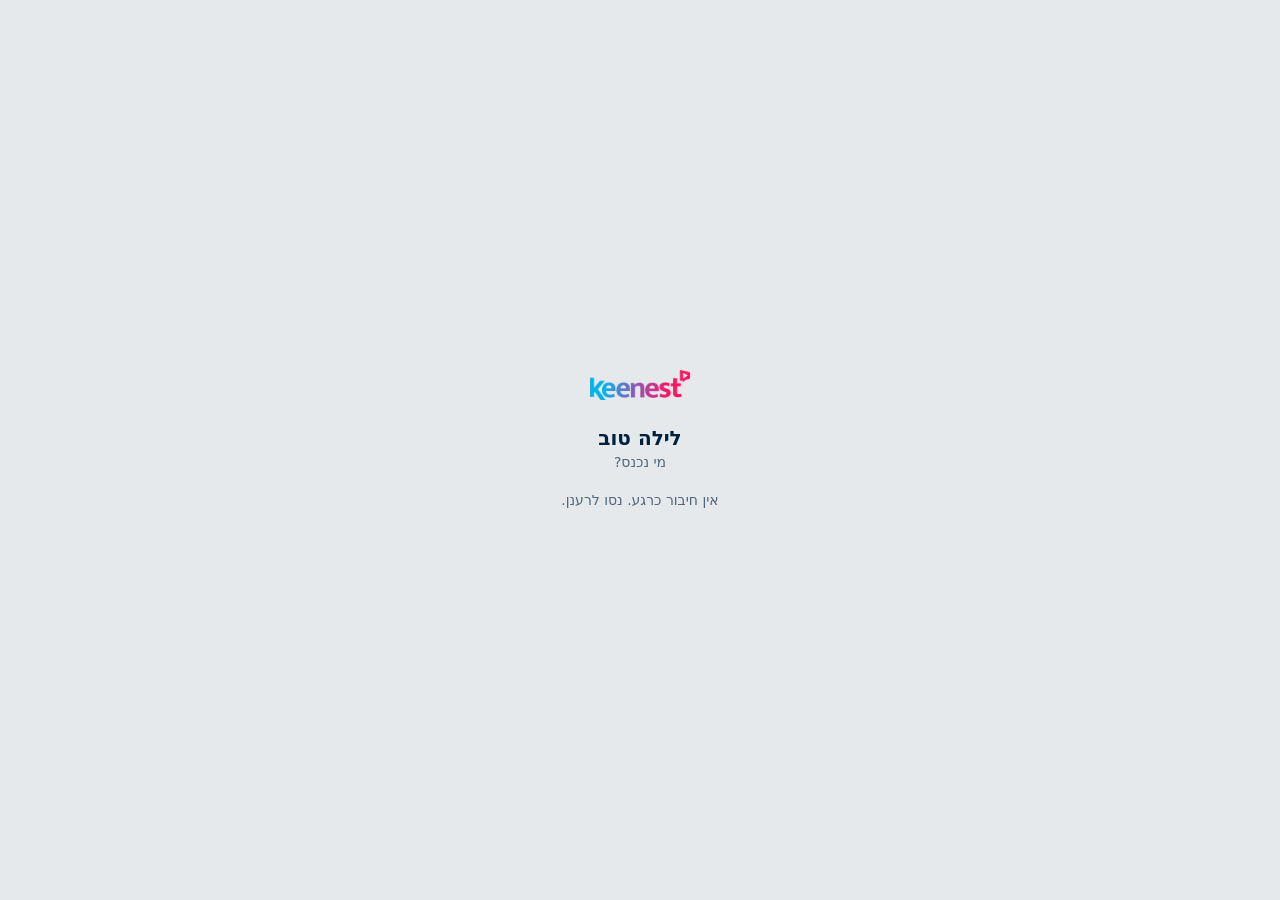
<file: sleep/index.html>
<!DOCTYPE html>
<html lang="he" dir="rtl">
<head>
<meta charset="utf-8">
<meta name="viewport" content="width=device-width, initial-scale=1, maximum-scale=1, user-scalable=no">
<title>לילה טוב</title><link rel="manifest" href="manifest.webmanifest?v=2"><meta name="apple-mobile-web-app-capable" content="yes"><meta name="mobile-web-app-capable" content="yes"><meta name="apple-mobile-web-app-status-bar-style" content="default"><meta name="apple-mobile-web-app-title" content="לילה טוב"><link rel="apple-touch-icon" sizes="180x180" href="icons/apple-180.png?v=1"><link rel="icon" type="image/png" href="icons/icon-192.png?v=1">
<link href="https://fonts.googleapis.com/css2?family=Heebo:wght@400;500;600;700;800&display=swap" rel="stylesheet" media="print" onload="this.media='all'">
<style>
:root{
  --blue:#06B3E5;--navy:#00203F;--fuchsia:#FA1664;--gold:#F6D58A;
  --bg:#13284A;--fg:#EEF2F7;--muted:#9FB2C9;--chip:rgba(255,255,255,.08);--chipfg:#DCE5EF;--line:rgba(255,255,255,.08);--title:#FFFFFF;
  --surface:#183158;--sel-bg:#06B3E5;--sel-fg:#fff;--good:#3CCB97;--warn:#F2B53A;--bad:#FA6C93;--empty:rgba(255,255,255,.1);
}
*{box-sizing:border-box;margin:0;padding:0;-webkit-tap-highlight-color:transparent}
html,body{background:var(--bg);color:var(--fg);font-family:Heebo,system-ui,sans-serif;touch-action:manipulation;transition:background .3s,color .3s}
body{min-height:100vh}
button{font:inherit;color:inherit;background:none;border:0;cursor:pointer}
#view{max-width:520px;margin:0 auto;padding:22px 20px calc(110px + env(safe-area-inset-bottom))}
#view.home{padding:0 0 calc(94px + env(safe-area-inset-bottom))}
.hero{position:relative;height:470px;overflow:hidden}
.hero svg.scene{position:absolute;inset:0;width:100%;height:100%;display:block}
.hero-top{position:absolute;top:calc(22px + env(safe-area-inset-top));left:20px;right:20px;display:flex;justify-content:space-between;align-items:flex-start;z-index:2}
.hello{font-size:30px;font-weight:800;line-height:1.1;color:#fff;text-shadow:0 2px 14px rgba(0,10,30,.25)}
[data-theme=light] .hello{color:#0F2547;text-shadow:none}
.date{font-size:14px;margin-top:6px;color:rgba(255,255,255,.85);font-weight:500}
[data-theme=light] .date{color:#2C4468}
.glass{background:rgba(255,255,255,.2)!important;color:#fff!important;border:1px solid rgba(255,255,255,.28)}
[data-theme=light] .rbtn.glass{background:rgba(255,255,255,.55)!important;color:#0F2547!important}
.scene .tw{animation:tw 3s ease-in-out infinite}
@keyframes tw{0%,100%{opacity:.9}50%{opacity:.15}}
.scene .shoot{opacity:0;animation:shoot 11s linear infinite 3s}
@keyframes shoot{0%,90%{opacity:0;transform:translate(0,0)}91%{opacity:1}96%{opacity:0;transform:translate(-150px,48px)}100%{opacity:0}}
.scene .drift{animation:drift 26s ease-in-out infinite alternate}.scene .drift2{animation:drift 34s ease-in-out infinite alternate-reverse}
@keyframes drift{from{transform:translateX(-24px)}to{transform:translateX(24px)}}
.scene .cloud{animation:cloud 80s linear infinite}
@keyframes cloud{from{transform:translateX(-90px)}to{transform:translateX(120px)}}
.scene .bird{animation:bird 40s linear infinite}
@keyframes bird{from{transform:translate(-220px,20px)}to{transform:translate(260px,-30px)}}
.scene .flap{transform-box:fill-box;transform-origin:center;animation:flap .9s ease-in-out infinite}
@keyframes flap{50%{transform:scaleY(.4)}}
.scene .shim{transform-box:fill-box;transform-origin:center;animation:shim 2.6s ease-in-out infinite}
@keyframes shim{0%,100%{opacity:.15;transform:scaleX(.6)}50%{opacity:.75;transform:scaleX(1.15)}}
.scene .flame{transform-box:fill-box;transform-origin:50% 100%;animation:flame .5s ease-in-out infinite alternate}
.scene .f2{animation-duration:.37s}
@keyframes flame{from{transform:scale(.88,.92) skewX(-3deg)}to{transform:scale(1.08,1.12) skewX(3deg)}}
.scene .fireglow{transform-box:fill-box;transform-origin:center;animation:fglow 1.8s ease-in-out infinite}
@keyframes fglow{50%{opacity:.6;transform:scale(.9)}}
.scene .glowt{animation:fglow 2.4s ease-in-out infinite}
.scene .spark{animation:spark 3.5s ease-out infinite;opacity:0}
@keyframes spark{0%{opacity:0;transform:translate(0,0)}15%{opacity:1}100%{opacity:0;transform:translate(6px,-38px)}}
.scene .ffly{animation:ffly 7s ease-in-out infinite}
@keyframes ffly{0%,100%{opacity:.1;transform:translate(0,0)}30%{opacity:1}50%{transform:translate(10px,-8px)}70%{opacity:.8;transform:translate(-6px,-14px)}}
@media (prefers-reduced-motion:reduce){.scene *{animation:none!important}}
.talk{position:absolute;left:0;right:0;top:150px;display:flex;flex-direction:column;align-items:center;z-index:2}
.talk .orb{width:112px;height:112px;border-radius:50%;display:grid;place-items:center;background:radial-gradient(circle at 35% 30%,rgba(255,255,255,.34),rgba(255,255,255,.14) 70%);border:1px solid rgba(255,255,255,.45);box-shadow:0 10px 40px rgba(0,15,40,.35),inset 0 0 30px rgba(255,255,255,.12);position:relative}
.talk .orb::after{content:"";position:absolute;inset:-10px;border-radius:50%;border:1px solid rgba(255,255,255,.22);animation:ring 3.2s ease-in-out infinite}
@keyframes ring{0%,100%{transform:scale(.96);opacity:.7}50%{transform:scale(1.06);opacity:.15}}
.talk .orb svg{width:40px;height:40px;fill:#fff}
.talk .l1{margin-top:14px;font-size:18px;font-weight:700;color:#fff;text-shadow:0 2px 12px rgba(0,10,30,.35)}
.talk .row{display:flex;gap:8px;margin-top:12px}
.talk .pill{height:40px;padding:0 16px;font-size:14px}
.body{position:relative;margin-top:-30px;background:var(--bg);border-radius:30px 30px 0 0;padding:6px 20px 0;z-index:3}
.stagechip{display:inline-flex;align-items:center;gap:8px;height:34px;padding:0 14px;border-radius:999px;background:var(--chip);color:var(--chipfg);font-size:13px;font-weight:600;cursor:pointer}
.stagechip b{color:var(--gold)}
.hint{font-size:13px;color:var(--muted);margin-top:10px;line-height:1.6}
.hint b{color:var(--gold);font-weight:600}
.lastline{font-size:15px;line-height:1.7;color:var(--fg)}
.lastline .lk{color:var(--blue);font-weight:600;font-size:14px;margin-inline-start:6px}
.ttl{font-weight:800;font-size:24px;color:#fff;margin:6px 0 4px}
.tabbar{position:fixed;left:0;right:0;bottom:calc(12px + env(safe-area-inset-bottom));margin:0 auto;width:calc(100% - 32px);max-width:488px;z-index:40;display:flex;justify-content:center;background:#24426E;border-radius:32px;padding:10px 0 8px;box-shadow:0 12px 32px rgba(0,8,25,.45),inset 0 1px 0 rgba(255,255,255,.06)}
.tabbar .in{width:100%;max-width:520px;display:flex;justify-content:space-around}

.tabbar button{width:90px;display:flex;flex-direction:column;align-items:center;gap:4px;color:#9DB0C9;font-size:11.5px;font-weight:600}
.tabbar button svg{width:24px;height:24px}
.tabbar button i{display:none}
.tabbar button.on{color:var(--gold)}
.tabbar button.on i{background:transparent}
.nrow2{display:flex;justify-content:space-between;align-items:center;gap:10px;min-height:48px;border-bottom:1px solid var(--line);font-size:15px;cursor:pointer}
.nrow2 span:last-child{color:var(--muted);font-size:13px;text-align:end}
.topbar{display:flex;align-items:center;justify-content:space-between;height:44px;margin-bottom:8px}
.topbar .title{font-weight:800;font-size:22px;color:var(--title)}
.topbar .sub{font-size:13px;color:var(--muted);font-weight:500}
.rbtn{width:36px;height:36px;border-radius:50%;background:var(--chip);color:var(--chipfg);display:grid;place-items:center;flex:none}
.rbtn svg{width:17px;height:17px}
.sec{font-size:13px;font-weight:600;color:var(--muted);margin:26px 0 10px;display:flex;align-items:center;gap:7px}
.sec::before{content:"";width:6px;height:6px;border-radius:50%;background:var(--gold);flex:none}
.sec .more{margin-inline-start:auto;color:var(--gold);font-weight:600;font-size:13px}
/* orb */
.orbwrap{display:flex;flex-direction:column;align-items:center;margin:18px 0 4px}
.orb{width:156px;height:156px;border-radius:50%;background:radial-gradient(circle at 35% 30%,#7FE0FA,var(--blue) 45%,#035A7A);box-shadow:0 0 60px rgba(6,179,229,.4);display:grid;place-items:center;text-decoration:none}
.orb svg{width:44px;height:44px;fill:#fff}
.orb-l1{margin-top:16px;font-size:17px;font-weight:700;color:var(--title)}
.orb-row{display:flex;gap:8px;margin-top:12px;flex-wrap:wrap;justify-content:center}
.pill{height:44px;padding:0 18px;border-radius:999px;background:var(--chip);color:var(--chipfg);font-weight:600;font-size:14px;display:inline-flex;align-items:center;gap:6px}
.pill.blue{background:var(--blue);color:#fff}
.pill[disabled]{opacity:.5}
/* stage */
.stage{font-size:15px;font-weight:500;cursor:pointer}
.stagebar{display:flex;gap:5px;margin-top:9px;cursor:pointer}
.stagebar i{flex:1;height:6px;border-radius:3px;background:var(--empty)}
.stagebar i.on{background:var(--blue)}
.tonight{font-size:15px;line-height:1.7}
.tonight small{display:block;color:var(--muted);font-size:12px;margin-top:4px}
/* trends */
.trend{display:flex;justify-content:space-between;align-items:center;min-height:44px;border-bottom:1px solid var(--line);font-size:15px;gap:10px}
.trend:last-child{border-bottom:0}
.st{font-size:13px;font-weight:600;white-space:nowrap}
.st.good{color:var(--good)}.st.warn{color:var(--warn)}.st.bad{color:var(--bad)}.st.none{color:var(--muted)}
.wide{width:100%;height:46px;border-radius:999px;background:var(--navy);color:#fff;font-weight:700;font-size:15px;margin-top:22px;display:flex;align-items:center;justify-content:center}
.wide{background:var(--blue)!important}
.wide.soft{background:var(--chip);color:var(--chipfg)}
.empty{color:var(--muted);font-size:14px;line-height:1.6}
/* night form */
.q{font-size:14px;font-weight:600;margin:16px 0 8px}
.chips{display:flex;gap:7px;flex-wrap:wrap}
.chip{height:38px;padding:0 15px;border-radius:999px;background:var(--chip);color:var(--chipfg);font-size:14px;font-weight:500;display:inline-flex;align-items:center}
.chip.on{background:var(--blue);color:#fff}
.prose{font-size:15px;line-height:1.75}
.prose b{font-weight:700;color:var(--title)}
textarea.note{width:100%;min-height:70px;border-radius:16px;border:0;background:var(--chip);color:var(--fg);font:inherit;font-size:15px;padding:12px 14px;resize:none;outline:none}
/* week */
.wm{padding:12px 0;border-bottom:1px solid var(--line)}
.wm:last-child{border-bottom:0}
.wm .row1{display:flex;justify-content:space-between;align-items:center}
.wm .nm{font-size:15px;font-weight:500}
.dots{display:flex;gap:5px;margin-top:9px}
.dots span{flex:1;max-width:38px;height:8px;border-radius:4px;background:var(--empty)}
.dots .g{background:var(--good)}.dots .y{background:var(--warn)}.dots .r{background:var(--bad)}
.days{display:flex;gap:5px;margin-top:4px}
.days span{flex:1;max-width:38px;font-size:10px;color:var(--muted);text-align:center}
/* sheet */
#sheetHost .scrim{position:fixed;inset:0;background:rgb(0 16 32 / .45);display:flex;align-items:flex-end;justify-content:center;z-index:50}
#sheetHost .sheet{width:100%;max-width:520px;max-height:88vh;overflow:auto;background:var(--surface);color:var(--fg);border-radius:26px 26px 0 0;padding:18px 20px calc(22px + env(safe-area-inset-bottom))}
.msgs{display:flex;flex-direction:column;gap:10px;margin:14px 0;max-height:52vh;overflow:auto}
.msg{max-width:88%;padding:10px 14px;border-radius:18px;font-size:15px;line-height:1.6;white-space:pre-wrap}
.msg.me{align-self:flex-start;background:var(--blue);color:#fff}
.msg.her{align-self:flex-end;background:var(--chip);color:var(--fg)}
.msg .go{display:inline-flex;margin-top:8px;height:34px;padding:0 14px;border-radius:999px;background:var(--blue);color:#fff;font-weight:600;font-size:13px;align-items:center}
.inrow{display:flex;gap:8px;align-items:flex-end}
.inrow textarea{flex:1;height:44px;max-height:120px;border-radius:22px;border:0;background:var(--chip);color:var(--fg);font:inherit;font-size:15px;padding:10px 16px;resize:none;outline:none;line-height:24px}
.send{width:44px;height:44px;border-radius:50%;background:var(--blue);color:#fff;display:grid;place-items:center;flex:none}
.send svg{width:18px;height:18px}
.slist{display:flex;flex-direction:column;gap:6px;margin-top:14px}
.srow{height:48px;border-radius:14px;padding:0 16px;display:flex;align-items:center;justify-content:space-between;background:var(--chip);color:var(--chipfg);font-size:15px;font-weight:500}
.srow.on{background:var(--blue);color:#fff}
.thinking{color:var(--muted);font-size:14px}
.nrow{padding:11px 0;border-bottom:1px solid var(--line);font-size:15px;line-height:1.6;cursor:pointer}
.nrow:last-of-type{border-bottom:0}
.nrow small{display:block;color:var(--muted);font-size:12px;margin-top:2px}
.actions{margin-top:16px}
.btn{display:flex;align-items:center;font-weight:600}
.btn.danger{color:var(--bad)}
.facts{display:flex;flex-direction:column;gap:8px;margin-top:10px}
.fact{display:flex;gap:10px;align-items:flex-start;padding:10px 14px;border-radius:14px;background:var(--chip);color:var(--fg);font-size:15px;line-height:1.55;text-align:start}
.fact i{flex:none;width:20px;height:20px;border-radius:50%;border:2px solid var(--muted);margin-top:2px;display:grid;place-items:center;font-style:normal;font-size:12px;color:#fff}
.fact.on i{background:var(--blue);border-color:var(--blue)}
.toast button{margin-inline-start:12px;font-weight:700;color:#00203F;text-decoration:underline}
/* toast */
.toast{position:fixed;bottom:calc(22px + env(safe-area-inset-bottom));background:#FFF4C2;color:#2F2F2F;font-size:14px;font-weight:500;padding:9px 18px;border-radius:999px;z-index:80;box-shadow:0 6px 20px rgba(0,0,0,.12)}
.spin{display:inline-block;width:14px;height:14px;border:2px solid currentColor;border-right-color:transparent;border-radius:50%;animation:sp .8s linear infinite}
@keyframes sp{to{transform:rotate(360deg)}}

#view.home{display:flex;flex-direction:column;min-height:100vh;min-height:100svh}
#view.home .hero{flex:1;height:auto;min-height:440px}
.hero svg.scene2{position:absolute;inset:0;width:100%;height:100%;display:block}
.hero-top{display:block;text-align:center}
.talk{top:auto!important;bottom:52px}
.body{padding-bottom:6px}
.lnk{display:flex;align-items:center;gap:12px;width:100%;text-align:start;font-size:15px;line-height:1.65;color:var(--fg)}
.lnk span{flex:1}.lnk .cv{width:18px;height:18px;flex:none;color:var(--muted)}
#view.eve{padding:0 0 calc(96px + env(safe-area-inset-bottom))}
.ehero{position:relative;height:200px;overflow:hidden}.ehero svg{position:absolute;inset:0;width:100%;height:100%;display:block}
.ehero::after{content:"";position:absolute;left:0;right:0;bottom:0;height:56px;background:linear-gradient(rgba(19,40,74,0),rgba(19,40,74,.55) 55%,var(--bg));z-index:3;pointer-events:none}.ehero{margin-bottom:10px}
.ehero .rbtn.lt{background:rgba(255,255,255,.55)!important}.ehero .rbtn{position:absolute;top:calc(18px + env(safe-area-inset-top));right:18px;z-index:2}
.ettl{position:absolute;top:calc(20px + env(safe-area-inset-top));right:66px;font-size:24px;font-weight:800;color:#fff;z-index:2;text-shadow:0 2px 12px rgba(0,10,30,.35)}
.ebody{max-width:520px;margin:-18px auto 0;padding:0 20px;position:relative;z-index:2}
.wcards{display:flex;align-items:stretch;gap:10px;margin:0 0 22px}.wcard{flex:1;text-align:start;padding:12px 14px;border-radius:18px;background:rgba(255,255,255,.06);color:var(--title)}.wcard small{display:block;color:var(--muted);font-size:12.5px;font-weight:600}.wcard b{display:block;font-size:17px;margin-top:2px}.wcard.me{box-shadow:inset 0 0 0 1.5px var(--gold)}.wcard.me small{color:var(--gold)}
.wswap{align-self:center;width:38px;height:38px;border-radius:50%;background:rgba(255,255,255,.08);display:grid;place-items:center;color:var(--gold);flex:none}.wswap svg{width:18px;height:18px}
.othrow{display:flex;width:100%;justify-content:space-between;align-items:center;padding:14px 0;border-top:1px solid var(--line);margin-top:8px;color:var(--chipfg);font-size:15px;text-align:start}.othrow b{color:var(--title)}.othrow .cvd{width:18px;height:18px;transition:transform .3s}.othrow.open{margin-bottom:12px}.othrow.open .cvd{transform:rotate(180deg)}
.chrow{display:flex;width:100%;justify-content:space-between;align-items:center;padding:14px 18px;margin:18px 0 8px;border-radius:999px;background:rgba(255,255,255,.07);font-size:15px;color:var(--title);font-weight:600}.chrow small{color:var(--muted);font-weight:500;margin-inline-start:6px}.chrow svg{width:18px;height:18px;color:var(--gold)}
.stp{position:relative;padding-inline-start:26px;margin:0 0 14px;line-height:1.55;font-size:15px}
.stp::before{content:"";position:absolute;inset-inline-start:4px;top:7px;width:9px;height:9px;border-radius:50%;background:var(--empty);border:2px solid rgba(255,255,255,.35);box-sizing:border-box}
.stp.done::before{background:var(--gold);border-color:var(--gold)}
.stp.now::before{width:13px;height:13px;inset-inline-start:2px;top:5px;background:var(--gold);border-color:var(--gold);box-shadow:0 0 0 5px rgb(246 213 138 / .2)}
.stp::after{content:"";position:absolute;inset-inline-start:8px;top:20px;bottom:-14px;width:1px;background:rgba(255,255,255,.15)}
.stp:last-of-type::after{display:none}
.stp b{display:block;font-weight:700;color:var(--title)}.stp b small{font-weight:500;color:var(--muted);margin-inline-start:8px;font-size:13px}
.stp span{color:var(--chipfg);opacity:.9}.stp.now b{color:var(--gold)}
.strip{position:sticky;top:10px;z-index:5;width:100%;height:52px;border-radius:26px;background:#1C3560;display:flex;align-items:center;gap:10px;padding:0 18px;font-size:14px;box-shadow:0 8px 20px rgb(0 8 25 / .35);margin:4px 0 6px}
.strip b{flex:1;text-align:start}.strip .dts{display:flex;gap:5px}.strip .dts i{width:8px;height:8px;border-radius:50%;background:rgba(255,255,255,.25)}
.strip .dts i.d{background:var(--gold)}.strip .dts i.on{background:var(--gold);box-shadow:0 0 0 3px rgb(246 213 138 / .3)}.strip svg{width:18px;height:18px;color:var(--muted)}
.emsgs{max-height:none;overflow:visible;margin-bottom:0}
.emsgs .msg.her{background:rgba(255,255,255,.08)}
.news{display:flex;gap:10px;align-items:flex-start;width:100%;text-align:start;margin-top:12px;font-size:13.5px;line-height:1.5;color:var(--chipfg)}
.news i{flex:none;width:7px;height:7px;border-radius:50%;background:var(--gold);margin-top:7px}
.news span{display:-webkit-box;-webkit-line-clamp:2;-webkit-box-orient:vertical;overflow:hidden}.news b{color:var(--gold);font-weight:700}
.emsgs .msg.voice{align-self:stretch;max-width:100%;background:rgba(246,213,138,.1);border:1px solid rgba(246,213,138,.25);color:var(--fg)}
.tq{display:block;font-weight:700;color:var(--title);margin-bottom:2px}

.mrow{display:flex;align-items:baseline;gap:8px;width:100%;min-height:46px;padding:12px 0;border-bottom:1px solid var(--line);text-align:start;font-size:15px;color:var(--fg)}
.mrow b{flex:none;font-weight:700;color:var(--title);max-width:45%;white-space:nowrap;overflow:hidden;text-overflow:ellipsis}
.mrow span{flex:1;min-width:0;white-space:nowrap;overflow:hidden;text-overflow:ellipsis;color:var(--chipfg);opacity:.85}
.mrow small{flex:none;color:var(--muted);font-size:12px}
.mall{display:flex;align-items:center;gap:4px;margin-top:10px;color:var(--gold);font-weight:600;font-size:14px}.mall .cv{width:15px;height:15px;color:var(--gold)}
.mlist{margin-top:8px}.mlist .mrow:last-child{border-bottom:0}
/* tab bar: narrow floating pill */
.tabbar{width:calc(100% - 64px)!important;max-width:340px!important;border-radius:999px!important;padding:7px 0 6px!important;bottom:calc(14px + env(safe-area-inset-bottom))!important}
.tabbar button{width:78px!important;gap:2px!important;font-size:11px!important}
.tabbar button svg{width:22px!important;height:22px!important}
/* no zoom while typing */
input,textarea,select{font-size:16px!important}
/* home: one screen, no scroll */
html.noscroll,html.noscroll body{overflow:hidden;height:100%;overscroll-behavior:none}
#view.home{height:100vh;height:100dvh;min-height:0!important;overflow:hidden}
#view.home .hero{min-height:330px!important}
/* evening: fixed header, own scroll area */
#view.eve{height:100vh;height:100dvh;display:flex;flex-direction:column;padding:0!important;overflow:hidden}
#view.eve .ehero{flex:none}
#view.eve .escroll{flex:1;min-height:0;overflow-y:auto;-webkit-overflow-scrolling:touch;overscroll-behavior:contain}
#view.eve .ebody{margin-top:0;padding-top:18px;padding-bottom:14px}
#view.eve .strip{top:0}
#view.eve .einput{position:static;flex:none;padding-top:8px;background:var(--bg)}

.hero.tight .talk .orb{width:76px;height:76px}.hero.tight .talk .orb svg{width:28px;height:28px}.hero.tight .talk .l1{font-size:15px;margin-top:8px}.hero.tight .talk .row{margin-top:6px}.hero.tight .talk .pill{height:32px;font-size:13px}.hero.tight .talk .orb::after{inset:-7px}
.hsec{display:flex;align-items:center;gap:8px;margin:20px 0 8px;min-height:28px;font-size:15px;font-weight:700;color:var(--gold)}
.hsec .hic{width:20px;height:20px;flex:none}
.hsep{width:1px;height:14px;background:rgba(255,255,255,.2);margin:0 4px}
.hup{display:inline-flex;align-items:center;gap:5px;color:#5FF0C4;font-size:13.5px;font-weight:700;text-shadow:0 0 12px rgba(95,240,196,.45)}.hup svg{width:15px;height:15px}
.tiprow{display:block;width:100%;text-align:start;padding:14px 0;border-bottom:1px solid var(--line);color:var(--fg)}
.tiprow b{display:block;font-size:16px;font-weight:700;color:var(--gold);margin-bottom:3px}
.tiprow span{display:-webkit-box;-webkit-line-clamp:3;-webkit-box-orient:vertical;overflow:hidden;font-size:15px;line-height:1.6}
.tiprow small{display:block;color:var(--muted);font-size:12px;margin-top:4px}
.tabbar{max-width:360px!important}.tabbar button{width:72px!important}
#view.home .body{margin-top:-96px;background:linear-gradient(to bottom,rgba(19,40,74,0) 0,rgba(19,40,74,.35) 34px,rgba(19,40,74,.8) 64px,var(--bg) 96px);border-radius:0;padding-top:62px}
#view.home .body .hsec:first-child{margin-top:10px}
#view.home .hero svg.scene2 rect[fill^="url(#fade"]{opacity:.35}
.phero{position:sticky;top:0;z-index:5;height:calc(120px + env(safe-area-inset-top));margin:-22px -20px 22px;background:var(--bg)}
.phero::after{content:"";position:absolute;left:0;right:0;bottom:-24px;height:24px;background:linear-gradient(var(--bg),rgba(19,40,74,0));pointer-events:none}
.phart{position:absolute;left:0;bottom:0;width:230px;height:120px}.phart svg{display:block;width:230px;height:120px;overflow:visible}
.phart .tw{animation:tw 3s ease-in-out infinite}.phart .blink{transform-box:fill-box;transform-origin:center;animation:blink 5s infinite}
.phart .kite{transform-origin:114px 56px;animation:kite 4.5s ease-in-out infinite alternate}@keyframes kite{from{transform:rotate(-3deg)}to{transform:rotate(3deg)}}
.pttl{position:absolute;top:calc(36px + env(safe-area-inset-top));right:0;font-size:26px;font-weight:800;line-height:1.2;padding:6px 20px 8px 30px;background:#F6D58A;color:#13284A;clip-path:polygon(0 0,100% 0,100% 100%,0 100%,13px 50%);z-index:2}
.phart .sway{animation:sway 5s ease-in-out infinite alternate}@keyframes sway{from{transform:rotate(-4deg)}to{transform:rotate(4deg)}}
.phero.eph{position:relative;margin:0 0 6px;flex:none}.pback{display:flex;align-items:center;gap:6px;font-family:inherit}.pback svg{width:20px;height:20px;flex:none}
.seg2{display:flex;background:rgba(255,255,255,.08);border-radius:999px;padding:3px}.seg2 button{min-width:54px;padding:7px 14px;border-radius:999px;font-size:14px;font-weight:600;color:var(--chipfg)}.seg2 button.on{background:var(--gold);color:#13284A}
.wrow{display:flex;align-items:center;justify-content:space-between;padding:7px 0}.wrow b{font-size:16px;color:var(--title)}
.thinkrow{display:block;width:100%;text-align:start;margin:6px 0 4px;padding:14px 16px;border-radius:18px;background:rgba(246,213,138,.1);box-shadow:inset 0 0 0 1px rgba(246,213,138,.35)}.thinkrow b{display:block;color:var(--gold);font-size:15.5px}.thinkrow span{display:block;color:var(--chipfg);font-size:13.5px;margin-top:2px}
.eload{display:flex;align-items:center;gap:10px;color:var(--muted);font-size:15px;padding:26px 2px}.eload .spin{color:var(--gold)}
.kb{display:flex;gap:10px;margin:2px 0 4px}.kb button{flex:1;padding:11px 0;border-radius:999px;background:rgba(255,255,255,.07);font-size:15.5px;font-weight:600;color:var(--chipfg);font-family:inherit}.kb button.on{background:var(--gold);color:#13284A}
.dcond::placeholder,.dnote2::placeholder{color:var(--muted);opacity:.85}
.dcond,.dnote2{display:block;width:100%;height:46px;border:0;border-radius:23px;background:rgba(255,255,255,.07);padding:12px 18px;color:var(--fg);font:inherit;font-size:15.5px;margin-top:12px;outline:none;resize:none;line-height:22px}
.gbtn{display:flex;width:100%;align-items:center;justify-content:center;gap:8px;height:46px;border-radius:999px;background:var(--gold);color:#13284A;font-weight:700;font-size:15.5px;margin:12px 0 4px;font-family:inherit}.gbtn:disabled{opacity:.5}.gbtn .spin{color:#13284A}
.dtask{padding:18px 18px 14px;border-radius:22px;background:linear-gradient(160deg,rgba(246,213,138,.16),rgba(246,213,138,.04));box-shadow:inset 0 0 0 1px rgba(246,213,138,.35)}
.dtask small{display:block;color:var(--gold);font-size:12.5px;font-weight:700;margin-bottom:6px}.dtask b{display:block;font-size:20px;color:var(--title);line-height:1.35}.dtask p{color:var(--chipfg);font-size:15px;line-height:1.6;margin-top:6px}
.dtask .tf{display:flex;justify-content:space-between;align-items:center;margin-top:12px}.dtask .tf button{color:var(--gold);font-size:14px;font-weight:600;padding:10px 0;margin:-6px 0;font-family:inherit}.dtask .tf i{font-style:normal;color:var(--muted);font-size:13px}
.how{display:flex;gap:6px;margin:2px 0 0}.how button{flex:1;min-width:0;padding:11px 2px;border-radius:16px;background:rgba(255,255,255,.07);font-size:12.5px;white-space:nowrap;color:var(--chipfg);font-weight:600;font-family:inherit}.how button em{display:block;font-style:normal;font-size:22px;margin-bottom:2px}.how button.on{background:rgba(246,213,138,.18);box-shadow:inset 0 0 0 1.5px var(--gold);color:var(--title)}
.pastrow{display:flex;width:100%;justify-content:space-between;align-items:center;gap:10px;padding:13px 0;border-bottom:1px solid var(--line);font-size:15px;color:var(--fg);text-align:start;font-family:inherit}.pastrow small{color:var(--muted);font-size:12.5px;flex:none}.pastrow em{font-style:normal;margin-inline-end:8px}
.how button .sfc{display:block;width:34px;height:34px;margin:0 auto 3px;overflow:visible}.fd b .sfc,.pastrow .sfc{width:22px;height:22px;flex:none;overflow:visible}.pastrow span{display:flex;align-items:center;gap:8px}
.fd{padding:12px 0;border-bottom:1px solid var(--line)}.fd small{display:block;color:var(--gold);font-size:12.5px;font-weight:700;margin-bottom:4px}.fd b{display:flex;align-items:center;gap:6px;font-size:15px;color:var(--title)}.fd b em{font-style:normal}.fd p{color:var(--fg);font-size:15px;line-height:1.55;margin-top:2px}
.opt{color:var(--muted);font-weight:500;font-size:12px;margin-inline-start:6px}
.sec .more,.mall,.hup{position:relative}.sec .more::after,.mall::after,.hup::after{content:"";position:absolute;inset:-12px -8px}
.snudge{margin:2px 0 18px;padding:16px 18px 14px;border-radius:22px;background:linear-gradient(160deg,rgba(246,213,138,.16),rgba(246,213,138,.04));box-shadow:inset 0 0 0 1px rgba(246,213,138,.35)}
.snudge.calm{background:rgba(255,255,255,.06);box-shadow:none}
.snudge small{display:block;color:var(--gold);font-size:12.5px;font-weight:700}.snudge b{display:block;font-size:19px;color:var(--title);margin-top:4px}.snudge span{display:block;color:var(--chipfg);font-size:14.5px;line-height:1.55;margin-top:4px}
.sbtns{display:flex;gap:8px;margin-top:12px;flex-wrap:wrap}.sbtns button{height:40px;padding:0 16px;border-radius:999px;background:rgba(255,255,255,.08);color:var(--title);font:inherit;font-size:14.5px;font-weight:600}.sbtns .sgo{background:var(--gold);color:#13284A}
.nadj,.pastrow,.acct,.dtask,.fd,.snudge,.msg,.bub{overflow-wrap:anywhere}
.ttabs button{padding-top:8px!important}
#tdel,.btn.danger{min-height:40px}
.memrow{display:flex;width:100%;justify-content:space-between;align-items:center;padding:16px 0;margin-top:10px;border-top:1px solid var(--line);color:var(--muted);font-size:14.5px;font-weight:600;font-family:inherit}.memrow svg{width:16px;height:16px}
.phart .spinr{transform-origin:100px 48px;animation:spinr 40s linear infinite}@keyframes spinr{to{transform:rotate(360deg)}}.phart .drift2{animation:drift2 6s ease-in-out infinite alternate}@keyframes drift2{from{transform:translateX(-4px)}to{transform:translateX(6px)}}
.ttabs{display:flex;gap:22px;border-bottom:1px solid var(--line);margin:18px 0 16px}.ttabs button{padding:0 0 10px;font-size:15px;font-weight:600;color:var(--muted);position:relative;font-family:inherit}.ttabs button.on{color:var(--title)}.ttabs button.on::after{content:"";position:absolute;left:0;right:0;bottom:-1px;height:2px;background:var(--gold);border-radius:2px}.ttabs button i{font-style:normal;font-size:12px;font-weight:500;color:var(--muted);margin-inline-start:5px}.ttabs button.on i{color:var(--gold)}
@media (prefers-reduced-motion:reduce){.phart *{animation:none!important}}
.scene2 .flag{transform-box:fill-box;transform-origin:100% 50%;animation:flag 2.4s ease-in-out infinite alternate}@keyframes flag{from{transform:scaleX(.85) skewY(4deg)}to{transform:scaleX(1) skewY(-3deg)}}
.acc{border-bottom:1px solid var(--line)}
.acct{display:flex;align-items:center;justify-content:space-between;gap:12px;width:100%;min-height:54px;text-align:start;color:var(--fg)}
.acct b{font-size:16px;font-weight:700}.acct .cv{width:18px;height:18px;color:var(--muted);flex:none;transition:transform .3s}
.acc.open .acct b{color:var(--gold)}.acc.open .acct .cv{transform:rotate(180deg);color:var(--gold)}
.accb{padding:0 0 14px;animation:accIn .35s ease both}@keyframes accIn{from{opacity:0;transform:translateY(-4px)}}
.accb p{margin:0;font-size:15px;line-height:1.65;color:var(--chipfg)}
.accm{display:flex;justify-content:space-between;align-items:center;margin-top:6px}.accm small{color:var(--muted);font-size:12px}
.accdel{color:var(--bad);font-size:12.5px;font-weight:600}
.msg .by{display:block;font-style:normal;font-size:11.5px;font-weight:700;opacity:.6;margin-bottom:2px}
.emsgs .msg.me{background:var(--gold);color:#13284A;font-weight:600}
.einput{position:fixed;left:0;right:0;bottom:0;z-index:30;background:linear-gradient(#13284A00,#13284A 30%);padding:18px 20px calc(16px + env(safe-area-inset-bottom))}
.einput .inrow{max-width:480px;margin:0 auto}
.einput .send{background:var(--gold);color:#13284A}
.nseg{display:flex;flex:none;gap:2px;background:rgba(255,255,255,.08);border-radius:999px;padding:3px;margin:4px 20px 2px;max-width:480px}
@media(min-width:560px){.nseg{margin-inline:auto;width:calc(100% - 40px)}}
.nseg button{flex:1;height:38px;border-radius:999px;font-size:14.5px;font-weight:600;color:var(--muted);font-family:inherit;position:relative}
.nseg button.on{background:var(--gold);color:#13284A}
#view.eve .phero::after{display:none}
.pscore{display:flex;align-items:baseline;gap:10px;margin:6px 0 10px}.pscore b{font-size:40px;font-weight:800;color:var(--gold);line-height:1}.pscore span{color:var(--muted);font-size:15px}
.prow{display:flex;justify-content:space-between;gap:12px;padding:11px 0;border-bottom:1px solid var(--line);font-size:15px}.prow span{color:var(--muted)}.prow b{font-weight:600;text-align:end}
#view.eve .escroll{-webkit-mask-image:linear-gradient(transparent,#000 22px);mask-image:linear-gradient(transparent,#000 22px)}
.autonote{display:flex;align-items:center;gap:7px;color:var(--gold);font-size:13px;font-weight:600;margin:10px 0 2px}.autonote svg{width:15px;height:15px;flex:none}
.nseg button i{position:absolute;top:8px;inset-inline-end:16px;width:7px;height:7px;border-radius:50%;background:var(--gold)}
.nseg button.on i{display:none}
#view.eve .msgs.inl{max-height:none;overflow:visible;margin:4px 0 6px}
.vnote{border:1px solid rgba(246,213,138,.35);border-radius:16px;padding:10px 14px;margin:12px 0 4px;font-size:14.5px;line-height:1.55}
.vnote em{display:flex;align-items:center;gap:6px;font-style:normal;color:var(--gold);font-weight:700;font-size:12.5px;margin-bottom:3px}
.vnote em svg{width:14px;height:14px;flex:none}
.chip.auto{background:var(--gold);color:#13284A;font-weight:700}
.bell{position:absolute;top:calc(18px + env(safe-area-inset-top));left:18px;z-index:4;width:38px;height:38px;border-radius:50%;display:grid;place-items:center;background:rgba(255,255,255,.14);color:#fff}
[data-theme=light] .bell{background:rgba(15,37,71,.08);color:#0F2547}
.bell svg{width:20px;height:20px}
.bell b{position:absolute;top:-3px;right:-4px;min-width:18px;height:18px;border-radius:9px;background:var(--gold);color:#13284A;font-size:11px;font-weight:800;display:grid;place-items:center;padding:0 5px}
.nwrow{display:flex;align-items:center;gap:10px;width:100%;padding:12px 0;border-bottom:1px solid var(--line);text-align:start;font-family:inherit;color:var(--fg)}
.nwrow:last-of-type{border-bottom:0}
.nwrow .dot{width:8px;height:8px;border-radius:50%;background:var(--gold);flex:none}
.nwrow .tx{flex:1;min-width:0}.nwrow .tx b{display:block;font-size:14.5px;font-weight:600}.nwrow .tx small{display:block;color:var(--muted);font-size:13px;line-height:1.45;margin-top:2px;display:-webkit-box;-webkit-line-clamp:2;-webkit-box-orient:vertical;overflow:hidden}
.nwrow .cv{width:16px;height:16px;color:var(--muted);flex:none}
.nwall{display:block;margin:12px auto 0;color:var(--gold);font-weight:600;font-size:14px;font-family:inherit}

/* no pull-to-refresh / bounce, no zoom */
html,body{overscroll-behavior:none}
/* list rows: soft highlight on press, never shrink */
@media (prefers-reduced-motion:no-preference){
  :is(.mrow,.acct,.lnk,.tiprow,.news):active{transform:none!important}
  :is(.mrow,.acct,.lnk,.tiprow):active{background-color:rgb(127 140 160 / .12)!important;border-radius:10px}
  .acct .cv{transition:transform .42s var(--ios-move,ease)}
  .accb{animation:iosReveal .42s var(--ios-move,ease) both!important}
  .strip{animation:iosRise .45s var(--ios-move,ease) both}
}

/* night score */
.nmoon{position:relative;display:flex;flex-direction:column;align-items:center}
.nnum{font-size:52px;font-weight:800;color:#FFF3C4;text-shadow:0 0 22px rgba(246,213,138,.45);letter-spacing:-1px;line-height:1;font-variant-numeric:tabular-nums;margin-top:2px}
.nverd{text-align:center;margin-top:8px}.nverd b{display:block;font-size:20px;font-weight:800;color:var(--title)}.nverd span{display:block;font-size:13px;color:var(--muted);margin-top:2px}
.nverd i{display:inline-block;font-style:normal;margin-top:8px;font-size:13px;font-weight:700;padding:3px 10px;border-radius:999px}
.up{color:#7EE0B5}.dn{color:#FA9AB4}.nverd i.up{background:rgba(126,224,181,.12)}.nverd i.dn{background:rgba(250,108,147,.12)}
.nparts .np{display:flex;align-items:center;gap:10px;padding:6px 0}.nparts .n{width:104px;font-size:13.5px;color:var(--fg)}.nparts .n small{display:block;font-size:11px;color:var(--muted)}
.nparts .bar{flex:1;height:6px;border-radius:3px;background:var(--chip);overflow:hidden}.nparts .bar i{display:block;height:100%;border-radius:3px;background:linear-gradient(90deg,#E9B85A,#F6D58A)}
.nparts .v{width:30px;text-align:left;font-weight:800;font-size:13.5px;color:var(--fg)}
.nadj{margin-top:6px;padding-top:10px;border-top:1px dashed var(--line);display:flex;gap:10px;font-size:13px;line-height:1.5;color:var(--chipfg)}.nadj b{color:var(--gold);flex:none}
.sdot{width:40px;height:40px;border-radius:50%;display:grid;place-items:center;font-weight:800;font-size:13px;flex:none;font-variant-numeric:tabular-nums}
.sdot.hi{background:rgba(246,213,138,.14);color:#F6D58A}.sdot.mid{background:rgba(246,213,138,.06);color:#E3EAF3}.sdot.lo{background:rgba(246,213,138,.06);color:#9FB2C9}
.sdot.empty{border:1px dashed rgba(255,255,255,.12)}.sdot.big{width:44px;height:44px;font-size:14px}
.nweek{display:flex;justify-content:space-between}.nweek>div{cursor:pointer;display:flex;flex-direction:column;align-items:center;gap:5px}.nweek span:last-child{font-size:11px;color:var(--muted)}.nweek .today span:last-child{color:var(--gold)}
.nrow{display:flex;gap:12px;padding:12px 0;border-bottom:1px solid var(--line);cursor:pointer}.nrow .nb{flex:1;min-width:0}.nrow .nb>b{font-size:15px;color:var(--fg)}
.nchips{display:flex;flex-wrap:wrap;gap:6px;margin-top:7px}.nchips span{font-size:12px;padding:4px 9px;border-radius:999px;background:var(--chip);color:var(--chipfg)}
.nall{margin-top:16px;width:100%;height:46px;border-radius:999px;background:var(--chip);color:var(--chipfg);font-weight:700;font-size:15px}
.cmon{display:flex;justify-content:space-between;align-items:center;margin:14px 0 8px}.cmon b{font-size:16px}.cmon button{width:36px;height:36px;font-size:22px;color:var(--muted)}
.cavg{display:flex;justify-content:center;gap:24px;font-size:12.5px;color:var(--muted);margin-bottom:12px;text-align:center}.cavg b{display:block;font-size:18px;color:#FFF3C4}.cavg b.up{color:#7EE0B5}.cavg b.dn{color:#FA9AB4}
.ncal{display:grid;grid-template-columns:repeat(7,1fr);gap:6px 0;text-align:center}.ncal .h{font-size:11px;color:var(--muted)}
.ncal .c{display:flex;flex-direction:column;align-items:center;gap:3px;min-height:54px;padding:2px 0}.ncal .c i{font-style:normal;font-size:10.5px;color:#7D90AB}
.ncal .sdot{width:34px;height:34px;font-size:11.5px;transition:box-shadow .3s}
.ncal .sdot.sel{box-shadow:0 0 0 1.5px #F6D58A,0 0 12px 2px rgba(246,213,138,.55)}
.wkn .nrow{border:0;cursor:default;align-items:center}.nsent{font-size:15px;line-height:1.6;color:var(--fg)}.csel{margin-top:10px;border-top:1px solid var(--line)}.cday{padding:12px 0 4px;cursor:pointer}.cbtn{margin-top:10px;height:38px;padding:0 16px;border-radius:999px;background:var(--chip);color:var(--chipfg);font-size:14px;font-weight:600}.nchips .miss{background:rgba(246,213,138,.12);color:var(--gold)}.cday b{display:flex;align-items:center;gap:6px;font-size:15px}.cday .hic{width:17px;height:17px;color:var(--gold)}.cday p{font-size:14px;color:var(--chipfg);margin-top:6px;line-height:1.55}.cday em{font-style:normal;color:var(--muted)}.csel>.hint{margin-top:8px}.csel .nrow{border:0}
.nnav{display:flex;justify-content:space-between;align-items:center;flex:none;margin:0 20px 8px;max-width:480px}
@media(min-width:560px){.nnav{margin-inline:auto;width:calc(100% - 40px)}}
.nnav button{display:flex;align-items:center;gap:4px;height:32px;font-size:13.5px;font-weight:600;color:var(--muted);font-family:inherit}
.nnav button svg{width:15px;height:15px}.nnav button:last-child svg{transform:scaleX(-1)}.nnav button[disabled]{opacity:.35}
.psub{position:absolute;top:calc(88px + env(safe-area-inset-top));right:22px;font-size:13.5px;font-weight:600;color:var(--muted);z-index:2}
.appver{text-align:center;font-size:11px;color:var(--muted);opacity:.45;margin:28px 0 6px;direction:rtl}
/* reveal */
#revealHost:empty{display:none}
.nrv{position:fixed;inset:0;z-index:60;background:radial-gradient(circle at 50% 28%,#1F3A6B,#0E1E3A 72%);display:flex;flex-direction:column;align-items:center;padding:calc(48px + env(safe-area-inset-top)) 26px calc(28px + env(safe-area-inset-bottom));overflow:hidden;color:#EEF2F7;animation:iosFade .35s ease both}
.nrv.out{animation:iosFadeOut .26s ease forwards}
.nrv>*{width:100%;max-width:420px}.nrv .nmoon{margin-top:4px}.nrv .nnum{font-size:64px}
.nrv .k{font-size:14px;color:#9FB2C9;text-align:center;margin-bottom:6px}
.nrv #rvRest{text-align:center}.nrv h3{margin:12px 0 2px;font-size:24px;font-weight:800}.nrv .sub{color:#9FB2C9;font-size:14px}
.nrv .np-wrap{margin-top:12px}.nrv .np,.nrv .nadj.fade{animation:fadeup .5s ease both}.nrv .nadj.fade{animation-delay:2.3s}
.nrv .nparts .n,.nrv .nparts .v{color:#EEF2F7}.nrv .nparts .bar{background:rgba(255,255,255,.08)}
@keyframes fadeup{from{opacity:0;transform:translateY(6px)}}
.ndots{display:flex;gap:6px;justify-content:center;margin-top:16px}.ndots i{width:8px;height:8px;border-radius:50%;background:#F6D58A;animation:bl 1.2s infinite}.ndots i:nth-child(2){animation-delay:.2s}.ndots i:nth-child(3){animation-delay:.4s}@keyframes bl{50%{opacity:.25}}
.nok{margin-top:auto;height:52px;border-radius:999px;background:#F6D58A;color:#13284A;font-weight:800;font-size:16px;flex:none}
.nok[hidden]{display:block!important;visibility:hidden}
/* tips by topic */
.tg{border-bottom:1px solid var(--line)}
.tgh{display:flex;align-items:center;gap:12px;width:100%;min-height:58px;text-align:start;color:var(--fg)}
.tgh .tic{width:36px;height:36px;flex:none}.tgh .tic svg{width:36px;height:36px;display:block}
.tgh b{flex:1;font-size:16px;font-weight:700}.tgh .tgc{font-size:12px;color:var(--muted)}.tgh .cv{width:18px;height:18px;color:var(--muted);flex:none;transition:transform .42s var(--ios-move,ease)}
.tg.open .tgh b{color:var(--gold)}.tg.open .tgh .cv{transform:rotate(180deg);color:var(--gold)}
.tgb{padding:0 48px 6px 0;animation:iosReveal .42s var(--ios-move,ease) both}.tgb .acc:last-child{border-bottom:0}.tgb .acct b{font-size:15px;font-weight:600}
@media (prefers-reduced-motion:no-preference){.tgh:active{transform:none!important;background-color:rgb(127 140 160 / .12)!important;border-radius:10px}.nrow:active{background-color:rgb(127 140 160 / .12)}}

/* home – now / next */
.talk .l2{font-size:13px;color:rgba(255,255,255,.85);margin-top:3px;text-shadow:0 1px 8px rgba(0,10,30,.4)}
.hero.tight .talk .l2{font-size:12px;margin-top:1px}
.nowc{display:block;width:100%;text-align:start;margin-top:18px;color:var(--fg)}.nowc small{display:flex;align-items:center;gap:6px;font-size:13px;font-weight:700;color:var(--gold);margin-bottom:6px}
.nowc b{display:block;font-size:19px;line-height:1.35;color:var(--title)}.nowc span{display:block;font-size:14px;color:var(--muted);margin-top:4px;line-height:1.55}.nowc .wide{margin-top:14px}
.dayq{display:flex;align-items:center;gap:6px;flex-wrap:wrap;margin-top:12px}.dayq span{font-size:13px;color:var(--muted);margin-left:4px}
.dayq button{height:32px;padding:0 11px;border-radius:999px;background:var(--chip);color:var(--chipfg);font-size:13px;font-weight:500}.dayq button.on{background:rgba(246,213,138,.16);color:var(--gold)}
.nextl{margin-top:16px;border-top:1px solid var(--line);padding-top:6px}.nextl small{display:block;font-size:12px;color:var(--muted);margin:6px 0 0}
.nextl .lnk{padding:9px 0;font-size:14px;line-height:1.5}.nextl .lnk{cursor:pointer}.nextl .lnk>span:first-child{display:flex;align-items:center;gap:8px;flex:1;min-width:0}.nextl .lnk em{font-style:normal;white-space:nowrap;overflow:hidden;text-overflow:ellipsis;min-width:0}.nnews{display:flex;margin-top:14px}.nnews .hsep{display:none}
.nowc b,.nowc span{display:-webkit-box!important;-webkit-box-orient:vertical;overflow:hidden}.nowc b{-webkit-line-clamp:2}.nowc span{-webkit-line-clamp:2}.nextl .hic{width:18px;height:18px;color:var(--gold);flex:none}
</style>
</head>
<body>
<div id="view"></div><div id="revealHost"></div>
<div id="tabHost"></div>
<div id="sheetHost"></div>
<div id="toastHost"></div>

<script type="text/keenest-app">
const AGENT="agent_6201m756kkxcfras076gftsn0bvd";
const KB07="aVlpYtGOxPvxVBimDd9c";
const TALK="https://elevenlabs.io/app/talk-to?agent_id="+AGENT;
const STAGES=["כיסא צמוד למיטה","כיסא באמצע החדר","כיסא ליד הדלת","כיסא מחוץ לדלת","נרדם לבד"];
const FIELDS=[
  {k:"bed",q:"באיזו שעה הוא היה במיטה",nm:"שעת שינה",opts:["עד 20:00","20:00–20:30","20:30–21:00","אחרי 21:00"],sc:[0,0,1,2],pts:[9.6,8.7,6.8,4.6]},
  {k:"lat",q:"כמה זמן לקח לו להירדם",nm:"זמן הירדמות",opts:["עד 15 דק'","15–30","30–60","יותר משעה"],sc:[0,0,1,2],pts:[9.4,7.9,5.4,3.1]},
  {k:"exits",q:"יציאות מהמיטה בזמן ההרדמה",nm:"יציאות מהמיטה",opts:["0","1–2","3–5","יותר"],sc:[0,1,2,2],pts:[9.8,8.1,5.2,2.9]},
  {k:"bottles",q:"בקבוקים לפני השינה",nm:"בקבוקים",opts:["2","1","0"],sc:[2,1,0],pts:[7.2,8.6,9.8]},
  {k:"feelB",q:"איך עברה ההרדמה",nm:"איך עברה ההרדמה",opts:["רגועה","בסדר","מעייפת","מתסכלת"],sc:[0,0,1,2],pts:[9.6,8.1,6.2,3.8]},
  {k:"wakes",q:"הגיע לחדר שלנו בלילה",nm:"הגעות לחדר שלנו",opts:["0","1","2","3+"],sc:[0,1,2,2],pts:[9.9,7.8,5.6,3.3]},
  {k:"resp",q:"מי הגיב בלילה",nm:"מי הגיב בלילה",opts:["אבא","אמא","שנינו","אף אחד"],sc:[1,0,0,0]},
  {k:"feelN",q:"איך עבר הלילה",nm:"איך עבר הלילה",opts:["רגוע","בסדר","מעייף","מתסכל"],sc:[0,0,1,2],pts:[9.6,8.1,6.2,3.8]},
  {k:"feel",q:"איך אנחנו מרגישים עם הלילה",nm:"איך הרגשנו",opts:["רגועים","בסדר","עייפים","מתוסכלים"],sc:[0,0,1,2],pts:[9.6,8.1,6.2,3.8],old:1}
];
const QF=FIELDS.filter(f=>!f.old);
const S={projView:null,nights:[],plan:{stage:0,tonight:"",tonightAt:0},loaded:false,stale:false,
  tab:"night",draft:null,chat:[],busy:false,weekNote:"",weekBusy:false,notes:[],allNotes:false,syncText:null,syncLoaded:false};
let DB=null,SAMPLE=null,MCP=null,UID=null,USR=null;

const $=s=>document.querySelector(s);
const esc=s=>String(s??"").replace(/[&<>"']/g,c=>({"&":"&amp;","<":"&lt;",">":"&gt;",'"':"&quot;","'":"&#39;"}[c]));
const MIC='<svg viewBox="0 0 24 24"><path d="M12 15a3 3 0 0 0 3-3V6a3 3 0 0 0-6 0v6a3 3 0 0 0 3 3zm5-3a5 5 0 0 1-10 0H5a7 7 0 0 0 6 6.9V21h2v-2.1A7 7 0 0 0 19 12z"/></svg>';
const MOON='<svg viewBox="0 0 24 24" fill="currentColor"><path d="M20.7 14.6A8.5 8.5 0 0 1 9.4 3.3a8.5 8.5 0 1 0 11.3 11.3z"/></svg>';
const SUN='<svg viewBox="0 0 24 24" fill="none" stroke="currentColor" stroke-width="2" stroke-linecap="round"><circle cx="12" cy="12" r="4.2"/><path d="M12 2.5v2M12 19.5v2M2.5 12h2M19.5 12h2M5.3 5.3l1.4 1.4M17.3 17.3l1.4 1.4M5.3 18.7l1.4-1.4M17.3 6.7l1.4-1.4"/></svg>';
const BACK='<svg viewBox="0 0 24 24" fill="none" stroke="currentColor" stroke-width="2.2" stroke-linecap="round" stroke-linejoin="round"><path d="M9 6l6 6-6 6"/></svg>';
const SEND='<svg viewBox="0 0 24 24" fill="none" stroke="currentColor" stroke-width="2.2" stroke-linecap="round" stroke-linejoin="round"><path d="M19 12H5M11 6l-6 6 6 6"/></svg>';

/* ---------- theme ---------- */
function theme(){let t=null;try{t=localStorage.getItem("gn-theme")}catch(_){}
  if(!t)t=matchMedia("(prefers-color-scheme: dark)").matches?"dark":"light";document.documentElement.dataset.theme=t;return t}
function toggleTheme(){const t=document.documentElement.dataset.theme==="dark"?"light":"dark";
  try{localStorage.setItem("gn-theme",t)}catch(_){}document.documentElement.dataset.theme=t;render()}
theme();
matchMedia("(prefers-color-scheme: dark)").addEventListener("change",()=>{let s=null;try{s=localStorage.getItem("gn-theme")}catch(_){}if(!s){theme();render()}});

/* ---------- dates ---------- */
const pad=n=>String(n).padStart(2,"0");
const ymd=d=>d.getFullYear()+"-"+pad(d.getMonth()+1)+"-"+pad(d.getDate());
function doneN(id){return S.nights.find(x=>x.date===id&&!x.part)}
function lastNight(off=0){const d=new Date(Date.now()-5*3600e3);d.setDate(d.getDate()-1-off);return ymd(d)}
const DAYS=["א'","ב'","ג'","ד'","ה'","ו'","ש'"];
function heDate(s){const d=new Date(s+"T12:00");return "ליל "+["ראשון","שני","שלישי","רביעי","חמישי","שישי","שבת"][d.getDay()]+", "+d.getDate()+"."+(d.getMonth()+1)}

/* ---------- scoring ---------- */
function score(n,f){const i=f.opts.indexOf(n[f.k]);return i<0?null:f.sc[i]}
/* night score – weighted, decimal */
const SW={bed:.1,lat:.2,exits:.15,wakes:.25,bottles:.1,feel:.2,feelB:.1,feelN:.1};
const SN={bed:"שעת שינה",lat:"הירדמות",exits:"יציאות מהמיטה",wakes:"לילה רצוף",bottles:"בקבוקים",feel:"איך הרגשנו",feelB:"איך עברה ההרדמה",feelN:"איך עבר הלילה"};
function nParts(n){return FIELDS.filter(f=>f.pts&&n[f.k]&&f.opts.includes(n[f.k])&&!(f.old&&(n.feelB||n.feelN))).map(f=>({k:f.k,nm:SN[f.k],v:f.pts[f.opts.indexOf(n[f.k])],sub:partSub(f.k,n[f.k])}))}
function partSub(k,v){return k==="lat"?v.replace("דק'","דק׳"):k==="bed"?v:k==="exits"?(v==="0"?"בלי יציאות":v+" יציאות"):k==="wakes"?(v==="0"?"לא הגיע אלינו":v==="1"?"הגיע אלינו פעם אחת":"הגיע אלינו "+v+" פעמים"):k==="bottles"?(v==="0"?"בלי בקבוק":v==="1"?"בקבוק אחד":"שני בקבוקים"):v}
function nScore(n){if(!n||n.part)return null;const P=nParts(n);if(P.length<2)return null;let w=0,t=0;P.forEach(p=>{w+=SW[p.k];t+=SW[p.k]*p.v});
  let v=t/w+(typeof n.adj==="number"?Math.max(-1,Math.min(1,n.adj)):0);return Math.round(Math.max(1,Math.min(10,v))*10)/10}
function verdict(v){return v>=8.5?"לילה מצוין":v>=7.5?"לילה טוב":v>=6?"לילה סביר":v>=4.5?"לילה לא קל":"לילה קשה"}
const bidi=t=>esc(t).replace(/(\d[\d:]*–\d[\d:]*\+?|\d+\+)/g,'<bdi dir="ltr">$1</bdi>');
function nChips(n){const c=[];if(n.lat)c.push("הירדמות "+n.lat.replace("דק'","דק׳"));if(n.bed)c.push("במיטה "+n.bed);if(n.exits)c.push(n.exits==="0"?"בלי יציאות":n.exits+" יציאות");if(n.wakes)c.push(n.wakes==="0"?"בלי הגעות":n.wakes+" הגעות");if(n.bottles)c.push(n.bottles+" בקבוקים");if(n.resp&&n.wakes&&n.wakes!=="0")c.push("הגיב: "+n.resp);if(n.feel)c.push(n.feel);if(n.feelB)c.push("הרדמה "+n.feelB);if(n.feelN)c.push("לילה "+n.feelN);return c}
function scTone(v){return v==null?"":v>=7.5?"hi":v>=6?"mid":"lo"}
function scDot(v,cls=""){return v==null?`<span class="sdot empty ${cls}"></span>`:`<span class="sdot ${scTone(v)} ${cls}">${v.toFixed(1)}</span>`}
/* moon in clouds */
let MUID=0;
function moonSvg(v,W=300,H=210){const id="mn"+(MUID++),r=66,cx=150,cy=100,lit=Math.max(0,Math.min(1,(v-3)/7)),o=(v/10)*120;
  const cl=(x,y,sc,op)=>`<g transform="translate(${x} ${y}) scale(${sc})" opacity="${op}"><path d="M-60 18a22 22 0 0 1 8-40 30 30 0 0 1 56-8 24 24 0 0 1 40 14 20 20 0 0 1 2 34Z" fill="#8FA4C6"/><path d="M-60 18h106a20 20 0 0 0 4-10H-66a22 22 0 0 0 6 10Z" fill="#6E86AE"/></g>`;
  return `<svg width="${W}" height="${H}" viewBox="0 0 300 210" style="overflow:visible"><defs><linearGradient id="g${id}" x1="0" y1="0" x2="1" y2="1"><stop offset="0" stop-color="#FFF3C4"/><stop offset="1" stop-color="#E9B85A"/></linearGradient><radialGradient id="h${id}"><stop offset="0" stop-color="#F6D58A" stop-opacity=".5"/><stop offset="1" stop-color="#F6D58A" stop-opacity="0"/></radialGradient><clipPath id="c${id}"><circle cx="0" cy="0" r="1"/></clipPath></defs>
  <g transform="translate(${cx} ${cy})"><circle r="${r*1.6}" fill="url(#h${id})" opacity="${v/10}"/><g transform="scale(${r})"><circle r="1" fill="url(#g${id})"/><g clip-path="url(#c${id})"><circle cx="${-lit*2}" r="1" fill="#162C52"/><circle cx=".3" cy="-.25" r=".12" fill="#E9B85A" opacity=".35"/><circle cx="-.2" cy=".35" r=".08" fill="#E9B85A" opacity=".35"/><circle cx="-.45" cy="-.1" r=".06" fill="#E9B85A" opacity=".3"/></g><circle r="1" fill="none" stroke="rgba(255,243,196,.28)" stroke-width="${1/r}"/></g></g>
  ${cl(150-o*.9,128,1,.9-.5*v/10)}${cl(158+o,74,.8,.85-.5*v/10)}${cl(140-o*.6,64,.6,.75-.5*v/10)}</svg>`}
function partsHtml(P,anim,o=0){return `<div class="nparts">${P.map((p,i)=>`<div class="np" ${anim?`style="animation-delay:${1.3+(i+o)*.15}s"`:""}><div class="n">${p.nm}<small>${bidi(p.sub)}</small></div><div class="bar"><i style="width:${p.v*10}%"></i></div><div class="v">${p.v.toFixed(1)}</div></div>`).join("")}</div>`}
function scored(){return S.nights.map(n=>({n,v:nScore(n)})).filter(x=>x.v!=null)}
function deltaInfo(n,v){const L=scored(),i=L.findIndex(x=>x.n.date===n.date),prev=L.slice(i+1)[0];const d=prev?Math.round((v-prev.v)*10)/10:null;
  const best=L.length>2&&L.every(x=>x.n.date===n.date||x.v<v);return{d,best}}
function trend(f){
  const ns=S.nights.filter(n=>score(n,f)!==null).slice(0,7);
  if(ns.length<4)return{t:"עוד מעט – צריך כמה לילות",c:"none"};
  const avg=a=>a.reduce((s,n)=>s+score(n,f),0)/a.length;
  const r=avg(ns.slice(0,3)),p=avg(ns.slice(3));
  if(r-p<=-0.34)return{t:"השתפר",c:"good"};
  if(r-p>=0.34)return{t:"החמיר",c:"bad"};
  if(r<=0.5)return{t:"יציב וטוב",c:"good"};
  return{t:"תקוע",c:"warn"};
}
function tonightText(){
  if(S.plan.tonight)return S.plan.tonight;
  const st=STAGES[S.plan.stage]||STAGES[0];
  if(S.plan.stage>=4)return "נטע נרדם לבד. שומרים על אותה שגרה, מדבקה בבוקר, ואם הוא בא אלינו בלילה – מחזירים אותו בשקט לחדר שלו.";
  return st+". כמה יציאות קצרות של \"רגע, אני בודק את נועם\", חוזרים ומשבחים כשהוא שוכב. יציאה מהמיטה או הגעה אלינו בלילה – מחזירים בשקט, בלי לדבר.";
}

/* ---------- render ---------- */
function render(){const ae=document.activeElement;if(ae&&(ae.tagName==="TEXTAREA"||ae.tagName==="INPUT")&&ae.closest("#view")&&!S.forceR){S.deferR=true;return}S.deferR=false;try{render0()}catch(e){console.error("render",e);const v=$("#view");if(v&&!v.innerHTML.trim())v.innerHTML='<div class="empty" style="margin-top:40px">משהו השתבש בתצוגה. נסו לרענן.</div>'}}
function render0(){
  const v=$("#view");v.classList.toggle("home",!S.projView&&S.tab==="night");
  v.classList.toggle("eve",S.projView==="evening"||S.projView==="past");
  document.documentElement.classList.toggle("noscroll",S.projView==="evening"||S.projView==="past");
  if(S.projView==="night")v.innerHTML=nightView();
  else if(S.projView==="evening"){v.innerHTML=eveningView();setTimeout(eveBind,0)}
  else if(S.projView==="past"){v.innerHTML=pastView();pastBind()}
  else if(S.tab==="progress")v.innerHTML=weekView();
  else if(S.projView==="memory")v.innerHTML=memoryView();
  else if(S.tab==="day")v.innerHTML=dayView();
  else if(S.tab==="memory")v.innerHTML=memoryView();
  else if(S.tab==="tips")v.innerHTML=tipsView();
  else v.innerHTML=homeView();
  fillSlots(v);
  $("#tabHost").innerHTML=S.projView?"":tabbar();
  if(!S.projView&&S.tab==="night"){fitHero();requestAnimationFrame(fitHero)}
  bind();
}
const TABI={night:'<svg viewBox="0 0 24 24" fill="none" stroke="currentColor" stroke-width="1.9" stroke-linejoin="round" stroke-linecap="round"><circle cx="12" cy="12" r="8.5"/><path d="M12 7.5V12l3 2"/></svg>',
  tips:'<svg viewBox="0 0 24 24" fill="none" stroke="currentColor" stroke-width="1.9" stroke-linecap="round" stroke-linejoin="round"><path d="M9 18h6M10 21h4M12 3a6 6 0 0 0-3.6 10.8c.7.6 1.1 1.4 1.1 2.2h5c0-.8.4-1.6 1.1-2.2A6 6 0 0 0 12 3z"/></svg>',
  progress:'<svg viewBox="0 0 24 24" fill="none" stroke="currentColor" stroke-width="1.9" stroke-linecap="round"><path d="M5 19v-6M12 19V6M19 19v-9"/></svg>',
  day:'<svg viewBox="0 0 24 24" fill="none" stroke="currentColor" stroke-width="1.9" stroke-linecap="round"><circle cx="12" cy="12" r="4.2"/><path d="M12 2.8v2.4M12 18.8v2.4M2.8 12h2.4M18.8 12h2.4M5.5 5.5l1.7 1.7M16.8 16.8l1.7 1.7M5.5 18.5l1.7-1.7M16.8 7.2l1.7-1.7"/></svg>',
  memory:'<svg viewBox="0 0 24 24" fill="none" stroke="currentColor" stroke-width="1.9" stroke-linecap="round" stroke-linejoin="round"><path d="M6 3.5h10l3 3v14H6z"/><path d="M9.5 10h6M9.5 14h6"/></svg>'};
function tabbar(){return `<nav class="tabbar"><div class="in">${[["night","עכשיו"],["tips","עצות"],["progress","התקדמות"],["day","היום"]].map(([k,t])=>`<button class="${S.tab===k?"on":""}" data-tab="${k}" aria-label="${t}">${TABI[k]}${k==="tips"&&newTips().length?`<b class="tdot"></b>`:""}<span>${t}</span><i></i></button>`).join("")}</div></nav>`}
const ltr=x=>/^[\d+–\s]+$/.test(String(x))?`<bdi dir="ltr">${esc(x)}</bdi>`:esc(x);
function shortDate(t){const d=new Date(t);return d.getDate()+"."+(d.getMonth()+1)}
function heToday(){const d=new Date();return "יום "+["ראשון","שני","שלישי","רביעי","חמישי","שישי","שבת"][d.getDay()]+", "+d.getDate()+" ב"+["ינואר","פברואר","מרץ","אפריל","מאי","יוני","יולי","אוגוסט","ספטמבר","אוקטובר","נובמבר","דצמבר"][d.getMonth()]}

/* ---------- illustrated scene (time + weather) ---------- */
/* Original flat-illustration landscape, time + weather aware */
const SC_T={
 morning:{sky:["#B9E4F6","#E6F2EC","#FCE6C6"],sun:{x:318,y:150,r:32,c:"#FFF0C4"},far:"#A9C3DC",base:"#7E9FC0",lit:"#A8C4DE",shade:"#5F82A6",snow:["#FFFFFF","#DCE7F2"],mid:"#56789E",midLit:"#7697BA",lake:["#CFE6F2","#7E9FBF"],forest:"#355373",forestLit:"#4C6C8C",front:"#1F3550",frontLit:"#2E4A6A",mist:.28,glow:"#FFF3D2",greet:"בוקר טוב",ink:"#12294B"},
 noon:{sky:["#4FB2E6","#8FD0F0","#D3F0FA"],sun:{x:92,y:122,r:26,c:"#FFF8DA"},far:"#9CC0DE",base:"#6E9CC4",lit:"#9AC2E2",shade:"#4E7CA6",snow:["#FFFFFF","#DFEAF4"],mid:"#4A77A0",midLit:"#6890B6",lake:["#9ED6F0","#4F84AE"],forest:"#285070",forestLit:"#3B6787",front:"#183650",frontLit:"#26486A",mist:.18,glow:"#FFFBEA",greet:"צהריים טובים",ink:"#0E2546"},
 sunset:{sky:["#7FC3E6","#F7D6A8","#F49A6C"],sun:{x:118,y:262,r:52,c:"#FFE7A4"},far:"#E6AE8C",base:"#C47A5E",lit:"#E9A07C",shade:"#91503F",snow:["#FFE9DA","#F2C9B2"],mid:"#8A4C48",midLit:"#A9605A",lake:["#F6BF92","#7C566A"],forest:"#4A3247",forestLit:"#62415A",front:"#2C2034",frontLit:"#41304B",mist:.22,glow:"#FFD9A0",greet:"ערב טוב",ink:"#3B1F2C"},
 night:{sky:["#081232","#162C66","#30529A"],moon:{x:316,y:118,r:30},far:"#46699F",base:"#2C55A6",lit:"#4B7ACC",shade:"#1C3C84",snow:["#D6E2FA","#9FB6E3"],mid:"#1F4590",midLit:"#3060B0",lake:["#2C4F96","#122A5E"],forest:"#11285C",forestLit:"#1D3B78",front:"#0A1838",frontLit:"#142C5C",mist:.10,glow:"#C9D8FF",greet:"לילה טוב",ink:"#FFFFFF"}};
function scMix(a,b,t){const p=h=>[1,3,5].map(i=>parseInt(h.slice(i,i+2),16));const A=p(a),B=p(b);return "#"+A.map((v,i)=>Math.round(v+(B[i]-v)*t).toString(16).padStart(2,"0")).join("")}
let SC_ID=0;
function buildScene(time,weather,W=400,H=520,opt){const V=(opt&&opt.v)||0;
  const P=JSON.parse(JSON.stringify(SC_T[time]));if(opt&&opt.mx!=null&&P.moon){P.moon.x=opt.mx;P.moon.y=opt.my}if(opt&&opt.left){if(P.moon){P.moon.x=84;P.moon.y=188}if(P.sun){P.sun.x=84;P.sun.y=Math.max(P.sun.y,188)}}const id="x"+(SC_ID++);let seed=97;const r=()=>(seed=(seed*16807)%2147483647)/2147483647;
  const wet=weather!=="clear",rain=weather==="rain",night=time==="night";
  if(wet){const g=night?"#1A2438":rain?"#6F7D8E":"#A9B6C4",k=rain?.62:.42;P.sky=P.sky.map(c=>scMix(c,g,k));["far","base","lit","shade","mid","midLit"].forEach(x=>P[x]=scMix(P[x],g,k*.45))}
  const f=n=>(+n).toFixed(1);
  let s=`<svg class="scene2" viewBox="0 0 ${W} ${H}" preserveAspectRatio="xMidYMax slice" aria-hidden="true"><defs>
<linearGradient id="sky${id}" gradientUnits="userSpaceOnUse" x1="0" y1="0" x2="0" y2="${H}"><stop offset="0" stop-color="${P.sky[0]}"/><stop offset=".55" stop-color="${P.sky[1]}"/><stop offset="1" stop-color="${P.sky[2]}"/></linearGradient>
<radialGradient id="glow${id}"><stop offset="0" stop-color="${P.glow}" stop-opacity=".75"/><stop offset=".35" stop-color="${P.glow}" stop-opacity=".25"/><stop offset="1" stop-color="${P.glow}" stop-opacity="0"/></radialGradient>
<linearGradient id="lit${id}" x1="0" y1="0" x2="0" y2="1"><stop offset="0" stop-color="${P.lit}"/><stop offset="1" stop-color="${P.base}"/></linearGradient>
<linearGradient id="sh${id}" x1="0" y1="0" x2="0" y2="1"><stop offset="0" stop-color="${P.shade}"/><stop offset="1" stop-color="${scMix(P.shade,P.mid,.5)}"/></linearGradient>
<linearGradient id="far${id}" x1="0" y1="0" x2="0" y2="1"><stop offset="0" stop-color="${P.far}"/><stop offset="1" stop-color="${scMix(P.far,P.sky[2],.5)}"/></linearGradient>
<linearGradient id="mid${id}" x1="0" y1="0" x2="0" y2="1"><stop offset="0" stop-color="${P.midLit}"/><stop offset="1" stop-color="${P.mid}"/></linearGradient>
<linearGradient id="lake${id}" x1="0" y1="0" x2="0" y2="1"><stop offset="0" stop-color="${P.lake[0]}"/><stop offset="1" stop-color="${P.lake[1]}"/></linearGradient>
<linearGradient id="fade${id}" x1="0" y1="0" x2="0" y2="1"><stop offset="0" stop-color="#13284A" stop-opacity="0"/><stop offset="1" stop-color="#13284A"/></linearGradient>
<linearGradient id="haze${id}" x1="0" y1="0" x2="0" y2="1"><stop offset="0" stop-color="#fff" stop-opacity="0"/><stop offset=".5" stop-color="#fff" stop-opacity="${P.mist}"/><stop offset="1" stop-color="#fff" stop-opacity="0"/></linearGradient>
<filter id="blur${id}" x="-50%" y="-50%" width="200%" height="200%"><feGaussianBlur stdDeviation="8"/></filter>
<filter id="grain${id}"><feTurbulence type="fractalNoise" baseFrequency=".9" numOctaves="2" stitchTiles="stitch"/><feColorMatrix values="0 0 0 0 1  0 0 0 0 1  0 0 0 0 1  0 0 0 .55 0"/></filter>
<clipPath id="lc${id}"><path d="M60 404 C130 392 270 392 345 404 C270 418 130 418 60 404Z"/></clipPath>
<mask id="cr${id}"><rect x="-300" y="-400" width="1000" height="${H+400}" fill="#fff"/><circle cx="${P.moon?P.moon.x-13:0}" cy="${P.moon?P.moon.y-10:0}" r="${P.moon?P.moon.r:0}" fill="#000"/></mask></defs>
<rect x="-300" y="-400" width="1000" height="${H+400}" fill="url(#sky${id})"/>`;
  /* sky details */
  if(night&&!rain){
    s+=`<ellipse cx="260" cy="170" rx="260" ry="46" fill="#6D8FE0" opacity=".10" filter="url(#blur${id})" transform="rotate(-12 260 170)"/>`;
    for(let i=0;i<170;i++){const x=-300+r()*1000,y=-400+r()*700*(wet?.8:1),big=r()<.07,rad=big?1.6+r():r()*1.05+.25,o=(.35+r()*.6).toFixed(2);
      if(big)s+=`<circle cx="${f(x)}" cy="${f(y)}" r="${f(rad*2.6)}" fill="#BFD0FF" opacity=".12"/>`;
      s+=`<circle cx="${f(x)}" cy="${f(y)}" r="${rad.toFixed(2)}" fill="#fff" opacity="${o}" ${r()<.1?`class="tw" style="animation-delay:${(r()*4).toFixed(1)}s;animation-duration:${(2.5+r()*3).toFixed(1)}s"`:""}/>`}
    if(!wet)s+=`<line class="shoot" x1="150" y1="150" x2="192" y2="136" stroke="#fff" stroke-width="1.6" stroke-linecap="round"/>`;
    const m=P.moon;s+=`
      <g mask="url(#cr${id})"><circle cx="${m.x}" cy="${m.y}" r="${m.r}" fill="#FBF6E6"/><circle cx="${m.x+15}" cy="${m.y+12}" r="4" fill="#EDE3C6"/><circle cx="${m.x+21}" cy="${m.y-4}" r="2.4" fill="#EDE3C6"/><circle cx="${m.x+8}" cy="${m.y+24}" r="2" fill="#EDE3C6"/></g>`;
  }else if(!night&&!rain){
    const u=P.sun;s+=`<circle cx="${u.x}" cy="${u.y}" r="${u.r*4.2}" fill="url(#glow${id})" opacity="${wet?.5:1}"/><circle cx="${u.x}" cy="${u.y}" r="${u.r*1.35}" fill="${u.c}" opacity=".25"/><circle cx="${u.x}" cy="${u.y}" r="${u.r}" fill="${u.c}" opacity="${wet?.7:1}"/>`;
    if(time==="sunset"){s+=`<g fill="#F7C9A0" opacity=".55"><rect x="-10" y="226" width="200" height="5" rx="2.5"/><rect x="40" y="240" width="170" height="4" rx="2"/><rect x="230" y="214" width="190" height="5" rx="2.5"/></g>`;
      for(let i=0;i<7;i++){const x=150+r()*90,y=170+r()*50,sc=.7+r()*.5;s+=`<g class="bird" style="animation-delay:-${(r()*30).toFixed(1)}s"><g transform="translate(${f(x)} ${f(y)}) scale(${sc.toFixed(2)})"><path class="flap" style="animation-delay:${r().toFixed(2)}s" d="M0 0 q5 -6 10 -1 q5 -5 10 1" fill="none" stroke="#6E3A3E" stroke-width="1.8" stroke-linecap="round"/></g></g>`}}
    if(time!=="sunset"&&!wet)for(let i=0;i<6;i++){const x=-240+r()*840,y=120+r()*70,sc=.8+r()*.6;s+=`<g class="cloud" style="animation-delay:-${(r()*60).toFixed(0)}s"><g transform="translate(${f(x)} ${f(y)}) scale(${sc.toFixed(2)})" fill="#fff" opacity=".92"><path d="M-46 8 C-46 -2 -34 -6 -26 -2 C-22 -16 -2 -20 6 -8 C12 -18 34 -16 36 -2 C46 -2 52 4 50 8Z"/></g></g>`}
  }
  /* weather */
  if(wet){const c=night?"#2A3754":rain?"#7E8A9A":"#EEF2F6",c2=night?"#36456A":rain?"#95A1B0":"#FFFFFF";
    for(let i=0;i<(rain?14:10);i++){const x=-260+r()*920,y=118+r()*80,sc=.9+r()*.9;s+=`<g class="cloud" style="animation-delay:-${(r()*60).toFixed(0)}s"><g transform="translate(${f(x)} ${f(y)}) scale(${sc.toFixed(2)})"><path d="M-56 10 C-58 -2 -44 -8 -34 -4 C-30 -20 -6 -24 4 -10 C12 -22 38 -20 40 -4 C52 -4 60 4 58 10Z" fill="${c}" opacity=".9"/><path d="M-30 -6 C-24 -16 -8 -18 0 -8 C-10 -10 -20 -8 -30 -6Z" fill="${c2}" opacity=".7"/></g></g>`}}
  /* far ridge */
  s+=`<path d="M-300 292 C-220 270 -150 286 -90 272 C-50 262 -20 290 0 300 C30 288 50 266 78 262 C104 258 116 280 140 276 C168 272 190 240 222 236 C254 232 268 262 296 260 C326 258 350 236 400 246 C450 254 500 228 550 238 C600 248 650 262 700 252 L700 400 L-300 400Z" fill="url(#far${id})"/>`;
  /* main massif with lit/shade faces */
  let MC=0;
  const mount=(px,py,lx,rx,base,snowH)=>{let o="";const mx=px+(rx-px)*.12,cid=id+"m"+(MC++);
    const L=`C${lx+(px-lx)*.45} ${base-(base-py)*.38} ${px-(px-lx)*.22} ${py+8} ${px} ${py}`,R=`C${px+(rx-px)*.25} ${py+10} ${rx-(rx-px)*.4} ${base-(base-py)*.42} ${rx} ${base}`;
    o+=`<path d="M${lx} ${base} ${L} L${mx} ${base}Z" fill="url(#lit${id})"/>`;
    o+=`<path d="M${px} ${py} ${R} L${mx} ${base}Z" fill="url(#sh${id})"/>`;
    o+=`<path d="M${px} ${py} L${px+(rx-px)*.32} ${py+(base-py)*.45} L${px+(rx-px)*.2} ${py+(base-py)*.5}Z" fill="${P.shade}" opacity=".55"/>`;
    o+=`<path d="M${px} ${py} L${px-(px-lx)*.3} ${py+(base-py)*.5} L${px-(px-lx)*.12} ${py+(base-py)*.42}Z" fill="${P.lit}" opacity=".6"/>`;
    if(snowH){const sh=snowH,W2=sh*3,yy=k=>py+sh*k;
      const jag=[[px-W2,yy(.95)],[px-sh*1.1,yy(1.0)],[px-sh*.78,yy(.74)],[px-sh*.5,yy(1.12)],[px-sh*.2,yy(.86)],[px+sh*.08,yy(1.18)],[px+sh*.38,yy(.84)],[px+sh*.66,yy(1.08)],[px+sh*.95,yy(.8)],[px+W2,yy(.9)]];
      const sx=y=>px+(mx-px)*(y-py)/(base-py);
      o+=`<clipPath id="${cid}"><path d="M${lx} ${base} ${L} ${R}Z"/></clipPath><g clip-path="url(#${cid})">`;
      o+=`<path d="M${px-W2} ${py-20} L${px+W2} ${py-20} ${jag.slice().reverse().map(p=>"L"+f(p[0])+" "+f(p[1])).join(" ")}Z" fill="${P.snow[1]}"/>`;
      const left=jag.filter(p=>p[0]<sx(p[1]));const cy=yy(1.18);
      o+=`<path d="M${px-W2} ${py-20} L${f(px)} ${py-20} L${f(sx(cy))} ${f(cy)} ${left.slice().reverse().map(p=>"L"+f(p[0])+" "+f(p[1])).join(" ")}Z" fill="${P.snow[0]}"/></g>`}
    return o};
  s+=mount(-70,226,-220,70,380,30);
  s+=mount(480,206,380,640,380,36);
  s+=mount(118,214,-10,236,380,30);
  s+=mount(262,168,136,420,380,40);
  s+=mount(360,236,290,450,380,0);
  /* haze */
  s+=`<rect x="-300" y="300" width="1000" height="80" fill="url(#haze${id})"/>`;
  s+=`<ellipse cx="200" cy="336" rx="520" ry="12" fill="#fff" opacity="${P.mist}" filter="url(#blur${id})" class="drift"/>`;
  /* mid hills */
  s+=`<path d="M-300 352 C-240 340 -170 350 -110 344 C-60 340 -30 352 0 362 C40 346 80 338 120 346 C160 354 180 340 212 336 C252 330 280 352 320 348 C356 344 380 336 400 340 C460 348 520 334 580 340 C630 345 670 338 700 342 L700 520 L-300 520Z" fill="url(#mid${id})"/>`;
  /* pine: tiers with notched skirts, lit side, under-shadow */
  const pineT=(x,b,h,c,cl,n,trunk)=>{let o="";const sd=scMix(c,"#000000",.32),rim=scMix(cl,"#ffffff",.14),top=b-h,bot=b-h*(trunk?.1:0);
    if(trunk)o+=`<rect x="${f(x-h*.022)}" y="${f(b-h*.13)}" width="${f(h*.044)}" height="${f(h*.14)}" fill="${sd}"/>`;
    const T=[];for(let i=0;i<n;i++){const ty=top+(bot-top)*(i/n)*.8,by=top+(bot-top)*((i+1)/n),w=h*(.1+.25*Math.pow((i+1)/n,.9));T.push([ty,by,w])}
    for(let i=n-1;i>=0;i--){const [ty,by,w]=T[i],sg=h*.028,k=5,pts=[];
      for(let j=0;j<=k;j++){const t=j/k,xx=x+w-2*w*t,yb=by-(j%2?sg*1.3:0)-Math.sin(Math.PI*t)*sg*.8;pts.push([xx,yb])}
      const side=(sgn)=>`Q${f(x+sgn*w*.42)} ${f(ty+(by-ty)*.5)} `;
      const full=`M${f(x)} ${f(ty)} ${side(1)}${f(pts[0][0])} ${f(pts[0][1])} `+pts.slice(1).map(p=>`L${f(p[0])} ${f(p[1])}`).join(" ")+` ${side(-1).replace("Q","Q")}${f(x)} ${f(ty)}Z`;
      const fullFix=`M${f(x)} ${f(ty)} Q${f(x+w*.42)} ${f(ty+(by-ty)*.5)} ${f(pts[0][0])} ${f(pts[0][1])} `+pts.slice(1).map(p=>`L${f(p[0])} ${f(p[1])}`).join(" ")+` Q${f(x-w*.42)} ${f(ty+(by-ty)*.5)} ${f(x)} ${f(ty)}Z`;
      if(i<n-1)o+=`<path d="${fullFix}" transform="translate(0 ${f(h*.03)})" fill="${sd}" opacity=".55"/>`;
      o+=`<path d="${fullFix}" fill="${c}"/>`;
      const lp=pts.filter(p=>p[0]<=x+.01);
      o+=`<path d="M${f(x)} ${f(ty)} L${f(x)} ${f(by-sg*.6)} `+lp.map(p=>`L${f(p[0])} ${f(p[1])}`).join(" ")+` Q${f(x-w*.42)} ${f(ty+(by-ty)*.5)} ${f(x)} ${f(ty)}Z" fill="${cl}"/>`;
      o+=`<path d="M${f(x)} ${f(ty)} Q${f(x-w*.42)} ${f(ty+(by-ty)*.5)} ${f(lp[lp.length-1][0])} ${f(lp[lp.length-1][1])}" fill="none" stroke="${rim}" stroke-width="${f(Math.max(.6,h*.008))}" opacity=".7"/>`}
    return o};
  const pine=(x,b,h,c,cl)=>pineT(x,b,h,c,cl,3,false);

  /* extra scenery */
  const dk=(c,k)=>scMix(c,"#000000",k),lt=(c,k)=>scMix(c,"#ffffff",k);
  const roundTree=(x,b,h,c,cl)=>{let o=`<rect x="${f(x-h*.03)}" y="${f(b-h*.4)}" width="${f(h*.06)}" height="${f(h*.4)}" fill="${dk(c,.3)}"/>`;
    const C=[[0,-.62,.3],[-.2,-.5,.22],[.21,-.48,.24],[.02,-.82,.2],[-.12,-.72,.18]];
    C.forEach(([dx,dy,r])=>o+=`<circle cx="${f(x+dx*h)}" cy="${f(b+dy*h)}" r="${f(r*h)}" fill="${c}"/>`);
    C.filter(([dx])=>dx<=.02).forEach(([dx,dy,r])=>o+=`<circle cx="${f(x+dx*h-r*h*.16)}" cy="${f(b+dy*h-r*h*.14)}" r="${f(r*h*.72)}" fill="${cl}"/>`);
    [[-.1,-.78],[-.24,-.56],[.06,-.66]].forEach(([dx,dy])=>o+=`<circle cx="${f(x+dx*h)}" cy="${f(b+dy*h)}" r="${f(h*.025)}" fill="${lt(cl,.2)}" opacity=".7"/>`);return o};
  const cypress=(x,b,h,c,cl)=>`<rect x="${f(x-h*.02)}" y="${f(b-h*.1)}" width="${f(h*.04)}" height="${f(h*.1)}" fill="${dk(c,.3)}"/><path d="M${f(x)} ${f(b-h)} Q${f(x+h*.17)} ${f(b-h*.5)} ${f(x+h*.09)} ${f(b-h*.08)} L${f(x-h*.09)} ${f(b-h*.08)} Q${f(x-h*.17)} ${f(b-h*.5)} ${f(x)} ${f(b-h)}Z" fill="${c}"/><path d="M${f(x)} ${f(b-h)} L${f(x)} ${f(b-h*.08)} L${f(x-h*.09)} ${f(b-h*.08)} Q${f(x-h*.17)} ${f(b-h*.5)} ${f(x)} ${f(b-h)}Z" fill="${cl}"/>`;
  const rockC=night?scMix(P.front,"#5A6E99",.35):scMix(P.front,"#8C9AAE",.45);
  const rock=(x,b,w,h)=>`<path d="M${f(x-w/2)} ${b} L${f(x-w*.42)} ${f(b-h*.55)} L${f(x-w*.12)} ${f(b-h)} L${f(x+w*.24)} ${f(b-h*.86)} L${f(x+w/2)} ${f(b-h*.3)} L${f(x+w/2)} ${b}Z" fill="${rockC}"/><path d="M${f(x-w/2)} ${b} L${f(x-w*.42)} ${f(b-h*.55)} L${f(x-w*.12)} ${f(b-h)} L${f(x-w*.02)} ${f(b-h*.42)} L${f(x-w*.1)} ${b}Z" fill="${lt(rockC,.18)}"/><path d="M${f(x+w*.24)} ${f(b-h*.86)} L${f(x+w/2)} ${f(b-h*.3)} L${f(x+w/2)} ${b} L${f(x+w*.18)} ${b} L${f(x+w*.08)} ${f(b-h*.45)}Z" fill="${dk(rockC,.2)}"/>`;
  const bush=(x,b,r,c,cl)=>[[-.7,-.5,.6],[0,-.75,.8],[.7,-.5,.6]].map(([dx,dy,k])=>`<circle cx="${f(x+dx*r)}" cy="${f(b+dy*r)}" r="${f(k*r)}" fill="${c}"/>`).join("")+[[-.75,-.6,.4],[-.1,-.9,.5]].map(([dx,dy,k])=>`<circle cx="${f(x+dx*r)}" cy="${f(b+dy*r)}" r="${f(k*r)}" fill="${cl}"/>`).join("")+`<rect x="${f(x-r*1.3)}" y="${f(b-r*.3)}" width="${f(r*2.6)}" height="${f(r*.3)}" fill="${c}"/>`;
  const grass=(x,b,k,c)=>`<path d="M${x} ${b} q-2 -${7*k} -5 -${10*k} M${x+2} ${b} q0 -${9*k} 1 -${13*k} M${x+4} ${b} q2 -${6*k} 6 -${9*k}" stroke="${c}" stroke-width="1.6" fill="none" stroke-linecap="round"/>`;
  const deer=(x,b,k)=>{const c=night?dk(P.front,.15):"#6B4A33",o=c;return `<g fill="${o}"><ellipse cx="${x}" cy="${b-14*k}" rx="${10*k}" ry="${5*k}"/><path d="M${x+6*k} ${b-17*k} L${x+10*k} ${b-28*k} L${x+13*k} ${b-27*k} L${x+10*k} ${b-14*k}Z"/><ellipse cx="${x+13*k}" cy="${b-29*k}" rx="${3.6*k}" ry="${2.2*k}" transform="rotate(20 ${x+13*k} ${b-29*k})"/>
    <rect x="${x-8*k}" y="${b-12*k}" width="${1.5*k}" height="${12*k}"/><rect x="${x-5*k}" y="${b-12*k}" width="${1.5*k}" height="${12*k}"/><rect x="${x+5*k}" y="${b-12*k}" width="${1.5*k}" height="${12*k}"/><rect x="${x+8*k}" y="${b-12*k}" width="${1.5*k}" height="${12*k}"/>
    <path d="M${x-10*k} ${b-16*k} l-2.5 ${-2*k} l1 ${3*k}Z"/></g><path d="M${x+12*k} ${b-31*k} l-2 ${-6*k} m1 ${3*k} l-3 ${-1*k} M${x+14*k} ${b-31*k} l2 ${-6*k} m-1 ${3*k} l3 ${-1*k}" stroke="${o}" stroke-width="${.9*k}" fill="none" stroke-linecap="round"/><path d="M${x+11*k} ${b-31*k} l-1.5 ${-1.5*k} l1 ${2.5*k}Z" fill="${o}"/>`};
  const reeds=(x,b)=>{let o="";const c=night?dk(P.front,.1):dk(P.forest,.05);for(let i=0;i<5;i++){const xx=x+i*3,hh=10+((i*7)%6);o+=`<path d="M${xx} ${b} q${i%2?1:-1} -${hh/2} 0 -${hh}" stroke="${c}" stroke-width="1" fill="none"/>`;if(i%2===0)o+=`<ellipse cx="${xx}" cy="${b-hh+2}" rx="1.1" ry="2.6" fill="${night?"#2B2A3A":"#6A4A30"}"/>`}return o};
  const teepee=(x,b,k)=>{const c1=night?"#C99A6A":"#E9C9A0",c2=night?"#9A6E4A":"#C79C70",gl=night||time==="sunset";
    return `${gl?`<ellipse cx="${x}" cy="${b-6*k}" rx="${22*k}" ry="${12*k}" fill="#FFC56B" opacity=".3" filter="url(#blur${id})"/>`:""}<path d="M${x-2*k} ${b-30*k} L${x-5*k} ${b-36*k} M${x+2*k} ${b-30*k} L${x+5*k} ${b-36*k} M${x} ${b-30*k} L${x} ${b-37*k}" stroke="${dk(c2,.3)}" stroke-width="${1.1*k}"/>
    <path d="M${x} ${b-31*k} L${x+13*k} ${b} L${x-13*k} ${b}Z" fill="${c1}"/><path d="M${x} ${b-31*k} L${x+13*k} ${b} L${x+4*k} ${b}Z" fill="${c2}"/>
    <path d="M${x-8.6*k} ${b-10*k} L${x+8.6*k} ${b-10*k}" stroke="#FA1664" stroke-width="${1.4*k}" opacity=".8"/><path d="M${x-10.4*k} ${b-6*k} L${x+10.4*k} ${b-6*k}" stroke="#06B3E5" stroke-width="${1.1*k}" opacity=".8"/>
    <path d="M${x} ${b-14*k} L${x+5*k} ${b} L${x-5*k} ${b}Z" fill="${gl?"#FFD27A":dk(c2,.45)}" ${gl?'class="win"':''}/></g>`.replace("</g>","")};
  const garland=(x1,y1,x2,y2,sag)=>{const cx=(x1+x2)/2,cy=Math.max(y1,y2)+sag;let o=`<path d="M${x1} ${y1} Q${cx} ${cy} ${x2} ${y2}" stroke="${dk(P.front,.2)}" stroke-width="1" fill="none"/>`;const cols=["#FFD27A","#FA6C93","#7FE0FA","#FFF3B0"];
    for(let i=1;i<14;i++){const t=i/14,x=(1-t)*(1-t)*x1+2*(1-t)*t*cx+t*t*x2,y=(1-t)*(1-t)*y1+2*(1-t)*t*cy+t*t*y2,c=cols[i%4];
      if(night||time==="sunset")o+=`<circle cx="${f(x)}" cy="${f(y+4)}" r="6" fill="${c}" opacity=".18"/>`;
      o+=`<path d="M${f(x)} ${f(y)} v1.6" stroke="${dk(P.front,.2)}" stroke-width="1.2"/><ellipse class="${night?"tw":""}" style="animation-delay:${(i*.37).toFixed(2)}s;animation-duration:3.5s" cx="${f(x)}" cy="${f(y+4)}" rx="2.4" ry="3.2" fill="${c}"/>`}return o};
  const balloon=(x,y,k)=>`<g class="bal"><g transform="translate(${x} ${y}) scale(${k})"><path d="M0 -26 C16 -26 20 -12 14 -2 C10 5 5 9 3 13 L-3 13 C-5 9 -10 5 -14 -2 C-20 -12 -16 -26 0 -26Z" fill="#FA1664"/><path d="M0 -26 C6 -26 8 -12 6 -2 C5 5 3 9 1.5 13 L-1.5 13 C-3 9 -5 5 -6 -2 C-8 -12 -6 -26 0 -26Z" fill="#F6D58A"/><path d="M-14 -2 C-10 5 -5 9 -3 13 L-1.5 13 C-3 9 -5 5 -6 -2Z" fill="#06B3E5" opacity=".9"/><path d="M14 -2 C10 5 5 9 3 13 L1.5 13 C3 9 5 5 6 -2Z" fill="#06B3E5" opacity=".9"/><path d="M-3 13 L-2.6 18 M3 13 L2.6 18" stroke="#5B3B2A" stroke-width=".7"/><rect x="-3.2" y="18" width="6.4" height="4.4" rx="1" fill="#8A5E44"/>${night?`<circle cx="0" cy="15" r="4" fill="#FFC56B" opacity=".7" filter="url(#blur${id})"/>`:""}<path d="M-8 -20 C-4 -24 2 -24 6 -21" stroke="#fff" stroke-width="1.6" fill="none" opacity=".35" stroke-linecap="round"/></g></g>`;
  if(V===5&&!rain)s+=balloon(night?88:96,night?238:232,1.5);

  const campfire=(x,b,k)=>{const lit=night||time==="sunset";let o=lit?`<ellipse cx="${x}" cy="${b-5*k}" rx="${26*k}" ry="${13*k}" fill="#FFB648" opacity=".35" filter="url(#blur${id})"/>`:"";
    o+=`<rect x="${x-24*k}" y="${b-4*k}" width="${13*k}" height="${4*k}" rx="${2*k}" fill="#7A5236"/><rect x="${x+11*k}" y="${b-4*k}" width="${13*k}" height="${4*k}" rx="${2*k}" fill="#6B4730"/>`;
    o+=`<path d="M${x-7*k} ${b} L${x+7*k} ${b-3*k} M${x-7*k} ${b-3*k} L${x+7*k} ${b}" stroke="#5A3A26" stroke-width="${2.2*k}" stroke-linecap="round"/>`;
    o+=`<g transform="translate(${x} ${b-2*k}) scale(${k})"><path class="fire" d="M0 -12 C4 -7 5 -4 3 -1 C1.5 .5 -1.5 .5 -3 -1 C-5 -4 -3 -8 0 -12Z" fill="${lit?"#FFB347":"#FFC56B"}"/><path class="fire f2" d="M0 -8 C2 -5.5 2.6 -3.4 1.4 -1.8 C.5 -1.1 -.6 -1.1 -1.4 -1.8 C-2.4 -3.4 -1.4 -5.5 0 -8Z" fill="#FFF0B0"/></g>`;
    for(let i=0;i<3;i++)o+=lit?`<circle class="smoke" style="animation-delay:${(i*.9).toFixed(1)}s;fill:#FFD27A" cx="${x}" cy="${b-14*k}" r="1" opacity="0"/>`:`<circle class="smoke" style="animation-delay:${(i*1.3).toFixed(1)}s" cx="${x}" cy="${b-16*k}" r="3" fill="#fff" opacity="0"/>`;return o};
  const owl=(x,y,k)=>{const c=night?"#6E5A78":"#8A6A50",b2=night?"#A897AE":"#C8A882";
    return `<path d="M${x-30*k} ${y+9*k} L${x+16*k} ${y+7*k}" stroke="${dk(P.front,.2)}" stroke-width="${2.4*k}" stroke-linecap="round"/><g transform="translate(${x} ${y}) scale(${k})"><path d="M-6 6 C-8 -2 -6 -9 -5 -11 L-3 -8 L3 -8 L5 -11 C6 -9 8 -2 6 6 C3 9 -3 9 -6 6Z" fill="${c}"/><ellipse cx="0" cy="2" rx="3.6" ry="4.6" fill="${b2}"/>
    <circle cx="-2.4" cy="-4.4" r="2.3" fill="#fff" opacity=".95"/><circle cx="2.4" cy="-4.4" r="2.3" fill="#fff" opacity=".95"/><g class="blink"><circle cx="-2.4" cy="-4.4" r="1.3" fill="${night?"#F6C744":"#2E2A2A"}"/><circle cx="2.4" cy="-4.4" r="1.3" fill="${night?"#F6C744":"#2E2A2A"}"/><circle cx="-2.4" cy="-4.4" r=".6" fill="#1A1414"/><circle cx="2.4" cy="-4.4" r=".6" fill="#1A1414"/></g><path d="M-.7 -2.6 L0 -1.4 L.7 -2.6Z" fill="#E0A23A"/><path d="M-2 8.5 v1.5 M2 8.5 v1.5" stroke="#E0A23A" stroke-width=".8"/></g>`};
  const sailboat=(x,y,k)=>`<g class="boat"><g transform="translate(${x} ${y}) scale(${k})"><path d="M-10 0 C-6 3.4 6 3.4 11 0Z" fill="#B5563C"/><path d="M0 -1 V-17" stroke="#5A3A26" stroke-width=".9"/><path d="M.6 -16.5 L9 -2 L.6 -2Z" fill="#FBF6E6"/><path d="M-.6 -13 L-7 -2.5 L-.6 -2.5Z" fill="${night?"#C9D4EE":"#F6D58A"}"/><path d="M0 -17.5 l3 1 l-3 1Z" fill="#FA1664"/></g></g><path d="M${x-12*k} ${y+3*k} h${24*k}" stroke="${night?"#9FB6E8":"#fff"}" stroke-width=".8" opacity=".5"/>`;
  const fox=(x,y,k)=>`<g transform="translate(${x} ${y}) scale(${k})"><ellipse cx="0" cy="0" rx="13" ry="7" fill="${night?"#B8693A":"#E07B39"}"/><path d="M11 2 C18 0 18 -9 10 -8 C5 -7.5 3 -4 6 -3 C10 -2 12 -4 13 -2" fill="${night?"#A65C31":"#D06A2C"}"/><path d="M13 -2 C14 -4 16 -5 17 -4 C17 -1 15 1 12 1Z" fill="#F6EDE0"/>
    <ellipse cx="-9" cy="-1" rx="6" ry="4.6" fill="${night?"#C47640":"#EA8A47"}"/><path d="M-13 -4 L-12 -9 L-9 -5Z M-8 -5 L-6 -9.5 L-4.5 -4.5Z" fill="${night?"#A65C31":"#D06A2C"}"/><path d="M-15 0 C-13 2 -9 2.5 -6 1.5" stroke="#F6EDE0" stroke-width="1.6" fill="none" stroke-linecap="round"/><path d="M-11.5 -1.6 q1.2 .8 2.4 0" stroke="#3A2418" stroke-width=".7" fill="none"/><circle cx="-15" cy="-.2" r=".9" fill="#2A1A14"/></g>
    <g class="zz" fill="${night?"#DCE6FF":"#2C4468"}" font-family="Heebo,sans-serif" font-weight="800"><text x="${x-8*k}" y="${y-14*k}" font-size="${6*k}">z</text><text x="${x-3*k}" y="${y-20*k}" font-size="${8*k}" style="animation-delay:.8s">Z</text></g>`;
  const kites=()=>night?Array.from({length:7},(_,i)=>{const x=40+i*52+(i%2)*14,y=230+((i*37)%60);return `<g class="lan" style="animation-delay:-${(i*2.3).toFixed(1)}s;animation-duration:${(16+i%3*4)}s"><circle cx="${x}" cy="${y}" r="9" fill="#FFB648" opacity=".35" filter="url(#blur${id})"/><path d="M${x-3.4} ${y-4.6} h6.8 l1.4 9 h-9.6Z" fill="#FFC970"/><path d="M${x-3.4} ${y-4.6} h6.8 l.4 2.2 h-7.6Z" fill="#FFE2A6"/><rect x="${x-1.2}" y="${y+3}" width="2.4" height="1.4" fill="#FFF3C4"/></g>`}).join("")
    :[[70,150,"#FA1664","#F6D58A"],[330,120,"#06B3E5","#FFFFFF"]].map(([x,y,a,b2],i)=>`<g class="kite" style="animation-delay:-${i*2}s"><path d="M${x} ${y} q-14 40 -4 80 q8 30 -6 60" stroke="#fff" stroke-width=".7" fill="none" opacity=".7"/><path d="M${x} ${y-14} L${x+10} ${y} L${x} ${y+16} L${x-10} ${y}Z" fill="${a}"/><path d="M${x} ${y-14} L${x+10} ${y} L${x} ${y}Z M${x} ${y} L${x-10} ${y} L${x} ${y+16}Z" fill="${b2}" opacity=".75"/>${[22,34,46].map(d=>`<path d="M${x-3+d*.1} ${y+16+d} l3 -2 l1 3Z" fill="${a}"/>`).join("")}</g>`).join("");
  if(V===10&&!rain)s+=kites();
  /* forest band */
  for(let i=0;i<(V?56:80);i++){const x=-300+r()*1000,bb=372+r()*14,hh=22+r()*26,q=r();if(x>120&&x<290&&r()<.6)continue;
    if(V===1&&q<.45)s+=roundTree(x,bb,hh*.8,P.forest,P.forestLit);else if(V===5&&q<.4)s+=cypress(x,bb,hh*1.1,P.forest,P.forestLit);else s+=pine(x,bb,hh,P.forest,P.forestLit)}
  if(V===2)[[40,382,22,14],[-40,380,26,16],[330,380,20,12]].forEach(([x,b,w,h])=>s+=rock(x,b,w,h));
  /* lake */
  s+=`<path d="M60 404 C130 392 270 392 345 404 C270 418 130 418 60 404Z" fill="url(#lake${id})"/>`;
  s+=`<g clip-path="url(#lc${id})" opacity=".28">${mount(262,168,136,420,380,40).replace(/<path /g,'<path transform="translate(0 784) scale(1 -1)" ')}</g>`;
  const ref=night?P.moon.x+30:(time==="noon"?300:P.sun.x);
  if(!rain)for(let i=0;i<5;i++){const y=397+i*4,w=26-i*4;s+=`<rect class="shim" style="animation-delay:${(i*.4).toFixed(1)}s" x="${f(Math.min(330,Math.max(70,ref))-w/2)}" y="${y}" width="${w}" height="1.8" rx=".9" fill="${night?"#E6EEFF":"#FFF6DA"}" opacity=".6"/>`}
  if(V===3){s+=deer(98,407,1.6)+reeds(64,406)+reeds(340,404)}
  if(V===4)s+=teepee(100,406,1.5);
  if(V===6)s+=campfire(104,408,1.3);
  if(V===8&&!rain)s+=sailboat(110,404,1.5);
  /* little cabin by the lake — changes with the hour */
  {const cx=288,cb=403,k=1.1,wl=scMix(P.front,"#8A5E44",night?.32:.62),ws=scMix(wl,"#000000",.3),rf=scMix(P.front,"#4A2E2E",.5),rl=scMix(rf,"#ffffff",.18),warm=(night||time==="sunset"),
   gl=warm?"#FFD27A":scMix(P.sky[2],"#000000",.35),dk=scMix(P.front,"#000000",.25);
   if(warm)s+=`<ellipse cx="${cx+20}" cy="${cb-10}" rx="44" ry="20" fill="#FFC56B" opacity="${night?.24:.13}" filter="url(#blur${id})"/>`;
   s+=`<g transform="translate(${cx} ${cb}) scale(${k})">
   <path d="M-30 1 L0 1" stroke="${scMix(wl,"#000000",.15)}" stroke-width="2.2"/><path d="M-27 1 V5 M-17 1 V5 M-7 1 V5" stroke="${ws}" stroke-width="1.2"/>
   <path d="M20 0 V-13 L36 -11.5 V0Z" fill="${ws}"/>
   <path d="M10.5 -24.5 L33 -22.5 L38.5 -10.5 L19.5 -13Z" fill="${rf}"/>
   <rect x="27" y="-28" width="4.5" height="9" fill="${scMix(rf,"#000000",.2)}"/><rect x="26.4" y="-29" width="5.7" height="1.6" fill="${rl}"/>
   <path d="M0 0 V-14 L10 -24 L20 -14 V0Z" fill="${wl}"/>
   <path d="M0 -6 H20 M0 -10 H20" stroke="${ws}" stroke-width=".5" opacity=".6"/>
   <path d="M-2.2 -12 L10 -25.2 L22.2 -12" fill="none" stroke="${rl}" stroke-width="2.4" stroke-linejoin="round" stroke-linecap="round"/>
   <circle cx="10" cy="-17" r="2.3" fill="${gl}" ${warm?'class="win"':''}/>
   <path d="M7 0 V-7 a3 3 0 0 1 6 0 V0Z" fill="${scMix(wl,"#000000",.45)}"/>
   <rect x="23" y="-9" width="4" height="4.6" rx=".5" fill="${gl}" ${warm?'class="win"':''}/><rect x="30" y="-9" width="4" height="4.6" rx=".5" fill="${gl}" ${warm?'class="win" style="animation-delay:1.7s"':''}/>
   <path d="M-1 0.6 H37" stroke="${dk}" stroke-width="1.4"/>`;
   if(warm)s+=`<circle cx="15" cy="-8" r="1.1" fill="#FFE6A8"/>`;
   s+=`</g>`;
   if(warm)s+=`<rect x="${cx+6}" y="${cb+4}" width="20" height="1.6" rx=".8" fill="#FFC56B" opacity=".45" class="shim"/>`;
   if(time==="morning"||time==="sunset")for(let i=0;i<3;i++)s+=`<circle class="smoke" style="animation-delay:${(i*1.3).toFixed(1)}s" cx="${cx+32}" cy="${cb-33}" r="3.2" fill="#fff" opacity="0"/>`;
   if(night&&!rain)s+=`<g transform="translate(${cx-28} ${cb+1})"><ellipse cx="0" cy="-3" rx="14" ry="8" fill="#FFB648" opacity=".4" filter="url(#blur${id})"/><path d="M0 0 V-7" stroke="${ws}" stroke-width="1.2"/><rect class="win" x="-2.2" y="-12" width="4.4" height="5" rx="1" fill="#FFD27A"/><path d="M-2.6 -12.5 H2.6" stroke="${ws}" stroke-width="1"/></g>
   <rect x="${cx-33}" y="${cb+5}" width="10" height="1.6" rx=".8" fill="#FFC56B" opacity=".5" class="shim"/>`;
   if(time==="morning"&&V!==8)s+=`<g transform="translate(${cx-20} ${cb+6})"><path d="M-11 0 C-5 3.4 5 3.4 11 0Z" fill="#B5563C"/><path d="M-11 0 H11" stroke="#7A3424" stroke-width=".8"/></g>`;
   if(time==="noon"&&!rain&&![3,4,6,8].includes(V))s+=`<g class="boat"><g transform="translate(100 404)"><path d="M-12 0 C-6 4 6 4 12 0Z" fill="#B5563C"/><path d="M-12 0 L12 0" stroke="#7A3424" stroke-width="1"/><circle cx="1" cy="-5" r="2.2" fill="#2E3E55"/><path d="M1 -3 L1 0" stroke="#2E3E55" stroke-width="2.4"/><path d="M-6 -6 L7 3" stroke="#6E4A30" stroke-width="1.1" stroke-linecap="round"/></g></g>`;}
  /* foreground */
  s+=`<path d="M-300 410 C-220 400 -140 414 -60 408 C-30 406 -10 410 0 412 C60 398 110 410 160 418 C220 428 280 414 340 408 C370 405 390 410 400 412 C470 418 560 404 640 410 C670 412 690 410 700 410 L700 520 L-300 520Z" fill="${scMix(P.front,P.mid,.35)}"/>`;
  const pineF=(x,b,h,c,cl)=>pineT(x,b,h,c,cl,5,true);
  const FL=[[58,458,104],[22,474,142],[-60,468,128],[-120,474,150],[-200,464,120]],FR=[[346,458,100],[380,474,140],[460,466,126],[520,474,150],[600,464,120]];
  if(V===0){FL.concat(FR).forEach(([x,b,h])=>s+=pineF(x,b,h,P.front,P.frontLit))}
  else if(V===1){FL.concat(FR).forEach(([x,b,h],i)=>s+=i%2?roundTree(x,b,h*.85,P.front,P.frontLit):pineF(x,b,h,P.front,P.frontLit))}
  else if(V===2){[[22,474,142],[380,474,140],[-120,474,150],[520,474,150]].forEach(([x,b,h])=>s+=pineF(x,b,h,P.front,P.frontLit));
    [[78,462,72,48],[-30,466,84,54],[322,464,64,40],[440,466,80,50]].forEach(([x,b,w,h])=>s+=rock(x,b,w,h));
    [[124,464,18],[276,464,16],[-80,466,20],[500,466,19]].forEach(([x,b,rr])=>s+=bush(x,b,rr,dk(P.front,.05),P.frontLit))}
  else if(V===3){[[22,474,142],[380,474,140],[-120,474,150],[520,474,150]].forEach(([x,b,h])=>s+=pineF(x,b,h,P.front,P.frontLit));
    for(let i=0;i<16;i++)s+=grass(-250+i*60+r()*30,446+r()*22,.8+r()*.6,P.frontLit)}
  else if(V===4){[[22,474,142],[380,474,140],[-120,474,150],[520,474,150],[-60,468,128],[460,466,126]].forEach(([x,b,h])=>s+=pineF(x,b,h,P.front,P.frontLit));s+=garland(22,346,380,344,34)}
  else if(V>=6){FL.concat(FR).forEach(([x,b,h])=>s+=pineF(x,b,h,P.front,P.frontLit));if(V===7)s+=owl(52,378,1.7);if(V===9)s+=fox(118,452,1.4)}
  else if(V===5){FL.concat(FR).forEach(([x,b,h],i)=>s+=i%2?cypress(x,b,h*1.05,P.front,P.frontLit):pineF(x,b,h,P.front,P.frontLit));}
  
  if(night&&!rain)for(let i=0;i<10;i++){const x=40+r()*320,y=380+r()*60;s+=`<circle class="ffly" style="animation-delay:-${(r()*6).toFixed(1)}s;animation-duration:${(5+r()*5).toFixed(1)}s" cx="${f(x)}" cy="${f(y)}" r="1.7" fill="#FFF3A6"/>`}
  if(rain){s+=`<g class="rain" stroke="${night?"#7F97C4":"#E6EEF6"}" stroke-width="1.2" stroke-linecap="round" opacity=".65">`;for(let i=0;i<110;i++){const x=-300+r()*1040,y=-460+r()*940;s+=`<line x1="${f(x)}" y1="${f(y)}" x2="${f(x-5)}" y2="${f(y+14)}"/>`}s+=`</g>`}
  s+=`<rect x="-300" y="${H-90}" width="1000" height="90" fill="url(#fade${id})"/></svg>`;
  return s;
}
const SC_CSS=`.scene2 .tw{animation:tw 3s ease-in-out infinite}@keyframes tw{0%,100%{opacity:.9}50%{opacity:.15}}
.scene2 .shoot{opacity:0;animation:shoot 11s linear infinite 3s}@keyframes shoot{0%,90%{opacity:0;transform:translate(0,0)}91%{opacity:1}96%{opacity:0;transform:translate(-150px,48px)}100%{opacity:0}}
.scene2 .drift{animation:drift 26s ease-in-out infinite alternate}@keyframes drift{from{transform:translateX(-24px)}to{transform:translateX(24px)}}
.scene2 .cloud{animation:cloud 90s linear infinite}@keyframes cloud{from{transform:translateX(-80px)}to{transform:translateX(110px)}}
.scene2 .bird{animation:bird 40s linear infinite}@keyframes bird{from{transform:translate(-200px,20px)}to{transform:translate(240px,-30px)}}
.scene2 .flap{transform-box:fill-box;transform-origin:center;animation:flap .9s ease-in-out infinite}@keyframes flap{50%{transform:scaleY(.4)}}
.scene2 .shim{transform-box:fill-box;transform-origin:center;animation:shim 2.6s ease-in-out infinite}@keyframes shim{0%,100%{opacity:.15;transform:scaleX(.6)}50%{opacity:.75;transform:scaleX(1.15)}}
.scene2 .ffly{animation:ffly 7s ease-in-out infinite}@keyframes ffly{0%,100%{opacity:.1;transform:translate(0,0)}30%{opacity:1}50%{transform:translate(10px,-8px)}70%{opacity:.8;transform:translate(-6px,-14px)}}
.scene2 .rain{animation:rain .7s linear infinite}@keyframes rain{from{transform:translate(0,-30px)}to{transform:translate(-6px,30px)}}

.scene2 .smoke{animation:smoke 4s ease-out infinite}@keyframes smoke{0%{opacity:0;transform:translate(0,0) scale(.6)}20%{opacity:.55}100%{opacity:0;transform:translate(8px,-26px) scale(1.8)}}
.scene2 .fire{transform-box:fill-box;transform-origin:50% 100%;animation:fire .5s ease-in-out infinite alternate}.scene2 .f2{animation-duration:.37s}@keyframes fire{from{transform:scale(.88,.8)}to{transform:scale(1.06,1.12)}}
.scene2 .win{animation:win 5s ease-in-out infinite}@keyframes win{50%{opacity:.8}}
.scene2 .boat{animation:boat 18s ease-in-out infinite alternate}@keyframes boat{from{transform:translateX(-10px)}to{transform:translateX(30px)}}

.scene2 .blink{transform-box:fill-box;transform-origin:center;animation:blink 5s infinite}@keyframes blink{0%,92%,100%{transform:scaleY(1)}95%{transform:scaleY(.1)}}
.scene2 .zz text{animation:zz 3.2s ease-in-out infinite}@keyframes zz{0%{opacity:0;transform:translate(0,4px)}40%{opacity:.9}100%{opacity:0;transform:translate(4px,-8px)}}
.scene2 .lan{animation:lan 18s linear infinite}@keyframes lan{0%{transform:translate(0,40px);opacity:0}10%{opacity:1}90%{opacity:.9}100%{transform:translate(18px,-200px);opacity:0}}
.scene2 .kite{transform-box:fill-box;transform-origin:50% 0;animation:kite 5s ease-in-out infinite alternate}@keyframes kite{from{transform:rotate(-6deg) translateX(-4px)}to{transform:rotate(6deg) translateX(6px)}}
.scene2 .bal{animation:bal 14s ease-in-out infinite alternate}@keyframes bal{from{transform:translate(-14px,6px)}to{transform:translate(18px,-10px)}}
@media (prefers-reduced-motion:reduce){.scene2 *{animation:none!important}}`;

function timeKey(){const h=new Date().getHours();return h>=5&&h<10?"morning":h>=10&&h<16?"noon":h>=16&&h<19?"sunset":"night"}
function weatherKey(){const w=S.weather;if(!w||!w.kind||Date.now()-(w.at||0)>16*3600e3)return "clear";return ["clear","clouds","rain"].includes(w.kind)?w.kind:"clear"}

function fitHero(){const h=document.querySelector(".hero");if(!h)return;const sv=h.querySelector("svg.scene2"),top=h.querySelector(".hero-top"),tk=h.querySelector(".talk");if(!sv)return;
  const W=h.clientWidth,H=h.clientHeight;if(!W||!H)return;
  const gTop=top?top.offsetTop+top.offsetHeight+18:120;
  let k=Math.min(W/400,(H-gTop)/(520-150));k=Math.max(k,W/400*.45);
  const vw=W/k,vh=H/k;sv.setAttribute("viewBox",`${(200-vw/2).toFixed(1)} ${(520-vh).toFixed(1)} ${vw.toFixed(1)} ${vh.toFixed(1)}`);sv.setAttribute("preserveAspectRatio","xMidYMid meet");
  if(tk){const lake=(520-404)*k;let bt=Math.max(64,Math.round(lake-tk.offsetHeight+56));const room=H-gTop+8-tk.offsetHeight;if(H-bt-tk.offsetHeight<gTop-8)bt=Math.max(30,room>0?H-gTop+8-tk.offsetHeight:30);tk.style.bottom=bt+"px"}}
addEventListener("resize",()=>requestAnimationFrame(fitHero));
document.addEventListener("visibilitychange",()=>{if(!document.hidden)checkNewConv()});setInterval(()=>{if(!document.hidden)checkNewConv()},120000);
const SCN={};
const VARS=[2,3,4,5,6,7,8,10];
S.variant=(()=>{let last=null;try{last=+localStorage.getItem("gn-v")}catch(_){}const pool=VARS.filter(v=>v!==last);const v=pool[Math.floor(Math.random()*pool.length)];try{localStorage.setItem("gn-v",v)}catch(_){}return v})();
const SVGN={},SVGF={};
function svgSlot(k,make){if(!SVGN[k]&&!SVGF[k])SVGF[k]=make;return `<i class="svgslot" data-k="${k}"></i>`}
function fillSlots(root){root.querySelectorAll("i.svgslot").forEach(el=>{const k=el.dataset.k;if(!SVGN[k]){const t=document.createElement("template");t.innerHTML=SVGF[k]();SVGN[k]=t.content.firstElementChild;delete SVGF[k]}el.replaceWith(SVGN[k])})}
function sceneNow(crop){const kk="s"+timeKey()+weatherKey()+S.variant+(crop?"c":"");return svgSlot(kk,()=>sceneStr(crop))}
function sceneStr(crop){const t=timeKey(),w=weatherKey(),k=t+w+(crop?"c":"");if(SCN[k])return SCN[k];
  let g=buildScene(t,w,400,520,{v:S.variant,left:!!crop});if(crop)g=g.replace("xMidYMax slice","xMidYMid slice").replace('viewBox="0 0 400 520"','viewBox="0 70 400 330"');return SCN[k]=g}
document.head.insertAdjacentHTML("beforeend","<style>"+SC_CSS+"</style>");
setInterval(()=>{const k=timeKey();if(k!==S.tk){S.tk=k;if(!S.projView&&S.tab==="night")render()}},60000);

function talkUrl(){const nm=UID&&S.names[UID];const who=nm==="רן"||nm==="טל"?nm:"";
  return "https://ransofer-crypto.github.io/lila-tov/?v=7&parent="+encodeURIComponent(who||"")+(S.famKey?"&k="+encodeURIComponent(S.famKey):"")}
function nightSentence(n){
  const lat={"עד 15 דק'":"נרדם תוך פחות מרבע שעה","15–30":"נרדם אחרי רבע עד חצי שעה","30–60":"לקח לו חצי שעה עד שעה להירדם","יותר משעה":"לקח לו יותר משעה להירדם"}[n.lat];
  const ex={"0":"בלי לצאת מהמיטה","1–2":"יצא מהמיטה פעם-פעמיים","3–5":"יצא מהמיטה כמה פעמים","יותר":"יצא מהמיטה הרבה"}[n.exits];
  const wk={"0":"ובלילה לא הגיע אלינו","1":"בלילה הגיע אלינו פעם אחת","2":"בלילה הגיע אלינו פעמיים","3+":"בלילה הגיע אלינו שלוש פעמים ויותר"}[n.wakes];
  let a=[lat,ex].filter(Boolean).join(", ");let out=a?a+".":"";
  if(wk)out+=(out?" ":"")+(wk[0]==="ו"?wk.slice(1):wk)+(n.resp&&n.resp!=="אף אחד"&&n.wakes!=="0"?" ו"+(n.resp==="שנינו"?"שנינו הגבנו":n.resp+" הגיב"+(n.resp==="אמא"?"ה":""))+".":".");
  if(!out&&n.note)out=n.note;else if(n.note&&out.length<90)out+=" "+n.note;
  return out||"נשמר בלי פרטים.";
}
function lastNightHtml(){
  const id=lastNight(0);const n=doneN(id);
  if(!n)return `<div class="lastline">עוד לא תיעדתם את ${heDate(id)}.</div><button class="wide" data-act="log">איך היה הלילה?</button>`;
  return `<button class="lnk" data-open="${esc(n.date)}"><span>${esc(nightSentence(n))}</span>${CHEV}</button>`;
}
const CHEV='<svg class="cv" viewBox="0 0 24 24" fill="none" stroke="currentColor" stroke-width="2.2" stroke-linecap="round" stroke-linejoin="round"><path d="M15 6l-6 6 6 6"/></svg>';
function stageRun(){const good=n=>{if(n.part)return false;const a=score(n,FIELDS.find(f=>f.k==="lat")),b=score(n,FIELDS.find(f=>f.k==="exits"));return a===0&&b!==null&&b<=1};
  let run=0,exp=null;const recent=[lastNight(0),lastNight(1)];for(const n of S.nights){if(run===0&&!recent.includes(n.date))break;if(exp&&n.date!==exp)break;if((n.stage??0)!==S.plan.stage||!good(n))break;run++;const d=new Date(n.date+"T12:00");d.setDate(d.getDate()-1);exp=ymd(d)}return run}
function stageHint(){
  if(S.plan.stage>=4)return "נטע נרדם לבד. שומרים על השגרה.";
  const run=stageRun();
  if(run>=2)return `<b>${run} לילות טובים ברצף</b> בשלב הזה – אפשר לעבור ל${STAGES[S.plan.stage+1]}.`;
  return `עוד ${2-run} ${2-run===1?"לילה טוב":"לילות טובים"} בשלב הזה, ועוברים ל${STAGES[S.plan.stage+1]}.`;
}
document.addEventListener("focusout",e=>{if(S.deferR&&e.target&&e.target.closest&&e.target.closest("#view"))setTimeout(()=>{if(S.deferR)render()},120)});
/* ---------- next-stage suggestion ---------- */
function stageNudge(){if(!S.loaded||S.plan.stage>=4)return "";const sn=S.plan.stageSnooze||{},today_=ymd(new Date());
  if(sn.stage===S.plan.stage&&sn.until&&sn.until>today_)return "";
  const run=stageRun(),nn=nightNo()-1;
  if(run>=2)return `<div class="snudge"><small>שלב ${S.plan.stage+1} מ־5 · ${run} לילות טובים ברצף</small><b>מוכנים לשלב הבא?</b><span>נטע נרדם מהר ובלי הרבה יציאות. השלב הבא: ${STAGES[S.plan.stage+1]}.</span>
    <div class="sbtns"><button class="sgo" data-act="stageup">כן, עוברים</button><button data-act="stagewait">עוד לא</button><button data-act="stageask">לשאול אותה</button></div></div>`;
  if(nn>=10)return `<div class="snudge calm"><small>שלב ${S.plan.stage+1} מ־5 · ${nn} לילות</small><b>משהו תוקע אותנו?</b><span>כבר ${nn} לילות בשלב "${STAGES[S.plan.stage]}". שווה לחשוב איתה מה מעכב, ואם להתאים משהו.</span>
    <div class="sbtns"><button class="sgo" data-act="stageask">לחשוב איתה</button><button data-act="stagewait">לא עכשיו</button></div></div>`;
  return ""}
async function stageUp(){const st=Math.min(4,S.plan.stage+1);S.plan={...S.plan,stage:st,stageSnooze:null,tonight:"",tonightAt:0,evening:null};S.eveTried=null;render();await writePlan();toast("עברנו ל"+STAGES[st]);makeEvening()}
function stageWait(){const d=new Date();d.setDate(d.getDate()+3);S.plan={...S.plan,stageSnooze:{stage:S.plan.stage,until:ymd(d)}};render();writePlan()}
function stageAsk(){const run=stageRun();const q=run>=2?`יש לנו ${run} לילות טובים ברצף בשלב "${STAGES[S.plan.stage]}". לעבור ל"${STAGES[S.plan.stage+1]}"?`:`כבר הרבה לילות בשלב "${STAGES[S.plan.stage]}" ולא מתקדמים. מה יכול לתקוע, ומה כדאי לשנות?`;
  S.projView="evening";S.nTab="chat";render();scrollTo(0,0);setTimeout(()=>{const t=$("#cin");if(t){t.value=q;t.dispatchEvent(new Event("input"));t.focus()}},80)}
/* ---------- the evening plan ---------- */
function nightNo(){let k=0;for(const n of S.nights){if((n.stage??0)!==S.plan.stage)break;k++}return k+1}
const ORD=["ראשון","שני","שלישי","רביעי","חמישי","שישי","שביעי","שמיני","תשיעי","עשירי"];
function defaultEvening(){
  const st=S.plan.stage,nm=STAGES[st]||STAGES[0],no=nightNo();
  const sit={0:"אבא יושב על כיסא צמוד למיטה, יד על הגב רק אם צריך, וכמה יציאות קצרות של \"רגע, אני בודק את נועם\".",1:"אבא יושב על הכיסא באמצע החדר ועונה בקול רגוע, בלי לקום אל המיטה.",2:"אבא יושב ליד הדלת, עונה בקול רגוע ולא ניגש למיטה.",3:"אבא יושב מחוץ לדלת הפתוחה ועונה מבחוץ בקול רגוע.",4:"נטע נרדם לבד – אומרים לילה טוב, יוצאים, ומדבקה בבוקר."}[st];
  return {short:(st>=4?"נטע כבר נרדם לבד. ":`לילה ${ORD[no-1]||no} בשלב "${nm}". `)+sit,
    steps:[{t:"מקלחת וכותונת",time:"19:00",d:"אור עמום, בלי מסכים מכאן והלאה."},
      {t:"בקבוק",time:"19:30",d:"בחדר, באור עמום. זה הבקבוק האחרון של הערב."},
      {t:"סיפור",time:"19:45",d:"אבא קורא, ואומר מראש שזה הסיפור האחרון."},
      {t:st>=4?"לילה טוב ויציאה":nm,time:"20:00",d:st>=4?"נשיקה, \"לילה טוב\", יוצאים. אם קורא – עונים מהדלת בקול רגוע.":sit+" בוכה כמה דקות – ניגשים ללטף רגע וחוזרים."},
      {t:"כשנרדם",time:"",d:"יוצאים בשקט. מתעורר בלילה או מגיע אלינו – מחזירים בשקט למיטה, בלי שיחה."}],noam:NOAM_DEF,solo:SOLO_DEF(whoNow().kids==="טל")};
}
function archiveEve(){const e=S.plan.evening;if(!DB||!e||!e.day||!Array.isArray(e.steps))return;const rec={day:e.day,stage:e.stage,short:e.short||"",steps:e.steps,noam:e.noam||[],solo:e.solo||[],who:whoNow(),at:Date.now()};
  const k=JSON.stringify({...rec,at:0});if(S.eveArch===k)return;S.eveArch=k;try{DB.doc("eves/"+e.day).set(rec)}catch(_){}}
function evening(){const e=S.plan.evening,d=defaultEvening();if(e&&e.day===eveDay()&&e.stage===S.plan.stage&&e.short&&Array.isArray(e.steps)&&e.steps.length)return {...e,noam:Array.isArray(e.noam)&&e.noam.length?e.noam:d.noam,solo:Array.isArray(e.solo)&&e.solo.length?e.solo:d.solo};return d}
const SOLO_DEF=f=>[{t:"מקלחת לשלושתם",time:"18:45",d:"נועם קודם באמבטיה קצרה, ואז דריה ונטע. פיג׳מות מוכנות מראש."},{t:"בקבוק לנועם",time:"19:15",d:`דריה ונטע בחדר שלהם עם ספר שקט, ו${f?"את מאכילה":"אתה מאכיל"} את נועם באור נמוך.`},{t:"נועם במיטה",time:"19:35",d:`מניחים אותה רדומה אבל ערה, ואומרים לגדולים ש${f?"את חוזרת":"אתה חוזר"} אליהם עוד רגע.`},{t:"סיפור לגדולים",time:"19:45",d:"סיפור אחד לשניהם, ואז הכיסא ליד נטע."},{t:"אם שניים צריכים אותך",time:"",d:`נועם קודם. לנטע אומרים בקול רגוע "${f?"אני בודקת":"אני בודק"} את נועם ${f?"וחוזרת":"וחוזר"}" – וחוזרים.`}];
const NOAM_DEF=[{t:"אמבטיה קצרה",time:"19:00",d:"מים חמימים ואור נמוך, בלי משחקים מרגשים."},{t:"בקבוק אחרון",time:"19:20",d:"בחדר שלנו, ישיבה רגועה ושקטה."},{t:"מניחים ערה",time:"19:40",d:"מניחים את נועם במיטה רדומה אבל עוד ערה."},{t:"אם בוכה",time:"",d:"יד על הבטן וקול שקט, מחכים כמה דקות לפני שמרימים."}];
function eveReady(){const e=S.plan.evening;return !!(e&&e.day===eveDay()&&e.stage===S.plan.stage&&e.who===whoSig()&&Array.isArray(e.noam)&&(whoNow().kids!==whoNow().noam||Array.isArray(e.solo)))}
function eveLoading(){if(eveReady())return false;const w=S.plan.who||{};return !!SAMPLE&&(S.eveBusy||!S.planLoaded||(w.at&&Date.now()-w.at<60000))}
function whoNow(){const w=S.plan.who||{};return {kids:w.kids==="טל"?"טל":"רן",noam:w.noam==="רן"?"רן":"טל"}}
function meName(){const n=UID&&S.names[UID];return n==="רן"||n==="טל"?n:""}
const mr=p=>p==="טל"?"מרדימה":"מרדים";
function whoLine(){const w=whoNow();return (w.kids===w.noam?`הלילה ${w.kids} לבד ו${mr(w.kids)} את שלושתם.`:`הלילה ${w.kids} ${mr(w.kids)} את דריה ונטע, ו${w.noam} ${mr(w.noam)} את נועם.`)+" פני לרן בלשון זכר ולטל בלשון נקבה."}
function whoSig(){const w=whoNow();return w.kids+"/"+w.noam}
async function setWho(w){S.plan={...S.plan,who:{...w,at:Date.now()}};setTimeout(()=>{if(S.projView==="evening")render()},61000);S.eveTried="";render();await writePlan();makeEvening()}
async function makeEvening(){
  makeDay();makeMonths();
  if(!SAMPLE||!DB||!S.loaded||S.eveBusy)return;const e=S.plan.evening,day=eveDay();
  const sig=whoSig();if(e&&e.day===day&&e.stage===S.plan.stage&&e.who===sig&&Array.isArray(e.noam))return;
  if(S.eveTried===day+S.plan.stage+sig)return;S.eveRuns=(S.eveRuns||[]).filter(t=>Date.now()-t<3600e3);if(S.eveRuns.length>=8)return;S.eveRuns.push(Date.now());S.eveTried=day+S.plan.stage+sig;S.eveBusy=true;if(S.projView==="evening")render();const W=whoNow();
  try{const r=await askJSON(context()+`

# המשימה
כתבי את התוכנית לערב הקרוב, בשני מסלולים לפי מי מרדים את מי הלילה:
- דריה ונטע: ${W.kids} ${mr(W.kids)} (ההשכבה של נטע לפי השלב הנוכחי, ודריה באותו חדר).
- נועם (התינוקת): ${W.noam} ${mr(W.noam)}.
כתבי כל מסלול ישירות להורה שעושה אותו (לרן בלשון זכר, לטל בלשון נקבה, בלי "את/ה"), לפי מה שידוע עליו ועל הילדים (למשל אם ילד מגיב אחרת לאבא או לאמא). ${W.kids===W.noam?`${W.kids} לבד הערב עם שלושתם. מעבר לשני המסלולים, כתבי גם "solo": מסלול אחד משולב לערב לבד – סדר שבאמת אפשרי לאדם אחד, מה עושים כששניים צריכים בבת אחת, ואם צריך – גבול מותאם ללילה הזה (למשל להקל זמנית בשלב של נטע) ולהגיד את זה במפורש.`:"שני ההורים עובדים במקביל – תאמי את השעות."}
החזירי JSON בלבד: {"short":"2 משפטים קצרים – מה הדבר העיקרי הערב","kids":[{"t":"שם השלב, 1-4 מילים","time":"שעה כמו 19:30 או ריק","d":"משפט-שניים: בדיוק מה עושים ומה אומרים"}],"noam":[אותו מבנה]${W.kids===W.noam?',"solo":[אותו מבנה, 5-7 שלבים]':""}}
בכל מסלול 4-6 שלבים לפי הסדר, עד אחרי שנרדמים (כולל מה עושים אם מתעוררים בלילה). בלי כותרות ובלי סימני רשימה בתוך הטקסט.`);
    const cl=cleanSteps;
    const steps=cl(r.kids||r.steps),noam=cl(r.noam),soloA=cl(r.solo);
    if(r.short&&steps.length>=3&&noam.length>=2&&(W.kids!==W.noam||soloA.length>=3)){S.plan={...S.plan,evening:{day,stage:S.plan.stage,who:sig,short:String(r.short).trim().slice(0,400),steps,noam,...(soloA.length?{solo:soloA}:{})}};await writePlan();if(!S.projView||S.projView==="evening")render()}
  }catch(_){}
  S.eveBusy=false;if(S.projView==="evening")render();
  if(!eveReady()&&S.eveTried!==eveDay()+S.plan.stage+whoSig())setTimeout(makeEvening,50);
}
const IC_DAY='<svg class="hic" viewBox="0 0 24 24" fill="currentColor"><circle cx="12" cy="12" r="4.6"/><path d="M12 1.8v2.6M12 19.6v2.6M1.8 12h2.6M19.6 12h2.6M4.8 4.8l1.8 1.8M17.4 17.4l1.8 1.8M4.8 19.2l1.8-1.8M17.4 6.6l1.8-1.8" stroke="currentColor" stroke-width="2" stroke-linecap="round"/></svg>';
const DAY_TAGS=["רגוע","עמוס","התפרצויות","רגע טוב"];
const DAY_DEF=[["15 דקות של זמן מיוחד רק עם דריה","היא בוחרת מה עושים. בלי טלפון ובלי שאלות – רק מתארים ומשבחים."],["בחירות קטנות לנטע","\"כחולה או אדומה?\" בבוקר ובמקלחת – פחות מאבקים, יותר שיתוף."],["שבח ספציפי אחד לכל ילד","לתפוס רגע טוב ולתאר אותו: \"איך חיכית בסבלנות\"."],["התראה לפני כל מעבר","\"עוד 5 דקות מתרחצים\" – וטיימר, במקום להאיץ."]];
function dayPlan(who){const x=dTasks(today())[who||meP()];if(x&&x.task)return {t:x.task,d:x.taskD||"",with:x.with,loc:x.loc,cond:x.cond,mins:x.mins};return{t:"",d:""}}
function dayOf(k){return (S.days||[]).find(x=>x.date===k)}
function heDay(k){const d=new Date(k+"T12:00");return "יום "+["ראשון","שני","שלישי","רביעי","חמישי","שישי","שבת"][d.getDay()]+", "+d.getDate()+"."+(d.getMonth()+1)}
function today(){return (S.days||[]).find(x=>x.date===ymd(new Date()))||{}}
function dayChips(){const tg=today().tags||[];return `<div class="dayq"><span>איך היה היום?</span>${DAY_TAGS.map(x=>`<button class="${tg.includes(x)?"on":""}" data-dtag="${esc(x)}">${x}</button>`).join("")}</div>`}
function period(){const h=new Date().getHours()+new Date().getMinutes()/60;if(h>=5&&h<16)return "day";if(h>=16&&h<21.5)return "eve";return "night"}
function nightTxt(){const st=evening().steps,l=st[st.length-1];return l&&/לילה|מתעורר|מגיע/.test(l.t+l.d)?l.d:"אם נטע מגיע בלילה – מחזירים אותו בשקט למיטה, בלי לדבר."}
function homeNow(){
  const p=period(),dp=dayPlan(),ln=doneN(lastNight(0)),lv=ln?nScore(ln):null,e=evening();
  const lastLine=`<div class="lnk" role="button" ${ln?`data-act="gonight"`:`data-act="log"`}><span>${IC_ZZ}<em>${ln?`הלילה האחרון: ${lv!=null?lv.toFixed(1)+" · "+verdict(lv):esc(nightSentence(ln))}`:"איך היה הלילה האחרון?"}</em></span>${CHEV}</div>`;
  const dayLine=`<div class="lnk" role="button" data-act="day"><span>${IC_DAY}<em>${dp.t?"היום: "+esc(dp.t):"המשימה של היום: לבחור"}</em></span>${CHEV}</div>`;
  const eveLine=`<div class="lnk" role="button" data-act="eve"><span>${IC_EVE}<em>הערב: ${esc(e.short.split(/(?<=[.!?])\s/)[0])}</em></span>${CHEV}</div>${eveNews()?`<div class="nnews">${eveNews()}</div>`:""}`;
  if(!S.loaded)return `<div class="empty" style="margin-top:18px">${S.stale?"אין חיבור לנתונים כרגע.":"טוען…"}</div>`;
  if(p==="day"&&!ln&&new Date().getHours()<12)return `<div class="nowc"><small>עכשיו · הלילה האחרון</small><b>איך היה הלילה?</b><span>כמה שאלות קצרות, ותקבלו את הציון של הלילה.</span><button class="wide" data-act="log">למלא את הלילה</button></div><div class="nextl"><small>בהמשך</small>${dayLine}${eveLine}</div>`;
  if(p==="day")return `<button class="nowc" data-act="day"><small>עכשיו · היום</small><b>${dp.t?esc(dp.t):"משימה קטנה עם הילדים"}</b><span>${dp.t?esc(dp.d):"בוחרים עם מי, והיועצת מנסחת משימה להיום."}</span></button><div class="nextl"><small>בהמשך</small>${eveLine}${lastLine}</div>`;
  if(p==="eve")return `${eveNews()?`<div class="nnews">${eveNews()}</div>`:""}<button class="nowc" data-act="eve"><small>עכשיו · הערב</small><b>${esc(e.short.split(/(?<=[.!?])\s/)[0])}</b><span>${esc(e.short.split(/(?<=[.!?])\s/).slice(1).join(" "))}</span></button><div class="nextl"><small>בהמשך</small><div class="lnk" role="button" data-act="eve"><span>${IC_ZZ}<em>הלילה: ${esc(nightTxt())}</em></span>${CHEV}</div>${lastLine}</div>`;
  return `<button class="nowc" data-act="eve"><small>עכשיו · הלילה</small><b>אם נטע מתעורר</b><span>${esc(nightTxt())}</span></button><div class="nextl"><small>בהמשך</small>${dayLine}${lastLine}</div>`;
}
function homeView(){
  const P=SC_T[timeKey()],wet=weatherKey()!=="clear",ink=wet||timeKey()==="night"?"#fff":P.ink;
  return `
  <div class="hero">${sceneNow()}
    ${S.loaded&&meName()?`<button class="bell" data-act="news" aria-label="מה חדש">${BELL}${newsItems().length?`<b>${newsItems().length}</b>`:""}</button>`:""}
    <div class="hero-top" style="color:${ink}"><div class="hello" style="color:${ink}">${P.greet}</div><div class="date" style="color:${ink}">${heToday()}</div></div>
    <div class="talk">
      <a class="orb" href="${talkUrl()}" target="_blank" onclick="event.preventDefault();window.open(this.href,'_blank')" aria-label="לדבר עם היועצת">${MIC}</a>
      <div class="l1">לדבר עם היועצת</div><div class="l2">על היום, הערב והלילה</div>
      ${MCP&&SAMPLE&&(S.newConv||S.busy)?`<div class="row"><button class="pill glass" data-act="pull" ${S.busy?"disabled":""}>${S.busy?'<span class="spin"></span>':""}לסכם את השיחה</button></div>`:""}
    </div>
  </div>
  <div class="body">${stageNudge()}${homeNow()}</div>`;
}
const PAR=["רן","טל"];
const isYmd=x=>typeof x==="string"&&/^\d{4}-\d{2}-\d{2}$/.test(x);
const cs=(x,n)=>typeof x==="string"?x.slice(0,n):"";
const cn=(x,a,b)=>{const v=Math.round(+x);return Number.isFinite(v)?Math.min(b,Math.max(a,v)):null};
const cleanSteps=a=>Array.isArray(a)?a.filter(x=>x&&typeof x==="object").slice(0,8).map(x=>({t:cs(x.t,60),time:cs(x.time,12),d:cs(x.d,400)})).filter(x=>x.t):[];
function sanNight(n){const o={...n,date:n.date};FIELDS.forEach(f=>{if(o[f.k]!=null&&!f.opts.includes(o[f.k]))delete o[f.k]});
  ["resp"].forEach(k=>{if(o[k]!=null&&typeof o[k]!=="string")delete o[k]});o.note=cs(o.note,2000);if(o.part!=null)o.part=!!o.part;
  if(o.adj!=null){const a=+o.adj;o.adj=Number.isFinite(a)?Math.max(-1,Math.min(1,a)):0}o.adjWhy=cs(o.adjWhy,300);
  if(o.stage!=null)o.stage=cn(o.stage,0,4)??0;return o}
function cleanTask(t){if(!t||typeof t!=="object")return null;return {task:cs(t.task,80),taskD:cs(t.taskD,600),with:Array.isArray(t.with)?t.with.filter(k=>KIDS.includes(k)):[],
  loc:LOCS.includes(t.loc)?t.loc:"",cond:cs(t.cond,200),mins:cn(t.mins,0,120),how:HOWS.some(h=>h[0]===t.how)?t.how:"",howNote:cs(t.howNote,1000),howAt:+t.howAt||0,at:+t.at||0}}
function cleanDay(d){const o={...d};o.task=cs(o.task,200);o.taskD=cs(o.taskD,600);o.note=cs(o.note,2000);o.howNote=cs(o.howNote,1000);
  o.how=HOWS.some(h=>h[0]===o.how)?o.how:"";o.with=Array.isArray(o.with)?o.with.filter(k=>KIDS.includes(k)):[];o.tags=Array.isArray(o.tags)?o.tags.filter(x=>typeof x==="string").map(x=>x.slice(0,40)).slice(0,10):[];
  if(o.tasks&&typeof o.tasks==="object"){const T={};PAR.forEach(p=>{const c=cleanTask(o.tasks[p]);if(c)T[p]=c});o.tasks=T}else delete o.tasks;
  if(o.notes&&typeof o.notes==="object"){const N={};PAR.forEach(p=>{if(typeof o.notes[p]==="string")N[p]=o.notes[p].slice(0,2000)});o.notes=N}else delete o.notes;return o}
function cleanEve(e){if(!e||typeof e!=="object"||!isYmd(e.day))return null;const st=cleanSteps(e.steps);if(!st.length)return null;
  return {day:e.day,stage:cn(e.stage,0,4)??0,who:cs(e.who,10),short:cs(e.short,400)||"ערב רגיל לפי התוכנית.",steps:st,noam:cleanSteps(e.noam),...(Array.isArray(e.solo)?{solo:cleanSteps(e.solo)}:{})}}
function meP(){const n=meName();if(n)return n;try{const v=localStorage.getItem("gn-me");if(v==="רן"||v==="טל")return v}catch(_){}return ""}
function dTasks(d){d=d||{};const T={...(d.tasks||{})};const lo=d.by&&S.names[d.by];if(!d.tasks&&d.task&&(lo==="רן"||lo==="טל"))T[lo]={task:d.task,taskD:d.taskD||"",with:d.with,loc:d.loc,cond:d.cond,how:d.how,howNote:d.howNote};return T}
function dNotes(d){d=d||{};const N={...(d.notes||{})};const lo=d.by&&S.names[d.by];if(!d.notes&&d.note&&(lo==="רן"||lo==="טל"))N[lo]=d.note;return N}
async function saveDayP(name,patch,notePatch,quiet){if(!name)return;let cur=today();if(DB)try{const g=await DB.doc("days/"+ymd(new Date())).get();if(g&&g.exists)cur=cleanDay({...g.data(),date:ymd(new Date())})}catch(_){}const T=dTasks(cur),N=dNotes(cur);
  if(patch)T[name]={...(T[name]||{}),...patch};if(notePatch!=null)N[name]=notePatch;
  const ts=PAR.filter(p=>T[p]&&T[p].task),ns=PAR.filter(p=>N[p]);
  await saveDay({tasks:T,notes:N,task:ts.map(p=>(ts.length>1?p+": ":"")+T[p].task).join(" / "),taskD:ts.length===1?T[ts[0]].taskD||"":"",note:ns.map(p=>(ns.length>1?p+": ":"")+N[p]).join(" / "),
    how:ts.length===1?T[ts[0]].how||"":"",howNote:ts.length===1?T[ts[0]].howNote||"":"",with:ts.length===1?T[ts[0]].with||[]:[]},null,quiet)}
function dayLineCtx(d){const T=dTasks(d),N=dNotes(d);const parts=PAR.filter(p=>T[p]&&T[p].task).map(p=>`משימה של ${p}: ${T[p].task}${T[p].with&&T[p].with.length?" (עם "+T[p].with.join(", ")+")":""}${T[p].how?" – "+HOWT[T[p].how]:""}${T[p].howNote?" ("+T[p].howNote+")":""}`);
  PAR.filter(p=>N[p]).forEach(p=>parts.push(`${p} על היום: ${N[p]}`));(d.tags||[]).length&&parts.push(d.tags.join(", "));return parts.join(" – ")}
const HOWT={great:"המשימה הלכה מעולה",good:"המשימה הלכה טוב",ok:"המשימה הלכה ככה ככה",meh:"המשימה הלכה לא משהו",bad:"המשימה לא יצאה"};
const HOWS=[["great","😄","מעולה"],["good","🙂","טוב"],["ok","😐","ככה ככה"],["meh","😕","לא משהו"],["bad","😣","לא יצא"]];
const SF=(()=>{const INK="#3A2A1E",PK="#FA6C93",STAR="M16 2.5 l3.9 8 8.8 1.2 -6.4 6.1 1.6 8.7 -7.9 -4.2 -7.9 4.2 1.6 -8.7 -6.4 -6.1 8.8 -1.2z",SC=["#F6D58A","#F6D58A","#E8CF9A","#C9C2A8","#A8A9B4"];
  const eyes=(i,cx,cy,sp)=>{const L=cx-sp,R=cx+sp,c=INK;
    if(i===0)return `<path d="M${L-1.8} ${cy+.6} q1.8 -2.6 3.6 0 M${R-1.8} ${cy+.6} q1.8 -2.6 3.6 0" stroke="${c}" stroke-width="1.4" fill="none" stroke-linecap="round"/>`;
    if(i===1)return `<circle cx="${L}" cy="${cy}" r="1.3" fill="${c}"/><circle cx="${R}" cy="${cy}" r="1.3" fill="${c}"/><circle cx="${L+.5}" cy="${cy-.5}" r=".45" fill="#fff"/><circle cx="${R+.5}" cy="${cy-.5}" r=".45" fill="#fff"/>`;
    if(i===2)return `<path d="M${L-1.6} ${cy} h3.2 M${R-1.6} ${cy} h3.2" stroke="${c}" stroke-width="1.4" stroke-linecap="round"/>`;
    if(i===3)return `<circle cx="${L}" cy="${cy+.4}" r="1.17" fill="${c}"/><circle cx="${R}" cy="${cy+.4}" r="1.17" fill="${c}"/><path d="M${L-2} ${cy-2.4} l3 -.9 M${R+2} ${cy-2.4} l-3 -.9" stroke="${c}" stroke-width="1.1" stroke-linecap="round"/>`;
    return `<path d="M${L-1.6} ${cy-1.4} l3 1.4 -3 1.4 M${R+1.6} ${cy-1.4} l-3 1.4 3 1.4" stroke="${c}" stroke-width="1.3" fill="none" stroke-linecap="round" stroke-linejoin="round"/>`};
  const mouth=(i,cx,cy,w)=>{const c=INK;
    if(i===0)return `<path d="M${cx-3.4*w} ${cy} q${3.4*w} ${4.6*w} ${6.8*w} 0 z" fill="${c}"/><path d="M${cx-1.6*w} ${cy+2.4*w} q${1.6*w} ${1.2*w} ${3.2*w} 0" fill="${PK}"/>`;
    if(i===1)return `<path d="M${cx-3*w} ${cy} q${3*w} ${3*w} ${6*w} 0" stroke="${c}" stroke-width="1.4" fill="none" stroke-linecap="round"/>`;
    if(i===2)return `<path d="M${cx-2.4*w} ${cy+.8} h${4.8*w}" stroke="${c}" stroke-width="1.4" stroke-linecap="round"/>`;
    if(i===3)return `<path d="M${cx-2.8*w} ${cy+1.6} q${1.4*w} -1.6 ${2.8*w} -.4 q${1.4*w} 1.2 ${2.8*w} -.6" stroke="${c}" stroke-width="1.3" fill="none" stroke-linecap="round"/>`;
    return `<path d="M${cx-3*w} ${cy+2.4} q${3*w} -${3.4*w} ${6*w} 0" stroke="${c}" stroke-width="1.4" fill="none" stroke-linecap="round"/>`};
  return i=>{const rot=[0,-6,0,10,22][i],sc=[1,1,.96,.92,.88][i];
    return `<svg class="sfc" viewBox="0 0 32 32" aria-hidden="true"><g transform="rotate(${rot} 16 17) translate(16 17) scale(${sc}) translate(-16 -17)"><path d="${STAR}" fill="${SC[i]}" stroke="${SC[i]}" stroke-width="2.4" stroke-linejoin="round"/>${eyes(i,16,15.4,3)}${mouth(i,16,18.8,.7)}${i<2?`<circle cx="10.8" cy="18" r="1.6" fill="${PK}" opacity=".5"/><circle cx="21.2" cy="18" r="1.6" fill="${PK}" opacity=".5"/>`:""}</g>${i===0?'<g fill="#FFF3C4"><circle cx="29" cy="5" r="1"/><circle cx="3" cy="9" r=".8"/></g>':""}</svg>`}})();
const HICO=k=>{const i=HOWS.findIndex(x=>x[0]===k);return i<0?"":SF(i)};
const KIDS=["דריה","נטע","נועם"],LOCS=["בבית","בחוץ","בדרך"];
function dayView(){if(!meP()&&!S.namesReady)return `${pageHero("day","היום")}<div class="eload"><span class="spin"></span>רגע…</div>`;
  if(!meP())return `${pageHero("day","היום")}<div class="sec" style="margin-top:4px">מי משתמש בטלפון הזה?</div><div class="kb">${PAR.map(p=>`<button data-iam="${p}">${p}</button>`).join("")}</div>`;
  const td=ymd(new Date()),rec=today(),T=dTasks(rec),N=dNotes(rec),me=meP(),oth=me==="רן"?"טל":"רן";
  const tab=S.dayTab&&PAR.includes(S.dayTab)?S.dayTab:me,mine=tab===me,x=T[tab]&&T[tab].task?T[tab]:null,pick=mine&&(!x||S.dayPick);
  if(S.dloc===undefined)S.dloc=x&&x.loc||null;
  if(!S.dsel){const last=(S.days||[]).map(d=>dTasks(d)[me]).find(t=>t&&t.with&&t.with.length);S.dsel=x&&x.with?[...x.with]:last?[...last.with]:[...KIDS]}
  const picker=`<div class="sec" style="margin-top:4px">עם מי היום?</div><div class="kb">${KIDS.map(k=>`<button class="${S.dsel.includes(k)?"on":""}" data-dk="${k}">${k}</button>`).join("")}</div>
    <div class="sec" style="margin-top:18px">איפה?</div><div class="kb">${LOCS.map(k=>`<button class="${S.dloc===k?"on":""}" data-dloc="${k}">${k}</button>`).join("")}</div>
    <input class="dcond" id="dcond" placeholder="עוד משהו להתחשב בו (לא חובה)" aria-label="עוד משהו להתחשב בו" value="${esc(S.dcond!=null?S.dcond:(x&&x.cond)||"")}">
    <button class="gbtn" data-act="gentask" ${S.dsel.length&&!S.genBusy?"":"disabled"}>${S.genBusy?'<span class="spin"></span>היועצת חושבת…':x?"משימה אחרת":"לתת לי משימה"}</button>`;
  const meta=x?[mine?"המשימה שלך":"המשימה של "+tab,x.with&&x.with.length?(x.with.length===3?"שלושתם":x.with.join(" ו")):"",x.loc||"",x.cond||""].filter(Boolean).join(" · "):"";
  const card=x?`<div class="dtask"><small>${esc(meta)}</small><b>${esc(x.task)}</b><p>${esc(x.taskD||"")}</p><div class="tf">${mine?`<button data-act="dpick">${S.dayPick?"סגירה":"משימה אחרת ↻"}</button>`:"<span></span>"}${x.mins?`<i>${esc(String(x.mins))} דקות</i>`:""}</div></div>`:"";
  const how=x&&mine&&!S.dayPick?`<div class="sec" style="margin-top:24px">איך הייתה המשימה?</div><div class="how">${HOWS.map(([k,e,l])=>`<button class="${x.how===k?"on":""}" data-dhow="${k}">${HICO(k)}${l}</button>`).join("")}</div>
    <textarea class="dnote2" id="dhn" rows="1" placeholder="לפרט קצת (לא חובה)" aria-label="פירוט על המשימה">${esc(x.howNote||"")}</textarea>`:"";
  const tabs=`<div class="ttabs" style="margin-top:2px">${PAR.map(p=>{const has=T[p]&&T[p].task;return `<button class="${p===tab?"on":""}" data-dtab="${p}">${p}<i>${p===me?"שלך":has?"יש משימה":"עוד לא נבחרה"}</i></button>`}).join("")}</div>`;
  const body=mine?`${pick?picker:""}${x?`${pick?'<div style="height:18px"></div>':""}${card}`:""}${how}`:(x?card:`<div class="empty" style="padding:18px 0">${tab} עוד לא ${tab==="טל"?"בחרה":"בחר"} משימה היום.</div>`);
  const feed=[];PAR.forEach(p=>{const t=T[p];if(t&&(t.how||t.howNote))feed.push(`<div class="fd"><small>${p} · על המשימה</small>${t.how?`<b>${HICO(t.how)}${(HOWS.find(h=>h[0]===t.how)||["","",""])[2]}</b>`:""}${t.howNote?`<p>${esc(t.howNote)}</p>`:""}</div>`);if(N[p]&&p!==me)feed.push(`<div class="fd"><small>${p} · על היום</small><p>${esc(N[p])}</p></div>`)});
  const dayN=`<div class="sec" style="margin-top:24px">ואיך היה היום בכללי?<span class="opt">לא חובה</span></div><textarea class="dnote2" id="dnote2" rows="1" placeholder="לכתוב או להכתיב" aria-label="איך היה היום">${esc(N[me]||"")}</textarea>`;
  const past=(S.days||[]).filter(d=>d.date<td&&d.task).sort((a,b)=>a.date<b.date?1:-1).slice(0,8);
  return `${pageHero("day","היום")}${tabs}${body}${dayN}
  ${feed.length?`<div class="sec" style="margin-top:24px">התגובות של היום</div>${feed.join("")}`:""}
  ${past.length?`<div class="sec" style="margin-top:24px">משימות קודמות</div>${past.map(d=>{const TT=dTasks(d);return PAR.filter(p=>TT[p]&&TT[p].task).map(p=>`<button class="pastrow" data-cdd="${esc(d.date)}"><span>${TT[p].how?HICO(TT[p].how):""}${esc(TT[p].task)}</span><small>${esc(heDay(d.date).split(",")[0])} · ${p}</small></button>`).join("")}).join("")}`:""}`}
async function genTask(){if(!SAMPLE){toast("אין חיבור ליועצת כרגע");return}if(S.genBusy||!S.dsel.length)return;
  const ci=$("#dcond");const cond=((ci&&ci.value)||"").trim().slice(0,200);S.dcond=cond;const cur=dayPlan(),oth=dayPlan(meP()==="רן"?"טל":"רן");const w=KIDS.filter(k=>S.dsel.includes(k));
  S.genBusy=true;render();
  try{const past=(S.days||[]).filter(d=>d.task).slice(0,10).map(d=>"- "+dayLineCtx(d)).join("\n");
    const r=await askJSON(context()+`

# המשימה
ההורה (${meName()||"הורה"}) רוצה משימה קטנה להיום (ביום, לא בהשכבה) עם: ${w.join(", ")}.
${S.dloc?`איפה: ${S.dloc}${S.dloc==="בדרך"?" (באוטו או בתנועה)":""}.`:""}
${cond?`מה להתחשב בו: ${cond}`:""}
${cur.t?`לא לחזור על המשימה הנוכחית: "${cur.t}".`:""}
${oth.t?`ההורה השני כבר עושה היום: "${oth.t}" – תני משהו אחר.`:""}
משימות קודמות ואיך הלכו (לא לחזור על מה שלא עבד, ואפשר לבנות על מה שעבד):
${past||"אין עדיין."}
משהו שמחזק את הקשר או מוריד מאבק, מתאים לגילים, לשלב ולמה שקורה עכשיו במשפחה, ושבאמת אפשר לעשות היום. פני לרן בלשון זכר ולטל בלשון נקבה.
החזירי JSON בלבד: {"t":"המשימה, עד 7 מילים","d":"2-3 משפטים: איך בדיוק עושים","mins":מספר דקות משוער}`);
    if(!r||typeof r.t!=="string"||!r.t.trim())throw 0;const t=r.t.trim().slice(0,80),d=(typeof r.d==="string"?r.d:"").trim().slice(0,600),mins=Math.max(0,Math.min(120,Math.round(+r.mins||0)))||null;
    S.dayPick=false;S.dcond=null;S.genBusy=false;await saveDayP(meP(),{task:t,taskD:d,with:w,loc:S.dloc||"",cond,mins,how:"",howNote:"",at:Date.now()})}
  catch(_){S.genBusy=false;render();toast("לא הצלחתי ליצור משימה. נסו שוב.")}
  S.genBusy=false}
function fixNote(t,field){const nm=meP();if(!t||!SAMPLE)return;(async()=>{try{const r=await askJSON(`ההורה הכתיב בקול (דיבור לטקסט) משפט על איך עבר היום עם הילדים (דריה, נטע, נועם; ההורים רן וטל).
אם יש בו שגיאות זיהוי שבאמת מקשות להבין אותו – תקני רק את המילים השגויות, בלי לנסח מחדש. אם הוא מובן – אל תשני כלום והחזירי null.
הטקסט: """${t}"""
החזירי JSON בלבד: {"text": הטקסט המתוקן או null}`);if(r&&typeof r.text==="string"&&r.text.trim()&&r.text.trim()!==t){field==="note"?saveDayP(nm,null,r.text.trim(),true):saveDayP(nm,{howNote:r.text.trim()},null,true)}}catch(_){}})()}
function daySheet(date){const td=ymd(new Date()),k=date||td,isT=k===td,rec=dayOf(k)||{},dp=isT?dayPlan():{t:rec.task||"",d:rec.taskD||""};
  openSheet(`<h3>${IC_DAY.replace('class="hic"','class="hic" style="width:20px;height:20px;color:var(--gold)"')}${isT?"היום":heDay(k)}</h3>${dp.t?`<p class="sub">${esc(dp.t)}</p>`:""}${dp.d?`<p class="prose" style="margin-top:12px">${esc(dp.d)}</p>`:""}
  <div class="sec">איך היה היום</div>
  <textarea class="note" id="dnote" aria-label="איך היה היום">${esc(rec.note||"")}</textarea>
  <div class="actions"><button class="btn" id="dsave">לשמור</button>${isT?`<button class="btn ghost" id="dother">משימה אחרת</button>`:""}</div>`);
  if(isT)$("#dother").onclick=e=>otherDay(e.currentTarget);
  bindDay($("#sheetHost"));$("#dsave").onclick=async()=>{const t=($("#dnote").value||"").trim(),changed=t!==(rec.note||"");
    await saveDay({note:t},k);closeSheet();toast("נשמר");if(!isT&&S.calYm)calSheet(S.calYm,k);
    if(t&&changed&&SAMPLE)(async()=>{try{const r=await askJSON(`ההורה הכתיב בקול (דיבור לטקסט) משפט על איך עבר היום עם הילדים (דריה, נטע, נועם; ההורים רן וטל).
אם יש בו שגיאות זיהוי שבאמת מקשות להבין אותו – תקני רק את המילים השגויות, בלי לנסח מחדש. אם הוא מובן – אל תשני כלום והחזירי null.
הטקסט: """${t}"""
החזירי JSON בלבד: {"text": הטקסט המתוקן או null}`);
      if(r&&typeof r.text==="string"&&r.text.trim()&&r.text.trim()!==t)saveDay({note:r.text.trim()},k)}catch(_){}})()}}
async function saveDay(patch,date,quiet){const td=ymd(new Date()),t=date||td,cur=dayOf(t)||{};
  const mk=base=>{const r={tags:[],note:"",task:"",taskD:"",...base,...patch,date:t,at:Date.now()};if(UID)r.by=UID;return r};
  const rec=mk(cur);S.days=[rec,...(S.days||[]).filter(x=>x.date!==t)];if(!quiet)render();
  if(DB)try{let latest=cur;try{const g=await DB.doc("days/"+t).get();if(g&&g.exists)latest=cleanDay({...g.data(),date:t})}catch(_){}
    await DB.doc("days/"+t).set(mk(latest))}catch(_){toast("השמירה לא הצליחה")}}
function bindDay(root){(root||document).querySelectorAll("[data-dtag]").forEach(b=>b.onclick=e=>{e.stopPropagation();const tg=[...(today().tags||[])],x=b.dataset.dtag,i=tg.indexOf(x);i<0?tg.push(x):tg.splice(i,1);saveDay({tags:tg});if(root){b.classList.toggle("on")}})}
function applyDay(d){if(d&&typeof d==="object"&&typeof d.t==="string"&&d.t.trim()){saveDayP(meP(),{task:d.t.trim().slice(0,80),taskD:String(d.d||"").trim().slice(0,600),how:"",howNote:""});return true}return false}
async function otherDay(btn){if(!SAMPLE){toast("אין חיבור ליועצת כרגע");return}const cur=dayPlan();btn.disabled=true;btn.innerHTML='<span class="spin"></span>מחפשת משימה אחרת';
  try{const r=await askJSON(context()+`

# המשימה
ההורים ביקשו משימה אחרת להיום במקום: "${cur.t}". בחרי משימה קטנה אחרת, שונה באמת, ביום (לא בהשכבה), לפי מה שקורה עכשיו במשפחה.
החזירי JSON בלבד: {"t":"המשימה, עד 8 מילים","d":"משפט-שניים: איך בדיוק עושים"}`);
    if(applyDay(r)){closeSheet();daySheet();toast("המשימה התחלפה")}else throw 0}catch(_){toast("לא הצלחתי להחליף. נסו שוב.");btn.disabled=false;btn.textContent="משימה אחרת"}}
async function makeMonths(){
  if(!SAMPLE||!DB||!S.loaded||S.monBusy||!S.months)return;const cur=ymd(new Date()).slice(0,7);
  const lim=(()=>{const d=new Date();d.setMonth(d.getMonth()-12);return ymd(d).slice(0,7)})();if((S.monCount||0)>=2)return;
  const ms=[...new Set([...S.nights.map(n=>n.date.slice(0,7)),...(S.days||[]).map(d=>d.date.slice(0,7))])].filter(m=>m<cur&&m>=lim&&!S.months.some(x=>x.id===m)).sort();
  const m=ms[0];if(!m||S.monTried===m)return;S.monTried=m;S.monBusy=true;S.monCount=(S.monCount||0)+1;
  const ns=S.nights.filter(n=>n.date.startsWith(m)).sort((a,b)=>a.date<b.date?-1:1),ds=(S.days||[]).filter(d=>d.date.startsWith(m)).sort((a,b)=>a.date<b.date?-1:1),nt=(S.notes||[]).filter(x=>ymd(new Date(x.at)).startsWith(m));
  try{const r=await askJSON(`סכמי את החודש ${m} של משפחה (רן וטל, הילדים דריה, נטע ונועם) בתהליך שינה והורות.
לילות (תאריך, ציון, נתונים): ${JSON.stringify(ns.map(n=>[n.date,nScore(n),nChips(n).join(", "),n.note||""]))}
ימים (תאריך, משימה, מה ההורים כתבו): ${JSON.stringify(ds.map(d=>[d.date,d.task||"",d.note||""]))}
עדכונים שההורים הוסיפו: ${JSON.stringify(nt.map(x=>x.text))}
החזירי JSON בלבד: {"text":"4-6 משפטים: איפה התחלנו ואיפה סיימנו את החודש, מה השתפר, מה היה קשה, אירועים חשובים עם תאריכים, ומה עבד"}`);
    if(r&&typeof r.text==="string"&&r.text.trim())await DB.doc("months/"+m).set({text:r.text.trim().slice(0,1500),at:Date.now()})}catch(_){}
  S.monBusy=false}
async function makeDay(){return;
  if(!SAMPLE||!DB||!S.loaded||S.dayBusy)return;const day=ymd(new Date()),d=S.plan.day;if(d&&d.day===day)return;if(S.dayTried===day)return;S.dayTried=day;S.dayBusy=true;
  try{const r=await askJSON(context()+`

# המשימה
בחרי משימה אחת קטנה להורים להיום (ביום, לא בהשכבה), לפי מה שקורה עכשיו במשפחה: הלילות, העדכונים ואיך היו הימים האחרונים. משהו שמחזק את הקשר או מוריד מאבק – לנטע, לדריה או לנועם.
החזירי JSON בלבד: {"t":"המשימה, עד 8 מילים","d":"משפט-שניים: איך בדיוק עושים"}`);
    if(r&&r.t)applyDay(r)}catch(_){}
  S.dayBusy=false}
function eveningView(){
  const e=evening(),n=S.chat.length,cur=curStep(e),W=whoNow(),me=meName()||W.kids;
  const stp=(L,c)=>L.map((x,i)=>`<div class="stp ${c<0?"":i<c?"done":i===c?"now":""}"><b>${esc(x.t)}${x.time?`<small><bdi dir="ltr">${esc(x.time)}</bdi></small>`:""}</b><span>${esc(x.d)}</span></div>`).join("");
  const T={kids:{nm:"דריה ונטע",p:W.kids,body:()=>`<button class="stagechip" data-act="stage">שלב <b>${S.plan.stage+1}</b> מ־5 · ${esc(STAGES[S.plan.stage]||STAGES[0])}</button>${S.loaded?`<div class="hint" style="margin-bottom:16px">${stageHint()}</div>`:""}${stp(e.steps,cur)}`},
           noam:{nm:"נועם",p:W.noam,body:()=>stp(e.noam,curStep({steps:e.noam}))}};
  const solo=W.kids===W.noam;
  const tab=S.eveTab&&T[S.eveTab]?S.eveTab:(T.kids.p===me?"kids":T.noam.p===me?"noam":"kids");
  const row=k=>`<div class="wrow"><b>${T[k].nm}</b><div class="seg2">${["רן","טל"].map(p=>`<button class="${T[k].p===p?"on":""}" data-whop="${k}:${p}">${p}</button>`).join("")}</div></div>`;
  const lab=k=>T[k].p===me?(me==="טל"?"שלך":"שלך"):"של "+T[k].p;
  const nt=nTab();
  const top=`${pageHero("evening","הלילה")}<div class="nseg">${[["eve","ערב"],["chat","שיחות"],["morn","בוקר"]].map(([k,l])=>`<button class="${k===nt?"on":""}" data-ntab="${k}">${l}${k==="chat"&&chatUnseen()?"<i></i>":""}</button>`).join("")}</div>`;
  if(nt==="chat")return `${top}<div class="escroll" id="escroll"><div class="ebody"><div class="msgs inl" id="msgs"></div></div></div>
  <div class="einput"><div class="inrow"><textarea id="cin" rows="1" aria-label="הודעה"></textarea><button class="send" id="csend" aria-label="שליחה">${SEND}</button></div></div>`;
  if(nt==="morn")return `${top}<div class="escroll" id="escroll"><div class="ebody">${mornBody()}</div></div>`;
  return `${top}
  <div class="escroll" id="escroll"><div class="ebody">
  <div class="sec" style="margin-top:4px">מי מרדים הלילה</div>
  ${row("kids")}${row("noam")}
  ${eveLoading()?`<div class="eload"><span class="spin"></span>היועצת ${solo?"מכינה מסלול לערב לבד":"מכינה את המסלולים"}…</div>`:solo?`<div class="sec" style="margin-top:20px">${W.kids===me?"הערב שלך · ":"הערב של "+W.kids+" · "}שלושתם</div>
  <button class="stagechip" data-act="stage" style="margin-bottom:18px">נטע: שלב <b>${S.plan.stage+1}</b> מ־5 · ${esc(STAGES[S.plan.stage]||STAGES[0])}</button>
  ${stp(e.solo,curStep({steps:e.solo}))}
  ${SAMPLE?`<button class="thinkrow" data-act="solothink"><b>לחשוב איתה על ערב לבד</b><span>איך מחלקים את הזמן, ואילו גבולות לשנות הלילה</span></button>`:""}`
  :`<div class="ttabs">${["kids","noam"].map(k=>`<button class="${k===tab?"on":""}" data-etab="${k}">${T[k].nm}<i>${lab(k)}</i></button>`).join("")}</div>
  ${T[tab].body()}`}
  </div></div>`;
}
/* ---------- a past night: the same three tabs, read-only, with an edit button ---------- */
function openPast(dt){S.pnDate=dt;S.pnTab="morn";S.projView="past";S.pnEve=S.pnEve||{};render();scrollTo(0,0);
  if(DB&&!(dt in S.pnEve)){S.pnEve[dt]=null;DB.doc("eves/"+dt).get().then(g=>{const d=g&&g.exists?g.data():null;if(d&&Array.isArray(d.steps)){S.pnEve[dt]={stage:+d.stage||0,short:cs(d.short,400),steps:cleanSteps(d.steps),noam:cleanSteps(d.noam||[]),solo:cleanSteps(d.solo||[]),who:d.who&&typeof d.who==="object"?{kids:d.who.kids==="טל"?"טל":"רן",noam:d.who.noam==="רן"?"רן":"טל"}:null};if(S.projView==="past"&&S.pnDate===dt)render()}}).catch(()=>{})}}
function nextDay(D){const d=new Date(D+"T12:00:00");d.setDate(d.getDate()+1);return ymd(d)}
function prevDay(D){const d=new Date(D+"T12:00:00");d.setDate(d.getDate()-1);return ymd(d)}
function oldestNight(){return (S.nights||[]).reduce((m,n)=>!m||n.date<m?n.date:m,null)}
function nnav(dt,main){const o=oldestNight(),p=prevDay(dt),canP=!!o&&p>=o;
  return `<div class="nnav"><button data-nav="${esc(p)}" ${canP?"":"disabled"}>${PBACK}לילה קודם</button>${main?"<span></span>":`<button data-nav="${esc(nextDay(dt))}">לילה הבא${PBACK}</button>`}</div>`}
function navBind(){document.querySelectorAll("[data-nav]").forEach(el=>el.onclick=()=>{const d=el.dataset.nav;if(d>=eveDay()){S.projView="evening";render();scrollTo(0,0)}else openPast(d)})}
function pastView(){const dt=S.pnDate,n=S.nights.find(x=>x.date===dt)||{date:dt},t=S.pnTab||"morn";
  const top=`${pageHero("evening",esc(heDate(dt).replace(/^ליל /,"").replace(",","")))}<div class="nseg">${[["eve","ערב"],["chat","שיחות"],["morn","סיכום"]].map(([k,l])=>`<button class="${k===t?"on":""}" data-ptab="${k}">${l}</button>`).join("")}</div>`;
  let body="";
  if(t==="morn"){const v=nScore(n),P=nParts(n);
    body=`${v!=null?`<div class="pscore"><b>${v.toFixed(1)}</b><span>${verdict(v)}</span></div>`:""}
    ${P.map(p=>`<div class="prow"><span>${esc(p.nm)}</span><b>${bidi(p.sub||"")}</b></div>${p.k==="wakes"&&n.resp?`<div class="prow"><span>מי הגיב בלילה</span><b>${esc(n.resp)}</b></div>`:""}`).join("")}
    ${n.note?`<div class="sec" style="margin-top:18px">משהו נוסף</div><p class="prose">${esc(n.note)}</p>`:""}
    ${n.adjWhy?`<p class="hint">${esc(n.adjWhy)}</p>`:""}
    <button class="wide" data-act="pedit" style="margin-top:18px">עריכה</button>`}
  else if(t==="eve"){const e=S.pnEve&&S.pnEve[dt];const stg=e?e.stage:(n.stage!=null?n.stage:0);
    const stp=L=>L.map(x=>`<div class="stp"><b>${esc(x.t)}${x.time?`<small><bdi dir="ltr">${esc(x.time)}</bdi></small>`:""}</b><span>${esc(x.d||"")}</span></div>`).join("");
    body=`<div class="stagechip" style="margin-bottom:14px">שלב <b>${stg+1}</b> מ־5 · ${esc(STAGES[stg]||STAGES[0])}</div>`+
    (e?`${e.who?`<div class="prow"><span>דריה ונטע</span><b>${esc(e.who.kids)}</b></div><div class="prow"><span>נועם</span><b>${esc(e.who.noam)}</b></div>`:""}
      ${e.who&&e.who.kids===e.who.noam&&e.solo.length?`<div class="sec">המסלול</div>${stp(e.solo)}`:`<div class="sec">דריה ונטע</div>${stp(e.steps)}${e.noam.length?`<div class="sec">נועם</div>${stp(e.noam)}`:""}`}`
      :`<p class="empty">התוכנית של הערב הזה לא נשמרה.</p>`)}
  else{const a=winStart(dt),b=winStart(nextDay(dt));const L=(S.allChat||[]).filter(m=>m.at>=a&&m.at<b).sort((x,y)=>x.at-y.at);
    body=L.length?`<div class="msgs inl">${L.map(m=>m.who==="voice"?`<div class="msg voice"><em class="by">סיכום שיחה קולית${m.speaker||(m.by&&S.names[m.by])?" · "+esc(m.speaker||S.names[m.by]):""} · ${hm(m.at)}</em>${esc(m.text)}</div>`:`<div class="msg ${esc(m.who)}">${m.who==="me"&&m.by&&S.names[m.by]?`<em class="by">${esc(S.names[m.by])}</em>`:""}${esc(m.text)}</div>`).join("")}</div>`:`<p class="empty">אין שיחות מהלילה הזה.</p>`}
  return `${top}<div class="escroll" id="escroll"><div class="ebody">${body}<div style="height:24px"></div></div></div>`}
function pastBind(){navBind();document.querySelectorAll("[data-ptab]").forEach(el=>el.onclick=()=>{S.pnTab=el.dataset.ptab;render()})}
/* which tab the night page opens on: the morning questionnaire until last night is saved, otherwise the evening */
function nTab(){if(S.nTab)return S.nTab;const h=new Date().getHours();return h>=5&&h<16&&!eveNight()?"morn":"eve"}
function chatSeenAt(){try{return +localStorage.getItem("gn-chatseen")||0}catch(_){return 0}}
function chatUnseen(){const seen=chatSeenAt(),me=meName();return (S.chat||[]).some(m=>m.at>seen&&m.who!=="her"&&!(m.by&&m.by===UID)&&!(me&&m.speaker===me))}
function markChatSeen(){try{localStorage.setItem("gn-chatseen",String(Date.now()))}catch(_){}}
const MIC_S='<svg viewBox="0 0 24 24" fill="none" stroke="currentColor" stroke-width="2"><rect x="9" y="3" width="6" height="11" rx="3"/><path d="M5 11a7 7 0 0 0 14 0M12 18v3"/></svg>';
/* the morning tab: questionnaire of the night this page belongs to, with what came up in conversations */
function mornNight(){return eveNight()?null:lastNight(0)}
function mornBody(){
  const date=mornNight();
  if(!date){const ln=doneN(lastNight(0)),v=ln?nScore(ln):null;
    return `<div class="sec" style="margin-top:4px">הלילה האחרון</div>${ln?`<button class="lnk" data-act="gonight"><span><em>${esc(heDate(ln.date))}${v!=null?" · "+v.toFixed(1)+" · "+verdict(v):""}</em></span>${CHEV}</button>`:""}<div class="hint" style="margin-top:14px">את הלילה הזה ממלאים מחר בבוקר.</div>`}
  const ex=S.nights.find(n=>n.date===date)||{};
  if(!S.mdraft||S.mdraft.date!==date)S.mdraft={...ex,date};
  const d=S.mdraft,from=new Date(date+"T12:00:00").getTime();
  const cards=ex.part?`<div class="autonote">${MIC_S}התשובות המסומנות בזהב מולאו מהשיחה עם היועצת</div>`:"";
  const rows=QF.map(f=>`<div class="q">${f.q}</div><div class="chips">${f.opts.map(o=>`<button class="chip ${d[f.k]===o?(ex[f.k]===o&&ex.part!==undefined?"auto":"on"):""}" data-mf="${f.k}" data-v="${esc(o)}"><bdi ${/^[\d+–\s]+$/.test(o)?'dir="ltr"':''}>${esc(o)}</bdi></button>`).join("")}</div>`).join("");
  return `<div class="sec" style="margin-top:4px">${esc(heDate(date))}</div>${cards}${rows}
  <div class="q">משהו נוסף</div><textarea class="note" id="mnote">${esc(d.note||"")}</textarea>
  <button class="wide" data-act="msave">לשמור את הלילה</button><div style="height:20px"></div>`}
const SWAP='<svg viewBox="0 0 24 24" fill="none" stroke="currentColor" stroke-width="2.2" stroke-linecap="round" stroke-linejoin="round"><path d="M7 7h11l-3-3M17 17H6l3 3"/></svg>';
const CHEVD='<svg class="cvd" viewBox="0 0 24 24" fill="none" stroke="currentColor" stroke-width="2.2" stroke-linecap="round" stroke-linejoin="round"><path d="M6 9l6 6 6-6"/></svg>';
function curStep(e){const now=new Date(),m=now.getHours()*60+now.getMinutes();if(m<12*60&&m>=5*60)return 0;let c=0;
  e.steps.forEach((x,i)=>{const t=/^(\d{1,2}):(\d{2})$/.exec(x.time||"");if(t&&m>=(+t[1])*60+(+t[2]))c=i+(i<e.steps.length-1&&!e.steps[i+1].time&&m>=(+t[1])*60+(+t[2])+30?1:0)});
  if(m<5*60||m>=23*60)c=e.steps.length-1;return Math.min(c,e.steps.length-1)}

/* ---------- page headers: standalone art + gold ribbon title ---------- */
const PH={};
const PH_OWL=`<path d="M-10 72 C30 70 70 74 120 68 C140 66 160 60 172 54" stroke="#5A3E2E" stroke-width="6" stroke-linecap="round" fill="none"/><path d="M50 71 C58 62 66 58 76 55 M140 64 C150 72 160 76 170 78" stroke="#5A3E2E" stroke-width="2.6" stroke-linecap="round" fill="none"/>
${[[74,55,-30,"#3F7A5C"],[84,52,10,"#4E9070"],[168,78,20,"#3F7A5C"],[170,54,-25,"#4E9070"],[22,70,160,"#4E9070"]].map(([x,y,r,c])=>`<path transform="translate(${x} ${y}) rotate(${r})" d="M0 0 C5 -5 13 -5 18 0 C13 5 5 5 0 0Z" fill="${c}"/>`).join("")}
<g transform="translate(95 48) scale(2.5)"><path d="M-6 6 C-8 -2 -6 -9 -5 -11 L-3 -8 L3 -8 L5 -11 C6 -9 8 -2 6 6 C3 9 -3 9 -6 6Z" fill="#8A6A50"/><ellipse cx="0" cy="2" rx="3.6" ry="4.6" fill="#C8A882"/><path d="M-2.4 0 q1 .8 2 0 M.4 2.4 q1 .8 2 0 M-2 4.6 q1 .8 2 0" stroke="#8A6A50" stroke-width=".5" fill="none"/><circle cx="-2.4" cy="-4.4" r="2.3" fill="#fff"/><circle cx="2.4" cy="-4.4" r="2.3" fill="#fff"/><g class="blink"><circle cx="-2.4" cy="-4.4" r="1.3" fill="#2E2A2A"/><circle cx="2.4" cy="-4.4" r="1.3" fill="#2E2A2A"/></g><path d="M-1 -2.4 L0 -1.2 L1 -2.4Z" fill="#E9B85A"/><path d="M-3.6 7 l-.8 1.6 M-1.6 7.4 l0 1.6 M1.6 7.4 l0 1.6 M3.6 7 l.8 1.6" stroke="#E9B85A" stroke-width=".7" stroke-linecap="round"/></g>`;
const PH_KITE=`<path d="M-10 100 C40 96 70 84 114 56" stroke="#DCE5EF" stroke-width="1.2" fill="none" opacity=".7"/>
<g class="kite"><g transform="translate(120 36) rotate(-14)"><path d="M0 -24 L17 0 L0 30 L-17 0Z" fill="#FA6C93"/><path d="M0 -24 L17 0 L0 4Z" fill="#FF9DB8"/><path d="M0 -24 L0 30 M-17 0 L17 0" stroke="#fff" stroke-width="1" opacity=".55"/><path d="M0 30 C-6 40 6 46 0 56 C-6 64 4 70 -2 78" stroke="#F6D58A" stroke-width="1.4" fill="none"/><path d="M-4 40l8 3-8 3zM-3 58l7 3-7 3z" fill="#F6D58A"/></g></g>
<g fill="#FFF3C4"><circle class="tw" cx="190" cy="20" r="1.5"/><circle class="tw" style="animation-delay:1.2s" cx="60" cy="24" r="1.2"/><path class="tw" style="animation-delay:.6s" d="M178 64l1 2.4 2.4 1-2.4 1-1 2.4-1-2.4-2.4-1 2.4-1z"/></g>`;
const PH_JAR=(()=>{const ff=[[-12,22,2.4],[4,10,3],[14,28,2.2],[-4,36,2],[10,-4,2.1],[-14,4,1.7],[18,12,1.8],[-6,-10,1.5],[2,44,1.6]];
  return `<defs><radialGradient id="phjg"><stop offset="0" stop-color="#F6D58A" stop-opacity=".28"/><stop offset="1" stop-color="#F6D58A" stop-opacity="0"/></radialGradient>
  <linearGradient id="phgl" x1="0" x2="1"><stop offset="0" stop-color="#BFD6F2" stop-opacity=".24"/><stop offset=".55" stop-color="#BFD6F2" stop-opacity=".08"/><stop offset="1" stop-color="#BFD6F2" stop-opacity=".2"/></linearGradient>
  <linearGradient id="phck" x1="0" x2="0" y1="0" y2="1"><stop offset="0" stop-color="#B98E64"/><stop offset="1" stop-color="#8A6544"/></linearGradient></defs>
  <ellipse cx="112" cy="60" rx="60" ry="48" fill="url(#phjg)"/>
  <ellipse cx="117" cy="101" rx="30" ry="4" fill="#000" opacity=".22"/>
  <g transform="translate(112 57) rotate(-14) scale(.9)">
   <path d="M-15 -36 L15 -36 L15 -27 C30 -22 34 -12 34 4 L34 30 C34 40 27 45 18 45 L-18 45 C-27 45 -34 40 -34 30 L-34 4 C-34 -12 -30 -22 -15 -27Z" fill="url(#phgl)" stroke="rgba(225,236,250,.6)" stroke-width="1.5"/>
   <ellipse cx="0" cy="-27" rx="15" ry="3" fill="none" stroke="rgba(225,236,250,.45)" stroke-width="1.2"/>
   <path d="M-26 -6 C-28 6 -28 22 -25 34" stroke="#fff" stroke-width="3" opacity=".3" fill="none" stroke-linecap="round"/><path d="M-20 -14 l-2 3" stroke="#fff" stroke-width="2.2" opacity=".3" stroke-linecap="round"/>
   <path d="M26 2 C27 12 27 22 25 30" stroke="#fff" stroke-width="1.4" opacity=".18" fill="none" stroke-linecap="round"/>
   <path d="M-16 -46 L16 -46 C18 -46 19 -44 18.5 -42 L17 -36 L-17 -36 L-18.5 -42 C-19 -44 -18 -46 -16 -46Z" fill="url(#phck)"/>
   <path d="M-12 -43 h3 M-4 -41 h4 M6 -44 h3 M10 -40 h2" stroke="#6E4E34" stroke-width="1" stroke-linecap="round" opacity=".6"/>
   <path d="M-17 -33 C-6 -30 6 -30 17 -33" stroke="#E9C77E" stroke-width="1.6" fill="none"/>
   <path d="M15 -31 C24 -30 30 -24 33 -16" stroke="#E9C77E" stroke-width="1" fill="none"/>
   <g transform="translate(34 -12) rotate(18)"><path d="M-6 -4 h12 l2 4 -2 4 h-12z" fill="#F3E6CF"/><circle cx="-4" cy="0" r="1" fill="#C8A882"/><path d="M2.2 -1.6 c-.9-1.5-3.2-.6-2.5.9 l2.5 2.6 2.4-2.6 c.7-1.5-1.6-2.4-2.4-.9z" fill="#FA6C93"/></g>
   ${ff.map(([x,y,r],i)=>`<g class="tw" style="animation-delay:${(i*.45).toFixed(2)}s"><circle cx="${x}" cy="${y}" r="${(r*2.6).toFixed(1)}" fill="#F6D58A" opacity=".2"/><circle cx="${x}" cy="${y}" r="${r}" fill="#FFE7A3"/></g>`).join("")}
  </g>
  <g class="tw" style="animation-delay:.9s"><circle cx="150" cy="22" r="6" fill="#F6D58A" opacity=".18"/><circle cx="150" cy="22" r="2.2" fill="#FFE7A3"/></g>
  <g class="tw" style="animation-delay:2s"><circle cx="168" cy="40" r="4.4" fill="#F6D58A" opacity=".18"/><circle cx="168" cy="40" r="1.6" fill="#FFE7A3"/></g>
  <path d="M136 30 C142 26 144 30 148 25" stroke="#F6D58A" stroke-width=".8" stroke-dasharray="1.5 3" fill="none" opacity=".6"/>
  <g fill="#FFF3C4"><circle cx="40" cy="30" r="1.3"/><path class="tw" d="M190 84l1 2.4 2.4 1-2.4 1-1 2.4-1-2.4-2.4-1 2.4-1z"/></g>`})();
const PH_MOB=(()=>{const hang=(x,len,d,inner)=>`<g class="sway" style="transform-origin:${x}px 10px;animation-delay:${d}s"><path d="M${x} 10 V${10+len}" stroke="#C9D6E6" stroke-width="1" opacity=".7"/><g transform="translate(${x} ${10+len})">${inner}</g></g>`;
  return `<path d="M60 12 Q115 0 170 12" stroke="#C8A882" stroke-width="3" fill="none" stroke-linecap="round"/><path d="M115 6 V-8" stroke="#C9D6E6" stroke-width="1" opacity=".7"/><circle cx="115" cy="6" r="3" fill="#C8A882"/>`+
  hang(64,34,0,`<path d="M13 4a16 16 0 1 1-10-24 12.5 12.5 0 0 0 10 24z" transform="translate(-4 8)" fill="#F6D58A"/><circle cx="-2" cy="2" r="1.4" fill="#E2B85E"/><circle cx="3" cy="9" r="1" fill="#E2B85E"/>`)+
  hang(96,58,.8,`<path d="M0 -10 L3 -3 L10.5 -3 L4.5 1.5 L6.8 9 L0 4.5 L-6.8 9 L-4.5 1.5 L-10.5 -3 L-3 -3Z" fill="#FFE7A3"/>`)+
  hang(134,40,.4,`<path d="M-15 8 a8 8 0 0 1 3 -14 a10 10 0 0 1 18 -1 a7 7 0 0 1 9 9 a6 6 0 0 1 -3 6Z" fill="#DCE5EF"/><circle cx="-4" cy="2" r="1.1" fill="#8FA3BD"/><circle cx="4" cy="2" r="1.1" fill="#8FA3BD"/><path d="M-2 5 q2 1.6 4 0" stroke="#8FA3BD" stroke-width="1" fill="none" stroke-linecap="round"/>`)+
  hang(166,64,1.2,`<path d="M0 -8 L1.8 -1.8 L8 0 L1.8 1.8 L0 8 L-1.8 1.8 L-8 0 L-1.8 -1.8Z" fill="#F6D58A"/>`)+
  `<g fill="#FFF3C4"><circle class="tw" cx="30" cy="40" r="1.3"/><circle class="tw" style="animation-delay:1s" cx="196" cy="30" r="1.5"/><path class="tw" style="animation-delay:.5s" d="M30 90l1 2.4 2.4 1-2.4 1-1 2.4-1-2.4-2.4-1 2.4-1z"/></g>`})();
const PH_SUN=`<defs><radialGradient id="phsg"><stop offset="0" stop-color="#F6D58A" stop-opacity=".35"/><stop offset="1" stop-color="#F6D58A" stop-opacity="0"/></radialGradient></defs><circle cx="100" cy="48" r="52" fill="url(#phsg)"/><g class="spinr"><g stroke="#F6D58A" stroke-width="3" stroke-linecap="round">${[0,30,60,90,120,150,180,210,240,270,300,330].map(a=>`<path d="M100 18 v-9" transform="rotate(${a} 100 48)"/>`).join("")}</g></g><circle cx="100" cy="48" r="20" fill="#F6D58A"/><g class="blink"><path d="M92 46 q2.5 2.5 5 0 M103 46 q2.5 2.5 5 0" stroke="#B27D2A" stroke-width="1.6" fill="none" stroke-linecap="round"/></g><path d="M95 54 q5 4 10 0" stroke="#B27D2A" stroke-width="1.6" fill="none" stroke-linecap="round"/><circle cx="90" cy="52" r="2.4" fill="#FA6C93" opacity=".45"/><circle cx="110" cy="52" r="2.4" fill="#FA6C93" opacity=".45"/><g class="drift2"><path d="M120 86 a9 9 0 0 1 4 -16 a12 12 0 0 1 22 -2 a9 9 0 0 1 12 11 a7 7 0 0 1 -3 7Z" fill="#DCE5EF"/></g><g fill="#FFF3C4"><circle class="tw" cx="34" cy="26" r="1.4"/><circle class="tw" style="animation-delay:1s" cx="182" cy="24" r="1.5"/></g>`;
function pageHero(kind,title,sub){
  if(!PH[kind])PH[kind]=`<svg viewBox="0 -10 230 120" width="230" height="120" aria-hidden="true">${kind==="tips"?PH_OWL:kind==="progress"?PH_KITE:kind==="evening"?PH_MOB:kind==="day"?PH_SUN:PH_JAR}</svg>`;
  return kind==="evening"||kind==="memory"?`<div class="phero ${kind==="evening"?"eph":""}"><div class="phart">${PH[kind]}</div><button class="pttl pback" data-act="back" aria-label="חזרה">${PBACK}${title}</button>${sub?`<div class="psub">${sub}</div>`:""}</div>`:`<div class="phero"><div class="phart">${PH[kind]}</div><div class="pttl">${title}</div></div>`}
const PBACK='<svg viewBox="0 0 24 24" fill="none" stroke="currentColor" stroke-width="2.6" stroke-linecap="round" stroke-linejoin="round"><path d="M9 6l6 6-6 6"/></svg>';
function PH_ID(g){const m=/id="blur(x\d+)"/.exec(g);return m?m[1]:""}
function memRow(kind,x){
  if(kind==="tips")return `<button class="mrow" data-tip="${esc(x.id)}"><b>${esc(x.q)}</b><span>${esc(x.a)}</span></button>`;
  if(kind==="notes")return `<button class="mrow" data-note="${esc(x.id)}"><span>${esc(x.text)}</span><small>${shortDate(x.at)}</small></button>`;
  const p=[x.lat&&"נרדם "+ltr(x.lat),x.wakes&&"הגיע "+ltr(x.wakes)].filter(Boolean).join(" · ");
  return `<button class="mrow" data-open="${esc(x.date)}"><b>${esc(heDate(x.date).replace("ליל ",""))}</b><span>${p||"—"}</span></button>`}
const MEM={tips:["עצות מהיועצת","עוד אין עצות."],notes:["מה עוד חשוב לדעת","עוד לא נוסף כלום."],nights:["הלילות שתיעדנו","עוד לא תועדו לילות."]};
function memList(k){return k==="tips"?S.tips:k==="notes"?S.notes:S.nights}
function memSec(k){const L=memList(k);
  return `<div class="sec">${MEM[k][0]}${k==="notes"?`<button class="more" data-act="addnote">+ להוסיף</button>`:""}</div>
  ${L.length?L.slice(0,3).map(x=>memRow(k,x)).join("")+(L.length>3?`<button class="mall" data-all="${k}">הכול (${L.length})${CHEV}</button>`:""):`<div class="empty">${MEM[k][1]}</div>`}`}
function memoryView(){return `${pageHero("memory","זיכרון")}${memSec("notes")}${memSec("nights")}`}
const TOPICS=[["bed","השכבה"],["night","לילה"],["day","ביום"],["bottle","בקבוקים"],["dad","רק אבא"],["baby","נועם"],["other","כללי"]];
const TICON={bed:`<svg viewBox="0 0 48 48"><circle cx="24" cy="24" r="23" fill="#1E3A66"/><rect x="11" y="24" width="26" height="8" rx="2" fill="#F6D58A"/><rect x="11" y="20" width="9" height="6" rx="3" fill="#FFF3C4"/><path d="M20 24c3-4 11-4 17 0" fill="#E9B85A"/><rect x="10" y="18" width="2.5" height="17" rx="1.2" fill="#C99A4A"/><rect x="35.5" y="26" width="2.5" height="9" rx="1.2" fill="#C99A4A"/><path d="M30 12a4 4 0 1 0 4 5 3.2 3.2 0 0 1-4-5Z" fill="#FFF3C4"/></svg>`,
night:`<svg viewBox="0 0 48 48"><circle cx="24" cy="24" r="23" fill="#1E3A66"/><path d="M28 13a11 11 0 1 0 8 17 9 9 0 0 1-8-17Z" fill="#F6D58A"/><circle cx="31" cy="27" r="1.6" fill="#E9B85A"/><circle cx="26" cy="31" r="1.1" fill="#E9B85A"/><path d="M14 13l.8 1.8 1.8.8-1.8.8-.8 1.8-.8-1.8-1.8-.8 1.8-.8Z" fill="#FFF3C4"/><circle cx="36" cy="14" r="1.2" fill="#FFF3C4"/></svg>`,
bottle:`<svg viewBox="0 0 48 48"><circle cx="24" cy="24" r="23" fill="#1E3A66"/><path d="M21 9h6l1 4h-8Z" fill="#FA6C93"/><rect x="18" y="13" width="12" height="3" rx="1.5" fill="#FFF3C4"/><rect x="17" y="16" width="14" height="22" rx="5" fill="#FFF3C4"/><path d="M17 26h14v7a5 5 0 0 1-5 5h-4a5 5 0 0 1-5-5Z" fill="#F6D58A"/><path d="M20 21h3M20 25h3" stroke="#C99A4A" stroke-width="1.4" stroke-linecap="round"/></svg>`,
dad:`<svg viewBox="0 0 48 48"><circle cx="24" cy="24" r="23" fill="#1E3A66"/><circle cx="20" cy="15" r="5" fill="#F6D58A"/><path d="M11 37c0-7 4-12 9-12s9 5 9 12Z" fill="#E9B85A"/><circle cx="31" cy="23" r="3.6" fill="#FFF3C4"/><path d="M25 37c0-5 3-8 6-8s6 3 6 8Z" fill="#FFF3C4"/></svg>`,
baby:`<svg viewBox="0 0 48 48"><circle cx="24" cy="24" r="23" fill="#1E3A66"/><path d="M12 22h24v12H12Z" fill="none" stroke="#F6D58A" stroke-width="2.2"/><path d="M16 22v12M20 22v12M24 22v12M28 22v12M32 22v12" stroke="#E9B85A" stroke-width="1.4"/><path d="M12 34v4M36 34v4" stroke="#F6D58A" stroke-width="2.4" stroke-linecap="round"/><circle cx="24" cy="15" r="4" fill="#FFF3C4"/><path d="M24 11c1-2 3-2 3 0" stroke="#FA6C93" stroke-width="1.4" fill="none"/></svg>`,
day:`<svg viewBox="0 0 48 48"><circle cx="24" cy="24" r="23" fill="#1E3A66"/><circle cx="24" cy="24" r="7.5" fill="#F6D58A"/><g stroke="#FFF3C4" stroke-width="2.4" stroke-linecap="round"><path d="M24 9v4M24 35v4M9 24h4M35 24h4M13.4 13.4l2.8 2.8M31.8 31.8l2.8 2.8M13.4 34.6l2.8-2.8M31.8 16.2l2.8-2.8"/></g></svg>`,
other:`<svg viewBox="0 0 48 48"><circle cx="24" cy="24" r="23" fill="#1E3A66"/><path d="M24 11l3.6 7.6 8.2 1-6 5.7 1.6 8.1L24 29.4l-7.4 4 1.6-8.1-6-5.7 8.2-1Z" fill="#F6D58A"/><path d="M24 11l3.6 7.6 8.2 1-6 5.7 1.6 8.1L24 29.4Z" fill="#E9B85A"/></svg>`};
function tipTopic(t){if(t.topic&&TICON[t.topic])return t.topic;const x=(t.q+" "+t.a);
  if(/נועם|תינוק|תינוקת|הנקה/.test(t.q))return "baby";if(/בקבוק/.test(t.q))return "bottle";if(/רק אבא|אבא בהשכבה|אמא בהשכבה|רק אמא|מי משכיב/.test(x))return "dad";
  if(/בלילה|מתעורר|מגיע אלינו|באמצע הלילה|לחדר שלנו|התעוררות/.test(t.q))return "night";if(/ביום|בגן|בוקר|התקפ|זעם|מרביץ|מכות|קנאה|ריב|מסך|לא מקשיב|גבול/.test(t.q))return "day";if(/השכבה|נרדם|נרדמ|מיטה|ידיים|סיפור|כיסא|הירדמות|ערב/.test(x))return "bed";
  if(/בלילה|מתעורר/.test(x))return "night";return "other"}
function tipsView(){return tipsBody()+`<button class="memrow" data-act="mem"><span>מה היא יודעת עלינו</span>${CHEV}</button>`+(SAMPLE?`<button class="askfab" data-act="ask">${CHATI}לשאול אותה</button><div style="height:60px"></div>`:"")}
function tipsBody(){
  if(!S.tips.length)return `${pageHero("tips","עצות")}<div class="empty" style="margin-top:14px">עוד אין עצות.</div>`;
  const G={};S.tips.forEach(t=>{const k=tipTopic(t);(G[k]=G[k]||[]).push(t)});
  return `${pageHero("tips","עצות")}${TOPICS.filter(([k])=>G[k]).map(([k,nm])=>{const L=G[k],o=S.topOpen===k;return `<div class="tg ${o?"open":""}"><button class="tgh" data-tg="${k}"><span class="tic">${TICON[k]}</span><b>${nm}</b>${L.filter(isNewTip).length?`<span class="tnew">${L.filter(isNewTip).length===1?"חדשה":L.filter(isNewTip).length+" חדשות"}</span>`:""}<span class="tgc">${L.length===1?"עצה אחת":L.length+" עצות"}</span><svg class="cv" viewBox="0 0 24 24" fill="none" stroke="currentColor" stroke-width="2.2" stroke-linecap="round" stroke-linejoin="round"><path d="M6 9l6 6 6-6"/></svg></button>
  ${o?`<div class="tgb">${L.map(t=>{const op=S.tipOpen===t.id;return `<div class="acc ${op?"open":""}"><button class="acct" data-acc="${esc(t.id)}"><b>${isNewTip(t)?`<em class="ndot"></em>`:""}${esc(t.q)}</b><svg class="cv" viewBox="0 0 24 24" fill="none" stroke="currentColor" stroke-width="2.2" stroke-linecap="round" stroke-linejoin="round"><path d="M6 9l6 6 6-6"/></svg></button>${op?`<div class="accb"><p>${esc(t.a)}</p><div class="tacts"><button data-askon="${esc(t.id)}">${CHATI}לשאול על זה</button><button data-say="${esc(t.id)}">${SPK}להקריא</button></div><div class="accm"><small>${tipMeta(t)}</small><button class="accdel" data-tip="${esc(t.id)}">מחיקה</button></div></div>`:""}</div>`}).join("")}</div>`:""}</div>`}).join("")}`}
function allSheet(k){openSheet(`<h3>${MEM[k][0]}</h3><div class="mlist">${memList(k).map(x=>memRow(k,x)).join("")}</div>`);
  const h=$("#sheetHost");
  h.querySelectorAll("[data-tip]").forEach(el=>el.onclick=()=>tipSheet(S.tips.find(t=>t.id===el.dataset.tip)));
  h.querySelectorAll("[data-note]").forEach(el=>el.onclick=()=>noteSheet(S.notes.find(n=>n.id===el.dataset.note)));
  h.querySelectorAll("[data-open]").forEach(el=>el.onclick=()=>{closeSheet();const dt=el.dataset.open;const n=S.nights.find(x=>x.date===dt);if(n&&!n.part){openPast(dt);return}S.draft=n?{...n}:{date:dt};S.projView="night";render();scrollTo(0,0)})}
function nightView(){
  const d=S.draft;
  const rows=QF.map(f=>`<div class="q">${f.q}</div><div class="chips">${f.opts.map(o=>`<button class="chip ${d[f.k]===o?"on":""}" data-f="${f.k}" data-v="${esc(o)}"><bdi ${/^[\d+–\s]+$/.test(o)?'dir="ltr"':''}>${esc(o)}</bdi></button>`).join("")}</div>`).join("");
  const nights=[...new Set([lastNight(0),lastNight(1),d.date])];
  return `
  <div class="topbar"><div><div class="title">סיכום הלילה</div><div class="sub">${heDate(d.date)}</div></div><button class="rbtn" data-act="back" aria-label="חזרה">${BACK}</button></div>
  ${d.summary?`<p class="prose" style="margin-top:12px">${esc(d.summary)}</p>`:""}
  <div class="q">איזה לילה</div>
  <div class="chips">${nights.map((n,i)=>`<button class="chip ${d.date===n?"on":""}" data-date="${esc(n)}">${n===lastNight(0)?"הלילה האחרון":n===lastNight(1)?"שלשום":heDate(n).replace(/^ליל /,"")}</button>`).join("")}</div>
  ${rows}
  <div class="q">משהו נוסף</div>
  <textarea class="note" id="note">${esc(d.note||"")}</textarea>
  ${d.comment?`<div class="sec">מה היועצת אומרת</div><p class="prose">${esc(d.comment)}</p>`:""}
  <button class="wide" data-act="save">נכון, לשמור</button>`;
}
/* מעלים את המספר בכל שינוי שעולה לאתר */
const APP_VER="1.1 · 19.11 15:10";
function weekView(){
  const L=scored(),last=L[0];
  let top="";
  if(last){const {n,v}=last,di=deltaInfo(n,v);
    top=`<div class="sec">הלילה האחרון · ${heDate(n.date).replace(/,.*/,"")}</div>
    <div class="nmoon" role="button" data-wk="${esc(n.date)}">${moonSvg(v,250,175)}<div class="nnum">${v.toFixed(1)}</div></div>
    <div class="nverd"><b>${verdict(v)}</b>${di.best?`<span>הטוב ביותר מאז שהתחלנו</span>`:""}${di.d!=null&&di.d!==0?`<i class="${di.d>0?"up":"dn"}">${di.d>0?"↑":"↓"} ${Math.abs(di.d).toFixed(1)} מהלילה הקודם</i>`:""}</div>
    <div class="sec">ממה בנוי הציון</div>${partsHtml(nParts(n))}
    ${typeof n.adj==="number"&&n.adj&&n.adjWhy?`<div class="nadj"><b>${n.adj>0?"+":"−"}${Math.abs(n.adj).toFixed(1)}</b><span>מהשיחה עם היועצת: ${esc(n.adjWhy)}</span></div>`:""}`}
  else top=`<div class="hint" style="margin-top:18px">אחרי שתמלאו את הלילה הראשון יופיע כאן הציון שלו.</div>`;
  const wk=[];for(let i=6;i>=0;i--){const id=lastNight(i),n=S.nights.find(x=>x.date===id);wk.push({id,v:n?nScore(n):null})}
  const recent=S.nights.slice(0,7);
  return `${pageHero("progress","התקדמות")}${top}
  <div class="sec">השבוע האחרון</div><div class="nweek">${wk.map((w,i)=>`<div class="${i===6?"today":""}" role="button" data-wk="${esc(w.id)}">${scDot(w.v)}<span>${DAYS[new Date(w.id+"T12:00").getDay()]}</span></div>`).join("")}</div>
  ${weekSum()}
  ${doneN(lastNight(0))?"":`<div class="nrow" data-act="log" style="margin-top:14px"><div class="nl"><span class="sdot empty big"></span></div><div class="nb"><b>${heDate(lastNight(0))}</b><div class="nchips"><span class="miss">עוד לא מילאתם – למלא עכשיו</span></div></div></div>`}
  <button class="nall" data-act="allnights">כל הימים והלילות</button>
  <div class="appver">גרסה ${APP_VER}</div>
`;
}
function weekKey(){return ymd(new Date())}
function weekSum(){const w=S.week;makeWeek();if(!w||!w.text)return S.weekBusy?`<div class="sec">סיכום השבוע האחרון</div><p class="prose" style="color:var(--muted)"><span class="spin"></span> היועצת מסכמת את השבוע…</p>`:"";
  return `<div class="sec">סיכום השבוע האחרון</div><p class="prose">${esc(w.text)}</p>`}
async function makeWeek(){if(!SAMPLE||!DB||!S.loaded||S.weekBusy)return;const k=weekKey(),w=S.week;
  if(w&&w.id===k&&Date.now()-w.at<12*3600e3)return;if(S.weekTried===k+(new Date().getHours()>>2))return;S.weekTried=k+(new Date().getHours()>>2);
  const from=(()=>{const d=new Date();d.setDate(d.getDate()-7);return ymd(d)})(),ns=S.nights.filter(n=>n.date>=from),ds=(S.days||[]).filter(d=>d.date>=from);if(!ns.length&&!ds.length)return;
  S.weekBusy=true;
  try{const r=await askJSON(context()+`

# המשימה
כתבי סיכום של 7 הימים האחרונים (מ־${from}) – גם הימים וגם הלילות.
ימים: ${JSON.stringify(ds.map(d=>[d.date,d.task||"",d.note||""]))}
לילות: ${JSON.stringify(ns.map(n=>[n.date,nScore(n),nChips(n).join(", ")]))}
החזירי JSON בלבד: {"text":"3 משפטים קצרים, חמים וענייניים: איך עברו הימים, מה השתפר בלילות, מה עדיין קשה, ומה הדבר הבא"}`);
    if(r&&typeof r.text==="string"&&r.text.trim()){const rec={text:r.text.trim().slice(0,1500),at:Date.now()};S.week={id:k,...rec};await DB.doc("weeks/"+k).set(rec)}}catch(_){}
  S.weekBusy=false;if(S.tab==="progress"&&!S.projView)render()}
function wkTap(k){const n=S.nights.find(x=>x.date===k);if(!n)return openNight({date:k});if(!n.part)return openPast(k);
  openSheet(`<h3>${heDate(k)}</h3><p class="sub">כבר מילאתם את הלילה הזה. לשנות משהו?</p><div class="wkn">${nightCard(n)}</div><div class="actions"><button class="btn" id="wkedit">לשנות</button><button class="btn ghost" data-close>סגירה</button></div>`);
  $("#wkedit").onclick=()=>{closeSheet();openNight({date:k})};$("#sheetHost [data-close]").onclick=closeSheet}
function nightFull(n){let t=nightSentence(n);if(t==="נשמר בלי פרטים.")t="";const ex=[];
  if(n.bed)ex.push(n.bed==="עד 20:00"?"היה במיטה עד 20:00":n.bed==="אחרי 21:00"?"נכנס למיטה אחרי 21:00":"היה במיטה בין "+n.bed.replace("–"," ל־"));
  if(n.bottles)ex.push(n.bottles==="0"?"בלי בקבוק":n.bottles==="1"?"בקבוק אחד":"שני בקבוקים");
  if(ex.length)t+=(t?" ":"")+ex.join(", ").replace(/^./,c=>c)+".";
  if(n.feel)t+=" הרגשנו "+n.feel+".";if(n.feelB)t+=" ההרדמה הייתה "+n.feelB+".";if(n.feelN)t+=" הלילה היה "+n.feelN+".";return t.trim()||"נשמר בלי פרטים."}
function nightCard(n){const v=nScore(n);return `<div class="nrow"><div class="nl">${scDot(v,"big")}</div><div class="nb"><p class="nsent">${bidi(nightFull(n))}</p></div></div>`}
function nightRow(n){const v=nScore(n);return `<div class="nrow" data-open="${esc(n.date)}"><div class="nl">${scDot(v,"big")}</div><div class="nb"><b>${heDate(n.date)}</b><div class="nchips">${nChips(n).map(c=>`<span>${bidi(c)}</span>`).join("")}</div></div></div>`}
/* all nights – month calendar */
function calSheet(ym,sel){
  const now=new Date();ym=ym||{y:now.getFullYear(),m:now.getMonth()};
  const first=new Date(ym.y,ym.m,1),days=new Date(ym.y,ym.m+1,0).getDate(),M=["ינואר","פברואר","מרץ","אפריל","מאי","יוני","יולי","אוגוסט","ספטמבר","אוקטובר","נובמבר","דצמבר"];
  const key=d=>ym.y+"-"+pad(ym.m+1)+"-"+pad(d),inM=S.nights.filter(n=>n.date.startsWith(ym.y+"-"+pad(ym.m+1))).map(n=>({n,v:nScore(n)})).filter(x=>x.v!=null).sort((a,b)=>a.n.date<b.n.date?-1:1);
  const avg=inM.length?inM.reduce((s,x)=>s+x.v,0)/inM.length:null,best=inM.length?Math.max(...inM.map(x=>x.v)):null,ch=inM.length>1?inM[inM.length-1].v-inM[0].v:null;
  let cells=["א׳","ב׳","ג׳","ד׳","ה׳","ו׳","ש׳"].map(x=>`<div class="h">${x}</div>`).join("");
  for(let d=1;d<=days;d++){const k=key(d),n=S.nights.find(x=>x.date===k),v=n?nScore(n):null;
    cells+=`<button class="c" ${d===1?`style="grid-column-start:${first.getDay()+1}"`:""} ${k<=ymd(new Date())?`data-cd="${esc(k)}"`:"disabled"}><i>${d}</i>${scDot(v,k===sel?"sel":"")}</button>`}
  const sn=sel&&S.nights.find(x=>x.date===sel),sd=sel&&dayOf(sel);
  openSheet(`<h3>ימים ולילות</h3><div class="cmon"><button data-cm="-1" aria-label="חודש קודם">›</button><b>${M[ym.m]} ${ym.y}</b><button data-cm="1" aria-label="חודש הבא">‹</button></div>
  ${inM.length?`<div class="cavg"><div><b>${avg.toFixed(1)}</b>ממוצע החודש</div><div><b>${best.toFixed(1)}</b>הלילה הטוב</div>${ch!=null?`<div><b class="${ch>=0?"up":"dn"}">${ch>=0?"+":"−"}${Math.abs(ch).toFixed(1)}</b>מתחילת החודש</div>`:""}</div>`:`<div class="hint" style="text-align:center">אין לילות מתועדים בחודש הזה</div>`}
  <div class="ncal">${cells}</div>${sel?`<div class="csel"><div class="cday" data-cdd="${esc(sel)}"><b>${IC_DAY}${heDay(sel)}</b>${sd&&sd.task?`<p><em>המשימה:</em> ${esc(sd.task)}</p>`:""}${sd&&sd.note?`<p>${esc(sd.note)}</p>`:`<button class="cbtn">לכתוב איך היה היום</button>`}</div>${sn?`<div class="cday" data-open="${esc(sn.date)}"><b>${IC_ZZ}${heDate(sn.date)}<span class="sdot ${scTone(nScore(sn))}" style="width:30px;height:30px;font-size:11.5px;margin-right:auto">${nScore(sn)!=null?nScore(sn).toFixed(1):""}</span></b><p>${bidi(nightFull(sn))}</p></div>`:sel<ymd(new Date())?`<div class="cday"><b>${IC_ZZ}${heDate(sel)}</b><p>הלילה עוד לא מולא.</p><button class="cbtn" data-cfill="${esc(sel)}">למלא את הלילה</button></div>`:""}</div>`:""}`);
  const h=$("#sheetHost");
  h.querySelectorAll("[data-cm]").forEach(b=>b.onclick=()=>{let m=ym.m+ +b.dataset.cm,y=ym.y;if(m<0){m=11;y--}if(m>11){m=0;y++}calSheet({y,m})});
  h.querySelectorAll("[data-cd]").forEach(b=>b.onclick=()=>{const n=S.nights.find(x=>x.date===b.dataset.cd);if(n&&!n.part){closeSheet();openPast(n.date);return}calSheet(ym,b.dataset.cd===sel?null:b.dataset.cd)});
  S.calYm=ym;h.querySelectorAll("[data-cdd]").forEach(el=>el.onclick=()=>daySheet(el.dataset.cdd));
  h.querySelectorAll("[data-cfill]").forEach(el=>el.onclick=e=>{e.stopPropagation();closeSheet();openNight({date:el.dataset.cfill})});
  h.querySelectorAll(".csel [data-open]").forEach(el=>el.onclick=()=>{closeSheet();const n=S.nights.find(x=>x.date===el.dataset.open);if(n&&!n.part){openPast(n.date);return}S.draft={...n};S.projView="night";render();scrollTo(0,0)});
}
/* score reveal after saving the night */
function reveal(n,pending){
  const host=$("#revealHost");const P=nParts(n);
  host.innerHTML=`<div class="nrv"><div class="k">${heDate(n.date)}</div><div class="nmoon">${moonSvg(0)}<div class="nnum" id="rvNum" style="opacity:.3">0.0</div></div>
  <div id="rvRest"><h3>מחשבים את הלילה…</h3><div class="sub">שוקלים שעת שינה, הירדמות, קימות, בקבוקים ומה סיפרתם</div><div class="ndots"><i></i><i></i><i></i></div></div>
  <div class="np-wrap"></div><button class="nok" id="rvOk" hidden>יופי, תודה</button></div>`;
  $("#rvOk").onclick=()=>{host.firstElementChild.classList.add("out");setTimeout(()=>host.innerHTML="",260)};
  pending.then(rec=>{const v=nScore(rec);if(v==null){host.innerHTML="";return}const di=deltaInfo(rec,v),num=$("#rvNum");let mo=host.querySelector(".nmoon svg");
    $("#rvRest").innerHTML=`<h3>${verdict(v)}</h3><div class="sub">${di.d!=null&&di.d!==0?`<span class="${di.d>0?"up":"dn"}">${di.d>0?"↑":"↓"} ${Math.abs(di.d).toFixed(1)}</span> מהלילה הקודם`:""}${di.best?(di.d?" · ":"")+"הטוב ביותר עד עכשיו":""}</div>`;
    host.querySelector(".np-wrap").innerHTML=partsHtml(nParts(rec),1)+(rec.adj&&rec.adjWhy?`<div class="nadj fade"><b>${rec.adj>0?"+":"−"}${Math.abs(rec.adj).toFixed(1)}</b><span>מהשיחה: ${esc(rec.adjWhy)}</span></div>`:"");
    $("#rvOk").hidden=false;num.style.opacity="";
    const RM=matchMedia("(prefers-reduced-motion: reduce)").matches;let t0=null;
    const f=t=>{t0=t0||t;const k=RM?1:Math.min(1,(t-t0)/1800),e=1-Math.pow(1-k,3),x=v*e;if(!mo||!mo.isConnected||!num.isConnected)return;num.textContent=x.toFixed(1);mo.outerHTML=moonSvg(x);mo=host.querySelector(".nmoon svg");if(k<1)requestAnimationFrame(f)};
    requestAnimationFrame(f)}).catch(()=>{host.innerHTML=""});
}
async function scoreAdj(rec){
  if(!SAMPLE)return{};
  const from=winStart(rec.date),to=Math.max(winStart(nextDay(rec.date)),Date.now());
  const talk=(S.allChat||[]).filter(m=>m.who!=="ai"&&m.at>=from&&m.at<=to).map(m=>(m.who==="voice"?"סיכום שיחה קולית":"הורה")+": "+m.text).join("\n").slice(-4000);
  let plan="";try{const e=await DB.doc("eves/"+rec.date).get();if(e&&e.exists){const x=e.data();plan=[x.short,...(x.steps||[]).map(t=>t.t+": "+t.d)].filter(Boolean).join("\n").slice(0,1500)}}catch(_){}
  const extra=[rec.note,...(S.notes||[]).filter(x=>x.at>=from&&x.at<=to).map(x=>x.text)].filter(Boolean).join("\n");
  if(!talk&&!extra)return{};
  try{const r=await askJSON(`את מחשבת ציון ללילה של ילד בן כמעט 3 (נטע). הציון הבסיסי כבר חושב מהשאלון: ${nScore(rec)}.
נתוני השאלון: ${JSON.stringify(nChips(rec))}
${plan?`התוכנית שתוכננה לערב הזה:\n${plan}\n`:""}מה ההורים כתבו או אמרו על הלילה והערב הזה בלבד:
${extra}
${talk}

חשוב: מתייחסים רק לדברים שההורים כתבו או סיפרו שקרו בערב ובלילה האלה. לא מסיקים מעצות, מתנאים ("אם יהיה חום") או מלילות קודמים. כל דבר שההורים כתבו בטקסט החופשי נלקח בחשבון. עמידה בתוכנית (למשל בקבוק שניתן מחוץ למיטה, בלי להרים) = חיובי, גם אם הלילה עצמו היה קשה.

החזירי JSON בלבד: {"adj": מספר בין -1 ל-1 (תיקון לציון לפי דברים שלא נמדדים בשאלון, למשל נטע ביקש בעצמו ללכת לישון = חיובי, בכי ארוך או ויכוח = שלילי; 0 אם אין משהו משמעותי), "why": "ציטוט או תיאור קצר מאוד, עד 8 מילים, בלי מרכאות"}`);
    const adj=Math.round(Math.max(-1,Math.min(1,+r.adj||0))*10)/10;return adj?{adj,adjWhy:String(r.why||"").replace(/["״]/g,"").trim().slice(0,70)}:{}}catch(_){return{}}
}
function bind(){
  document.querySelectorAll("[data-act]").forEach(el=>el.onclick=()=>act(el.dataset.act));
  document.querySelectorAll("[data-f]").forEach(el=>el.onclick=()=>{S.draft[el.dataset.f]=el.dataset.v;render()});
  document.querySelectorAll("[data-date]").forEach(el=>el.onclick=()=>{const dt=el.dataset.date;const ex=S.nights.find(n=>n.date===dt);S.draft=ex?{...ex}:{date:dt};render()});
  document.querySelectorAll("[data-tab]").forEach(el=>el.onclick=()=>{if(S.tab===el.dataset.tab)return;const T=["night","tips","progress","memory"],d=T.indexOf(el.dataset.tab)>T.indexOf(S.tab)?"a-tl":"a-tr";S.tab=el.dataset.tab;render();scrollTo(0,0);
    const v=$("#view");v.classList.remove("a-tl","a-tr");void v.offsetWidth;v.classList.add(d);clearTimeout(S.tabT);S.tabT=setTimeout(()=>v.classList.remove(d),480)});
  document.querySelectorAll("[data-open]").forEach(el=>el.onclick=()=>{if(el.closest("#sheetHost"))closeSheet();const dt=el.dataset.open;const n=S.nights.find(x=>x.date===dt);if(n&&!n.part){openPast(dt);return}S.draft=n?{...n}:{date:dt};S.projView="night";render();scrollTo(0,0)});
  document.querySelectorAll("[data-acc]").forEach(el=>el.onclick=()=>{S.tipOpen=S.tipOpen===el.dataset.acc?null:el.dataset.acc;if(S.tipOpen)markSeen(S.tipOpen);render()});
  document.querySelectorAll("[data-askon]").forEach(el=>el.onclick=()=>askSheet(S.tips.find(t=>t.id===el.dataset.askon)));
  document.querySelectorAll("[data-say]").forEach(el=>el.onclick=()=>{const t=S.tips.find(x=>x.id===el.dataset.say);if(t)say(t.q+". "+t.a,el)});
  bindDay();
  document.querySelectorAll("[data-wk]").forEach(el=>el.onclick=()=>wkTap(el.dataset.wk));
  document.querySelectorAll(".pastrow[data-cdd]").forEach(el=>el.onclick=()=>daySheet(el.dataset.cdd));
  document.querySelectorAll("[data-dloc]").forEach(el=>el.onclick=()=>{const ci=$("#dcond");if(ci)S.dcond=ci.value;S.dloc=S.dloc===el.dataset.dloc?null:el.dataset.dloc;render()});
  document.querySelectorAll("[data-dk]").forEach(el=>el.onclick=()=>{const ci=$("#dcond");if(ci)S.dcond=ci.value;const k=el.dataset.dk,i=S.dsel.indexOf(k);i<0?S.dsel.push(k):S.dsel.splice(i,1);render()});
  document.querySelectorAll("[data-dhow]").forEach(el=>el.onclick=()=>{const k=el.dataset.dhow,cur=dTasks(today())[meP()]||{};saveDayP(meP(),{how:cur.how===k?"":k,howAt:cur.how===k?0:Date.now()})});
  document.querySelectorAll("[data-iam]").forEach(el=>el.onclick=()=>{try{localStorage.setItem("gn-me",el.dataset.iam)}catch(_){}S.dsel=null;render()});
  document.querySelectorAll("[data-dtab]").forEach(el=>el.onclick=()=>{S.dayTab=el.dataset.dtab;S.dayPick=false;render()});
  {const hn=$("#dhn");if(hn){const f2=()=>{hn.style.height="46px";hn.style.height=Math.min(hn.scrollHeight,160)+"px"};f2();hn.oninput=f2}if(hn)hn.onchange=()=>{const t=hn.value.trim();const cur=dTasks(today())[meP()]||{};if(t!==(cur.howNote||"")){saveDayP(meP(),{howNote:t},null,true);fixNote(t,"howNote")}}}
  {const dn=$("#dnote2");if(dn){const fit=()=>{dn.style.height="46px";dn.style.height=Math.min(dn.scrollHeight,160)+"px"};fit();dn.oninput=fit;dn.onchange=()=>{const t=dn.value.trim();if(t!==(dNotes(today())[meP()]||"")){saveDayP(meP(),null,t,true);fixNote(t,"note")}}}}
  document.querySelectorAll("[data-whop]").forEach(el=>el.onclick=()=>{const [k,p]=el.dataset.whop.split(":"),w=whoNow();if(w[k]===p)return;S.eveTab=null;setWho({...w,[k]:p})});
  document.querySelectorAll("[data-etab]").forEach(el=>el.onclick=()=>{S.eveTab=el.dataset.etab;render()});
  navBind();
  document.querySelectorAll("[data-ntab]").forEach(el=>el.onclick=()=>{if(nTab()===el.dataset.ntab)return;if(el.dataset.ntab==="chat"||nTab()==="chat")markChatSeen();S.nTab=el.dataset.ntab;render();const sc=$("#escroll");if(sc)sc.scrollTop=0});
  document.querySelectorAll("[data-mf]").forEach(el=>el.onclick=()=>{if(!S.mdraft)return;const k=el.dataset.mf;S.mdraft[k]=S.mdraft[k]===el.dataset.v?undefined:el.dataset.v;const sc=$("#escroll"),y=sc?sc.scrollTop:0;render();const s2=$("#escroll");if(s2)s2.scrollTop=y});
  {const mn=$("#mnote");if(mn)mn.oninput=()=>{if(S.mdraft)S.mdraft.note=mn.value}}
  document.querySelectorAll("[data-nw]").forEach(el=>el.onclick=()=>newsOpen(el.dataset.nw));
  document.querySelectorAll("[data-tg]").forEach(el=>el.onclick=()=>{S.topOpen=S.topOpen===el.dataset.tg?null:el.dataset.tg;S.tipOpen=null;render()});
  document.querySelectorAll("[data-all]").forEach(el=>el.onclick=()=>allSheet(el.dataset.all));
  document.querySelectorAll("[data-tip]").forEach(el=>el.onclick=()=>tipSheet(S.tips.find(t=>t.id===el.dataset.tip)));
  document.querySelectorAll("[data-note]").forEach(el=>el.onclick=()=>noteSheet(S.notes.find(n=>n.id===el.dataset.note)));
  const nt=$("#note");if(nt)nt.oninput=()=>{S.draft.note=nt.value};
}
function act(a){
  if(a==="day"||a==="daynote"){S.tab="day";S.projView=null;S.dayPick=false;render();scrollTo(0,0);return}
  if(a==="theme")toggleTheme();
  else if(a==="week"){S.projView="week";render();scrollTo(0,0)}
  else if(a==="back"){S.projView=null;render();scrollTo(0,0)}
  else if(a==="mem"){S.projView="memory";render();scrollTo(0,0)}
  else if(a==="dpick"){S.dayPick=!S.dayPick;render()}
  else if(a==="gentask"){genTask()}
  else if(a==="log"){if(mornNight()){S.projView="evening";S.nTab="morn";S.mdraft=null;render();scrollTo(0,0)}else openNight({})}
  else if(a==="save")saveNight();
  else if(a==="stage")stageSheet();
  else if(a==="chat"){if(S.projView==="evening"){S.nTab="chat";markChatSeen();render()}else chatSheet()}
  else if(a==="eve"){S.projView="evening";S.eveTab=null;S.nTab=null;S.mdraft=null;render();scrollTo(0,0)}
  else if(a==="msave"){const mn=$("#mnote");if(mn&&S.mdraft)S.mdraft.note=mn.value;const d={...S.mdraft};FIELDS.forEach(f=>{if(d[f.k]===undefined)delete d[f.k]});delete d.part;S.draft=d;S.mdraft=null;S.nTab=null;saveNight()}
  else if(a==="news")newsSheet();
  else if(a==="pedit"){const n=S.nights.find(x=>x.date===S.pnDate);if(n){S.draft={...n};S.projView="night";render();scrollTo(0,0)}}
  else if(a==="eveopen"){S.eveOpen=!S.eveOpen;render()}
  else if(a==="stageup")stageUp();
  else if(a==="stagewait")stageWait();
  else if(a==="stageask")stageAsk();
  else if(a==="gonight"){S.tab="progress";S.projView=null;render();scrollTo(0,0)}
  else if(a==="solothink"){S.nTab="chat";render();setTimeout(()=>{const t=$("#cin");if(t){t.value="הערב אני לבד עם שלושתם. איך עושים את זה נכון? אולי צריך גבולות אחרים כשאני לבד?";t.dispatchEvent(new Event("input"));t.focus()}},60)}
  else if(a==="whoswap"){const w=whoNow();setWho({kids:w.noam,noam:w.kids})}
  else if(a==="pull")pullVoice();
  else if(a==="weeknote")weekNote();
  else if(a==="ask")askSheet();
  else if(a==="allnights")calSheet();
  else if(a==="addnote")noteSheet(null);
  else if(a==="allnotes"){S.allNotes=!S.allNotes;render()}
  else if(a==="alltips"){S.allTips=!S.allTips;render()}
}
function openNight(pre){
  const date=(pre&&pre.date)||lastNight(0);const ex=S.nights.find(n=>n.date===date)||{};
  S.draft=Object.assign({date},ex,pre||{});S.projView="night";render();scrollTo(0,0);
}

/* ---------- toast ---------- */
let tT;function toast(m,undo){clearTimeout(tT);$("#toastHost").innerHTML=`<div class="toast">${esc(m)}${undo?'<button id="undo">ביטול</button>':""}</div>`;
  if(undo)$("#undo").onclick=()=>{$("#toastHost").innerHTML="";undo()};tT=setTimeout(()=>{$("#toastHost").innerHTML=""},undo?5000:2600)}

/* ---------- sheets ---------- */
function openSheet(html){$("#sheetHost").innerHTML=`<div class="scrim"><div class="sheet">${html}</div></div>`;
  $("#sheetHost .scrim").onclick=e=>{if(e.target.classList.contains("scrim"))closeSheet()};return $("#sheetHost .sheet")}
function closeSheet(){$("#sheetHost").innerHTML="";S.askMsgs=null}
window.openSheet=openSheet;window.closeSheet=closeSheet;

function stageSheet(){
  openSheet(`<h3>איפה אנחנו בשיטת הכיסא</h3><div class="slist">${STAGES.map((s,i)=>`<button class="srow ${i===S.plan.stage?"on":""}" data-st="${i}"><span>${s}</span><span>${i+1}</span></button>`).join("")}</div>
  <div class="actions"><button class="btn ghost" data-close>סגירה</button></div>`);
  $("#sheetHost [data-close]").onclick=closeSheet;
  document.querySelectorAll("[data-st]").forEach(b=>b.onclick=async()=>{const st=+b.dataset.st;closeSheet();
    if(st===S.plan.stage)return;S.plan={...S.plan,stage:st,tonight:"",tonightAt:0,evening:null};S.eveTried=null;render();await writePlan();toast("השלב עודכן");makeEvening()});
}

/* ---------- notes ---------- */
function noteSheet(n){
  openSheet(`<h3>${n?"עדכון":"להוסיף משהו"}</h3><textarea class="note" id="ntext" style="margin-top:12px;min-height:110px">${esc(n?n.text:"")}</textarea>
  <div class="actions"><button class="btn" id="nsave">שמירה</button>${n?'<button class="btn danger" id="ndel">מחיקה</button>':""}<button class="btn ghost" data-close>ביטול</button></div>`);
  $("#sheetHost [data-close]").onclick=closeSheet;
  const ta=$("#ntext");setTimeout(()=>ta&&ta.focus(),350);
  $("#nsave").onclick=async()=>{const t=(ta.value||"").trim();if(!t)return;closeSheet();
    if(n){if(t!==n.text)await writeNote(n.id,{...n,text:t})}else await addNotes([t],"parents");};
  const d=$("#ndel");if(d)d.onclick=async()=>{
    if(!d.dataset.sure){d.dataset.sure=Date.now();d.textContent="בטוח? לחצו שוב כדי למחוק";return}if(Date.now()-d.dataset.sure<600)return;
    closeSheet();const keep={...n};await delNote(n.id);toast("נמחק",()=>writeNote(keep.id,keep));};
}
function noteDoc(id){return DB?DB.doc("notes/"+id):null}
async function writeNote(id,data){const rec={text:data.text,at:data.at||Date.now(),src:data.src||"parents"};if(UID&&!data.by)rec.by=UID;else if(data.by)rec.by=data.by;
  if(!DB){S.notes=[{id,...rec},...S.notes.filter(x=>x.id!==id)];render();return}
  try{await noteDoc(id).set(rec)}catch(e){toast(e&&e.code==="invalid_argument"?"אין הרשאה לשמור":"השמירה לא הצליחה")}}
async function addNotes(texts,src,quiet){let t=Date.now();const ids=[];for(const x of texts){const id="n"+t.toString(36)+Math.random().toString(36).slice(2,6);ids.push(id);await writeNote(id,{text:x,at:t++,src})}
  if(!quiet)toast(texts.length>1?"נשמרו "+texts.length+" עדכונים":"נשמר");return ids}
async function delNote(id){if(!DB){S.notes=S.notes.filter(x=>x.id!==id);render();return}try{await noteDoc(id).delete()}catch(_){toast("המחיקה לא הצליחה")}}
function factsSheet(summary,facts){
  const sel=facts.map(()=>true);
  const draw=()=>{openSheet(`<h3>סיכום השיחה</h3>${summary?`<p class="prose" style="margin-top:12px">${esc(summary)}</p>`:""}
    ${facts.length?`<div class="sec" style="margin-top:18px">לשמור ב"מה עוד חשוב לדעת"</div><div class="facts">${facts.map((f,i)=>`<button class="fact ${sel[i]?"on":""}" data-fi="${i}"><i>${sel[i]?"✓":""}</i><span>${esc(f)}</span></button>`).join("")}</div>`:""}
    <div class="actions">${facts.length?'<button class="btn" id="fsave">שמירה</button>':""}<button class="btn ghost" data-close>סגירה</button></div>`);
    $("#sheetHost [data-close]").onclick=closeSheet;
    document.querySelectorAll("[data-fi]").forEach(b=>b.onclick=()=>{sel[+b.dataset.fi]=!sel[+b.dataset.fi];draw()});
    const fs=$("#fsave");if(fs)fs.onclick=async()=>{const pick=facts.filter((_,i)=>sel[i]);closeSheet();if(pick.length)await addNotes(pick,"voice")};};
  draw();
}

/* ---------- consultant (text) ---------- */
function context(){
  const last=S.nights.slice(0,10).map(n=>({לילה:n.date,הירדמות:n.lat,יציאות:n.exits,הגעות_לחדר_ההורים:n.wakes,מי_הגיב:n.resp,בקבוקים:n.bottles,שלב:STAGES[n.stage??0],הערה:n.note||""}));
  return `# מי את
את יועצת שינה והורות חמה ומעשית שמלווה את רן (אבא) וטל (אמא) עם דריה (בת 5.5, ישנה טוב), נטע (בן כמעט 3) ונועם (תינוקת בת 7 חודשים, בעריסה בחדר ההורים). את כותבת בעברית מדוברת, קצר וברור, בלי כותרות ובלי רשימות ארוכות. פני לנטע בלשון זכר, לדריה ולנועם בלשון נקבה.

# המצב
נטע: עד גיל שנה וחצי-שנתיים נרדם על הידיים. היום צריך הורה צמוד כדי להירדם, יוצא הרבה מהמיטה, משחק במטבח הצעצוע בחדר, שותה שני בקבוקים לפני השינה. מאוד תלוי באבא ("רק אבא"), בוכה חזק כשמסרבים להרים אותו. בחודשים האחרונים קם כמה פעמים בלילה בבכי, מגיע לחדר ההורים, מעיר את נועם, לא מסכים שאמא תחזיר אותו ודורש שאבא יישב על הכיסא. טל עברה ניתוח ובתקופה שאחריו לא הרימה אותו.

# הגישה שנבחרה: "אמצע חם"
שיטת הכיסא בשלבים (צמוד למיטה, אמצע החדר, ליד הדלת, מחוץ לדלת, נרדם לבד), כל 2-3 לילות טובים מתקדמים שלב. בתוך זה יציאות קצרות של "רגע, אני בודק את נועם" וחזרה עם שבח כשהוא שוכב. יציאה מהמיטה או הגעה לחדר ההורים בלילה – החזרה שקטה ועניינית לחדר שלו, בלי לדבר, ובלילה אותה תמיכה של השלב הנוכחי ולא יותר. לוח מדבקות עם מטרה אחת. אמא נכנסת בהדרגה להשכבה ולתגובות בלילה, לפי לוח קבוע של מי משכיב, וזמן מיוחד יומי של נטע עם אמא. ההחלטה מי מגיב היא של ההורים, לא של נטע. הבקבוק עובר לתחילת השגרה, אחריו צחצוח שיניים, אין בקבוק במיטה, ובהמשך נפרדים ממנו. העיקרון: חם בתוכן, עקבי בגבול – מתקפים רגש ומנחמים, אבל לא משנים את הגבול בגלל בכי. החמרה בלילות 2-4 של שינוי צפויה. מסתכלים על ממוצע של כמה לילות, לא על לילה בודד. אם אחרי 7-10 לילות עקביים אין שיפור – מחמירים רק בנקודה התקועה. במצוקה קשה – יורדים חצי שלב, לא חוזרים להתחלה. נועם עוברת קודם למיטת תינוק, ולחדר הילדים רק כשנטע יציב.
את לא רופאה: נחירות קבועות, הפסקות נשימה, חום, כאב או חשד רפואי – לרופא/ת הילדים.

# עדכונים שההורים הוסיפו (מידע עדכני, גובר על מה שלמעלה)
${S.notes.slice(0,30).map(n=>"- ["+shortDate(n.at)+"] "+n.text).join("\n")||"אין עדיין."}

# איך היו הימים האחרונים (מה ההורים סימנו)
${(S.days||[]).slice(0,31).map(d=>"- "+d.date+": "+dayLineCtx(d)).join("\n")||"אין עדיין."}

# סיכומי החודשים הקודמים
${(S.months||[]).filter(m=>m.text).slice(0,6).map(m=>"- "+m.id+": "+m.text).join("\n")||"אין עדיין."}

# עצות שכבר נתת (שמרי על עקביות איתן)
${S.tips.slice(0,30).map(t=>"- "+t.q+": "+t.a).join("\n")||"אין עדיין."}

# עכשיו
השלב הנוכחי: ${STAGES[S.plan.stage]}.
הלילות האחרונים (החדש ראשון): ${JSON.stringify(last)}`;
}
const OPTS_TXT=QF.map(f=>`"${f.k}" (${f.nm}): אחד מ־${f.opts.map(o=>'"'+o+'"').join(", ")}`).join("\n");
const OUT=`
החזירי JSON בלבד, בצורה הזו:
{"reply": "התשובה שלך להורה", "night": null או {"lat":..,"exits":..,"wakes":..,"resp":..,"bottles":..,"note":"משפט קצר או ריק"}, "tonight": null או "מה עושים הערב, 1-2 משפטים", "day": null או {"t":"המשימה להיום, עד 8 מילים","d":"משפט-שניים: איך עושים"}, "facts": ["מידע חדש וקבוע שההורה סיפר ושכדאי לזכור, משפט קצר לכל פריט"], "tips": [{"topic":"אחד מ: bed (השכבה והירדמות), night (התעוררויות ומה שקורה בלילה), day (התנהגות ביום, גבולות, רגשות, אחים, גן, מסכים), bottle (בקבוקים), dad (מי משכיב, רק אבא/אמא), baby (נועם התינוקת), other","q":"הנושא, 2-6 מילים","a":"העצה המעשית שנתת, 1-3 משפטים, כך שגם ההורה השני יבין בלי לקרוא את השיחה"}]}
"day" רק אם ההורה ביקש משימה אחרת להיום או שהסכמתם על משימה חדשה ליום; אחרת null.
"tips" רק עצה מעשית ושימושית גם לימים הבאים שנתת בתשובה הזו (לא חיזוק כללי ולא עצה שכבר מופיעה ב"עצות שכבר נתת"), אחרת [].
"night" – כל פרט על ההשכבה או הלילה של נטע שכבר קרה בפועל (כולל הערב, גם אם הוא עוד לא נגמר – למשל כמה בקבוקים כבר שתה, כמה זמן לקח לו להירדם). מלאי רק שדות שנאמרו במפורש, כל השאר null, בלי לנחש. תוכנית או כוונה ("נעשה בקבוק אחד") אינן night. "facts" רק דברים חדשים שלא כתובים כבר בעדכונים, אחרת []. בכל שדה שלא ידוע שימי null. הערכים חייבים להיות בדיוק מהרשימה:
${OPTS_TXT}`;

async function askJSON(prompt){
  try{return await SAMPLE.json(prompt,{modelTier:"default",cache:false})}
  catch(e){if(e&&e.code==="not_granted"){SAMPLE=null;render();throw e}
    const r=await SAMPLE(prompt,{modelTier:"default",cache:false});const m=(r.text||"").match(/\{[\s\S]*\}/);if(!m)throw e;return JSON.parse(m[0])}
}
function cleanNight(n){if(!n||typeof n!=="object")return null;const o={};let any=false;
  FIELDS.forEach(f=>{if(f.opts.includes(n[f.k])){o[f.k]=n[f.k];any=true}});if(typeof n.note==="string"&&n.note.trim())o.note=n.note.trim();return any?o:null}

function chatSheet(){
  openSheet(`<h3>${S.projView==="evening"?"שיחות הערב":"לכתוב ליועצת"}</h3><div class="msgs" id="msgs"></div>
    <div class="inrow"><textarea id="cin" rows="1" aria-label="הודעה"></textarea><button class="send" id="csend" aria-label="שליחה">${SEND}</button></div>`);
  drawMsgs();
  const ta=$("#cin");ta.oninput=()=>{ta.style.height="44px";ta.style.height=Math.min(ta.scrollHeight,120)+"px"};
  $("#csend").onclick=sendChat;
}
function eveBind(){const ta=$("#cin");if(!ta||ta.dataset.b)return;ta.dataset.b=1;
  ta.oninput=()=>{ta.style.height="44px";ta.style.height=Math.min(ta.scrollHeight,120)+"px"};$("#csend").onclick=sendChat;drawMsgs(true)}
function drawMsgs(first){const box=$("#msgs");if(!box)return;
  box.innerHTML=S.chat.map((m,i)=>m.who==="voice"?`<div class="msg voice"><em class="by">סיכום שיחה קולית${m.speaker||(m.by&&S.names[m.by])?" · "+esc(m.speaker||S.names[m.by]):""} · ${hm(m.at)}</em>${esc(m.text)}</div>`:`<div class="msg ${esc(m.who)}">${m.who==="me"&&m.by&&S.names[m.by]?`<em class="by">${esc(S.names[m.by])}</em>`:""}${esc(m.text)}</div>`).join("")+(S.thinking?`<div class="msg her thinking">כותבת…</div>`:"");
  box.querySelectorAll("[data-facts]").forEach(b=>b.onclick=async()=>{const m=S.chat[+b.dataset.facts];m.saved=true;drawMsgs();await addNotes(m.facts,"parents");if(DB&&m.id)try{await DB.doc("chat/"+m.id).update({saved:true})}catch(_){}});
  box.querySelectorAll("[data-night]").forEach(b=>b.onclick=()=>{const m=S.chat[+b.dataset.night];closeSheet();openNight({...m.night,comment:m.text})});
  box.scrollTop=box.scrollHeight;if(box.classList.contains("inl")){const sc=$("#escroll");if(sc)sc.scrollTop=sc.scrollHeight}}
function evOut(){const solo=whoNow().kids===whoNow().noam;return `

# עדכון התוכנית של הערב (רק כשצריך)
אם מה שסיכמתם בשיחה משנה את התוכנית של הערב (למשל "לא מסוגל לשלוש מקלחות" ← רק נועם במקלחת), הוסיפי ל-JSON גם:
"plan":{"track":"${solo?"solo":"kids או noam"}","steps":[{"t":"...","time":"...","d":"..."}]}
עם המסלול המלא המעודכן (כל השלבים, לא רק השינוי), ובתשובה אמרי בקצרה שעדכנת את המסלול. אם אין שינוי – אל תוסיפי plan.`}
function applyEvePlan(pl){const tr=["kids","noam","solo"].includes(pl.track)?pl.track:null;if(!tr||!eveReady())return;
  const st=cleanSteps(pl.steps);if(st.length<2)return;
  const e={...S.plan.evening};e[tr==="kids"?"steps":tr]=st;S.plan={...S.plan,evening:e};S.eveTab=tr==="solo"?null:tr;writePlan();
  if(S.projView==="evening"){const host=$("#sheetHost").innerHTML;render();if(host&&!$("#sheetHost").innerHTML){$("#sheetHost").innerHTML=host}const ta=$("#cin");if(ta){ta.oninput=()=>{ta.style.height="44px";ta.style.height=Math.min(ta.scrollHeight,120)+"px"};$("#csend").onclick=sendChat}drawMsgs()}}
async function sendChat(){
  const ta=$("#cin");const t=(ta.value||"").trim();if(!t||S.thinking)return;
  ta.value="";ta.style.height="44px";S.thinking=true;await putMsg({who:"me",text:t,at:Date.now(),by:UID||null});drawMsgs();
  const me=UID&&S.names[UID]?S.names[UID]:"";
  const hist=S.chat.slice(-14).map(m=>(m.who==="voice"?"[סיכום שיחה קולית] ":m.who==="me"?who(m)+" (הורה): ":"יועצת: ")+m.text).join("\n");
  const ev=S.projView==="evening"?"\n\n# ההורים שואלים על הערב הזה. "+whoLine()+"\nהתוכנית לדריה ונטע:\n"+evening().steps.map(x=>"- "+x.t+(x.time?" ("+x.time+")":"")+": "+x.d).join("\n")+"\nהתוכנית לנועם:\n"+evening().noam.map(x=>"- "+x.t+(x.time?" ("+x.time+")":"")+": "+x.d).join("\n")+(whoNow().kids===whoNow().noam?"\nהערב הורה אחד לבד עם שלושתם. התוכנית המשולבת:\n"+evening().solo.map(x=>"- "+x.t+(x.time?" ("+x.time+")":"")+": "+x.d).join("\n"):""):"";
  try{
    const r=await askJSON(context()+ev+"\n\n# השיחה של הערב (רן ואמא טל כותבים באותה שיחה; פני למי שכתב/ה את ההודעה האחרונה בשמו/ה כשזה טבעי). ההורה יכול לשאול, לעדכן מה קורה עכשיו, או סתם לפרוק תסכול – הגיבי בהתאם: חם, קצר ומעשי. על עדכון – אשרי בקצרה ותני את הצעד הבא; על תסכול – קודם הכרה ברגש, ואז כיוון אחד פשוט.\n"+hist+(me?"\nההודעה האחרונה נכתבה על ידי: "+me:"")+"\n"+OUT+(S.projView==="evening"?evOut():""));
    const night=cleanNight(r.night);
    const facts=Array.isArray(r.facts)?r.facts.filter(x=>typeof x==="string"&&x.trim()).map(x=>x.trim().slice(0,300)).slice(0,6):[];
    const tipsN=await saveTips(r.tips,"chat",UID&&S.names[UID]||null);
    S.thinking=false;
    await putMsg({who:"her",text:(typeof r.reply==="string"?r.reply:"").trim().slice(0,4000)||"…",at:Date.now()});
    autoSave(night,facts,tipsN,Date.now(),"parents");
    applyDay(r.day);
    if(S.projView==="evening"&&r.plan&&typeof r.plan==="object")applyEvePlan(r.plan);
    if(r.tonight&&typeof r.tonight==="string"){S.plan={...S.plan,tonight:r.tonight.trim().slice(0,600),tonightAt:Date.now()};writePlan();if(!S.projView)render()}
  }catch(e){S.thinking=false;S.chat.push({who:"her",at:Date.now(),text:e&&e.code==="rate_limited"?"רגע, יותר מדי הודעות. נסו שוב בעוד דקה.":"לא הצלחתי לענות כרגע. נסו שוב."})}
  S.thinking=false;drawMsgs();
}



/* ---------- tips the consultant gave ---------- */
S.tips=[];
const SPK='<svg viewBox="0 0 24 24" fill="currentColor"><path d="M3 9v6h4l5 4V5L7 9H3z"/><path d="M16 8.5a5 5 0 0 1 0 7M18.5 6a8.5 8.5 0 0 1 0 12" fill="none" stroke="currentColor" stroke-width="2" stroke-linecap="round"/></svg>';
function seenSt(){if(!S.seen){try{const v=JSON.parse(localStorage.getItem("gn-seen")||"null");S.seen=v&&typeof v==="object"&&Number.isFinite(+v.base)&&Array.isArray(v.ids)?{base:+v.base,ids:v.ids.filter(x=>typeof x==="string").slice(-500)}:null}catch(_){}if(!S.seen){S.seen={base:Date.now(),ids:[]};saveSeen()}}return S.seen}
function saveSeen(){try{localStorage.setItem("gn-seen",JSON.stringify(S.seen))}catch(_){}}
function isNewTip(t){const st=seenSt(),me=UID&&S.names[UID];return t.at>st.base&&!st.ids.includes(t.id)&&!(me&&t.speaker===me)}
function newTips(){return (S.tips||[]).filter(isNewTip)}
function markSeen(id){const st=seenSt();if(!st.ids.includes(id)){st.ids.push(id);st.ids=st.ids.slice(-400);saveSeen()}}
function say(text,btn){const ss=window.speechSynthesis;if(!ss){toast("אין הקראה בטלפון הזה");return}
  if(ss.speaking){ss.cancel();if(S.sayBtn===btn){S.sayBtn=null;return}}
  const u=new SpeechSynthesisUtterance(text);u.lang="he-IL";const v=ss.getVoices().find(v=>/^he/i.test(v.lang));if(v)u.voice=v;u.rate=1;S.sayBtn=btn;u.onend=()=>{S.sayBtn=null};ss.speak(u)}
function tipMeta(t){const w=t.speaker||(t.by&&S.names[t.by])||"";const k=t.src==="voice"?"משיחה קולית"+(w?" עם "+w:""):t.src==="ask"?"משאלה בכתב"+(w?" של "+w:""):"מהצ'אט של הערב"+(w?" עם "+w:"");return esc(shortDate(t.at)+" · "+k)}
const CHATI='<svg viewBox="0 0 24 24" fill="currentColor"><path d="M4 4h16a2 2 0 0 1 2 2v10a2 2 0 0 1-2 2H9l-5 4v-4H4a2 2 0 0 1-2-2V6a2 2 0 0 1 2-2z"/></svg>';
function askSheet(ctx){S.askMsgs=[];S.askBusy=false;S.askCtx=ctx&&ctx.q?ctx:null;openSheet(`<h3>לשאול את היועצת</h3>${S.askCtx?`<p class="sub">על: ${esc(S.askCtx.q)}</p>`:""}<div class="askbox" id="askbox"></div>
  <div class="inrow"><textarea id="ain" rows="1" aria-label="שאלה ליועצת"></textarea><button class="send" id="asend" aria-label="שליחה">${SEND}</button></div>`);
  const ta=$("#ain");ta.oninput=()=>{ta.style.height="44px";ta.style.height=Math.min(ta.scrollHeight,120)+"px"};$("#asend").onclick=sendAsk;drawAsk()}
function drawAsk(){const b=$("#askbox");if(!b)return;b.innerHTML=(S.askMsgs.length?"":`<p class="hint" style="margin:6px 0 0">${S.askCtx?"שאלה נוספת על העצה הזו.":"שאלה על היום, על הערב או על הלילה. מה שחשוב יישמר בעצות."}</p>`)+S.askMsgs.map((m,i)=>`<div class="bub ${m.me?"me":"her"}">${esc(m.t)}${m.me?"":`<button class="bsay" data-bsay="${i}" aria-label="להקריא">${SPK}</button>`}</div>`).join("")+(S.askBusy?`<div class="bub her"><span class="spin"></span></div>`:"");b.scrollTop=b.scrollHeight;b.querySelectorAll("[data-bsay]").forEach(x=>x.onclick=()=>say(S.askMsgs[+x.dataset.bsay].t,x))}
async function sendAsk(){const ta=$("#ain");const t=(ta.value||"").trim();if(!t||S.askBusy)return;ta.value="";ta.style.height="44px";
  const me=UID&&S.names[UID]?S.names[UID]:null;S.askMsgs.push({me:1,t});S.askBusy=true;drawAsk();
  const hist=S.askMsgs.map(m=>(m.me?(me||"הורה")+": ":"יועצת: ")+m.t).join("\n");
  try{const r=await askJSON(context()+`

# שאלה בכתב מדף העצות${me?" – כותב/ת: "+me:""}${S.askCtx?"\nהשאלה היא בהמשך לעצה שכבר נתת – \""+S.askCtx.q+"\": "+S.askCtx.a+"\nאם יוצאת מזה עצה מעודכנת לאותו נושא, החזירי אותה ב-tips עם אותו q.":""}
ענו בכתב, קצר וחם, בגובה העיניים (2-5 משפטים). פני ל${me||"ההורה"} ישירות.
ההודעה האחרונה אולי הוכתבה בקול (דיבור לטקסט). אם יש בה שגיאות זיהוי שבאמת מקשות להבין אותה – הוסיפי ל-JSON שדה "fixed" עם הנוסח המתוקן (רק תיקון מילים שזוהו לא נכון, בלי לנסח מחדש). אם היא מובנת – "fixed": null.
השיחה עד עכשיו:
${hist}`+OUT);
    const reply=(typeof r.reply==="string"?r.reply:"").trim().slice(0,4000)||"…";if(!S.askMsgs){S.askBusy=false;return}
    if(typeof r.fixed==="string"&&r.fixed.trim()&&r.fixed.trim()!==t){const q=S.askMsgs.filter(m=>m.me).pop();if(q)q.t=r.fixed.trim()}
    S.askMsgs.push({me:0,t:reply});
    const facts=Array.isArray(r.facts)?r.facts.filter(x=>typeof x==="string"&&x.trim()).map(x=>x.trim().slice(0,300)).slice(0,6):[];
    const tipsN=await saveTips(r.tips,"ask",me);applyDay(r.day);
    if(DB)try{await DB.doc("asks/a"+Date.now().toString(36)).set({q:(typeof r.fixed==="string"&&r.fixed.trim())||t,a:reply,at:Date.now(),by:UID||null,speaker:me})}catch(_){}
    autoSave(cleanNight(r.night),facts,tipsN,Date.now(),"parents")}
  catch(_){if(S.askMsgs)S.askMsgs.push({me:0,t:"לא הצלחתי לענות כרגע. נסו שוב."})}
  S.askBusy=false;drawAsk()}
async function saveTips(arr,src,speaker){if(!Array.isArray(arr))return 0;const list=arr.filter(x=>x&&typeof x.q==="string"&&typeof x.a==="string"&&x.q.trim()&&x.a.trim()).slice(0,4);if(!list.length)return 0;
  let t=Date.now();for(const x of list){const rec={q:x.q.trim().slice(0,120),a:x.a.trim().slice(0,800),at:t++,src};if(speaker)rec.speaker=speaker;if(TICON[x.topic])rec.topic=x.topic;if(UID)rec.by=UID;
    const id="t"+rec.at.toString(36)+Math.random().toString(36).slice(2,6);
    if(!DB){S.tips.unshift({id,...rec});continue}try{await DB.doc("tips/"+id).set(rec)}catch(_){}}
  return list.length}
function tipSheet(t){
  openSheet(`<h3>${esc(t.q)}</h3><p class="prose" style="margin-top:12px">${esc(t.a)}</p><p class="hint">${tipMeta(t)}</p>
  <div class="actions"><button class="btn danger" id="tdel">מחיקה</button><button class="btn ghost" data-close>סגירה</button></div>`);
  $("#sheetHost [data-close]").onclick=closeSheet;
  const d=$("#tdel");d.onclick=async()=>{if(!d.dataset.sure){d.dataset.sure=Date.now();d.textContent="בטוח? לחצו שוב כדי למחוק";return}if(Date.now()-d.dataset.sure<600)return;
    closeSheet();const keep={...t};delete keep.id;
    if(!DB){S.tips=S.tips.filter(x=>x.id!==t.id);render();return}
    try{await DB.doc("tips/"+t.id).delete();toast("נמחק",()=>DB.doc("tips/"+t.id).set(keep))}catch(_){toast("המחיקה לא הצליחה")}};
}


/* ---------- save what came up in a conversation, with undo ---------- */
function nightDateFor(ts){const d=new Date(ts);if(d.getHours()<15)d.setDate(d.getDate()-1);return ymd(d)}
async function autoSave(night,facts,tipsN,ts,src){
  const parts=[],undo=[];
  if(night){const date=nightDateFor(ts),prev=S.nights.find(n=>n.date===date);
    const rec=sanNight({...(prev||{}),...night,date,stage:prev&&prev.stage!=null?prev.stage:S.plan.stage,at:Date.now()});
    const full=!!(rec.lat&&rec.wakes);if(prev&&!prev.part)delete rec.part;else if(full)delete rec.part;else rec.part=true;
    if(prev&&prev.note&&night.note&&!prev.note.includes(night.note))rec.note=prev.note+" · "+night.note;
    if(UID)rec.by=UID;
    if(DB){try{await DB.doc("nights/"+date).set(rec);parts.push("סיכום הלילה");
      undo.push(()=>prev?DB.doc("nights/"+date).set(prev):DB.doc("nights/"+date).delete())}catch(_){}}
    else{S.nights=[rec,...S.nights.filter(n=>n.date!==date)];parts.push("סיכום הלילה")}}
  if(facts&&facts.length){const ids=await addNotes(facts,src,true);parts.push("זיכרון");undo.push(()=>Promise.all(ids.map(id=>delNote(id))))}
  if(tipsN)parts.push(tipsN>1?tipsN+" עצות":"עצה");
  if(parts.length)toast("נשמר: "+parts.join(" · "),undo.length?()=>undo.forEach(f=>{try{f()}catch(_){}}):null);
}

/* ---------- shared evening chat ---------- */
/* the evening rolls over when last night's questionnaire is saved (or at 16:00 if it never was), not at noon */
function eveNight(){const y=new Date(Date.now()-5*3600e3);y.setDate(y.getDate()-1);return (S.nights||[]).find(n=>n.date===ymd(y)&&!n.part)}
function eveDay(){const now=new Date(Date.now()-5*3600e3),y=new Date(now);y.setDate(y.getDate()-1);return eveNight()||new Date().getHours()>=16||new Date().getHours()<5?ymd(now):ymd(y)}
function eveStart(){return winStart(eveDay())}
function winStart(D){const d16=new Date(D+"T16:00:00").getTime(),d05=new Date(D+"T05:00:00").getTime();
  const y=new Date(D+"T12:00:00");y.setDate(y.getDate()-1);const pv=(S.nights||[]).find(n=>n.date===ymd(y)&&!n.part);
  const t=pv&&(+pv.firstAt||+pv.at);return t&&t<d16?Math.max(d05,t):d16}
function refilterChat(){if(!S.allChat)return;const from=eveStart();S.chat=S.allChat.filter(m=>m.at>=from)}
S.names={};
async function resolveNames(){if(!USR)return;const ids=[...new Set([UID,...S.chat.map(m=>m.by),...S.tips.map(t=>t.by)].filter(x=>x&&!(x in S.names)))];if(!ids.length){if(!S.namesReady){S.namesReady=true;if(S.tab==="day")render()}return}
  try{const ps=await USR.profiles(ids);ids.forEach(id=>{const n=((ps[id]&&ps[id].name)||"").trim().split(/\s+/)[0];S.names[id]=/^(ran|רן)/i.test(n)?"רן":/^(tal|טל)/i.test(n)?"טל":n||""});S.namesReady=true;if(S.projView==="evening")drawMsgs(true);else render()}catch(_){}}
function hm(t){const d=new Date(t);return pad(d.getHours())+":"+pad(d.getMinutes())}
/* ---------- what's new from the other parent ---------- */
const BELL='<svg viewBox="0 0 24 24" fill="none" stroke="currentColor" stroke-width="1.9" stroke-linecap="round" stroke-linejoin="round"><path d="M6 16V11a6 6 0 1 1 12 0v5l1.5 2h-15Z"/><path d="M10 20.5a2 2 0 0 0 4 0"/></svg>';
function newsSt(){if(!S.news){try{const v=JSON.parse(localStorage.getItem("gn-news")||"null");S.news=v&&Number.isFinite(+v.base)&&Array.isArray(v.ids)?{base:+v.base,ids:v.ids.filter(x=>typeof x==="string").slice(-500)}:null}catch(_){}
  if(!S.news){S.news={base:Date.now()-3*864e5,ids:[]};saveNews()}}return S.news}
function saveNews(){try{localStorage.setItem("gn-news",JSON.stringify(S.news))}catch(_){}}
function newsItems(){const me=meName();if(!me)return [];const oth=me==="רן"?"טל":"רן",st=newsSt(),wk=Date.now()-7*864e5,L=[];
  const nm=x=>x&&S.names[x];
  (S.allChat||[]).forEach(m=>{if(m.who==="voice"&&m.at>wk&&(m.speaker===oth||(!m.speaker&&nm(m.by)===oth)))L.push({id:"v"+(m.id||m.conv||m.at),at:m.at,t:`שיחה קולית של ${oth} · ${shortDate(m.at)} ${hm(m.at)}`,s:m.text,go:{k:"voice",m}})});
  (S.tips||[]).forEach(t=>{if(t.at>wk&&((t.speaker&&t.speaker!==me)||(!t.speaker&&t.by&&t.by!==UID&&nm(t.by))))L.push({id:"t"+t.id,at:t.at,t:"עצה חדשה · "+t.q,s:t.a,go:{k:"tip",t}})});
  (S.nights||[]).forEach(n=>{if(!n.part&&n.at>wk&&nm(n.by)===oth){const v=nScore(n);L.push({id:"n"+n.date+(n.at||""),at:n.at,t:`${oth} מילא/ה את ${heDate(n.date).replace(/,.*/,"")}`,s:v!=null?v.toFixed(1)+" · "+verdict(v):"",go:{k:"night",n}})}});
  (S.days||[]).slice(0,4).forEach(d=>{const x=dTasks(d)[oth];if(x&&x.how&&x.howAt>wk){const h=HOWS.find(z=>z[0]===x.how);L.push({id:"d"+d.date+x.howAt,at:x.howAt,t:`${oth} דירג/ה את המשימה${d.date===ymd(new Date())?"":" של "+shortDate(new Date(d.date+"T12:00").getTime())}`,s:(h?HOWT[x.how]+" · ":"")+(x.task||"")+(x.howNote?" · "+x.howNote:""),go:{k:"day"}})}});
  return L.filter(i=>i.at>st.base&&!st.ids.includes(i.id)).sort((a,b)=>b.at-a.at).slice(0,20)}
function newsSeen(id){const st=newsSt();if(!st.ids.includes(id)){st.ids.push(id);st.ids=st.ids.slice(-500);saveNews()}}
function newsSheet(){const L=newsItems(),me=meName(),oth=me==="רן"?"טל":"רן";S.newsL=L;
  openSheet(`<h3>מה חדש מ${oth}</h3>${L.length?L.map(i=>`<button class="nwrow" data-nw="${esc(i.id)}"><span class="dot"></span><span class="tx"><b>${esc(i.t)}</b>${i.s?`<small>${esc(i.s)}</small>`:""}</span>${CHEV.replace('class="cv"','class="cv"')}</button>`).join("")+`<button class="nwall" id="nwall">סמן הכול כנקרא</button>`:`<div class="empty" style="margin:14px 0 6px">אין משהו חדש.</div>`}
  <div class="actions"><button class="btn ghost" data-close>סגירה</button></div>`);
  $("#sheetHost [data-close]").onclick=closeSheet;
  const all=$("#nwall");if(all)all.onclick=()=>{L.forEach(i=>newsSeen(i.id));closeSheet();render()};
  document.querySelectorAll("#sheetHost [data-nw]").forEach(el=>el.onclick=()=>newsOpen(el.dataset.nw))}
function newsOpen(id){const i=(S.newsL||[]).find(x=>x.id===id);if(!i)return;newsSeen(id);closeSheet();const g=i.go;
  if(g.k==="voice"){if((S.chat||[]).includes(g.m)){S.projView="evening";S.nTab="chat";markChatSeen();render()}else{openSheet(`<h3>${esc(i.t)}</h3><p class="prose" style="margin-top:12px">${esc(g.m.text)}</p><div class="actions"><button class="btn ghost" data-close>סגירה</button></div>`);$("#sheetHost [data-close]").onclick=closeSheet;render()}}
  else if(g.k==="tip"){markSeen(g.t.id);render();tipSheet(g.t)}
  else if(g.k==="night"){S.tab="progress";S.projView=null;render();scrollTo(0,0)}
  else if(g.k==="day"){S.tab="day";S.projView=null;render();scrollTo(0,0)}}
function eveNews(){const ms=S.chat.filter(m=>m.who!=="her");if(!ms.length)return "";
  const nm=[...new Set(ms.map(m=>m.speaker||(m.by&&S.names[m.by])).filter(Boolean))];const from=nm.length?" מ"+nm.join(" ו"):"";
  return `<span class="hsep"></span><button class="hup" data-act="eve">${CHAT}${ms.length===1?"עדכון":ms.length+" עדכונים"}${esc(from)}</button>`}
const CHAT='<svg viewBox="0 0 24 24" fill="none" stroke="currentColor" stroke-width="2.2" stroke-linecap="round" stroke-linejoin="round"><path d="M4 5h16v11H9l-5 4z"/></svg>';
const IC_EVE='<svg class="hic" viewBox="0 0 24 24" fill="currentColor"><path d="M19.5 14.6A7.5 7.5 0 0 1 9.4 4.5a7.5 7.5 0 1 0 10.1 10.1z"/><path d="M17 3l.7 1.6L19.3 5.3l-1.6.7L17 7.6l-.7-1.6-1.6-.7 1.6-.7zM21 8.5l.45 1 1 .45-1 .45-.45 1-.45-1-1-.45 1-.45z"/></svg>';
const IC_ZZ='<svg class="hic" viewBox="0 0 24 24" fill="none" stroke="currentColor" stroke-width="2.2" stroke-linecap="round" stroke-linejoin="round"><path d="M4 11h6l-6 8h6M14 4h6l-6 7h6"/></svg>';
function who(m){return m.speaker||(m.by&&S.names[m.by])||"הורה"}
async function putMsg(m){if(!DB){S.chat.push(m);return}
  const id="c"+m.at.toString(36)+Math.random().toString(36).slice(2,6);const rec={...m};Object.keys(rec).forEach(k=>rec[k]===undefined&&delete rec[k]);
  if(!S.chat.some(x=>x.id===id))S.chat.push({id,...rec});try{await DB.doc("chat/"+id).set(rec)}catch(_){toast("השמירה לא הצליחה")}return id}

/* ---------- summarize the latest voice conversation ---------- */
function mcpMsg(e){const c=e&&e.code;
  if(c==="server_not_connected")return "צריך לחבר את ElevenLabs בהגדרות של claude.ai";
  if(c==="needs_reauth")return "צריך לחבר מחדש את ElevenLabs בהגדרות של claude.ai";
  if(c==="not_in_manifest"||c==="approval_required")return "צריך לאשר לאתר גישה ל־ElevenLabs";
  return "לא הצלחתי להגיע לשיחה. נסו שוב בעוד רגע.";}
async function pullVoice(found){
  if(S.busy)return;S.busy=true;render();
  try{
    const f=found&&found.conv?found:await findFamConv(5);
    if(!f){S.newConv=null;toast("אין שיחה קולית חדשה לסכם");return}
    const conv=f.conv;
    if((S.allChat||[]).some(m=>m.conv===conv.conversation_id)){S.newConv=null;toast("השיחה האחרונה כבר סוכמה");return}
    const gp=f.gp||{};const tr=Array.isArray(gp.transcript)?gp.transcript:[];
    const text=tr.filter(m=>m&&m.message).map(m=>(m.role==="agent"?"יועצת: ":"הורה: ")+m.message).join("\n").slice(-20000);
    if(!text){toast("השיחה האחרונה ריקה");return}
    const r=await askJSON(context()+`

# תמליל השיחה הקולית האחרונה
${text}

# המשימה
השיחה התקיימה ב: ${new Date(conv.start_time_unix_secs?conv.start_time_unix_secs*1000:Date.now()).toLocaleString("he-IL")}.
"reply" = סיכום של 2-3 משפטים במה שדובר ומה הוחלט. שימי לב: "night" רק לדברים שכבר קרו (גם פרט בודד מהערב, כמו כמה בקבוקים שתה). אם זו שיחה כללית או רק תוכנית – "night" = null.`+OUT);
    const night=cleanNight(r.night);
    const facts=Array.isArray(r.facts)?r.facts.filter(x=>typeof x==="string"&&x.trim()).map(x=>x.trim().slice(0,300)).slice(0,8):[];
    const sp0=((gp.conversation_initiation_client_data||{}).dynamic_variables||{}).parent;const tipsN=await saveTips(r.tips,"voice",(sp0==="רן"||sp0==="טל")?sp0:null);
    applyDay(r.day);
    if(r.tonight&&typeof r.tonight==="string"){S.plan={...S.plan,tonight:r.tonight.trim().slice(0,600),tonightAt:Date.now()};writePlan()}
    S.busy=false;render();
    const summary=(typeof r.reply==="string"?r.reply:"").trim().slice(0,4000);
    const sp=((gp.conversation_initiation_client_data||{}).dynamic_variables||{}).parent;
    if(summary&&!(S.allChat||[]).some(m=>m.conv===conv.conversation_id))await putMsg({who:"voice",text:summary,at:Date.now(),by:UID||null,speaker:(sp==="רן"||sp==="טל")?sp:null,conv:conv.conversation_id});
    const ts=conv.start_time_unix_secs?conv.start_time_unix_secs*1000:Date.now();
    await autoSave(night,facts,tipsN,ts,"voice");S.newConv=null;(S.doneConvs=S.doneConvs||[]).push(conv.conversation_id);
    if(!night&&!facts.length&&!tipsN)toast("הסיכום נשמר בשיחות הערב");
    if(!found){S.projView="evening";S.nTab="chat"}render();
  }catch(e){toast(e&&e.code?mcpMsg(e):"לא הצלחתי לסכם את השיחה. נסו שוב.")}
  finally{if(S.busy){S.busy=false;render()}}
}


S.convOk=S.convOk||{};
async function findFamConv(maxGets){const l=await MCP.callTool("ElevenLabs","agents_list_conversations",{context:"Find this family's newest voice conversation to summarize",agent_id:AGENT,page_size:10});
  const lp=l.payload||{};const list=(lp.conversations||lp.items||[]).filter(c=>c&&c.conversation_id);let gets=0;
  for(const c of list){const id=c.conversation_id;
    if((S.allChat||[]).some(m=>m.conv===id)||(S.doneConvs||[]).includes(id))continue;
    if(S.convOk[id]===false)continue;
    if(c.status&&c.status!=="done")continue;if(!((c.user_message_count||0)>0))continue;
    if(!S.famKey)return null;if(gets>=maxGets)return null;gets++;
    const g=await MCP.callTool("ElevenLabs","agents_get_conversation",{context:"Check the conversation belongs to this family before summarizing",conversation_id:id});
    const gp=g.payload||{};const dv=(gp.conversation_initiation_client_data||{}).dynamic_variables||{};
    if(dv.fk===S.famKey){S.convOk[id]=true;return {conv:c,gp}}S.convOk[id]=false}
  return null}
async function checkNewConv(){if(!MCP||S.convChecking)return;S.convChecking=true;
  try{const f=await findFamConv(3);const nv=f?f.conv.conversation_id:null;
    if(nv!==S.newConv){S.newConv=nv;if(!S.projView&&S.tab==="night")render()}
    if(f&&SAMPLE&&!S.busy&&S.autoTried!==nv){S.autoTried=nv;S.convChecking=false;pullVoice(f);return}}catch(_){}
  S.convChecking=false}

/* ---------- week note ---------- */
async function weekNote(){
  if(S.weekBusy)return;S.weekBusy=true;render();
  try{const r=await SAMPLE(context()+"\n\nכתבי 3-4 משפטים: מה השתפר השבוע, מה תקוע, והדבר הבא לטפל בו. טקסט רגיל בלבד.",{modelTier:"default",cache:false});
    S.weekNote=(r.text||"").trim()}catch(_){toast("לא הצלחתי לקבל תשובה. נסו שוב.")}
  S.weekBusy=false;render();
}

/* ---------- keep the voice consultant up to date ---------- */
function agentText(){return agentText0().slice(0,60000)}
function agentText0(){
  const nl=S.nights.slice(0,31).map(n=>{const parts=FIELDS.filter(f=>n[f.k]).map(f=>f.nm+": "+n[f.k]);
    return "- "+heDate(n.date)+" ("+(STAGES[n.stage??0])+"): "+(parts.join(", ")||"לא מולא")+(n.note?". הערה: "+n.note:"")});
  return `השלב הנוכחי בשיטת הכיסא: ${STAGES[S.plan.stage]}.
מה עושים הערב: ${evening().short}
${whoLine()}
דריה ונטע:
${evening().steps.map(x=>"- "+x.t+(x.time?" ("+x.time+")":"")+": "+x.d).join("\n")}
נועם:
${evening().noam.map(x=>"- "+x.t+(x.time?" ("+x.time+")":"")+": "+x.d).join("\n")}${whoNow().kids===whoNow().noam?"\nערב לבד – התוכנית המשולבת:\n"+evening().solo.map(x=>"- "+x.t+(x.time?" ("+x.time+")":"")+": "+x.d).join("\n"):""}

עדכונים שההורים הוסיפו (החדש ראשון):
${S.notes.slice(0,40).map(n=>"- ["+shortDate(n.at)+"] "+n.text).join("\n")||"אין עדיין."}

המשימות להיום: ${PAR.map(p=>{const x=dayPlan(p);return p+": "+(x.t?x.t+" – "+x.d+(x.with?" (עם "+x.with.join(", ")+")":""):"עוד לא נבחרה")}).join(" | ")}

איך היו הימים האחרונים (מה ההורים סימנו באתר):
${(S.days||[]).slice(0,31).map(d=>"- "+d.date+": "+dayLineCtx(d)).join("\n")||"אין עדיין."}

עצות שכבר נתת להורים (שמרי על עקביות איתן):
${S.tips.slice(0,25).map(t=>"- "+t.q+": "+t.a).join("\n")||"אין עדיין."}

שאלות שההורים שאלו בכתב לאחרונה:
${(S.asks||[]).slice(0,10).map(a=>"- ["+shortDate(a.at)+"] "+(a.speaker||"הורה")+" שאל/ה: "+a.q+" | תשובה: "+a.a).join("\n")||"אין עדיין."}

סיכומי השיחות הקוליות האחרונות:
${(S.allChat||[]).filter(m=>m.who==="voice").slice(-5).reverse().map(m=>"- ["+shortDate(m.at)+"] "+m.text).join("\n")||"אין עדיין."}

מה ההורים כתבו באתר הערב:
${S.chat.filter(m=>m.who!=="her").slice(-8).map(m=>"- "+(m.who==="voice"?"(סיכום שיחה) ":who(m)+": ")+m.text).join("\n")||"עוד כלום."}

הלילות האחרונים (החדש ראשון):
${nl.join("\n")||"עוד לא תועדו לילות."}

סיכומי החודשים הקודמים (מה קרה לאורך הזמן):
${(S.months||[]).filter(m=>m.text).map(m=>"- "+m.id+": "+m.text).join("\n")||"אין עדיין."}`;
}
let syncT,syncing=false;
function scheduleSync(){if(!MCP||!DB||!S.loaded||!S.syncLoaded)return;clearTimeout(syncT);syncT=setTimeout(syncAgent,2500)}
async function syncAgent(){
  if(syncing)return;const text=agentText();if(text===S.syncText)return;syncing=true;
  try{await MCP.callTool("ElevenLabs","agents_update_kb_document",{context:"Keep the sleep consultant's live family-notes document up to date",documentation_id:KB07,body:{content:"מסמך זה מתעדכן אוטומטית מהאתר 'לילה טוב' של ההורים.\n\n"+text}});
    S.syncText=text;await DB.doc("state/sync").set({text,at:Date.now()});}
  catch(e){if(e&&(e.code==="needs_reauth"||e.code==="server_not_connected"))toast(mcpMsg(e))}
  syncing=false;
}

/* ---------- data ---------- */
async function writePlan(){if(!DB)return;archiveEve();try{const mine={stage:S.plan.stage,tonight:S.plan.tonight||"",tonightAt:S.plan.tonightAt||0,evening:S.plan.evening||null,day:S.plan.day||null,who:S.plan.who||null,stageSnooze:S.plan.stageSnooze||null};
    const base=S.planBase||{};let latest={};try{const g=await DB.doc("state/plan").get();if(g&&g.exists)latest=g.data()||{}}catch(_){}
    const out={...mine};Object.keys(mine).forEach(k=>{if(JSON.stringify(mine[k]??null)===JSON.stringify(base[k]??null)&&k in latest)out[k]=latest[k]});
    if(out.stage!==mine.stage&&out.evening&&out.evening.stage!==out.stage)out.evening=null;
    await DB.doc("state/plan").set(out)}catch(e){toast(e&&e.code==="invalid_argument"?"אין הרשאה לשמור":"השמירה לא הצליחה")}}
async function saveNight(){
  const d=S.draft;const prevN=S.nights.find(n=>n.date===d.date);const rec={date:d.date,stage:prevN&&prevN.stage!=null?prevN.stage:S.plan.stage,at:Date.now(),note:(d.note||"").trim()};rec.firstAt=prevN&&!prevN.part&&(+prevN.firstAt||+prevN.at)||rec.at;
  FIELDS.forEach(f=>{if(d[f.k])rec[f.k]=d[f.k]});if(rec.feelB||rec.feelN)delete rec.feel;
  if(UID)rec.by=UID;
  const showRv=nScore(rec)!=null;let res;const done=new Promise(r=>res=r);
  if(showRv)reveal(rec,done);
  const fin=async()=>{const[a]=await Promise.all([Promise.race([scoreAdj(rec),new Promise(r=>setTimeout(()=>r({}),7000))]),new Promise(r=>setTimeout(r,1500))]);if(a.adj){rec.adj=a.adj;rec.adjWhy=a.adjWhy}else{delete rec.adj;delete rec.adjWhy}return rec};
  if(!DB){await fin();S.nights=[rec,...S.nights.filter(n=>n.date!==rec.date)].sort((a,b)=>a.date<b.date?1:-1);S.projView=null;render();res(rec);if(!showRv)toast("נשמר רק במכשיר הזה");return}
  try{await DB.doc("nights/"+rec.date).set(rec);S.projView=null;render();scrollTo(0,0);
    if(showRv){await fin();res(rec);DB.doc("nights/"+rec.date).set(rec).catch(()=>{})}else toast("הלילה נשמר")}
  catch(e){$("#revealHost").innerHTML="";toast(e&&e.code==="invalid_argument"?"אין הרשאה לשמור":e&&e.code==="quota_exceeded"?"נגמר המקום לשמירה":"השמירה לא הצליחה, נסו שוב")}
}
async function boot(){
  render();
  const c=window.claude;if(!c||!c.use){S.stale=true;render();return}
  c.use("sample").then(s=>{SAMPLE=s;render();if(S.planLoaded)makeEvening()}).catch(()=>{});
  c.use("mcp").then(m=>{MCP=m;render();scheduleSync();checkNewConv()}).catch(()=>{});
  setTimeout(()=>{if(!S.namesReady){S.namesReady=true;if(S.tab==="day"&&!S.projView)render()}},5000);
  c.use("user").then(async u=>{USR=u;if(u)try{UID=await u.id()}catch(_){}resolveNames()}).catch(()=>{});
  DB=await c.use("db").catch(()=>null);
  if(!DB){S.stale=true;render();return}
  const timer=setTimeout(()=>{if(!S.loaded){S.stale=true;render()}},10000);
  DB.collection("nights").orderBy("date","desc").limit(500).onSnapshot(snap=>{
    S.nights=snap.docs.map(d=>({...d.data(),date:d.data().date||d.id})).filter(n=>isYmd(n.date)).map(sanNight);refilterChat();
    if(!snap.metadata.fromCache){S.loaded=true;S.stale=false;clearTimeout(timer)}else if(snap.docs.length)S.loaded=true;
    if(S.projView!=="night")render();scheduleSync();if(S.planLoaded)makeEvening();
  },()=>{clearTimeout(timer);S.stale=true;render()});
  DB.collection("days").orderBy("date","desc").limit(500).onSnapshot(snap=>{S.days=snap.docs.map(d=>({...d.data(),date:d.data().date||d.id})).filter(d=>isYmd(d.date)).map(cleanDay);if(!S.projView&&S.tab==="night")render();scheduleSync()},()=>{});
  DB.doc("weeks/"+weekKey()).onSnapshot(x=>{if(x.exists){S.week={id:weekKey(),text:cs(x.data().text,1500),at:+x.data().at||0};if(S.tab==="progress"&&!S.projView)render()}},()=>{});
  DB.collection("asks").orderBy("at","desc").limit(20).onSnapshot(snap=>{S.asks=snap.docs.map(d=>d.data()).filter(x=>x&&typeof x==="object").map(x=>({...x,q:cs(x.q,1500),a:cs(x.a,2000),speaker:PAR.includes(x.speaker)?x.speaker:null,at:+x.at||0}));scheduleSync()},()=>{});
  DB.collection("months").onSnapshot(snap=>{S.months=snap.docs.map(d=>({id:d.id,text:cs(d.data().text,1500),at:+d.data().at||0})).filter(x=>/^\d{4}-\d{2}$/.test(x.id)&&x.text).sort((a,b)=>a.id<b.id?1:-1).slice(0,24);scheduleSync();makeMonths()},()=>{});
  DB.collection("tips").orderBy("at","desc").limit(200).onSnapshot(snap=>{S.tips=snap.docs.map(d=>({id:d.id,...d.data()})).map(t=>({...t,q:cs(t.q,120),a:cs(t.a,800),topic:TOPICS.some(x=>x[0]===t.topic)?t.topic:"other"})).filter(t=>t.q||t.a);resolveNames();if(S.tab==="tips"&&!S.projView)render();scheduleSync()},()=>{});
  DB.collection("notes").orderBy("at","desc").limit(200).onSnapshot(snap=>{
    S.notes=snap.docs.map(d=>({id:d.id,...d.data()})).filter(x=>typeof x.text==="string").map(x=>({...x,text:x.text.slice(0,2000)}));if(S.projView!=="night")render();scheduleSync()},()=>{});
  DB.collection("chat").orderBy("at","desc").limit(300).onSnapshot(snap=>{
    const from=eveStart();S.allChat=snap.docs.map(d=>({id:d.id,...d.data()})).filter(m=>typeof m.text==="string"&&Number.isFinite(+m.at)).map(m=>({...m,at:+m.at,text:m.text.slice(0,6000),who:["me","her","ai","voice"].includes(m.who)?m.who:"me",speaker:PAR.includes(m.speaker)?m.speaker:null})).sort((a,b)=>a.at-b.at);S.chat=S.allChat.filter(m=>m.at>=from);
    resolveNames();if(S.projView==="evening"){if($("#msgs"))drawMsgs();else render()}else if(!S.projView&&S.tab==="night")render();scheduleSync();if(!S.chatSeen){S.chatSeen=true;checkNewConv()}},()=>{});
  DB.doc("state/fam").onSnapshot(s=>{const k=s.exists&&s.data().key;if(k&&/^[A-Za-z0-9]{20,64}$/.test(k)){if(k!==S.famKey){S.famKey=k;S.convOk={};if(!S.projView&&S.tab==="night")render();setTimeout(checkNewConv,300)}}
    else if(!S.famMade){S.famMade=true;const a=new Uint8Array(18);crypto.getRandomValues(a);const nk=[...a].map(x=>"abcdefghijkmnpqrstuvwxyzABCDEFGHJKLMNPQRSTUVWXYZ23456789"[x%56]).join("")+Date.now().toString(36);
      DB.doc("state/fam").set({key:nk,at:Date.now()}).catch(()=>{})}},()=>{});
  DB.doc("state/weather").onSnapshot(s=>{const d=s.exists?s.data():null;if(d&&(!S.weather||(+d.at||0)>(+S.weather.at||0)))S.weather=d;if(!S.projView&&S.tab==="night"||S.projView==="evening")render()},()=>{});
  /* weather straight from Open-Meteo (Kiryat Ono), every 30 min; no scheduled task needed */
  const wxLoad=async()=>{try{
    const u="https://api.open-meteo.com/v1/forecast?latitude=32.064&longitude=34.856&current=temperature_2m,weather_code,cloud_cover,precipitation&hourly=precipitation_probability,precipitation&forecast_hours=10&timezone=Asia%2FJerusalem";
    const j=await (await fetch(u)).json();const c=j.current||{},h=j.hourly||{};
    const code=+c.weather_code||0,rainCode=(code>=51&&code<=67)||(code>=80&&code<=82)||code>=95;
    const pp=(h.precipitation_probability||[]).some(x=>x>=50),pr=(h.precipitation||[]).some(x=>x>=0.2);
    const kind=rainCode||pp||pr||(+c.precipitation||0)>0?"rain":(code===3||code===45||code===48||(+c.cloud_cover||0)>=70)?"clouds":"clear";
    const t=Math.round(+c.temperature_2m);const note=(kind==="rain"?"גשם":kind==="clouds"?"מעונן":"בהיר")+(isFinite(t)?", "+t+"°":"");
    S.weather={kind,at:Date.now(),note,src:"open-meteo"};if(!S.projView&&S.tab==="night"||S.projView==="evening")render();
  }catch(e){}};
  wxLoad();setInterval(wxLoad,30*60e3);
  DB.doc("state/sync").onSnapshot(s=>{S.syncText=s.exists?(s.data().text||""):"";S.syncLoaded=true;scheduleSync()},()=>{});
  DB.doc("state/plan").onSnapshot(s=>{if(s.exists){const p=s.data();S.planBase=JSON.parse(JSON.stringify(p));const W=p.who&&typeof p.who==="object"?p.who:null;S.plan={stage:Math.min(4,Math.max(0,+p.stage||0)),tonight:cs(p.tonight,600),tonightAt:+p.tonightAt||0,evening:cleanEve(p.evening),day:p.day&&typeof p.day==="object"?{...p.day,t:cs(p.day.t,80),d:cs(p.day.d,600)}:null,who:W?{kids:W.kids==="טל"?"טל":"רן",noam:W.noam==="רן"?"רן":"טל",at:+W.at||0}:null,stageSnooze:p.stageSnooze&&typeof p.stageSnooze==="object"&&isYmd(p.stageSnooze.until)?{stage:cn(p.stageSnooze.stage,0,4),until:p.stageSnooze.until}:null}}
    S.planLoaded=true;makeEvening();archiveEve();
    if(S.projView!=="night")render();scheduleSync()},()=>{});
}
boot();
</script>

<!-- Keenest dialog language -->
<style>
.kd-hd{display:flex;align-items:center;gap:10px;margin:0}
.kd-hd .kd-t{flex:1;min-width:0;text-align:start}
.kd-hd .kd-t>h3{margin:0!important;text-align:start!important;font-size:17px!important;font-weight:800!important;line-height:1.25;display:flex;align-items:center;gap:8px}
.kd-hd .kd-t>.sub,.kd-hd .kd-t>small{display:block;margin:2px 0 0!important;text-align:start!important;font-size:12.5px;opacity:.7}
.kd-x{width:34px;height:34px;border-radius:50%;border:0;display:grid;place-items:center;flex:none;cursor:pointer;background:rgb(127 140 160 / .16);color:inherit;padding:0}
.kd-x svg{width:16px;height:16px}
.kd .sheet,.pop.kd{background:var(--surface,var(--pop,var(--card)))!important;-webkit-backdrop-filter:none!important;backdrop-filter:none!important;border:0!important;box-shadow:0 24px 60px rgb(0 10 25 / .28)!important}
.kd .sheet::before{display:none!important}
.kd .actions,.pop.kd .btns{display:flex!important;flex-direction:column!important;align-items:stretch!important;gap:8px!important}
.kd .actions .spacer{display:none!important}
.kd .actions .btn:not(.ghost):not(.danger),.pop.kd .btns .bp{width:100%;height:46px;border-radius:999px;font-weight:700;font-size:15px;justify-content:center;order:-1}
.kd .actions .btn:not(.ghost):not(.danger){background:var(--sel-bg)!important;color:var(--sel-fg)!important;border:0!important}
.kd .actions .btn.ghost,.pop.kd .btns .bs{width:100%;height:44px;border-radius:999px;justify-content:center}
.kd .actions.kd-hasp .btn.danger,.pop.kd .btns.kd-hasp :is(.bred,.bs.red){align-self:center;width:auto!important;height:auto!important;background:none!important;box-shadow:none!important;border:0!important;padding:4px 10px!important;font-size:13.5px;font-weight:600}
.kd .actions:not(.kd-hasp) .btn.danger,.pop.kd .btns:not(.kd-hasp) :is(.bred,.bs.red){width:100%;height:46px;border-radius:999px;justify-content:center;font-weight:700}
.kd [hidden]{display:none!important}
.kd .actions>*,.pop.kd .btns>*{flex:none!important}
.kd .form{box-shadow:none!important;background:var(--sunk,rgb(127 140 160 / .1))!important}
</style>
<script type="text/keenest-app">
(function(){
  const X='<svg viewBox="0 0 24 24" fill="none" stroke="currentColor" stroke-width="2" stroke-linecap="round"><path d="M6 6l12 12M18 6L6 18"/></svg>';
  const CLOSE=/^\s*(ביטול|סגירה)\s*$/;
  function polish(box,root,close){
    if(!box||box.dataset.kd)return;box.dataset.kd=1;
    if(box.querySelector(".rhd,.bhd")){root.classList.add("kd");return}
    const h=[...box.children].find(c=>c.tagName==="H3");
    root.classList.add("kd");
    const bar=box.querySelector(".actions,.btns");
    const cancel=bar&&[...bar.querySelectorAll("button")].find(b=>CLOSE.test(b.textContent)&&!b.classList.contains("bp"));
    if(bar){if(bar.querySelector(".bp,.btn:not(.ghost):not(.danger)"))bar.classList.add("kd-hasp")}
    if(h){const hd=document.createElement("div");hd.className="kd-hd";const t=document.createElement("div");t.className="kd-t";
      h.replaceWith(hd);t.appendChild(h);const sub=hd.nextElementSibling;if(sub&&sub.matches("p.sub"))t.appendChild(sub);
      const x=document.createElement("button");x.type="button";x.className="kd-x";x.setAttribute("aria-label","סגירה");x.innerHTML=X;
      x.onclick=()=>cancel?cancel.click():close();hd.append(t,x);
      if(cancel){cancel.hidden=true;if(bar&&![...bar.children].some(c=>!c.hidden&&!c.matches(".spacer")))bar.hidden=true}}
  }
  const wrapFn=(name,after)=>{const f=window[name];if(typeof f!=="function"||f.__kd)return;const w=function(){const r=f.apply(this,arguments);try{after(r)}catch(_){}return r};w.__kd=1;window[name]=w};
  wrapFn("openSheet",()=>{const sc=document.querySelector("#sheetHost .scrim");if(sc)polish(sc.querySelector(".sheet"),sc,()=>window.closeSheet())});
})();
</script>

<!-- Keenest motion layer -->
<style>
:root{--ios-move:cubic-bezier(.22,1,.36,1);--ios-in:cubic-bezier(.4,0,1,1)}
@supports (animation-timing-function:linear(0,1)){:root{
  --ios-move:linear(0,.109,.309,.501,.656,.77,.849,.903,.938,.961,.976,.985,.991,.994,1)}}
html,body{overflow-x:clip}
#view,main{overflow-x:clip}
.pop{left:0!important;right:0!important;top:0!important;bottom:0!important;margin:auto!important;height:fit-content!important;transform:none!important}
.toast{left:0!important;right:0!important;margin-inline:auto!important;width:max-content;max-width:calc(100vw - 32px);transform:none!important}
.pop,.sheet{will-change:transform,opacity}
:is(.wseg,.seg,.dseg,nav.tabs,nav.nav)>:is(button,a){font-weight:600!important}
@media (prefers-reduced-motion:no-preference){
  :where(button,a,.chip,.cell,label.bwr){transition:transform .45s var(--ios-move)}
  :where(button,a,.chip,.cell,label.bwr):active{transform:scale(.97);transition:transform .12s ease-out}
  .row:active,.qc:active,.li:active,.cc1:active,div[data-open]:active{transform:none!important;opacity:1!important}
  :where(.row,div[data-open],.qc,.li,.cc1):not(:has(:is(button,select,input,textarea,a,label):active)):active{background-color:rgb(127 140 160 / .12)!important}
  :is(button,.cell,.chip,.btn,.rbtn,.sbtn,.hpill,.fold,.pchip,.wc,.go,.go2,.bp,.bs,.pen,.who,.imp,.ai,.ch2,.bsm2):active{transform:scale(.97)!important}
  :is(.wseg,.seg,.dseg,nav.tabs,nav.nav)>:is(button,a),:is(.wseg,.seg,.dseg,nav.tabs,nav.nav)>:is(button,a):active{transform:none!important;transition:color .25s!important}
  .scrim{animation:iosFade .35s ease both}
  .sheet,.cx-card,.pop{animation:iosPopIn .45s var(--ios-move) both!important}
  .ios-ghost{pointer-events:none}
  .ios-ghost .scrim,.ios-ghost .cx-scrim{animation:iosFadeOut .26s ease forwards!important}
  .ios-ghost .sheet,.ios-ghost .cx-card,.ios-ghost .pop{animation:iosPopOut .24s var(--ios-in) forwards!important}
  .ios-ghost .menu,.ios-ghost .srt-menu,.ios-ghost .cx-menu{animation:iosMenuOut .2s var(--ios-in) forwards!important}
  .srt-menu,.menu{transform-origin:top left;animation:iosMenu .38s var(--ios-move) both!important}
  .cx-menu{animation:iosMenu .38s var(--ios-move) both!important}
  .toast{animation:iosToast .45s var(--ios-move) both!important}
  .xwrap.ios-open .xpn{animation:iosReveal .42s var(--ios-move) both}
  #view.a-tl>*{animation:iosSlideL .42s var(--ios-move) both!important}
  #view.a-tr>*{animation:iosSlideR .42s var(--ios-move) both!important}
  #view.a-load>*{animation:iosRise .5s var(--ios-move) both!important}
  #view.a-flt>*{animation:none!important}
  #view.ios-push>*,main.v-in{animation:iosSlideL .45s var(--ios-move) both!important}
  #view.ios-back>*{animation:iosSlideR .45s var(--ios-move) both!important}
  .ios-thumb{position:absolute;z-index:0;pointer-events:none;will-change:transform,width}
  .ios-flip{position:relative;z-index:1;transition:none!important}
  .ios-flip.ios-flip-on{background:transparent!important;box-shadow:none!important}
}
@media (prefers-reduced-motion:reduce){
  .scrim,.sheet,.pop,.menu,.srt-menu,.toast,main.v-in{animation:iosFade .2s ease both!important}
}
@keyframes iosFade{from{opacity:0}}
@keyframes iosFadeOut{to{opacity:0}}
@keyframes iosPopIn{from{opacity:0;transform:scale(.96)}to{opacity:1;transform:none}}
@keyframes iosPopOut{to{opacity:0;transform:scale(.96)}}
@keyframes iosMenu{from{opacity:0;transform:scale(.92)}to{opacity:1;transform:none}}
@keyframes iosMenuOut{to{opacity:0;transform:scale(.92)}}
@keyframes iosToast{from{opacity:0;transform:translateY(12px)}to{opacity:1;transform:none}}
@keyframes iosReveal{from{clip-path:inset(0 0 100% 0)}to{clip-path:inset(0 0 0 0)}}
@keyframes iosSlideL{from{opacity:0;transform:translateX(-10px)}to{opacity:1;transform:none}}
@keyframes iosSlideR{from{opacity:0;transform:translateX(10px)}to{opacity:1;transform:none}}
@keyframes iosRise{from{opacity:0;transform:translateY(8px)}to{opacity:1;transform:none}}

/* reveal fits one screen, no scroll */
.nrv{padding:calc(18px + env(safe-area-inset-top)) 24px calc(18px + env(safe-area-inset-bottom))!important;justify-content:flex-start}
.nrv .k{margin-bottom:0;font-size:13px}
.nrv .nmoon{flex:0 1 auto;min-height:0}.nrv .nmoon svg{height:min(19vh,190px)!important;width:auto!important}
.nrv .nnum{font-size:clamp(40px,7vh,62px)!important;margin-top:0}
.nrv h3{margin:4px 0 0!important;font-size:clamp(19px,3vh,24px)!important}.nrv .sub{font-size:13px}
.nrv .np-wrap{margin-top:6px!important;flex:0 1 auto;min-height:0}
.nrv .nparts .np{padding:clamp(2px,.5vh,6px) 0}.nrv .nparts .n{font-size:13px}.nrv .nparts .n small{font-size:10.5px}
.nrv .nadj{margin-top:4px;padding-top:6px;font-size:12.5px}
.nrv .nok{margin-top:auto;height:50px;flex:none}

.askfab{position:fixed;left:24px;bottom:calc(96px + env(safe-area-inset-bottom));height:46px;padding:0 18px 0 14px;border-radius:999px;background:var(--blue);color:#fff;font-weight:700;font-size:14.5px;display:flex;align-items:center;gap:8px;z-index:30;box-shadow:0 8px 24px rgba(0,10,30,.45)}.askfab svg{width:19px;height:19px}
.askbox{display:flex;flex-direction:column;max-height:52vh;overflow-y:auto;margin:6px 0 12px;padding-bottom:4px}
.bub{max-width:85%;padding:10px 14px;border-radius:18px;font-size:14.5px;line-height:1.5;margin-top:8px;white-space:pre-wrap}.bub.me{background:var(--blue);color:#fff;align-self:flex-start;border-bottom-right-radius:6px}.bub.her{background:var(--chip);color:var(--fg);align-self:flex-end;border-bottom-left-radius:6px}

.tabbar button{position:relative}.tdot{position:absolute;top:-2px;left:calc(50% + 8px);width:8px;height:8px;border-radius:50%;background:var(--gold);box-shadow:0 0 6px rgba(246,213,138,.7)}
.ndot{display:inline-block;width:7px;height:7px;border-radius:50%;background:var(--gold);margin-left:8px;vertical-align:middle;box-shadow:0 0 6px rgba(246,213,138,.6)}
.tnew{font-size:11.5px;font-weight:700;color:#13284A;background:var(--gold);border-radius:999px;padding:2px 8px;margin-left:6px}
.tacts{display:flex;gap:8px;margin-top:10px}.tacts button{height:34px;padding:0 12px;border-radius:999px;background:var(--chip);color:var(--chipfg);font-size:13px;font-weight:600;display:flex;align-items:center;gap:6px}.tacts svg{width:16px;height:16px}
.bub.her{position:relative;padding-left:40px}.bsay{position:absolute;left:8px;bottom:8px;width:26px;height:26px;border-radius:50%;background:rgba(255,255,255,.08);display:grid;place-items:center;color:var(--muted)}.bsay svg{width:14px;height:14px}
</style>
<script type="text/keenest-app">
(function(){
  const RM=matchMedia("(prefers-reduced-motion: reduce)");
  document.addEventListener("touchstart",()=>{},{passive:true});
  const ghost=sel=>{if(RM.matches)return;const h=document.querySelector(sel);if(!h||!h.children.length)return;
    const g=document.createElement("div");g.className="ios-ghost";g.setAttribute("aria-hidden","true");
    [...h.children].forEach(c=>g.appendChild(c.cloneNode(true)));document.body.appendChild(g);setTimeout(()=>g.remove(),300)};
  const wrap=(name,sel)=>{const f=window[name];if(typeof f!=="function"||f.__ios)return;const w=function(){ghost(sel);return f.apply(this,arguments)};w.__ios=1;window[name]=w};
  wrap("closePop","#layer");wrap("closeSheet","#sheetHost");
  let page;
  function marks(){
    const S_=(typeof S!=="undefined"&&S&&typeof S==="object")?S:null;if(S_){const pv=S_.projView||null;
      if(page!==undefined&&pv!==page&&!RM.matches){const v=document.getElementById("view");if(v){const c=pv?"ios-push":"ios-back";v.classList.remove("ios-push","ios-back");void v.offsetWidth;v.classList.add(c);setTimeout(()=>v.classList.remove(c),520)}}page=pv}
  }
  const run=()=>{try{marks()}catch(_){}};
  new MutationObserver(run).observe(document.body,{childList:true,subtree:true});
  run();
})();
</script>
<script type="text/keenest-app">
/* block pinch / double-tap zoom everywhere (iOS ignores user-scalable=no) */
["gesturestart","gesturechange","gestureend"].forEach(t=>document.addEventListener(t,e=>e.preventDefault(),{passive:false}));
document.addEventListener("touchmove",e=>{if(e.touches.length>1)e.preventDefault()},{passive:false});
</script>
<script type="application/json" id="keenest-manifest">{"mcp": [{"server": "ElevenLabs", "tools": ["agents_list_conversations", "agents_get_conversation", "agents_update_kb_document"]}]}</script><script>window.KEENEST_APP="sleep";</script><script src="../shared/supabase.js"></script><script src="../shared/bridge.js?v=8"></script></body>
</html>
</file>
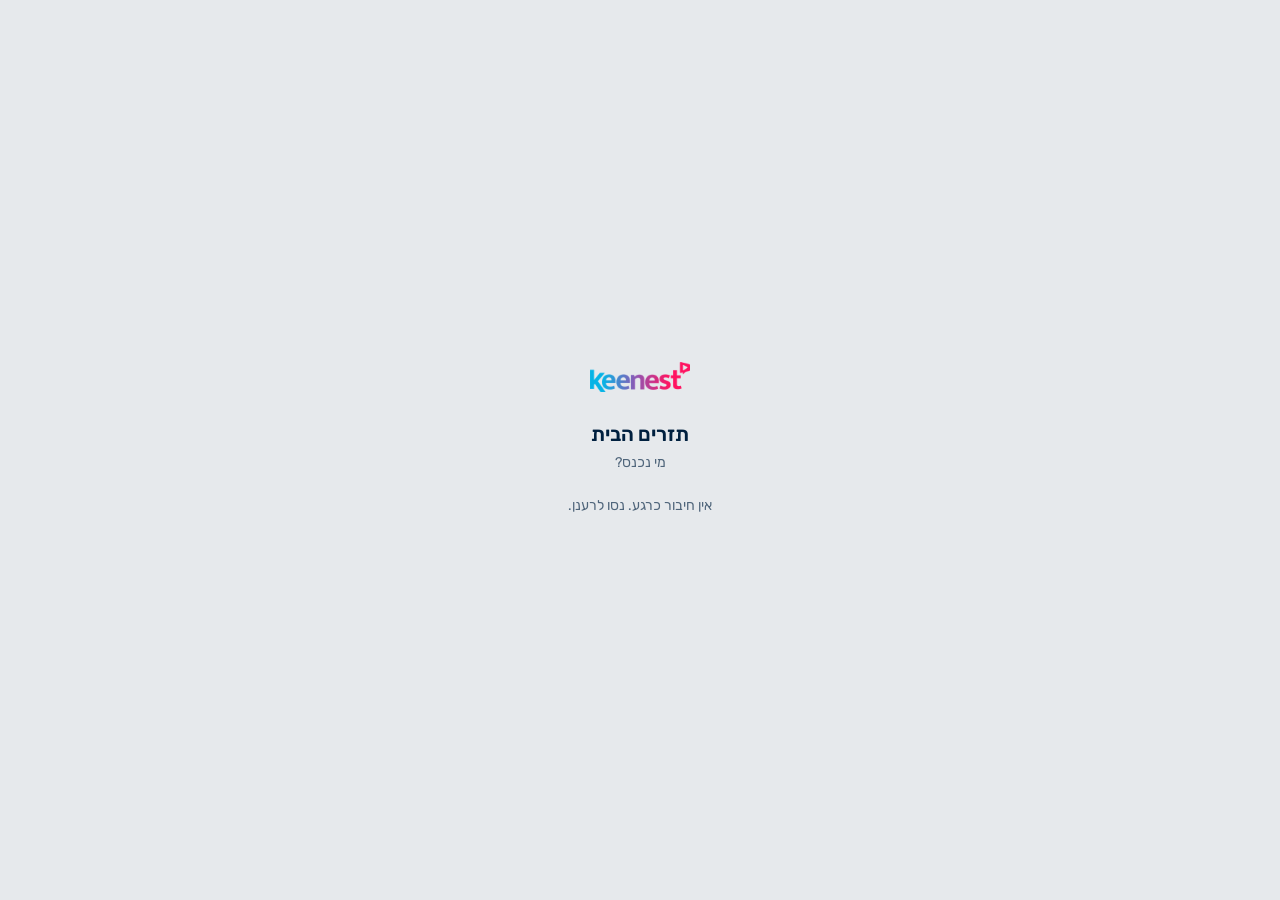
<file: tazrim-bayit/index.html>
<!doctype html><html><head><meta charset=utf8><meta name=viewport content="width=device-width,initial-scale=1,maximum-scale=1,user-scalable=no,viewport-fit=cover"><style>:root{color-scheme:light;box-sizing:border-box;padding-top:env(safe-area-inset-top,0px);padding-bottom:env(safe-area-inset-bottom,0px)}html{scroll-padding-top:env(safe-area-inset-top,0px)}body{margin:0;padding:0;font:14px -apple-system,BlinkMacSystemFont,sans-serif;background:#fff;color:#000}img{max-width:100%}[hidden]:not([hidden=until-found i]){display:none!important}</style><title>תזרים הבית</title><link rel="manifest" href="manifest.webmanifest?v=2"><meta name="apple-mobile-web-app-capable" content="yes"><meta name="mobile-web-app-capable" content="yes"><meta name="apple-mobile-web-app-status-bar-style" content="default"><meta name="apple-mobile-web-app-title" content="תזרים הבית"><link rel="apple-touch-icon" sizes="180x180" href="icons/apple-180.png?v=2"><link rel="icon" type="image/png" href="icons/icon-192.png?v=2"></head><body>

<meta name="claude:viewport-fit-sides" content="cover">
<link rel="preconnect" href="https://fonts.googleapis.com">
<link rel="stylesheet" href="https://fonts.googleapis.com/css2?family=Rubik:wght@400;500;600;700&family=IBM+Plex+Mono:wght@500&display=swap">
<style>
/* Layout: home cash-flow, same shell as the Keenest sites — sticky top bar with tabs, one working column (max 1100px). Same tokens as לוח עבודה. */
:root{
  --bg:#f3f4f2; --surface:#ffffff; --sunk:#e8ebe8; --line:#d5dad6;
  --ink:#16201c; --muted:#5d6a64; --accent:#06B3E5; --accent-ink:#04222c; --accent-text:#0784ad;--brand2:#FA1664;--brand2-ink:#ffffff;
  --rec:#d2352b; --amber:#b7791f; --ok:#2f7d4f; --info:#2d5fa0;
  --rec-bg:#fbe7e5; --amber-bg:#fbf0dc; --ok-bg:#e2f2e7; --info-bg:#e3ecf7; --neutral-bg:#eceeec;
  --f-display:"Secular One","Assistant",system-ui,sans-serif;
  --f-body:"Assistant",system-ui,-apple-system,"Segoe UI",Arial,sans-serif;
  --f-data:"IBM Plex Mono",ui-monospace,Menlo,monospace;
  --r:10px;
}
@media (prefers-color-scheme:dark){:root:not([data-theme="light"]){
  --bg:#101614; --surface:#18201d; --sunk:#0c110f; --line:#2a3531; --ink:#e7eeea; --muted:#93a39c;
  --accent:#06B3E5; --accent-ink:#04222c; --accent-text:#3cc8f2;--brand2:#FA1664;--brand2-ink:#ffffff; --rec:#ff6b5f; --amber:#e3a94b; --ok:#6fcb93; --info:#79a7e6;
  --rec-bg:#3a1c19; --amber-bg:#36291a; --ok-bg:#183223; --info-bg:#1a2738; --neutral-bg:#222b28; color-scheme:dark}}
:root[data-theme="dark"]{
  --bg:#101614; --surface:#18201d; --sunk:#0c110f; --line:#2a3531; --ink:#e7eeea; --muted:#93a39c;
  --accent:#06B3E5; --accent-ink:#04222c; --accent-text:#3cc8f2;--brand2:#FA1664;--brand2-ink:#ffffff; --rec:#ff6b5f; --amber:#e3a94b; --ok:#6fcb93; --info:#79a7e6;
  --rec-bg:#3a1c19; --amber-bg:#36291a; --ok-bg:#183223; --info-bg:#1a2738; --neutral-bg:#222b28; color-scheme:dark}
html,body{background:var(--bg);color:var(--ink);overflow-x:hidden;max-width:100%;overscroll-behavior-x:none;overflow-anchor:none}
body{touch-action:pan-x pan-y;-webkit-text-size-adjust:100%}
.brand{flex-wrap:wrap}
#syncText{overflow:hidden;text-overflow:ellipsis;min-width:0}
body{font-family:var(--f-body);font-size:16px;line-height:1.45;direction:rtl}
body::before{content:"";position:fixed;inset:0 0 auto;height:env(safe-area-inset-top,0px);z-index:10;background:var(--surface)}
*{box-sizing:border-box}
button,input,select,textarea{font:inherit;color:inherit}
:focus-visible{outline:2px solid var(--accent);outline-offset:2px}
.wrap{max-width:1100px;margin:0 auto;padding-left:max(16px,env(safe-area-inset-left,0px));padding-right:max(16px,env(safe-area-inset-right,0px))}
header.top{position:sticky;top:env(safe-area-inset-top,0px);z-index:5;background:var(--surface);border-bottom:1px solid var(--line)}
.bar{display:flex;align-items:center;gap:10px;padding-block:8px 2px;flex-wrap:wrap}
.brand{flex:1;display:flex;align-items:center;gap:10px;min-width:0}
.btitle{font-family:var(--f-display);font-size:22px;white-space:nowrap}
.brand img{display:block;height:30px;width:auto;margin-inline-start:auto}
.sync{display:inline-flex;align-items:center;gap:7px;font-size:13px;color:var(--muted);background:var(--sunk);border-radius:999px;padding:4px 11px;white-space:nowrap;max-width:100%;min-width:0;overflow:hidden}
.dot{width:8px;height:8px;border-radius:50%;background:var(--muted)}
.dot.ok{background:var(--ok)}.dot.old{background:var(--amber)}.dot.err{background:var(--rec)}
nav.tabs{display:flex;gap:4px;overflow-x:auto;scrollbar-width:none}
nav.tabs button{background:none;border:0;padding:8px 10px;font-weight:600;color:var(--muted);border-bottom:3px solid transparent;cursor:pointer;white-space:nowrap}
nav.tabs button[aria-selected="true"]{color:var(--ink);border-bottom-color:var(--accent)}
main{padding-block:12px 20px;display:flex;flex-direction:column;gap:14px}
main.home{gap:10px}
h2{font-family:var(--f-display);font-weight:400;font-size:20px;margin:0;text-wrap:balance}
h2.h3{font-size:17px}
.sec{display:flex;flex-direction:column;gap:10px;min-width:0}
.sec-h{display:flex;align-items:baseline;gap:10px;flex-wrap:wrap}
.sec-h .count{color:var(--muted);font-family:var(--f-data);font-size:13px}
.sec-h .spacer{flex:1}
.hint{color:var(--muted);font-size:13px}
.num{font-family:var(--f-data);font-variant-numeric:tabular-nums;direction:ltr;unicode-bidi:isolate;white-space:nowrap}
.pos{color:var(--ok)}.neg{color:var(--rec)}
.btn{border:0;border-radius:8px;padding:9px 14px;font-weight:700;cursor:pointer;background:var(--brand2);color:var(--brand2-ink)}
.btn.ghost{background:var(--sunk);color:var(--ink)}
.btn.sm{padding:5px 12px;font-size:13px}
a.btn{text-decoration:none;display:inline-flex;align-items:center;gap:6px}
.chip{border:1px solid var(--line);background:var(--surface);border-radius:999px;padding:5px 12px;font-size:14px;cursor:pointer}
.chip[aria-pressed="true"]{background:var(--accent);color:var(--accent-ink);border-color:var(--accent)}
.pill{display:inline-flex;align-items:center;gap:5px;border-radius:999px;padding:1px 9px;font-size:13px;font-weight:600;white-space:nowrap;background:var(--neutral-bg);color:var(--muted)}
.pill.ok{background:var(--ok-bg);color:var(--ok)}.pill.late{background:var(--rec-bg);color:var(--rec)}.pill.warn{background:var(--amber-bg);color:var(--amber)}.pill.info{background:var(--info-bg);color:var(--info)}
.banner{background:var(--amber-bg);color:var(--amber);border-radius:var(--r);padding:10px 14px;font-weight:600;display:flex;gap:10px;align-items:center;flex-wrap:wrap}
.banner span{font-weight:500;color:var(--ink)}
.empty{padding:22px;color:var(--muted);text-align:center;background:var(--surface);border:1px dashed var(--line);border-radius:var(--r)}

.period{display:flex;flex-wrap:wrap;align-items:center;gap:10px}
.seg{display:inline-grid;grid-auto-flow:column;background:var(--sunk);border-radius:10px;padding:3px}
.seg button{border:0;background:transparent;border-radius:8px;padding:7px 14px;font-weight:600;color:var(--muted);cursor:pointer}
.seg button[aria-pressed="true"]{background:var(--surface);color:var(--ink);font-weight:700}
.stepper{display:inline-flex;align-items:center;gap:4px}
.stepper button{width:34px;height:34px;border:1px solid var(--line);background:var(--surface);border-radius:8px;font-size:18px;line-height:1;cursor:pointer}
.stepper strong{min-width:150px;text-align:center;font-family:var(--f-display);font-weight:400;font-size:18px}

.kpis{display:grid;grid-template-columns:repeat(auto-fit,minmax(160px,1fr));gap:10px}
.kpi{background:var(--surface);border:1px solid var(--line);border-radius:var(--r);padding:12px 14px;min-width:0}
.kpi .l{color:var(--muted);font-size:13px;letter-spacing:.02em}
.kpi .v{font-family:var(--f-data);font-size:22px;margin-top:2px;direction:ltr;text-align:right;font-variant-numeric:tabular-nums}
.kpi .s{color:var(--muted);font-size:12.5px}
.kpi.hero{border-color:var(--accent);box-shadow:inset 0 0 0 1px var(--accent)}

.grid2{display:grid;grid-template-columns:minmax(0,1.5fr) minmax(0,1fr);gap:22px}
@media (max-width:860px){.grid2{grid-template-columns:minmax(0,1fr)}}
.panel{background:var(--surface);border:1px solid var(--line);border-radius:var(--r);padding:14px 16px;min-width:0}
.legend{display:flex;gap:12px;font-size:12.5px;color:var(--muted);flex-wrap:wrap}
.legend i{display:inline-block;width:10px;height:10px;border-radius:2px;margin-inline-end:5px;vertical-align:-1px}
svg.chart{width:100%;height:auto;display:block;margin-top:8px}
svg.chart text{font-family:var(--f-data);font-size:10px;fill:var(--muted)}
.cats{display:flex;flex-direction:column;gap:6px;margin-top:8px}
.card{background:var(--surface);border:1px solid var(--line);border-radius:12px;padding:10px 12px;min-width:0}
.card .lbl{font-size:12.5px;color:var(--muted)}
.balc{border-color:var(--accent);box-shadow:inset 0 0 0 1px var(--accent)}
.huge{font-family:var(--f-data);font-variant-numeric:tabular-nums;font-size:24px;line-height:1.2}
.balc .row{display:flex;justify-content:space-between;align-items:baseline;gap:8px;flex-wrap:wrap}
.diffl{font-size:12.5px;font-weight:600;margin-top:2px}
.mhead{display:flex;align-items:center;justify-content:space-between}
.mhead strong{font-family:var(--f-display);font-weight:400;font-size:17px}
.mhead button{width:30px;height:30px;border:1px solid var(--line);background:var(--surface);border-radius:8px;font-size:18px;line-height:1;cursor:pointer;color:var(--muted)}
.tiles{display:grid;grid-template-columns:1fr 1fr;gap:10px}
.tile{border-radius:12px;padding:12px 14px;display:flex;flex-direction:column;gap:2px;min-width:0}
.tile.in{background:var(--ok-bg);color:var(--ok)}.tile.out{background:var(--rec-bg);color:var(--rec)}
.tile .big{font-family:var(--f-data);font-variant-numeric:tabular-nums;font-size:22px;color:var(--ink);direction:ltr;text-align:right}
.sec-t{display:flex;justify-content:space-between;align-items:baseline;font-weight:700;font-size:15px}
.moreb{border:0;background:none;color:var(--accent-text);font-weight:700;font-size:13px;padding:4px 4px 0;cursor:pointer}
.sec-t .num{font-weight:500;color:var(--muted);font-size:13px}
.rank{display:flex;flex-direction:column;gap:0;margin-top:4px}
.rk{display:grid;grid-template-columns:22px minmax(0,1fr) auto;gap:3px 8px;align-items:center;font-size:14.5px;border:0;background:none;padding:3px 4px;border-radius:8px;text-align:start;cursor:pointer;width:100%}
.rk:hover{background:var(--sunk)}
.rk i{font-style:normal;color:var(--muted);font-family:var(--f-data);font-size:12px}
.rk .n{overflow:hidden;text-overflow:ellipsis;white-space:nowrap}
.rk .rkbar{grid-column:2/-1;height:5px;border-radius:3px;background:var(--sunk);overflow:hidden}
.rk .rkbar span{display:block;height:100%;border-radius:3px}
.rk .rkbar .o{background:var(--rec)}.rk .rkbar .i{background:var(--ok)}
.rk.unk .n{color:var(--amber)}.rk.unk .rkbar span{background:var(--amber)}
.rk .pc{color:var(--muted);font-size:12px;margin-inline-start:6px}
.catrow{display:grid;grid-template-columns:minmax(0,1fr) auto;gap:2px 10px;border:0;background:none;padding:5px 6px;border-radius:7px;text-align:start;cursor:pointer}
.catrow:hover{background:var(--sunk)}
.catrow[aria-pressed="true"]{background:var(--info-bg)}
.catrow .n{font-size:15px;overflow:hidden;text-overflow:ellipsis;white-space:nowrap}
.catrow .a{font-size:13px}
.catrow .track{grid-column:1/-1;height:6px;background:var(--sunk);border-radius:3px;overflow:hidden}
.catrow .fill{height:100%;background:var(--rec);border-radius:3px;opacity:.8}

.tools{display:flex;gap:8px;flex-wrap:wrap;align-items:center}
.tools input[type=search],.tools select{background:var(--surface);border:1px solid var(--line);border-radius:8px;padding:7px 10px;min-width:0}
.tools input[type=search]{flex:1 1 200px}
.chk{display:inline-flex;align-items:center;gap:6px;font-size:14px;color:var(--muted)}
.tools .count{margin-inline-start:auto;font-size:13px;color:var(--muted)}

.list{background:var(--surface);border:1px solid var(--line);border-radius:var(--r);overflow:hidden}
.lrow{display:grid;grid-template-columns:78px minmax(0,1fr) 92px 180px 110px;gap:12px;align-items:center;padding:8px 14px;border-top:1px solid var(--line)}
.lrow:first-child{border-top:0}
.lhead{background:var(--sunk);font-size:13px;color:var(--muted);font-weight:600}
.lhead button{border:0;background:none;padding:0;color:inherit;font:inherit;cursor:pointer;text-align:inherit}
.lrow .d{font-family:var(--f-data);font-size:13px;color:var(--muted)}
.lrow .desc{min-width:0}
.lrow .desc b{display:block;font-weight:600;overflow:hidden;text-overflow:ellipsis;white-space:nowrap}
.lrow .desc small{color:var(--muted);font-size:13px}
.lrow .amt{text-align:end;font-weight:600}
.lrow.internal{opacity:.55}
.src{font-size:12.5px;border-radius:999px;padding:1px 9px;justify-self:start;background:var(--neutral-bg);color:var(--muted);font-weight:600;white-space:nowrap}
.src.bank{background:var(--info-bg);color:var(--info)}
.catsel{width:100%;border:1px solid transparent;border-radius:999px;background:var(--neutral-bg);padding:4px 10px;font-size:13px;font-weight:600;color:var(--muted);cursor:pointer}
.catsel:hover{border-color:var(--line)}
.catsel.unk{background:var(--amber-bg);color:var(--amber)}
.more{display:block;width:100%;border:0;border-top:1px solid var(--line);background:var(--sunk);padding:10px;color:var(--accent-text);font-weight:700;cursor:pointer}
@media (max-width:680px){
  .lhead{display:none}
  .lrow{grid-template-columns:minmax(0,1fr) auto;grid-template-areas:"desc amt" "src cat";gap:5px 10px}
  .lrow .d{display:none}.lrow .desc{grid-area:desc}.lrow .amt{grid-area:amt}.lrow .src{grid-area:src}.lrow .catcell{grid-area:cat;width:170px}
}

/* forecast rows */
.frow{display:grid;grid-template-columns:minmax(0,1fr) auto auto;gap:6px 12px;align-items:center;padding:9px 14px;border-top:1px solid var(--line)}
.frow:first-child{border-top:0}
.frow .t{font-weight:600;overflow:hidden;text-overflow:ellipsis;white-space:nowrap}
.frow .sub{grid-column:1/2;display:flex;gap:6px;flex-wrap:wrap;align-items:center;color:var(--muted);font-size:13px}
.frow .amt{font-weight:700;text-align:end}
.frow .when{grid-row:span 2;display:flex;flex-direction:column;align-items:flex-end;gap:2px}
.frow input[type=date]{border:1px solid var(--line);background:var(--bg);border-radius:8px;padding:4px 8px;font-family:var(--f-data);font-size:13px;width:140px}
.frow input[type=date].est{border-style:dashed;color:var(--muted)}
.frow .est-l{font-size:11.5px;color:var(--muted)}
.frow.skip{opacity:.45}
.frow.skip .t{text-decoration:line-through}
.frow .x{border:0;background:none;color:var(--muted);font-size:12.5px;cursor:pointer;padding:2px 4px;text-decoration:underline;text-underline-offset:3px}
.gh{background:var(--sunk);padding:7px 14px;font-weight:700;font-size:14px;display:flex;justify-content:space-between;border-top:1px solid var(--line)}
.gh:first-child{border-top:0}
.gh .num{font-weight:600;color:var(--muted)}
@media (max-width:560px){.frow{grid-template-columns:minmax(0,1fr) auto}.frow .when{grid-row:auto;grid-column:1/-1;flex-direction:row;justify-content:space-between;align-items:center}}

.tbl-wrap{overflow-x:auto;background:var(--surface);border:1px solid var(--line);border-radius:var(--r)}
table{border-collapse:collapse;width:100%;font-size:15px}
th,td{padding:8px 12px;text-align:right;border-top:1px solid var(--line);white-space:nowrap}
th{font-weight:600;color:var(--muted);font-size:13px;border-top:0;background:var(--sunk)}
td.n,th.n{text-align:left}
tfoot td,tr.tot td{font-weight:700;background:var(--sunk)}
.fixed-in{display:inline-flex;align-items:center;gap:6px}
.fixed-in input{width:110px;border:1px solid var(--line);background:var(--bg);border-radius:8px;padding:4px 8px;font-family:var(--f-data);direction:ltr}

.rules{display:grid;grid-template-columns:minmax(0,1fr) minmax(0,1fr);gap:22px}
@media (max-width:760px){.rules{grid-template-columns:minmax(0,1fr)}}
.rule{display:grid;grid-template-columns:minmax(0,1fr) auto auto;gap:10px;align-items:center;padding:8px 0;border-top:1px solid var(--line);font-size:15px}
.rule:first-of-type{border-top:0}
.rule code{font-family:var(--f-data);font-size:13px;background:var(--sunk);padding:1px 6px;border-radius:4px;overflow-wrap:anywhere}
.form{display:flex;flex-wrap:wrap;gap:8px;margin-top:12px}
.form input,.form select{border:1px solid var(--line);border-radius:8px;background:var(--bg);padding:7px 10px;flex:1 1 140px;min-width:0}
.linkbtn{border:0;background:none;color:var(--muted);cursor:pointer;text-decoration:underline;text-underline-offset:3px;font-size:13px;padding:4px}

.toast{display:flex;align-items:center;gap:12px;position:fixed;bottom:calc(24px + env(safe-area-inset-bottom,0px));right:50%;transform:translateX(50%);background:var(--ink);color:var(--bg);padding:8px 16px;border-radius:999px;z-index:30;font-weight:600;max-width:calc(100% - 32px);flex-wrap:wrap}
.toast button{background:none;border:0;color:var(--bg);font-weight:700;text-decoration:underline;cursor:pointer;padding:0}
.tfoot{display:flex;justify-content:center;padding-block:4px 40px}
.themelink{border:0;background:none;color:var(--muted);font-size:13px;cursor:pointer;padding:6px 10px;text-decoration:underline;text-underline-offset:3px}
@media (max-width:480px){.btitle{font-size:20px}.brand img{height:24px}.stepper strong{min-width:110px;font-size:16px}.kpi .v{font-size:19px}}

/* ===== Night bank — one dark look for the whole site. Radius scale: 3 / 4 / 5 (squarer corners). ===== */
:root:root:root{
  --bg:#0b0f1a; --surface:#141a2b; --sunk:#0f1422; --line:#1f2740; --ink:#eef1f8; --muted:#8e98b3;
  --accent:#8f91ff; --accent-ink:#0b0f1a; --accent-text:#a6a8ff; --brand2:#6c6cf2; --brand2-ink:#ffffff;
  --rec:#ff7d8a; --amber:#ffb547; --ok:#5ef0a4; --info:#7aa7ff;
  --rec-bg:#3a1d26; --amber-bg:#3a2c16; --ok-bg:#15372a; --info-bg:#1a2547; --neutral-bg:#1c2337;
  --f-display:"Rubik",system-ui,sans-serif; --f-body:"Rubik",system-ui,sans-serif; --f-data:"Rubik",system-ui,sans-serif;
  --r:4px; color-scheme:dark}
body{font-family:var(--f-body)}
body::before{background:var(--bg)}
header.top{background:var(--bg);border-bottom-color:var(--line)}
.btitle{font-weight:600}
.sync{background:var(--surface);border-radius:3px}
nav.tabs button[aria-selected="true"]{border-bottom-color:var(--accent);color:var(--ink)}
.card,.panel,.list,.tbl-wrap,.kpi,.empty{border-radius:5px}
.banner{border-radius:4px}
.btn,.chip,.seg,.seg button,.stepper button,.tools input,.tools select,.form input,.form select,.catsel,.src,.pill{border-radius:3px}
.num{font-feature-settings:"tnum"}
/* home */
.balc{position:relative;overflow:hidden;border:0;box-shadow:none;border-radius:5px;padding:14px 16px;
  background:radial-gradient(120% 140% at 100% 0%,#5b5cf0 0%,#3b2fb8 38%,#191a52 100%)}
.balc::after{content:"";position:absolute;inset:auto -40px -70px auto;width:170px;height:170px;border-radius:50%;background:rgb(255 255 255 / .07);pointer-events:none}
.balc .lbl{color:#c9cbff}
.balc .huge{font-size:30px;font-weight:700;letter-spacing:-.5px;color:#fff}
.diffl{display:inline-flex;align-items:center;gap:6px;margin-top:8px;background:rgb(255 255 255 / .13);border-radius:3px;padding:3px 9px;font-weight:500;color:#fff}
.diffl::before{content:"";width:7px;height:7px;border-radius:50%;background:#5ef0a4}
.diffl.neg::before{background:#ff7d8a}
.diffl.pos,.diffl.neg{color:#fff}
.tiles{gap:8px}
.tile{border-radius:5px;background:var(--surface)!important;border:1px solid var(--line)}
.tile .lbl{font-size:12.5px}
.tile .big{font-size:21px;font-weight:600;color:var(--ink)}
.mhead strong{font-family:var(--f-body);font-weight:600;font-size:16px}
.mhead button{border-radius:3px;background:var(--surface);border-color:var(--line)}
.sec-t{font-size:14px;font-weight:600;color:#c4cbe0}
.rk{grid-template-columns:30px minmax(0,1fr) auto;padding:5px 2px;border-radius:3px}
.rk .cic{width:30px;height:30px;border-radius:3.5px;display:grid;place-items:center;grid-row:span 2}
.rk .cic svg{width:16px;height:16px;stroke:currentColor;fill:none;stroke-width:2;stroke-linecap:round;stroke-linejoin:round}
.rk .n{font-size:14.5px}
.rk>.num{font-weight:600}
.rk .rkbar{height:4px;background:var(--line)}
.rk.unk .n{color:var(--amber)}
.moreb{color:var(--accent-text);font-weight:500}
.tile,.card,.balc{border-radius:5px}
.hugew{text-align:right}.hugew .huge{display:inline-block;direction:ltr;unicode-bidi:isolate}
.tile{flex-direction:row;align-items:center;gap:10px;padding:9px}
.tile .ib{width:38px;height:38px;border-radius:4px;display:grid;place-items:center;flex:none}
.tile.in .ib{background:var(--ok-bg);color:var(--ok)}.tile.out .ib{background:var(--rec-bg);color:var(--rec)}
.tile .ib svg{width:20px;height:20px;fill:none;stroke:currentColor;stroke-width:2.4;stroke-linecap:round;stroke-linejoin:round}
.tile>div{display:flex;flex-direction:column;min-width:0}
.tile .lbl{font-size:12px;color:var(--muted)}
.tile .big{font-size:18px;font-weight:600;text-align:right}
.mtag{display:flex;align-items:center;gap:8px}
main.home{gap:14px;position:relative;isolation:isolate}
main.home::before{content:"";position:absolute;z-index:-1;top:-16px;left:50%;width:100vw;transform:translateX(-50%);height:340px;pointer-events:none;background:radial-gradient(120% 100% at 75% 0%,#5146e0 0%,#2f279a 38%,rgb(11 15 26 / 0) 80%)}
main.home .balc .lbl{color:#d4d6ff}
main.home .balc{background:none!important;padding:14px 2px 10px;border:0}
main.home .balc::after{display:none}
main.home .balc .huge{font-size:40px;letter-spacing:-.8px;margin-top:4px}
main.home .tile{padding:14px 12px}
main.home .tile .ib{width:42px;height:42px}
main.home .tile .big{font-size:20px}
main.home .card{padding:16px 16px 12px}
main.home .rank{gap:6px;margin-top:10px}
main.home .rk{grid-template-columns:36px minmax(0,1fr) auto;gap:6px 12px;padding:6px 2px}
main.home .rk .cic{width:36px;height:36px}
main.home .rk .cic svg{width:18px;height:18px}
main.home .rk .n,main.home .rk>.num{font-size:15.5px}
main.home .moreb{padding:10px 4px 2px}
main.home .mhead button{background:none;border:0;width:36px;height:36px;font-size:22px;color:var(--muted)}
.mtag .pill{border-radius:3px;padding:2px 8px;font-size:13.5px;font-weight:600;direction:ltr;unicode-bidi:isolate}
.mtag .pill.pos{background:var(--ok-bg);color:var(--ok)}.mtag .pill.neg{background:var(--rec-bg);color:var(--rec)}
.rk .rkbar,.rk .rkbar span{border-radius:2px}

/* transactions screen (option 5) */
.txhero{border-radius:5px;padding:12px 14px 14px;background:radial-gradient(120% 140% at 100% 0%,#5b5cf0 0%,#3b2fb8 38%,#191a52 100%);display:flex;flex-direction:column;gap:10px}
.txhero .mhead button{background:none!important;border:0!important;color:#c9cbff;width:36px;height:36px;font-size:22px}
.txhero .mhead strong{color:#fff}
.txhero .bot{display:flex;justify-content:space-between;align-items:flex-end;gap:10px}
.txhero small{font-size:12px;color:#c9cbff;display:block}
.txhero .big{font-size:26px;font-weight:700;color:#fff}
.txhero .io{display:flex;flex-direction:column;align-items:flex-end;gap:2px;font-size:13.5px;font-weight:600}
.txhero .io .pos{color:#7ff7b9}.txhero .io .neg{color:#ffa3ad}
.tbar{display:grid;grid-template-columns:repeat(5,minmax(0,1fr));gap:6px}
.tb{height:40px;display:flex;align-items:center;justify-content:center;border:1px solid var(--line);background:var(--surface);border-radius:5px;color:var(--muted);font-size:14px;cursor:pointer;position:relative;padding:0}
.tb svg{width:18px;height:18px;fill:none;stroke:currentColor;stroke-width:2;stroke-linecap:round;stroke-linejoin:round}
.tb.on{background:#23264d;border-color:#3a3e8a;color:var(--ink);font-weight:600}
.tb .fdot{position:absolute;top:6px;left:6px;width:7px;height:7px;border-radius:50%;background:var(--accent)}
.tsearch{width:100%;height:40px;background:var(--surface);border:1px solid var(--line);border-radius:5px;padding:0 12px}
.tfil{display:flex;gap:6px;align-items:center}
.tfil select{flex:1;min-width:0;height:40px;background:var(--surface);border:1px solid var(--line);border-radius:5px;padding:0 10px}
.tcount{font-size:12.5px;color:var(--muted)}
.tlist{display:flex;flex-direction:column}
.tday{font-size:12px;color:var(--muted);padding:12px 2px 4px}
.trow{display:grid;grid-template-columns:36px minmax(0,1fr) auto;gap:2px 10px;align-items:center;padding:9px 2px;border-top:1px solid var(--line)}
.tday+.trow{border-top:0}
.trow .cic{width:36px;height:36px;border-radius:4px;display:grid;place-items:center;grid-row:span 2}
.trow .cic svg{width:17px;height:17px;stroke:currentColor;fill:none;stroke-width:2;stroke-linecap:round;stroke-linejoin:round}
.trow .t{font-size:14.5px;font-weight:500;overflow:hidden;text-overflow:ellipsis;white-space:nowrap}
.trow .amt{font-size:15px;font-weight:600;text-align:left}
.trow .amt.neg{color:var(--rec)}
.trow .s{font-size:12px;color:var(--muted);overflow:hidden;text-overflow:ellipsis;white-space:nowrap;min-width:0}
.trow .tag{font-size:11px;color:var(--amber);text-align:left}
.trow.int .t,.trow.int .amt,.trow.int .tag{color:var(--muted)}
.trow .tag.chg{color:var(--muted)}
.trow .catsel{width:auto;max-width:150px;display:inline;background:none;border:0;border-bottom:1px dashed var(--line);border-radius:0;padding:0;font-size:12px;font-weight:500;color:var(--muted);-webkit-appearance:none;appearance:none}
.trow .catsel.unk{background:none;color:var(--amber)}
.tlist .more{border-radius:5px;margin-top:8px;border:1px solid var(--line)}

/* floating bottom nav (capsule, icons only) */
nav.tabs#tabs{position:fixed;z-index:20;left:50%;transform:translateX(-50%);bottom:calc(14px + env(safe-area-inset-bottom,0px));display:flex;gap:4px;height:58px;padding:0 7px;align-items:center;border-radius:29px;background:rgb(20 26 43 / .85);backdrop-filter:blur(14px);-webkit-backdrop-filter:blur(14px);border:1px solid #2a3355;box-shadow:0 10px 30px rgb(0 0 0 / .5);overflow:visible}
nav.tabs#tabs button{width:44px;height:44px;border-radius:22px;padding:0;border:0!important;display:grid;place-items:center;color:var(--muted);background:none}
nav.tabs#tabs button svg{width:22px;height:22px;fill:none;stroke:currentColor;stroke-width:2;stroke-linecap:round;stroke-linejoin:round}
nav.tabs#tabs button[aria-selected="true"]{background:var(--accent);color:#0b0f1a}
body{padding-bottom:calc(90px + env(safe-area-inset-bottom,0px))}
header.top{border-bottom:0}

/* no title bar; sync lives in the balance row; fade under the floating nav */
header.top{position:static;background:none!important;border:0}
header.top .bar{display:none}
#syncSlot .sync{background:none;padding:0;font-size:12.5px;color:#d4d6ff;gap:6px;max-width:60vw}
#syncSlot .dot.ok{box-shadow:0 0 8px var(--ok)}
body::after{content:"";position:fixed;z-index:19;left:0;right:0;bottom:0;height:calc(120px + env(safe-area-inset-bottom,0px));pointer-events:none;background:linear-gradient(180deg,rgb(11 15 26 / 0),rgb(11 15 26 / .92) 55%,var(--bg))}
main{padding-top:max(16px,env(safe-area-inset-top,0px))}

/* transactions toolbar: text tabs + ghost icons */
.tbar2{display:flex;align-items:center;gap:2px;border-bottom:1px solid var(--line)}
.ttabs2{flex:1;display:flex;gap:24px;padding-inline:4px}
.ttabs2 button{background:none;border:0;padding:9px 0 11px;font-size:15px;color:var(--muted);position:relative;cursor:pointer}
.ttabs2 button.on{color:var(--ink);font-weight:600}
.ttabs2 button.on::after{content:"";position:absolute;left:0;right:0;bottom:-1px;height:2px;border-radius:2px;background:var(--accent);box-shadow:0 0 10px var(--accent)}
.gi{width:38px;height:38px;display:grid;place-items:center;background:none;border:0;color:var(--muted);cursor:pointer;position:relative;border-radius:19px}
.gi svg{width:19px;height:19px;fill:none;stroke:currentColor;stroke-width:2;stroke-linecap:round;stroke-linejoin:round}
.gi.on{color:var(--accent)}
.gi .fdot{position:absolute;top:7px;left:7px;width:7px;height:7px;border-radius:50%;background:var(--accent)}

/* pull to refresh */
html,body{overscroll-behavior-y:none}
#ptr{position:fixed;z-index:30;top:calc(env(safe-area-inset-top,0px) - 30px);left:50%;transform:translate(-50%,0);width:40px;height:40px;border-radius:20px;background:#1b2140;border:1px solid #2a3355;box-shadow:0 6px 20px rgb(0 0 0 / .45);display:grid;place-items:center;opacity:0;pointer-events:none;color:var(--muted)}
#ptr svg{width:20px;height:20px;fill:none;stroke:currentColor;stroke-width:2.2;stroke-linecap:round;stroke-linejoin:round}
#ptr.ready{color:var(--accent)}
#ptr.spin svg{animation:ptrspin .8s linear infinite}
@keyframes ptrspin{to{transform:rotate(360deg)}}

/* home: monthly balance first */
main.home .mhead.hm strong{font-size:16px}
.sofar{color:#d4d6ff;font-weight:400;font-size:13.5px}
.mhero{text-align:right;padding:4px 2px 0}
.mhero small{display:block;font-size:13px;color:#d4d6ff}
.mhero .mv{font-size:46px;font-weight:700;letter-spacing:-1px;line-height:1.1;margin-top:4px}
.mhero .mv.p{color:#7ff7b9}.mhero .mv.n{color:#ffa3ad}
.vsb{display:flex;flex-direction:column;gap:12px;padding:4px 2px}
.vsb .r{display:grid;grid-template-columns:40px minmax(0,1fr) auto;gap:10px;align-items:center}
.vsb .l{font-size:13.5px;color:var(--muted)}
.vsb .tr{height:12px;border-radius:3px;background:var(--line);overflow:hidden}
.vsb .tr span{display:block;height:100%;border-radius:3px}
.vsb b{font-weight:600;font-size:16px}
.bankc{background:var(--surface);border:1px solid var(--line);border-radius:5px;padding:12px 14px;display:flex;flex-direction:column;gap:4px}
.bankc .row{display:flex;justify-content:space-between;align-items:center;font-size:12.5px;color:var(--muted);gap:8px}
.bankc .bv{font-size:28px;font-weight:700;letter-spacing:-.5px;text-align:right;align-self:flex-start}
.bankc #syncSlot .sync{color:var(--muted)}

/* home: bank strip on top, month section with month picker */
.bstrip{display:flex;justify-content:space-between;align-items:center;gap:10px;padding:6px 2px 14px;border-bottom:1px solid rgb(255 255 255 / .12)}
.bstrip .bl{display:flex;flex-direction:column;gap:2px;font-size:13px;color:#d4d6ff;min-width:0}
.bstrip .bv{font-size:26px;font-weight:700;color:#fff;letter-spacing:-.4px}
.bstrip #syncSlot .sync{font-size:11.5px}
.msect{display:flex;flex-direction:column;gap:6px;padding-top:4px}
.mlbl{display:flex;align-items:center;gap:8px;font-size:14px;color:#d4d6ff}
.msel{position:relative;display:inline-flex;align-items:center;gap:4px;background:rgb(255 255 255 / .1);border:1px solid rgb(255 255 255 / .16);border-radius:4px;padding:3px 8px 3px 6px;cursor:pointer}
.msel select{appearance:none;-webkit-appearance:none;background:none;border:0;color:#fff;font:inherit;font-weight:600;font-size:14.5px;padding:0;cursor:pointer}
.msel select option{background:#141a2b;color:#eef1f8}
.msel svg{width:14px;height:14px;fill:none;stroke:#fff;stroke-width:2.4;stroke-linecap:round;stroke-linejoin:round;pointer-events:none}
.msect .mv{font-size:46px;font-weight:700;letter-spacing:-1px;line-height:1.1;text-align:right;align-self:flex-start}
.msect .mv.p{color:#7ff7b9}.msect .mv.n{color:#ffa3ad}
.msect .vsb{margin-top:8px}

.mdots{display:flex;justify-content:center;gap:5px;margin-top:10px}
.mdots i{width:6px;height:6px;border-radius:3px;background:#2a3355;transition:width .2s}
.mdots i.on{width:18px;background:var(--accent)}
.mslide{display:flex;flex-direction:column;gap:6px;will-change:filter,opacity}
.mcar{will-change:transform}
.msect{overflow:hidden;margin-inline:-16px;padding-inline:16px}
@keyframes msl{from{opacity:0;transform:translateX(-28px)}to{opacity:1;transform:none}}
@keyframes msr{from{opacity:0;transform:translateX(28px)}to{opacity:1;transform:none}}

.hpseg{display:flex;background:rgb(255 255 255 / .06);border-radius:5px;padding:3px;gap:2px}
.hpseg button{flex:1;border:0;background:none;color:#c9cbff;font:inherit;font-size:13px;padding:6px 0;border-radius:3px;cursor:pointer}
.hpseg button.on{background:rgb(255 255 255 / .14);color:#fff;font-weight:600}
.msect .mlbl{font-size:13px;color:#d4d6ff}
.mcar{display:grid;grid-template-columns:1fr auto 1fr;align-items:baseline;gap:14px;white-space:nowrap;margin-top:12px;-webkit-mask:linear-gradient(90deg,transparent,#000 30%,#000 70%,transparent);mask:linear-gradient(90deg,transparent,#000 30%,#000 70%,transparent)}
.mcar span{font-size:14px;color:#8e98b3;overflow:hidden}
.mcar span:first-child{text-align:left}.mcar span:last-child{text-align:right}
.mcar b{font-size:16.5px;font-weight:600;color:#fff}

/* month wheel */
.mcar{position:relative;height:30px;margin-top:14px;overflow:hidden;display:block!important;-webkit-mask:linear-gradient(90deg,transparent,#000 22%,#000 78%,transparent);mask:linear-gradient(90deg,transparent,#000 22%,#000 78%,transparent)}
.mtrack{position:absolute;inset:0;direction:ltr;will-change:transform}
.mtrack i{position:absolute;top:0;left:50%;width:36%;margin-left:-18%;text-align:center;font-style:normal;font-size:15px;color:#8e98b3;white-space:nowrap;line-height:30px;direction:rtl;transform-origin:center}
.mtrack i[data-o="2"]{left:calc(50% - 72%)}.mtrack i[data-o="1"]{left:calc(50% - 36%)}.mtrack i[data-o="-1"]{left:calc(50% + 36%)}.mtrack i[data-o="-2"]{left:calc(50% + 72%)}
.mtrack i.c{color:#fff;font-weight:600}
#mvNum{will-change:filter,opacity}

.roll{display:inline-flex;direction:ltr}
.rc{display:inline-block;height:1.15em;line-height:1.15em;overflow:hidden;vertical-align:top;white-space:pre;text-align:center}
.rcol{display:flex;flex-direction:column;will-change:transform}
.rcol span{height:1.15em;line-height:1.15em;display:block;white-space:pre}
.msect .vsb b{min-width:5.4em;text-align:left}
#mvNum{font-variant-numeric:tabular-nums}
#mvNum{transition:color .3s cubic-bezier(.32,.72,0,1)}

.sym{font-size:.62em;font-weight:600;opacity:.75;margin-inline:.04em;vertical-align:.08em}
.rc.s{font-size:.62em;opacity:.8;height:1.85em;line-height:1.85em;vertical-align:top}
.rc.s .rcol span{height:1.85em;line-height:1.85em}

.sym.cur{margin-right:.22em}
#mvNum .sg{font-size:.62em;opacity:.8;margin-right:.04em}
#mvNum .sym{vertical-align:.12em}
.rc.cur{margin-right:.13em}
#mvNum{display:block;height:1.15em;line-height:1.15em;overflow:visible}
#mvNum .roll{display:inline-flex;align-items:flex-start;vertical-align:top;height:1.15em}

.msect .hpseg{margin-top:22px}
.msect .mcar{margin-top:12px}
.mlive{text-align:center;font-size:11.5px;color:#8e98b3;height:16px;margin-top:-2px}

/* transactions screen top */
.bstrip.tbal{border:0;padding:6px 2px 0}
.tbig{display:block;text-align:right;font-size:44px;font-weight:700;letter-spacing:-1px;line-height:1.1;color:#fff;padding:0 2px 6px}
.tmon{display:flex;flex-direction:column;gap:10px;will-change:transform,opacity}
.tmon .mt{display:flex;justify-content:space-between;align-items:baseline;padding:0 2px}
.tmon .mt strong{font-size:20px;font-weight:600;white-space:nowrap}.tmon .mt small{font-size:12px;color:var(--muted);white-space:nowrap}
.tpair{display:grid;grid-template-columns:minmax(0,1fr) minmax(0,1fr);gap:8px}
.tt{background:var(--surface);border:1px solid var(--line);border-radius:5px;padding:12px 10px;display:flex;align-items:center;gap:10px;min-width:0}
.tt .ib{width:38px;height:38px;border-radius:4px;display:grid;place-items:center;flex:none}
.tt .ib svg{width:19px;height:19px;fill:none;stroke:currentColor;stroke-width:2.8;stroke-linecap:round;stroke-linejoin:round}
.tt.in .ib{background:var(--ok);color:#0d3a24;box-shadow:0 0 14px -2px rgb(94 240 164 / .55)}
.tt.out .ib{background:var(--rec);color:#4a1019;box-shadow:0 0 14px -2px rgb(255 125 138 / .55)}
.tt div{display:flex;flex-direction:column;min-width:0}.tt small{font-size:12px;color:var(--muted)}.tt b{font-size:18px;font-weight:600}
.tdots{margin-top:0}
.tday{display:flex;justify-content:space-between;align-items:baseline}
.tday .eb{color:#c4cbe0;font-size:11.5px}

main.txv{position:relative;isolation:isolate}
main.txv::before{content:"";position:absolute;z-index:-1;top:-16px;left:50%;width:100vw;transform:translateX(-50%);height:340px;pointer-events:none;background:radial-gradient(120% 100% at 75% 0%,#5146e0 0%,#2f279a 38%,rgb(11 15 26 / 0) 80%)}
main.txv .bstrip .bl{color:#d4d6ff}

/* fixed charges */
.glbl{font-size:13px;color:#d4d6ff;padding:6px 2px 0}
.gsub{font-size:12.5px;color:#d4d6ff;padding:0 2px}
.fxbar{display:flex;height:14px;border-radius:4px;overflow:hidden;gap:2px;margin-top:4px}
.fxleg{display:grid;grid-template-columns:1fr 1fr;gap:6px 14px}
.fxleg div{display:flex;align-items:center;gap:7px;font-size:12.5px;color:#c4cbe0;min-width:0}
.fxleg i{width:9px;height:9px;border-radius:2px;flex:none}.fxleg b{margin-inline-start:auto;font-weight:600;color:var(--ink)}
.fxmon{display:flex;justify-content:space-between;font-size:12.5px;color:var(--muted);padding:2px 2px 0}.fxmon b{color:var(--ink);font-weight:600}
.fxg{background:var(--surface);border:1px solid var(--line);border-radius:5px;overflow:hidden}
.fxgh{width:100%;display:grid;grid-template-columns:4px minmax(0,1fr) auto 16px;gap:10px;align-items:center;padding:12px;border:0;border-top:1px solid var(--line);background:none;color:inherit;font:inherit;text-align:start;cursor:pointer}
.fxg>.fxgh:first-child{border-top:0}
.fxgh i{height:30px;border-radius:2px}.fxgh .n{font-size:14.5px;font-weight:500}.fxgh .c{font-size:11.5px;color:var(--muted)}.fxgh .a{font-weight:600;font-size:15px}
.fxgh .chev{color:var(--muted);transition:transform .25s cubic-bezier(.32,.72,0,1)}.fxgh .chev.o{transform:rotate(-90deg)}
.fxitems{padding:0 12px 6px 12px;padding-inline-start:26px;padding-inline-end:38px;background:rgb(255 255 255 / .015)}
.fxi{display:flex;justify-content:space-between;align-items:center;gap:10px;padding:8px 0;border-top:1px solid var(--line)}
.fxitems .fxi:first-child{border-top:0}
.fxi .n{font-size:14px}.fxi .s{font-size:11.5px;color:var(--muted)}.fxi .a{font-weight:600;font-size:14px}
.fxal{background:linear-gradient(180deg,rgb(255 125 138 / .06),transparent),var(--surface);border:1px solid #4a2a33;border-radius:5px;padding:8px 12px}
.fxal .h{display:flex;justify-content:space-between;font-size:13px;font-weight:600;color:#c4cbe0}
.fxal .fxi:nth-child(2){border-top:0}
.tag{display:inline-block;font-size:11px;padding:1px 7px;border-radius:3px;font-weight:600;white-space:nowrap}
.tag.up{background:var(--rec-bg);color:var(--rec)}.tag.miss{background:#3a2e14;color:#f5b94a}
/* Claude page */
.aihdr{display:flex;align-items:center;gap:10px;padding:6px 2px 0}.aihdr b{font-size:18px;font-weight:600;flex:1}
.cmark{display:inline-block;width:20px;height:20px;background:#e0805e;-webkit-mask:url([data-uri]) center/contain no-repeat;mask:url([data-uri]) center/contain no-repeat;flex:none}
.astar{width:30px;height:30px;display:grid;place-items:center;flex:none}.astar .cmark{width:26px;height:26px}
.aask{display:flex;align-items:flex-end;gap:8px;background:var(--surface);border:1px solid #2f3770;border-radius:22px;padding:6px 6px 6px 8px;box-shadow:0 0 0 4px rgb(143 145 255 / .06)}
.aask textarea{flex:1;resize:none;border:0;background:none;color:var(--ink);font:inherit;font-size:15px;padding:7px 8px;max-height:140px;outline:none}
.aask button{width:36px;height:36px;border-radius:18px;border:0;background:var(--accent);display:grid;place-items:center;flex:none;cursor:pointer}
.aask button[disabled]{opacity:.4}
.aask svg{width:17px;height:17px;fill:none;stroke:#0b0f1a;stroke-width:2.6;stroke-linecap:round;stroke-linejoin:round}
.aideas{display:grid;grid-template-columns:1fr 1fr;gap:8px}
.aidea{background:var(--surface);border:1px solid var(--line);border-radius:6px;padding:11px 10px;display:flex;flex-direction:column;gap:4px;text-align:start;color:var(--ink);font:inherit;cursor:pointer;min-width:0}
.aidea small{font-size:11px;font-weight:600}.aidea span{font-size:13.5px;line-height:1.35}
.athread{display:flex;flex-direction:column;gap:8px}
.amsg{max-width:90%;padding:10px 12px;border-radius:12px;font-size:14px;line-height:1.5;white-space:pre-wrap}
.amsg.me{align-self:flex-start;background:rgb(143 145 255 / .16);border:1px solid rgb(143 145 255 / .26);border-bottom-right-radius:4px}
.amsg.cl{align-self:flex-end;background:#11161f;border:1px solid #232a3a;border-bottom-left-radius:4px}
.aglass{height:38px;min-width:38px;border-radius:19px;border:1px solid rgb(255 255 255 / .14);background:rgb(255 255 255 / .08);-webkit-backdrop-filter:blur(8px);backdrop-filter:blur(8px);display:grid;place-items:center;color:var(--ink);flex:none;cursor:pointer;padding:0;font:inherit}
.aglass svg{width:18px;height:18px;fill:none;stroke:currentColor;stroke-width:2.2;stroke-linecap:round;stroke-linejoin:round}
.aglass.txt{display:flex;gap:5px;padding:0 13px 0 11px;font-size:13px;color:#d4d6ff}.aglass.txt svg{width:15px;height:15px}
.acont{display:flex;align-items:center;gap:10px;width:100%;text-align:start;background:var(--surface);border:1px solid #2f3770;border-radius:12px;padding:11px 12px;color:var(--ink);font:inherit;cursor:pointer}
.acont .tx{flex:1;min-width:0;display:flex;flex-direction:column;gap:2px}.acont small{font-size:12px;color:#d4d6ff}.acont span.q{font-size:14px;white-space:nowrap;overflow:hidden;text-overflow:ellipsis}
.acont svg{width:18px;height:18px;fill:none;stroke:var(--muted);stroke-width:2.2;stroke-linecap:round;stroke-linejoin:round;flex:none}
.alink{display:inline;border:0;background:rgb(143 145 255 / .14);color:#c9cbff;font:inherit;padding:0 5px;border-radius:5px;cursor:pointer;text-decoration:underline;text-decoration-color:rgb(143 145 255 / .5);text-underline-offset:3px}
#backChat{position:fixed;z-index:21;left:50%;transform:translateX(-50%);bottom:calc(84px + env(safe-area-inset-bottom,0px));display:flex;align-items:center;gap:8px;height:40px;padding:0 16px 0 12px;border-radius:20px;border:1px solid rgb(143 145 255 / .4);background:rgb(35 38 77 / .92);-webkit-backdrop-filter:blur(10px);backdrop-filter:blur(10px);color:#e6e7ff;font:inherit;font-size:13.5px;box-shadow:0 8px 24px rgb(0 0 0 / .4);cursor:pointer}
#backChat .cmark{width:16px;height:16px}
.aprop{margin-top:8px;border:1px solid #2f3770;border-radius:6px;padding:9px 10px;background:rgb(143 145 255 / .06);display:flex;flex-direction:column;gap:5px;white-space:normal}
.aprop .h{font-size:12px;color:#c4cbe0;font-weight:600}.aprop .ai1{font-size:13px}
.abtn{display:flex;gap:6px;margin-top:4px}.abtn button{flex:1;padding:7px 0;border-radius:4px;border:1px solid var(--line);background:none;color:var(--ink);font:inherit;font-size:13px;cursor:pointer}
.abtn .ok{background:var(--accent);border-color:var(--accent);color:#0b0f1a;font-weight:600}
.achips{display:flex;flex-wrap:wrap;gap:6px}.achips button{font:inherit;font-size:12.5px;padding:6px 11px;border-radius:15px;border:1px solid var(--line);background:rgb(255 255 255 / .03);color:#c4cbe0;cursor:pointer;text-align:start}
.ajars{background:var(--surface);border:1px solid var(--line);border-radius:5px;padding:10px 12px;display:flex;flex-direction:column}
.ajars .h{display:flex;justify-content:space-between;font-size:13px;font-weight:600;color:#c4cbe0;margin-bottom:4px}
.afree{display:flex;justify-content:space-between;font-size:13px;color:#d4d6ff;padding:4px 0 8px}.afree b{font-weight:600;color:#fff}
.ajar{display:grid;grid-template-columns:minmax(0,1fr) auto;gap:4px 10px;padding:9px 0;border-top:1px solid var(--line);align-items:center}
.ajar .n{font-size:14px;font-weight:500}.ajar .a{font-weight:600}.ajar .s{font-size:11.5px;color:var(--muted)}
.ajar .bar{grid-column:1/-1;height:6px;border-radius:3px;background:var(--line);overflow:hidden}.ajar .bar span{display:block;height:100%;background:var(--accent);border-radius:3px}
.bvw{display:flex;flex-direction:column;align-items:flex-end;gap:2px}.bfree{font-size:11.5px;color:#d4d6ff}.bfree b{font-weight:600;color:#fff}

/* sort page */
.sec2{display:flex;justify-content:space-between;align-items:baseline;font-size:13px;font-weight:600;color:#c4cbe0;padding:6px 2px 0}.sec2 span:last-child{font-weight:500;color:var(--muted)}
.remt{display:flex;align-items:center;gap:8px;border:0;background:none;color:var(--muted);font:inherit;font-size:12px;padding:0 2px;cursor:pointer;text-align:start}
.remt .sw{width:28px;height:17px;border-radius:9px;background:#2a3355;position:relative;flex:none;transition:background .2s}
.remt .sw::after{content:"";position:absolute;top:2px;right:2px;width:13px;height:13px;border-radius:50%;background:#fff;transition:transform .25s cubic-bezier(.32,.72,0,1)}
.remt .sw.on{background:var(--accent)}.remt .sw.on::after{transform:translateX(-11px)}
.scard{background:var(--surface);border:1px solid var(--line);border-radius:5px;padding:2px 12px}
.sm{padding:11px 0;border-top:1px solid var(--line);display:flex;flex-direction:column;gap:8px;transition:opacity .25s,transform .26s cubic-bezier(.32,.72,0,1),max-height .26s;max-height:600px;overflow:hidden}
.sm:first-child{border-top:0}
.sm.gone{opacity:0;transform:translateX(-30px);max-height:0;padding:0}
.smt{display:flex;justify-content:space-between;align-items:baseline;gap:10px}.smt .n{font-size:14.5px;font-weight:500}.smt .s{font-size:11.5px;color:var(--muted)}.smt .a{font-weight:600;font-size:14px}
.schips{display:flex;gap:6px;overflow-x:auto;scrollbar-width:none}.schips::-webkit-scrollbar{display:none}.schips.wrap{flex-wrap:wrap;overflow:visible;justify-content:flex-start}
.schips button{flex:none;font:inherit;font-size:12.5px;padding:6px 11px;border-radius:15px;border:1px solid var(--line);background:rgb(255 255 255 / .03);color:#c4cbe0;cursor:pointer;white-space:nowrap}
.schips button:active{background:var(--acc-bg,#23264d);color:#fff}
.schips .more{color:var(--muted)}.schips .ni{border-style:dashed}
.ilbl{font-size:11.5px;color:var(--muted);margin-bottom:-3px}
.remt.sm2{margin-top:-2px}
.snote{font-size:12px;color:var(--muted);line-height:1.55;padding:0 4px}.snote b{color:#c4cbe0;font-weight:600}
.fold2{display:flex;justify-content:space-between;align-items:center;width:100%;font:inherit;font-size:13px;color:#c4cbe0;padding:12px;border:1px solid var(--line);border-radius:5px;background:var(--surface);cursor:pointer}
.fold2 .chev{color:var(--muted);transition:transform .25s cubic-bezier(.32,.72,0,1)}.fold2 .chev.o{transform:rotate(-90deg)}
.rules.adm{grid-template-columns:minmax(0,1fr)}
.askc{display:flex;align-items:center;justify-content:center;gap:8px;border:0;background:none;color:#d4d6ff;font:inherit;font-size:12.5px;padding:6px;cursor:pointer}
.astar.xs{width:18px;height:18px;display:inline-grid;align-self:center;vertical-align:middle}.astar.xs .cmark{width:17px;height:17px}

/* home: tighter label/sync */
.bstrip .bl{gap:0!important;line-height:1.25}
.bstrip #syncSlot .sync{padding:0!important;line-height:1.25;margin-top:1px}
/* tx: amount row with sync opposite */
.tbrow{display:flex;justify-content:space-between;align-items:center;gap:10px;padding:0 2px 6px}
.tbrow .tbig{padding:0}
.tbrow #syncSlot .sync{font-size:12px;color:#d4d6ff}

.fxseg{margin-top:4px}
.fxstrip{display:flex;justify-content:space-between;font-size:12.5px;color:#d4d6ff;padding:8px 2px 2px;border-top:1px solid rgb(255 255 255 / .12)}.fxstrip b{font-weight:600;color:#fff}
.fxgh.nob{cursor:default}
.vtag{font-size:10.5px;color:#f5b94a;background:#3a2e14;border-radius:3px;padding:0 5px;margin-inline-start:6px;font-weight:600;vertical-align:1px}

.rule .rbtns{display:inline-flex;gap:10px;justify-content:flex-end}
.rule input#renIn{grid-column:1/2;background:var(--bg);border:1px solid var(--accent);border-radius:4px;padding:6px 8px;color:var(--ink);font:inherit;min-width:0}

.fxr{display:flex;flex-direction:column;align-items:flex-end;gap:2px}
.fxr .st{font-size:10.5px;font-weight:600;padding:0 6px;border-radius:3px}
.fxr .st.ok{color:var(--ok);background:var(--ok-bg)}.fxr .st.late{color:#f5b94a;background:#3a2e14}.fxr .st.wait{color:var(--muted);background:rgb(255 255 255 / .05)}

/* Claude noticed */
.rvpill{display:flex;align-items:center;gap:8px;width:100%;background:rgb(217 119 87 / .12);border:1px solid rgb(217 119 87 / .35);border-radius:20px;padding:7px 10px 7px 12px;font:inherit;font-size:13px;color:#f3cfc2;cursor:pointer;text-align:start}
.rvpill span:nth-child(2){flex:1}.rvpill .c{background:#d97757;color:#fff;border-radius:10px;padding:0 7px;font-size:12px;font-weight:600}
.rvh{display:flex;align-items:center;gap:8px;font-size:13.5px;font-weight:600;color:#e8b3a1;padding:2px}
.rvl{display:flex;flex-direction:column;gap:8px}
.rvi{background:var(--surface);border:1px solid #3a3570;border-radius:8px;padding:12px;display:flex;flex-direction:column;gap:9px}
.rvi .t{font-size:14px;line-height:1.5}.rvi .t b{font-weight:600}
.rvb{display:flex;flex-wrap:wrap;gap:6px}
.rvb button{font:inherit;font-size:12.5px;padding:6px 11px;border-radius:5px;border:1px solid var(--line);background:none;color:var(--ink);cursor:pointer}
.rvb .ok{background:var(--accent);border-color:var(--accent);color:#0b0f1a;font-weight:600}
.rvb .talk{border-color:rgb(217 119 87 / .45);color:#f3cfc2}
.rvb .later{border:0;color:var(--muted);margin-inline-start:auto}
.rvi{position:relative;touch-action:pan-y}.rvi .t{padding-left:30px}
.smt{align-items:center}.smt>div:first-child{flex:1;min-width:0}
.mi{font-size:12px;color:#c4cbe0;margin-top:2px;line-height:1.35}.smt .s b{font-weight:500;color:#d4d6ff}
.trow .tag{display:flex;justify-content:flex-end;align-items:center;gap:6px}
.txq{width:26px;height:24px;flex:none;border-radius:6px;border:1px solid rgb(217 119 87 / .4);background:none;color:#f3cfc2;display:grid;place-items:center;padding:0;cursor:pointer}.txq svg{width:14px;height:14px;fill:none;stroke:currentColor;stroke-width:2;stroke-linecap:round;stroke-linejoin:round}.txq.ghost{border-color:transparent;color:#5d6785}
.whatq{width:30px;height:30px;flex:none;border-radius:8px;border:1px solid rgb(217 119 87 / .4);background:none;color:#f3cfc2;display:grid;place-items:center;padding:0;cursor:pointer;margin-inline-start:8px}.whatq svg{width:16px;height:16px;fill:none;stroke:currentColor;stroke-width:2;stroke-linecap:round;stroke-linejoin:round}
.rvx{position:absolute;top:8px;left:8px;width:26px;height:26px;border-radius:13px;border:0;background:rgb(255 255 255 / .07);color:var(--muted);display:grid;place-items:center;padding:0;cursor:pointer}
.rvx svg{width:13px;height:13px;fill:none;stroke:currentColor;stroke-width:2.6;stroke-linecap:round}
.rvb{flex-wrap:nowrap;align-items:center}.rvb button{white-space:nowrap}.rvsp{flex:1}
.rvb .talk{width:34px;height:auto;align-self:stretch;padding:0;display:grid;place-items:center;flex:none}
.rvb .talk svg{width:17px;height:17px;fill:none;stroke:currentColor;stroke-width:2;stroke-linecap:round;stroke-linejoin:round}
nav.tabs#tabs button{position:relative}
.cmark.nav{width:23px;height:23px;background:currentColor}
.ndot{position:absolute;top:7px;left:9px;width:9px;height:9px;border-radius:50%;background:#d97757;border:2px solid #141a2b}

body.aichat::after{display:none}
/* chat mode: app-like fixed layout */
body.aichat{overflow:hidden;overscroll-behavior:none}
body.aichat main#view{position:fixed;left:0;right:0;top:var(--vvt,0px);height:var(--vvh,100dvh);margin:0 auto;display:flex;flex-direction:column;gap:10px;padding-top:calc(env(safe-area-inset-top,0px) + 14px);padding-bottom:calc(84px + env(safe-area-inset-bottom,0px));overflow:hidden}
body.aichat main#view>.aihdr{flex:none}
body.aichat .athread{flex:1;min-height:0;overflow-y:auto;overscroll-behavior:contain;-webkit-overflow-scrolling:touch;padding-bottom:6px!important;mask-image:linear-gradient(to bottom,transparent 0,#000 14px)}
body.aichat .aask.bottom{position:static;flex:none;margin:0;box-shadow:0 0 0 4px rgb(143 145 255 / .06)}
body.aichat.kb main#view{padding-bottom:10px}
body.aichat.kb.ios main#view{padding-bottom:calc(var(--kb,0px) + 6px)}
body.aichat.kb #tabs{display:none}

.aask.bottom{position:fixed;z-index:25;left:max(16px,env(safe-area-inset-left,0px));right:max(16px,env(safe-area-inset-right,0px));bottom:calc(84px + env(safe-area-inset-bottom,0px));max-width:1068px;margin:0 auto;background:#141a2b;box-shadow:0 -14px 24px 6px var(--bg),0 0 0 4px rgb(143 145 255 / .06)}
body.aichat .athread{padding-bottom:84px}

html{touch-action:manipulation;-webkit-text-size-adjust:100%}
input,textarea,select{font-size:16px!important}

</style>

<header class="top">
  <div class="wrap">
    <div class="bar">
      <div class="brand"><span class="btitle">תזרים הבית</span><span class="sync" id="sync"><i class="dot" id="syncDot"></i><span id="syncText">מתחבר…</span></span></div>
    </div>
    <nav class="tabs" id="tabs" role="tablist"></nav>
  </div>
</header>
<main class="wrap" id="view"><div class="empty">טוען נתונים…</div></main>
<footer class="wrap tfoot"></footer>

<script>
(()=>{try{const t=localStorage.getItem("keenest.theme");if(t==="dark"||t==="light")document.documentElement.setAttribute("data-theme",t)}catch(e){}})();
</script>
<script>
/* block pinch / double-tap zoom, same as the other Keenest sites */
(()=>{try{let m=document.querySelector('meta[name="viewport"]');if(!m){m=document.createElement("meta");m.name="viewport";document.head.appendChild(m)}m.content="width=device-width,initial-scale=1,maximum-scale=1,user-scalable=no,viewport-fit=cover"}catch(_){}
let lastT=0;document.addEventListener("touchend",e=>{const n=Date.now();if(n-lastT<300&&!e.target.closest("input,textarea,select"))e.preventDefault();lastT=n},{passive:false})})();
(()=>{const stop=e=>{e.preventDefault()};["gesturestart","gesturechange","gestureend"].forEach(t=>document.addEventListener(t,stop,{passive:false}));
document.addEventListener("touchmove",e=>{if(e.touches&&e.touches.length>1)e.preventDefault()},{passive:false});
let last=0;document.addEventListener("touchend",e=>{const now=Date.now();if(now-last<300&&!e.target.closest("input,textarea,select"))e.preventDefault();last=now},{passive:false});})();
window.addEventListener("error",e=>{try{const b=document.getElementById("syncText");if(b){b.textContent="שגיאה בדף: "+String(e.message).slice(0,120);document.getElementById("syncDot").className="dot err"}}catch(_){}});
window.addEventListener("unhandledrejection",e=>{try{const b=document.getElementById("syncText");if(b){b.textContent="שגיאה: "+String((e.reason&&(e.reason.message||e.reason.code))||e.reason).slice(0,120);document.getElementById("syncDot").className="dot err"}}catch(_){}});
</script>
<script type="text/keenest-app">
(()=>{
const $=s=>document.querySelector(s);
const esc=v=>String(v??"").replace(/[&<>"']/g,c=>({"&":"&amp;","<":"&lt;",">":"&gt;",'"':"&quot;","'":"&#39;"}[c]));
const ls={get(k,d){try{const v=localStorage.getItem(k);return v==null?d:v}catch(e){return d}},set(k,v){try{localStorage.setItem(k,v)}catch(e){}}};
const SRC={bank:"מסד",isracard:"ישראכרט",max:"מקס",card:"אשראי"};
const MONTHS=["ינואר","פברואר","מרץ","אפריל","מאי","יוני","יולי","אוגוסט","ספטמבר","אוקטובר","נובמבר","דצמבר"];
const VAT=0.18;
const MGMT_URL="https://claude.ai/artifact/MHDmdzUA1GEAQRXv1pA6y4";
const NOTION="Notion", N_PROJ="collection://30028b36-67ff-807f-bfe0-000ba9c922ed", N_SUP="collection://31c28b36-67ff-8003-b83e-000b05440f31";
const PCOLS=`url, createdTime, "שם הפרויקט", "סטטוס", "סטטוס תשלום", "תקציב (ללא מע״מ)", "כמה שולם", "date:סיום הפרויקט:start", "קרדיט"`;
const SCOLS=`url, createdTime, "שם הספק", "פרויקטים", "תקציב", "שולם"`;
const BASE_CATS=[
  {n:"משכורות",k:"in"},{n:"הכנסות אחרות",k:"in"},{n:"החזרים וזיכויים",k:"in"},
  {n:"סופר ומזון",k:"out"},{n:"מסעדות ומשלוחים",k:"out"},{n:"דיור ומשכנתא",k:"out"},{n:"חשבונות הבית",k:"out"},
  {n:"תקשורת ומנויים",k:"out"},{n:"רכב ודלק",k:"out"},{n:"תחבורה וחניה",k:"out"},{n:"ילדים וחינוך",k:"out"},
  {n:"בריאות וביטוחים",k:"out"},{n:"קניות וביגוד",k:"out"},{n:"בית וריהוט",k:"out"},{n:"פנאי וחופשות",k:"out"},
  {n:"מתנות ואירועים",k:"out"},{n:"חיסכון והשקעות",k:"out"},{n:"העברות בביט",k:"out"},{n:"מיסים ועמלות",k:"out"},{n:"משיכת מזומן",k:"out"},{n:"כללי",k:"out"},
  {n:"חיוב כרטיס אשראי",k:"int"},{n:"העברה פנימית",k:"int"},{n:"הכנסה משכירות",k:"in"},{n:"קצבאות וביטוח לאומי",k:"in"},{n:"כניסה חד־פעמית",k:"int"}];
const UNK="לא מסווג";
const BUILTIN=[
  [/ישראכרט|מקס איט|max it|כרטיסי אשראי|לאומי קארד|כ\.א\.ל|כאל|אמריקן אקספרס/i,"חיוב כרטיס אשראי","bank"],
  [/משכורת|שכר|salary|מעביד/i,"משכורות"],
  [/שופרסל|רמי לוי|יוחננוף|ויקטורי|אושר עד|טיב טעם|מגה|יינות ביתן|חצי חינם|קרפור|סופר|מכולת|ירקות|מאפיה|קצביה|am:pm|am pm/i,"סופר ומזון"],
  [/wolt|וולט|תן ביס|10bis|cibus|סיבוס|מסעדה|קפה|aroma|ארומה|פיצה|בורגר|מקדונלדס|סושי/i,"מסעדות ומשלוחים"],
  [/משכנתא|שכר דירה|שכירות|ועד בית/i,"דיור ומשכנתא"],
  [/חשמל|חברת החשמל|מי |תאגיד מים|מים |ארנונה|עירייה|גז|סופרגז|אמישראגז/i,"חשבונות הבית"],
  [/פרטנר|סלקום|פלאפון|בזק|הוט|hot|yes|גולן טלקום|019|012|netflix|נטפליקס|spotify|ספוטיפיי|apple\.com|google|disney|youtube|amazon prime/i,"תקשורת ומנויים"],
  [/פז |סונול|דור אלון|ten |דלק|מוסך|טסט|ליסינג|צמיגים/i,"רכב ודלק"],
  [/רב.?קו|רכבת|אגד|דן |מטרופולין|gett|yango|פנגו|pango|cellopark|חניון|כביש 6|נתיבי/i,"תחבורה וחניה"],
  [/גן |צהרון|בית ספר|חוג|מעון|צעצוע|toys/i,"ילדים וחינוך"],
  [/קופת חולים|כללית|מכבי|מאוחדת|לאומית|סופר.?פארם|בית מרקחת|רופא|ביטוח|הראל|מגדל|הפניקס|מנורה|כלל ביטוח|ביטוח ישיר|איילון/i,"בריאות וביטוחים"],
  [/זארה|zara|h&m|קסטרו|פוקס|fox|terminal x|asos|shein|aliexpress|עלי אקספרס|amazon|ksp|באג |איבורי/i,"קניות וביגוד"],
  [/איקאה|ikea|הום סנטר|ace|טמבור|ביתילי/i,"בית וריהוט"],
  [/מלון|booking|airbnb|אל על|ישראייר|ארקיע|wizz|ryanair|סינמה|קולנוע|הופעה|eventim|לאן/i,"פנאי וחופשות"],
  [/קרן השתלמות|פנסיה|גמל|חיסכון|פיקדון|מיטב|אלטשולר|הפקדה לחיסכון/i,"חיסכון והשקעות"],
  [/עמלה|עמל\.|דמי ניהול חשבון|ריבית חובה|מס הכנסה|ביטוח לאומי/i,"מיסים ועמלות"],
  [/משיכת מזומן|כספומט|מזומן/i,"משיכת מזומן"]];

const S={tab:ls.get("cf.tab","overview"),mode:ls.get("cf.mode","month"),anchor:null,
  months:{},edits:{},rules:[],customCats:[],sync:null,realSync:null,demo:false,live:false,canWrite:true,
  f:{q:"",src:"",dir:"",cat:"",intl:false},sort:"date",hp:+(ls.get("cf.hp")||1)||1,sortRem:ls.get("cf.sortRem","1")!=="0",fxMode:ls.get("cf.fxm","out"),shown:150,
  notion:{state:"idle",msg:"",at:null,projects:[],suppliers:[]},fc:{},fcfg:{},vat:ls.get("cf.vat","1")==="1"};
let db=null,mcp=null;

/* ---------- dates & money ---------- */
const pad=n=>String(n).padStart(2,"0");
const iso=d=>d.getFullYear()+"-"+pad(d.getMonth()+1)+"-"+pad(d.getDate());
const today=()=>iso(new Date());
const parse=s=>{const[y,m,d]=s.split("-").map(Number);return new Date(y,m-1,d||1)};
const addDays=(s,n)=>{const d=parse(s);d.setDate(d.getDate()+n);return iso(d)};
const eom=s=>{const d=parse(s);return iso(new Date(d.getFullYear(),d.getMonth()+1,0))};
const ym=s=>s.slice(0,7);
const nowYm=()=>today().slice(0,7);
const addM=(m,n)=>{let[y,mm]=m.split("-").map(Number);mm+=n;while(mm>12){mm-=12;y++}while(mm<1){mm+=12;y--}return y+"-"+pad(mm)};
const mName=m=>MONTHS[+m.slice(5)-1];
const nf=new Intl.NumberFormat("he-IL",{maximumFractionDigits:0});
const money=v=>(v<0?"−":"")+"₪"+nf.format(Math.abs(Math.round(v||0)));
/* shrink ₪ and +/− inside amounts so the eye lands on the digits */
const SYM=/[₪+−]/;
const decor=root=>{if(!root)return;const w=document.createTreeWalker(root,NodeFilter.SHOW_TEXT,{acceptNode:n=>SYM.test(n.nodeValue)&&n.parentElement&&n.parentElement.closest(".num")&&!n.parentElement.closest(".sym,.rc,.roll,.sg")?1:3});
  const list=[];while(w.nextNode())list.push(w.currentNode);
  list.forEach(n=>{const f=document.createDocumentFragment();n.nodeValue.split(/([₪+−])/).forEach(part=>{if(!part)return;if(SYM.test(part)&&part.length===1){const sp=document.createElement("span");sp.className="sym"+(part==="₪"?" cur":"");sp.textContent=part;f.appendChild(sp)}else f.appendChild(document.createTextNode(part))});n.replaceWith(f)})};
const moneyHTML=v=>{const t=money(v);return t.replace(/₪/g,'<span class="sym cur">₪</span>').replace(/([+−])/g,'<span class="sym">$1</span>')};
const fmtD=s=>{if(!s)return"";const[y,m,d]=s.slice(0,10).split("-");return d+"/"+m+(y!==String(new Date().getFullYear())?"/"+y.slice(2):"")};
const kfmt=v=>Math.abs(v)>=1000?(v/1000).toFixed(Math.abs(v)%1000?1:0)+"K":String(Math.round(v));

/* ---------- tabs ---------- */
const TABS=[["overview","בית"],["tx","תנועות"],["rec","חיובים קבועים"],["rules","סיווג"],["ai","Claude"]];
const TAB_IC={ai:'<path d="M12 2.5l1.7 6.3 6.3-1.8-4.6 4.6 6.1 1.9-6.3 1.4 1.6 6.6-4.8-4.5-4.8 4.5 1.6-6.6L2.5 13.5l6.1-1.9L4 7l6.3 1.8z"/>',overview:'<path d="M3 11 12 4l9 7v9a1 1 0 0 1-1 1h-5v-6h-6v6H4a1 1 0 0 1-1-1z"/>',tx:'<path d="M8 6h13M8 12h13M8 18h13M3.5 6h.01M3.5 12h.01M3.5 18h.01"/>',rec:'<path d="M17 2l4 4-4 4"/><path d="M3 11v-1a4 4 0 0 1 4-4h14M7 22l-4-4 4-4"/><path d="M21 13v1a4 4 0 0 1-4 4H3"/>',rules:'<path d="M20.6 13.4 13.4 20.6a2 2 0 0 1-2.8 0L3 13V3h10l7.6 7.6a2 2 0 0 1 0 2.8z"/><circle cx="7.5" cy="7.5" r="1.5"/>'};
function renderTabs(){let n=0;try{n=openReviews().length}catch(_){}$("#tabs").innerHTML=TABS.map(([k,l])=>`<button role="tab" data-tab="${k}" aria-selected="${S.tab===k}" aria-label="${l}" title="${l}">${k==="ai"?'<i class="cmark nav"></i>':`<svg viewBox="0 0 24 24">${TAB_IC[k]||""}</svg>`}${k==="ai"&&n&&S.tab!=="ai"?'<i class="ndot"></i>':""}</button>`).join("")}
$("#tabs").addEventListener("click",e=>{const b=e.target.closest("[data-tab]");if(!b)return;S.tab=b.dataset.tab;ls.set("cf.tab",S.tab);render();scrollTo({top:0})});

/* ---------- bank ledger logic ---------- */
const RN=n=>(S.catRen&&S.catRen[n])||n;
const BN=n=>{for(const b of BASE_CATS)if(RN(b.n)===n)return b.n;return n};
const allCats=()=>[...BASE_CATS.map(c=>({n:RN(c.n),k:c.k})),...S.customCats.map(c=>({n:c.n,k:c.k||"out"}))];
const kindOf=n=>{const r=RN(n);return(allCats().find(c=>c.n===r)||{k:n===UNK?"unk":"out"}).k};
function categorize(t){return RN(categorizeBase(t))}
function categorizeBase(t){
  const e=(S.edits[ym(t.d)]||{})[t.id];if(e&&e.c)return e.c;
  const c=categorize0(t);
  if(t.amt>0&&kindOf(c)==="out")return t.src==="bank"?"הכנסות אחרות":"החזרים וזיכויים";
  return c}
function categorize0(t){
  const hay=(t.desc+" "+(t.memo||"")).toLowerCase();
  for(const r of S.rules)if(r.m&&hay.includes(r.m.toLowerCase()))return r.c;
  if(/שכר דירה|שכירות/.test(hay))return "דיור ומשכנתא";
  if(/^bit|העברה ב-?\s|bitהעברה|פייבוקס|paybox/i.test(hay))return t.amt>0?"הכנסות אחרות":"העברות בביט";
  for(const[re,c,only]of BUILTIN){if(only&&t.src!==only)continue;if(re.test(hay))return c}
  if(t.fc&&FC_MAP[t.fc])return FC_MAP[t.fc];
  if(t.amt>0)return t.src==="bank"?"הכנסות אחרות":"החזרים וזיכויים";
  return UNK}
function txnsIn(months){const out=[];for(const m of months){const doc=S.months[m];if(!doc)continue;
  for(const t of doc.txns||[]){const c=categorize(t);out.push({...t,cat:c,kind:kindOf(c)})}}return out}
function totals(list){let inn=0,out=0,sal=0,nIn=0,nOut=0;const salN=new Set();
  for(const t of list){if(t.kind==="int")continue;if(t.amt>0){inn+=t.amt;nIn++}else{out+=-t.amt;nOut++}
    if(t.cat===RN("משכורות")&&t.amt<0){sal+=-t.amt;salN.add(t.desc)}}
  return{inn,out,net:inn-out,sal,nIn,nOut,salN:salN.size}}
function periodMonths(){const a=S.anchor;if(S.mode==="month")return[a];
  if(S.mode==="quarter"){const[y,m]=a.split("-").map(Number);const q0=Math.floor((m-1)/3)*3+1;return[0,1,2].map(i=>y+"-"+pad(q0+i))}
  const y=a.slice(0,4);return Array.from({length:12},(_,i)=>y+"-"+pad(i+1))}
function periodLabel(){const[y,m]=S.anchor.split("-").map(Number);
  if(S.mode==="month")return MONTHS[m-1]+" "+y;if(S.mode==="quarter")return"רבעון "+(Math.floor((m-1)/3)+1)+" · "+y;return"שנת "+y}
const periodBar=()=>`<div class="period"><div class="seg" role="group" aria-label="תקופה">${[["month","חודש"],["quarter","רבעון"],["year","שנה"]].map(([k,l])=>`<button data-mode="${k}" aria-pressed="${S.mode===k}">${l}</button>`).join("")}</div>
  <div class="stepper"><button data-step="-1" aria-label="תקופה קודמת">›</button><strong>${periodLabel()}</strong><button data-step="1" aria-label="תקופה הבאה">‹</button></div></div>`;
const demoBanner=()=>S.demo?`<div class="banner">נתונים לדוגמה<span>התנועות האמיתיות ממסד ומישראכרט ייטענו מ־Financy בפתיחה הראשונה שלך עם החיבור.</span></div>`:"";

/* ---------- Notion forecast data ---------- */
const pageId=u=>{const m=String(u||"").replace(/-/g,"").match(/[0-9a-f]{32}/g);return m?m[m.length-1]:null};
const jarr=v=>{if(Array.isArray(v))return v;try{const a=JSON.parse(v||"[]");return Array.isArray(a)?a:[]}catch(_){return[]}};
const nnum=v=>v===""||v==null||isNaN(+v)?null:+v;
const mapP=r=>({id:pageId(r.url),name:r["שם הפרויקט"]||"",status:r["סטטוס"]||"",pay:r["סטטוס תשלום"]||"",budget:nnum(r["תקציב (ללא מע״מ)"]),paid:nnum(r["כמה שולם"]),
  end:String(r["date:סיום הפרויקט:start"]||"").slice(0,10),credit:(jarr(r["קרדיט"])[0]||(typeof r["קרדיט"]==="string"&&!r["קרדיט"].startsWith("[")?r["קרדיט"]:"")||"").replace(/ֿ/g,""),created:String(r.createdTime||"").slice(0,10)});
const mapS=r=>({id:pageId(r.url),name:r["שם הספק"]||"",project:pageId(jarr(r["פרויקטים"])[0])||"",amount:nnum(r["תקציב"]),paid:r["שולם"]==="__YES__",created:String(r.createdTime||"").slice(0,10)});
function nErr(e){const c=e&&e.code;
  if(c==="server_not_connected")return"נושן לא מחובר לחשבון ה-Claude שלך. מחברים בהגדרות של Claude, תחת Connectors.";
  if(c==="needs_reauth")return"החיבור לנושן פג. צריך לחבר אותו מחדש בהגדרות של Claude, תחת Connectors.";
  if(c==="not_in_manifest"||c==="approval_required"||c==="consent_required")return"האתר צריך את האישור שלך כדי לקרוא מנושן.";
  if(c==="selection_required")return"יש יותר מחיבור נושן אחד. צריך לבחור אחד בחלון שקופץ.";
  if(c==="blocked_by_policy")return"הארגון חוסם את הגישה לנושן מהאתר.";
  if(c==="server_unavailable")return"נושן לא עונה כרגע. נסו שוב בעוד רגע.";
  return"לא הצלחתי לקרוא מנושן"+(e&&e.message?": "+String(e.message).slice(0,120):".")}
async function nQuery(url,cols){const r=await mcp.callTool(NOTION,"notion-query-data-sources",{data:{data_source_urls:[url],query:`SELECT ${cols} FROM "${url}" LIMIT 1000`}},{cache:false});
  let p=r&&r.payload;if(typeof p==="string"){try{p=JSON.parse(p)}catch(_){}}
  const rows=p&&(p.results||(p.data&&p.data.results));if(!Array.isArray(rows))throw{code:"bad_shape",message:"תשובה לא צפויה מנושן"};return rows}
let nBusy=false;
async function loadNotion(retried){
  if(!mcp||nBusy)return;nBusy=true;S.notion.state="loading";render();
  try{const[pr,sr]=await Promise.all([nQuery(N_PROJ,PCOLS),nQuery(N_SUP,SCOLS)]);
    S.notion.projects=pr.map(mapP).filter(p=>p.id);S.notion.suppliers=sr.map(mapS).filter(s=>s.id);
    S.notion.at=new Date().toISOString();S.notion.state="ok";S.notion.msg="";render();saveSnapshot()}
  catch(e){if(e&&e.retryable&&!retried){nBusy=false;setTimeout(()=>loadNotion(true),(e.retryAfterMs||1500)+Math.random()*800);return}
    S.notion.state="err";S.notion.msg=nErr(e);render()}
  finally{nBusy=false}}
let lastSnap="";
async function saveSnapshot(){if(!db||!S.canWrite)return;
  const body={projects:S.notion.projects,suppliers:S.notion.suppliers};const key=JSON.stringify(body);if(key===lastSnap)return;
  try{await db.doc("notion/snapshot").set({...body,at:S.notion.at});lastSnap=key}catch(e){}}

/* estimate when a project's remaining money arrives */
const creditDays=c=>{if(!c)return null;if(c.startsWith("מיידי"))return 0;const m=c.match(/\d+/);return m?+m[0]:null};
function estimateIn(p){
  const N=creditDays(p.credit);const n=N==null?30:N;const t=today();
  const sent=p.pay==="יצאה דרישת תשלום"||p.pay==="יצאה חשבונית מס";
  let base;
  if(sent) base=p.end&&p.end<t?p.end:t;
  else if(p.end) base=p.end<t?t:p.end;
  else base=addDays(t,p.status==="לא התחיל"?45:21);
  const d=n===0?(sent?base:addDays(base,7)):addDays(eom(base),n);
  return{d,why:(sent?"נשלחה דרישה · ":p.end?"לפי תאריך סיום · ":"אין תאריך סיום · ")+(N==null?"הנחה: שוטף 30":p.credit)}}
function estimateOut(s,proj){const t=today();
  if(proj&&proj.status==="הושלם")return{d:eom(t),why:"הפרויקט הסתיים"};
  if(proj&&proj.end&&proj.end>t)return{d:eom(proj.end),why:"סוף חודש הסיום"};
  return{d:eom(addM(nowYm(),1)+"-01"),why:"הנחה: סוף החודש הבא"}}

function forecastItems(){
  const P=S.notion.projects,byId=Object.fromEntries(P.map(p=>[p.id,p])),t=today();
  const ins=[];
  for(const p of P){
    if(!p.budget||p.budget<=0||p.pay==="פרוייקט סגור")continue;
    const rem=p.budget-(p.paid||0);if(rem<=0)continue;
    const o=S.fc[p.id]||{};const e=estimateIn(p);
    const amt=rem*(S.vat?1+VAT:1);const d=o.date||e.d;
    ins.push({id:p.id,kind:"in",name:p.name,p,amt,base:rem,d,est:!o.date,why:e.why,skip:!!o.skip,late:d<t})}
  const outs=[];
  for(const s of S.notion.suppliers){if(s.paid||!s.amount)continue;
    const proj=byId[s.project];const o=S.fc["s-"+s.id]||{};const e=estimateOut(s,proj);const d=o.date||e.d;
    outs.push({id:"s-"+s.id,kind:"out",name:s.name,proj:proj?proj.name:"",amt:s.amount,d,est:!o.date,why:e.why,skip:!!o.skip,late:d<t})}
  ins.sort((a,b)=>a.d.localeCompare(b.d));outs.sort((a,b)=>a.d.localeCompare(b.d));
  return{ins,outs}}
function fixedMonthly(){
  if(S.fcfg.monthlyFixed!=null&&S.fcfg.monthlyFixed!=="")return{v:+S.fcfg.monthlyFixed,manual:true};
  const cur=nowYm();const ms=[1,2,3].map(i=>addM(cur,-i)).filter(m=>S.months[m]);
  if(!ms.length)return{v:0,manual:false,n:0};
  let sum=0;for(const m of ms)for(const t of txnsIn([m])){if(t.kind==="int"||t.amt>=0||t.cat==="פרילנסרים וספקים")continue;sum+=-t.amt}
  return{v:sum/ms.length,manual:false,n:ms.length}}

/* ---------- views ---------- */
function vForecast(){
  const ns=S.notion;
  const conn= ns.state==="err"?`<div class="banner">${esc(ns.msg)} <button class="btn sm" id="nRetry">לנסות שוב</button></div>`
    : ns.state==="loading"&&!ns.projects.length?`<div class="empty">קורא פרויקטים וספקים מנושן…</div>`
    : !mcp&&!ns.projects.length?`<div class="empty">כדי לראות צפי צריך חיבור לנושן. פתחו את הדף בתוך Claude עם חיבור Notion פעיל.</div>`:"";
  if(!ns.projects.length)return demoBanner()+conn;
  const {ins,outs}=forecastItems();const fx=fixedMonthly();
  const H=6,cur=nowYm(),ms=Array.from({length:H},(_,i)=>addM(cur,i));
  const bucket=d=>{const m=ym(d);return m<cur?cur:m};
  const rows=ms.map(m=>({m,in:0,sup:0,fix:fx.v*(m===cur?remainingShare():1)}));
  const idx=Object.fromEntries(ms.map((m,i)=>[m,i]));
  let laterIn=0,laterOut=0;
  for(const x of ins){if(x.skip)continue;const i=idx[bucket(x.d)];if(i==null)laterIn+=x.amt;else rows[i].in+=x.amt}
  for(const x of outs){if(x.skip)continue;const i=idx[bucket(x.d)];if(i==null)laterOut+=x.amt;else rows[i].sup+=x.amt}
  const bal0=S.sync&&typeof S.sync.balance==="number"?S.sync.balance:null;
  let run=bal0||0;rows.forEach(r=>{r.net=r.in-r.sup-r.fix;run+=r.net;r.bal=run});
  const totIn=ins.filter(x=>!x.skip).reduce((s,x)=>s+x.amt,0),totOut=outs.filter(x=>!x.skip).reduce((s,x)=>s+x.amt,0);
  const lateIn=ins.filter(x=>!x.skip&&x.late);const lateSum=lateIn.reduce((s,x)=>s+x.amt,0);
  const low=rows.reduce((a,r)=>r.bal<a.bal?r:a,rows[0]);
  const fresh=ns.at?`עודכן מנושן ${new Date(ns.at).toLocaleString("he-IL",{day:"numeric",month:"numeric",hour:"2-digit",minute:"2-digit"})}`:"";
  return `${demoBanner()}${conn}
  <section class="sec">
    <div class="sec-h"><h2>צפי ל־6 חודשים</h2><span class="hint">${fresh}${ns.state==="loading"?" · מרענן…":""}</span><div class="spacer"></div>
      <button class="chip" id="vatBtn" aria-pressed="${S.vat}">כולל מע״מ</button><button class="btn ghost sm" id="nRefresh">רענון מנושן</button></div>
    <div class="kpis">
      <div class="kpi"><div class="l">צפוי להיכנס מפרויקטים</div><div class="v pos">${money(totIn)}</div><div class="s">${ins.filter(x=>!x.skip).length} פרויקטים פתוחים</div></div>
      <div class="kpi"><div class="l">באיחור</div><div class="v ${lateSum?"neg":""}">${money(lateSum)}</div><div class="s">${lateIn.length?lateIn.length+" פרויקטים שעבר מועד התשלום שלהם":"אין"}</div></div>
      <div class="kpi"><div class="l">חייבים לספקים</div><div class="v neg">${money(totOut)}</div><div class="s">${outs.filter(x=>!x.skip).length} ספקים שעוד לא שולמו</div></div>
      <div class="kpi hero"><div class="l">${bal0==null?"נטו מצטבר בעוד 6 חודשים":"יתרה צפויה בעוד 6 חודשים"}</div><div class="v ${rows[H-1].bal<0?"neg":""}">${money(rows[H-1].bal)}</div><div class="s">${bal0==null?"אין עדיין יתרת בנק":"נקודה נמוכה: "+mName(low.m)+" "+money(low.bal)}</div></div>
    </div>
  </section>
  <section class="panel">
    <div class="sec-h"><h2 class="h3">לפי חודש</h2><span class="legend"><span><i style="background:var(--ok)"></i>נכנס</span><span><i style="background:var(--rec)"></i>ספקים</span><span><i style="background:var(--amber)"></i>הוצאות קבועות</span><span><i style="background:var(--ink)"></i>${bal0==null?"נטו מצטבר":"יתרה צפויה"}</span></span></div>
    ${fChart(rows,bal0)}
    <div class="tbl-wrap" style="margin-top:12px;border:0"><table><thead><tr><th>חודש</th><th class="n">נכנס</th><th class="n">ספקים</th><th class="n">קבועות</th><th class="n">נטו</th><th class="n">${bal0==null?"מצטבר":"יתרה"}</th></tr></thead><tbody>
      ${rows.map(r=>`<tr><td>${mName(r.m)}${r.m===cur?" (מהיום)":""}</td><td class="n num pos">${money(r.in)}</td><td class="n num neg">${r.sup?money(-r.sup):"—"}</td><td class="n num">${money(-r.fix)}</td><td class="n num ${r.net<0?"neg":"pos"}">${money(r.net)}</td><td class="n num ${r.bal<0?"neg":""}">${money(r.bal)}</td></tr>`).join("")}
      ${laterIn||laterOut?`<tr class="tot"><td>אחרי זה</td><td class="n num">${money(laterIn)}</td><td class="n num">${laterOut?money(-laterOut):"—"}</td><td></td><td></td><td></td></tr>`:""}
    </tbody></table></div>
    <div class="hint" style="margin-top:8px;display:flex;gap:10px;align-items:center;flex-wrap:wrap">
      <span class="fixed-in">הוצאות קבועות לחודש: <input id="fixIn" type="number" inputmode="decimal" value="${Math.round(fx.v)}" ${S.canWrite?"":"disabled"} aria-label="הוצאות קבועות לחודש"></span>
      <span>${fx.manual?`הוזן ידנית · <button class="linkbtn" id="fixReset">לחשב מהבנק</button>`:fx.n?`ממוצע ${fx.n} החודשים האחרונים מהבנק, בלי ספקים וחיובי אשראי כפולים`:"עוד אין נתוני בנק — אפשר להזין ידנית"}</span>
    </div>
  </section>
  <div class="grid2" style="grid-template-columns:minmax(0,1fr) minmax(0,1fr)">
    <section class="sec"><div class="sec-h"><h2 class="h3">כסף שצריך להיכנס</h2><span class="count">${money(totIn)}</span></div>
      ${fList(ins,"אין כרגע כסף פתוח מפרויקטים.")}
      <div class="hint">סכומים לפי תקציב פחות מה ששולם${S.vat?", כולל מע״מ 18%":", ללא מע״מ"}. התאריך המקווקו הוא הערכה לפי סטטוס התשלום והקרדיט, ואפשר לשנות אותו. תשלומים מסמנים <a href="${MGMT_URL}" target="_blank" rel="noopener">בלוח העבודה</a>.</div></section>
    <section class="sec"><div class="sec-h"><h2 class="h3">כסף שצריך לצאת לספקים</h2><span class="count">${money(totOut)}</span></div>
      ${fList(outs,"כל הספקים שולמו.")}
      <div class="hint">ספקים שלא סומנו ״שולם״. הסכום כפי שהוזן לספק.</div></section>
  </div>`}
function remainingShare(){const d=new Date();const last=new Date(d.getFullYear(),d.getMonth()+1,0).getDate();return Math.max(0,(last-d.getDate()+1)/last)}
function fList(items,emptyMsg){
  if(!items.length)return`<div class="empty">${emptyMsg}</div>`;
  const cur=nowYm(),groups=[["late","באיחור",x=>x.late],["now","החודש",x=>!x.late&&ym(x.d)===cur],["later","בהמשך",x=>!x.late&&ym(x.d)>cur]];
  return`<div class="list">${groups.map(([k,l,f])=>{const g=items.filter(f);if(!g.length)return"";
    const sum=g.filter(x=>!x.skip).reduce((s,x)=>s+x.amt,0);
    return`<div class="gh"><span>${l}</span><span class="num">${money(sum)}</span></div>`+g.map(fRow).join("")}).join("")}</div>`}
function fRow(x){
  const sub=x.kind==="in"
    ?[x.p.pay?`<span class="pill ${x.p.pay.startsWith("יצאה")?"info":x.p.pay.startsWith("צריך")?"warn":""}">${esc(x.p.pay)}</span>`:`<span class="pill">אין סטטוס תשלום</span>`,
      x.p.status?esc(x.p.status):"",x.p.paid?`שולם ${money(x.p.paid*(S.vat?1+VAT:1))}`:""].filter(Boolean)
    :[x.proj?esc(x.proj):"בלי פרויקט"];
  return`<div class="frow${x.skip?" skip":""}">
    <div class="t" title="${esc(x.name)}">${esc(x.name)}</div>
    <div class="amt num ${x.kind==="in"?"pos":"neg"}">${money(x.kind==="in"?x.amt:-x.amt)}</div>
    <div class="when"><input type="date" class="${x.est?"est":""}" value="${x.d}" data-fdate="${x.id}" aria-label="תאריך צפוי" ${S.canWrite?"":"disabled"}>
      <span class="est-l">${x.late?`<span class="pill late">באיחור</span> `:""}${x.est?esc(x.why):`<button class="x" data-freset="${x.id}">חזרה להערכה</button>`}</span></div>
    <div class="sub">${sub.join(" · ")} <button class="x" data-fskip="${x.id}" ${S.canWrite?"":"disabled"}>${x.skip?"להחזיר לחישוב":"לא לספור"}</button></div>
  </div>`}
function fChart(rows,bal0){
  const W=640,H=230,L=8,R=56,T=12,B=26;
  const vals=rows.flatMap(r=>[r.in,r.sup+r.fix,r.bal,0]);
  let hi=Math.max(...vals),lo=Math.min(...vals);if(hi===lo)hi=lo+1;
  const step=(()=>{const raw=(hi-lo)/4;const p=Math.pow(10,Math.floor(Math.log10(raw)));for(const k of[1,2,2.5,5,10])if(k*p>=raw)return k*p;return 10*p})();
  hi=Math.ceil(hi/step)*step;lo=Math.floor(lo/step)*step;
  const y=v=>T+(H-T-B)*(1-(v-lo)/(hi-lo));const n=rows.length,pw=(W-L-R)/n;const x=i=>W-R-(i+1)*pw;
  let g="";for(let v=lo;v<=hi+1e-6;v+=step){g+=`<line x1="${L}" x2="${W-R}" y1="${y(v)}" y2="${y(v)}" stroke="var(--line)"/><text x="${W-R+6}" y="${y(v)+3}">${kfmt(v)}</text>`}
  g+=`<line x1="${L}" x2="${W-R}" y1="${y(0)}" y2="${y(0)}" stroke="var(--muted)"/>`;
  const bw=Math.min(22,(pw-14)/2);const pts=[];
  rows.forEach((r,i)=>{const cx=x(i)+pw/2;
    g+=`<rect x="${cx+1}" y="${y(r.in)}" width="${bw}" height="${Math.max(0,y(0)-y(r.in))}" rx="2" fill="var(--ok)"><title>${mName(r.m)}: נכנס ${money(r.in)}</title></rect>`;
    g+=`<rect x="${cx-1-bw}" y="${y(r.fix)}" width="${bw}" height="${Math.max(0,y(0)-y(r.fix))}" rx="2" fill="var(--amber)"><title>קבועות ${money(r.fix)}</title></rect>`;
    g+=`<rect x="${cx-1-bw}" y="${y(r.fix+r.sup)}" width="${bw}" height="${Math.max(0,y(r.fix)-y(r.fix+r.sup))}" fill="var(--rec)"><title>ספקים ${money(r.sup)}</title></rect>`;
    g+=`<text x="${cx}" y="${H-8}" text-anchor="middle">${r.m.slice(5)}/${r.m.slice(2,4)}</text>`;pts.push([cx,y(r.bal)])});
  g+=`<polyline points="${pts.map(p=>p.join(",")).join(" ")}" fill="none" stroke="var(--ink)" stroke-width="1.8" stroke-linejoin="round"/>`;
  pts.forEach((p,i)=>{g+=`<circle cx="${p[0]}" cy="${p[1]}" r="${i===n-1?4.5:3}" fill="${rows[i].bal<0?"var(--rec)":"var(--surface)"}" stroke="var(--ink)" stroke-width="1.5"><title>${bal0==null?"מצטבר":"יתרה"} ${money(rows[i].bal)}</title></circle>`});
  return`<svg class="chart" viewBox="0 0 ${W} ${H}" role="img" aria-label="צפי תזרים לפי חודש">${g}</svg>`}

const CAT_IC={
 "דיור ומשכנתא":["home","#7aa7ff"],"חשבונות הבית":["bolt","#ffb547"],"תקשורת ומנויים":["wifi","#c38bff"],"סופר ומזון":["cart","#5ef0a4"],
 "מסעדות ומשלוחים":["food","#ff9f6b"],"רכב ודלק":["car","#7aa7ff"],"תחבורה וחניה":["bus","#6fd3ff"],"ילדים וחינוך":["kid","#ffd36b"],
 "בריאות וביטוחים":["heart","#ff7d8a"],"קניות וביגוד":["bag","#f28fd8"],"בית וריהוט":["sofa","#c9a77a"],"פנאי וחופשות":["sun","#ffb547"],
 "מתנות ואירועים":["gift","#ff8fb1"],"חיסכון והשקעות":["piggy","#5ef0a4"],"העברות בביט":["send","#6fd3ff"],"מיסים ועמלות":["pct","#a6a8ff"],
 "משיכת מזומן":["cash","#9fe0a8"],"כללי":["dots","#8e98b3"],"לא מסווג":["q","#ffb547"],
 "משכורות":["brief","#5ef0a4"],"הכנסות אחרות":["coin","#7aa7ff"],"החזרים וזיכויים":["back","#c38bff"]};
const IC_P={
 home:'<path d="M3 11l9-7 9 7v9a1 1 0 0 1-1 1h-5v-6H9v6H4a1 1 0 0 1-1-1z"/>',
 bolt:'<path d="M13 2L4 14h7l-1 8 9-12h-7z"/>',
 wifi:'<path d="M2 9a15 15 0 0 1 20 0M5 12.5a10 10 0 0 1 14 0M8.5 16a5 5 0 0 1 7 0M12 19.5h.01"/>',
 cart:'<path d="M3 4h2l2.4 11h11L21 7H6.2"/><circle cx="9" cy="19.5" r="1.3"/><circle cx="17" cy="19.5" r="1.3"/>',
 food:'<path d="M5 3v8a2 2 0 0 0 2 2v8M9 3v8a2 2 0 0 1-2 2M17 21V3c-2 1-3 4-3 7h3"/>',
 car:'<path d="M5 16V11l2-5h10l2 5v5M5 16h14M5 16v2M19 16v2"/><circle cx="8" cy="13.5" r=".6"/><circle cx="16" cy="13.5" r=".6"/>',
 bus:'<rect x="5" y="3" width="14" height="14" rx="2"/><path d="M5 11h14M8 21v-4M16 21v-4"/>',
 kid:'<circle cx="12" cy="6" r="3"/><path d="M6 21v-5a6 6 0 0 1 12 0v5"/>',
 heart:'<path d="M12 20s-7-4.4-7-10a4 4 0 0 1 7-2.6A4 4 0 0 1 19 10c0 5.6-7 10-7 10z"/>',
 bag:'<path d="M5 8h14l-1 13H6zM9 8V6a3 3 0 0 1 6 0v2"/>',
 sofa:'<path d="M4 12V9a2 2 0 0 1 2-2h12a2 2 0 0 1 2 2v3M3 12h18v5H3zM5 17v2M19 17v2"/>',
 sun:'<circle cx="12" cy="12" r="4"/><path d="M12 2v2M12 20v2M4.9 4.9l1.4 1.4M17.7 17.7l1.4 1.4M2 12h2M20 12h2M4.9 19.1l1.4-1.4M17.7 6.3l1.4-1.4"/>',
 gift:'<rect x="3" y="8" width="18" height="5"/><path d="M5 13v8h14v-8M12 8v13M12 8c-2-4-6-3-5 0M12 8c2-4 6-3 5 0"/>',
 piggy:'<path d="M5 11a7 6 0 0 1 13-2l2-1v4l-1 1a7 6 0 0 1-3 4v3h-3v-2H10v2H7v-3a6 6 0 0 1-2-6z"/><circle cx="15" cy="10" r=".6"/>',
 send:'<path d="M21 3L10 14M21 3l-7 18-4-7-7-4z"/>',
 pct:'<path d="M19 5L5 19"/><circle cx="7" cy="7" r="2"/><circle cx="17" cy="17" r="2"/>',
 cash:'<rect x="2" y="6" width="20" height="12" rx="2"/><circle cx="12" cy="12" r="2.5"/>',
 dots:'<circle cx="6" cy="12" r="1"/><circle cx="12" cy="12" r="1"/><circle cx="18" cy="12" r="1"/>',
 q:'<circle cx="12" cy="12" r="9"/><path d="M9.5 9a2.5 2.5 0 1 1 3.5 2.3c-.6.3-1 .9-1 1.7M12 17h.01"/>',
 brief:'<rect x="3" y="7" width="18" height="13" rx="2"/><path d="M9 7V5h6v2M3 13h18"/>',
 coin:'<circle cx="12" cy="12" r="9"/><path d="M15 9.5c-.5-1-1.6-1.5-3-1.5-1.7 0-3 .9-3 2s1.3 1.7 3 2 3 .9 3 2-1.3 2-3 2c-1.4 0-2.5-.5-3-1.5M12 6.5V8M12 16v1.5"/>',
 back:'<path d="M9 14L4 9l5-5"/><path d="M4 9h10a6 6 0 0 1 0 12h-3"/>'};
const catIcon=n=>{const[k,c]=CAT_IC[n]||CAT_IC[BN(n)]||["dots","#8e98b3"];return{svg:`<svg viewBox="0 0 24 24" aria-hidden="true">${IC_P[k]}</svg>`,c}};
const WMS=["ינו׳","פבר׳","מרץ","אפר׳","מאי","יוני","יולי","אוג׳","ספט׳","אוק׳","נוב׳","דצמ׳"];
const winMonths=end=>{const hp=S.hp||1;return Array.from({length:hp},(_,i)=>addM(end,i-hp+1))};
const winLabel=(end,full)=>{const hp=S.hp||1;if(hp===1)return MONTHS[+end.slice(5)-1]+(full?" "+end.slice(0,4):"");const st=addM(end,1-hp);
  return WMS[+st.slice(5)-1]+(st.slice(0,4)!==end.slice(0,4)?" "+st.slice(2,4):"")+" – "+WMS[+end.slice(5)-1]+" "+(full?end.slice(0,4):end.slice(2,4))};
const winSum=end=>{const ms=winMonths(end),T=totals(txnsIn(ms));return{inn:T.inn,out:T.out,d:T.inn-T.out,live:ms.includes(nowYm())}};
const winNext=(end,st)=>{const hp=S.hp||1;let n=addM(end,st*hp);if(n>nowYm()){if(end>=nowYm())return null;n=nowYm()}return n};
function vOverview(){
  if(S.mode!=="month"){S.mode="month";ls.set("cf.mode","month")}
  const HP=S.hp||1,wins=Array.from({length:HP},(_,i)=>addM(S.anchor,i-HP+1));
  const list=txnsIn(wins),T=totals(list);
  const MS=["ינו׳","פבר׳","מרץ","אפר׳","מאי","יוני","יולי","אוג׳","ספט׳","אוק׳","נוב׳","דצמ׳"];
  const wl=end=>{if(HP===1)return MONTHS[+end.slice(5)-1]+(end===S.anchor?" "+end.slice(0,4):"");const st=addM(end,1-HP);return MS[+st.slice(5)-1]+(st.slice(0,4)!==end.slice(0,4)?" "+st.slice(2,4):"")+" – "+MS[+end.slice(5)-1]+" "+(end===S.anchor?end.slice(0,4):end.slice(2,4))};
  const prevE=addM(S.anchor,-HP),nextE=addM(S.anchor,HP);
  const bal=S.sync&&typeof S.sync.balance==="number"?S.sync.balance:null;
  const d=T.inn-T.out,mn=MONTHS[+S.anchor.slice(5)-1];
  const diffLine=(T.inn||T.out)?(d>=0?`ב${mn} נכנס ${money(d)} יותר ממה שיצא`:`ב${mn} יצא ${money(-d)} יותר ממה שנכנס`):"";
  const exp={},inc={};
  for(const t of list){if(t.kind==="int")continue;if(t.amt<0)exp[t.cat]=(exp[t.cat]||0)-t.amt;else inc[t.cat]=(inc[t.cat]||0)+t.amt}
  const ladder=(o,tot,cls)=>{const all=Object.entries(o).sort((a,b)=>b[1]-a[1]);if(!all.length)return`<div class="hint" style="padding:8px 2px">אין תנועות בחודש הזה.</div>`;
    const open=S.open&&S.open[cls],rows=open?all:all.slice(0,5),hid=all.length-5;
    return`<div class="rank">${rows.map(([n,v],k)=>`<button class="rk${n===UNK?" unk":""}" data-cat="${esc(n)}">${(ci=>`<span class="cic" style="background:${ci.c}22;color:${ci.c}">${ci.svg}</span>`)(catIcon(n))}<span class="n">${esc(n)}</span><span class="num">${money(v)}<span class="pc">${Math.round(v/tot*100)}%</span></span><span class="rkbar"><span style="width:${(v/rows[0][1]*100).toFixed(1)}%;background:${catIcon(n).c}"></span></span></button>`).join("")}</div>${hid>0?`<button class="moreb" data-more="${cls}">${open?"פחות ›":"עוד "+hid+" קטגוריות ›"}</button>`:""}`};
  return`${demoBanner()}
  <section class="bstrip"><div class="bl"><span>יתרה בחשבון · מסד</span><span id="syncSlot"></span></div><div class="bvw"><span class="bv num">${bal==null?"—":money(bal)}</span>${jarsSum()&&bal!=null?`<span class="bfree">פנוי <b class="num">${money(bal-jarsSum())}</b> · בצד <b class="num">${money(jarsSum())}</b></span>`:""}</div></section>
  ${(()=>{const n=openReviews().length;return n?`<button class="rvpill" id="rvGo"><span class="astar xs">${STAR_SVG}</span><span>Claude שם לב ל${n===1?"דבר אחד":n+" דברים"}</span><span class="c">${n}</span></button>`:""})()}
  <section class="msect"><div class="mslide">
    <span id="mvNum" class="mv num ${d>=0?"p":"n"}" data-to="${nf.format(Math.abs(Math.round(d)))}"><span class="sg">${d>=0?"+":"−"}</span><span class="sym cur">₪</span><span class="roll">${[...nf.format(Math.abs(Math.round(d)))].map(c=>`<span class="rc">${c}</span>`).join("")}</span></span>
    <div class="vsb">${[["נכנס",T.inn,"var(--ok)"],["יצא",T.out,"var(--rec)"]].map(([l,v,c])=>`<div class="r"><span class="l">${l}</span><span class="tr"><span style="width:${(v/Math.max(T.inn,T.out,1)*100).toFixed(1)}%;background:${c}"></span></span><b class="num">${money(v)}</b></div>`).join("")}</div>
    </div><div class="hpseg" role="group" aria-label="תקופה">${[[1,"חודש"],[3,"3 חודשים"],[6,"חצי שנה"],[12,"שנה"]].map(([k,l])=>`<button data-hp="${k}" class="${HP===k?"on":""}">${l}</button>`).join("")}</div><div class="mcar" aria-hidden="true"><div class="mtrack">${[2,1,0,-1,-2].map(o=>{let e=S.anchor;for(let k=0;k<Math.abs(o);k++){e=e&&winNext(e,Math.sign(o))}return`<i data-o="${o}"${o===0?' class="c"':""}>${e?winLabel(e,o===0):""}</i>`}).join("")}</div></div>${wins.includes(nowYm())?'<div class="mlive">עד היום</div>':'<div class="mlive"></div>'}</section>
  <section class="card"><div class="sec-t"><span>הוצאות לפי קטגוריה</span><span class="num">${money(T.out)}</span></div>${ladder(exp,T.out,"o")}</section>
  <section class="card"><div class="sec-t"><span>הכנסות לפי קטגוריה</span><span class="num">${money(T.inn)}</span></div>${ladder(inc,T.inn,"i")}</section>
`}
function hChart(){
  const W=640,H=230,L=8,R=52,T=12,B=26;const ms=Array.from({length:12},(_,i)=>addM(S.anchor,i-11));
  const data=ms.map(m=>{const t=totals(txnsIn([m]));return{m,i:t.inn,o:t.out,n:t.net}});
  const maxV=Math.max(1,...data.map(d=>Math.max(d.i,d.o)));
  const nice=(()=>{const p=Math.pow(10,Math.floor(Math.log10(maxV)));for(const k of[1,2,2.5,5,10])if(k*p>=maxV)return k*p;return 10*p})();
  const minN=Math.min(0,...data.map(d=>d.n));const lo=minN<0?-nice*Math.ceil(-minN/nice*4)/4:0;
  const y=v=>T+(H-T-B)*(1-(v-lo)/(nice-lo));const pw=(W-L-R)/12;const x=i=>W-R-(12-i)*pw;
  let g="";for(const f of[0,.25,.5,.75,1]){const v=lo+(nice-lo)*f;g+=`<line x1="${L}" x2="${W-R}" y1="${y(v)}" y2="${y(v)}" stroke="var(--line)"/><text x="${W-R+6}" y="${y(v)+3}">${kfmt(v)}</text>`}
  g+=`<line x1="${L}" x2="${W-R}" y1="${y(0)}" y2="${y(0)}" stroke="var(--muted)"/>`;
  const bw=Math.min(14,(pw-10)/2);const pts=[];const sel=periodMonths();
  data.forEach((d,i)=>{const cx=x(i)+pw/2;
    if(sel.includes(d.m))g+=`<rect x="${x(i)+1}" y="${T}" width="${pw-2}" height="${H-T-B}" fill="var(--info-bg)" rx="4"/>`;
    g+=`<rect x="${cx+1}" y="${y(d.i)}" width="${bw}" height="${Math.max(0,y(0)-y(d.i))}" rx="2" fill="var(--ok)"><title>${mName(d.m)}: נכנס ${money(d.i)}</title></rect>`;
    g+=`<rect x="${cx-1-bw}" y="${y(d.o)}" width="${bw}" height="${Math.max(0,y(0)-y(d.o))}" rx="2" fill="var(--rec)"><title>${mName(d.m)}: יצא ${money(d.o)}</title></rect>`;
    g+=`<text x="${cx}" y="${H-8}" text-anchor="middle">${d.m.slice(5)}/${d.m.slice(2,4)}</text>`;pts.push([cx,y(d.n)])});
  g+=`<polyline points="${pts.map(p=>p.join(",")).join(" ")}" fill="none" stroke="var(--ink)" stroke-width="1.5" stroke-linejoin="round"/>`;
  pts.forEach((p,i)=>{g+=`<circle cx="${p[0]}" cy="${p[1]}" r="${i===11?4:2.5}" fill="var(--surface)" stroke="var(--ink)" stroke-width="1.5"><title>נטו ${money(data[i].n)}</title></circle>`});
  return`<svg class="chart" viewBox="0 0 ${W} ${H}" role="img" aria-label="הכנסות והוצאות לפי חודש">${g}</svg>`}
function catBars(list){const m={};for(const t of list){if(t.kind==="int"||t.amt>=0)continue;m[t.cat]=(m[t.cat]||0)-t.amt}
  const rows=Object.entries(m).sort((a,b)=>b[1]-a[1]);if(!rows.length)return`<div class="hint" style="padding:16px 4px">אין הוצאות בתקופה הזו.</div>`;
  const max=rows[0][1];
  return`<div class="cats">${rows.slice(0,9).map(([c,v])=>`<button class="catrow" data-cat="${esc(c)}" aria-pressed="${S.f.cat===c}"><span class="n">${esc(c)}</span><span class="a num">${money(v)}</span><span class="track"><span class="fill" style="width:${(v/max*100).toFixed(1)}%;${c===UNK?"background:var(--amber)":""}"></span></span></button>`).join("")}</div>${rows.length>9?`<div class="hint">ועוד ${rows.length-9} קטגוריות</div>`:""}`}

function vTx(){
  if(S.mode!=="month"){S.mode="month";ls.set("cf.mode","month")}
  const f=S.f,q=f.q.trim().toLowerCase();const list=txnsIn(periodMonths()),T=totals(list),d=T.inn-T.out;
  let rows=list.filter(t=>(!f.dir||t.kind!=="int")&&(!f.src||t.src===f.src)&&!(f.dir==="in"&&t.amt<=0)&&!(f.dir==="out"&&t.amt>=0)&&(!f.cat||t.cat===f.cat)&&(!q||(t.desc+" "+(t.memo||"")+" "+(t.owner||"")+" "+Math.abs(t.amt)).toLowerCase().includes(q)));
  rows.sort((a,b)=>b.d.localeCompare(a.d)||a.desc.localeCompare(b.desc));
  const names=[...allCats().map(c=>c.n),UNK];
  const srcs=[...new Set(list.map(t=>t.src))];
  const today=new Date().toISOString().slice(0,10);
  const dayL=x=>{const s=new Date(x+"T12:00:00").toLocaleDateString("he-IL",{day:"numeric",month:"long"});return x===today?"היום · "+s:s};
  const bal=S.sync&&typeof S.sync.balance==="number"?S.sync.balance:null;
  const bankAll=[];for(const k of Object.keys(S.months||{}))for(const t of txnsIn([k]))if(t.src==="bank")bankAll.push(t);
  const eod=day=>bal==null?null:bal-bankAll.reduce((a,t)=>a+(t.d>day?t.amt:0),0);
  let last="";
  const body=rows.slice(0,S.shown).map(t=>{const sub=[];if(t.inst)sub.push("תשלום "+esc(t.inst));if(t.orig)sub.push(esc(t.orig));if(t.memo)sub.push(esc(t.memo));
    const ci=catIcon(t.cat),isInt=t.kind==="int",hd=t.d!==last?`<div class="tday"><span>${dayL(t.d)}</span>${(()=>{const e=eod(t.d);return e==null?"":`<span class="eb num">${money(e)}</span>`})()}</div>`:"";last=t.d;
    const src=(SRC[t.src]||esc(t.src))+(t.owner?" · "+esc(t.owner):"")+(t.acct?" "+esc(t.acct):"");
    return`${hd}<div class="trow${isInt?" int":""}"><span class="cic" style="background:${ci.c}22;color:${ci.c}">${ci.svg}</span><span class="t">${esc(t.desc)}</span><span class="amt num ${isInt?"":t.amt>0?"pos":"neg"}">${t.amt>0?"+":"−"}${money(Math.abs(t.amt))}</span>
    <span class="s"><select class="catsel${t.cat===UNK?" unk":""}" data-id="${esc(t.id)}" data-m="${ym(t.d)}" data-desc="${esc(t.desc)}" aria-label="קטגוריה" ${S.canWrite?"":"disabled"}>${names.map(n=>`<option${n===t.cat?" selected":""}>${esc(n)}</option>`).join("")}</select> · ${src}${sub.length?" · "+sub.join(" · "):""}</span>
    <span class="tag${t.src!=="bank"&&t.chg&&t.chg>today?" chg":""}">${isInt?"לא נספר":t.src!=="bank"&&t.chg&&t.chg>today?"יחויב "+fmtD(t.chg):t.pend?"בהמתנה":""}<button class="txq${t.cat===UNK?"":" ghost"}" data-txq="${esc(ym(t.d)+"|"+t.id)}" aria-label="מה זה? לשאול את Claude"><svg viewBox="0 0 24 24"><path d="M21 12a8 8 0 0 1-11.6 7.1L4 20.5l1.4-4.9A8 8 0 1 1 21 12z"/></svg></button></span></div>`}).join("");
  const showF=S.showF||f.cat||f.src,showQ=S.showQ||f.q;
  return`${demoBanner()}
  <span class="glbl">יתרה בחשבון · מסד</span>
  <div class="tbrow"><span class="tbig num">${bal==null?"—":money(bal)}</span><span id="syncSlot"></span></div>
  <section class="tmon" id="tmon"><div class="mt"><strong>${MONTHS[+S.anchor.slice(5)-1]} ${S.anchor.slice(0,4)}</strong><small>${list.filter(t=>t.kind!=="int").length} תנועות${S.anchor===nowYm()?" · עד היום":""}</small></div>
    <div class="tpair"><div class="tt in"><span class="ib"><svg viewBox="0 0 24 24"><path d="M12 19V5M6 11l6-6 6 6"/></svg></span><div><small>נכנס</small><b class="num">${money(T.inn)}</b></div></div><div class="tt out"><span class="ib"><svg viewBox="0 0 24 24"><path d="M12 5v14M6 13l6 6 6-6"/></svg></span><div><small>יצא</small><b class="num">${money(T.out)}</b></div></div></div>
    <div class="mdots tdots">${[...new Set([nowYm(),...Object.keys(S.months||{})])].filter(x=>/^\d{4}-\d{2}$/.test(x)&&x<=nowYm()).sort().slice(-7).map(x=>`<i class="${x===S.anchor?"on":""}"></i>`).join("")}</div></section>
  <div class="tbar2"><div class="ttabs2">${[["","הכל"],["in","נכנס"],["out","יצא"]].map(([k,l])=>`<button class="${f.dir===k?"on":""}" data-dir="${k}">${l}</button>`).join("")}</div>
    <button class="gi${showQ?" on":""}" id="tSearch" aria-label="חיפוש"><svg viewBox="0 0 24 24"><circle cx="11" cy="11" r="7"/><path d="m20 20-3.5-3.5"/></svg></button>
    <button class="gi${showF?" on":""}" id="tFilter" aria-label="סינון"><svg viewBox="0 0 24 24"><path d="M4 6h16M7 12h10M10 18h4"/></svg>${f.cat||f.src?'<span class="fdot"></span>':""}</button></div>
  ${showQ?`<input type="search" id="q" class="tsearch" placeholder="חיפוש לפי עסק, הערה או סכום" value="${esc(f.q)}">`:""}
  ${showF?`<div class="tfil"><select id="fCat" aria-label="קטגוריה"><option value="">כל הקטגוריות</option>${names.map(n=>`<option${n===f.cat?" selected":""}>${esc(n)}</option>`).join("")}</select>
    <select id="fSrc" aria-label="מקור"><option value="">כל המקורות</option>${srcs.map(k=>`<option value="${k}"${f.src===k?" selected":""}>${SRC[k]||esc(k)}</option>`).join("")}</select>
    ${f.cat||f.src?`<button class="linkbtn" id="fClear">ניקוי</button>`:""}</div>`:""}
  <div class="tlist" id="ledger">${rows.length?body:`<div class="hint" style="padding:18px 4px">אין תנועות שמתאימות לסינון.</div>`}${rows.length>S.shown?`<button class="more" id="more">להציג עוד ${Math.min(150,rows.length-S.shown)} מתוך ${rows.length-S.shown}</button>`:""}</div>`}

const fxKey=d=>d.replace(/\s+\d[\d\s\-\/]*$/,"").trim().toLowerCase();
function recurring(){
  const cur=nowYm(),ms=[1,2,3,4].map(i=>addM(cur,-i)).filter(m=>S.months[m]);if(ms.length<2)return[];
  const fx=S.fx||{},ren=fx.rename||{},hide=new Set(fx.hide||[]),grp=fx.group||{};
  const by={};
  ms.forEach(m=>{for(const t of txnsIn([m])){if(t.kind==="int"||t.amt>=0||t.inst)continue;if(/העברה/.test(t.desc)&&/bit|ביט/i.test(t.desc))continue;
    const k=fxKey(t.desc);const o=by[k]=by[k]||{key:k,name:t.desc.replace(/\s+\d[\d\s\-\/]*$/,"").trim(),cat:t.cat,src:t.src,owner:t.owner,pm:{},n:{},days:[],last:0,lastD:""};
    o.pm[m]=(o.pm[m]||0)-t.amt;o.n[m]=(o.n[m]||0)+1;o.days.push(+t.d.slice(8));if(t.d>o.lastD){o.lastD=t.d;o.last=-t.amt}}});
  const need=Math.max(2,ms.length-1),curTx=txnsIn([cur]),dNow=+today().slice(8);
  const inc=new Set(fx.include||[]);
  for(const k of inc)if(!by[k]){for(const m of [cur,...ms]){for(const t of txnsIn([m])){if(t.amt>=0||fxKey(t.desc)!==k)continue;const o=by[k]=by[k]||{key:k,name:t.desc.replace(/\s+\d[\d\s\-\/]*$/,"").trim(),cat:t.cat,src:t.src,owner:t.owner,pm:{},n:{},days:[],last:0,lastD:""};if(m===cur)continue;o.pm[m]=(o.pm[m]||0)-t.amt;o.n[m]=(o.n[m]||0)+1;o.days.push(+t.d.slice(8));if(t.d>o.lastD){o.lastD=t.d;o.last=-t.amt}}}if(by[k]&&!Object.keys(by[k].pm).length){const t=txnsIn([cur]).find(t=>t.amt<0&&fxKey(t.desc)===k);if(t){by[k].pm[cur]=-t.amt;by[k].n[cur]=1;by[k].days.push(+t.d.slice(8))}}}
  return Object.values(by).filter(o=>{const mm=Object.keys(o.pm);if(hide.has(o.key))return false;if(inc.has(o.key))return mm.length>0;if(mm.length<need)return false;
      const vals=mm.map(m=>o.pm[m]),mx=Math.max(...vals),mn=Math.min(...vals),cnt=Math.max(...mm.map(m=>o.n[m]));
      return cnt<=2&&mx/mn<=1.7})
    .map(o=>{const mm=Object.keys(o.pm).sort(),vals=mm.map(m=>o.pm[m]),avg=vals.reduce((a,b)=>a+b,0)/vals.length;
      const day=o.days.sort((a,b)=>a-b)[Math.floor(o.days.length/2)];
      const curAmt=curTx.filter(t=>t.amt<0&&fxKey(t.desc)===o.key).reduce((a,t)=>a-t.amt,0);
      const lastM=vals[vals.length-1],prevAvg=vals.length>1?vals.slice(0,-1).reduce((a,b)=>a+b,0)/(vals.length-1):lastM;
      let flag=null;if(!curAmt&&day<dNow-3)flag="miss";else if(lastM>prevAvg*1.08&&lastM-prevAvg>20)flag="up";
      const OLDG={home:"דיור ומשכנתא",kids:"ילדים וחינוך",bill:"חשבונות הבית",ins:"בריאות וביטוחים",com:"תקשורת ומנויים"};const name=ren[o.key]||o.name,g0=grp[o.key],g=g0?RN(OLDG[g0]||g0):(o.cat===UNK?RN("כללי"):o.cat);
      return{...o,name,avg,day,curAmt,flag,g,lastM,prevAvg}}).sort((a,b)=>b.avg-a.avg)}
function recurringIncome(){
  const cur=nowYm(),ms=[1,2,3,4].map(i=>addM(cur,-i)).filter(m=>S.months[m]);if(ms.length<2)return[];
  const fx=S.fx||{},ren=fx.rename||{},hide=new Set(fx.hide||[]);const by={};
  ms.forEach(m=>{for(const t of txnsIn([m])){if(t.kind==="int"||t.amt<=0||t.src!=="bank")continue;if(/bit|ביט|פייבוקס|paybox/i.test(t.desc))continue;
    const k=fxKey(t.desc);const o=by[k]=by[k]||{key:k,name:t.desc.replace(/\s+\d[\d\s\-\/]*$/,"").trim(),cat:/קצב|ביטוח לאומי|בטוח לאומי/.test(t.desc)&&t.cat===RN("הכנסות אחרות")?RN("קצבאות וביטוח לאומי"):t.cat,pm:{},n:{},days:[]};
    o.pm[m]=(o.pm[m]||0)+t.amt;o.n[m]=(o.n[m]||0)+1;o.days.push(+t.d.slice(8))}});
  const need=Math.max(2,ms.length-1),curTx=txnsIn([cur]);
  return Object.values(by).filter(o=>{const mm=Object.keys(o.pm);return mm.length>=need&&!hide.has(o.key)&&Math.max(...mm.map(m=>o.n[m]))<=3})
    .map(o=>{const vals=Object.values(o.pm),avg=vals.reduce((a,b)=>a+b,0)/vals.length,mx=Math.max(...vals),mn=Math.min(...vals);
      const ds=o.days.sort((a,b)=>a-b),lo=ds[0],hi=ds[ds.length-1];
      const curAmt=curTx.filter(t=>t.amt>0&&fxKey(t.desc)===o.key).reduce((a,t)=>a+t.amt,0);
      return{...o,name:ren[o.key]||o.name,avg,variable:mx/mn>1.25,dayTxt:hi-lo>4?`${lo}–${hi} לחודש`:`${ds[Math.floor(ds.length/2)]} לחודש`,curAmt}}).sort((a,b)=>b.avg-a.avg)}
function avgIncome(){const ms=[1,2,3,4,5,6].map(i=>addM(nowYm(),-i)).filter(m=>S.months[m]);if(!ms.length)return 0;return ms.reduce((a,m)=>a+totals(txnsIn([m])).inn,0)/ms.length}
function vRec(){const r=recurring(),ri=recurringIncome(),mode=S.fxMode||"out";
  if(!r.length&&!ri.length)return`${demoBanner()}<div class="empty">צריך לפחות חודשיים של נתונים כדי לזהות חיובים קבועים.</div>`;
  const tot=r.reduce((a,x)=>a+x.avg,0),ti=ri.reduce((a,x)=>a+x.avg,0),left=ti-tot;S.open=S.open||{};
  const seg=`<div class="hpseg fxseg"><button data-fxm="in" class="${mode==="in"?"on":""}">הכנסות</button><button data-fxm="out" class="${mode==="out"?"on":""}">הוצאות</button></div>`;
  const leftTxt=`<b class="num" style="color:${left>=0?"#7ff7b9":"#ffa3ad"}">${left>=0?"+":"−"}${money(Math.abs(left))}</b>`;
  if(mode==="in"){const got=ri.reduce((a,x)=>a+x.curAmt,0),exp=ri.reduce((a,x)=>a+(x.curAmt?0:x.avg),0);
    return`${demoBanner()}${seg}
    <span class="glbl">הכנסות קבועות בכל חודש</span><span class="tbig num">${money(ti)}</span>
    <div class="fxstrip"><span>הוצאות קבועות <b class="num">${money(tot)}</b></span><span>נשאר ${leftTxt}</span></div>
    <div class="fxmon"><span>נכנסו החודש <b class="num">${money(got)}</b></span><span>עוד צפוי <b class="num">${money(exp)}</b></span></div>
    ${(()=>{const COL=["#5ef0a4","#4fd1c5","#7ad7ff","#b8f27a","#9ae6b4"];const cats=[...new Set(ri.map(x=>x.cat))].map((c,i)=>({c,col:COL[i%COL.length],items:ri.filter(x=>x.cat===c)})).map(g=>({...g,t:g.items.reduce((a,x)=>a+x.avg,0)})).sort((a,b)=>b.t-a.t);
      if(!cats.length)return`<div class="fxg"><div class="hint" style="padding:12px">לא נמצאו הכנסות שחוזרות כל חודש.</div></div>`;
      const it=x=>`<div class="fxi"><div><div class="n">${esc(x.name)}${x.variable?'<span class="vtag">ממוצע</span>':""}</div><div class="s">${x.dayTxt}${x.variable?" · משתנה":""}${x.curAmt?" · נכנס החודש":""}</div></div><span class="a num">${money(x.avg)}</span></div>`;
      return`<div class="fxbar">${cats.map(g=>`<span style="flex:${g.t};background:${g.col}"></span>`).join("")}</div>
      <div class="fxleg">${cats.map(g=>`<div><i style="background:${g.col}"></i>${esc(g.c)}<b class="num">${Math.round(g.t/ti*100)}%</b></div>`).join("")}</div>
      <div class="fxg">${cats.map((g,i)=>{const k="fxi"+g.c;return`<button class="fxgh" data-fxg="${esc("i"+g.c)}"><i style="background:${g.col}"></i><div><div class="n">${esc(g.c)}</div><div class="c">${g.items.length} ${g.items.length===1?"הכנסה":"הכנסות"}</div></div><span class="a num">${money(g.t)}</span><span class="chev${S.open[k]?" o":""}">‹</span></button>${S.open[k]?`<div class="fxitems">${g.items.map(it).join("")}</div>`:""}`}).join("")}</div>`})()}`}
  const inc=avgIncome(),done=r.reduce((a,x)=>a+Math.min(x.curAmt,x.avg*1.5),0),lft=r.reduce((a,x)=>a+(x.curAmt?0:x.avg),0);
  const gs=[...new Set(r.map(x=>x.g))].map(n=>({id:n,n,c:catIcon(n).c,items:r.filter(x=>x.g===n)})).map(g=>({...g,t:g.items.reduce((a,x)=>a+x.avg,0)})).sort((a,b)=>b.t-a.t);
  const al=r.filter(x=>x.flag&&!(x.flag==="up"&&S.rv&&S.rv["up|"+x.key+"|"+Math.round(x.lastM)]));S.open=S.open||{};
  const dn=+today().slice(8),item=x=>`<div class="fxi"><div><div class="n">${esc(x.name)}</div><div class="s">יורד בדרך כלל ב־${x.day} לחודש · ${SRC[x.src]||esc(x.src)}</div></div><div class="fxr"><span class="a num">${money(x.avg)}</span><span class="st ${x.curAmt?"ok":x.day<dn?"late":"wait"}">${x.curAmt?"ירד ✓":x.day<dn?"עוד לא ירד":"צפוי"}</span></div></div>`;
  return`${demoBanner()}${seg}
  <span class="glbl">הוצאות קבועות בכל חודש</span><span class="tbig num">${money(tot)}</span>
  <div class="fxstrip"><span>הכנסות קבועות <b class="num">${money(ti)}</b></span><span>נשאר ${leftTxt}</span></div>
  <div class="fxbar">${gs.map(g=>`<span style="flex:${g.t};background:${g.c}"></span>`).join("")}</div>
  <div class="fxleg">${gs.map(g=>`<div><i style="background:${g.c}"></i>${esc(g.n)}<b class="num">${Math.round(g.t/tot*100)}%</b></div>`).join("")}</div>
  <div class="fxmon"><span>ירדו החודש <b class="num">${money(done)}</b></span><span>עוד יירדו <b class="num">${money(lft)}</b></span></div>
  <div class="fxg">${gs.map(g=>`<button class="fxgh" data-fxg="${esc(g.id)}"><i style="background:${g.c}"></i><div><div class="n">${esc(g.n)}</div><div class="c">${g.items.length} חיובים</div></div><span class="a num">${money(g.t)}</span><span class="chev${S.open["fx"+g.id]?" o":""}">‹</span></button>${S.open["fx"+g.id]?`<div class="fxitems">${g.items.map(item).join("")}</div>`:""}`).join("")}</div>
  ${al.length?`<div class="fxal"><div class="h"><span>מה השתנה</span><span>${al.length}</span></div>${al.map(x=>`<div class="fxi"><div><div class="n">${esc(x.name)}</div><div class="s">${x.flag==="miss"?`ב${MONTHS[+nowYm().slice(5)-1]} עוד לא ירד, למרות שבדרך כלל יורד ב־${x.day} לחודש`:`${money(x.lastM)} בחודש שעבר, בדרך כלל ${money(x.prevAvg)}`}</div></div><span class="tag ${x.flag}">${x.flag==="miss"?"לא ירד":"עלה"}</span></div>`).join("")}</div>`:""}`}

function vRulesAdmin(){const kinds={in:"הכנסה",out:"הוצאה",int:"פנימי"};
  return`<div class="rules adm"><section class="panel"><h2 class="h3">חוקי סיווג</h2>
    <p class="hint">תנועה שהתיאור שלה מכיל את הטקסט מקבלת את הקטגוריה. החוקים שלכם קודמים לחוקים המובנים, ושינוי ידני של תנועה קודם לכולם.</p>
    ${S.rules.length?S.rules.map((r,i)=>`<div class="rule"><span>מכיל <code>${esc(r.m)}</code></span><span>← ${esc(r.c)}</span><button class="linkbtn" data-delrule="${i}" ${S.canWrite?"":"disabled"}>מחיקה</button></div>`).join(""):`<p class="hint">עוד אין חוקים משלכם. אפשר להוסיף כאן, או לשנות קטגוריה של תנועה ולבחור ״תמיד״.</p>`}
    <form class="form" id="ruleForm"><input id="rMatch" placeholder="טקסט בתיאור" required><select id="rCat" aria-label="קטגוריה">${allCats().map(c=>`<option>${esc(c.n)}</option>`).join("")}</select><button class="btn" type="submit" ${S.canWrite?"":"disabled"}>הוספת חוק</button></form></section>
  <section class="panel"><h2 class="h3">קטגוריות</h2><p class="hint">קטגוריות ״פנימי״ לא נספרות בסיכומים, כדי שחיוב האשראי החודשי בבנק לא ייספר פעמיים לצד הקניות עצמן.</p>
    ${allCats().map(c=>{const i=S.customCats.findIndex(x=>x.n===c.n);if(S.renaming===c.n)return`<div class="rule"><input id="renIn" value="${esc(c.n)}" aria-label="שם חדש"><button class="linkbtn" data-rensave="${esc(c.n)}">שמירה</button><button class="linkbtn" data-rencancel="1">ביטול</button></div>`;return`<div class="rule"><span>${esc(c.n)}</span><span class="hint">${kinds[c.k]}</span><span class="rbtns">${c.n!==UNK&&c.k!=="int"?`<button class="linkbtn" data-ren="${esc(c.n)}" ${S.canWrite?"":"disabled"}>שינוי שם</button>`:""}${i>=0?`<button class="linkbtn" data-delcat="${i}" ${S.canWrite?"":"disabled"}>מחיקה</button>`:""}</span></div>`}).join("")}
    <form class="form" id="catForm"><input id="cName" placeholder="שם קטגוריה חדשה" required><select id="cKind" aria-label="סוג"><option value="out">הוצאה</option><option value="in">הכנסה</option></select><button class="btn" type="submit" ${S.canWrite?"":"disabled"}>הוספה</button></form></section></div>`}

const INC_CATS=["משכורות","הכנסה משכירות","קצבאות וביטוח לאומי","החזרים וזיכויים","הכנסות אחרות"];
const EXP_QUICK=()=>["סופר ומזון","מסעדות ומשלוחים","קניות וביגוד","ילדים וחינוך"].map(RN);
const ruleKey=d=>d.replace(/\s+\d[\d\s\-\/]*$/,"").trim().slice(0,40);
const hasRule=t=>{const hay=(t.desc+" "+(t.memo||"")).toLowerCase();return S.rules.some(r=>r.m&&hay.includes(r.m.toLowerCase()))};
const hasEdit=t=>{const e=(S.edits[ym(t.d)]||{})[t.id];return!!(e&&e.c)};
function sortData(){const cur=nowYm(),list=txnsIn([cur]);
  const unk=list.filter(t=>t.cat===UNK&&t.amt<0),by={};
  for(const t of unk){const k=fxKey(t.desc);const o=by[k]=by[k]||{key:k,label:ruleKey(t.desc),n:0,sum:0,txns:[]};o.n++;o.sum+=-t.amt;o.txns.push(t)}
  const mer=Object.values(by).sort((a,b)=>b.sum-a.sum);
  const inc=[0,1,2].map(i=>addM(cur,-i)).flatMap(m=>txnsIn([m])).filter(t=>t.amt>=300&&t.src==="bank"&&t.cat===RN("הכנסות אחרות")&&!hasEdit(t)&&!hasRule(t)).sort((a,b)=>b.d.localeCompare(a.d));
  return{mer,inc,unkSum:unk.reduce((a,t)=>a-t.amt,0)}}
async function renameCat(from,to){to=String(to||"").trim();if(!to||to===from||from===UNK)return false;if(allCats().some(c=>c.n===to)){toast("כבר יש קטגוריה בשם הזה");return false}
  const ren={...(S.catRen||{})};for(const k of Object.keys(ren))if(ren[k]===from)ren[k]=to;ren[from]=to;const b=BN(from);if(b!==from)ren[b]=to;
  const ci=S.customCats.findIndex(c=>c.n===from);if(ci>=0)S.customCats[ci]={...S.customCats[ci],n:to};
  S.catRen=ren;await put("config/categories",{custom:S.customCats,renames:ren});render();return true}
async function undoClassify(){const u=S.lastUndo;if(!u)return;S.lastUndo=null;S.rules=u.rules;await put("config/rules",{list:S.rules});
  for(const[m,map]of Object.entries(u.edits)){S.edits[m]=map;if(db&&!S.demo)await put("edits/"+m,{map,updatedAt:new Date().toISOString()})}render();toast("בוטל")}
async function classify(txns,cat,remember,key){
  const undo={rules:S.rules.map(r=>({...r})),edits:{}};for(const t of txns){const m=ym(t.d);if(!(m in undo.edits))undo.edits[m]={...(S.edits[m]||{})}}
  S.lastUndo=undo;
  if(remember&&key){S.rules=S.rules.filter(r=>r.m!==key);S.rules.unshift({m:key,c:cat});await put("config/rules",{list:S.rules})}
  else{const byM={};for(const t of txns){const m=ym(t.d);(byM[m]=byM[m]||{...(S.edits[m]||{})})[t.id]={c:cat}}
    for(const[m,map]of Object.entries(byM)){S.edits[m]=map;if(db&&!S.demo)await put("edits/"+m,{map,updatedAt:new Date().toISOString()})}}
  render()}
function vRules(){const d=sortData(),rem=S.sortRem!==false;S.open=S.open||{};
  const allOut=allCats().filter(c=>c.k==="out").map(c=>c.n);
  return`${demoBanner()}
  <span class="glbl">עוד לא מסווג ב${MONTHS[+nowYm().slice(5)-1]}</span><span class="tbig num">${money(d.unkSum)}</span>
  <span class="gsub">${d.mer.length||d.inc.length?`${d.mer.length?(d.mer.length===1?"עסק אחד":d.mer.length+" עסקים")+" לסווג":""}${d.mer.length&&d.inc.length?" · ":""}${d.inc.length?(d.inc.length===1?"כניסה אחת":d.inc.length+" כניסות")+" לבדיקה":""}`:"הכל מסודר ✓"}</span>
  ${d.mer.length||d.inc.length?`<button class="remt" id="sortRem"><span class="sw${rem?" on":""}"></span>לזכור לפעמים הבאות</button>`:""}
  ${d.mer.length?`<div class="sec2"><span>לסווג, לפי עסק</span><span>${d.mer.length}</span></div>
  <div class="scard">${d.mer.map(o=>{const open=S.open["m"+o.key];const cats=open?allOut:EXP_QUICK();return`<div class="sm" data-mk="${esc(o.key)}"><div class="smt"><div><div class="n">${esc(o.label)}</div>${(()=>{const i=mInfo(o.label);return i?`<div class="mi">${esc(i.w)}${i.p&&!String(i.w).includes(i.p)?" · "+esc(i.p):""}</div>`:""})()}<div class="s">${o.n} ${o.n===1?"פעם":"פעמים"}${(()=>{const i=mInfo(o.label);return i&&i.c&&i.c!==UNK&&i.conf!=="low"?` · מתאים כנראה ל<b>${esc(RN(i.c))}</b>`:""})()}</div></div><span class="a num">${money(o.sum)}</span><button class="whatq" data-whatm="${esc(o.key)}" aria-label="מה זה? לשאול את Claude"><svg viewBox="0 0 24 24"><path d="M21 12a8 8 0 0 1-11.6 7.1L4 20.5l1.4-4.9A8 8 0 1 1 21 12z"/></svg></button></div>
    <div class="schips${open?" wrap":""}">${cats.map(c=>`<button data-cls="${esc(o.key)}" data-cat="${esc(c)}">${esc(c)}</button>`).join("")}${open?"":`<button class="more" data-mmore="${esc(o.key)}">עוד…</button>`}</div></div>`}).join("")}</div>`:""}
  ${d.inc.length?`<div class="sec2"><span>כניסות לבדיקה</span><span>${d.inc.length}</span></div>
  <div class="scard">${d.inc.map(t=>{const k=ym(t.d)+"|"+t.id,r=S.open["r"+k]!==false;return`<div class="sm"><div class="smt"><div><div class="n">${esc(t.desc)}</div><div class="s">${fmtD(t.d)}</div></div><span class="a num pos">+${money(t.amt)}</span><button class="whatq" data-whati="${esc(k)}" aria-label="מה זה? לשאול את Claude"><svg viewBox="0 0 24 24"><path d="M21 12a8 8 0 0 1-11.6 7.1L4 20.5l1.4-4.9A8 8 0 1 1 21 12z"/></svg></button></div>
    <div class="ilbl">הכנסה מסוג:</div><div class="schips wrap">${[...new Set([...INC_CATS.map(RN),...allCats().filter(c=>c.k==="in").map(c=>c.n)])].map(c=>`<button data-inc="${esc(k)}" data-cat="${esc(c)}">${esc(c)}</button>`).join("")}</div>
    <div class="ilbl">או:</div><div class="schips wrap"><button class="ni" data-inc="${esc(k)}" data-cat="${esc(RN("כניסה חד־פעמית"))}">חד־פעמי — לא חלק מהשגרה</button></div>
</div>`}).join("")}</div>
  <div class="snote"><b>חד־פעמי</b> — כסף אמיתי שנכנס אבל לא חלק מהשגרה (מכירת רכב, החזר מס גדול). לא נספר במאזן החודשי, כדי לא לנפח אותו.</div>`:""}
  <button class="fold2" id="rulesFold"><span>קטגוריות וחוקים</span><span class="chev${S.open.rulesFold?" o":""}">‹</span></button>
  ${S.open.rulesFold?vRulesAdmin():""}
  <button class="askc" id="sortAsk"><span class="astar xs">${STAR_SVG}</span>לא בטוחים מה זה? שאלו את Claude</button>`}
function renderSync(){const s=S.sync,dot=$("#syncDot"),tx=$("#syncText");
  if(finErr){dot.className="dot err";tx.textContent=finErr+" · לנסות שוב";tx.title=finErr;return}
  if(S.demo||!s||!s.lastRun){dot.className="dot";tx.textContent=S.live?"משיכה מ־Financy":"מתחבר…";tx.title="";return}
  const h=(Date.now()-new Date(s.lastRun).getTime())/36e5;const when=new Date(s.lastRun).toLocaleString("he-IL",{day:"numeric",month:"numeric",hour:"2-digit",minute:"2-digit"});
  if(s.error){dot.className="dot err";tx.textContent="סנכרון נכשל · "+when;tx.title=s.error;return}
  dot.className="dot "+(h>36?"old":"ok");tx.textContent="עודכן "+when;tx.title="לחיצה מושכת עכשיו מ־Financy"}
function fitSel(root){try{const c=fitSel.c||(fitSel.c=document.createElement("canvas").getContext("2d"));root.querySelectorAll("select.catsel").forEach(el=>{const cs=getComputedStyle(el);c.font=cs.fontWeight+" "+cs.fontSize+" "+cs.fontFamily;const o=el.options[el.selectedIndex];if(!o)return;el.style.width=Math.ceil(c.measureText(o.text).width+parseFloat(cs.paddingLeft)+parseFloat(cs.paddingRight)+4)+"px"})}catch(_){}}
document.addEventListener("change",e=>{const t=e.target;if(t&&t.matches&&t.matches("select.catsel"))fitSel(t.parentElement)});
function render(){renderTabs();renderSync();
  const ae=document.activeElement,keep=ae&&(ae.id==="q"||ae.id==="aiQ")?{id:ae.id,s:ae.selectionStart}:null;
  const v={overview:vOverview,tx:vTx,rec:vRec,rules:vRules,ai:vAi}[S.tab]||vOverview;
  const sEl=$("#sync");if(sEl)$("header.top .bar").appendChild(sEl);$("#view").innerHTML=(db&&!S.live&&!S.demo&&S.tab!=="ai")?`<div class="empty">טוען נתונים…</div>`:v();decor($("#view"));fitSel($("#view"));{const sl=$("#syncSlot");if(sl&&sEl)sl.appendChild(sEl)}$("#view").classList.toggle("home",S.tab==="overview");$("#view").classList.toggle("txv",S.tab!=="overview");document.body.classList.toggle("aichat",S.tab==="ai"&&aiChat());aiSave();{let bc=document.getElementById("backChat");const show=S.tab!=="ai"&&S.ai.jump&&S.ai.msgs.length;if(show&&!bc){bc=document.createElement("button");bc.id="backChat";bc.innerHTML=`<i class="cmark"></i>חזרה לשיחה`;bc.onclick=()=>{S.ai.jump=false;S.f.q="";S.showQ=false;S.ai.open=true;S.tab="ai";ls.set("cf.tab","ai");render()};document.body.appendChild(bc)}else if(!show&&bc)bc.remove()}if(document.body.classList.contains("aichat"))requestAnimationFrame(aiScroll);
  if(keep){const q=$("#"+keep.id);if(q){q.focus();try{q.setSelectionRange(keep.s,keep.s)}catch(_){}}}}

/* ---------- toast ---------- */
let tT=null;function toast(msg,action){document.querySelectorAll(".toast").forEach(x=>x.remove());const t=document.createElement("div");t.className="toast";const sp=document.createElement("span");sp.textContent=msg;t.appendChild(sp);
  if(action){const b=document.createElement("button");b.textContent=action.label;b.onclick=()=>{t.remove();action.fn()};t.appendChild(b)}
  document.body.appendChild(t);clearTimeout(tT);tT=setTimeout(()=>t.remove(),action?8000:2200)}

/* ---------- writes ---------- */
async function put(path,data,okMsg){if(!db||S.demo&&path.startsWith("edits"))return true;try{await db.doc(path).set(data);if(okMsg)toast(okMsg);return true}catch(e){toast("השינוי לא נשמר. נסו שוב.");return false}}
async function saveFc(id,patch){const cur={...(S.fc[id]||{}),...patch};Object.keys(cur).forEach(k=>{if(cur[k]==null||cur[k]===""||cur[k]===false)delete cur[k]});
  S.fc[id]=cur;render();if(!db)return;
  try{if(Object.keys(cur).length)await db.doc("forecast/"+id).set(cur);else await db.doc("forecast/"+id).delete()}catch(e){toast("השינוי לא נשמר. נסו שוב.")}}

/* ---------- events ---------- */
const view=$("#view");
view.addEventListener("click",e=>{
  if(e.target.closest("#rvGo")){S.tab="ai";ls.set("cf.tab","ai");S.ai.open=false;render();scrollTo({top:0});return}
  const rva=e.target.closest("[data-rva]");if(rva){answerReview(rva.dataset.rva,+rva.dataset.rvb);return}
  const rvt=e.target.closest("[data-rvt]");if(rvt){talkAbout(rvt.dataset.rvt);return}
  const rvx=e.target.closest("[data-rvx]");if(rvx){rvHide(rvx.dataset.rvx);return}
  const rvl=e.target.closest("[data-rvl]");if(rvl){const id=rvl.dataset.rvl;S.rv[id]={state:"later"};render();if(db&&!S.demo)db.doc("review/"+rvDocId(id)).set({id,state:"later",at:today()}).catch(()=>{});return}
  if(e.target.closest("#rvLaterFold")){S.open=S.open||{};S.open.rvLater=!S.open.rvLater;render();return}
  const rn=e.target.closest("[data-ren]");if(rn){S.renaming=rn.dataset.ren;render();const i=$("#renIn");if(i){i.focus();i.select()}return}
  if(e.target.closest("[data-rencancel]")){S.renaming=null;render();return}
  const rsv=e.target.closest("[data-rensave]");if(rsv){const from=rsv.dataset.rensave,to=($("#renIn")||{}).value;renameCat(from,to).then(ok=>{if(ok){S.renaming=null;render();toast("השם עודכן")}});return}
  const fm=e.target.closest("[data-fxm]");if(fm){S.fxMode=fm.dataset.fxm;ls.set("cf.fxm",S.fxMode);render();return}
  if(e.target.closest("#sortRem")){S.sortRem=S.sortRem===false;ls.set("cf.sortRem",S.sortRem?"1":"0");render();return}
  const ir=e.target.closest("[data-irem]");if(ir){S.open=S.open||{};const k="r"+ir.dataset.irem;S.open[k]=S.open[k]===false;render();return}
  const mm=e.target.closest("[data-mmore]");if(mm){S.open=S.open||{};S.open["m"+mm.dataset.mmore]=true;render();return}
  const cl=e.target.closest("[data-cls]");if(cl){const k=cl.dataset.cls,cat=cl.dataset.cat,o=sortData().mer.find(x=>x.key===k);if(!o)return;const card=cl.closest(".sm");
    const go=()=>classify(o.txns,cat,S.sortRem!==false,o.label).then(()=>toast(`${o.label} → ${cat}`,{label:"ביטול",fn:undoClassify}));if(card){card.classList.add("gone");setTimeout(go,260)}else go();return}
  const ic=e.target.closest("[data-inc]");if(ic){const[m,id]=ic.dataset.inc.split("|"),t=txnsIn([m]).find(x=>x.id===id);if(!t)return;const cat=ic.dataset.cat,rem=S.sortRem!==false&&cat!==RN("כניסה חד־פעמית"),card=ic.closest(".sm");
    const go=()=>classify([t],cat,rem,ruleKey(t.desc)).then(()=>toast(`${ruleKey(t.desc)} → ${cat}`,{label:"ביטול",fn:undoClassify}));if(card){card.classList.add("gone");setTimeout(go,260)}else go();return}
  if(e.target.closest("#rulesFold")){S.open=S.open||{};S.open.rulesFold=!S.open.rulesFold;render();return}
  const tq=e.target.closest("[data-txq]");if(tq){const[m,id]=tq.dataset.txq.split("|");const t=txnsIn([m]).find(x=>x.id===id);if(t){const a=Math.abs(Math.round(t.amt)).toLocaleString("he-IL");
      const q=`מה זה "${merName(t.desc)}"? (${fmtD(t.d)}, ₪${a})`;
      S.ai.from={tab:S.tab,y:scrollY};S.tab="ai";ls.set("cf.tab","ai");S.ai.open=false;aiAsk(q,SHORTQ);scrollTo({top:0})}return}
  const wq=e.target.closest("[data-whatm],[data-whati]");if(wq){const d=sortData();let q="";
    if(wq.dataset.whatm){const o=d.mer.find(x=>x.key===wq.dataset.whatm);if(o)q=`מה זה "${o.label}"? (${o.n} ${o.n===1?"חיוב":"חיובים"}, ₪${Math.round(o.sum).toLocaleString("he-IL")})`}
    else{const t=d.inc.find(x=>ym(x.d)+"|"+x.id===wq.dataset.whati);if(t)q=`מה זו הכניסה "${t.desc}"? (${fmtD(t.d)}, ₪${Math.round(t.amt).toLocaleString("he-IL")})`}
    if(q){S.ai.from={tab:S.tab,y:scrollY};S.tab="ai";ls.set("cf.tab","ai");S.ai.open=false;aiAsk(q,SHORTQ);S.ai.from={...S.ai.from};scrollTo({top:0})}return}
  if(e.target.closest("#sortAsk")){const d=sortData();S.ai.draft=d.mer.length?`מה זה "${d.mer[0].label}" ואיזו קטגוריה מתאימה לו?`:"";S.tab="ai";ls.set("cf.tab","ai");render();scrollTo({top:0});return}
  const fg=e.target.closest("[data-fxg]");if(fg){S.open=S.open||{};const k="fx"+fg.dataset.fxg;S.open[k]=!S.open[k];render();return}
  const aq=e.target.closest("[data-aiq]");if(aq){aiAsk(aq.dataset.aiq);return}
  if(e.target.closest("#aiSend")){const t=$("#aiQ");aiAsk(t?t.value:S.ai.draft);return}
  if(e.target.closest("#aiStop")){aiCtl&&aiCtl.abort();return}
  if(e.target.closest("#aiClear")){S.ai.open=false;S.ai.jump=false;const fr=S.ai.from;S.ai.from=null;if(fr&&fr.tab&&fr.tab!=="ai"){S.tab=fr.tab;ls.set("cf.tab",fr.tab);render();requestAnimationFrame(()=>scrollTo({top:fr.y||0}))}else{render();scrollTo({top:0})}return}
  if(e.target.closest("#aiNew")){S.ai.from=null;if(S.ai.busy&&aiCtl)aiCtl.abort();S.ai.msgs=[];S.ai.open=false;S.ai.jump=false;S.ai.draft="";render();scrollTo({top:0});return}
  if(e.target.closest("#aiCont")){S.ai.open=true;render();return}
  const jl=e.target.closest("[data-jq]");if(jl){S.f.q=jl.dataset.jq;S.showQ=true;S.f.dir="";S.f.cat="";S.f.src="";if(jl.dataset.jm&&S.months[jl.dataset.jm])S.anchor=jl.dataset.jm;S.ai.jump=true;S.tab="tx";ls.set("cf.tab","tx");render();scrollTo({top:0});return}
  const ok=e.target.closest("[data-aiok]");if(ok){const m=S.ai.msgs[+ok.dataset.aiok];if(m&&m.state==="pending"){m.state="done";applyActions(m.acts)}return}
  const no=e.target.closest("[data-aino]");if(no){const m=S.ai.msgs[+no.dataset.aino];if(m){m.state="no";render()}return}
  const jd=e.target.closest("[data-jdel]");if(jd){const id=jd.dataset.jdel,j=(S.jars||[]).find(x=>x.id===id);toast(`למחוק את "${j?j.name:""}"?`,{label:"מחיקה",fn:async()=>{if(db){try{await db.doc("jars/"+id).delete()}catch(_){toast("לא נמחק")}}}});return}
  const hpB=e.target.closest("[data-hp]");if(hpB){S.hp=+hpB.dataset.hp;ls.set("cf.hp",String(S.hp));render();return}
  const dirB=e.target.closest("[data-dir]");if(dirB){S.f.dir=dirB.dataset.dir;S.shown=150;render();return}
  if(e.target.closest("#tSearch")){S.showQ=!(S.showQ||S.f.q);if(!S.showQ)S.f.q="";render();if(S.showQ){const q=$("#q");if(q)q.focus()}return}
  if(e.target.closest("#tFilter")){S.showF=!(S.showF||S.f.cat||S.f.src);if(!S.showF){S.f.cat="";S.f.src=""}render();return}
  if(e.target.id==="fClear"){S.f.cat="";S.f.src="";render();return}
  const m=e.target.closest("[data-mode]");if(m){S.mode=m.dataset.mode;ls.set("cf.mode",S.mode);render();return}
  const st=e.target.closest("[data-step]");if(st){const n=S.mode==="month"?1:S.mode==="quarter"?3:12;S.anchor=addM(S.anchor,+st.dataset.step*n);S.shown=150;render();return}
  const mb=e.target.closest("[data-more]");if(mb){S.open=S.open||{};S.open[mb.dataset.more]=!S.open[mb.dataset.more];render();return}
  const c=e.target.closest(".catrow,.rk");if(c){S.f.cat=c.dataset.cat;S.tab="tx";ls.set("cf.tab","tx");render();return}
  const so=e.target.closest("[data-sort]");if(so){S.sort=so.dataset.sort;render();return}
  if(e.target.id==="more"){S.shown+=150;render();return}
  if(e.target.id==="nRefresh"||e.target.id==="nRetry"){loadNotion();return}
  if(e.target.id==="vatBtn"){S.vat=!S.vat;ls.set("cf.vat",S.vat?"1":"0");render();return}
  if(e.target.id==="fixReset"){S.fcfg={...S.fcfg,monthlyFixed:null};put("config/forecast",{monthlyFixed:null});render();return}
  const sk=e.target.closest("[data-fskip]");if(sk){const id=sk.dataset.fskip;saveFc(id,{skip:!(S.fc[id]||{}).skip});return}
  const rs=e.target.closest("[data-freset]");if(rs){saveFc(rs.dataset.freset,{date:null});return}
  const dr=e.target.closest("[data-delrule]");if(dr){S.rules.splice(+dr.dataset.delrule,1);put("config/rules",{list:S.rules});render();return}
  const dc=e.target.closest("[data-delcat]");if(dc){S.customCats.splice(+dc.dataset.delcat,1);put("config/categories",{custom:S.customCats,renames:S.catRen||{}});render();return}
});
let qT=null;
view.addEventListener("input",e=>{if(e.target.id==="aiQ"){S.ai.draft=e.target.value;e.target.style.height="auto";e.target.style.height=Math.min(140,e.target.scrollHeight)+"px";return}if(e.target.id==="q"){clearTimeout(qT);const v=e.target.value;qT=setTimeout(()=>{S.f.q=v;S.shown=150;render()},180)}});
view.addEventListener("change",e=>{const t=e.target;
  if(t.id==="mSel"){S.anchor=t.value;S.shown=150;render();return}
  if(t.id==="fSrc"){S.f.src=t.value;render();return}if(t.id==="fDir"){S.f.dir=t.value;render();return}
  if(t.id==="fCat"){S.f.cat=t.value;render();return}if(t.id==="fInt"){S.f.intl=t.checked;render();return}
  if(t.dataset.fdate){if(t.value)saveFc(t.dataset.fdate,{date:t.value});return}
  if(t.id==="fixIn"){const v=t.value===""?null:+t.value;S.fcfg={...S.fcfg,monthlyFixed:v};put("config/forecast",{monthlyFixed:v},"נשמר");render();return}
  if(t.classList.contains("catsel")){const month=t.dataset.m,id=t.dataset.id,cat=t.value,desc=t.dataset.desc;
    const cur={...(S.edits[month]||{})};cur[id]={c:cat};S.edits[month]=cur;render();
    if(db&&!S.demo)put("edits/"+month,{map:cur,updatedAt:new Date().toISOString()});
    const key=desc.replace(/\s+\d[\d\s\-\/]*$/,"").trim().slice(0,40);
    if(key&&!S.rules.some(r=>r.m===key))toast(`סווג כ״${cat}״`,{label:`תמיד לסווג ״${key}״ כך`,fn:()=>{S.rules.unshift({m:key,c:cat});put("config/rules",{list:S.rules});render()}})}
});
view.addEventListener("submit",e=>{e.preventDefault();
  if(e.target.id==="ruleForm"){const m=$("#rMatch").value.trim();if(!m)return;S.rules.unshift({m,c:$("#rCat").value});put("config/rules",{list:S.rules},"החוק נוסף");render()}
  if(e.target.id==="catForm"){const n=$("#cName").value.trim();if(!n||allCats().some(c=>c.n===n))return;S.customCats.push({n,k:$("#cKind").value});put("config/categories",{custom:S.customCats,renames:S.catRen||{}},"הקטגוריה נוספה");render()}});

/* ---------- demo bank data (until the first real sync) ---------- */
function makeDemo(){let seed=11;const rnd=()=>(seed=(seed*16807)%2147483647)/2147483647;const months={},end=nowYm();
  for(let k=11;k>=0;k--){const m=addM(end,-k),tx=[];let n=0;const add=(day,desc,amt,src,x={})=>tx.push({id:m+"-"+(n++),d:m+"-"+pad(day),desc,amt:Math.round(amt),src,...x});
    add(1,"משכורת - מעסיק לדוגמה",14500,"bank");add(9,"העברה - הכנסה צדדית לדוגמה",2500+rnd()*2000,"bank");
    add(2,"משכנתא",-5200,"bank");add(10,"ישראכרט חיוב חודשי",-(7000+rnd()*3000),"bank");add(15,"ארנונה עירייה",-640,"bank");add(1,"עמלת ניהול חשבון",-12,"bank");
    add(20,"הפקדה לחיסכון",-1000,"bank");
    const cards=[["שופרסל",-(380+rnd()*300)],["רמי לוי",-(450+rnd()*250)],["WOLT",-(120+rnd()*150)],["פז אפליקציה",-(280+rnd()*120)],["NETFLIX.COM",-55],["SPOTIFY",-26],["פרטנר תקשורת",-149],["חברת החשמל",-(380+rnd()*200)],["סופר-פארם",-(90+rnd()*160)],["מכבי שירותי בריאות",-120]];
    for(const[dsc,a]of cards)add(10,dsc,a,"isracard",{pd:addM(m,-1)+"-"+pad(1+Math.floor(rnd()*27)),owner:rnd()>.5?"רן":"טל"});
    if(rnd()>.6)add(10,"ZARA",-(250+rnd()*400),"isracard",{pd:addM(m,-1)+"-12",owner:"טל"});
    months[m]={txns:tx}}return months}
function useDemo(){S.demo=true;S.months=makeDemo();S.sync={balance:18430,balanceAt:new Date().toISOString()};render()}

/* ---------- Financy (open banking) sync ---------- */
let FIN_SERVER="financy";const FIN_PROVIDERS=p=>p==="masad";let finErr="";
const FC_MAP={RENT:"דיור ומשכנתא",MORTGAGE:"דיור ומשכנתא",HOME:"דיור ומשכנתא",COMMUNICATIONS:"תקשורת ומנויים",UTILITIES:"חשבונות הבית",BILLS:"חשבונות הבית",
  "INSURANCE_&_FEES":"בריאות וביטוחים",INSURANCE:"בריאות וביטוחים",HEALTH_FUND:"בריאות וביטוחים",HEALTHCARE:"בריאות וביטוחים",PHARMACY:"בריאות וביטוחים",EYECARE:"בריאות וביטוחים",
  GROCERIES:"סופר ומזון",RESTAURANT:"מסעדות ומשלוחים","COFFEE_&_SNACKS":"מסעדות ומשלוחים",BARS:"מסעדות ומשלוחים","ALCOHOL_&_TOBACCO":"מסעדות ומשלוחים","FOOD_&_DRINKS_OTHER":"מסעדות ומשלוחים",
  "CAR_&_FUEL":"רכב ודלק",PUBLIC_TRANSPORT:"תחבורה וחניה",TAXI:"תחבורה וחניה",TRANSPORT_OTHER:"תחבורה וחניה",
  FLIGHTS:"פנאי וחופשות",VACATION:"פנאי וחופשות","CULTURE_&_EVENTS":"פנאי וחופשות",HOBBIES:"פנאי וחופשות","SPORTS_&_FITNESS":"פנאי וחופשות",LEISURE_OTHER:"פנאי וחופשות",
  "CLOTHES_&_ACCESSORIES":"קניות וביגוד",ELECTRONICS:"קניות וביגוד","HOBBY_&_SPORTS_EQUIPMENT":"קניות וביגוד","BOOKS_&_GAMES":"קניות וביגוד",SHOPPING_OTHER:"קניות וביגוד",BEAUTY:"קניות וביגוד",
  GIFTS:"מתנות ואירועים",CHARITY:"מתנות ואירועים","RENOVATION_&_REPAIRS":"בית וריהוט","FURNITURE_&_INTERIOR":"בית וריהוט",GARDEN:"בית וריהוט",HOME_IMPROVEMENTS_OTHER:"בית וריהוט",
  KIDS:"ילדים וחינוך",EDUCATION:"ילדים וחינוך",CASH_WITHDRAWALS:"משיכת מזומן",SAVINGS:"חיסכון והשקעות",CAPITAL_MARKET:"חיסכון והשקעות",INVESTMENTS:"חיסכון והשקעות",
  FEES:"מיסים ועמלות",INTEREST_RATES:"מיסים ועמלות",VAT:"מיסים ועמלות",LOANS:"מיסים ועמלות",
  CREDIT_CARD_EXPENSES:"חיוב כרטיס אשראי",CREDIT_CARD_CHECKING:"חיוב כרטיס אשראי",
  SALARY:"משכורות",SALARY_OTHER:"משכורות",NOT_RESERVE_DUTY:"הכנסות אחרות",RESERVE_DUTY:"הכנסות אחרות",BENEFITS_OTHER:"הכנסות אחרות",RECENT_PENSION:"הכנסות אחרות",PENSION_OTHER:"הכנסות אחרות",
  REFUND:"החזרים וזיכויים",REIMBURSEMENTS_OTHER:"החזרים וזיכויים"};
let finBusy=false;
async function finCall(tool,input){let r;for(let i=0;;i++){try{r=await mcp.callTool(FIN_SERVER,tool,input,{cache:false});break}catch(e){const c=e&&e.code;if(i<2&&/^(server_not_connected|timeout|claude_failed|tool_error|failed)$/.test(c||"")){await new Promise(z=>setTimeout(z,8000));continue}throw e}}let p=r&&r.payload;if(typeof p==="string"){try{p=JSON.parse(p)}catch(_){}}return p||{}}
function finMap(t,acc){
  const isCard=t.type==="CARD";const dt=t.date||{};
  const d=String(isCard?(dt.transactionDate||dt.bookingDate||dt.valueDate):(dt.bookingDate||dt.valueDate||dt.transactionDate)||"").slice(0,10);
  if(!d)return null;
  const a=acc[t.accountId]||{};
  const amt=Number(((t.amount||{}).chargedAmount||(t.amount||{}).originalAmount||{}).amount||0);
  const o={id:String(t.id),d,desc:String(t.merchantName||(t.description||{}).description||"").trim(),amt:Math.round(amt*100)/100,
    src:isCard?(/ישראכרט/.test(a.product||"")?"isracard":/מקס|max/i.test(a.product||"")?"max":"card"):"bank",acct:String(t.accountNumber||"").slice(-4)};
  if(isCard&&dt.bookingDate&&String(dt.bookingDate).slice(0,10)!==d)o.chg=String(dt.bookingDate).slice(0,10);
  if(isCard&&a.owner)o.owner=a.owner;
  if(t.isCreditCardInstallment)o.inst="בתשלומים";
  if(t.status==="PENDING")o.pend=true;
  const oa=(t.amount||{}).originalAmount;if(oa&&oa.currency&&oa.currency!=="ILS")o.orig=oa.amount+" "+oa.currency;
  const c=(t.changedCategory||t.category||{});if(c.sub&&c.sub!=="UNCATEGORIZED"&&c.sub!=="OTHER")o.fc=c.sub;
  return o}
async function finResolve(){try{const l=await mcp.listTools();const sv=(l.servers||[]).find(x=>/financy/i.test(x.server));if(sv)FIN_SERVER=sv.server;return sv||null}catch(e){return null}}
async function syncFinancy(force){
  if(!mcp){finErr="האתר לא קיבל גישה לחיבורים (פתחו אותו בתוך Claude)";renderSync();return}
  if(!db||finBusy)return;
  if(!S.canWrite){finErr="אין הרשאת עריכה באתר";renderSync();return}
  const last=S.realSync&&S.realSync.source==="financy"&&S.realSync.lastRun;
  if(!force&&last&&Date.now()-new Date(last).getTime()<3*36e5)return;
  finBusy=true;finErr="";$("#syncText").textContent="מושך מ־Financy במחשב במשרד…";$("#syncDot").className="dot";
  await finResolve();
  try{
    const ar=await finCall("list_accounts",{all:true});const accs=ar.data||[];const acc={};let bal=null,balAt=null;const conns=new Set();
    for(const a of accs){if(!FIN_PROVIDERS(a.providerId))continue;if(a.connectionId)conns.add(a.connectionId);const nm=String((a.ownerInfo||{}).fullName||"").trim().split(/\s+/);acc[a.id]={product:a.product||"",owner:a.accountType==="CARD"?nm[nm.length-1]:""};
      if(a.accountType==="CHECKING"){const b=(a.balances||[]).find(x=>x.balanceType==="expected"&&!x.creditLimitIncluded)||(a.balances||[]).find(x=>x.balanceType==="closingBooked"&&!x.creditLimitIncluded);
        if(b){bal=(bal||0)+Number(b.balanceAmount.amount);balAt=b.referenceDate}}}
    const have=Object.keys(S.months).filter(m=>!S.demo).sort();
    const cur=nowYm();const full=S.realSync&&S.realSync.source==="financy"&&S.realSync.full;let start=have.length&&full?addM(have[have.length-1],-1):addM(cur,-12);if(start>addM(cur,-1))start=addM(cur,-1);
    const ms=[];for(let m=start;m<=addM(cur,1);m=addM(m,1))ms.push(m);
    const byM={};
    const toD=eom(addM(cur,1)+"-01");const saved=new Set();let changed=0;
    const saveM=async m=>{if(saved.has(m))return;saved.add(m);const map=byM[m];if(!map)return;
      const txns=[...map.values()].sort((a,b)=>b.d.localeCompare(a.d)||a.id.localeCompare(b.id));
      const prev=S.demo?null:S.months[m];if(prev&&JSON.stringify(prev.txns)===JSON.stringify(txns))return;
      await db.doc("months/"+m).set({month:m,txns,updatedAt:new Date().toISOString()});changed++};
    const KEEP=["id","type","date","accountId","accountNumber","amount","merchantName","description","isCreditCardInstallment","status","category","changedCategory","isDuplicate"];
    for(const conn of (conns.size?[...conns]:[null])){const inp={from:start+"-01",to:toD};if(conn)inp.connection=conn;
      const r=mcp.callToolAll?await mcp.callToolAll(FIN_SERVER,"list_transactions",inp,{keep:KEEP,limit:60,onProgress:n=>{$("#syncText").textContent="מושך מ־Financy במחשב במשרד… "+n+" תנועות"}})
        :{payload:await finCall("list_transactions",{...inp,all:true})};
      let rp=r&&r.payload;if(typeof rp==="string"){try{rp=JSON.parse(rp)}catch(_){rp={}}}
      if(!rp||!Array.isArray(rp.data))throw Object.assign(new Error("no data from the Mac"),{code:"failed"});
      for(const t of ((rp||{}).data||[])){if(t.isDuplicate||!acc[t.accountId])continue;const o=finMap(t,acc);if(!o)continue;(byM[ym(o.d)]=byM[ym(o.d)]||new Map()).set(o.id,o)}}
    saved.clear();for(const m of ms)await saveM(m);
    await db.doc("config/sync").set({lastRun:new Date().toISOString(),source:"financy",full:true,balance:bal,balanceAt:balAt,changedMonths:changed});
    if(force)toast(changed?`עודכנו ${changed} חודשים מ־Financy`:"הכול מעודכן");
    setTimeout(researchMerchants,1500);
  }catch(e){const c=e&&e.code;finErr=({server_not_connected:"Financy לא מחובר לחשבון ה־Claude שלך",needs_reauth:"החיבור ל־Financy פג — מחברים מחדש בהגדרות",not_in_manifest:"צריך לאשר לאתר גישה ל־Financy",approval_required:"צריך לאשר לאתר גישה ל־Financy",selection_required:"יש יותר מחיבור Financy אחד — בחרו אחד"})[c]||("שגיאה מ־Financy: "+(c||"")+" "+String((e&&e.message)||"").slice(0,80));
    if(c==="server_not_connected"||c==="needs_reauth"||c==="not_in_manifest"||c==="approval_required"){if(force)toast(c==="needs_reauth"?"החיבור ל־Financy פג. מחברים מחדש בהגדרות של Claude.":"אין לך חיבור ל־Financy ב־Claude. הנתונים יתעדכנו כשמי שמחובר יפתח את האתר.")}
    else if(force)toast("לא הצלחתי למשוך מ־Financy. נסו שוב בעוד רגע.");
    renderSync()}
  finally{finBusy=false}}
/* merchants with no description yet → researched on Google in the office Mac's Chrome, written back into "merch" */
async function researchMerchants(){
  try{if(!mcp||!mcp.startBackground||S.demo||!S.merch)return;
    const tried=(S.research&&S.research.tried)||{};const now=Date.now(),seen=new Map();
    const ms=Object.keys(S.months||{}).sort().slice(-13);
    for(const m of ms)for(const t of txnsIn([m])){const n=merName(t.desc);if(!n||n.length<2||S.merch[n.toLowerCase()])continue;
      if(tried[n]&&now-tried[n]<7*864e5)continue;const c=seen.get(n);if(c)c.k++;else seen.set(n,{n,amt:Math.round(Math.abs(t.amt)),src:t.src==="bank"?"בנק":"כרטיס",k:1})}
    const list=[...seen.values()].sort((a,b)=>b.k-a.k).slice(0,20);if(!list.length)return;
    const r=await mcp.startBackground("research",{names:list.map(({n,amt,src})=>({n,amt,src})),cats:allCats().map(c=>c.n)},"merch");
    if(r&&r.id&&!r.running){const nt={...tried};for(const x of list)nt[x.n]=now;await db.doc("config/research").set({tried:nt,at:new Date().toISOString()})}
  }catch(e){}}
/* month swipe — wheel follows the finger on an interruptible spring; on commit the data updates in place:
   digits roll (numericText-style), bars spring to their new length, category rows settle in. No blur. */
(()=>{const v=$("#view"),EASE="cubic-bezier(.32,.72,0,1)";
const K=300,C=2*Math.sqrt(300)*.95;
let x=0,vel=0,goal=0,raf=null,drag=null,dir=0,tgt=null;
const el=()=>({tr:v.querySelector(".mtrack"),num:$("#mvNum"),lbl:$("#mvLbl"),bars:[...v.querySelectorAll(".msect .vsb .r")],cats:[...v.querySelectorAll("main.home > section.card")]});
const slot=()=>{const c=v.querySelector(".mcar");return c?c.offsetWidth*.36:120};
const paint=()=>{const E=el(),S0=slot();if(!E.tr)return;E.tr.style.transform=`translateX(${x}px)`;
  E.tr.querySelectorAll("i").forEach(i=>{const o=+i.dataset.o,f=Math.min(1,Math.abs(x-o*S0)/S0);i.style.opacity=(1-.6*f).toFixed(3);i.style.transform=`scale(${(1-.12*f).toFixed(3)})`;i.classList.toggle("c",f<.5)});
  const p=drag?Math.min(1,Math.abs(x)/S0):0,o=(1-.28*p).toFixed(3);
  [E.num,E.lbl,...E.bars].forEach(e=>e&&(e.style.opacity=o));E.cats.forEach(c=>c.style.opacity=(1-.18*p).toFixed(3))};
const run=()=>{if(raf)return;let last=performance.now();const tick=t=>{const dt=Math.min(.032,(t-last)/1000);last=t;
    vel+=(-K*(x-goal)-C*vel)*dt;x+=vel*dt;paint();
    if(Math.abs(x-goal)<.3&&Math.abs(vel)<8){x=goal;vel=0;paint();raf=null;return}raf=requestAnimationFrame(tick)};raf=requestAnimationFrame(tick)};
const band=(d,lim)=>{const s=Math.sign(d),a=Math.abs(d);return s*lim*(1-1/(a*.55/lim+1))};
/* digits roll like contentTransition(.numericText). Sign and ₪ are fixed outside the roll; digits align from the right
   (commas always meet commas). Every roll starts from a clean rebuild of the last target and ends with a clean rebuild — no leftovers. */
const slots=(box,str)=>{box.innerHTML=[...str].map(c=>`<span class="rc">${c}</span>`).join("")};
const roll=(node,newD,up)=>{const box=node.querySelector(".roll");if(!box)return;const id=(node._rid=(node._rid||0)+1);
  const from=node.dataset.to||box.textContent,to=nf.format(Math.abs(Math.round(newD)));node.dataset.to=to;
  const sg=node.querySelector(".sg");if(sg)sg.textContent=newD>=0?"+":"−";node.classList.toggle("p",newD>=0);node.classList.toggle("n",newD<0);
  slots(box,from);if(from===to)return;
  const meas=document.createElement("span");meas.style.cssText="position:absolute;visibility:hidden;white-space:pre";node.appendChild(meas);
  const W=ch=>{meas.textContent=ch||"";return meas.getBoundingClientRect().width};
  const cur=[...box.children],A=[...from],B=[...to],n=Math.max(A.length,B.length),offA=n-A.length,offB=n-B.length,T=`.36s ${EASE}`;
  for(let i=0;i<n;i++){const oc=i>=offA?A[i-offA]:null,nc=i>=offB?B[i-offB]:null;if(oc===nc)continue;const delay=(n-1-i)*16;
    let r=oc!=null?cur[i-offA]:null;
    if(!r){r=document.createElement("span");r.className="rc";box.insertBefore(r,box.firstChild)}
    r.style.width=(oc==null?0:W(oc))+"px";
    const col=document.createElement("span");col.className="rcol";const s0=document.createElement("span"),s1=document.createElement("span");s0.textContent=oc||"";s1.textContent=nc||"";
    if(up){col.append(s0,s1);col.style.transform="translateY(0)"}else{col.append(s1,s0);col.style.transform="translateY(-50%)"}
    r.textContent="";r.appendChild(col);r.style.opacity=oc==null?"0":"1";void r.offsetWidth;
    r.style.transition=`width ${T} ${delay}ms, opacity .25s ${EASE} ${delay}ms`;r.style.width=(nc==null?0:W(nc))+"px";r.style.opacity=nc==null?"0":"1";
    col.style.transition=`transform ${T} ${delay}ms`;col.style.transform=up?"translateY(-50%)":"translateY(0)"}
  meas.remove();setTimeout(()=>{if(node._rid===id)slots(box,to)},n*16+420)};
const tweenTxt=(b,from,to)=>{const t0=performance.now(),D=320;const f=t=>{const k=Math.min(1,(t-t0)/D),e=1-Math.pow(1-k,3);b.innerHTML=moneyHTML(Math.round(from+(to-from)*e));if(k<1)requestAnimationFrame(f)};requestAnimationFrame(f)};
const snap=()=>{const E=el();const numTo=E.num?E.num.dataset.to:"";const cats={};v.querySelectorAll(".rk").forEach(r=>{const sp=r.querySelector(".rkbar span");cats[r.dataset.cat]=sp?sp.style.width:"0%"});
  return{numTo,bars:E.bars.map(r=>({w:r.querySelector(".tr span").style.width,v:+(r.querySelector("b").textContent.replace(/[^\d]/g,""))})),cats}};
const settle=(old,oldD,newD)=>{const E=el();
  if(E.num){E.num.dataset.to=old.numTo||E.num.dataset.to;roll(E.num,newD,newD>=oldD)}
  E.bars.forEach((r,i)=>{const sp=r.querySelector(".tr span"),nw=sp.style.width,b=r.querySelector("b"),nv=+(b.textContent.replace(/[^\d]/g,""));
    if(old.bars[i]){sp.style.transition="none";sp.style.width=old.bars[i].w;void sp.offsetWidth;sp.style.transition=`width .42s ${EASE}`;sp.style.width=nw;tweenTxt(b,old.bars[i].v,nv)}});
  v.querySelectorAll(".rk").forEach((r,i)=>{const sp=r.querySelector(".rkbar span");if(sp){const nw=sp.style.width;sp.style.transition="none";sp.style.width=old.cats[r.dataset.cat]||"0%";void sp.offsetWidth;sp.style.transition=`width .42s ${EASE} ${i*14}ms`;sp.style.width=nw}
    if(!(r.dataset.cat in old.cats)){r.style.opacity="0";r.style.transition="none";void r.offsetWidth;r.style.transition=`opacity .25s ${EASE}`;r.style.opacity="1"}});
  E.cats.forEach(c=>{c.style.transition=`opacity .2s ${EASE}`;c.style.opacity="1"})};
document.addEventListener("touchstart",e=>{if(S.tab!=="overview"||e.touches.length!==1||!v.contains(e.target)||e.target.closest(".hpseg"))return;
  if(raf){cancelAnimationFrame(raf);raf=null}const t=e.touches[0];drag={x0:t.clientX-x,y0:t.clientY,lock:null,hist:[[t.clientX,performance.now()]]};dir=0;tgt=null},{passive:true});
document.addEventListener("touchmove",e=>{if(!drag||e.touches.length!==1)return;const t=e.touches[0],dx=t.clientX-drag.x0,dy=t.clientY-drag.y0;
  if(!drag.lock){if(Math.abs(dx-x)<7&&Math.abs(dy)<7)return;drag.lock=Math.abs(dx-x)>Math.abs(dy)?"h":"v";if(drag.lock==="v"){drag=null;if(x)run();return}}
  if(e.cancelable)e.preventDefault();drag.hist.push([t.clientX,performance.now()]);if(drag.hist.length>6)drag.hist.shift();
  const d=dx>0?1:-1;if(d!==dir){dir=d;tgt=winNext(S.anchor,d)}
  const S0=slot();x=tgt?Math.max(-S0*1.2,Math.min(S0*1.2,dx)):band(dx,S0*.35);vel=0;paint()},{passive:false});
const end=()=>{if(!drag)return;const h=drag.hist,lk=drag.lock;drag=null;if(lk!=="h"){if(x)run();return}
  let vx=0;if(h.length>1){const a=h[0],b=h[h.length-1],dt=(b[1]-a[1])/1000;if(dt>0)vx=(b[0]-a[0])/dt}
  const S0=slot(),proj=x+vx*.18;vel=vx;
  if(tgt&&Math.abs(proj)>S0*.5&&Math.sign(proj)===dir){
    const old=snap(),oldD=winSum(S.anchor).d,newD=winSum(tgt).d;
    S.anchor=tgt;S.shown=150;render();x-=dir*S0;paint();settle(old,oldD,newD);dir=0;tgt=null;goal=0;run()}
  else{goal=0;run()}};
document.addEventListener("touchend",end,{passive:true});document.addEventListener("touchcancel",end,{passive:true})})();
/* transactions screen: swipe the month area (or anywhere) sideways to change month */
(()=>{const v=$("#view");let st=null;
document.addEventListener("touchstart",e=>{if(S.tab!=="tx"||e.touches.length!==1||!v.contains(e.target)||e.target.closest("select,input,.tbar2"))return;const t=e.touches[0];st={x:t.clientX,y:t.clientY,lock:null}},{passive:true});
document.addEventListener("touchmove",e=>{if(!st)return;const t=e.touches[0],dx=t.clientX-st.x,dy=t.clientY-st.y;
  if(!st.lock){if(Math.abs(dx)<8&&Math.abs(dy)<8)return;st.lock=Math.abs(dx)>Math.abs(dy)?"h":"v";if(st.lock==="v"){st=null;return}}
  if(e.cancelable)e.preventDefault();st.dx=dx;const m=$("#tmon");if(m){m.style.transition="none";m.style.transform=`translateX(${dx*.35}px)`;m.style.opacity=String(1-Math.min(.5,Math.abs(dx)/400))}},{passive:false});
const end=()=>{if(!st)return;const dx=st.dx||0,lk=st.lock;st=null;const m=$("#tmon");if(lk!=="h")return;
  const dir=dx>0?1:-1,next=addM(S.anchor,dir);const EASE="cubic-bezier(.32,.72,0,1)";
  if(Math.abs(dx)<60||next>nowYm()){if(m){m.style.transition=`transform .4s ${EASE},opacity .3s ${EASE}`;m.style.transform="";m.style.opacity=""}return}
  S.anchor=next;S.shown=150;render();const n=$("#tmon"),l=$("#ledger");
  [n,l].forEach(x=>{if(!x)return;x.style.transition="none";x.style.opacity="0";x.style.transform=`translateX(${-dir*24}px)`});
  requestAnimationFrame(()=>requestAnimationFrame(()=>[n,l].forEach(x=>{if(!x)return;x.style.transition=`transform .42s ${EASE},opacity .3s ${EASE}`;x.style.opacity="1";x.style.transform="none"})))};
document.addEventListener("touchend",end,{passive:true});document.addEventListener("touchcancel",end,{passive:true})})();
/* pull to refresh */
(()=>{const ind=document.createElement("div");ind.id="ptr";ind.innerHTML='<svg viewBox="0 0 24 24"><path d="M21 12a9 9 0 1 1-2.6-6.4"/><path d="M21 4v5h-5"/></svg>';document.body.appendChild(ind);
let y0=null,dy=0,busy=false;const TH=60,MAX=95;const atTop=()=>(window.scrollY||document.documentElement.scrollTop||0)<=0;
const pos=(d,rot)=>{ind.style.transform=`translate(-50%,${d}px)`;ind.firstChild.style.transform=`rotate(${rot}deg)`};
let x0=0;document.addEventListener("touchstart",e=>{if(busy||e.touches.length!==1||!atTop()||(S.tab!=="overview"&&S.tab!=="tx")){y0=null;return}y0=e.touches[0].clientY;x0=e.touches[0].clientX;dy=0;ind.style.transition="none"},{passive:true});
document.addEventListener("touchmove",e=>{if(y0==null||e.touches.length!==1)return;dy=e.touches[0].clientY-y0;if(Math.abs(e.touches[0].clientX-x0)>Math.abs(dy)){y0=null;ind.style.opacity=0;return}if(dy<=0){ind.style.opacity=0;return}if(!atTop()){y0=null;return}
  if(e.cancelable)e.preventDefault();const d=Math.min(dy*.5,MAX);pos(d,d*4);ind.style.opacity=Math.min(1,d/40);ind.classList.toggle("ready",d>=TH)},{passive:false});
const end=async()=>{if(y0==null)return;const d=Math.min(dy*.5,MAX);y0=null;ind.style.transition="transform .25s, opacity .25s";
  if(d>=TH){busy=true;ind.classList.add("spin");pos(64,0);ind.style.opacity=1;try{await syncFinancy(true)}catch(_){}busy=false;ind.classList.remove("spin","ready")}
  pos(0,0);ind.style.opacity=0};
document.addEventListener("touchend",end,{passive:true});document.addEventListener("touchcancel",end,{passive:true})})();
$("#sync").style.cursor="pointer";$("#sync").title="לחיצה מושכת עכשיו מ־Financy";$("#sync").addEventListener("click",()=>syncFinancy(true));

/* ---------- Claude page ---------- */
S.ai={msgs:[],draft:"",busy:false,live:"",form:false,open:false,jump:false};
try{const sv=JSON.parse(ls.get("cf.chat","null"));if(sv&&Array.isArray(sv.msgs)){S.ai.msgs=sv.msgs;S.ai.open=!!sv.open&&sv.msgs.length>0}}catch(_){}
const merName=d=>String(d||"").replace(/\s+\d[\d\s\-\/]*$/,"").trim();
const mInfo=d=>{const M=S.merch;if(!M)return null;return M[merName(d).toLowerCase()]||null};
const aiChat=()=>!!(S.ai&&((S.ai.open&&S.ai.msgs.length)||S.ai.busy));
const aiSave=()=>{try{ls.set("cf.chat",JSON.stringify({msgs:S.ai.msgs.slice(-40).map(m=>({role:m.role,content:m.content,raw:m.raw,acts:m.acts,state:m.state})),open:S.ai.open}))}catch(_){}};
const aiNames=()=>{const now=nowYm(),mm=[0,1,2,3,4,5].map(i=>addM(now,-i)),seen={};
  for(const m of mm)for(const t of txnsIn([m])){const n=t.desc.replace(/\s+\d[\d\s\-\/]*$/,"").trim();if(n.length<4||/^\d+$/.test(n))continue;const k=n.toLowerCase();if(!seen[k])seen[k]={n,q:n,m}}
  const ren=(S.fx&&S.fx.rename)||{};for(const k in ren){const r=String(ren[k]);if(r.length>=3){const lk=r.toLowerCase();const src=Object.values(seen).find(o=>o.q.toLowerCase().includes(k)||k.includes(o.q.toLowerCase()));if(!seen[lk])seen[lk]={n:r,q:k,m:src?src.m:""}}}
  return Object.values(seen).sort((a,b)=>b.n.length-a.n.length).slice(0,400)};
const reEsc=s=>s.replace(/[.*+?^${}()|[\]\\]/g,"\\$&");
const aiFmt=s=>{s=String(s||"");const out=[];let last=0;const L=/\[\[([^\]|]{1,80})\|([^\]|]{1,60})(?:\|(\d{4}-\d{2}))?\]\]/g;let mt;
  const btn=(l,q,m)=>`<button class="alink" data-jq="${esc(q)}" data-jm="${m||""}">${esc(l)}</button>`;
  let names=null,re=null;const plain=t=>{if(!t)return"";if(!names){names=aiNames();re=names.length?new RegExp("("+names.map(o=>reEsc(o.n)).join("|")+")","gi"):null}
    let r="",p=0;if(re){re.lastIndex=0;let x;while((x=re.exec(t))){const o=names.find(o=>o.n.toLowerCase()===x[0].toLowerCase());r+=esc(t.slice(p,x.index))+(o?btn(x[0],o.q,o.m):esc(x[0]));p=x.index+x[0].length}}
    return (r+esc(t.slice(p)))};
  while((mt=L.exec(s))){out.push(plain(s.slice(last,mt.index)));out.push(btn(mt[1],mt[2],mt[3]));last=mt.index+mt[0].length}out.push(plain(s.slice(last)));
  return out.join("").replace(/\*\*([^*\n]{1,120})\*\*/g,"<b>$1</b>")};
const aiPlain=s=>String(s||"").replace(/\[\[([^\]|]{1,80})\|[^\]]*\]\]/g,"$1").replace(/\*\*/g,"");
const jarsSum=()=>(S.jars||[]).reduce((a,j)=>a+(+j.amount||0),0);
const aiIdeas=()=>{try{
  const cur=nowYm(),p1=addM(cur,-1),mc=MONTHS[+cur.slice(5)-1],mp=MONTHS[+p1.slice(5)-1],td=today(),dn=+td.slice(8);
  const L=txnsIn([cur]),T=totals(L),T1=totals(txnsIn([p1]));const past=[1,2,3].map(i=>addM(cur,-i)).filter(m=>S.months[m]);
  const byCat=ms=>{const o={};for(const m of ms)for(const t of txnsIn([m])){if(t.kind==="int"||t.amt>=0)continue;o[t.cat]=(o[t.cat]||0)-t.amt}return o};
  const now=byCat([cur]),avg=byCat(past);for(const k in avg)avg[k]/=Math.max(1,past.length);
  const r=x=>Math.round(x/100)*100,ideas=[];const add=(score,t,c,q)=>ideas.push({score,t,c,q});
  const up=Object.entries(now).filter(([k,v])=>k!==UNK&&avg[k]&&v>avg[k]*1.2&&v-avg[k]>300).sort((a,b)=>(b[1]-avg[b[0]])-(a[1]-avg[a[0]]))[0];
  if(up)add(90,"להבין","#f5b94a",`למה ${up[0]} יצא ב${mc} ${money(up[1])}, יותר מהרגיל?`);
  const d=T.inn-T.out,d1=T1.inn-T1.out;add(60,"להבין","#f5b94a",`למה ${mc} ${d>=d1?"טוב":"פחות טוב"} מ${mp}?`);
  const card=L.concat(txnsIn([p1])).filter(t=>t.src!=="bank"&&t.chg&&t.chg>td).reduce((a,t)=>a-t.amt,0);
  if(card>500)add(80,"לתכנן","#7aa2ff",`כמה יישאר בחשבון אחרי חיוב האשראי של ${money(card)}?`);
  const unk={};for(const t of L)if(t.cat===UNK&&t.amt<0){const k=ruleKey(t.desc);unk[k]=(unk[k]||0)-t.amt}const u=Object.entries(unk).sort((a,b)=>b[1]-a[1])[0];
  if(u&&u[1]>100)add(70,"לסדר","#c08cff",`מה זה "${u[0]}" ואיזו קטגוריה מתאימה?`);
  const js=S.jars||[];const g=js.find(j=>j.goal&&j.amount<j.goal);
  if(g)add(75,"כסף בצד","#8f91ff",`מתי נגיע ליעד של "${g.name}"?`);else if(!js.length){const free=Math.max(1000,r(Math.max(0,d1)*0.3));add(65,"כסף בצד","#8f91ff",`שים בצד ${money(free)} מהחודש לקופה`)}
  const outAvg=past.length?past.reduce((a,m)=>a+totals(txnsIn([m])).out,0)/past.length:T.out;add(55,"לחסוך","#ff7d8a",`איפה הכי קל לחסוך ${money(Math.max(500,r(outAvg*0.05)))} בחודש?`);
  const rest=RN("מסעדות ומשלוחים");if((avg[rest]||0)>800)add(68,"לחסוך","#ff7d8a",`כמה הוצאנו על ${rest} בשלושה חודשים, ואיך זה בהשוואה?`);
  const big=L.filter(t=>t.amt<0&&t.kind!=="int").sort((a,b)=>a.amt-b.amt)[0];if(big&&-big.amt>1500)add(50,"להבין","#f5b94a",`מה ההוצאות הכי גדולות ב${mc}?`);
  const fx=(()=>{try{return recurring()}catch(_){return[]}})();const subs=fx.filter(x=>x.g===RN("תקשורת ומנויים"));if(subs.length>=4)add(58,"לחסוך","#ff7d8a",`כמה עולים לנו כל המנויים (${subs.length}), ואיזה אפשר לבטל?`);
  if(d<0)add(85,"לתכנן","#7aa2ff",`מה אפשר לעשות כדי לסגור את ${mc} בפלוס?`);else if(dn>=20)add(52,"לתכנן","#7aa2ff",`כמה צפוי להישאר בסוף ${mc}?`);
  add(40,"לפני קנייה","#5ef0a4",`אפשר להרשות לעצמנו קנייה של ${money(Math.max(2000,r(Math.max(0,d)*0.5)))} החודש?`);
  const mo=+cur.slice(5);if(mo>=10)add(45,"לתכנן","#7aa2ff",`כמה כדאי להפריש מעכשיו לחופשה בדצמבר?`);
  let asked=[];try{asked=JSON.parse(ls.get("cf.asked","[]"))}catch(_){}
  const seed=+td.replace(/-/g,"");return ideas.filter(i=>!asked.includes(i.q)).map(i=>({...i,score:i.score+((seed*31+i.q.length*7)%17)})).sort((a,b)=>b.score-a.score).slice(0,6).map(i=>[i.t,i.c,i.q]);
}catch(_){return[["לחסוך","#ff7d8a","איפה הכי קל לנו לחסוך ₪1,000 בחודש?"]]}};
function aiContext(){const cur=nowYm(),td=today();const bal=S.sync&&typeof S.sync.balance==="number"?Math.round(S.sync.balance):null;
  const months=[0,1,2,3,4,5].map(i=>addM(cur,-i)).filter(m=>S.months[m]).map(m=>{const t=totals(txnsIn([m]));return{month:m,in:Math.round(t.inn),out:Math.round(t.out)}});
  const list=txnsIn([cur]),exp={};for(const t of list){if(t.kind==="int"||t.amt>=0)continue;exp[t.cat]=(exp[t.cat]||0)-t.amt}
  const card=list.concat(txnsIn([addM(cur,-1)])).filter(t=>t.src!=="bank"&&t.chg&&t.chg>td).reduce((a,t)=>a-t.amt,0);
  const unk={};for(const t of list)if(t.cat===UNK&&t.amt<0){const k=fxKey(t.desc);unk[k]=(unk[k]||0)-t.amt}
  return{today:td,bankBalance:bal,setAside:jarsSum(),freeToUse:bal==null?null:bal-jarsSum(),jars:(S.jars||[]).map(j=>({id:j.id,name:j.name,amount:j.amount,goal:j.goal||null,monthly:j.monthly||null})),
    upcomingCardCharge:Math.round(card),months,thisMonthExpensesByCategory:Object.fromEntries(Object.entries(exp).sort((a,b)=>b[1]-a[1]).map(([k,v])=>[k,Math.round(v)])),
    fixedIncome:recurringIncome().map(x=>({name:x.name,avgMonthly:Math.round(x.avg),variable:x.variable})),fixedCharges:recurring().map(x=>({key:x.key,name:x.name,group:x.g,avgMonthly:Math.round(x.avg),dayOfMonth:x.day,paidThisMonth:!!x.curAmt})),
    merchantInfo:(()=>{const out={},q=(([...S.ai.msgs].reverse().find(m=>m.role==="user")||{}).content||"").toLowerCase(),M=S.merch||{};for(const t of txnsIn([cur,addM(cur,-1)])){const n=merName(t.desc),i=M[n.toLowerCase()];if(i&&!out[n])out[n]=i.w+(i.p?" · "+i.p:"")}for(const k in M){if(q&&k.length>=4&&q.includes(k)){const i=M[k];out[k]=i.w+(i.p?" · "+i.p:"")}}return out})(),
    unclassifiedThisMonth:Object.entries(unk).sort((a,b)=>b[1]-a[1]).slice(0,10).map(([k,v])=>({merchant:k,total:Math.round(v)})),categories:allCats().map(c=>c.n)}}
const SHORTQ="(שאלה מהירה על חיוב אחד) ענה קצר מאוד: עד 3 שורות קצרות בלבד — מה העסק בגדול ומה כנראה נקנה שם. בלי נקודות, בלי פירוט ובלי שאלה בסוף. אם החיוב לא מסווג, שורה אחרונה: \"קטגוריה: …\" ואפשר להוסיף בלוק actions עם rule_add.";
const AI_RULES=`אתה העוזר הפיננסי בתוך האתר "תזרים הבית" של רן וטל. ענה בעברית ובמספרים ב־₪. הסתמך רק על הנתונים שבהודעה הזו; אם חסר מידע, אמור זאת. merchantInfo מכיל מידע שנאסף מראש מחיפוש באינטרנט על כל בית עסק (מה הוא ואיפה) — השתמש בו כשמבקשים לדעת מה חיוב מסוים.
קישורים: כשאתה מזכיר בית עסק או חיוב מסוים שאפשר לראות ברשימת התנועות, כתוב אותו כך: [[הטקסט שמוצג|מילת חיפוש|YYYY-MM]] — מילת החיפוש היא חלק קצר משם בית העסק בדיוק כפי שמופיע בנתונים (באותיות ובשפה של הנתונים), והחודש הוא החודש שבו החיוב מופיע. עד 3 קישורים בתשובה, רק כשזה עוזר.
סגנון: התשובה מוצגת על מסך טלפון קטן. פתח במשפט אחד שעונה ישר על השאלה. אחריו, אם צריך, עד 3–5 נקודות קצרות (שורה אחת כל אחת), כל אחת עם המספר הרלוונטי. בלי הקדמות, בלי לחזור על השאלה, בלי סיכום בסוף. בדרך כלל עד כ־80 מילים. קצר לא אומר שטחי: חשוב בכל הכוח, ואל תשמיט מספר או אזהרה חשובים. אם יש עוד מה לפרט, סיים בשורה קצרה כמו "רוצים פירוט לפי חודשים?".
"קופות" (jars) הן כסף ששמים בצד באופן וירטואלי: הכסף נשאר בעובר ושב, ורק מוצג כתפוס. אתה לא מזיז כסף אמיתי.
כשמבקשים לשנות משהו, אל תגיד שזה בוצע — הצע, ובסוף התשובה הוסף בלוק:
\`\`\`actions
[ ...פעולות... ]
\`\`\`
פעולות מותרות בלבד:
{"type":"jar_create","name":"...","amount":מספר,"goal":מספר|null,"monthly":מספר|null}
{"type":"jar_update","id":"...","name"?:"...","amount"?:מספר,"goal"?:מספר,"monthly"?:מספר}
{"type":"jar_delete","id":"..."}
{"type":"rule_add","match":"טקסט בתיאור","category":"קטגוריה מהרשימה"}
{"type":"fixed_rename","key":"...","name":"..."}
{"type":"fixed_group","key":"...","group":"שם קטגוריה מהרשימה"}
{"type":"fixed_hide","key":"..."}
{"type":"fixed_include","key":"..."}
{"type":"cat_rename","from":"שם קיים מהרשימה","to":"שם חדש"}
הפעולות יבוצעו רק אחרי שרן או טל ילחצו "אישור". אם אין מה לשנות, אל תוסיף את הבלוק.`;
const actLabel=a=>({jar_create:`קופה חדשה "${a.name}" עם ${money(+a.amount||0)}${a.goal?` (יעד ${money(+a.goal)})`:""}${a.monthly?`, ${money(+a.monthly)} בחודש`:""}`,
  jar_update:`עדכון הקופה "${((S.jars||[]).find(j=>j.id===a.id)||{}).name||a.id}"${a.amount!=null?` ל־${money(+a.amount)}`:""}${a.goal!=null?`, יעד ${money(+a.goal)}`:""}${a.name?`, שם "${a.name}"`:""}`,
  jar_delete:`מחיקת הקופה "${((S.jars||[]).find(j=>j.id===a.id)||{}).name||a.id}"`,
  rule_add:`חוק: "${a.match}" ← ${a.category}`,fixed_rename:`שינוי שם: ${a.key} ← "${a.name}"`,
  fixed_group:`העברה לקטגוריה: ${a.key} ← ${a.group}`,fixed_hide:`הסרה מהחיובים הקבועים: ${a.key}`,fixed_include:`הוספה לחיובים הקבועים: ${a.key}`,cat_rename:`שינוי שם קטגוריה: "${a.from}" ← "${a.to}"`}[a.type]||a.type);
function splitActions(t){const m=t.match(/```actions\s*([\s\S]*?)```/);let acts=[];if(m){try{const v=JSON.parse(m[1]);if(Array.isArray(v))acts=v.filter(x=>x&&typeof x.type==="string")}catch(_){}}
  const i=t.indexOf("```actions");return{text:(i>=0?t.slice(0,i):t).trim(),acts}}
async function applyActions(acts){const fx={rename:{},group:{},hide:[],include:[],...(S.fx||{})};let fxCh=false,rCh=false;
  for(const a of acts){try{
    if(a.type==="jar_create"){const id="j"+Date.now().toString(36)+Math.random().toString(36).slice(2,5);await put("jars/"+id,{name:String(a.name||"קופה"),amount:+a.amount||0,goal:a.goal!=null?+a.goal:null,monthly:a.monthly!=null?+a.monthly:null,created:today()})}
    else if(a.type==="jar_update"){const j=(S.jars||[]).find(x=>x.id===a.id);if(j){const n={name:j.name,amount:j.amount,goal:j.goal??null,monthly:j.monthly??null,created:j.created||today()};for(const k of["name","amount","goal","monthly"])if(a[k]!=null)n[k]=k==="name"?String(a[k]):+a[k];await put("jars/"+a.id,n)}}
    else if(a.type==="jar_delete"){if(db)await db.doc("jars/"+a.id).delete()}
    else if(a.type==="rule_add"){if(a.match&&a.category){S.rules.unshift({m:String(a.match),c:String(a.category)});rCh=true}}
    else if(a.type==="fixed_rename"){fx.rename={...fx.rename,[a.key]:String(a.name)};fxCh=true}
    else if(a.type==="fixed_group"){fx.group={...fx.group,[a.key]:String(a.group)};fxCh=true}
    else if(a.type==="cat_rename"){await renameCat(String(a.from||""),String(a.to||""))}
    else if(a.type==="fixed_include"){fx.include=[...new Set([...(fx.include||[]),a.key])];fx.hide=(fx.hide||[]).filter(k=>k!==a.key);fxCh=true}
    else if(a.type==="fixed_hide"){fx.hide=[...new Set([...(fx.hide||[]),a.key])];fxCh=true}
  }catch(_){}}
  if(rCh)await put("config/rules",{list:S.rules});if(fxCh){S.fx=fx;await put("config/fixed",fx)}toast("בוצע");render()}
let aiCtl=null;
function aiScroll(){const th=$("#aiThread");if(!th)return;if(document.body.classList.contains("aichat")){th.scrollTop=th.scrollHeight;return}const el=th.lastElementChild;if(!el)return;const r=el.getBoundingClientRect(),lim=innerHeight-160;if(r.bottom>lim)scrollBy({top:r.bottom-lim,behavior:"smooth"})}
async function aiAsk(q,raw){q=String(q||"").trim();if(!q||S.ai.busy)return;try{const a=JSON.parse(ls.get("cf.asked","[]"));a.unshift(q);ls.set("cf.asked",JSON.stringify(a.slice(0,30)))}catch(_){}let sample=null;try{sample=window.claude?await window.claude.use("sample"):null}catch(_){sample=null}
  try{document.activeElement&&document.activeElement.blur()}catch(_){}if(!aiChat())S.ai.msgs=[];S.ai.open=true;S.ai.jump=false;S.ai.msgs.push(raw?{role:"user",content:q,raw:q+"\n\n"+raw}:{role:"user",content:q});S.ai.draft="";S.ai.busy=true;S.ai.live="";render();requestAnimationFrame(aiScroll);
  if(!sample){S.ai.busy=false;S.ai.msgs.push({role:"assistant",content:"אי אפשר לשאול את Claude מכאן כרגע. פתחו את האתר בתוך Claude ונסו שוב."});render();return}
  aiCtl=new AbortController();
  const turns=[{role:"user",content:AI_RULES+"\n\nנתוני הבית (JSON):\n"+JSON.stringify(aiContext())},...S.ai.msgs.slice(-10).map(m=>({role:m.role,content:m.raw||m.content}))];
  try{const{text}=await sample(turns,{cache:false,signal:aiCtl.signal,onText:({text})=>{S.ai.live=aiPlain(splitActions(text).text);const el=$("#aiLive");if(el){el.textContent=S.ai.live;const th=$("#aiThread");if(th&&th.scrollHeight-th.scrollTop-th.clientHeight<120)th.scrollTop=th.scrollHeight}}});
    const sp=splitActions(text);S.ai.msgs.push({role:"assistant",content:sp.text||"✓",raw:text,acts:sp.acts,state:sp.acts.length?"pending":null})}
  catch(e){const map={not_granted:"צריך לאשר ל־Claude לענות מתוך האתר.",sampling_disabled:"Claude לא זמין בחשבון הזה.",rate_limited:"יותר מדי שאלות ברצף. נסו שוב עוד מעט.",cancelled:"",refused:"Claude לא יכול לענות על זה."};
    const t=(e&&e.text)||"",msg=map[e&&e.code]??"משהו השתבש. נסו שוב.";if(t||msg)S.ai.msgs.push({role:"assistant",content:(splitActions(t).text?splitActions(t).text+"\n\n":"")+msg})}
  S.ai.busy=false;S.ai.live="";aiCtl=null;render();requestAnimationFrame(aiScroll)}
const STAR_SVG='<i class="cmark"></i>';

/* ---------- Claude noticed: change detection after each sync ---------- */
S.rv={};
const tokens=s=>new Set(String(s).toLowerCase().split(/[^a-zא-ת0-9]+/).filter(w=>w.length>=4&&!/^(google|subs|monthly|בע|חיוב)$/.test(w)));
function reviewItems(){const cur=nowYm(),p1=addM(cur,-1),p2=addM(cur,-2),p3=addM(cur,-3),p4=addM(cur,-4);if(!S.months[p1])return[];
  const R=recurring(),keys=new Set(R.map(x=>x.key)),out=[],mn=m=>MONTHS[+m.slice(5)-1];
  const seen={};for(const m of[cur,p1,p2,p3,p4])for(const t of txnsIn([m])){if(t.amt>=0||t.kind==="int")continue;const k=fxKey(t.desc);const o=seen[k]=seen[k]||{key:k,name:t.desc.replace(/\s+\d[\d\s\-\/]*$/,"").trim(),cat:t.cat,pm:{},n:{}};o.pm[m]=(o.pm[m]||0)-t.amt;o.n[m]=(o.n[m]||0)+1}
  const fresh=Object.values(seen).filter(o=>!keys.has(o.key)&&(o.pm[cur]||o.pm[p1])&&!o.pm[p3]&&!o.pm[p4]&&Math.max(...Object.values(o.n))<=2);
  for(const x of R){
    if(x.flag==="miss"){const tk=tokens(x.name);const okAmt=o=>{const a=o.pm[cur]||o.pm[p1];return a>=x.avg*.5&&a<=x.avg*8};const y=fresh.find(o=>okAmt(o)&&[...tokens(o.name)].some(w=>tk.has(w)))||fresh.find(o=>okAmt(o)&&o.cat===x.cat&&o.cat!==UNK&&/מנוי|תקשורת/.test(o.cat));
      if(y){const a=Math.round(y.pm[cur]||y.pm[p1]);const first=y.pm[p2]?p2:y.pm[p1]?p1:cur;
        out.push({id:"swap|"+x.key+"|"+y.key,text:`המנוי <b>${esc(x.name)}</b> (${money(x.avg)}) הפסיק לרדת, וב${mn(first)} התחיל חיוב חדש: <b>${esc(y.name)}</b> על ${money(a)}. נראה שהתחלף. להחליף את השורה בקבועים?`,
          ctx:`${x.name} (${Math.round(x.avg)} ₪ בחודש) הפסיק לרדת, ובמקביל התחיל ${y.name} (${a} ₪).`,
          btns:[["להחליף",(()=>{const c=x.cat&&x.cat!==UNK?x.cat:RN("תקשורת ומנויים"),tk=[...tokens(y.name)].filter(w=>!/^(chatgpt|subs)$/.test(w))[0]||y.key;const a=[{type:"fixed_hide",key:x.key},{type:"fixed_include",key:y.key},{type:"fixed_rename",key:y.key,name:x.name.replace(/^google\s+/i,"")},{type:"fixed_group",key:y.key,group:c}];if(y.cat!==c)a.push({type:"rule_add",match:tk,category:c});return a})()],["לא, זה משהו אחר",null]]})}
      else out.push({id:"miss|"+x.key+"|"+cur,text:`<b>${esc(x.name)}</b> (${money(x.avg)}) עוד לא ירד ב${mn(cur)}, למרות שבדרך כלל יורד ב־${x.day} לחודש.`,
          ctx:`${x.name} (${Math.round(x.avg)} ₪) לא ירד החודש, בדרך כלל יורד ב-${x.day} לחודש.`,
          btns:[["שולם בדרך אחרת",null],["הסתיים",[{type:"fixed_hide",key:x.key}]]]})}
    else if(x.flag==="up")out.push({id:"up|"+x.key+"|"+Math.round(x.lastM),text:`<b>${esc(x.name)}</b> עלה ל־${money(x.lastM)} בחודש שעבר (בדרך כלל ${money(x.prevAvg)}).`,
        ctx:`${x.name} עלה ל-${Math.round(x.lastM)} ₪ (בדרך כלל ${Math.round(x.prevAvg)} ₪).`,btns:[["בסדר, ידוע",null]]})}
  const used=new Set(out.filter(o=>o.id.startsWith("swap|")).map(o=>o.id.split("|")[2]));
  for(const o of Object.values(seen)){if(keys.has(o.key)||used.has(o.key)||o.cat===UNK)continue;if(!(o.pm[p1]&&o.pm[p2])||o.pm[p3]||o.pm[p4])continue;
    if(Math.max(o.n[p1]||0,o.n[p2]||0)>1)continue;const a=o.pm[p1],b=o.pm[p2];if(Math.max(a,b)/Math.min(a,b)>1.3||a<15)continue;
    out.push({id:"new|"+o.key,text:`<b>${esc(o.name)}</b> מופיע כל חודש מאז ${mn(p2)} (${money(a)}). להוסיף אותו לחיובים הקבועים?`,ctx:`${o.name} מופיע כל חודש מאז ${mn(p2)}, ${Math.round(a)} ₪.`,
      btns:[["להוסיף",[{type:"fixed_include",key:o.key}]],["לא, זה לא קבוע",null]]})}
  return out.filter(i=>!S.rv[i.id]||S.rv[i.id].state==="later").map(i=>({...i,later:!!(S.rv[i.id]&&S.rv[i.id].state==="later")}))}
const rvDocId=id=>{const a=String(id).replace(/[^A-Za-z0-9_\-.~:@+]/g,"_");if(a===String(id).replace(/[ |*]/g,"_")&&!/[^\x00-\x7f]/.test(id))return a;let h=5381;for(const c of String(id))h=((h<<5)+h+c.codePointAt(0))>>>0;return "r"+h.toString(36)+"_"+String(id).length};
const openReviews=()=>reviewItems().filter(i=>!i.later);
async function answerReview(id,bi){const it=reviewItems().find(x=>x.id===id);if(!it)return;const b=it.btns[bi];S.rv[id]={state:b[1]?"done":"no",at:today()};render();
  if(b[1])await applyActions(b[1]);if(db&&!S.demo){try{await db.doc("review/"+rvDocId(id)).set({id,state:S.rv[id].state,at:today()})}catch(_){}}toast("נשמר")}
function talkAbout(id){const it=reviewItems().find(x=>x.id===id);if(!it)return;S.rv[id]={state:"talk",at:today()};if(db&&!S.demo){try{db.doc("review/"+rvDocId(id)).set({id,state:"talk",at:today()})}catch(_){}}S.ai.msgs=[{role:"assistant",content:it.text.replace(/<[^>]+>/g,""),raw:"(שאלה שהאתר העלה) "+it.ctx}];S.ai.draft="";S.ai.open=true;S.ai.jump=false;S.tab="ai";ls.set("cf.tab","ai");render();if(!/iPhone|iPad|iPod/.test(navigator.userAgent)&&!(navigator.platform==="MacIntel"&&navigator.maxTouchPoints>1))setTimeout(()=>{const q=$("#aiQ");if(q)q.focus()},60)}
const rvCard=it=>`<div class="rvi" data-rvid="${esc(it.id)}"><button class="rvx" data-rvx="${esc(it.id)}" aria-label="${it.later?"להעלים סופית":"הסתר"}"><svg viewBox="0 0 24 24"><path d="M6 6l12 12M18 6 6 18"/></svg></button><div class="t">${it.text}</div><div class="rvb">${it.btns.map((b,i)=>`<button class="${i===0?"ok":""}" data-rva="${esc(it.id)}" data-rvb="${i}">${b[0]}</button>`).join("")}<span class="rvsp"></span><button class="talk" data-rvt="${esc(it.id)}" aria-label="לדבר על זה"><svg viewBox="0 0 24 24"><path d="M21 12a8 8 0 0 1-11.6 7.1L4 20.5l1.4-4.9A8 8 0 1 1 21 12z"/></svg></button></div></div>`;
const rvHide=id=>{const cur=S.rv[id],st=cur&&cur.state==="later"?"gone":"later";S.rv[id]={state:st,at:today()};render();if(db&&!S.demo){try{db.doc("review/"+rvDocId(id)).set({id,state:st,at:today()}).catch(()=>{})}catch(_){}}toast(st==="gone"?"הוסר סופית":"הוסתר")};
const reviewBlock=()=>{const all=reviewItems(),op=all.filter(i=>!i.later),lt=all.filter(i=>i.later);S.open=S.open||{};if(!all.length)return"";
  return`${op.length?`<div class="rvh">שמתי לב ל${op.length===1?"דבר אחד":op.length+" דברים"}</div><div class="rvl">${op.map(rvCard).join("")}</div>`:""}
  ${lt.length?`<button class="fold2" id="rvLaterFold"><span>הוסתרו (${lt.length})</span><span class="chev${S.open.rvLater?" o":""}">‹</span></button>${S.open.rvLater?`<div class="rvl">${lt.map(rvCard).join("")}</div>`:""}`:""}`};
function vAi(){const bal=S.sync&&typeof S.sync.balance==="number"?S.sync.balance:null,js=S.jars||[],set=jarsSum();
  const msgs=S.ai.msgs.map((m,i)=>m.role==="user"?`<div class="amsg me">${esc(m.content)}</div>`:`<div class="amsg cl"><div class="t">${aiFmt(m.content)}</div>${m.acts&&m.acts.length?`<div class="aprop"><div class="h">${m.state==="done"?"בוצע":m.state==="no"?"בוטל":"מה ישתנה אם תאשרו:"}</div>${m.acts.map(a=>`<div class="ai1">• ${esc(actLabel(a))}</div>`).join("")}${m.state==="pending"?`<div class="abtn"><button class="ok" data-aiok="${i}">אישור</button><button data-aino="${i}">ביטול</button></div>`:""}</div>`:""}</div>`).join("");
  const chat=aiChat();
  const ask=`<div class="aask${chat?" bottom":""}"><textarea id="aiQ" rows="1" placeholder="${chat?"כתבו תשובה…":"מה תרצו לדעת או לסדר?"}">${esc(S.ai.draft)}</textarea><button id="aiSend" aria-label="שליחה"${S.ai.busy?" disabled":""}><svg viewBox="0 0 24 24"><path d="M12 19V5M6 11l6-6 6 6"/></svg></button></div>`;
  if(chat)return`<div class="aihdr"><span class="astar">${STAR_SVG}</span><b>Claude</b><button class="aglass txt" id="aiNew"><svg viewBox="0 0 24 24"><path d="M12 5v14M5 12h14"/></svg>שיחה חדשה</button><button class="aglass" id="aiClear" aria-label="חזרה"><svg viewBox="0 0 24 24"><path d="M15 6l-6 6 6 6"/></svg></button></div>
  <div class="athread" id="aiThread">${msgs}${S.ai.busy?`<div class="amsg cl"><div class="t" id="aiLive">${esc(S.ai.live)||"חושב…"}</div><button class="linkbtn" id="aiStop">עצירה</button></div>`:""}</div>${ask}`;
  return`<div class="aihdr"><span class="astar">${STAR_SVG}</span><b>שאלו את Claude</b></div>
  ${S.ai.msgs.length?(()=>{const lu=[...S.ai.msgs].reverse().find(m=>m.role==="user");return`<button class="acont" id="aiCont"><span class="astar xs">${STAR_SVG}</span><span class="tx"><small>המשך את השיחה</small><span class="q">${esc(lu?lu.content:aiPlain(S.ai.msgs[0].content))}</span></span><svg viewBox="0 0 24 24"><path d="M15 6l-6 6 6 6"/></svg></button>`})():""}${reviewBlock()}${ask}
  <span class="gsub">רעיונות לפי מה שקורה החודש</span><div class="aideas">${aiIdeas().map(([t,c,q])=>`<button class="aidea" data-aiq="${esc(q)}"><small style="color:${c}">${t}</small><span>${esc(q)}</span></button>`).join("")}</div>
  <div class="ajars"><div class="h"><span>כסף בצד</span><span class="num">${money(set)}</span></div>
    ${bal!=null?`<div class="afree"><span>פנוי לשימוש</span><b class="num">${money(bal-set)}</b></div>`:""}
    ${js.length?js.map(j=>`<div class="ajar"><span class="n">${esc(j.name)}</span><span class="a num">${money(+j.amount||0)}</span>${j.goal?`<span class="bar"><span style="width:${Math.min(100,(+j.amount||0)/j.goal*100).toFixed(1)}%"></span></span>`:""}<span class="s">${j.goal?"יעד "+money(+j.goal):""}${j.monthly?(j.goal?" · ":"")+money(+j.monthly)+" בחודש":""}</span><button class="linkbtn" data-jdel="${esc(j.id)}">מחיקה</button></div>`).join("")
    :`<div class="hint">עוד אין קופות.</div>`}</div>`}

view.addEventListener("keydown",e=>{if(e.target.id==="aiQ"&&e.key==="Enter"&&!e.shiftKey&&!e.isComposing){e.preventDefault();aiAsk(e.target.value)}});

/* chat: keep header pinned to the visible top (works inside the iframe too) */
(()=>{const vv=window.visualViewport,rs=document.documentElement.style,B=document.body;let hid=0;const IOS=/iPhone|iPad|iPod/.test(navigator.userAgent)||(navigator.platform==="MacIntel"&&navigator.maxTouchPoints>1);if(IOS){B.classList.add("ios");rs.setProperty("--kb",Math.round(Math.max(screen.height,screen.width>screen.height?0:screen.height)*.46)+"px")}
  const upd=()=>{const vt=vv?vv.offsetTop:0,kbI=B.classList.contains("kb"),top=IOS?0:Math.max(vt,kbI?hid:0),bot=vv?Math.min(innerHeight,vv.offsetTop+vv.height):innerHeight;
    rs.setProperty("--vvt",top+"px");rs.setProperty("--vvh",Math.max(200,bot-top)+"px");
    if(B.classList.contains("aichat")&&B.classList.contains("kb")){const th=$("#aiThread");if(th)th.scrollTop=th.scrollHeight}};
  if(vv){vv.addEventListener("resize",upd);vv.addEventListener("scroll",upd)}addEventListener("resize",upd);addEventListener("scroll",upd,{passive:true});
  const sen=document.createElement("div");sen.style.cssText="position:fixed;top:0;left:0;width:1px;height:100%;pointer-events:none;visibility:hidden";B.appendChild(sen);
  if("IntersectionObserver"in window){const th=[];for(let i=0;i<=200;i++)th.push(i/200);
    new IntersectionObserver(es=>{for(const e of es){hid=e.isIntersecting?Math.max(0,Math.round(e.intersectionRect.top-e.boundingClientRect.top)):0}upd()},{threshold:th}).observe(sen)}
  const kick=()=>{upd();setTimeout(upd,80);setTimeout(upd,300);setTimeout(upd,600)};
    const kbOff=()=>{if(!B.classList.contains("kb"))return;B.classList.remove("kb");kick()};
  setInterval(()=>{if(B.classList.contains("kb")){const a=document.activeElement;if(!a||a.id!=="aiQ"||!document.hasFocus())kbOff()}},300);
  let ts=null;document.addEventListener("touchstart",e=>{const t=e.touches[0];ts=t?{x:t.clientX,y:t.clientY,m:false}:null},{passive:true});
  document.addEventListener("touchmove",e=>{const t=e.touches[0];if(ts&&t&&Math.hypot(t.clientX-ts.x,t.clientY-ts.y)>8)ts.m=true},{passive:true});
  document.addEventListener("touchend",e=>{if(!B.classList.contains("kb")||!ts||ts.m)return;const t=e.target;if(t&&t.closest&&(t.closest("#aiQ")||t.closest("#aiSend")||t.closest("button")))return;const q=$("#aiQ");if(q)q.blur();kbOff()},{passive:true});
  window.addEventListener("blur",kbOff);document.addEventListener("visibilitychange",()=>{if(document.hidden)kbOff()});
  let tAt=0;if(IOS)document.addEventListener("touchend",e=>{const q=e.target&&e.target.closest&&e.target.closest("#aiQ");if(!q||document.activeElement===q)return;e.preventDefault();B.classList.add("kb");void q.offsetHeight;void document.body.offsetHeight;q.focus({preventScroll:true});kick()},{passive:false});
  document.addEventListener("touchstart",e=>{if(e.target&&e.target.closest&&e.target.closest("#aiQ"))tAt=Date.now()},{passive:true,capture:true});
  document.addEventListener("focusin",e=>{if(e.target&&e.target.id==="aiQ"){B.classList.add("kb");kick()}});
  document.addEventListener("focusout",e=>{if(e.target&&e.target.id==="aiQ")setTimeout(()=>{const a=document.activeElement;if(!a||a.id!=="aiQ")kbOff()},80)});
  upd()})();
/* review: swipe card sideways to hide */
(()=>{let c=null,x0=0,y0=0,dx=0,lock=null;
  document.addEventListener("touchstart",e=>{const el=e.target.closest&&e.target.closest(".rvi");if(!el||e.touches.length!==1){c=null;return}c=el;x0=e.touches[0].clientX;y0=e.touches[0].clientY;dx=0;lock=null;c.style.transition="none"},{passive:true});
  document.addEventListener("touchmove",e=>{if(!c)return;const t=e.touches[0];dx=t.clientX-x0;const dy=t.clientY-y0;if(!lock&&(Math.abs(dx)>8||Math.abs(dy)>8))lock=Math.abs(dx)>Math.abs(dy)?"x":"y";if(lock!=="x")return;if(e.cancelable)e.preventDefault();c.style.transform=`translateX(${dx}px)`;c.style.opacity=String(Math.max(.25,1-Math.abs(dx)/260))},{passive:false});
  document.addEventListener("touchend",()=>{if(!c)return;const el=c;c=null;if(lock!=="x")return;if(Math.abs(dx)>90){el.style.transition="transform .2s ease-out,opacity .2s";el.style.transform=`translateX(${dx>0?420:-420}px)`;el.style.opacity="0";setTimeout(()=>rvHide(el.dataset.rvid),190)}else{el.style.transition="transform .25s cubic-bezier(.2,.9,.3,1.2),opacity .25s";el.style.transform="";el.style.opacity=""}});
})();
/* ---------- boot ---------- */
S.anchor=nowYm();render();
const demoTimer=setTimeout(()=>{if(!S.live&&!S.demo)useDemo()},2000);
(async()=>{
    try{mcp=window.claude&&await window.claude.use("mcp")}catch(_){mcp=null}
  try{db=window.claude&&await window.claude.use("db")}catch(_){db=null}
  if(db){try{const u=await window.claude.use("user");const c=u&&await u.can("data.write");if(c===false)S.canWrite=false}catch(_){}
    const err=()=>{};
    db.collection("months").onSnapshot(snap=>{S.live=true;clearTimeout(demoTimer);
      if(snap.empty){if(!S.demo)useDemo();return}
      if(S.demo){S.demo=false;S.sync=S.realSync||null}
      const m={};snap.docs.forEach(d=>{m[d.id]=d.data()});S.months=m;render()},err);
    db.collection("edits").onSnapshot(s=>{const e={};s.docs.forEach(d=>{e[d.id]=d.data().map||{}});S.edits=e;render()},err);
    db.collection("forecast").onSnapshot(s=>{const f={};s.docs.forEach(d=>{f[d.id]={...d.data()}});S.fc=f;render()},err);
    db.doc("config/rules").onSnapshot(s=>{S.rules=(s.exists&&s.data().list)?[...s.data().list]:[];render()},err);
    db.doc("config/categories").onSnapshot(s=>{S.customCats=(s.exists&&s.data().custom)?[...s.data().custom]:[];S.catRen=(s.exists&&s.data().renames)?{...s.data().renames}:{};render()},err);
    db.doc("config/forecast").onSnapshot(s=>{S.fcfg=s.exists?{...s.data()}:{};render()},err);
    db.doc("config/fixed").onSnapshot(s=>{S.fx=s.exists?{...s.data()}:{};render()},err);
    db.collection("review").onSnapshot(s=>{const r={};s.docs.forEach(d=>{const x=d.data();if(x&&x.id)r[x.id]={state:x.state,at:x.at}});S.rv=r;render()},err);
    db.doc("config/research").onSnapshot(x=>{S.research=x.exists?x.data():null},()=>{});
    db.collection("merch").onSnapshot(s=>{const m={};for(const d of s.docs){const it=(d.data()||{}).items||{};for(const k in it)m[String(k).toLowerCase()]=it[k]}S.merch=m;render();clearTimeout(window.__resT);window.__resT=setTimeout(researchMerchants,4000)},err);
    db.collection("jars").onSnapshot(s=>{S.jars=s.docs.map(d=>({id:d.id,...d.data()})).sort((a,b)=>String(a.created||"").localeCompare(String(b.created||"")));render()},err);
    db.doc("config/sync").onSnapshot(s=>{S.realSync=s.exists?s.data():null;if(!S.demo)S.sync=S.realSync;render()},err);
    setTimeout(()=>syncFinancy(false),2500);setTimeout(researchMerchants,9000);
  }else{clearTimeout(demoTimer);if(!S.demo)useDemo()}
  render();
})();
})();
</script>

<script type="application/json" id="keenest-manifest">{"mcp": [{"server": "financy", "tools": ["list_accounts", "list_transactions"]}]}</script><script>window.KEENEST_APP="tazrim-bayit";</script><script src="../shared/supabase.js"></script><script src="../shared/bridge.js?v=8"></script></body></html>
</file>
<file: editor/online-styles.css>
.sgrid{display:grid;grid-template-columns:1fr 1fr;gap:16px 10px}
.sit{display:flex;flex-direction:column;align-items:stretch;text-align:start;min-width:0}
.sth{position:relative;aspect-ratio:16/9;border-radius:12px;overflow:hidden;background:#05080f;display:block}
.sth video{width:100%;height:100%;object-fit:cover;display:block}
.sph{position:absolute;inset:0;display:grid;place-items:center;padding:8px;text-align:center;color:#fff;font-weight:700;font-size:12.5px;direction:ltr;background:linear-gradient(135deg,#00203F,#2a1440)}
.sin{position:absolute;top:6px;left:6px;width:22px;height:22px;border-radius:50%;background:var(--cy);color:#fff;display:grid;place-items:center}
.sin svg{width:13px;height:13px}
.snm{font-size:13.5px;font-weight:650;margin-top:6px;direction:ltr;text-align:right;white-space:nowrap;overflow:hidden;text-overflow:ellipsis}
.sds{font-size:12px;color:var(--ink2);line-height:1.4;display:-webkit-box;-webkit-line-clamp:2;-webkit-box-orient:vertical;overflow:hidden}
.ccard{display:flex;align-items:center;gap:12px}
.clogo{width:52px;height:52px;border-radius:14px;background:var(--trk);display:grid;place-items:center;flex:none;overflow:hidden;cursor:pointer;color:var(--ink2)}
.clogo img{width:100%;height:100%;object-fit:contain}
.clogo svg{width:20px;height:20px}
.clogo input{display:none}
.ccard .tx{flex:1;min-width:0}
.go3{height:36px;border-radius:999px;padding-inline:14px;background:var(--sf);box-shadow:var(--sh);font-weight:650;font-size:13px}
.crow{padding-block:10px;border-bottom:1px solid var(--line)}
.crow:last-child{border-bottom:0}
.cth{width:64px;height:36px;border-radius:8px;object-fit:cover;flex:none;background:#000}
.cyt{color:var(--cy);font-weight:650}
.bk{display:flex;align-items:center;gap:4px;color:var(--cy);font-weight:600;font-size:14.5px;align-self:flex-start}
.bk svg{width:17px;height:17px}
.capbox{position:relative;width:100%;max-height:70vh;margin-inline:auto;border-radius:14px;overflow:hidden;background-size:cover;background-position:center;background-color:#111}
.capbox video{position:absolute;inset:0;width:100%;height:100%;object-fit:cover}
.capt{position:absolute;left:6%;right:6%;text-align:center;line-height:1.25;z-index:2;transform:translateY(-50%)}
.capt span{display:inline;direction:rtl}
.frow{display:flex;gap:8px;overflow-x:auto;scrollbar-width:none;padding-bottom:2px}
.frow::-webkit-scrollbar{display:none}
.frow .chip{flex:none;font-size:15px}
.rng{width:100%;accent-color:var(--cy);height:28px}
.sw2{width:34px;height:34px;border-radius:50%;box-shadow:inset 0 0 0 1px rgb(127 140 160 / .4)}
.sw2.on{box-shadow:0 0 0 2px var(--bg),0 0 0 4px var(--cy)}
</file>
